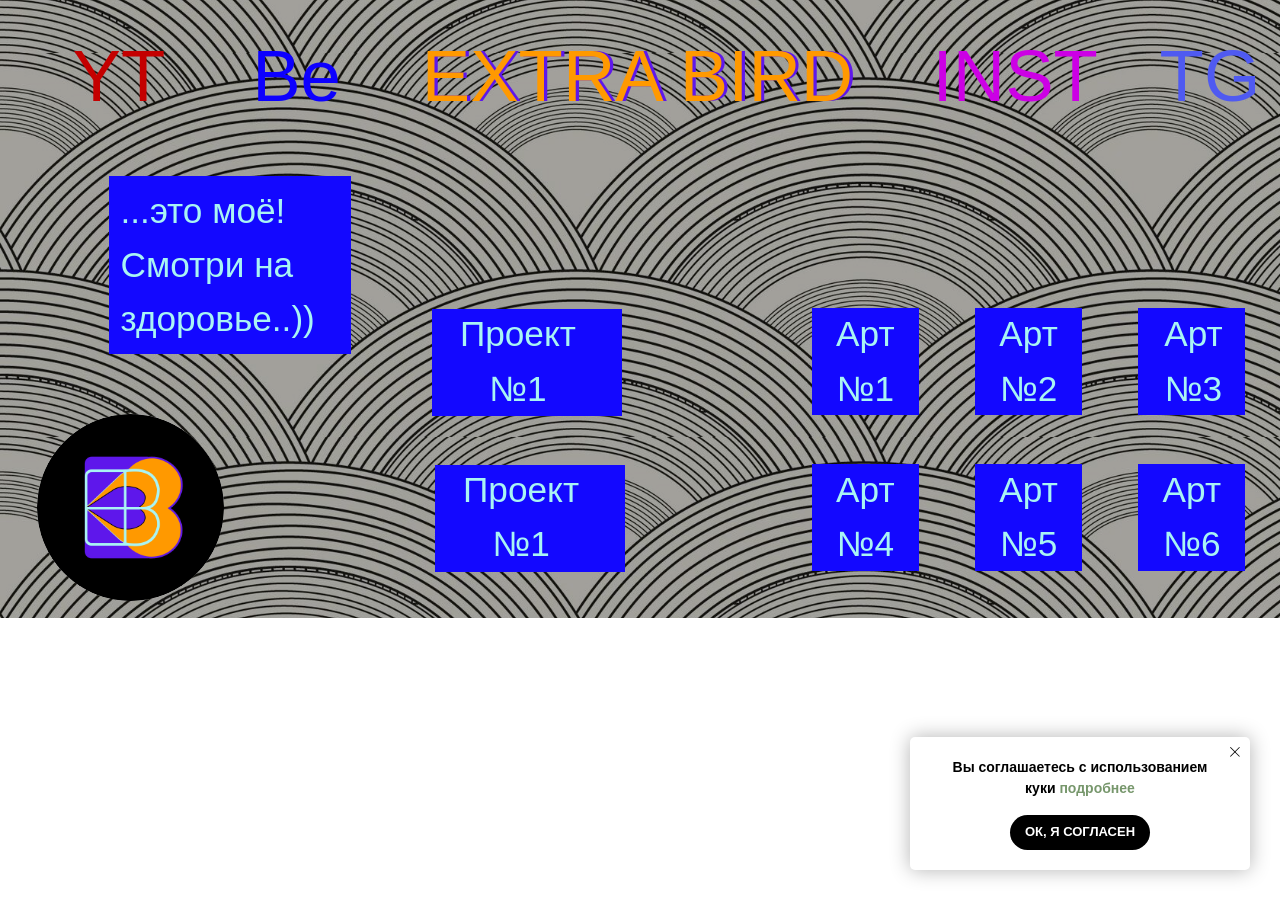
<file: index.html>
<!DOCTYPE html> <html> <head> <meta charset="utf-8" /> <meta http-equiv="Content-Type" content="text/html; charset=utf-8" /> <meta name="viewport" content="width=device-width, initial-scale=1.0" /> <!--metatextblock--> <title>Творчество</title> <meta property="og:url" content="portfolio-ld" /> <meta property="og:title" content="Творчество" /> <meta property="og:description" content="" /> <meta property="og:type" content="website" /> <link rel="canonical" href="portfolio-ld"> <!--/metatextblock--> <meta name="format-detection" content="telephone=no" /> <meta http-equiv="x-dns-prefetch-control" content="on"> <link rel="dns-prefetch" href="https://ws.tildacdn.com">  <link rel="icon" type="image/png" sizes="32x32" href="images/tild6462-3236-4939-b536-383161353935__vg_logo_reborn-photo.png" media="(prefers-color-scheme: light)"/> <link rel="icon" type="image/png" sizes="32x32" href="images/tild3530-3630-4364-a332-663438316234__vg_logo_reborn-photo.png" media="(prefers-color-scheme: dark)"/> <link rel="apple-touch-icon" type="image/png" href="images/tild3161-3261-4139-a463-636465356439__vg_logo_reborn-photo.png"> <link rel="icon" type="image/png" sizes="192x192" href="images/tild3161-3261-4139-a463-636465356439__vg_logo_reborn-photo.png"> <!-- Assets --> <script src="https://neo.tildacdn.com/js/tilda-fallback-1.0.min.js" async charset="utf-8"></script> <link rel="stylesheet" href="css/tilda-grid-3.0.min.css" type="text/css" media="all" onerror="this.loaderr='y';"/> <link rel="stylesheet" href="css/tilda-blocks-page74342767.min.css?t=1775998218" type="text/css" media="all" onerror="this.loaderr='y';" /> <script nomodule src="js/tilda-polyfill-1.0.min.js" charset="utf-8"></script> <script type="text/javascript">function t_onReady(func) {if(document.readyState!='loading') {func();} else {document.addEventListener('DOMContentLoaded',func);}}
function t_onFuncLoad(funcName,okFunc,time) {if(typeof window[funcName]==='function') {okFunc();} else {setTimeout(function() {t_onFuncLoad(funcName,okFunc,time);},(time||100));}}function t396_initialScale(t){var e=document.getElementById("rec"+t);if(e){var i=e.querySelector(".t396__artboard");if(i){window.tn_scale_initial_window_width||(window.tn_scale_initial_window_width=document.documentElement.clientWidth);var a=window.tn_scale_initial_window_width,r=[],n,l=i.getAttribute("data-artboard-screens");if(l){l=l.split(",");for(var o=0;o<l.length;o++)r[o]=parseInt(l[o],10)}else r=[320,480,640,960,1200];for(var o=0;o<r.length;o++){var d=r[o];a>=d&&(n=d)}var _="edit"===window.allrecords.getAttribute("data-tilda-mode"),c="center"===t396_getFieldValue(i,"valign",n,r),s="grid"===t396_getFieldValue(i,"upscale",n,r),w=t396_getFieldValue(i,"height_vh",n,r),g=t396_getFieldValue(i,"height",n,r),u=!!window.opr&&!!window.opr.addons||!!window.opera||-1!==navigator.userAgent.indexOf(" OPR/");if(!_&&c&&!s&&!w&&g&&!u){var h=parseFloat((a/n).toFixed(3)),f=[i,i.querySelector(".t396__carrier"),i.querySelector(".t396__filter")],v=Math.floor(parseInt(g,10)*h)+"px",p;i.style.setProperty("--initial-scale-height",v);for(var o=0;o<f.length;o++)f[o].style.setProperty("height","var(--initial-scale-height)");t396_scaleInitial__getElementsToScale(i).forEach((function(t){t.style.zoom=h}))}}}}function t396_scaleInitial__getElementsToScale(t){return t?Array.prototype.slice.call(t.children).filter((function(t){return t&&(t.classList.contains("t396__elem")||t.classList.contains("t396__group"))})):[]}function t396_getFieldValue(t,e,i,a){var r,n=a[a.length-1];if(!(r=i===n?t.getAttribute("data-artboard-"+e):t.getAttribute("data-artboard-"+e+"-res-"+i)))for(var l=0;l<a.length;l++){var o=a[l];if(!(o<=i)&&(r=o===n?t.getAttribute("data-artboard-"+e):t.getAttribute("data-artboard-"+e+"-res-"+o)))break}return r}window.TN_SCALE_INITIAL_VER="1.0",window.tn_scale_initial_window_width=null;</script> <script src="js/tilda-scripts-3.0.min.js" charset="utf-8" defer onerror="this.loaderr='y';"></script> <script src="js/tilda-blocks-page74342767.min.js?t=1775998218" charset="utf-8" async onerror="this.loaderr='y';"></script> <script src="js/lazyload-1.3.min.export.js" charset="utf-8" async onerror="this.loaderr='y';"></script> <script src="js/tilda-zero-1.1.min.js" charset="utf-8" async onerror="this.loaderr='y';"></script> <script src="js/tilda-zero-scale-1.0.min.js" charset="utf-8" async onerror="this.loaderr='y';"></script> <script src="js/tilda-events-1.0.min.js" charset="utf-8" async onerror="this.loaderr='y';"></script> <script type="text/javascript">window.dataLayer=window.dataLayer||[];</script> <script type="text/javascript">(function() {if((/bot|google|yandex|baidu|bing|msn|duckduckbot|teoma|slurp|crawler|spider|robot|crawling|facebook/i.test(navigator.userAgent))===false&&typeof(sessionStorage)!='undefined'&&sessionStorage.getItem('visited')!=='y'&&document.visibilityState){var style=document.createElement('style');style.type='text/css';style.innerHTML='@media screen and (min-width: 980px) {.t-records {opacity: 0;}.t-records_animated {-webkit-transition: opacity ease-in-out .2s;-moz-transition: opacity ease-in-out .2s;-o-transition: opacity ease-in-out .2s;transition: opacity ease-in-out .2s;}.t-records.t-records_visible {opacity: 1;}}';document.getElementsByTagName('head')[0].appendChild(style);function t_setvisRecs(){var alr=document.querySelectorAll('.t-records');Array.prototype.forEach.call(alr,function(el) {el.classList.add("t-records_animated");});setTimeout(function() {Array.prototype.forEach.call(alr,function(el) {el.classList.add("t-records_visible");});sessionStorage.setItem("visited","y");},400);}
document.addEventListener('DOMContentLoaded',t_setvisRecs);}})();</script></head> <body class="t-body" style="margin:0;"> <!--allrecords--> <div id="allrecords" data-tilda-export="yes" class="t-records" data-hook="blocks-collection-content-node" data-tilda-project-id="14275013" data-tilda-page-id="74342767" data-tilda-page-alias="portfolio-ld" data-tilda-formskey="bbba94e0bd92016b56c3e06714275013" data-tilda-cookie="no" data-tilda-lazy="yes" data-tilda-root-zone="com" data-tilda-ts="y" data-tilda-project-country="RU"> <div id="rec1240277961" class="r t-rec" style=" " data-animationappear="off" data-record-type="657"> <!-- T657 --> <div class="t657 t657_rectangle t657_closed" data-storage-item="t657cookiename_14275013" style=""> <div class="t657__wrapper t-align_center"
role="alertdialog"
aria-modal="false"
style=""> <div class="t657__text t-name t-descr_xxs" field="text">Вы соглашаетесь с использованием куки <a href="http://extrabird.tilda.ws/cook" target="_blank" rel="noreferrer noopener" style="color: rgb(119, 151, 108);">подробнее</a></div> <div
class="t-btn t-btnflex t-btnflex_type_button t-btnflex_xs t657__btn"
type="button"><span class="t-btnflex__text">ок, я согласен</span> <style>#rec1240277961 .t-btnflex.t-btnflex_type_button {color:#ffffff;background-color:#000000;--border-width:0px;border-style:none !important;border-radius:30px;box-shadow:none !important;text-transform:uppercase;transition-duration:0.2s;transition-property:background-color,color,border-color,box-shadow,opacity,transform,gap;transition-timing-function:ease-in-out;}</style></div> <button type="button" class="t657__close-button t657__icon-close" aria-label="Закрыть уведомление"> <svg role="presentation" width="10px" height="10px" viewBox="0 0 23 23" version="1.1" xmlns="http://www.w3.org/2000/svg" xmlns:xlink="http://www.w3.org/1999/xlink"> <desc>Close</desc> <g stroke="none" stroke-width="1" fill="#000" fill-rule="evenodd"> <rect transform="translate(11.313708, 11.313708) rotate(-45.000000) translate(-11.313708, -11.313708) " x="10.3137085" y="-3.6862915" width="2" height="30"></rect> <rect transform="translate(11.313708, 11.313708) rotate(-315.000000) translate(-11.313708, -11.313708) " x="10.3137085" y="-3.6862915" width="2" height="30"></rect> </g> </svg> </button> </div> </div> <script>t_onReady(function() {t_onFuncLoad('t657_init',function() {t657_init('1240277961');});});</script> <style> #rec1240277961 .t657__text{font-weight:600;}</style> </div> <div id="rec1240277976" class="r t-rec" style=" " data-animationappear="off" data-record-type="396"> <!-- T396 --> <style>#rec1240277976 .t396__artboard {height:580px;background-color:#062905;}#rec1240277976 .t396__filter {height:580px;}#rec1240277976 .t396__carrier{height:580px;background-position:center center;background-attachment:scroll;background-image:url('images/tild6539-6337-4634-b861-333464343633__-__resize__20x__5391126.jpg');background-size:cover;background-repeat:no-repeat;}@media screen and (max-width:1199px) {#rec1240277976 .t396__artboard,#rec1240277976 .t396__filter,#rec1240277976 .t396__carrier {}#rec1240277976 .t396__filter {}#rec1240277976 .t396__carrier {background-attachment:scroll;}}@media screen and (max-width:959px) {#rec1240277976 .t396__artboard,#rec1240277976 .t396__filter,#rec1240277976 .t396__carrier {}#rec1240277976 .t396__filter {}#rec1240277976 .t396__carrier {background-attachment:scroll;}}@media screen and (max-width:639px) {#rec1240277976 .t396__artboard,#rec1240277976 .t396__filter,#rec1240277976 .t396__carrier {}#rec1240277976 .t396__filter {}#rec1240277976 .t396__carrier {background-attachment:scroll;}}@media screen and (max-width:479px) {#rec1240277976 .t396__artboard,#rec1240277976 .t396__filter,#rec1240277976 .t396__carrier {}#rec1240277976 .t396__filter {}#rec1240277976 .t396__carrier {background-attachment:scroll;}}#rec1240277976 .tn-elem[data-elem-id="1731609148313"]{z-index:3;top:0px;;left:calc(50% - 600px + -100px);;width:1400px;height:580px;}#rec1240277976 .tn-elem[data-elem-id="1731609148313"] .tn-atom{opacity:0.35;background-color:#000000;background-position:center center;border-width:var(--t396-borderwidth,0);border-style:var(--t396-borderstyle,solid);border-color:var(--t396-bordercolor,transparent);transition:background-color var(--t396-speedhover,0s) ease-in-out,color var(--t396-speedhover,0s) ease-in-out,border-color var(--t396-speedhover,0s) ease-in-out,box-shadow var(--t396-shadowshoverspeed,0.2s) ease-in-out;}#rec1240277976 .tn-elem[data-elem-id="1731590946900"]{z-index:6;top:290px;;left:calc(50% - 600px + 405px);;width:178px;height:100px;}#rec1240277976 .tn-elem[data-elem-id="1731590946900"] .tn-atom{background-color:#1308ff;background-position:center center;border-width:var(--t396-borderwidth,0);border-style:var(--t396-borderstyle,solid);border-color:var(--t396-bordercolor,transparent);transition:background-color var(--t396-speedhover,0s) ease-in-out,color var(--t396-speedhover,0s) ease-in-out,border-color var(--t396-speedhover,0s) ease-in-out,box-shadow var(--t396-shadowshoverspeed,0.2s) ease-in-out;}#rec1240277976 .tn-elem[data-elem-id="1731609419672"]{color:#a9f4f4;text-align:center;z-index:7;top:288px;;left:calc(50% - 600px + 431px);;width:100px;height:auto;}#rec1240277976 .tn-elem[data-elem-id="1731609419672"] .tn-atom{color:#a9f4f4;font-size:33px;font-family:'Montserrat',Arial,sans-serif;line-height:1.55;font-weight:400;background-position:center center;border-width:var(--t396-borderwidth,0);border-style:var(--t396-borderstyle,solid);border-color:var(--t396-bordercolor,transparent);transition:background-color var(--t396-speedhover,0s) ease-in-out,color var(--t396-speedhover,0s) ease-in-out,border-color var(--t396-speedhover,0s) ease-in-out,box-shadow var(--t396-shadowshoverspeed,0.2s) ease-in-out;text-shadow:var(--t396-shadow-text-x,0px) var(--t396-shadow-text-y,0px) var(--t396-shadow-text-blur,0px) rgba(var(--t396-shadow-text-color),var(--t396-shadow-text-opacity,100%));}#rec1240277976 .tn-elem[data-elem-id="1731609448145"]{z-index:9;top:436px;;left:calc(50% - 600px + 408px);;width:178px;height:100px;}#rec1240277976 .tn-elem[data-elem-id="1731609448145"] .tn-atom{background-color:#1308ff;background-position:center center;border-width:var(--t396-borderwidth,0);border-style:var(--t396-borderstyle,solid);border-color:var(--t396-bordercolor,transparent);transition:background-color var(--t396-speedhover,0s) ease-in-out,color var(--t396-speedhover,0s) ease-in-out,border-color var(--t396-speedhover,0s) ease-in-out,box-shadow var(--t396-shadowshoverspeed,0.2s) ease-in-out;}#rec1240277976 .tn-elem[data-elem-id="1731609448169"]{color:#a9f4f4;text-align:center;z-index:10;top:434px;;left:calc(50% - 600px + 434px);;width:100px;height:auto;}#rec1240277976 .tn-elem[data-elem-id="1731609448169"] .tn-atom{color:#a9f4f4;font-size:33px;font-family:'Montserrat',Arial,sans-serif;line-height:1.55;font-weight:400;background-position:center center;border-width:var(--t396-borderwidth,0);border-style:var(--t396-borderstyle,solid);border-color:var(--t396-bordercolor,transparent);transition:background-color var(--t396-speedhover,0s) ease-in-out,color var(--t396-speedhover,0s) ease-in-out,border-color var(--t396-speedhover,0s) ease-in-out,box-shadow var(--t396-shadowshoverspeed,0.2s) ease-in-out;text-shadow:var(--t396-shadow-text-x,0px) var(--t396-shadow-text-y,0px) var(--t396-shadow-text-blur,0px) rgba(var(--t396-shadow-text-color),var(--t396-shadow-text-opacity,100%));}#rec1240277976 .tn-elem[data-elem-id="1731590938127"]{z-index:11;top:289px;;left:calc(50% - 600px + 761px);;width:100px;height:100px;}#rec1240277976 .tn-elem[data-elem-id="1731590938127"] .tn-atom{background-color:#1308ff;background-position:center center;border-width:var(--t396-borderwidth,0);border-style:var(--t396-borderstyle,solid);border-color:var(--t396-bordercolor,transparent);transition:background-color var(--t396-speedhover,0s) ease-in-out,color var(--t396-speedhover,0s) ease-in-out,border-color var(--t396-speedhover,0s) ease-in-out,box-shadow var(--t396-shadowshoverspeed,0.2s) ease-in-out;}#rec1240277976 .tn-elem[data-elem-id="1731590943645"]{z-index:12;top:289px;;left:calc(50% - 600px + 914px);;width:100px;height:100px;}#rec1240277976 .tn-elem[data-elem-id="1731590943645"] .tn-atom{background-color:#1308ff;background-position:center center;border-width:var(--t396-borderwidth,0);border-style:var(--t396-borderstyle,solid);border-color:var(--t396-bordercolor,transparent);transition:background-color var(--t396-speedhover,0s) ease-in-out,color var(--t396-speedhover,0s) ease-in-out,border-color var(--t396-speedhover,0s) ease-in-out,box-shadow var(--t396-shadowshoverspeed,0.2s) ease-in-out;}#rec1240277976 .tn-elem[data-elem-id="1731590944980"]{z-index:13;top:289px;;left:calc(50% - 600px + 1067px);;width:100px;height:100px;}#rec1240277976 .tn-elem[data-elem-id="1731590944980"] .tn-atom{background-color:#1308ff;background-position:center center;border-width:var(--t396-borderwidth,0);border-style:var(--t396-borderstyle,solid);border-color:var(--t396-bordercolor,transparent);transition:background-color var(--t396-speedhover,0s) ease-in-out,color var(--t396-speedhover,0s) ease-in-out,border-color var(--t396-speedhover,0s) ease-in-out,box-shadow var(--t396-shadowshoverspeed,0.2s) ease-in-out;}#rec1240277976 .tn-elem[data-elem-id="1731590961246"]{z-index:14;top:435px;;left:calc(50% - 600px + 761px);;width:100px;height:100px;}#rec1240277976 .tn-elem[data-elem-id="1731590961246"] .tn-atom{background-color:#1308ff;background-position:center center;border-width:var(--t396-borderwidth,0);border-style:var(--t396-borderstyle,solid);border-color:var(--t396-bordercolor,transparent);transition:background-color var(--t396-speedhover,0s) ease-in-out,color var(--t396-speedhover,0s) ease-in-out,border-color var(--t396-speedhover,0s) ease-in-out,box-shadow var(--t396-shadowshoverspeed,0.2s) ease-in-out;}#rec1240277976 .tn-elem[data-elem-id="1731590961259"]{z-index:15;top:435px;;left:calc(50% - 600px + 914px);;width:100px;height:100px;}#rec1240277976 .tn-elem[data-elem-id="1731590961259"] .tn-atom{background-color:#1308ff;background-position:center center;border-width:var(--t396-borderwidth,0);border-style:var(--t396-borderstyle,solid);border-color:var(--t396-bordercolor,transparent);transition:background-color var(--t396-speedhover,0s) ease-in-out,color var(--t396-speedhover,0s) ease-in-out,border-color var(--t396-speedhover,0s) ease-in-out,box-shadow var(--t396-shadowshoverspeed,0.2s) ease-in-out;}#rec1240277976 .tn-elem[data-elem-id="1731590961270"]{z-index:16;top:435px;;left:calc(50% - 600px + 1067px);;width:100px;height:100px;}#rec1240277976 .tn-elem[data-elem-id="1731590961270"] .tn-atom{background-color:#1308ff;background-position:center center;border-width:var(--t396-borderwidth,0);border-style:var(--t396-borderstyle,solid);border-color:var(--t396-bordercolor,transparent);transition:background-color var(--t396-speedhover,0s) ease-in-out,color var(--t396-speedhover,0s) ease-in-out,border-color var(--t396-speedhover,0s) ease-in-out,box-shadow var(--t396-shadowshoverspeed,0.2s) ease-in-out;}#rec1240277976 .tn-elem[data-elem-id="1731609342873"]{color:#a9f4f4;text-align:center;z-index:17;top:434px;;left:calc(50% - 600px + 1067px);;width:100px;height:auto;}#rec1240277976 .tn-elem[data-elem-id="1731609342873"] .tn-atom{color:#a9f4f4;font-size:33px;font-family:'Montserrat',Arial,sans-serif;line-height:1.55;font-weight:400;background-position:center center;border-width:var(--t396-borderwidth,0);border-style:var(--t396-borderstyle,solid);border-color:var(--t396-bordercolor,transparent);transition:background-color var(--t396-speedhover,0s) ease-in-out,color var(--t396-speedhover,0s) ease-in-out,border-color var(--t396-speedhover,0s) ease-in-out,box-shadow var(--t396-shadowshoverspeed,0.2s) ease-in-out;text-shadow:var(--t396-shadow-text-x,0px) var(--t396-shadow-text-y,0px) var(--t396-shadow-text-blur,0px) rgba(var(--t396-shadow-text-color),var(--t396-shadow-text-opacity,100%));}#rec1240277976 .tn-elem[data-elem-id="1731609367976"]{color:#a9f4f4;text-align:center;z-index:18;top:288px;;left:calc(50% - 600px + 914px);;width:100px;height:auto;}#rec1240277976 .tn-elem[data-elem-id="1731609367976"] .tn-atom{color:#a9f4f4;font-size:33px;font-family:'Montserrat',Arial,sans-serif;line-height:1.55;font-weight:400;background-position:center center;border-width:var(--t396-borderwidth,0);border-style:var(--t396-borderstyle,solid);border-color:var(--t396-bordercolor,transparent);transition:background-color var(--t396-speedhover,0s) ease-in-out,color var(--t396-speedhover,0s) ease-in-out,border-color var(--t396-speedhover,0s) ease-in-out,box-shadow var(--t396-shadowshoverspeed,0.2s) ease-in-out;text-shadow:var(--t396-shadow-text-x,0px) var(--t396-shadow-text-y,0px) var(--t396-shadow-text-blur,0px) rgba(var(--t396-shadow-text-color),var(--t396-shadow-text-opacity,100%));}#rec1240277976 .tn-elem[data-elem-id="1731609370745"]{color:#a9f4f4;text-align:center;z-index:19;top:288px;;left:calc(50% - 600px + 1070px);;width:97px;height:auto;}#rec1240277976 .tn-elem[data-elem-id="1731609370745"] .tn-atom{color:#a9f4f4;font-size:33px;font-family:'Montserrat',Arial,sans-serif;line-height:1.55;font-weight:400;background-position:center center;border-width:var(--t396-borderwidth,0);border-style:var(--t396-borderstyle,solid);border-color:var(--t396-bordercolor,transparent);transition:background-color var(--t396-speedhover,0s) ease-in-out,color var(--t396-speedhover,0s) ease-in-out,border-color var(--t396-speedhover,0s) ease-in-out,box-shadow var(--t396-shadowshoverspeed,0.2s) ease-in-out;text-shadow:var(--t396-shadow-text-x,0px) var(--t396-shadow-text-y,0px) var(--t396-shadow-text-blur,0px) rgba(var(--t396-shadow-text-color),var(--t396-shadow-text-opacity,100%));}#rec1240277976 .tn-elem[data-elem-id="1731609389695"]{color:#a9f4f4;text-align:center;z-index:20;top:288px;;left:calc(50% - 600px + 761px);;width:100px;height:auto;}#rec1240277976 .tn-elem[data-elem-id="1731609389695"] .tn-atom{color:#a9f4f4;font-size:33px;font-family:'Montserrat',Arial,sans-serif;line-height:1.55;font-weight:400;background-position:center center;border-width:var(--t396-borderwidth,0);border-style:var(--t396-borderstyle,solid);border-color:var(--t396-bordercolor,transparent);transition:background-color var(--t396-speedhover,0s) ease-in-out,color var(--t396-speedhover,0s) ease-in-out,border-color var(--t396-speedhover,0s) ease-in-out,box-shadow var(--t396-shadowshoverspeed,0.2s) ease-in-out;text-shadow:var(--t396-shadow-text-x,0px) var(--t396-shadow-text-y,0px) var(--t396-shadow-text-blur,0px) rgba(var(--t396-shadow-text-color),var(--t396-shadow-text-opacity,100%));}#rec1240277976 .tn-elem[data-elem-id="1731609393708"]{color:#a9f4f4;text-align:center;z-index:21;top:434px;;left:calc(50% - 600px + 761px);;width:100px;height:auto;}#rec1240277976 .tn-elem[data-elem-id="1731609393708"] .tn-atom{color:#a9f4f4;font-size:33px;font-family:'Montserrat',Arial,sans-serif;line-height:1.55;font-weight:400;background-position:center center;border-width:var(--t396-borderwidth,0);border-style:var(--t396-borderstyle,solid);border-color:var(--t396-bordercolor,transparent);transition:background-color var(--t396-speedhover,0s) ease-in-out,color var(--t396-speedhover,0s) ease-in-out,border-color var(--t396-speedhover,0s) ease-in-out,box-shadow var(--t396-shadowshoverspeed,0.2s) ease-in-out;text-shadow:var(--t396-shadow-text-x,0px) var(--t396-shadow-text-y,0px) var(--t396-shadow-text-blur,0px) rgba(var(--t396-shadow-text-color),var(--t396-shadow-text-opacity,100%));}#rec1240277976 .tn-elem[data-elem-id="1731609395239"]{color:#a9f4f4;text-align:center;z-index:22;top:434px;;left:calc(50% - 600px + 914px);;width:100px;height:auto;}#rec1240277976 .tn-elem[data-elem-id="1731609395239"] .tn-atom{color:#a9f4f4;font-size:33px;font-family:'Montserrat',Arial,sans-serif;line-height:1.55;font-weight:400;background-position:center center;border-width:var(--t396-borderwidth,0);border-style:var(--t396-borderstyle,solid);border-color:var(--t396-bordercolor,transparent);transition:background-color var(--t396-speedhover,0s) ease-in-out,color var(--t396-speedhover,0s) ease-in-out,border-color var(--t396-speedhover,0s) ease-in-out,box-shadow var(--t396-shadowshoverspeed,0.2s) ease-in-out;text-shadow:var(--t396-shadow-text-x,0px) var(--t396-shadow-text-y,0px) var(--t396-shadow-text-blur,0px) rgba(var(--t396-shadow-text-color),var(--t396-shadow-text-opacity,100%));}#rec1240277976 .tn-elem[data-elem-id="1731589597613"]{color:#fdfc00;z-index:23;top:267px;;left:calc(50% - 600px + 238px);;width:742px;height:auto;}#rec1240277976 .tn-elem[data-elem-id="1731589597613"] .tn-atom{color:#fdfc00;font-size:68px;font-family:'Montserrat',Arial,sans-serif;line-height:1.55;font-weight:400;background-position:center center;border-width:var(--t396-borderwidth,0);border-style:var(--t396-borderstyle,solid);border-color:var(--t396-bordercolor,transparent);transition:background-color var(--t396-speedhover,0s) ease-in-out,color var(--t396-speedhover,0s) ease-in-out,border-color var(--t396-speedhover,0s) ease-in-out,box-shadow var(--t396-shadowshoverspeed,0.2s) ease-in-out;text-shadow:var(--t396-shadow-text-x,0px) var(--t396-shadow-text-y,0px) var(--t396-shadow-text-blur,0px) rgba(var(--t396-shadow-text-color),var(--t396-shadow-text-opacity,100%));}#rec1240277976 .tn-elem[data-elem-id="1731589684960"]{z-index:24;top:388px;;left:calc(50% - 600px + 35px);;width:175px;height:175px;}#rec1240277976 .tn-elem[data-elem-id="1731589684960"] .tn-atom{border-radius:3000px;background-position:center center;background-size:cover;background-repeat:no-repeat;border-width:var(--t396-borderwidth,0);border-style:var(--t396-borderstyle,solid);border-color:var(--t396-bordercolor,transparent);transition:background-color var(--t396-speedhover,0s) ease-in-out,color var(--t396-speedhover,0s) ease-in-out,border-color var(--t396-speedhover,0s) ease-in-out,box-shadow var(--t396-shadowshoverspeed,0.2s) ease-in-out;}#rec1240277976 .tn-elem[data-elem-id="1731609213192"]{color:#5e17eb;text-align:center;z-index:26;top:19px;;left:calc(50% - 600px + 389px);;width:423px;height:auto;}#rec1240277976 .tn-elem[data-elem-id="1731609213192"] .tn-atom{color:#5e17eb;font-size:68px;font-family:'Montserrat',Arial,sans-serif;line-height:1.55;font-weight:400;background-position:center center;border-width:var(--t396-borderwidth,0);border-style:var(--t396-borderstyle,solid);border-color:var(--t396-bordercolor,transparent);transition:background-color var(--t396-speedhover,0s) ease-in-out,color var(--t396-speedhover,0s) ease-in-out,border-color var(--t396-speedhover,0s) ease-in-out,box-shadow var(--t396-shadowshoverspeed,0.2s) ease-in-out;text-shadow:var(--t396-shadow-text-x,0px) var(--t396-shadow-text-y,0px) var(--t396-shadow-text-blur,0px) rgba(var(--t396-shadow-text-color),var(--t396-shadow-text-opacity,100%));}#rec1240277976 .tn-elem[data-elem-id="1731609213209"]{color:#ff9900;text-align:center;z-index:27;top:19px;;left:calc(50% - 600px + 386px);;width:423px;height:auto;}#rec1240277976 .tn-elem[data-elem-id="1731609213209"] .tn-atom{color:#ff9900;font-size:68px;font-family:'Montserrat',Arial,sans-serif;line-height:1.55;font-weight:400;background-position:center center;border-width:var(--t396-borderwidth,0);border-style:var(--t396-borderstyle,solid);border-color:var(--t396-bordercolor,transparent);transition:background-color var(--t396-speedhover,0s) ease-in-out,color var(--t396-speedhover,0s) ease-in-out,border-color var(--t396-speedhover,0s) ease-in-out,box-shadow var(--t396-shadowshoverspeed,0.2s) ease-in-out;text-shadow:var(--t396-shadow-text-x,0px) var(--t396-shadow-text-y,0px) var(--t396-shadow-text-blur,0px) rgba(var(--t396-shadow-text-color),var(--t396-shadow-text-opacity,100%));}#rec1240277976 .tn-elem[data-elem-id="1731609217416"]{color:#c40000;text-align:center;z-index:28;top:19px;;left:calc(50% - 600px + 68px);;width:78px;height:auto;}#rec1240277976 .tn-elem[data-elem-id="1731609217416"] .tn-atom{color:#c40000;font-size:68px;font-family:'Montserrat',Arial,sans-serif;line-height:1.55;font-weight:400;background-position:center center;border-width:var(--t396-borderwidth,0);border-style:var(--t396-borderstyle,solid);border-color:var(--t396-bordercolor,transparent);transition:background-color var(--t396-speedhover,0s) ease-in-out,color var(--t396-speedhover,0s) ease-in-out,border-color var(--t396-speedhover,0s) ease-in-out,box-shadow var(--t396-shadowshoverspeed,0.2s) ease-in-out;text-shadow:var(--t396-shadow-text-x,0px) var(--t396-shadow-text-y,0px) var(--t396-shadow-text-blur,0px) rgba(var(--t396-shadow-text-color),var(--t396-shadow-text-opacity,100%));}#rec1240277976 .tn-elem[data-elem-id="1731609220208"]{color:#0d00ff;text-align:center;z-index:29;top:19px;;left:calc(50% - 600px + 220px);;width:116px;height:auto;}#rec1240277976 .tn-elem[data-elem-id="1731609220208"] .tn-atom{color:#0d00ff;font-size:68px;font-family:'Montserrat',Arial,sans-serif;line-height:1.55;font-weight:400;background-position:center center;border-width:var(--t396-borderwidth,0);border-style:var(--t396-borderstyle,solid);border-color:var(--t396-bordercolor,transparent);transition:background-color var(--t396-speedhover,0s) ease-in-out,color var(--t396-speedhover,0s) ease-in-out,border-color var(--t396-speedhover,0s) ease-in-out,box-shadow var(--t396-shadowshoverspeed,0.2s) ease-in-out;text-shadow:var(--t396-shadow-text-x,0px) var(--t396-shadow-text-y,0px) var(--t396-shadow-text-blur,0px) rgba(var(--t396-shadow-text-color),var(--t396-shadow-text-opacity,100%));}#rec1240277976 .tn-elem[data-elem-id="1731609223160"]{color:#cc00e5;text-align:center;z-index:30;top:19px;;left:calc(50% - 600px + 870px);;width:163px;height:auto;}#rec1240277976 .tn-elem[data-elem-id="1731609223160"] .tn-atom{color:#cc00e5;font-size:68px;font-family:'Montserrat',Arial,sans-serif;line-height:1.55;font-weight:400;background-position:center center;border-width:var(--t396-borderwidth,0);border-style:var(--t396-borderstyle,solid);border-color:var(--t396-bordercolor,transparent);transition:background-color var(--t396-speedhover,0s) ease-in-out,color var(--t396-speedhover,0s) ease-in-out,border-color var(--t396-speedhover,0s) ease-in-out,box-shadow var(--t396-shadowshoverspeed,0.2s) ease-in-out;text-shadow:var(--t396-shadow-text-x,0px) var(--t396-shadow-text-y,0px) var(--t396-shadow-text-blur,0px) rgba(var(--t396-shadow-text-color),var(--t396-shadow-text-opacity,100%));}#rec1240277976 .tn-elem[data-elem-id="1731609481489"]{z-index:32;top:165px;;left:calc(50% - 600px + 102px);;width:227px;height:167px;}#rec1240277976 .tn-elem[data-elem-id="1731609481489"] .tn-atom{background-color:#1308ff;background-position:center center;border-width:var(--t396-borderwidth,0);border-style:var(--t396-borderstyle,solid);border-color:var(--t396-bordercolor,transparent);transition:background-color var(--t396-speedhover,0s) ease-in-out,color var(--t396-speedhover,0s) ease-in-out,border-color var(--t396-speedhover,0s) ease-in-out,box-shadow var(--t396-shadowshoverspeed,0.2s) ease-in-out;}#rec1240277976 .tn-elem[data-elem-id="1731609481518"]{color:#a9f4f4;z-index:33;top:172px;;left:calc(50% - 600px + 113px);;width:187px;height:auto;}#rec1240277976 .tn-elem[data-elem-id="1731609481518"] .tn-atom{color:#a9f4f4;font-size:33px;font-family:'Montserrat',Arial,sans-serif;line-height:1.55;font-weight:400;background-position:center center;border-width:var(--t396-borderwidth,0);border-style:var(--t396-borderstyle,solid);border-color:var(--t396-bordercolor,transparent);transition:background-color var(--t396-speedhover,0s) ease-in-out,color var(--t396-speedhover,0s) ease-in-out,border-color var(--t396-speedhover,0s) ease-in-out,box-shadow var(--t396-shadowshoverspeed,0.2s) ease-in-out;text-shadow:var(--t396-shadow-text-x,0px) var(--t396-shadow-text-y,0px) var(--t396-shadow-text-blur,0px) rgba(var(--t396-shadow-text-color),var(--t396-shadow-text-opacity,100%));}#rec1240277976 .tn-elem[data-elem-id="1731609226576"]{color:#4f5af1;text-align:center;z-index:34;top:19px;;left:calc(50% - 600px + 1080px);;width:108px;height:auto;}#rec1240277976 .tn-elem[data-elem-id="1731609226576"] .tn-atom{color:#4f5af1;font-size:68px;font-family:'Montserrat',Arial,sans-serif;line-height:1.55;font-weight:400;background-position:center center;border-width:var(--t396-borderwidth,0);border-style:var(--t396-borderstyle,solid);border-color:var(--t396-bordercolor,transparent);transition:background-color var(--t396-speedhover,0s) ease-in-out,color var(--t396-speedhover,0s) ease-in-out,border-color var(--t396-speedhover,0s) ease-in-out,box-shadow var(--t396-shadowshoverspeed,0.2s) ease-in-out;text-shadow:var(--t396-shadow-text-x,0px) var(--t396-shadow-text-y,0px) var(--t396-shadow-text-blur,0px) rgba(var(--t396-shadow-text-color),var(--t396-shadow-text-opacity,100%));}</style> <div class='t396'> <div class="t396__artboard" data-artboard-recid="1240277976" data-artboard-screens="320,480,640,960,1200" data-artboard-height="580" data-artboard-valign="center" data-artboard-upscale="window"> <div class="t396__carrier t-bgimg" data-artboard-recid="1240277976" data-original="images/tild6539-6337-4634-b861-333464343633__5391126.jpg"></div> <div class="t396__filter" data-artboard-recid="1240277976"></div> <div class='t396__elem tn-elem tn-elem__12402779761731609148313' data-elem-id='1731609148313' data-elem-type='shape' data-field-top-value="0" data-field-left-value="-100" data-field-height-value="580" data-field-width-value="1400" data-field-axisy-value="top" data-field-axisx-value="left" data-field-container-value="grid" data-field-topunits-value="px" data-field-leftunits-value="px" data-field-heightunits-value="px" data-field-widthunits-value="px"> <div class='tn-atom'> </div> </div> <div class='t396__elem tn-elem tn-elem__12402779761731590946900' data-elem-id='1731590946900' data-elem-type='shape' data-field-top-value="290" data-field-left-value="405" data-field-height-value="100" data-field-width-value="178" data-field-axisy-value="top" data-field-axisx-value="left" data-field-container-value="grid" data-field-topunits-value="px" data-field-leftunits-value="px" data-field-heightunits-value="px" data-field-widthunits-value="px"> <div class='tn-atom'> </div> </div> <div class='t396__elem tn-elem tn-elem__12402779761731609419672' data-elem-id='1731609419672' data-elem-type='text' data-field-top-value="288" data-field-left-value="431" data-field-width-value="100" data-field-axisy-value="top" data-field-axisx-value="left" data-field-container-value="grid" data-field-topunits-value="px" data-field-leftunits-value="px" data-field-heightunits-value="" data-field-widthunits-value="px" data-field-fontsize-value="33"> <div class='tn-atom'><a href="http://extra-bird.tilda.ws/myself"style="color: inherit">Проект №1</a></div> </div> <div class='t396__elem tn-elem tn-elem__12402779761731609448145' data-elem-id='1731609448145' data-elem-type='shape' data-field-top-value="436" data-field-left-value="408" data-field-height-value="100" data-field-width-value="178" data-field-axisy-value="top" data-field-axisx-value="left" data-field-container-value="grid" data-field-topunits-value="px" data-field-leftunits-value="px" data-field-heightunits-value="px" data-field-widthunits-value="px"> <div class='tn-atom'> </div> </div> <div class='t396__elem tn-elem tn-elem__12402779761731609448169' data-elem-id='1731609448169' data-elem-type='text' data-field-top-value="434" data-field-left-value="434" data-field-width-value="100" data-field-axisy-value="top" data-field-axisx-value="left" data-field-container-value="grid" data-field-topunits-value="px" data-field-leftunits-value="px" data-field-heightunits-value="" data-field-widthunits-value="px" data-field-fontsize-value="33"> <div class='tn-atom'><a href="http://extra-bird.tilda.ws/myself"style="color: inherit">Проект №1</a></div> </div> <div class='t396__elem tn-elem tn-elem__12402779761731590938127' data-elem-id='1731590938127' data-elem-type='shape' data-field-top-value="289" data-field-left-value="761" data-field-height-value="100" data-field-width-value="100" data-field-axisy-value="top" data-field-axisx-value="left" data-field-container-value="grid" data-field-topunits-value="px" data-field-leftunits-value="px" data-field-heightunits-value="px" data-field-widthunits-value="px"> <div class='tn-atom'> </div> </div> <div class='t396__elem tn-elem tn-elem__12402779761731590943645' data-elem-id='1731590943645' data-elem-type='shape' data-field-top-value="289" data-field-left-value="914" data-field-height-value="100" data-field-width-value="100" data-field-axisy-value="top" data-field-axisx-value="left" data-field-container-value="grid" data-field-topunits-value="px" data-field-leftunits-value="px" data-field-heightunits-value="px" data-field-widthunits-value="px"> <div class='tn-atom'> </div> </div> <div class='t396__elem tn-elem tn-elem__12402779761731590944980' data-elem-id='1731590944980' data-elem-type='shape' data-field-top-value="289" data-field-left-value="1067" data-field-height-value="100" data-field-width-value="100" data-field-axisy-value="top" data-field-axisx-value="left" data-field-container-value="grid" data-field-topunits-value="px" data-field-leftunits-value="px" data-field-heightunits-value="px" data-field-widthunits-value="px"> <div class='tn-atom'> </div> </div> <div class='t396__elem tn-elem tn-elem__12402779761731590961246' data-elem-id='1731590961246' data-elem-type='shape' data-field-top-value="435" data-field-left-value="761" data-field-height-value="100" data-field-width-value="100" data-field-axisy-value="top" data-field-axisx-value="left" data-field-container-value="grid" data-field-topunits-value="px" data-field-leftunits-value="px" data-field-heightunits-value="px" data-field-widthunits-value="px"> <div class='tn-atom'> </div> </div> <div class='t396__elem tn-elem tn-elem__12402779761731590961259' data-elem-id='1731590961259' data-elem-type='shape' data-field-top-value="435" data-field-left-value="914" data-field-height-value="100" data-field-width-value="100" data-field-axisy-value="top" data-field-axisx-value="left" data-field-container-value="grid" data-field-topunits-value="px" data-field-leftunits-value="px" data-field-heightunits-value="px" data-field-widthunits-value="px"> <div class='tn-atom'> </div> </div> <div class='t396__elem tn-elem tn-elem__12402779761731590961270' data-elem-id='1731590961270' data-elem-type='shape' data-field-top-value="435" data-field-left-value="1067" data-field-height-value="100" data-field-width-value="100" data-field-axisy-value="top" data-field-axisx-value="left" data-field-container-value="grid" data-field-topunits-value="px" data-field-leftunits-value="px" data-field-heightunits-value="px" data-field-widthunits-value="px"> <div class='tn-atom'> </div> </div> <div class='t396__elem tn-elem tn-elem__12402779761731609342873' data-elem-id='1731609342873' data-elem-type='text' data-field-top-value="434" data-field-left-value="1067" data-field-width-value="100" data-field-axisy-value="top" data-field-axisx-value="left" data-field-container-value="grid" data-field-topunits-value="px" data-field-leftunits-value="px" data-field-heightunits-value="" data-field-widthunits-value="px" data-field-fontsize-value="33"> <div class='tn-atom'><a href="http://extra-bird.tilda.ws/myself"style="color: inherit">Арт №6</a></div> </div> <div class='t396__elem tn-elem tn-elem__12402779761731609367976' data-elem-id='1731609367976' data-elem-type='text' data-field-top-value="288" data-field-left-value="914" data-field-width-value="100" data-field-axisy-value="top" data-field-axisx-value="left" data-field-container-value="grid" data-field-topunits-value="px" data-field-leftunits-value="px" data-field-heightunits-value="" data-field-widthunits-value="px" data-field-fontsize-value="33"> <div class='tn-atom'><a href="http://extra-bird.tilda.ws/myself"style="color: inherit">Арт №2</a></div> </div> <div class='t396__elem tn-elem tn-elem__12402779761731609370745' data-elem-id='1731609370745' data-elem-type='text' data-field-top-value="288" data-field-left-value="1070" data-field-width-value="97" data-field-axisy-value="top" data-field-axisx-value="left" data-field-container-value="grid" data-field-topunits-value="px" data-field-leftunits-value="px" data-field-heightunits-value="" data-field-widthunits-value="px" data-field-fontsize-value="33"> <div class='tn-atom'><a href="http://extra-bird.tilda.ws/myself"style="color: inherit">Арт №3</a></div> </div> <div class='t396__elem tn-elem tn-elem__12402779761731609389695' data-elem-id='1731609389695' data-elem-type='text' data-field-top-value="288" data-field-left-value="761" data-field-width-value="100" data-field-axisy-value="top" data-field-axisx-value="left" data-field-container-value="grid" data-field-topunits-value="px" data-field-leftunits-value="px" data-field-heightunits-value="" data-field-widthunits-value="px" data-field-fontsize-value="33"> <div class='tn-atom'><a href="http://extra-bird.tilda.ws/myself"style="color: inherit">Арт №1</a></div> </div> <div class='t396__elem tn-elem tn-elem__12402779761731609393708' data-elem-id='1731609393708' data-elem-type='text' data-field-top-value="434" data-field-left-value="761" data-field-width-value="100" data-field-axisy-value="top" data-field-axisx-value="left" data-field-container-value="grid" data-field-topunits-value="px" data-field-leftunits-value="px" data-field-heightunits-value="" data-field-widthunits-value="px" data-field-fontsize-value="33"> <div class='tn-atom'><a href="http://extra-bird.tilda.ws/myself"style="color: inherit">Арт №4</a></div> </div> <div class='t396__elem tn-elem tn-elem__12402779761731609395239' data-elem-id='1731609395239' data-elem-type='text' data-field-top-value="434" data-field-left-value="914" data-field-width-value="100" data-field-axisy-value="top" data-field-axisx-value="left" data-field-container-value="grid" data-field-topunits-value="px" data-field-leftunits-value="px" data-field-heightunits-value="" data-field-widthunits-value="px" data-field-fontsize-value="33"> <div class='tn-atom'><a href="http://extra-bird.tilda.ws/myself"style="color: inherit">Арт №5</a></div> </div> <div class='t396__elem tn-elem tn-elem__12402779761731589597613' data-elem-id='1731589597613' data-elem-type='text' data-field-top-value="267" data-field-left-value="238" data-field-width-value="742" data-field-axisy-value="top" data-field-axisx-value="left" data-field-container-value="grid" data-field-topunits-value="px" data-field-leftunits-value="px" data-field-heightunits-value="" data-field-widthunits-value="px" data-field-fontsize-value="68"> <div class='tn-atom'field='tn_text_1731589597613'></div> </div> <div class='t396__elem tn-elem tn-elem__12402779761731589684960' data-elem-id='1731589684960' data-elem-type='shape' data-field-top-value="388" data-field-left-value="35" data-field-height-value="175" data-field-width-value="175" data-field-axisy-value="top" data-field-axisx-value="left" data-field-container-value="grid" data-field-topunits-value="px" data-field-leftunits-value="px" data-field-heightunits-value="px" data-field-widthunits-value="px"> <a class='tn-atom t-bgimg' href="https://extra-bird.tilda.ws/" data-original="images/tild3533-3234-4566-b363-373335366465__vg_logo_reborn_4.png"
aria-label='' role="img"> </a> </div> <div class='t396__elem tn-elem tn-elem__12402779761731609213192' data-elem-id='1731609213192' data-elem-type='text' data-field-top-value="19" data-field-left-value="389" data-field-width-value="423" data-field-axisy-value="top" data-field-axisx-value="left" data-field-container-value="grid" data-field-topunits-value="px" data-field-leftunits-value="px" data-field-heightunits-value="" data-field-widthunits-value="px" data-field-fontsize-value="68"> <div class='tn-atom'><a href="http://extra-bird.tilda.ws/myself"style="color: inherit">EXTRA BIRD</a></div> </div> <div class='t396__elem tn-elem tn-elem__12402779761731609213209' data-elem-id='1731609213209' data-elem-type='text' data-field-top-value="19" data-field-left-value="386" data-field-width-value="423" data-field-axisy-value="top" data-field-axisx-value="left" data-field-container-value="grid" data-field-topunits-value="px" data-field-leftunits-value="px" data-field-heightunits-value="" data-field-widthunits-value="px" data-field-fontsize-value="68"> <div class='tn-atom'><a href="https://extra-bird.tilda.ws/"style="color: inherit">EXTRA BIRD</a></div> </div> <div class='t396__elem tn-elem tn-elem__12402779761731609217416' data-elem-id='1731609217416' data-elem-type='text' data-field-top-value="19" data-field-left-value="68" data-field-width-value="78" data-field-axisy-value="top" data-field-axisx-value="left" data-field-container-value="grid" data-field-topunits-value="px" data-field-leftunits-value="px" data-field-heightunits-value="" data-field-widthunits-value="px" data-field-fontsize-value="68"> <div class='tn-atom'><a href="http://extra-bird.tilda.ws/myself"style="color: inherit">YT</a></div> </div> <div class='t396__elem tn-elem tn-elem__12402779761731609220208' data-elem-id='1731609220208' data-elem-type='text' data-field-top-value="19" data-field-left-value="220" data-field-width-value="116" data-field-axisy-value="top" data-field-axisx-value="left" data-field-container-value="grid" data-field-topunits-value="px" data-field-leftunits-value="px" data-field-heightunits-value="" data-field-widthunits-value="px" data-field-fontsize-value="68"> <div class='tn-atom'><a href="http://extra-bird.tilda.ws/myself"style="color: inherit">Be</a></div> </div> <div class='t396__elem tn-elem tn-elem__12402779761731609223160' data-elem-id='1731609223160' data-elem-type='text' data-field-top-value="19" data-field-left-value="870" data-field-width-value="163" data-field-axisy-value="top" data-field-axisx-value="left" data-field-container-value="grid" data-field-topunits-value="px" data-field-leftunits-value="px" data-field-heightunits-value="" data-field-widthunits-value="px" data-field-fontsize-value="68"> <div class='tn-atom'><a href="http://extra-bird.tilda.ws/myself"style="color: inherit">INST</a></div> </div> <div class='t396__elem tn-elem tn-elem__12402779761731609481489' data-elem-id='1731609481489' data-elem-type='shape' data-field-top-value="165" data-field-left-value="102" data-field-height-value="167" data-field-width-value="227" data-field-axisy-value="top" data-field-axisx-value="left" data-field-container-value="grid" data-field-topunits-value="px" data-field-leftunits-value="px" data-field-heightunits-value="px" data-field-widthunits-value="px"> <div class='tn-atom'> </div> </div> <div class='t396__elem tn-elem tn-elem__12402779761731609481518' data-elem-id='1731609481518' data-elem-type='text' data-field-top-value="172" data-field-left-value="113" data-field-width-value="187" data-field-axisy-value="top" data-field-axisx-value="left" data-field-container-value="grid" data-field-topunits-value="px" data-field-leftunits-value="px" data-field-heightunits-value="" data-field-widthunits-value="px" data-field-fontsize-value="33"> <div class='tn-atom'><a href="http://extra-bird.tilda.ws/myself"style="color: inherit">...это моё! <br>Смотри на здоровье..))</a></div> </div> <div class='t396__elem tn-elem tn-elem__12402779761731609226576' data-elem-id='1731609226576' data-elem-type='text' data-field-top-value="19" data-field-left-value="1080" data-field-width-value="108" data-field-axisy-value="top" data-field-axisx-value="left" data-field-container-value="grid" data-field-topunits-value="px" data-field-leftunits-value="px" data-field-heightunits-value="" data-field-widthunits-value="px" data-field-fontsize-value="68"> <div class='tn-atom'><a href="http://extra-bird.tilda.ws/myself"style="color: inherit">TG</a></div> </div> </div> </div> <script>t_onFuncLoad('t396_initialScale',function() {t396_initialScale('1240277976');});t_onReady(function() {t_onFuncLoad('t396_init',function() {t396_init('1240277976');});});</script> <!-- /T396 --> </div> </div> <!--/allrecords--> <!-- Tilda copyright. Don't remove this line --><div class="t-tildalabel " id="tildacopy" data-tilda-sign="14275013#74342767"><a href="https://tilda.cc/" class="t-tildalabel__link"><div class="t-tildalabel__wrapper"><div class="t-tildalabel__txtleft">Made on </div><div class="t-tildalabel__wrapimg"><img src="images/tildacopy.png" class="t-tildalabel__img" fetchpriority="low" alt=""></div><div class="t-tildalabel__txtright">Tilda</div></div></a></div> <!-- Stat --> <script type="text/javascript">if(!window.mainTracker) {window.mainTracker='tilda';}
window.tildastatcookie='no';setTimeout(function(){(function(d,w,k,o,g) {var n=d.getElementsByTagName(o)[0],s=d.createElement(o),f=function(){n.parentNode.insertBefore(s,n);};s.type="text/javascript";s.async=true;s.key=k;s.id="tildastatscript";s.src=g;if(w.opera=="[object Opera]") {d.addEventListener("DOMContentLoaded",f,false);} else {f();}})(document,window,'f93614822402a60e91117752df2b12ec','script','js/tilda-stat-1.0.min.js');},2000);</script> </body> </html>
</file>
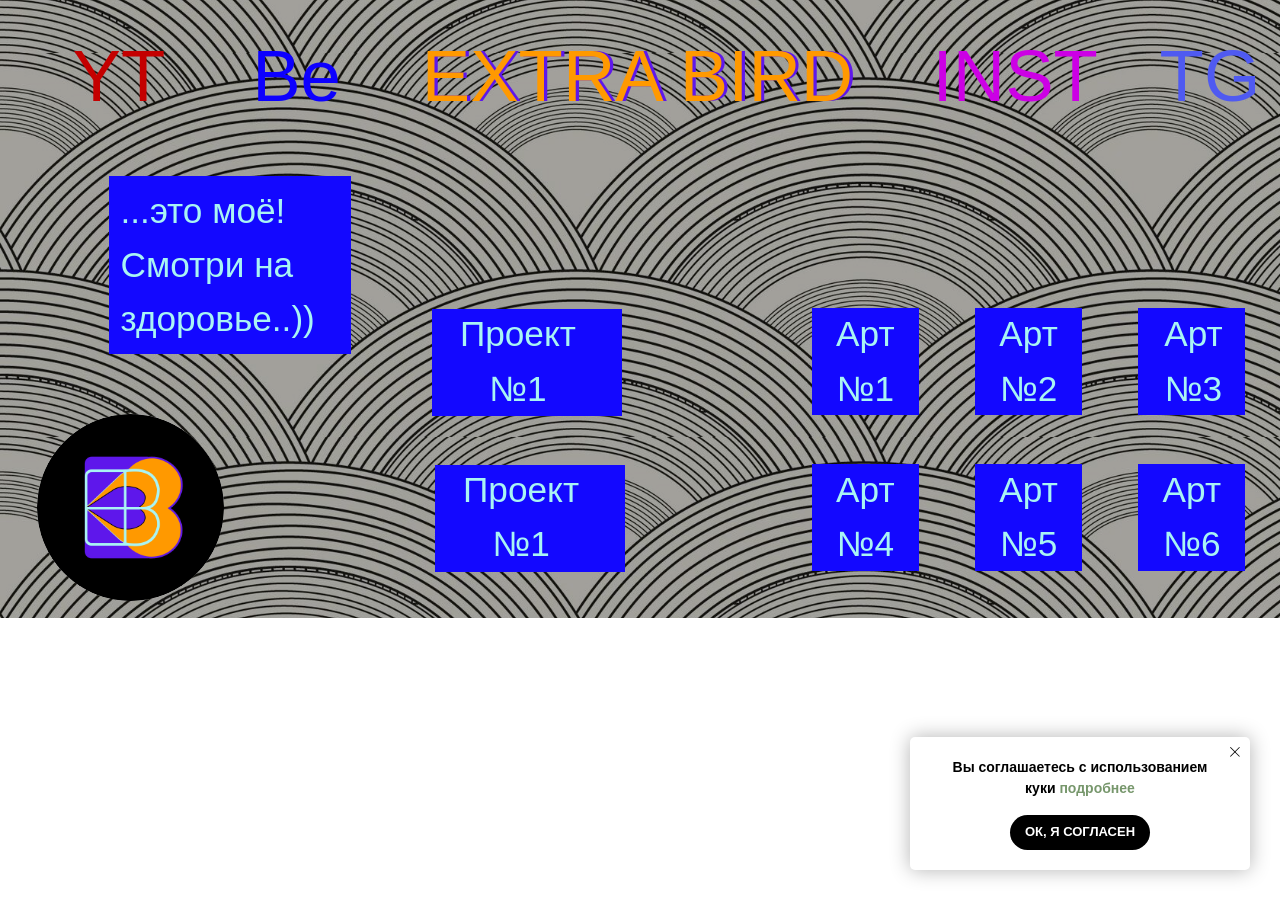
<file: index.html.html>
<!DOCTYPE html> <html> <head> <meta charset="utf-8" /> <meta http-equiv="Content-Type" content="text/html; charset=utf-8" /> <meta name="viewport" content="width=device-width, initial-scale=1.0" /> <!--metatextblock--> <title>Творчество</title> <meta property="og:url" content="portfolio-ld" /> <meta property="og:title" content="Творчество" /> <meta property="og:description" content="" /> <meta property="og:type" content="website" /> <link rel="canonical" href="portfolio-ld"> <!--/metatextblock--> <meta name="format-detection" content="telephone=no" /> <meta http-equiv="x-dns-prefetch-control" content="on"> <link rel="dns-prefetch" href="https://ws.tildacdn.com">  <link rel="icon" type="image/png" sizes="32x32" href="images/tild6462-3236-4939-b536-383161353935__vg_logo_reborn-photo.png" media="(prefers-color-scheme: light)"/> <link rel="icon" type="image/png" sizes="32x32" href="images/tild3530-3630-4364-a332-663438316234__vg_logo_reborn-photo.png" media="(prefers-color-scheme: dark)"/> <link rel="apple-touch-icon" type="image/png" href="images/tild3161-3261-4139-a463-636465356439__vg_logo_reborn-photo.png"> <link rel="icon" type="image/png" sizes="192x192" href="images/tild3161-3261-4139-a463-636465356439__vg_logo_reborn-photo.png"> <!-- Assets --> <script src="https://neo.tildacdn.com/js/tilda-fallback-1.0.min.js" async charset="utf-8"></script> <link rel="stylesheet" href="css/tilda-grid-3.0.min.css" type="text/css" media="all" onerror="this.loaderr='y';"/> <link rel="stylesheet" href="css/tilda-blocks-page74342767.min.css?t=1775998218" type="text/css" media="all" onerror="this.loaderr='y';" /> <script nomodule src="js/tilda-polyfill-1.0.min.js" charset="utf-8"></script> <script type="text/javascript">function t_onReady(func) {if(document.readyState!='loading') {func();} else {document.addEventListener('DOMContentLoaded',func);}}
function t_onFuncLoad(funcName,okFunc,time) {if(typeof window[funcName]==='function') {okFunc();} else {setTimeout(function() {t_onFuncLoad(funcName,okFunc,time);},(time||100));}}function t396_initialScale(t){var e=document.getElementById("rec"+t);if(e){var i=e.querySelector(".t396__artboard");if(i){window.tn_scale_initial_window_width||(window.tn_scale_initial_window_width=document.documentElement.clientWidth);var a=window.tn_scale_initial_window_width,r=[],n,l=i.getAttribute("data-artboard-screens");if(l){l=l.split(",");for(var o=0;o<l.length;o++)r[o]=parseInt(l[o],10)}else r=[320,480,640,960,1200];for(var o=0;o<r.length;o++){var d=r[o];a>=d&&(n=d)}var _="edit"===window.allrecords.getAttribute("data-tilda-mode"),c="center"===t396_getFieldValue(i,"valign",n,r),s="grid"===t396_getFieldValue(i,"upscale",n,r),w=t396_getFieldValue(i,"height_vh",n,r),g=t396_getFieldValue(i,"height",n,r),u=!!window.opr&&!!window.opr.addons||!!window.opera||-1!==navigator.userAgent.indexOf(" OPR/");if(!_&&c&&!s&&!w&&g&&!u){var h=parseFloat((a/n).toFixed(3)),f=[i,i.querySelector(".t396__carrier"),i.querySelector(".t396__filter")],v=Math.floor(parseInt(g,10)*h)+"px",p;i.style.setProperty("--initial-scale-height",v);for(var o=0;o<f.length;o++)f[o].style.setProperty("height","var(--initial-scale-height)");t396_scaleInitial__getElementsToScale(i).forEach((function(t){t.style.zoom=h}))}}}}function t396_scaleInitial__getElementsToScale(t){return t?Array.prototype.slice.call(t.children).filter((function(t){return t&&(t.classList.contains("t396__elem")||t.classList.contains("t396__group"))})):[]}function t396_getFieldValue(t,e,i,a){var r,n=a[a.length-1];if(!(r=i===n?t.getAttribute("data-artboard-"+e):t.getAttribute("data-artboard-"+e+"-res-"+i)))for(var l=0;l<a.length;l++){var o=a[l];if(!(o<=i)&&(r=o===n?t.getAttribute("data-artboard-"+e):t.getAttribute("data-artboard-"+e+"-res-"+o)))break}return r}window.TN_SCALE_INITIAL_VER="1.0",window.tn_scale_initial_window_width=null;</script> <script src="js/tilda-scripts-3.0.min.js" charset="utf-8" defer onerror="this.loaderr='y';"></script> <script src="js/tilda-blocks-page74342767.min.js?t=1775998218" charset="utf-8" async onerror="this.loaderr='y';"></script> <script src="js/lazyload-1.3.min.export.js" charset="utf-8" async onerror="this.loaderr='y';"></script> <script src="js/tilda-zero-1.1.min.js" charset="utf-8" async onerror="this.loaderr='y';"></script> <script src="js/tilda-zero-scale-1.0.min.js" charset="utf-8" async onerror="this.loaderr='y';"></script> <script src="js/tilda-events-1.0.min.js" charset="utf-8" async onerror="this.loaderr='y';"></script> <script type="text/javascript">window.dataLayer=window.dataLayer||[];</script> <script type="text/javascript">(function() {if((/bot|google|yandex|baidu|bing|msn|duckduckbot|teoma|slurp|crawler|spider|robot|crawling|facebook/i.test(navigator.userAgent))===false&&typeof(sessionStorage)!='undefined'&&sessionStorage.getItem('visited')!=='y'&&document.visibilityState){var style=document.createElement('style');style.type='text/css';style.innerHTML='@media screen and (min-width: 980px) {.t-records {opacity: 0;}.t-records_animated {-webkit-transition: opacity ease-in-out .2s;-moz-transition: opacity ease-in-out .2s;-o-transition: opacity ease-in-out .2s;transition: opacity ease-in-out .2s;}.t-records.t-records_visible {opacity: 1;}}';document.getElementsByTagName('head')[0].appendChild(style);function t_setvisRecs(){var alr=document.querySelectorAll('.t-records');Array.prototype.forEach.call(alr,function(el) {el.classList.add("t-records_animated");});setTimeout(function() {Array.prototype.forEach.call(alr,function(el) {el.classList.add("t-records_visible");});sessionStorage.setItem("visited","y");},400);}
document.addEventListener('DOMContentLoaded',t_setvisRecs);}})();</script></head> <body class="t-body" style="margin:0;"> <!--allrecords--> <div id="allrecords" data-tilda-export="yes" class="t-records" data-hook="blocks-collection-content-node" data-tilda-project-id="14275013" data-tilda-page-id="74342767" data-tilda-page-alias="portfolio-ld" data-tilda-formskey="bbba94e0bd92016b56c3e06714275013" data-tilda-cookie="no" data-tilda-lazy="yes" data-tilda-root-zone="com" data-tilda-ts="y" data-tilda-project-country="RU"> <div id="rec1240277961" class="r t-rec" style=" " data-animationappear="off" data-record-type="657"> <!-- T657 --> <div class="t657 t657_rectangle t657_closed" data-storage-item="t657cookiename_14275013" style=""> <div class="t657__wrapper t-align_center"
role="alertdialog"
aria-modal="false"
style=""> <div class="t657__text t-name t-descr_xxs" field="text">Вы соглашаетесь с использованием куки <a href="http://extrabird.tilda.ws/cook" target="_blank" rel="noreferrer noopener" style="color: rgb(119, 151, 108);">подробнее</a></div> <div
class="t-btn t-btnflex t-btnflex_type_button t-btnflex_xs t657__btn"
type="button"><span class="t-btnflex__text">ок, я согласен</span> <style>#rec1240277961 .t-btnflex.t-btnflex_type_button {color:#ffffff;background-color:#000000;--border-width:0px;border-style:none !important;border-radius:30px;box-shadow:none !important;text-transform:uppercase;transition-duration:0.2s;transition-property:background-color,color,border-color,box-shadow,opacity,transform,gap;transition-timing-function:ease-in-out;}</style></div> <button type="button" class="t657__close-button t657__icon-close" aria-label="Закрыть уведомление"> <svg role="presentation" width="10px" height="10px" viewBox="0 0 23 23" version="1.1" xmlns="http://www.w3.org/2000/svg" xmlns:xlink="http://www.w3.org/1999/xlink"> <desc>Close</desc> <g stroke="none" stroke-width="1" fill="#000" fill-rule="evenodd"> <rect transform="translate(11.313708, 11.313708) rotate(-45.000000) translate(-11.313708, -11.313708) " x="10.3137085" y="-3.6862915" width="2" height="30"></rect> <rect transform="translate(11.313708, 11.313708) rotate(-315.000000) translate(-11.313708, -11.313708) " x="10.3137085" y="-3.6862915" width="2" height="30"></rect> </g> </svg> </button> </div> </div> <script>t_onReady(function() {t_onFuncLoad('t657_init',function() {t657_init('1240277961');});});</script> <style> #rec1240277961 .t657__text{font-weight:600;}</style> </div> <div id="rec1240277976" class="r t-rec" style=" " data-animationappear="off" data-record-type="396"> <!-- T396 --> <style>#rec1240277976 .t396__artboard {height:580px;background-color:#062905;}#rec1240277976 .t396__filter {height:580px;}#rec1240277976 .t396__carrier{height:580px;background-position:center center;background-attachment:scroll;background-image:url('images/tild6539-6337-4634-b861-333464343633__-__resize__20x__5391126.jpg');background-size:cover;background-repeat:no-repeat;}@media screen and (max-width:1199px) {#rec1240277976 .t396__artboard,#rec1240277976 .t396__filter,#rec1240277976 .t396__carrier {}#rec1240277976 .t396__filter {}#rec1240277976 .t396__carrier {background-attachment:scroll;}}@media screen and (max-width:959px) {#rec1240277976 .t396__artboard,#rec1240277976 .t396__filter,#rec1240277976 .t396__carrier {}#rec1240277976 .t396__filter {}#rec1240277976 .t396__carrier {background-attachment:scroll;}}@media screen and (max-width:639px) {#rec1240277976 .t396__artboard,#rec1240277976 .t396__filter,#rec1240277976 .t396__carrier {}#rec1240277976 .t396__filter {}#rec1240277976 .t396__carrier {background-attachment:scroll;}}@media screen and (max-width:479px) {#rec1240277976 .t396__artboard,#rec1240277976 .t396__filter,#rec1240277976 .t396__carrier {}#rec1240277976 .t396__filter {}#rec1240277976 .t396__carrier {background-attachment:scroll;}}#rec1240277976 .tn-elem[data-elem-id="1731609148313"]{z-index:3;top:0px;;left:calc(50% - 600px + -100px);;width:1400px;height:580px;}#rec1240277976 .tn-elem[data-elem-id="1731609148313"] .tn-atom{opacity:0.35;background-color:#000000;background-position:center center;border-width:var(--t396-borderwidth,0);border-style:var(--t396-borderstyle,solid);border-color:var(--t396-bordercolor,transparent);transition:background-color var(--t396-speedhover,0s) ease-in-out,color var(--t396-speedhover,0s) ease-in-out,border-color var(--t396-speedhover,0s) ease-in-out,box-shadow var(--t396-shadowshoverspeed,0.2s) ease-in-out;}#rec1240277976 .tn-elem[data-elem-id="1731590946900"]{z-index:6;top:290px;;left:calc(50% - 600px + 405px);;width:178px;height:100px;}#rec1240277976 .tn-elem[data-elem-id="1731590946900"] .tn-atom{background-color:#1308ff;background-position:center center;border-width:var(--t396-borderwidth,0);border-style:var(--t396-borderstyle,solid);border-color:var(--t396-bordercolor,transparent);transition:background-color var(--t396-speedhover,0s) ease-in-out,color var(--t396-speedhover,0s) ease-in-out,border-color var(--t396-speedhover,0s) ease-in-out,box-shadow var(--t396-shadowshoverspeed,0.2s) ease-in-out;}#rec1240277976 .tn-elem[data-elem-id="1731609419672"]{color:#a9f4f4;text-align:center;z-index:7;top:288px;;left:calc(50% - 600px + 431px);;width:100px;height:auto;}#rec1240277976 .tn-elem[data-elem-id="1731609419672"] .tn-atom{color:#a9f4f4;font-size:33px;font-family:'Montserrat',Arial,sans-serif;line-height:1.55;font-weight:400;background-position:center center;border-width:var(--t396-borderwidth,0);border-style:var(--t396-borderstyle,solid);border-color:var(--t396-bordercolor,transparent);transition:background-color var(--t396-speedhover,0s) ease-in-out,color var(--t396-speedhover,0s) ease-in-out,border-color var(--t396-speedhover,0s) ease-in-out,box-shadow var(--t396-shadowshoverspeed,0.2s) ease-in-out;text-shadow:var(--t396-shadow-text-x,0px) var(--t396-shadow-text-y,0px) var(--t396-shadow-text-blur,0px) rgba(var(--t396-shadow-text-color),var(--t396-shadow-text-opacity,100%));}#rec1240277976 .tn-elem[data-elem-id="1731609448145"]{z-index:9;top:436px;;left:calc(50% - 600px + 408px);;width:178px;height:100px;}#rec1240277976 .tn-elem[data-elem-id="1731609448145"] .tn-atom{background-color:#1308ff;background-position:center center;border-width:var(--t396-borderwidth,0);border-style:var(--t396-borderstyle,solid);border-color:var(--t396-bordercolor,transparent);transition:background-color var(--t396-speedhover,0s) ease-in-out,color var(--t396-speedhover,0s) ease-in-out,border-color var(--t396-speedhover,0s) ease-in-out,box-shadow var(--t396-shadowshoverspeed,0.2s) ease-in-out;}#rec1240277976 .tn-elem[data-elem-id="1731609448169"]{color:#a9f4f4;text-align:center;z-index:10;top:434px;;left:calc(50% - 600px + 434px);;width:100px;height:auto;}#rec1240277976 .tn-elem[data-elem-id="1731609448169"] .tn-atom{color:#a9f4f4;font-size:33px;font-family:'Montserrat',Arial,sans-serif;line-height:1.55;font-weight:400;background-position:center center;border-width:var(--t396-borderwidth,0);border-style:var(--t396-borderstyle,solid);border-color:var(--t396-bordercolor,transparent);transition:background-color var(--t396-speedhover,0s) ease-in-out,color var(--t396-speedhover,0s) ease-in-out,border-color var(--t396-speedhover,0s) ease-in-out,box-shadow var(--t396-shadowshoverspeed,0.2s) ease-in-out;text-shadow:var(--t396-shadow-text-x,0px) var(--t396-shadow-text-y,0px) var(--t396-shadow-text-blur,0px) rgba(var(--t396-shadow-text-color),var(--t396-shadow-text-opacity,100%));}#rec1240277976 .tn-elem[data-elem-id="1731590938127"]{z-index:11;top:289px;;left:calc(50% - 600px + 761px);;width:100px;height:100px;}#rec1240277976 .tn-elem[data-elem-id="1731590938127"] .tn-atom{background-color:#1308ff;background-position:center center;border-width:var(--t396-borderwidth,0);border-style:var(--t396-borderstyle,solid);border-color:var(--t396-bordercolor,transparent);transition:background-color var(--t396-speedhover,0s) ease-in-out,color var(--t396-speedhover,0s) ease-in-out,border-color var(--t396-speedhover,0s) ease-in-out,box-shadow var(--t396-shadowshoverspeed,0.2s) ease-in-out;}#rec1240277976 .tn-elem[data-elem-id="1731590943645"]{z-index:12;top:289px;;left:calc(50% - 600px + 914px);;width:100px;height:100px;}#rec1240277976 .tn-elem[data-elem-id="1731590943645"] .tn-atom{background-color:#1308ff;background-position:center center;border-width:var(--t396-borderwidth,0);border-style:var(--t396-borderstyle,solid);border-color:var(--t396-bordercolor,transparent);transition:background-color var(--t396-speedhover,0s) ease-in-out,color var(--t396-speedhover,0s) ease-in-out,border-color var(--t396-speedhover,0s) ease-in-out,box-shadow var(--t396-shadowshoverspeed,0.2s) ease-in-out;}#rec1240277976 .tn-elem[data-elem-id="1731590944980"]{z-index:13;top:289px;;left:calc(50% - 600px + 1067px);;width:100px;height:100px;}#rec1240277976 .tn-elem[data-elem-id="1731590944980"] .tn-atom{background-color:#1308ff;background-position:center center;border-width:var(--t396-borderwidth,0);border-style:var(--t396-borderstyle,solid);border-color:var(--t396-bordercolor,transparent);transition:background-color var(--t396-speedhover,0s) ease-in-out,color var(--t396-speedhover,0s) ease-in-out,border-color var(--t396-speedhover,0s) ease-in-out,box-shadow var(--t396-shadowshoverspeed,0.2s) ease-in-out;}#rec1240277976 .tn-elem[data-elem-id="1731590961246"]{z-index:14;top:435px;;left:calc(50% - 600px + 761px);;width:100px;height:100px;}#rec1240277976 .tn-elem[data-elem-id="1731590961246"] .tn-atom{background-color:#1308ff;background-position:center center;border-width:var(--t396-borderwidth,0);border-style:var(--t396-borderstyle,solid);border-color:var(--t396-bordercolor,transparent);transition:background-color var(--t396-speedhover,0s) ease-in-out,color var(--t396-speedhover,0s) ease-in-out,border-color var(--t396-speedhover,0s) ease-in-out,box-shadow var(--t396-shadowshoverspeed,0.2s) ease-in-out;}#rec1240277976 .tn-elem[data-elem-id="1731590961259"]{z-index:15;top:435px;;left:calc(50% - 600px + 914px);;width:100px;height:100px;}#rec1240277976 .tn-elem[data-elem-id="1731590961259"] .tn-atom{background-color:#1308ff;background-position:center center;border-width:var(--t396-borderwidth,0);border-style:var(--t396-borderstyle,solid);border-color:var(--t396-bordercolor,transparent);transition:background-color var(--t396-speedhover,0s) ease-in-out,color var(--t396-speedhover,0s) ease-in-out,border-color var(--t396-speedhover,0s) ease-in-out,box-shadow var(--t396-shadowshoverspeed,0.2s) ease-in-out;}#rec1240277976 .tn-elem[data-elem-id="1731590961270"]{z-index:16;top:435px;;left:calc(50% - 600px + 1067px);;width:100px;height:100px;}#rec1240277976 .tn-elem[data-elem-id="1731590961270"] .tn-atom{background-color:#1308ff;background-position:center center;border-width:var(--t396-borderwidth,0);border-style:var(--t396-borderstyle,solid);border-color:var(--t396-bordercolor,transparent);transition:background-color var(--t396-speedhover,0s) ease-in-out,color var(--t396-speedhover,0s) ease-in-out,border-color var(--t396-speedhover,0s) ease-in-out,box-shadow var(--t396-shadowshoverspeed,0.2s) ease-in-out;}#rec1240277976 .tn-elem[data-elem-id="1731609342873"]{color:#a9f4f4;text-align:center;z-index:17;top:434px;;left:calc(50% - 600px + 1067px);;width:100px;height:auto;}#rec1240277976 .tn-elem[data-elem-id="1731609342873"] .tn-atom{color:#a9f4f4;font-size:33px;font-family:'Montserrat',Arial,sans-serif;line-height:1.55;font-weight:400;background-position:center center;border-width:var(--t396-borderwidth,0);border-style:var(--t396-borderstyle,solid);border-color:var(--t396-bordercolor,transparent);transition:background-color var(--t396-speedhover,0s) ease-in-out,color var(--t396-speedhover,0s) ease-in-out,border-color var(--t396-speedhover,0s) ease-in-out,box-shadow var(--t396-shadowshoverspeed,0.2s) ease-in-out;text-shadow:var(--t396-shadow-text-x,0px) var(--t396-shadow-text-y,0px) var(--t396-shadow-text-blur,0px) rgba(var(--t396-shadow-text-color),var(--t396-shadow-text-opacity,100%));}#rec1240277976 .tn-elem[data-elem-id="1731609367976"]{color:#a9f4f4;text-align:center;z-index:18;top:288px;;left:calc(50% - 600px + 914px);;width:100px;height:auto;}#rec1240277976 .tn-elem[data-elem-id="1731609367976"] .tn-atom{color:#a9f4f4;font-size:33px;font-family:'Montserrat',Arial,sans-serif;line-height:1.55;font-weight:400;background-position:center center;border-width:var(--t396-borderwidth,0);border-style:var(--t396-borderstyle,solid);border-color:var(--t396-bordercolor,transparent);transition:background-color var(--t396-speedhover,0s) ease-in-out,color var(--t396-speedhover,0s) ease-in-out,border-color var(--t396-speedhover,0s) ease-in-out,box-shadow var(--t396-shadowshoverspeed,0.2s) ease-in-out;text-shadow:var(--t396-shadow-text-x,0px) var(--t396-shadow-text-y,0px) var(--t396-shadow-text-blur,0px) rgba(var(--t396-shadow-text-color),var(--t396-shadow-text-opacity,100%));}#rec1240277976 .tn-elem[data-elem-id="1731609370745"]{color:#a9f4f4;text-align:center;z-index:19;top:288px;;left:calc(50% - 600px + 1070px);;width:97px;height:auto;}#rec1240277976 .tn-elem[data-elem-id="1731609370745"] .tn-atom{color:#a9f4f4;font-size:33px;font-family:'Montserrat',Arial,sans-serif;line-height:1.55;font-weight:400;background-position:center center;border-width:var(--t396-borderwidth,0);border-style:var(--t396-borderstyle,solid);border-color:var(--t396-bordercolor,transparent);transition:background-color var(--t396-speedhover,0s) ease-in-out,color var(--t396-speedhover,0s) ease-in-out,border-color var(--t396-speedhover,0s) ease-in-out,box-shadow var(--t396-shadowshoverspeed,0.2s) ease-in-out;text-shadow:var(--t396-shadow-text-x,0px) var(--t396-shadow-text-y,0px) var(--t396-shadow-text-blur,0px) rgba(var(--t396-shadow-text-color),var(--t396-shadow-text-opacity,100%));}#rec1240277976 .tn-elem[data-elem-id="1731609389695"]{color:#a9f4f4;text-align:center;z-index:20;top:288px;;left:calc(50% - 600px + 761px);;width:100px;height:auto;}#rec1240277976 .tn-elem[data-elem-id="1731609389695"] .tn-atom{color:#a9f4f4;font-size:33px;font-family:'Montserrat',Arial,sans-serif;line-height:1.55;font-weight:400;background-position:center center;border-width:var(--t396-borderwidth,0);border-style:var(--t396-borderstyle,solid);border-color:var(--t396-bordercolor,transparent);transition:background-color var(--t396-speedhover,0s) ease-in-out,color var(--t396-speedhover,0s) ease-in-out,border-color var(--t396-speedhover,0s) ease-in-out,box-shadow var(--t396-shadowshoverspeed,0.2s) ease-in-out;text-shadow:var(--t396-shadow-text-x,0px) var(--t396-shadow-text-y,0px) var(--t396-shadow-text-blur,0px) rgba(var(--t396-shadow-text-color),var(--t396-shadow-text-opacity,100%));}#rec1240277976 .tn-elem[data-elem-id="1731609393708"]{color:#a9f4f4;text-align:center;z-index:21;top:434px;;left:calc(50% - 600px + 761px);;width:100px;height:auto;}#rec1240277976 .tn-elem[data-elem-id="1731609393708"] .tn-atom{color:#a9f4f4;font-size:33px;font-family:'Montserrat',Arial,sans-serif;line-height:1.55;font-weight:400;background-position:center center;border-width:var(--t396-borderwidth,0);border-style:var(--t396-borderstyle,solid);border-color:var(--t396-bordercolor,transparent);transition:background-color var(--t396-speedhover,0s) ease-in-out,color var(--t396-speedhover,0s) ease-in-out,border-color var(--t396-speedhover,0s) ease-in-out,box-shadow var(--t396-shadowshoverspeed,0.2s) ease-in-out;text-shadow:var(--t396-shadow-text-x,0px) var(--t396-shadow-text-y,0px) var(--t396-shadow-text-blur,0px) rgba(var(--t396-shadow-text-color),var(--t396-shadow-text-opacity,100%));}#rec1240277976 .tn-elem[data-elem-id="1731609395239"]{color:#a9f4f4;text-align:center;z-index:22;top:434px;;left:calc(50% - 600px + 914px);;width:100px;height:auto;}#rec1240277976 .tn-elem[data-elem-id="1731609395239"] .tn-atom{color:#a9f4f4;font-size:33px;font-family:'Montserrat',Arial,sans-serif;line-height:1.55;font-weight:400;background-position:center center;border-width:var(--t396-borderwidth,0);border-style:var(--t396-borderstyle,solid);border-color:var(--t396-bordercolor,transparent);transition:background-color var(--t396-speedhover,0s) ease-in-out,color var(--t396-speedhover,0s) ease-in-out,border-color var(--t396-speedhover,0s) ease-in-out,box-shadow var(--t396-shadowshoverspeed,0.2s) ease-in-out;text-shadow:var(--t396-shadow-text-x,0px) var(--t396-shadow-text-y,0px) var(--t396-shadow-text-blur,0px) rgba(var(--t396-shadow-text-color),var(--t396-shadow-text-opacity,100%));}#rec1240277976 .tn-elem[data-elem-id="1731589597613"]{color:#fdfc00;z-index:23;top:267px;;left:calc(50% - 600px + 238px);;width:742px;height:auto;}#rec1240277976 .tn-elem[data-elem-id="1731589597613"] .tn-atom{color:#fdfc00;font-size:68px;font-family:'Montserrat',Arial,sans-serif;line-height:1.55;font-weight:400;background-position:center center;border-width:var(--t396-borderwidth,0);border-style:var(--t396-borderstyle,solid);border-color:var(--t396-bordercolor,transparent);transition:background-color var(--t396-speedhover,0s) ease-in-out,color var(--t396-speedhover,0s) ease-in-out,border-color var(--t396-speedhover,0s) ease-in-out,box-shadow var(--t396-shadowshoverspeed,0.2s) ease-in-out;text-shadow:var(--t396-shadow-text-x,0px) var(--t396-shadow-text-y,0px) var(--t396-shadow-text-blur,0px) rgba(var(--t396-shadow-text-color),var(--t396-shadow-text-opacity,100%));}#rec1240277976 .tn-elem[data-elem-id="1731589684960"]{z-index:24;top:388px;;left:calc(50% - 600px + 35px);;width:175px;height:175px;}#rec1240277976 .tn-elem[data-elem-id="1731589684960"] .tn-atom{border-radius:3000px;background-position:center center;background-size:cover;background-repeat:no-repeat;border-width:var(--t396-borderwidth,0);border-style:var(--t396-borderstyle,solid);border-color:var(--t396-bordercolor,transparent);transition:background-color var(--t396-speedhover,0s) ease-in-out,color var(--t396-speedhover,0s) ease-in-out,border-color var(--t396-speedhover,0s) ease-in-out,box-shadow var(--t396-shadowshoverspeed,0.2s) ease-in-out;}#rec1240277976 .tn-elem[data-elem-id="1731609213192"]{color:#5e17eb;text-align:center;z-index:26;top:19px;;left:calc(50% - 600px + 389px);;width:423px;height:auto;}#rec1240277976 .tn-elem[data-elem-id="1731609213192"] .tn-atom{color:#5e17eb;font-size:68px;font-family:'Montserrat',Arial,sans-serif;line-height:1.55;font-weight:400;background-position:center center;border-width:var(--t396-borderwidth,0);border-style:var(--t396-borderstyle,solid);border-color:var(--t396-bordercolor,transparent);transition:background-color var(--t396-speedhover,0s) ease-in-out,color var(--t396-speedhover,0s) ease-in-out,border-color var(--t396-speedhover,0s) ease-in-out,box-shadow var(--t396-shadowshoverspeed,0.2s) ease-in-out;text-shadow:var(--t396-shadow-text-x,0px) var(--t396-shadow-text-y,0px) var(--t396-shadow-text-blur,0px) rgba(var(--t396-shadow-text-color),var(--t396-shadow-text-opacity,100%));}#rec1240277976 .tn-elem[data-elem-id="1731609213209"]{color:#ff9900;text-align:center;z-index:27;top:19px;;left:calc(50% - 600px + 386px);;width:423px;height:auto;}#rec1240277976 .tn-elem[data-elem-id="1731609213209"] .tn-atom{color:#ff9900;font-size:68px;font-family:'Montserrat',Arial,sans-serif;line-height:1.55;font-weight:400;background-position:center center;border-width:var(--t396-borderwidth,0);border-style:var(--t396-borderstyle,solid);border-color:var(--t396-bordercolor,transparent);transition:background-color var(--t396-speedhover,0s) ease-in-out,color var(--t396-speedhover,0s) ease-in-out,border-color var(--t396-speedhover,0s) ease-in-out,box-shadow var(--t396-shadowshoverspeed,0.2s) ease-in-out;text-shadow:var(--t396-shadow-text-x,0px) var(--t396-shadow-text-y,0px) var(--t396-shadow-text-blur,0px) rgba(var(--t396-shadow-text-color),var(--t396-shadow-text-opacity,100%));}#rec1240277976 .tn-elem[data-elem-id="1731609217416"]{color:#c40000;text-align:center;z-index:28;top:19px;;left:calc(50% - 600px + 68px);;width:78px;height:auto;}#rec1240277976 .tn-elem[data-elem-id="1731609217416"] .tn-atom{color:#c40000;font-size:68px;font-family:'Montserrat',Arial,sans-serif;line-height:1.55;font-weight:400;background-position:center center;border-width:var(--t396-borderwidth,0);border-style:var(--t396-borderstyle,solid);border-color:var(--t396-bordercolor,transparent);transition:background-color var(--t396-speedhover,0s) ease-in-out,color var(--t396-speedhover,0s) ease-in-out,border-color var(--t396-speedhover,0s) ease-in-out,box-shadow var(--t396-shadowshoverspeed,0.2s) ease-in-out;text-shadow:var(--t396-shadow-text-x,0px) var(--t396-shadow-text-y,0px) var(--t396-shadow-text-blur,0px) rgba(var(--t396-shadow-text-color),var(--t396-shadow-text-opacity,100%));}#rec1240277976 .tn-elem[data-elem-id="1731609220208"]{color:#0d00ff;text-align:center;z-index:29;top:19px;;left:calc(50% - 600px + 220px);;width:116px;height:auto;}#rec1240277976 .tn-elem[data-elem-id="1731609220208"] .tn-atom{color:#0d00ff;font-size:68px;font-family:'Montserrat',Arial,sans-serif;line-height:1.55;font-weight:400;background-position:center center;border-width:var(--t396-borderwidth,0);border-style:var(--t396-borderstyle,solid);border-color:var(--t396-bordercolor,transparent);transition:background-color var(--t396-speedhover,0s) ease-in-out,color var(--t396-speedhover,0s) ease-in-out,border-color var(--t396-speedhover,0s) ease-in-out,box-shadow var(--t396-shadowshoverspeed,0.2s) ease-in-out;text-shadow:var(--t396-shadow-text-x,0px) var(--t396-shadow-text-y,0px) var(--t396-shadow-text-blur,0px) rgba(var(--t396-shadow-text-color),var(--t396-shadow-text-opacity,100%));}#rec1240277976 .tn-elem[data-elem-id="1731609223160"]{color:#cc00e5;text-align:center;z-index:30;top:19px;;left:calc(50% - 600px + 870px);;width:163px;height:auto;}#rec1240277976 .tn-elem[data-elem-id="1731609223160"] .tn-atom{color:#cc00e5;font-size:68px;font-family:'Montserrat',Arial,sans-serif;line-height:1.55;font-weight:400;background-position:center center;border-width:var(--t396-borderwidth,0);border-style:var(--t396-borderstyle,solid);border-color:var(--t396-bordercolor,transparent);transition:background-color var(--t396-speedhover,0s) ease-in-out,color var(--t396-speedhover,0s) ease-in-out,border-color var(--t396-speedhover,0s) ease-in-out,box-shadow var(--t396-shadowshoverspeed,0.2s) ease-in-out;text-shadow:var(--t396-shadow-text-x,0px) var(--t396-shadow-text-y,0px) var(--t396-shadow-text-blur,0px) rgba(var(--t396-shadow-text-color),var(--t396-shadow-text-opacity,100%));}#rec1240277976 .tn-elem[data-elem-id="1731609481489"]{z-index:32;top:165px;;left:calc(50% - 600px + 102px);;width:227px;height:167px;}#rec1240277976 .tn-elem[data-elem-id="1731609481489"] .tn-atom{background-color:#1308ff;background-position:center center;border-width:var(--t396-borderwidth,0);border-style:var(--t396-borderstyle,solid);border-color:var(--t396-bordercolor,transparent);transition:background-color var(--t396-speedhover,0s) ease-in-out,color var(--t396-speedhover,0s) ease-in-out,border-color var(--t396-speedhover,0s) ease-in-out,box-shadow var(--t396-shadowshoverspeed,0.2s) ease-in-out;}#rec1240277976 .tn-elem[data-elem-id="1731609481518"]{color:#a9f4f4;z-index:33;top:172px;;left:calc(50% - 600px + 113px);;width:187px;height:auto;}#rec1240277976 .tn-elem[data-elem-id="1731609481518"] .tn-atom{color:#a9f4f4;font-size:33px;font-family:'Montserrat',Arial,sans-serif;line-height:1.55;font-weight:400;background-position:center center;border-width:var(--t396-borderwidth,0);border-style:var(--t396-borderstyle,solid);border-color:var(--t396-bordercolor,transparent);transition:background-color var(--t396-speedhover,0s) ease-in-out,color var(--t396-speedhover,0s) ease-in-out,border-color var(--t396-speedhover,0s) ease-in-out,box-shadow var(--t396-shadowshoverspeed,0.2s) ease-in-out;text-shadow:var(--t396-shadow-text-x,0px) var(--t396-shadow-text-y,0px) var(--t396-shadow-text-blur,0px) rgba(var(--t396-shadow-text-color),var(--t396-shadow-text-opacity,100%));}#rec1240277976 .tn-elem[data-elem-id="1731609226576"]{color:#4f5af1;text-align:center;z-index:34;top:19px;;left:calc(50% - 600px + 1080px);;width:108px;height:auto;}#rec1240277976 .tn-elem[data-elem-id="1731609226576"] .tn-atom{color:#4f5af1;font-size:68px;font-family:'Montserrat',Arial,sans-serif;line-height:1.55;font-weight:400;background-position:center center;border-width:var(--t396-borderwidth,0);border-style:var(--t396-borderstyle,solid);border-color:var(--t396-bordercolor,transparent);transition:background-color var(--t396-speedhover,0s) ease-in-out,color var(--t396-speedhover,0s) ease-in-out,border-color var(--t396-speedhover,0s) ease-in-out,box-shadow var(--t396-shadowshoverspeed,0.2s) ease-in-out;text-shadow:var(--t396-shadow-text-x,0px) var(--t396-shadow-text-y,0px) var(--t396-shadow-text-blur,0px) rgba(var(--t396-shadow-text-color),var(--t396-shadow-text-opacity,100%));}</style> <div class='t396'> <div class="t396__artboard" data-artboard-recid="1240277976" data-artboard-screens="320,480,640,960,1200" data-artboard-height="580" data-artboard-valign="center" data-artboard-upscale="window"> <div class="t396__carrier t-bgimg" data-artboard-recid="1240277976" data-original="images/tild6539-6337-4634-b861-333464343633__5391126.jpg"></div> <div class="t396__filter" data-artboard-recid="1240277976"></div> <div class='t396__elem tn-elem tn-elem__12402779761731609148313' data-elem-id='1731609148313' data-elem-type='shape' data-field-top-value="0" data-field-left-value="-100" data-field-height-value="580" data-field-width-value="1400" data-field-axisy-value="top" data-field-axisx-value="left" data-field-container-value="grid" data-field-topunits-value="px" data-field-leftunits-value="px" data-field-heightunits-value="px" data-field-widthunits-value="px"> <div class='tn-atom'> </div> </div> <div class='t396__elem tn-elem tn-elem__12402779761731590946900' data-elem-id='1731590946900' data-elem-type='shape' data-field-top-value="290" data-field-left-value="405" data-field-height-value="100" data-field-width-value="178" data-field-axisy-value="top" data-field-axisx-value="left" data-field-container-value="grid" data-field-topunits-value="px" data-field-leftunits-value="px" data-field-heightunits-value="px" data-field-widthunits-value="px"> <div class='tn-atom'> </div> </div> <div class='t396__elem tn-elem tn-elem__12402779761731609419672' data-elem-id='1731609419672' data-elem-type='text' data-field-top-value="288" data-field-left-value="431" data-field-width-value="100" data-field-axisy-value="top" data-field-axisx-value="left" data-field-container-value="grid" data-field-topunits-value="px" data-field-leftunits-value="px" data-field-heightunits-value="" data-field-widthunits-value="px" data-field-fontsize-value="33"> <div class='tn-atom'><a href="http://extra-bird.tilda.ws/myself"style="color: inherit">Проект №1</a></div> </div> <div class='t396__elem tn-elem tn-elem__12402779761731609448145' data-elem-id='1731609448145' data-elem-type='shape' data-field-top-value="436" data-field-left-value="408" data-field-height-value="100" data-field-width-value="178" data-field-axisy-value="top" data-field-axisx-value="left" data-field-container-value="grid" data-field-topunits-value="px" data-field-leftunits-value="px" data-field-heightunits-value="px" data-field-widthunits-value="px"> <div class='tn-atom'> </div> </div> <div class='t396__elem tn-elem tn-elem__12402779761731609448169' data-elem-id='1731609448169' data-elem-type='text' data-field-top-value="434" data-field-left-value="434" data-field-width-value="100" data-field-axisy-value="top" data-field-axisx-value="left" data-field-container-value="grid" data-field-topunits-value="px" data-field-leftunits-value="px" data-field-heightunits-value="" data-field-widthunits-value="px" data-field-fontsize-value="33"> <div class='tn-atom'><a href="http://extra-bird.tilda.ws/myself"style="color: inherit">Проект №1</a></div> </div> <div class='t396__elem tn-elem tn-elem__12402779761731590938127' data-elem-id='1731590938127' data-elem-type='shape' data-field-top-value="289" data-field-left-value="761" data-field-height-value="100" data-field-width-value="100" data-field-axisy-value="top" data-field-axisx-value="left" data-field-container-value="grid" data-field-topunits-value="px" data-field-leftunits-value="px" data-field-heightunits-value="px" data-field-widthunits-value="px"> <div class='tn-atom'> </div> </div> <div class='t396__elem tn-elem tn-elem__12402779761731590943645' data-elem-id='1731590943645' data-elem-type='shape' data-field-top-value="289" data-field-left-value="914" data-field-height-value="100" data-field-width-value="100" data-field-axisy-value="top" data-field-axisx-value="left" data-field-container-value="grid" data-field-topunits-value="px" data-field-leftunits-value="px" data-field-heightunits-value="px" data-field-widthunits-value="px"> <div class='tn-atom'> </div> </div> <div class='t396__elem tn-elem tn-elem__12402779761731590944980' data-elem-id='1731590944980' data-elem-type='shape' data-field-top-value="289" data-field-left-value="1067" data-field-height-value="100" data-field-width-value="100" data-field-axisy-value="top" data-field-axisx-value="left" data-field-container-value="grid" data-field-topunits-value="px" data-field-leftunits-value="px" data-field-heightunits-value="px" data-field-widthunits-value="px"> <div class='tn-atom'> </div> </div> <div class='t396__elem tn-elem tn-elem__12402779761731590961246' data-elem-id='1731590961246' data-elem-type='shape' data-field-top-value="435" data-field-left-value="761" data-field-height-value="100" data-field-width-value="100" data-field-axisy-value="top" data-field-axisx-value="left" data-field-container-value="grid" data-field-topunits-value="px" data-field-leftunits-value="px" data-field-heightunits-value="px" data-field-widthunits-value="px"> <div class='tn-atom'> </div> </div> <div class='t396__elem tn-elem tn-elem__12402779761731590961259' data-elem-id='1731590961259' data-elem-type='shape' data-field-top-value="435" data-field-left-value="914" data-field-height-value="100" data-field-width-value="100" data-field-axisy-value="top" data-field-axisx-value="left" data-field-container-value="grid" data-field-topunits-value="px" data-field-leftunits-value="px" data-field-heightunits-value="px" data-field-widthunits-value="px"> <div class='tn-atom'> </div> </div> <div class='t396__elem tn-elem tn-elem__12402779761731590961270' data-elem-id='1731590961270' data-elem-type='shape' data-field-top-value="435" data-field-left-value="1067" data-field-height-value="100" data-field-width-value="100" data-field-axisy-value="top" data-field-axisx-value="left" data-field-container-value="grid" data-field-topunits-value="px" data-field-leftunits-value="px" data-field-heightunits-value="px" data-field-widthunits-value="px"> <div class='tn-atom'> </div> </div> <div class='t396__elem tn-elem tn-elem__12402779761731609342873' data-elem-id='1731609342873' data-elem-type='text' data-field-top-value="434" data-field-left-value="1067" data-field-width-value="100" data-field-axisy-value="top" data-field-axisx-value="left" data-field-container-value="grid" data-field-topunits-value="px" data-field-leftunits-value="px" data-field-heightunits-value="" data-field-widthunits-value="px" data-field-fontsize-value="33"> <div class='tn-atom'><a href="http://extra-bird.tilda.ws/myself"style="color: inherit">Арт №6</a></div> </div> <div class='t396__elem tn-elem tn-elem__12402779761731609367976' data-elem-id='1731609367976' data-elem-type='text' data-field-top-value="288" data-field-left-value="914" data-field-width-value="100" data-field-axisy-value="top" data-field-axisx-value="left" data-field-container-value="grid" data-field-topunits-value="px" data-field-leftunits-value="px" data-field-heightunits-value="" data-field-widthunits-value="px" data-field-fontsize-value="33"> <div class='tn-atom'><a href="http://extra-bird.tilda.ws/myself"style="color: inherit">Арт №2</a></div> </div> <div class='t396__elem tn-elem tn-elem__12402779761731609370745' data-elem-id='1731609370745' data-elem-type='text' data-field-top-value="288" data-field-left-value="1070" data-field-width-value="97" data-field-axisy-value="top" data-field-axisx-value="left" data-field-container-value="grid" data-field-topunits-value="px" data-field-leftunits-value="px" data-field-heightunits-value="" data-field-widthunits-value="px" data-field-fontsize-value="33"> <div class='tn-atom'><a href="http://extra-bird.tilda.ws/myself"style="color: inherit">Арт №3</a></div> </div> <div class='t396__elem tn-elem tn-elem__12402779761731609389695' data-elem-id='1731609389695' data-elem-type='text' data-field-top-value="288" data-field-left-value="761" data-field-width-value="100" data-field-axisy-value="top" data-field-axisx-value="left" data-field-container-value="grid" data-field-topunits-value="px" data-field-leftunits-value="px" data-field-heightunits-value="" data-field-widthunits-value="px" data-field-fontsize-value="33"> <div class='tn-atom'><a href="http://extra-bird.tilda.ws/myself"style="color: inherit">Арт №1</a></div> </div> <div class='t396__elem tn-elem tn-elem__12402779761731609393708' data-elem-id='1731609393708' data-elem-type='text' data-field-top-value="434" data-field-left-value="761" data-field-width-value="100" data-field-axisy-value="top" data-field-axisx-value="left" data-field-container-value="grid" data-field-topunits-value="px" data-field-leftunits-value="px" data-field-heightunits-value="" data-field-widthunits-value="px" data-field-fontsize-value="33"> <div class='tn-atom'><a href="http://extra-bird.tilda.ws/myself"style="color: inherit">Арт №4</a></div> </div> <div class='t396__elem tn-elem tn-elem__12402779761731609395239' data-elem-id='1731609395239' data-elem-type='text' data-field-top-value="434" data-field-left-value="914" data-field-width-value="100" data-field-axisy-value="top" data-field-axisx-value="left" data-field-container-value="grid" data-field-topunits-value="px" data-field-leftunits-value="px" data-field-heightunits-value="" data-field-widthunits-value="px" data-field-fontsize-value="33"> <div class='tn-atom'><a href="http://extra-bird.tilda.ws/myself"style="color: inherit">Арт №5</a></div> </div> <div class='t396__elem tn-elem tn-elem__12402779761731589597613' data-elem-id='1731589597613' data-elem-type='text' data-field-top-value="267" data-field-left-value="238" data-field-width-value="742" data-field-axisy-value="top" data-field-axisx-value="left" data-field-container-value="grid" data-field-topunits-value="px" data-field-leftunits-value="px" data-field-heightunits-value="" data-field-widthunits-value="px" data-field-fontsize-value="68"> <div class='tn-atom'field='tn_text_1731589597613'></div> </div> <div class='t396__elem tn-elem tn-elem__12402779761731589684960' data-elem-id='1731589684960' data-elem-type='shape' data-field-top-value="388" data-field-left-value="35" data-field-height-value="175" data-field-width-value="175" data-field-axisy-value="top" data-field-axisx-value="left" data-field-container-value="grid" data-field-topunits-value="px" data-field-leftunits-value="px" data-field-heightunits-value="px" data-field-widthunits-value="px"> <a class='tn-atom t-bgimg' href="https://extra-bird.tilda.ws/" data-original="images/tild3533-3234-4566-b363-373335366465__vg_logo_reborn_4.png"
aria-label='' role="img"> </a> </div> <div class='t396__elem tn-elem tn-elem__12402779761731609213192' data-elem-id='1731609213192' data-elem-type='text' data-field-top-value="19" data-field-left-value="389" data-field-width-value="423" data-field-axisy-value="top" data-field-axisx-value="left" data-field-container-value="grid" data-field-topunits-value="px" data-field-leftunits-value="px" data-field-heightunits-value="" data-field-widthunits-value="px" data-field-fontsize-value="68"> <div class='tn-atom'><a href="http://extra-bird.tilda.ws/myself"style="color: inherit">EXTRA BIRD</a></div> </div> <div class='t396__elem tn-elem tn-elem__12402779761731609213209' data-elem-id='1731609213209' data-elem-type='text' data-field-top-value="19" data-field-left-value="386" data-field-width-value="423" data-field-axisy-value="top" data-field-axisx-value="left" data-field-container-value="grid" data-field-topunits-value="px" data-field-leftunits-value="px" data-field-heightunits-value="" data-field-widthunits-value="px" data-field-fontsize-value="68"> <div class='tn-atom'><a href="https://extra-bird.tilda.ws/"style="color: inherit">EXTRA BIRD</a></div> </div> <div class='t396__elem tn-elem tn-elem__12402779761731609217416' data-elem-id='1731609217416' data-elem-type='text' data-field-top-value="19" data-field-left-value="68" data-field-width-value="78" data-field-axisy-value="top" data-field-axisx-value="left" data-field-container-value="grid" data-field-topunits-value="px" data-field-leftunits-value="px" data-field-heightunits-value="" data-field-widthunits-value="px" data-field-fontsize-value="68"> <div class='tn-atom'><a href="http://extra-bird.tilda.ws/myself"style="color: inherit">YT</a></div> </div> <div class='t396__elem tn-elem tn-elem__12402779761731609220208' data-elem-id='1731609220208' data-elem-type='text' data-field-top-value="19" data-field-left-value="220" data-field-width-value="116" data-field-axisy-value="top" data-field-axisx-value="left" data-field-container-value="grid" data-field-topunits-value="px" data-field-leftunits-value="px" data-field-heightunits-value="" data-field-widthunits-value="px" data-field-fontsize-value="68"> <div class='tn-atom'><a href="http://extra-bird.tilda.ws/myself"style="color: inherit">Be</a></div> </div> <div class='t396__elem tn-elem tn-elem__12402779761731609223160' data-elem-id='1731609223160' data-elem-type='text' data-field-top-value="19" data-field-left-value="870" data-field-width-value="163" data-field-axisy-value="top" data-field-axisx-value="left" data-field-container-value="grid" data-field-topunits-value="px" data-field-leftunits-value="px" data-field-heightunits-value="" data-field-widthunits-value="px" data-field-fontsize-value="68"> <div class='tn-atom'><a href="http://extra-bird.tilda.ws/myself"style="color: inherit">INST</a></div> </div> <div class='t396__elem tn-elem tn-elem__12402779761731609481489' data-elem-id='1731609481489' data-elem-type='shape' data-field-top-value="165" data-field-left-value="102" data-field-height-value="167" data-field-width-value="227" data-field-axisy-value="top" data-field-axisx-value="left" data-field-container-value="grid" data-field-topunits-value="px" data-field-leftunits-value="px" data-field-heightunits-value="px" data-field-widthunits-value="px"> <div class='tn-atom'> </div> </div> <div class='t396__elem tn-elem tn-elem__12402779761731609481518' data-elem-id='1731609481518' data-elem-type='text' data-field-top-value="172" data-field-left-value="113" data-field-width-value="187" data-field-axisy-value="top" data-field-axisx-value="left" data-field-container-value="grid" data-field-topunits-value="px" data-field-leftunits-value="px" data-field-heightunits-value="" data-field-widthunits-value="px" data-field-fontsize-value="33"> <div class='tn-atom'><a href="http://extra-bird.tilda.ws/myself"style="color: inherit">...это моё! <br>Смотри на здоровье..))</a></div> </div> <div class='t396__elem tn-elem tn-elem__12402779761731609226576' data-elem-id='1731609226576' data-elem-type='text' data-field-top-value="19" data-field-left-value="1080" data-field-width-value="108" data-field-axisy-value="top" data-field-axisx-value="left" data-field-container-value="grid" data-field-topunits-value="px" data-field-leftunits-value="px" data-field-heightunits-value="" data-field-widthunits-value="px" data-field-fontsize-value="68"> <div class='tn-atom'><a href="http://extra-bird.tilda.ws/myself"style="color: inherit">TG</a></div> </div> </div> </div> <script>t_onFuncLoad('t396_initialScale',function() {t396_initialScale('1240277976');});t_onReady(function() {t_onFuncLoad('t396_init',function() {t396_init('1240277976');});});</script> <!-- /T396 --> </div> </div> <!--/allrecords--> <!-- Tilda copyright. Don't remove this line --><div class="t-tildalabel " id="tildacopy" data-tilda-sign="14275013#74342767"><a href="https://tilda.cc/" class="t-tildalabel__link"><div class="t-tildalabel__wrapper"><div class="t-tildalabel__txtleft">Made on </div><div class="t-tildalabel__wrapimg"><img src="images/tildacopy.png" class="t-tildalabel__img" fetchpriority="low" alt=""></div><div class="t-tildalabel__txtright">Tilda</div></div></a></div> <!-- Stat --> <script type="text/javascript">if(!window.mainTracker) {window.mainTracker='tilda';}
window.tildastatcookie='no';setTimeout(function(){(function(d,w,k,o,g) {var n=d.getElementsByTagName(o)[0],s=d.createElement(o),f=function(){n.parentNode.insertBefore(s,n);};s.type="text/javascript";s.async=true;s.key=k;s.id="tildastatscript";s.src=g;if(w.opera=="[object Opera]") {d.addEventListener("DOMContentLoaded",f,false);} else {f();}})(document,window,'f93614822402a60e91117752df2b12ec','script','js/tilda-stat-1.0.min.js');},2000);</script> </body> </html>
</file>
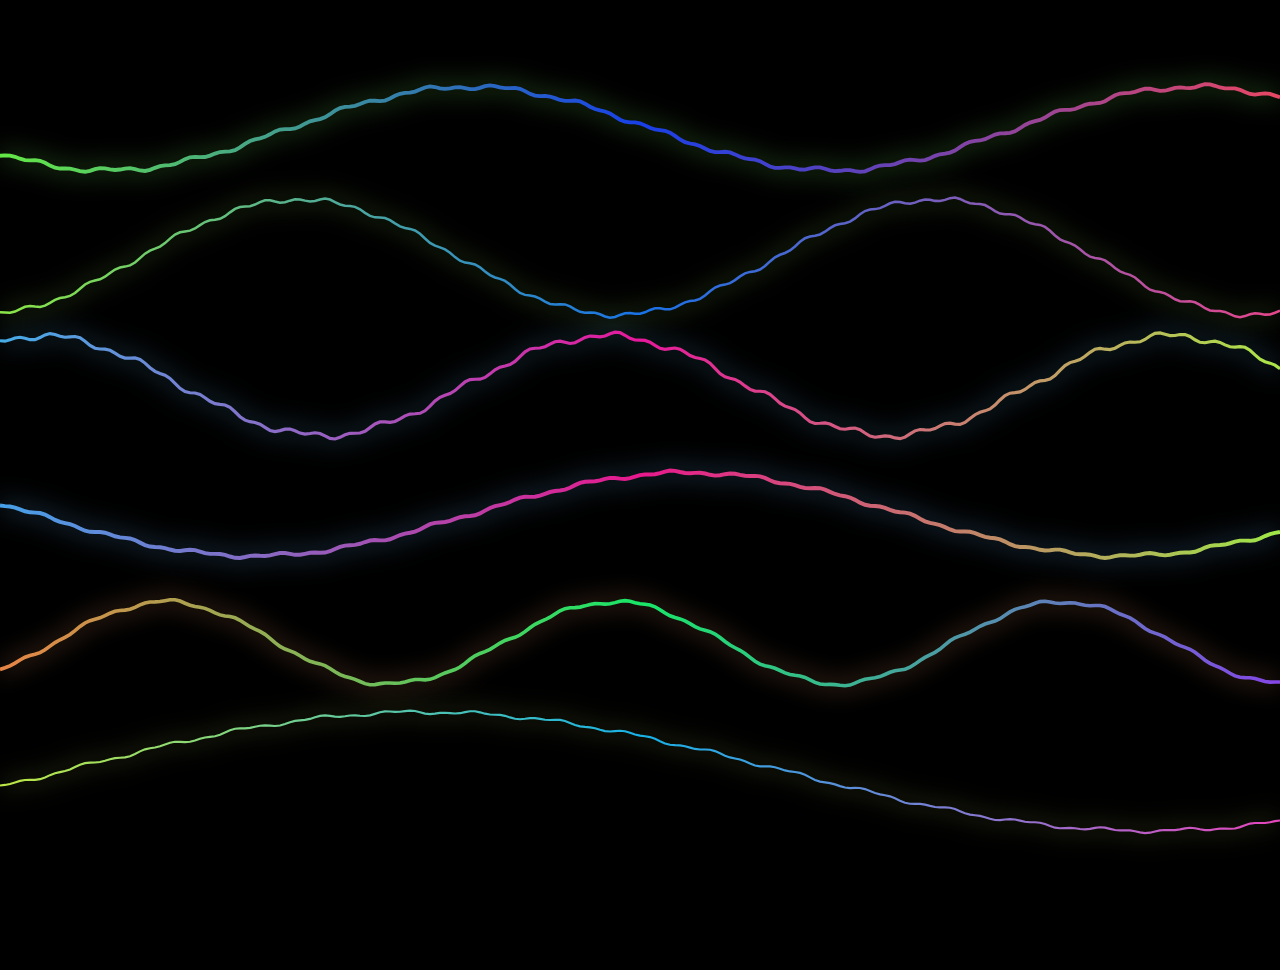
<file: page74342779.html>
<!DOCTYPE html> <html> <head> <meta charset="utf-8" /> <meta http-equiv="Content-Type" content="text/html; charset=utf-8" /> <meta name="viewport" content="width=device-width, initial-scale=1.0" /> <!--metatextblock--> <title>Kot</title> <meta property="og:url" content="kot-ld" /> <meta property="og:title" content="Kot" /> <meta property="og:description" content="" /> <meta property="og:type" content="website" /> <link rel="canonical" href="kot-ld"> <!--/metatextblock--> <meta name="format-detection" content="telephone=no" /> <meta http-equiv="x-dns-prefetch-control" content="on"> <link rel="dns-prefetch" href="https://ws.tildacdn.com">  <link rel="icon" type="image/png" sizes="32x32" href="images/tild6462-3236-4939-b536-383161353935__vg_logo_reborn-photo.png" media="(prefers-color-scheme: light)"/> <link rel="icon" type="image/png" sizes="32x32" href="images/tild3530-3630-4364-a332-663438316234__vg_logo_reborn-photo.png" media="(prefers-color-scheme: dark)"/> <link rel="apple-touch-icon" type="image/png" href="images/tild3161-3261-4139-a463-636465356439__vg_logo_reborn-photo.png"> <link rel="icon" type="image/png" sizes="192x192" href="images/tild3161-3261-4139-a463-636465356439__vg_logo_reborn-photo.png"> <!-- Assets --> <script src="https://neo.tildacdn.com/js/tilda-fallback-1.0.min.js" async charset="utf-8"></script> <link rel="stylesheet" href="css/tilda-grid-3.0.min.css" type="text/css" media="all" onerror="this.loaderr='y';"/> <link rel="stylesheet" href="css/tilda-blocks-page74342779.min.css?t=1775998218" type="text/css" media="all" onerror="this.loaderr='y';" /> <script nomodule src="js/tilda-polyfill-1.0.min.js" charset="utf-8"></script> <script type="text/javascript">function t_onReady(func) {if(document.readyState!='loading') {func();} else {document.addEventListener('DOMContentLoaded',func);}}
function t_onFuncLoad(funcName,okFunc,time) {if(typeof window[funcName]==='function') {okFunc();} else {setTimeout(function() {t_onFuncLoad(funcName,okFunc,time);},(time||100));}}</script> <script src="js/tilda-scripts-3.0.min.js" charset="utf-8" defer onerror="this.loaderr='y';"></script> <script src="js/tilda-blocks-page74342779.min.js?t=1775998218" charset="utf-8" async onerror="this.loaderr='y';"></script> <script src="js/lazyload-1.3.min.export.js" charset="utf-8" async onerror="this.loaderr='y';"></script> <script src="js/tilda-events-1.0.min.js" charset="utf-8" async onerror="this.loaderr='y';"></script> <script type="text/javascript">window.dataLayer=window.dataLayer||[];</script> <script type="text/javascript">(function() {if((/bot|google|yandex|baidu|bing|msn|duckduckbot|teoma|slurp|crawler|spider|robot|crawling|facebook/i.test(navigator.userAgent))===false&&typeof(sessionStorage)!='undefined'&&sessionStorage.getItem('visited')!=='y'&&document.visibilityState){var style=document.createElement('style');style.type='text/css';style.innerHTML='@media screen and (min-width: 980px) {.t-records {opacity: 0;}.t-records_animated {-webkit-transition: opacity ease-in-out .2s;-moz-transition: opacity ease-in-out .2s;-o-transition: opacity ease-in-out .2s;transition: opacity ease-in-out .2s;}.t-records.t-records_visible {opacity: 1;}}';document.getElementsByTagName('head')[0].appendChild(style);function t_setvisRecs(){var alr=document.querySelectorAll('.t-records');Array.prototype.forEach.call(alr,function(el) {el.classList.add("t-records_animated");});setTimeout(function() {Array.prototype.forEach.call(alr,function(el) {el.classList.add("t-records_visible");});sessionStorage.setItem("visited","y");},400);}
document.addEventListener('DOMContentLoaded',t_setvisRecs);}})();</script></head> <body class="t-body" style="margin:0;"> <!--allrecords--> <div id="allrecords" data-tilda-export="yes" class="t-records" data-hook="blocks-collection-content-node" data-tilda-project-id="14275013" data-tilda-page-id="74342779" data-tilda-page-alias="kot-ld" data-tilda-formskey="bbba94e0bd92016b56c3e06714275013" data-tilda-cookie="no" data-tilda-lazy="yes" data-tilda-root-zone="com" data-tilda-ts="y" data-tilda-project-country="RU"> <div id="rec1240278131" class="r t-rec" style=" " data-animationappear="off" data-record-type="131"> <!-- T123 --> <div class="t123"> <div class="t-container_100 "> <div class="t-width t-width_100 "> <!-- nominify begin --> <!DOCTYPE html> <html lang="ru"> <head> <meta charset="UTF-8" /> <title>Neon Waves</title> <meta name="viewport" content="width=device-width, initial-scale=1" /> <style>
    html,body { margin:0; height:100%; background:#000; overflow:hidden; }
    canvas { display:block; width:100%; height:100%; }
  </style> </head> <body> <canvas id="c"></canvas> <script>
const canvas = document.getElementById('c');
const ctx = canvas.getContext('2d', { alpha:false });

function resize(){
  const dpr = Math.max(1, window.devicePixelRatio || 1);
  canvas.width  = Math.floor(innerWidth * dpr);
  canvas.height = Math.floor(innerHeight * dpr);
  ctx.setTransform(dpr,0,0,dpr,0,0);
}
addEventListener('resize', resize, {passive:true});
resize();

const rand = (a,b)=>a + Math.random()*(b-a);

const W = {
  count: 6,
  step: 5,
  bg: '#000'
};

const waves = Array.from({length: W.count}, (_,i)=>({
  amp: rand(25, 60),
  freq: rand(0.004, 0.018),
  speed: rand(0.6, 1.2),
  phase: Math.random()*Math.PI*2,
  jitter1: rand(1, 2.5),
  jitter2: rand(0.8, 2.0),
  width: rand(2, 4),
  hueShift: rand(0,360)
}));

let t = 0;

function draw(){
  t += 0.016;

  ctx.fillStyle = W.bg;
  ctx.fillRect(0,0,innerWidth,innerHeight);

  const gap = innerHeight / (W.count + 1);

  for(let i=0;i<waves.length;i++){
    const w = waves[i];
    const baseY = (i+1)*gap;

    const hue = (t*40 + w.hueShift) % 360;
    const grad = ctx.createLinearGradient(0,0,innerWidth,0);
    grad.addColorStop(0, `hsla(${hue},100%,65%,0.9)`);
    grad.addColorStop(0.5, `hsla(${(hue+120)%360},100%,55%,0.9)`);
    grad.addColorStop(1, `hsla(${(hue+240)%360},100%,65%,0.9)`);

    ctx.strokeStyle = grad;
    ctx.shadowColor = `hsla(${hue},100%,70%,0.8)`;
    ctx.shadowBlur = 25;
    ctx.lineWidth = w.width;

    ctx.beginPath();
    for(let x=0; x<=innerWidth; x+=W.step){
      const main = Math.sin(x*w.freq + t*w.speed + w.phase) * w.amp;
      const shake = Math.sin(x*0.08 + t*3 + w.phase)*w.jitter1
                  + Math.sin(x*0.21 - t*2.2 + w.phase*0.7)*w.jitter2;
      const y = baseY + main + shake;
      if (x===0) ctx.moveTo(x,y); else ctx.lineTo(x,y);
    }
    ctx.stroke();
  }

  requestAnimationFrame(draw);
}
draw();

// Тап/клик — меняем фазы
addEventListener('click', ()=>{
  for (let w of waves) {
    w.phase = Math.random()*Math.PI*2;
    w.hueShift = rand(0,360);
  }
});
</script> </body> </html> <!-- nominify end --> </div> </div> </div> </div> </div> <!--/allrecords--> <!-- Tilda copyright. Don't remove this line --><div class="t-tildalabel " id="tildacopy" data-tilda-sign="14275013#74342779"><a href="https://tilda.cc/" class="t-tildalabel__link"><div class="t-tildalabel__wrapper"><div class="t-tildalabel__txtleft">Made on </div><div class="t-tildalabel__wrapimg"><img src="images/tildacopy.png" class="t-tildalabel__img" fetchpriority="low" alt=""></div><div class="t-tildalabel__txtright">Tilda</div></div></a></div> <!-- Stat --> <script type="text/javascript">if(!window.mainTracker) {window.mainTracker='tilda';}
window.tildastatcookie='no';setTimeout(function(){(function(d,w,k,o,g) {var n=d.getElementsByTagName(o)[0],s=d.createElement(o),f=function(){n.parentNode.insertBefore(s,n);};s.type="text/javascript";s.async=true;s.key=k;s.id="tildastatscript";s.src=g;if(w.opera=="[object Opera]") {d.addEventListener("DOMContentLoaded",f,false);} else {f();}})(document,window,'f93614822402a60e91117752df2b12ec','script','js/tilda-stat-1.0.min.js');},2000);</script> </body> </html>
</file>
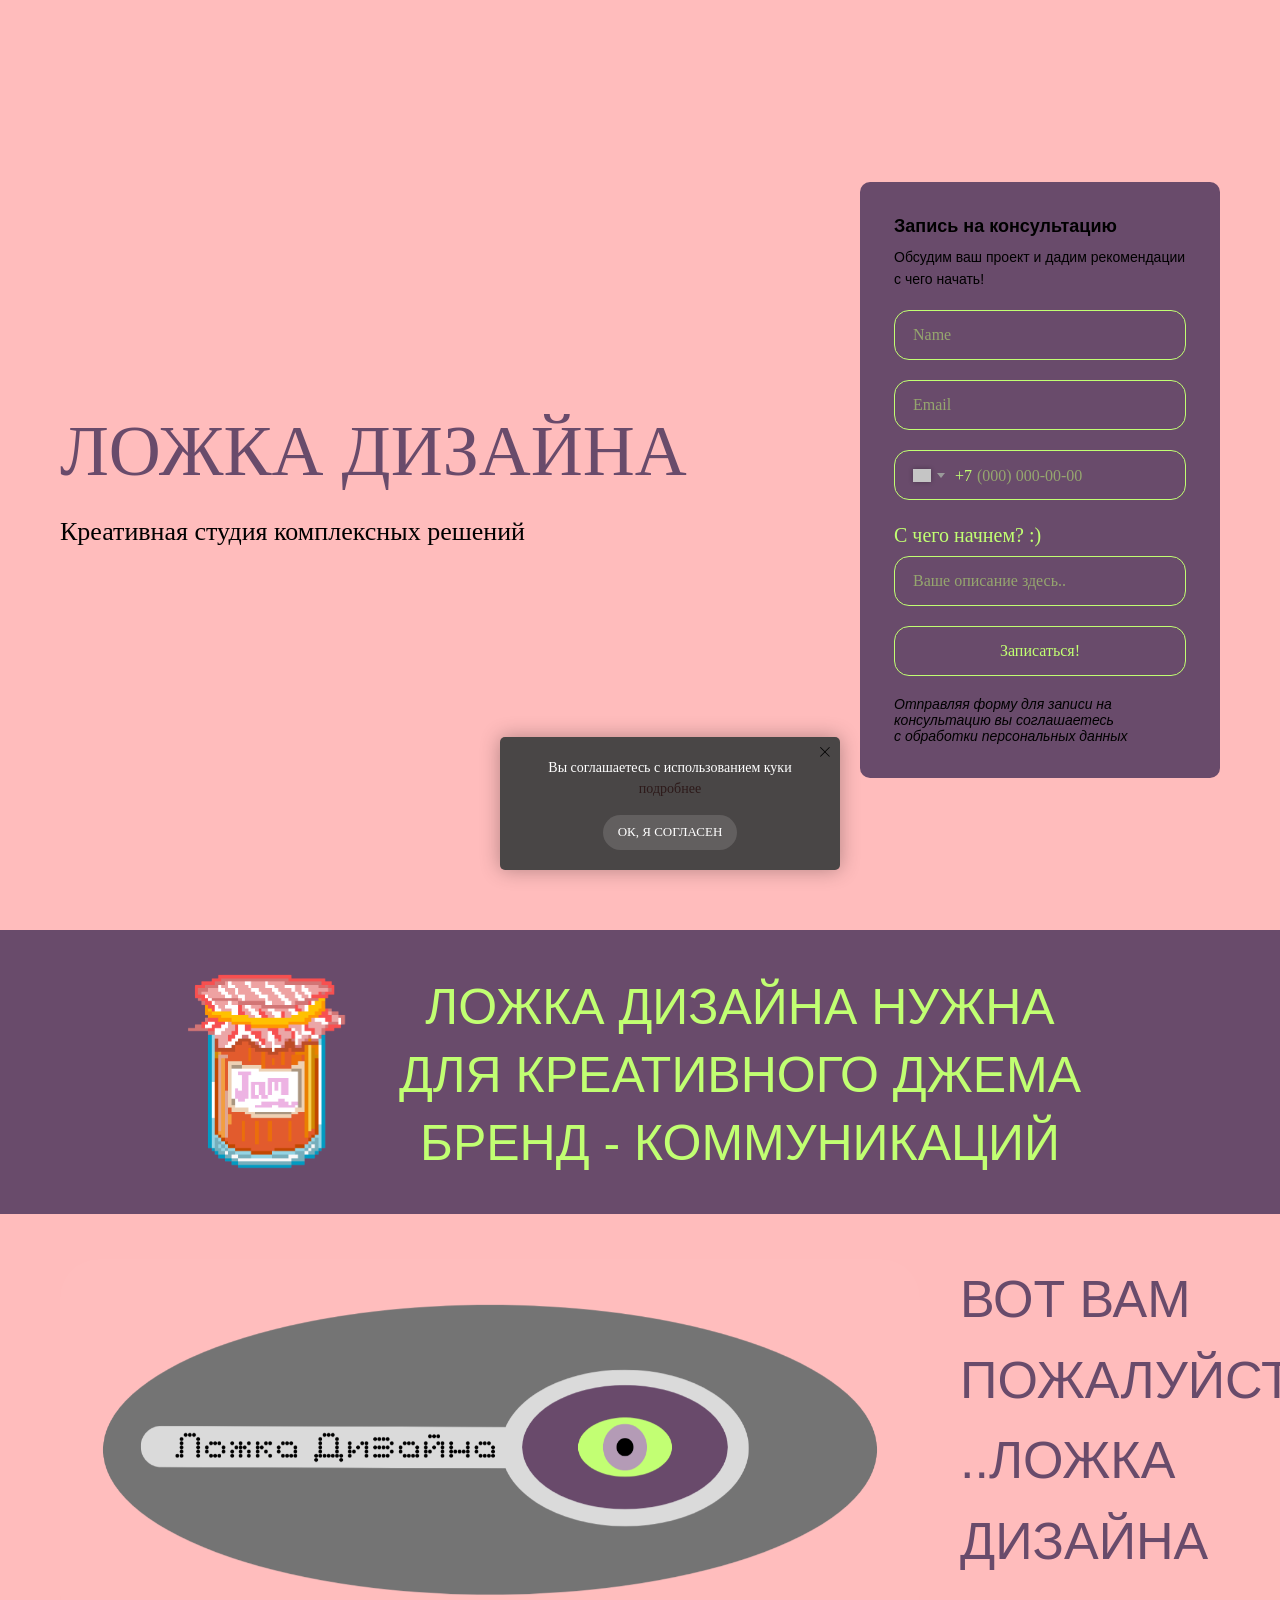
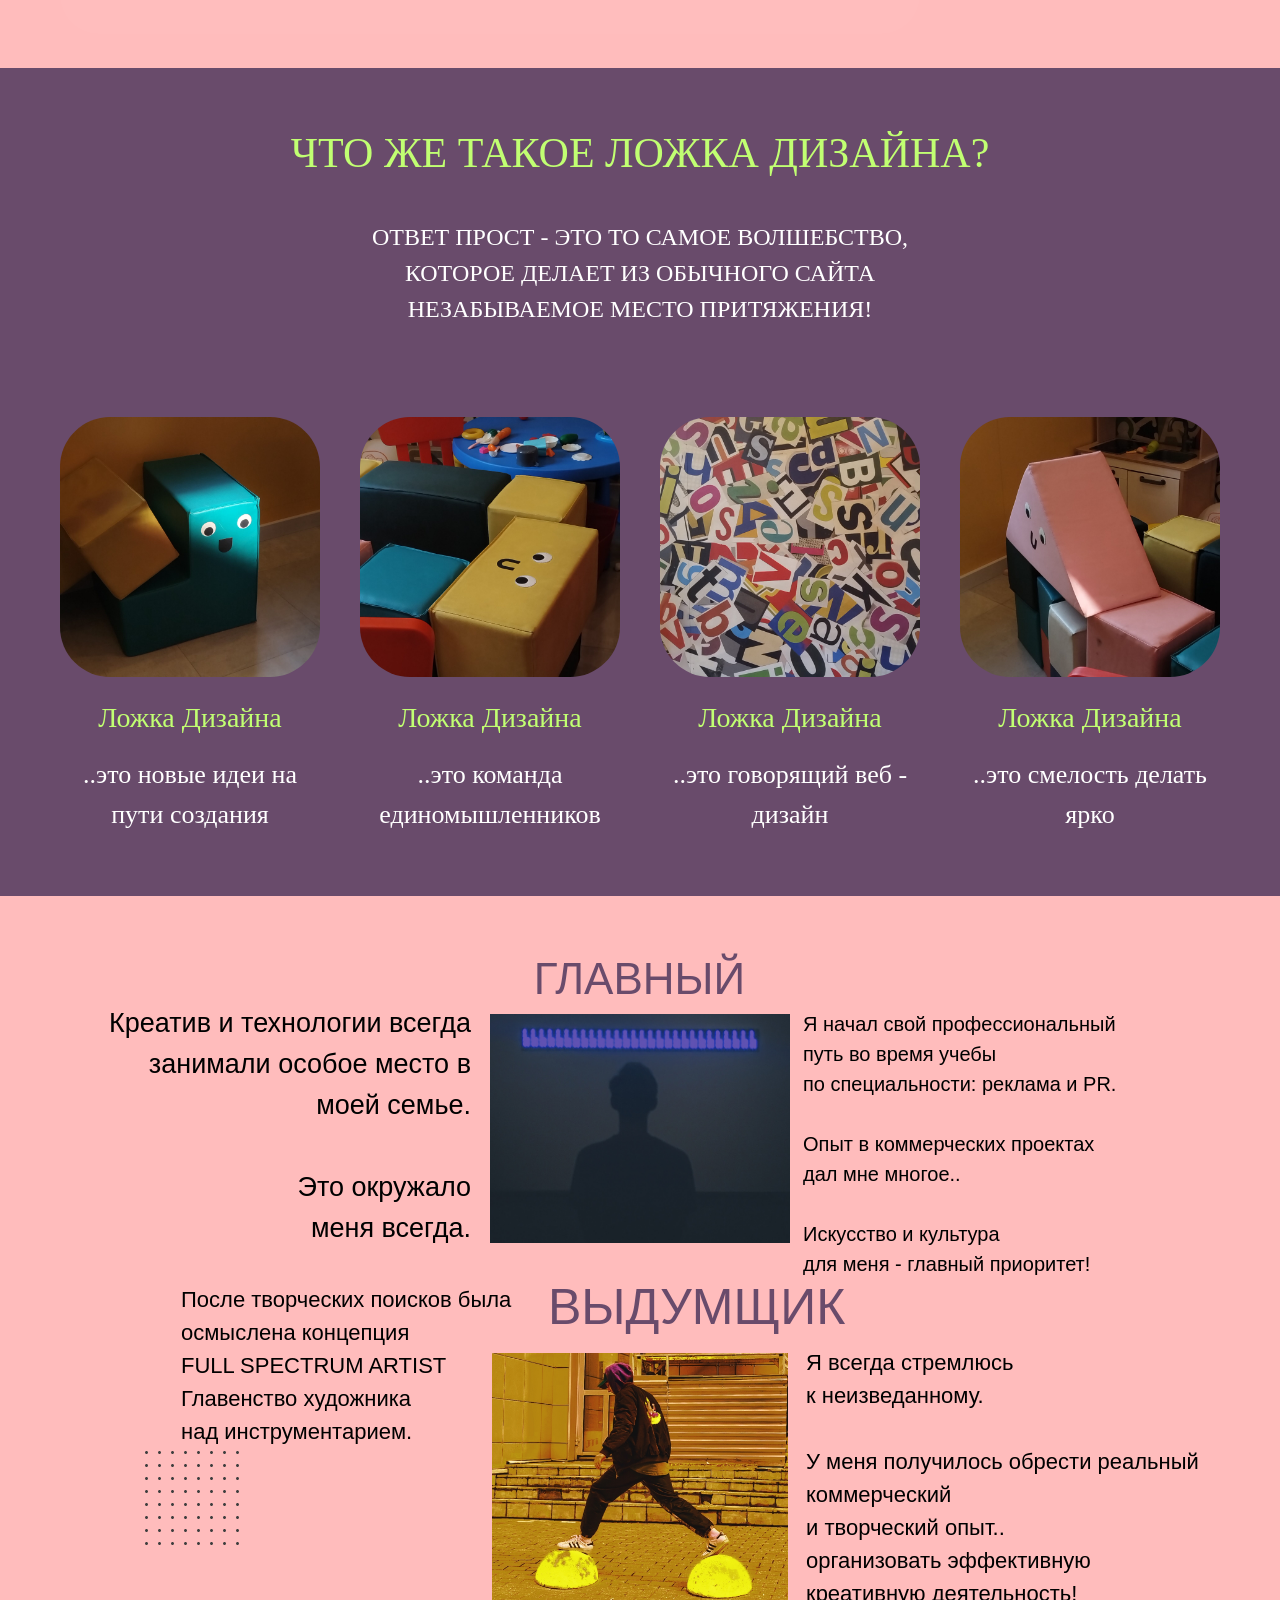
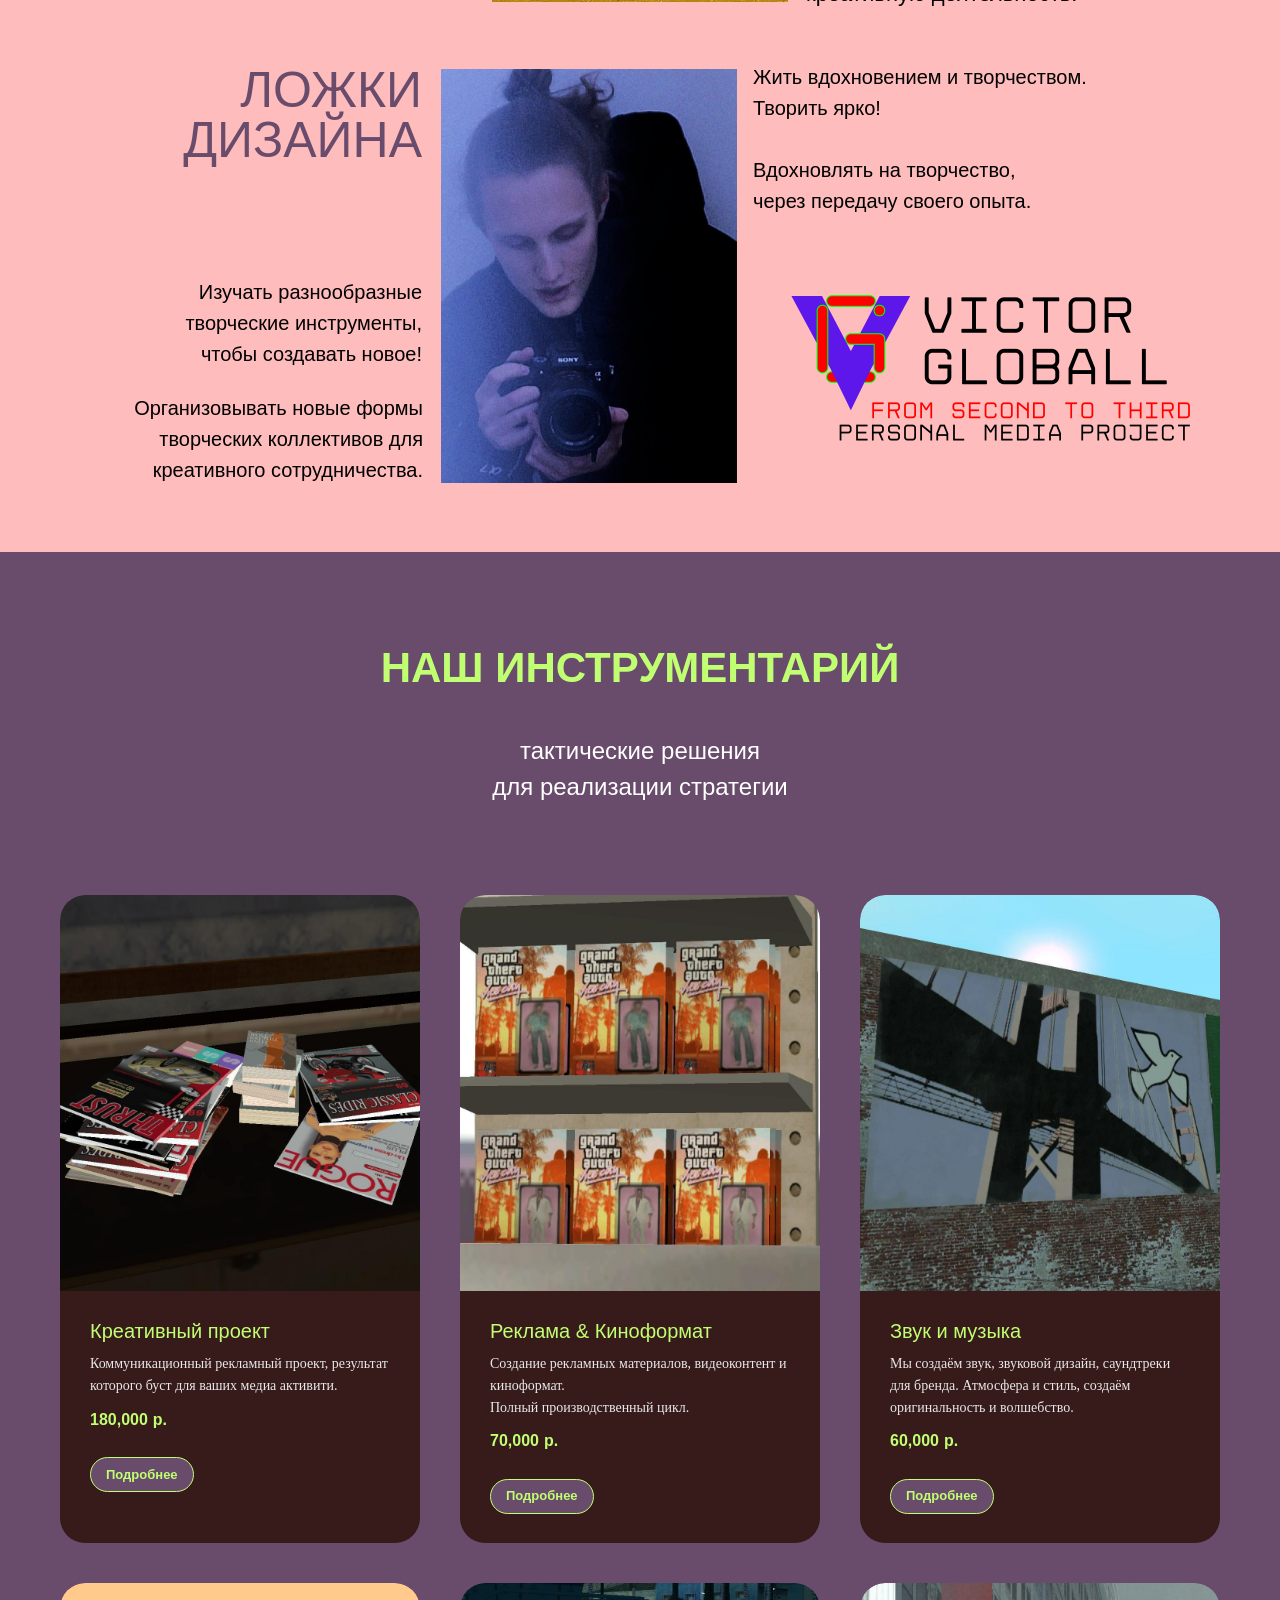
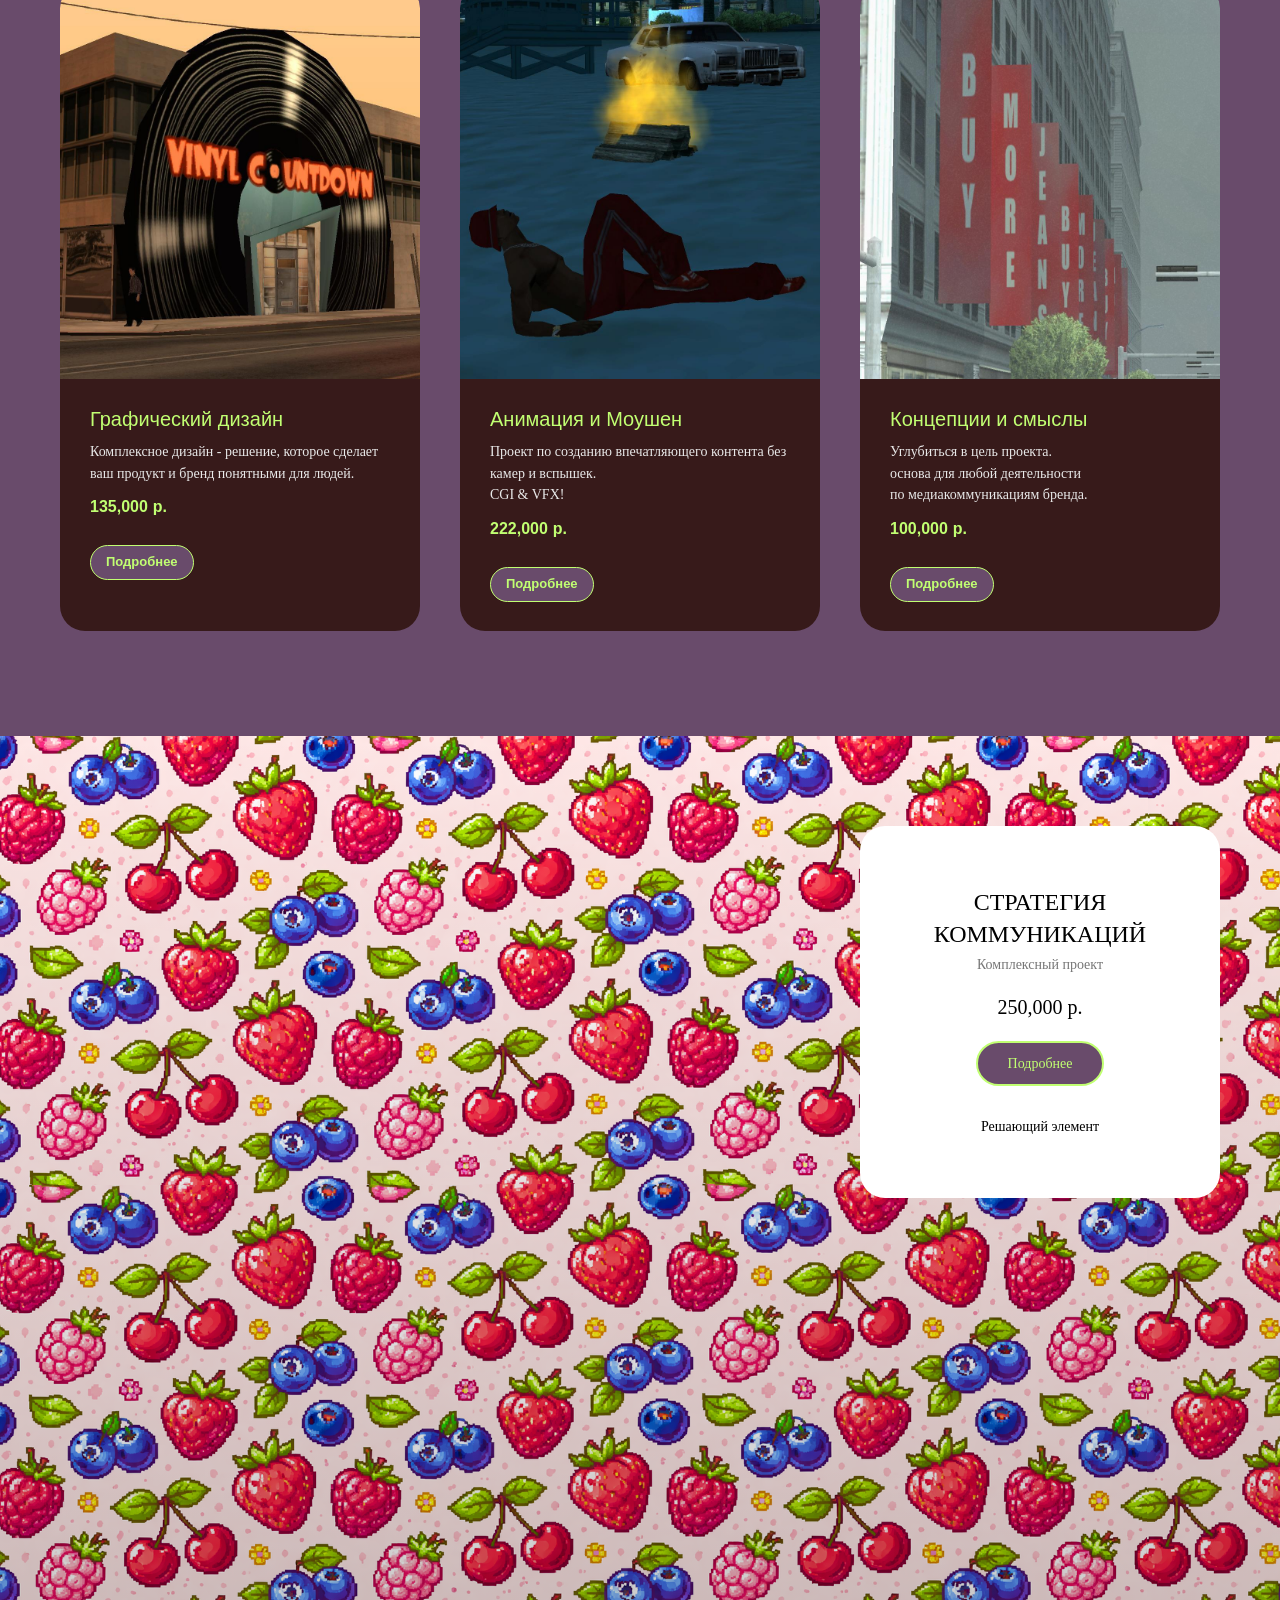
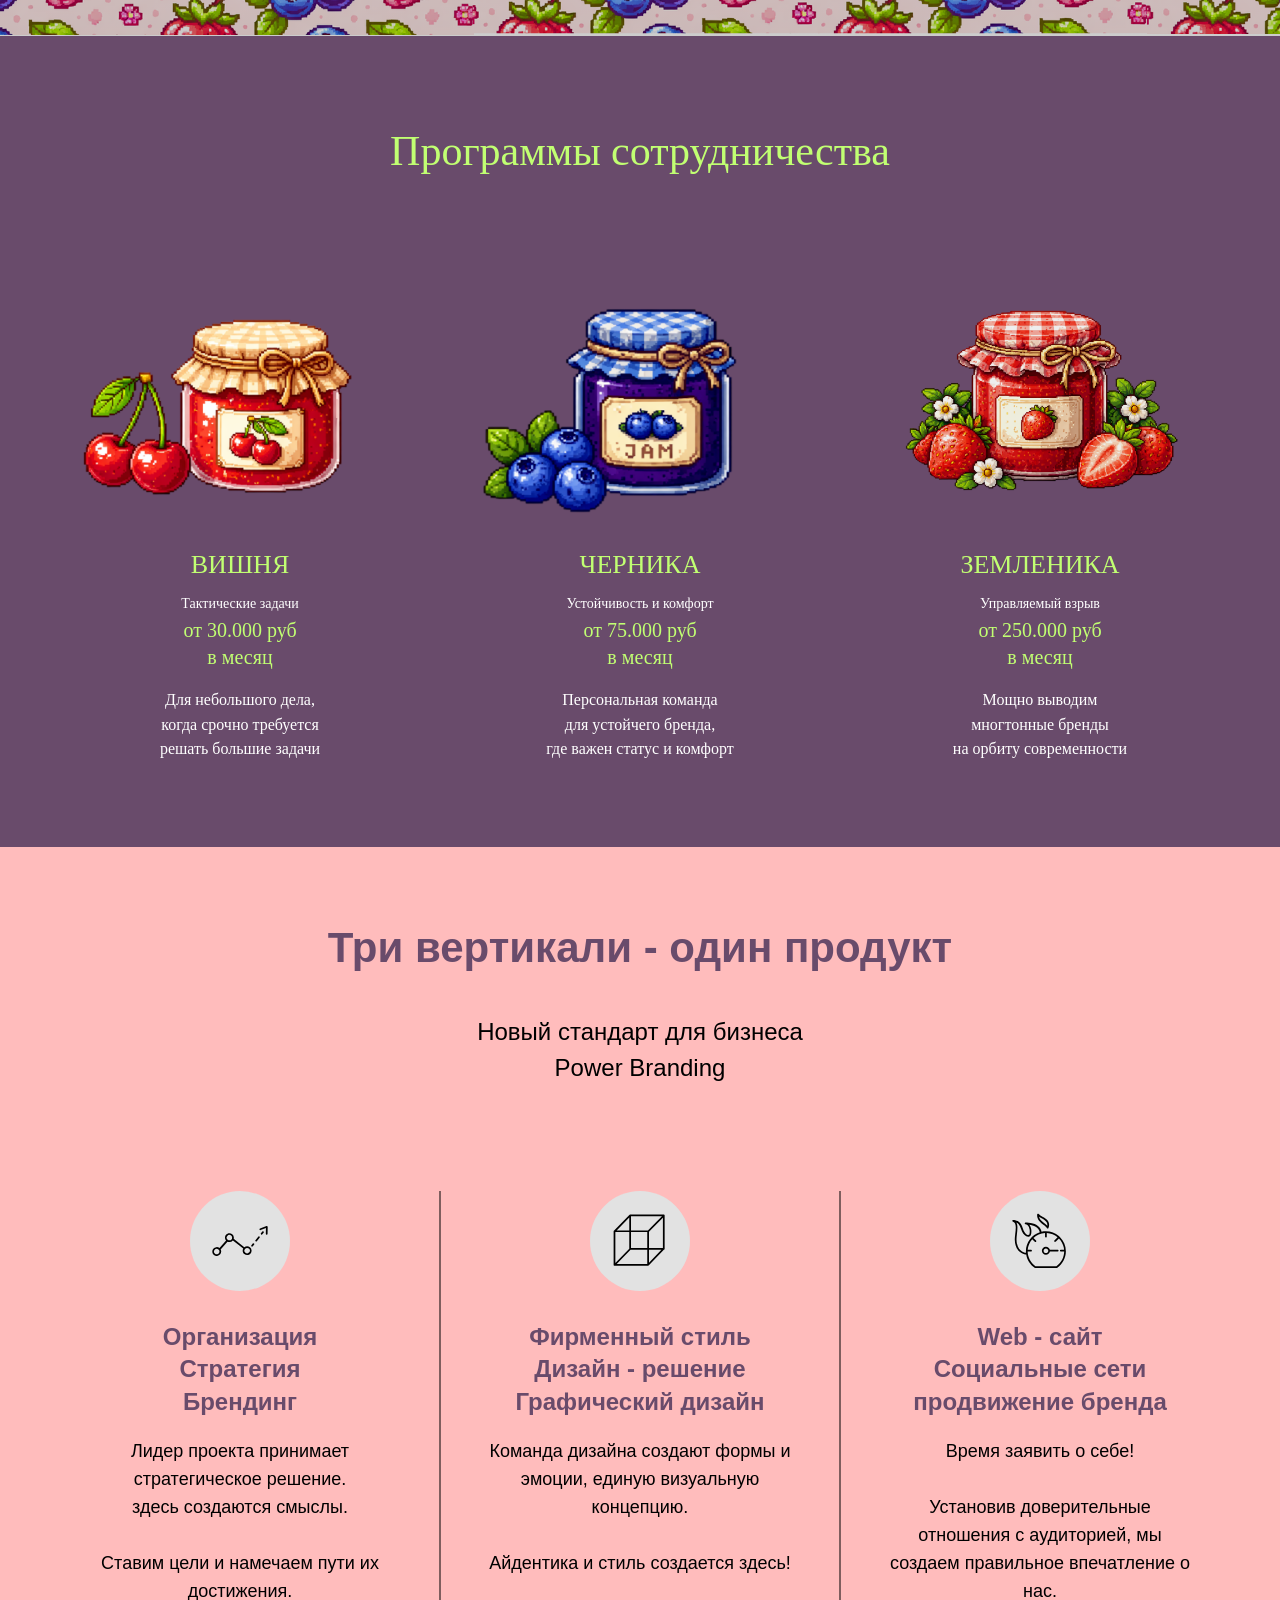
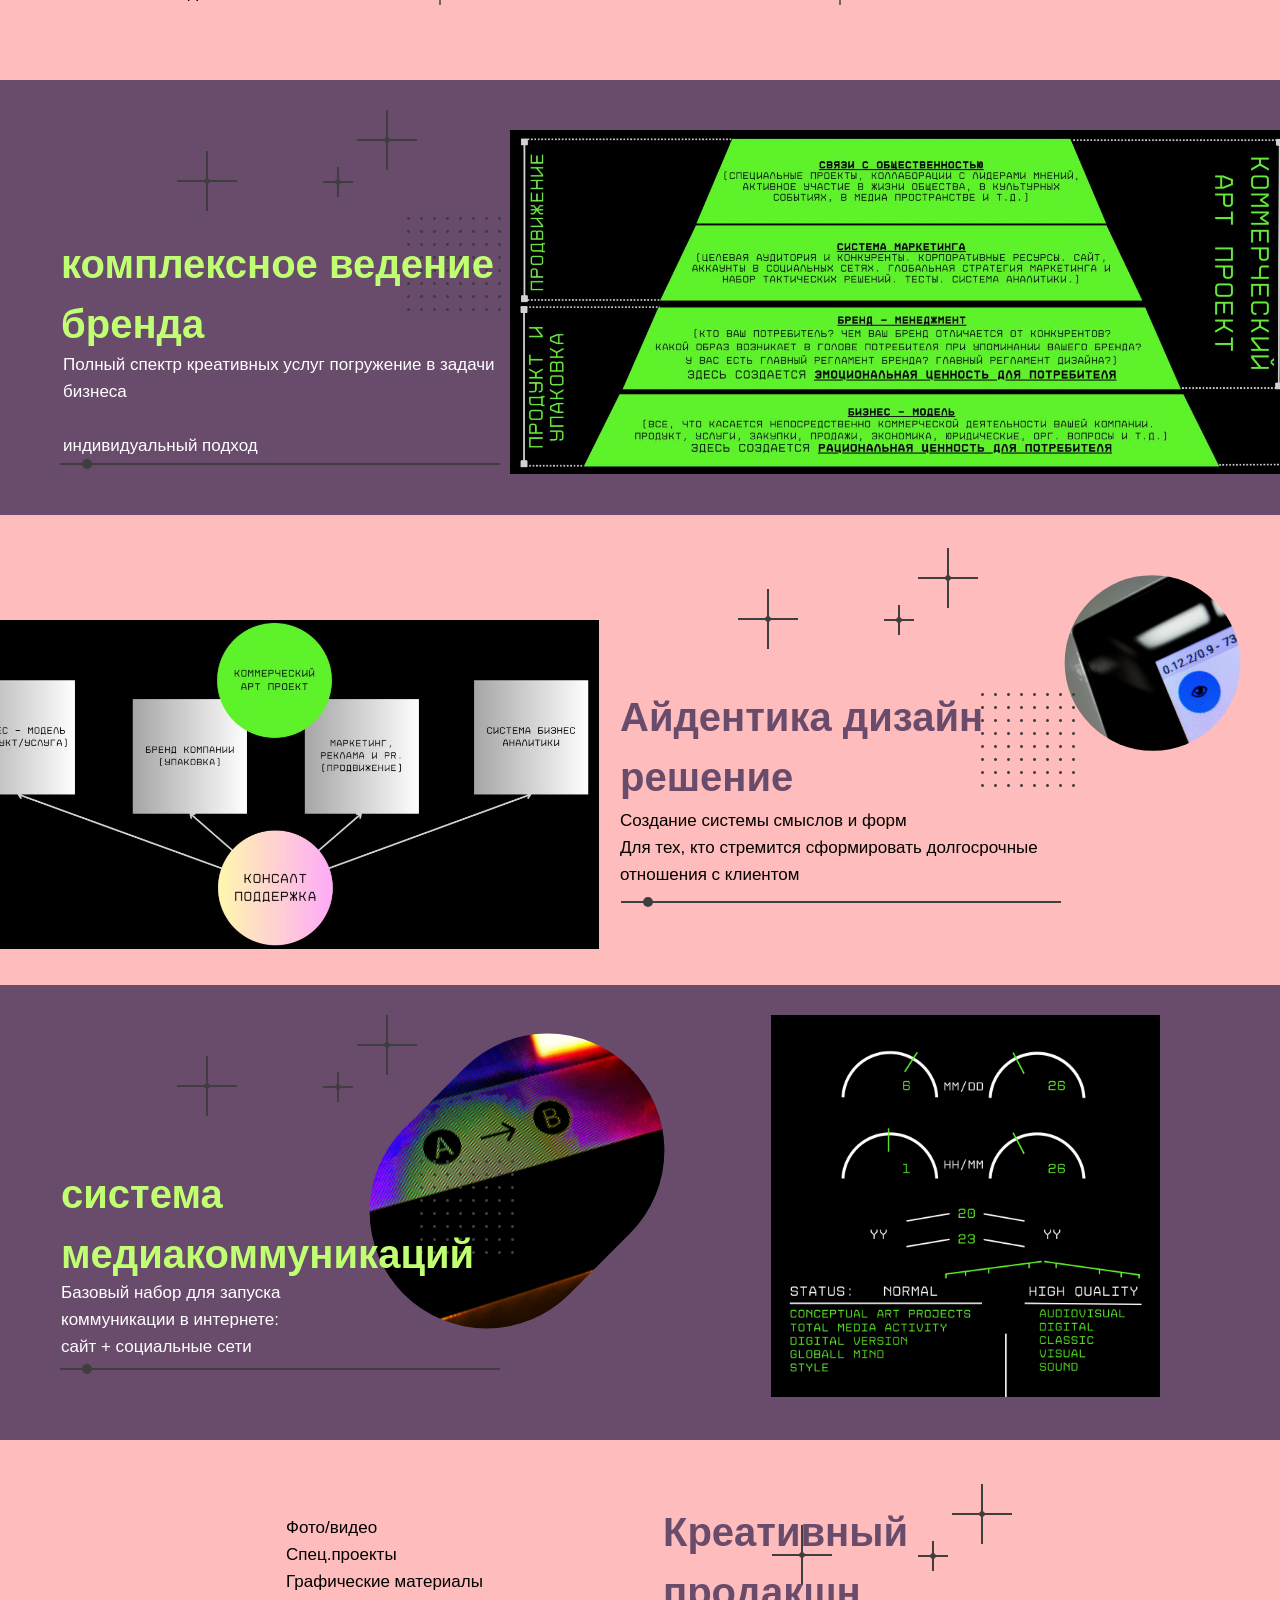
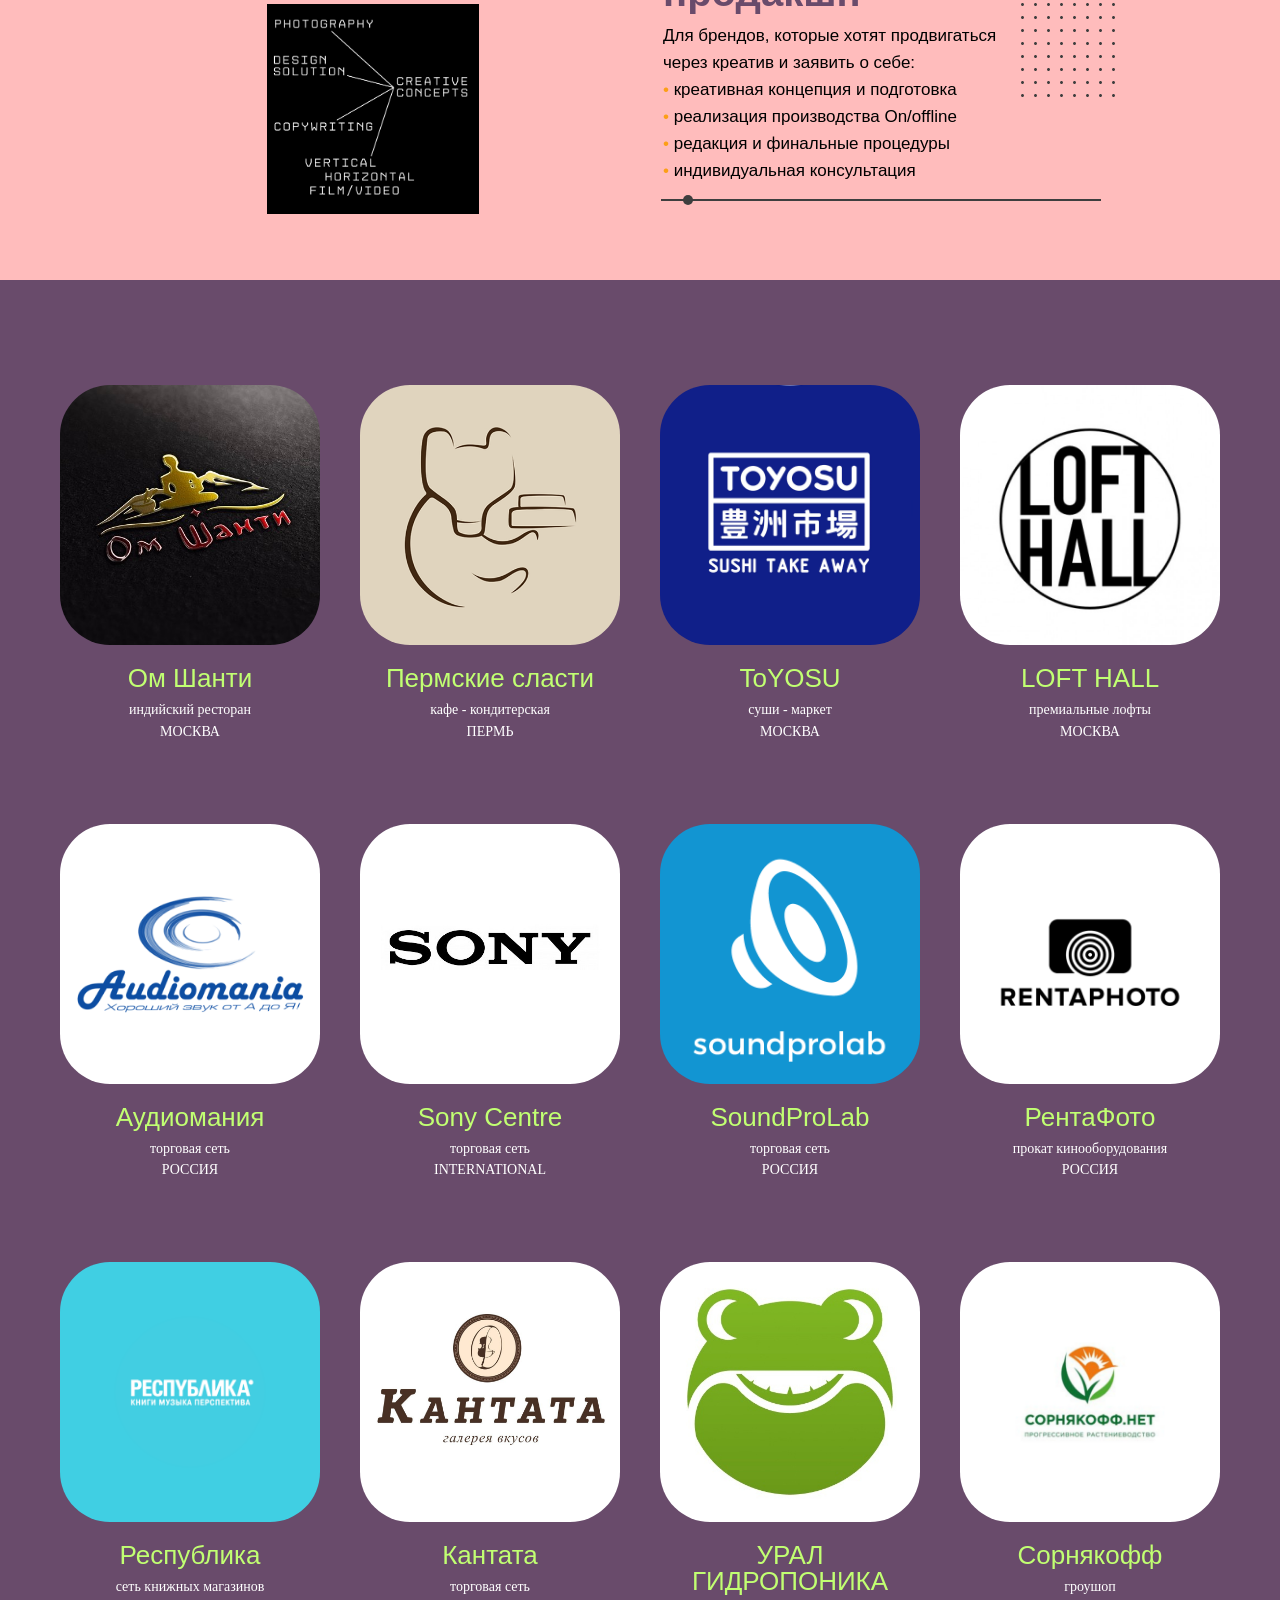
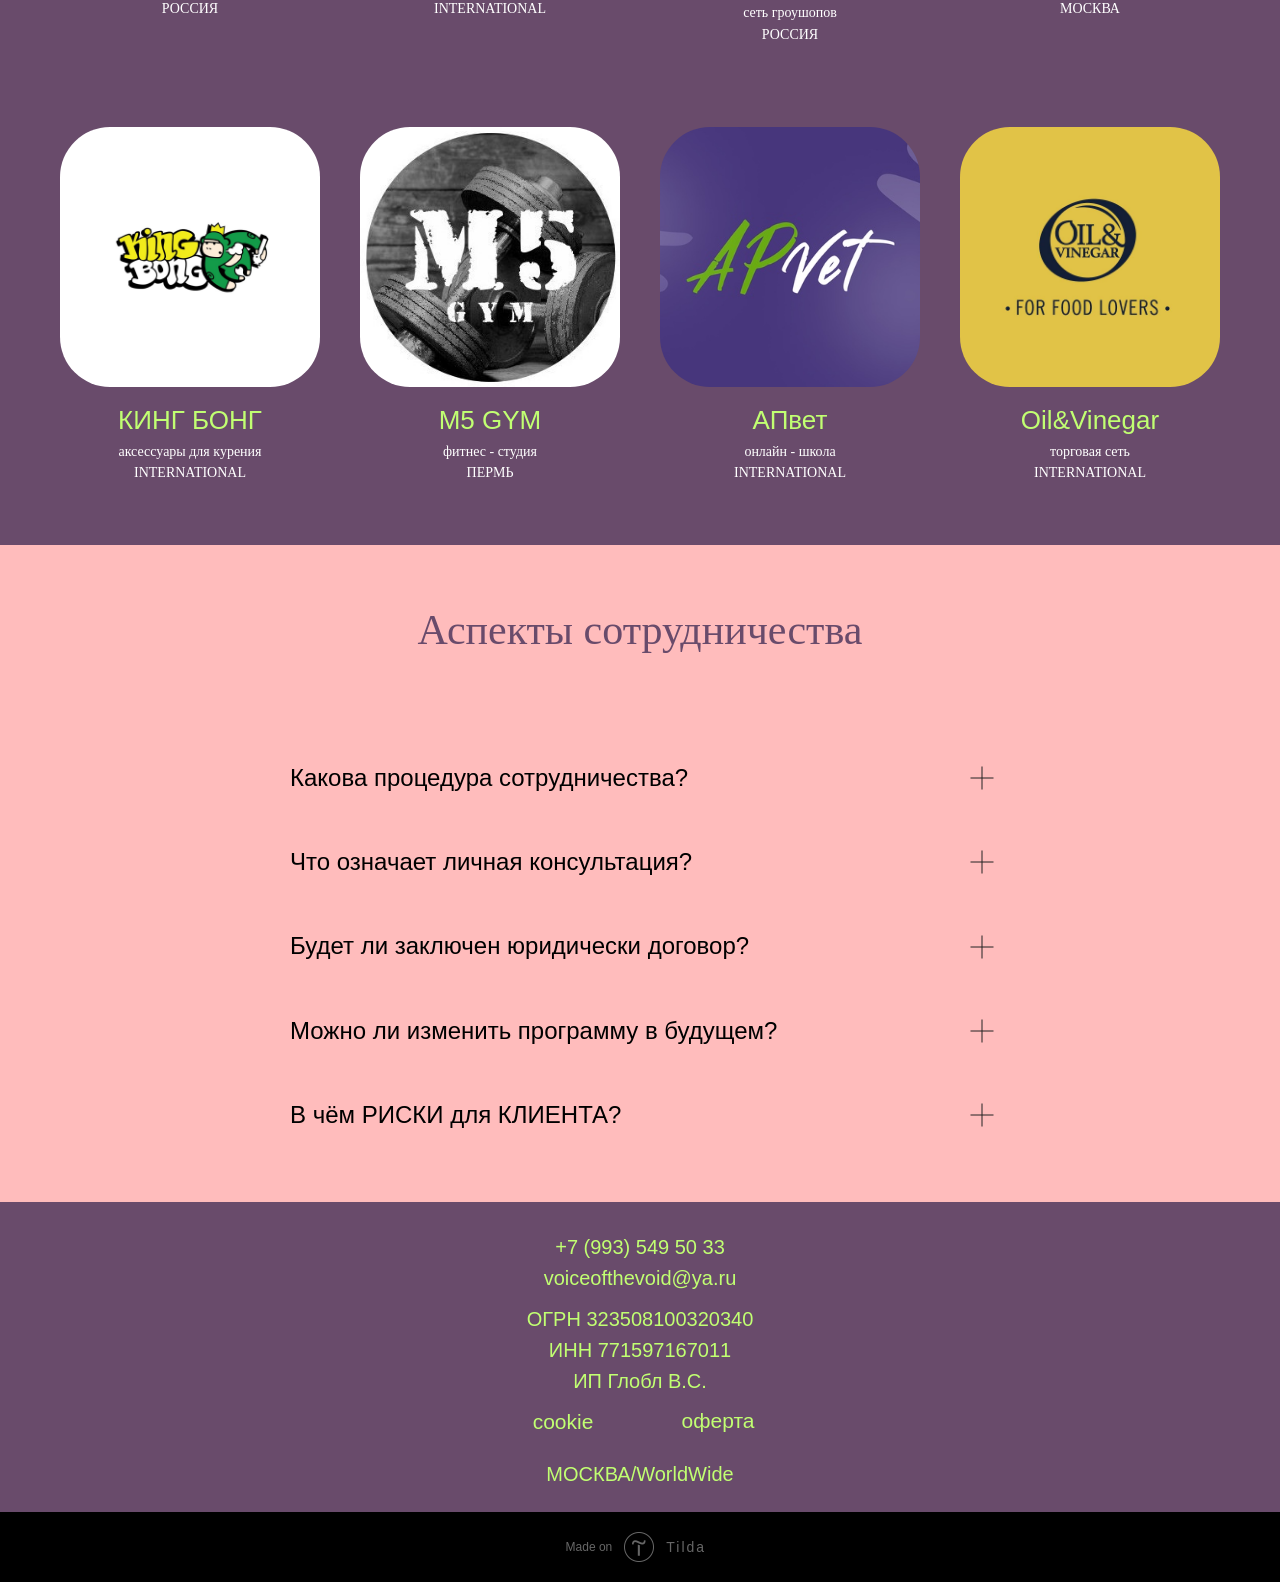
<file: page74343243.html>
<!DOCTYPE html> <html> <head> <meta charset="utf-8" /> <meta http-equiv="Content-Type" content="text/html; charset=utf-8" /> <meta name="viewport" content="width=device-width, initial-scale=1.0" /> <!--metatextblock--> <title>Ложка Дизайна</title> <meta name="description" content="Креативная студия " /> <meta property="og:url" content="https://vg-reborn.tilda.ws" /> <meta property="og:title" content="Ложка Дизайна" /> <meta property="og:description" content="Креативная студия " /> <meta property="og:type" content="website" /> <meta property="og:image" content="images/tild3463-3030-4565-a532-636130636663__img_20250429_231326.jpg" /> <link rel="canonical" href="https://vg-reborn.tilda.ws"> <!--/metatextblock--> <meta name="format-detection" content="telephone=no" /> <meta http-equiv="x-dns-prefetch-control" content="on"> <link rel="dns-prefetch" href="https://ws.tildacdn.com">  <link rel="icon" type="image/png" sizes="32x32" href="images/tild6462-3236-4939-b536-383161353935__vg_logo_reborn-photo.png" media="(prefers-color-scheme: light)"/> <link rel="icon" type="image/png" sizes="32x32" href="images/tild3530-3630-4364-a332-663438316234__vg_logo_reborn-photo.png" media="(prefers-color-scheme: dark)"/> <link rel="apple-touch-icon" type="image/png" href="images/tild3161-3261-4139-a463-636465356439__vg_logo_reborn-photo.png"> <link rel="icon" type="image/png" sizes="192x192" href="images/tild3161-3261-4139-a463-636465356439__vg_logo_reborn-photo.png"> <!-- Assets --> <script src="https://neo.tildacdn.com/js/tilda-fallback-1.0.min.js" async charset="utf-8"></script> <link rel="stylesheet" href="css/tilda-grid-3.0.min.css" type="text/css" media="all" onerror="this.loaderr='y';"/> <link rel="stylesheet" href="css/tilda-blocks-page74343243.min.css?t=1775998218" type="text/css" media="all" onerror="this.loaderr='y';" /> <link rel="stylesheet" href="css/tilda-animation-2.0.min.css" type="text/css" media="all" onerror="this.loaderr='y';" /> <link rel="stylesheet" href="css/tilda-forms-1.0.min.css" type="text/css" media="all" onerror="this.loaderr='y';" /> <link rel="stylesheet" href="css/tilda-cover-1.0.min.css" type="text/css" media="all" onerror="this.loaderr='y';" /> <link rel="stylesheet" href="css/tilda-slds-1.4.min.css" type="text/css" media="print" onload="this.media='all';" onerror="this.loaderr='y';" /> <noscript><link rel="stylesheet" href="css/tilda-slds-1.4.min.css" type="text/css" media="all" /></noscript> <link rel="stylesheet" href="css/tilda-cards-1.0.min.css" type="text/css" media="all" onerror="this.loaderr='y';" /> <link rel="stylesheet" href="css/tilda-popup-1.1.min.css" type="text/css" media="print" onload="this.media='all';" onerror="this.loaderr='y';" /> <noscript><link rel="stylesheet" href="css/tilda-popup-1.1.min.css" type="text/css" media="all" /></noscript> <link rel="stylesheet" href="css/tilda-catalog-1.1.min.css" type="text/css" media="print" onload="this.media='all';" onerror="this.loaderr='y';" /> <noscript><link rel="stylesheet" href="css/tilda-catalog-1.1.min.css" type="text/css" media="all" /></noscript> <link rel="stylesheet" href="css/tilda-catalog-filters-1.0.min.css" type="text/css" media="all" onerror="this.loaderr='y';" /> <link rel="stylesheet" href="css/tilda-zoom-2.0.min.css" type="text/css" media="print" onload="this.media='all';" onerror="this.loaderr='y';" /> <noscript><link rel="stylesheet" href="css/tilda-zoom-2.0.min.css" type="text/css" media="all" /></noscript> <script nomodule src="js/tilda-polyfill-1.0.min.js" charset="utf-8"></script> <script type="text/javascript">function t_onReady(func) {if(document.readyState!='loading') {func();} else {document.addEventListener('DOMContentLoaded',func);}}
function t_onFuncLoad(funcName,okFunc,time) {if(typeof window[funcName]==='function') {okFunc();} else {setTimeout(function() {t_onFuncLoad(funcName,okFunc,time);},(time||100));}}function t396_initialScale(t){var e=document.getElementById("rec"+t);if(e){var i=e.querySelector(".t396__artboard");if(i){window.tn_scale_initial_window_width||(window.tn_scale_initial_window_width=document.documentElement.clientWidth);var a=window.tn_scale_initial_window_width,r=[],n,l=i.getAttribute("data-artboard-screens");if(l){l=l.split(",");for(var o=0;o<l.length;o++)r[o]=parseInt(l[o],10)}else r=[320,480,640,960,1200];for(var o=0;o<r.length;o++){var d=r[o];a>=d&&(n=d)}var _="edit"===window.allrecords.getAttribute("data-tilda-mode"),c="center"===t396_getFieldValue(i,"valign",n,r),s="grid"===t396_getFieldValue(i,"upscale",n,r),w=t396_getFieldValue(i,"height_vh",n,r),g=t396_getFieldValue(i,"height",n,r),u=!!window.opr&&!!window.opr.addons||!!window.opera||-1!==navigator.userAgent.indexOf(" OPR/");if(!_&&c&&!s&&!w&&g&&!u){var h=parseFloat((a/n).toFixed(3)),f=[i,i.querySelector(".t396__carrier"),i.querySelector(".t396__filter")],v=Math.floor(parseInt(g,10)*h)+"px",p;i.style.setProperty("--initial-scale-height",v);for(var o=0;o<f.length;o++)f[o].style.setProperty("height","var(--initial-scale-height)");t396_scaleInitial__getElementsToScale(i).forEach((function(t){t.style.zoom=h}))}}}}function t396_scaleInitial__getElementsToScale(t){return t?Array.prototype.slice.call(t.children).filter((function(t){return t&&(t.classList.contains("t396__elem")||t.classList.contains("t396__group"))})):[]}function t396_getFieldValue(t,e,i,a){var r,n=a[a.length-1];if(!(r=i===n?t.getAttribute("data-artboard-"+e):t.getAttribute("data-artboard-"+e+"-res-"+i)))for(var l=0;l<a.length;l++){var o=a[l];if(!(o<=i)&&(r=o===n?t.getAttribute("data-artboard-"+e):t.getAttribute("data-artboard-"+e+"-res-"+o)))break}return r}window.TN_SCALE_INITIAL_VER="1.0",window.tn_scale_initial_window_width=null;</script> <script src="js/tilda-scripts-3.0.min.js" charset="utf-8" defer onerror="this.loaderr='y';"></script> <script src="js/tilda-blocks-page74343243.min.js?t=1775998218" charset="utf-8" async onerror="this.loaderr='y';"></script> <script src="js/lazyload-1.3.min.export.js" charset="utf-8" async onerror="this.loaderr='y';"></script> <script src="js/tilda-animation-2.0.min.js" charset="utf-8" async onerror="this.loaderr='y';"></script> <script src="js/tilda-forms-1.0.min.js" charset="utf-8" async onerror="this.loaderr='y';"></script> <script src="js/tilda-cover-1.0.min.js" charset="utf-8" async onerror="this.loaderr='y';"></script> <script src="js/tilda-zero-1.1.min.js" charset="utf-8" async onerror="this.loaderr='y';"></script> <script src="js/tilda-slds-1.4.min.js" charset="utf-8" async onerror="this.loaderr='y';"></script> <script src="js/hammer.min.js" charset="utf-8" async onerror="this.loaderr='y';"></script> <script src="js/tilda-cards-1.0.min.js" charset="utf-8" async onerror="this.loaderr='y';"></script> <script src="js/tilda-products-1.0.min.js" charset="utf-8" async onerror="this.loaderr='y';"></script> <script src="js/tilda-catalog-1.1.min.js" charset="utf-8" async onerror="this.loaderr='y';"></script> <script src="js/tilda-animation-sbs-1.0.min.js" charset="utf-8" async onerror="this.loaderr='y';"></script> <script src="js/tilda-zoom-2.0.min.js" charset="utf-8" async onerror="this.loaderr='y';"></script> <script src="js/tilda-zero-scale-1.0.min.js" charset="utf-8" async onerror="this.loaderr='y';"></script> <script src="js/tilda-zero-fixed-1.0.min.js" charset="utf-8" async onerror="this.loaderr='y';"></script> <script src="js/tilda-events-1.0.min.js" charset="utf-8" async onerror="this.loaderr='y';"></script> <script type="text/javascript">window.dataLayer=window.dataLayer||[];</script> <script type="text/javascript">(function() {if((/bot|google|yandex|baidu|bing|msn|duckduckbot|teoma|slurp|crawler|spider|robot|crawling|facebook/i.test(navigator.userAgent))===false&&typeof(sessionStorage)!='undefined'&&sessionStorage.getItem('visited')!=='y'&&document.visibilityState){var style=document.createElement('style');style.type='text/css';style.innerHTML='@media screen and (min-width: 980px) {.t-records {opacity: 0;}.t-records_animated {-webkit-transition: opacity ease-in-out .2s;-moz-transition: opacity ease-in-out .2s;-o-transition: opacity ease-in-out .2s;transition: opacity ease-in-out .2s;}.t-records.t-records_visible {opacity: 1;}}';document.getElementsByTagName('head')[0].appendChild(style);function t_setvisRecs(){var alr=document.querySelectorAll('.t-records');Array.prototype.forEach.call(alr,function(el) {el.classList.add("t-records_animated");});setTimeout(function() {Array.prototype.forEach.call(alr,function(el) {el.classList.add("t-records_visible");});sessionStorage.setItem("visited","y");},400);}
document.addEventListener('DOMContentLoaded',t_setvisRecs);}})();</script></head> <body class="t-body" style="margin:0;"> <!--allrecords--> <div id="allrecords" data-tilda-export="yes" class="t-records" data-hook="blocks-collection-content-node" data-tilda-project-id="14275013" data-tilda-page-id="74343243" data-tilda-page-alias="vg-reborn" data-tilda-formskey="bbba94e0bd92016b56c3e06714275013" data-tilda-cookie="no" data-tilda-lazy="yes" data-tilda-root-zone="com" data-tilda-ts="y" data-tilda-project-country="RU"> <div id="rec1240298741" class="r t-rec t-rec_pt_30 t-rec_pt-res-480_30 t-rec_pb_0" style="padding-top:30px;padding-bottom:0px;background-color:#ffbcbc; " data-animationappear="off" data-record-type="712" data-bg-color="#ffbcbc"> <!-- t712 --> <!-- cover --> <div class="t-cover" id="recorddiv1240298741"bgimgfield="img"style="height:100vh;background-color: #ffbcbc;"> <div class="t-cover__carrier" id="coverCarry1240298741"data-content-cover-id="1240298741"data-content-cover-bg=""data-display-changed="true"data-content-cover-height="100vh"data-content-cover-parallax=""data-content-use-image-for-mobile-cover=""style="height:100vh;background-attachment:scroll; "itemscope itemtype="http://schema.org/ImageObject"><meta itemprop="image" content=""></div> <div class="t-cover__filter" style="height:100vh;background-color: unset;opacity: 0.4;"></div> <div class="t712 t-container "> <div class="t-cover__wrapper t-valign_middle" style="height:100vh; position: relative;z-index: 1;"> <div class="t712__wrapper t712__wrapper_valign-middle" data-hook-content="covercontent"> <div class="t-col t-col_7 "> <div class="t712__left-content"> <h1 class="t712__title t-title t-title_xl" field="title">ЛОЖКА ДИЗАЙНА</h1> <div class="t712__descr t-descr t-descr_xxl" field="descr">Креативная студия комплексных решений</div> </div> </div> <div class="t-col t-col_4 t-prefix_1"> <div class="t712__formwrapper t712__right-content"> <div class="t712__form-text"> <div class="t712__title-second t-title" field="title2">Запись на консультацию</div> <div class="t712__descr-second t-descr t-descr_xxs" field="descr2" style="margin-top: 10px;">Обсудим ваш проект и дадим рекомендации с чего начать!</div> </div> <form
id="form1240298741" name='form1240298741' role="form" action='' method='POST' data-formactiontype="2" data-inputbox=".t-input-group" class="t-form js-form-proccess t-form_inputs-total_4 " data-success-callback="t712_onSuccess"> <input type="hidden" name="formservices[]" value="a8482ece5c4a908710316c92cd883df7" class="js-formaction-services"> <!-- @classes t-title t-text t-btn --> <div class="js-successbox t-form__successbox t-text t-text_md"
aria-live="polite"
style="display:none;"></div> <div
class="t-form__inputsbox
t-form__inputsbox_vertical-form t-form__inputsbox_inrow
"> <div
class="t-input-group t-input-group_nm " data-input-lid="5111979543710" data-field-type="nm" data-field-name="Name"> <div class="t-input-block " style="border-radius:15px;"> <input
type="text"
autocomplete="name"
name="Name"
id="input_5111979543710"
class="t-input js-tilda-rule"
value=""
placeholder="Name" data-tilda-rule="name"
aria-describedby="error_5111979543710"
style="color:#c1ff72;border:1px solid #c1ff72;background-color:#694b6b;border-radius:15px;font-family:'dicket-mono';font-weight:300;"> </div> <div class="t-input-error" aria-live="polite" id="error_5111979543710"></div> </div> <div
class="t-input-group t-input-group_em " data-input-lid="5111979543711" data-field-type="em" data-field-name="Email"> <div class="t-input-block " style="border-radius:15px;"> <input
type="email"
autocomplete="email"
name="Email"
id="input_5111979543711"
class="t-input js-tilda-rule"
value=""
placeholder="Email" data-tilda-rule="email"
aria-describedby="error_5111979543711"
style="color:#c1ff72;border:1px solid #c1ff72;background-color:#694b6b;border-radius:15px;font-family:'dicket-mono';font-weight:300;"> </div> <div class="t-input-error" aria-live="polite" id="error_5111979543711"></div> </div> <div
class="t-input-group t-input-group_ph " data-input-lid="5111979543712" data-field-async="true" data-field-type="ph" data-field-name="Phone"> <div class="t-input-block " style="border-radius:15px;"> <input
type="tel"
autocomplete="tel"
name="Phone"
id="input_5111979543712" data-phonemask-init="no" data-phonemask-id="1240298741" data-phonemask-lid="5111979543712"
class="t-input js-phonemask-input js-tilda-rule"
value=""
placeholder="+1(000)000-0000"
aria-describedby="error_5111979543712"
style="color:#c1ff72;border:1px solid #c1ff72;background-color:#694b6b;border-radius:15px;font-family:'dicket-mono';font-weight:300;"> <script type="text/javascript">t_onReady(function() {t_onFuncLoad('t_loadJsFile',function() {t_loadJsFile('js/tilda-phone-mask-1.1.min.js',function() {t_onFuncLoad('t_form_phonemask_load',function() {var phoneMasks=document.querySelectorAll('#rec1240298741 [data-phonemask-lid="5111979543712"]');t_form_phonemask_load(phoneMasks);});})})});</script> </div> <div class="t-input-error" aria-live="polite" id="error_5111979543712"></div> </div> <div
class="t-input-group t-input-group_in " data-input-lid="5111979543713" data-field-type="in" data-field-name="С чего начнем? :)"> <label
for='input_5111979543713'
class="t-input-title t-descr t-descr_md"
id="field-title_5111979543713" data-redactor-toolbar="no"
field="li_title__5111979543713"
style="color:#c1ff72;font-weight:300;font-family:'dicket-mono';">С чего начнем? :)</label> <div class="t-input-block " style="border-radius:15px;"> <input
type="text"
name="С чего начнем? :)"
id="input_5111979543713"
class="t-input js-tilda-rule"
value=""
placeholder="Ваше описание здесь.."
aria-describedby="error_5111979543713"
style="color:#c1ff72;border:1px solid #c1ff72;background-color:#694b6b;border-radius:15px;font-family:'dicket-mono';font-weight:300;"> </div> <div class="t-input-error" aria-live="polite" id="error_5111979543713"></div> </div> <div class="t-form__errorbox-middle"> <!--noindex--> <div
class="js-errorbox-all t-form__errorbox-wrapper"
style="display:none;" data-nosnippet
tabindex="-1"
aria-label="Ошибки при заполнении формы"> <ul
role="list"
class="t-form__errorbox-text t-text t-text_md"> <li class="t-form__errorbox-item js-rule-error js-rule-error-all"></li> <li class="t-form__errorbox-item js-rule-error js-rule-error-req"></li> <li class="t-form__errorbox-item js-rule-error js-rule-error-email"></li> <li class="t-form__errorbox-item js-rule-error js-rule-error-name"></li> <li class="t-form__errorbox-item js-rule-error js-rule-error-phone"></li> <li class="t-form__errorbox-item js-rule-error js-rule-error-minlength"></li> <li class="t-form__errorbox-item js-rule-error js-rule-error-string"></li> </ul> </div> <!--/noindex--> </div> <div class="t-form__submit"> <button
class="t-submit t-btnflex t-btnflex_type_submit t-btnflex_md"
type="submit"><span class="t-btnflex__text">Записаться!</span> <style>#rec1240298741 .t-btnflex.t-btnflex_type_submit {color:#c1ff72;background-color:#694b6b;border-style:solid !important;border-color:#c1ff72 !important;--border-width:1px;border-radius:15px;box-shadow:none !important;font-family:dicket-mono;font-weight:300;transition-duration:0.2s;transition-property:background-color,color,border-color,box-shadow,opacity,transform,gap;transition-timing-function:ease-in-out;}@media (hover:hover) {#rec1240298741 .t-btnflex.t-btnflex_type_submit:not(.t-animate_no-hover):hover {color:#694b6b !important;border-color:#694b6b !important;background-color:#c1ff72 !important;}#rec1240298741 .t-btnflex.t-btnflex_type_submit:not(.t-animate_no-hover):focus-visible {color:#694b6b !important;border-color:#694b6b !important;background-color:#c1ff72 !important;}}</style></button> </div> </div> <div class="t-form__errorbox-bottom"> <!--noindex--> <div
class="js-errorbox-all t-form__errorbox-wrapper"
style="display:none;" data-nosnippet
tabindex="-1"
aria-label="Ошибки при заполнении формы"> <ul
role="list"
class="t-form__errorbox-text t-text t-text_md"> <li class="t-form__errorbox-item js-rule-error js-rule-error-all"></li> <li class="t-form__errorbox-item js-rule-error js-rule-error-req"></li> <li class="t-form__errorbox-item js-rule-error js-rule-error-email"></li> <li class="t-form__errorbox-item js-rule-error js-rule-error-name"></li> <li class="t-form__errorbox-item js-rule-error js-rule-error-phone"></li> <li class="t-form__errorbox-item js-rule-error js-rule-error-minlength"></li> <li class="t-form__errorbox-item js-rule-error js-rule-error-string"></li> </ul> </div> <!--/noindex--> </div> </form> <style>#rec1240298741 input::-webkit-input-placeholder {color:#c1ff72;opacity:0.5;}#rec1240298741 input::-moz-placeholder{color:#c1ff72;opacity:0.5;}#rec1240298741 input:-moz-placeholder {color:#c1ff72;opacity:0.5;}#rec1240298741 input:-ms-input-placeholder{color:#c1ff72;opacity:0.5;}#rec1240298741 textarea::-webkit-input-placeholder {color:#c1ff72;opacity:0.5;}#rec1240298741 textarea::-moz-placeholder{color:#c1ff72;opacity:0.5;}#rec1240298741 textarea:-moz-placeholder {color:#c1ff72;opacity:0.5;}#rec1240298741 textarea:-ms-input-placeholder{color:#c1ff72;opacity:0.5;}</style> <div class="t712__form-bottom-text t-text t-text_xxs" field="text"><div style="font-size: 14px;" data-customstyle="yes"><p style="text-align: left;"><em>Отправляя форму для записи на консультацию вы соглашаетесь </em></p><p style="text-align: left;"><em>с обработки персональных данных</em></p></div></div> <div class="t712__bg" style="background-color:#694b6b;"></div> </div> </div> </div> </div> </div> </div> <script type="text/javascript">if(typeof jQuery!=='undefined') {$('#rec1240298741').find('.js-form-proccess').on('tildaform:aftererror',function(e) {e.preventDefault();t_onFuncLoad('t712_fixcontentheight',function() {t712_fixcontentheight('1240298741');});});} else {var formBlock=document.querySelector('#rec1240298741 .js-form-proccess');if(formBlock) {formBlock.addEventListener('tildaform:aftererror',function(e) {e.preventDefault();t_onFuncLoad('t712_fixcontentheight',function() {t712_fixcontentheight('1240298741');});});}}</script> <style> #rec1240298741 .t712__uptitle{color:#694b6b;text-transform:uppercase;font-family:'dicket-mono';font-weight:300;}#rec1240298741 .t712__title{color:#694b6b;font-family:'dicket-mono';font-weight:300;}#rec1240298741 .t712__descr{color:#000000;font-family:'dicket-mono';font-weight:300;}</style> <style> #rec1240298741 .t712__bg{border-radius:10px;}</style> </div> <div id="rec1240298746" class="r t-rec t-rec_pt_0" style="padding-top:0px;background-color:#694b6b; " data-animationappear="off" data-record-type="396" data-bg-color="#694b6b"> <!-- T396 --> <style>#rec1240298746 .t396__artboard {height:284px;background-color:#694b6b;}#rec1240298746 .t396__filter {height:284px;}#rec1240298746 .t396__carrier{height:284px;background-position:center center;background-attachment:scroll;background-size:cover;background-repeat:no-repeat;}@media screen and (max-width:1199px) {#rec1240298746 .t396__artboard,#rec1240298746 .t396__filter,#rec1240298746 .t396__carrier {height:364px;}#rec1240298746 .t396__filter {}#rec1240298746 .t396__carrier {background-attachment:scroll;}}@media screen and (max-width:959px) {#rec1240298746 .t396__artboard,#rec1240298746 .t396__filter,#rec1240298746 .t396__carrier {height:304px;}#rec1240298746 .t396__filter {}#rec1240298746 .t396__carrier {background-attachment:scroll;}}@media screen and (max-width:639px) {#rec1240298746 .t396__artboard,#rec1240298746 .t396__filter,#rec1240298746 .t396__carrier {height:286px;}#rec1240298746 .t396__filter {}#rec1240298746 .t396__carrier {background-attachment:scroll;}}@media screen and (max-width:479px) {#rec1240298746 .t396__artboard,#rec1240298746 .t396__filter,#rec1240298746 .t396__carrier {height:404px;}#rec1240298746 .t396__filter {}#rec1240298746 .t396__carrier {background-attachment:scroll;}}#rec1240298746 .tn-elem[data-elem-id="1470210011265"]{color:#c1ff72;text-align:center;z-index:3;top:43px;;left:calc(50% - 600px + 320px);;width:760px;height:auto;}#rec1240298746 .tn-elem[data-elem-id="1470210011265"] .tn-atom{vertical-align:middle;color:#c1ff72;font-size:50px;font-family:'dicket-mono',Arial,sans-serif;line-height:1.35;font-weight:300;background-position:center center;border-width:var(--t396-borderwidth,0);border-style:var(--t396-borderstyle,solid);border-color:var(--t396-bordercolor,transparent);transition:background-color var(--t396-speedhover,0s) ease-in-out,color var(--t396-speedhover,0s) ease-in-out,border-color var(--t396-speedhover,0s) ease-in-out,box-shadow var(--t396-shadowshoverspeed,0.2s) ease-in-out;--t396-shadow-text-opacity:100%;text-shadow:var(--t396-shadow-text-x,0px) var(--t396-shadow-text-y,0px) var(--t396-shadow-text-blur,0px) rgba(var(--t396-shadow-text-color),var(--t396-shadow-text-opacity,100%));}@media screen and (max-width:1199px){#rec1240298746 .tn-elem[data-elem-id="1470210011265"]{display:table;top:73px;;left:calc(50% - 480px + 250px);;width:722px;height:auto;}#rec1240298746 .tn-elem[data-elem-id="1470210011265"] .tn-atom{white-space:normal;font-size:50px;background-size:cover;}}@media screen and (max-width:959px){#rec1240298746 .tn-elem[data-elem-id="1470210011265"]{display:table;top:91px;;left:calc(50% - 320px + 170px);;width:460px;height:auto;}#rec1240298746 .tn-elem[data-elem-id="1470210011265"] .tn-atom{white-space:normal;font-size:31px;background-size:cover;}}@media screen and (max-width:639px){#rec1240298746 .tn-elem[data-elem-id="1470210011265"]{display:table;top:124px;;left:calc(50% - 240px + 150px);;width:320px;height:auto;}#rec1240298746 .tn-elem[data-elem-id="1470210011265"] .tn-atom{white-space:normal;font-size:22px;line-height:1.35;background-size:cover;}}@media screen and (max-width:479px){#rec1240298746 .tn-elem[data-elem-id="1470210011265"]{display:table;top:47px;;left:calc(50% - 160px + 10px);;width:300px;height:auto;}#rec1240298746 .tn-elem[data-elem-id="1470210011265"] .tn-atom{white-space:normal;background-size:cover;}}#rec1240298746 .tn-elem[data-elem-id="1754632496221"]{z-index:3;top:39px;;left:calc(50% - 600px + 135px);;width:185px;height:208px;}#rec1240298746 .tn-elem[data-elem-id="1754632496221"] .tn-atom{border-radius:0px 0px 0px 0px;background-position:center center;background-size:cover;background-repeat:no-repeat;border-width:var(--t396-borderwidth,0);border-style:var(--t396-borderstyle,solid);border-color:var(--t396-bordercolor,transparent);transition:background-color var(--t396-speedhover,0s) ease-in-out,color var(--t396-speedhover,0s) ease-in-out,border-color var(--t396-speedhover,0s) ease-in-out,box-shadow var(--t396-shadowshoverspeed,0.2s) ease-in-out;}@media screen and (max-width:1199px){#rec1240298746 .tn-elem[data-elem-id="1754632496221"]{display:table;top:69px;;left:calc(50% - 480px + 65px);;}}@media screen and (max-width:959px){#rec1240298746 .tn-elem[data-elem-id="1754632496221"]{display:table;top:52px;;left:calc(50% - 320px + 19px);;}}@media screen and (max-width:639px){#rec1240298746 .tn-elem[data-elem-id="1754632496221"]{display:table;top:63px;;left:calc(50% - 240px + 2px);;}}@media screen and (max-width:479px){#rec1240298746 .tn-elem[data-elem-id="1754632496221"]{display:table;top:171px;;left:calc(50% - 160px + 70px);;}}</style> <div class='t396'> <div class="t396__artboard" data-artboard-recid="1240298746" data-artboard-screens="320,480,640,960,1200" data-artboard-height="284" data-artboard-valign="center" data-artboard-upscale="grid" data-artboard-height-res-320="404" data-artboard-height-res-480="286" data-artboard-height-res-640="304" data-artboard-height-res-960="364"> <div class="t396__carrier" data-artboard-recid="1240298746"></div> <div class="t396__filter" data-artboard-recid="1240298746"></div> <div class='t396__elem tn-elem tn-elem__12402987461470210011265' data-elem-id='1470210011265' data-elem-type='text' data-field-top-value="43" data-field-left-value="320" data-field-height-value="204" data-field-width-value="760" data-field-axisy-value="top" data-field-axisx-value="left" data-field-container-value="grid" data-field-topunits-value="px" data-field-leftunits-value="px" data-field-heightunits-value="px" data-field-widthunits-value="px" data-field-textfit-value="autoheight" data-field-fontsize-value="50" data-field-top-res-320-value="47" data-field-left-res-320-value="10" data-field-width-res-320-value="300" data-field-top-res-480-value="124" data-field-left-res-480-value="150" data-field-width-res-480-value="320" data-field-fontsize-res-480-value="22" data-field-top-res-640-value="91" data-field-left-res-640-value="170" data-field-width-res-640-value="460" data-field-fontsize-res-640-value="31" data-field-top-res-960-value="73" data-field-left-res-960-value="250" data-field-width-res-960-value="722" data-field-fontsize-res-960-value="50"> <div class='tn-atom'field='tn_text_1470210011265'>ЛОЖКА ДИЗАЙНА НУЖНА <br />ДЛЯ КРЕАТИВНОГО ДЖЕМА<br />БРЕНД - КОММУНИКАЦИЙ</div> </div> <div class='t396__elem tn-elem tn-elem__12402987461754632496221' data-elem-id='1754632496221' data-elem-type='shape' data-field-top-value="39" data-field-left-value="135" data-field-height-value="208" data-field-width-value="185" data-field-axisy-value="top" data-field-axisx-value="left" data-field-container-value="grid" data-field-topunits-value="px" data-field-leftunits-value="px" data-field-heightunits-value="px" data-field-widthunits-value="px" data-field-top-res-320-value="171" data-field-left-res-320-value="70" data-field-top-res-480-value="63" data-field-left-res-480-value="2" data-field-top-res-640-value="52" data-field-left-res-640-value="19" data-field-top-res-960-value="69" data-field-left-res-960-value="65"> <div class='tn-atom t-bgimg' data-original="images/tild3435-3335-4363-a636-316338346366__-photoroom.png"
aria-label='' role="img"> </div> </div> </div> </div> <script>t_onReady(function() {t_onFuncLoad('t396_init',function() {t396_init('1240298746');});});</script> <!-- /T396 --> </div> <div id="rec1773767061" class="r t-rec t-rec_pt_45 t-rec_pb_30" style="padding-top:45px;padding-bottom:30px;background-color:#ffbcbc; " data-record-type="224" data-bg-color="#ffbcbc"> <!-- T196 --> <div class="t196"> <div class="t-container" itemscope itemtype="http://schema.org/ImageObject"> <div class="t-col t-col_9 t-align_center"> <img class="t196__img t-img"
src="images/tild6632-3363-4333-b265-363465366633__-__empty__noroot.png" data-original="images/tild6632-3363-4333-b265-363465366633__noroot.png"
imgfield="img"
alt="" /> <meta itemprop="image" content="images/tild6632-3363-4333-b265-363465366633__noroot.png"> </div> <div class="t-col t-col_3 "> <div class="t196__descr t-descr t-descr_xs" field="title" itemprop="name">ВОТ ВАМ ПОЖАЛУЙСТА..<br />..ЛОЖКА ДИЗАЙНА</div> </div> </div> </div> <style> #rec1773767061 .t196__descr{color:#694b6b;}@media screen and (min-width:900px){#rec1773767061 .t196__descr{font-size:52px;}}</style> <style> #rec1773767061 .t196__img{border-radius:38px;}</style> </div> <div id="rec1240298756" class="r t-rec t-rec_pt_60 t-rec_pb_60" style="padding-top:60px;padding-bottom:60px;background-color:#694b6b; " data-animationappear="off" data-record-type="649" data-bg-color="#694b6b"> <!-- T649 --> <div class="t649"> <div class="t-section__container t-container t-container_flex"> <div class="t-col t-col_12 "> <div
class="js-block-header-title t-section__title t-title t-title_xs t-align_center t-margin_auto" data-editable="true"
field="btitle">
ЧТО ЖЕ ТАКОЕ ЛОЖКА ДИЗАЙНА?
</div> <div
class="js-block-header-descr t-section__descr t-descr t-descr_xl t-align_center t-margin_auto" data-editable="true"
field="bdescr">
ОТВЕТ ПРОСТ - ЭТО ТО САМОЕ ВОЛШЕБСТВО, КОТОРОЕ ДЕЛАЕТ ИЗ ОБЫЧНОГО САЙТА НЕЗАБЫВАЕМОЕ МЕСТО ПРИТЯЖЕНИЯ!
</div> </div> </div> <style>.t-section__title,.t-section__descr {overflow-wrap:break-word;}.t-section__descr {max-width:560px;}#rec1240298756 .t-section__title {margin-bottom:40px;}#rec1240298756 .t-section__descr {margin-bottom:90px;}@media screen and (max-width:960px) {#rec1240298756 .t-section__title {margin-bottom:20px;}#rec1240298756 .t-section__descr {margin-bottom:60px;}}</style> <style> #rec1240298756 .t-section__title{color:#c1ff72;font-family:'dicket-mono';font-weight:300;}#rec1240298756 .t-section__descr{color:#ffffff;font-family:'dicket-mono';font-weight:300;}</style> <div class="t-card__container t-container"> <div class="t-card__col t-card__col_withoutbtn t649__col t-col t-col_3 t-align_center t-item"> <div class="t649__blockimg t649__blockimg_1-1 t-bgimg" data-original="images/tild6539-3933-4638-b636-643463663334__img_20250706_180333.jpg"
style="background: url('images/tild6539-3933-4638-b636-643463663334__-__resizeb__20x__img_20250706_180333.jpg') center center no-repeat; background-size:cover;"
bgimgfield="li_img__1489060481808"
itemscope itemtype="http://schema.org/ImageObject"> <meta itemprop="image" content="images/tild6539-3933-4638-b636-643463663334__img_20250706_180333.jpg"> </div> <div class="t649__textwrapper t649__sp"> <style> #rec1240298756 .t-card__title{color:#c1ff72;font-family:'dicket-mono';font-weight:300;}#rec1240298756 .t-card__descr{font-size:26px;color:#ffffff;font-family:'dicket-mono';font-weight:300;}</style> <div class="t-card__title t-heading t-heading_sm" field="li_title__1489060481808">
Ложка Дизайна
</div> <div class="t-card__descr t-text t-text_sm" field="li_descr__1489060481808">
..это новые идеи на пути создания
</div> </div> </div> <div class="t-card__col t-card__col_withoutbtn t649__col t-col t-col_3 t-align_center t-item"> <div class="t649__blockimg t649__blockimg_1-1 t-bgimg" data-original="images/tild3737-3731-4665-a538-343061633438__img_20250706_180349.jpg"
style="background: url('images/tild3737-3731-4665-a538-343061633438__-__resizeb__20x__img_20250706_180349.jpg') center center no-repeat; background-size:cover;"
bgimgfield="li_img__1489060588988"
itemscope itemtype="http://schema.org/ImageObject"> <meta itemprop="image" content="images/tild3737-3731-4665-a538-343061633438__img_20250706_180349.jpg"> </div> <div class="t649__textwrapper t649__sp"> <style> #rec1240298756 .t-card__title{color:#c1ff72;font-family:'dicket-mono';font-weight:300;}#rec1240298756 .t-card__descr{font-size:26px;color:#ffffff;font-family:'dicket-mono';font-weight:300;}</style> <div class="t-card__title t-heading t-heading_sm" field="li_title__1489060588988">
Ложка Дизайна
</div> <div class="t-card__descr t-text t-text_sm" field="li_descr__1489060588988">
..это команда единомышленников
</div> </div> </div> <div class="t-card__col t-card__col_withoutbtn t649__col t-col t-col_3 t-align_center t-item"> <div class="t649__blockimg t649__blockimg_1-1 t-bgimg" data-original="images/tild6565-3938-4130-b731-313034386535__img_20250706_180401.jpg"
style="background: url('images/tild6565-3938-4130-b731-313034386535__-__resizeb__20x__img_20250706_180401.jpg') center center no-repeat; background-size:cover;"
bgimgfield="li_img__1489060571494"
itemscope itemtype="http://schema.org/ImageObject"> <meta itemprop="image" content="images/tild6565-3938-4130-b731-313034386535__img_20250706_180401.jpg"> </div> <div class="t649__textwrapper t649__sp"> <style> #rec1240298756 .t-card__title{color:#c1ff72;font-family:'dicket-mono';font-weight:300;}#rec1240298756 .t-card__descr{font-size:26px;color:#ffffff;font-family:'dicket-mono';font-weight:300;}</style> <div class="t-card__title t-heading t-heading_sm" field="li_title__1489060571494">
Ложка Дизайна
</div> <div class="t-card__descr t-text t-text_sm" field="li_descr__1489060571494">
..это говорящий веб - дизайн
</div> </div> </div> <div class="t-card__col t-card__col_withoutbtn t649__col t-col t-col_3 t-align_center t-item"> <div class="t649__blockimg t649__blockimg_1-1 t-bgimg" data-original="images/tild6539-3231-4731-b136-323034653265__img_20250706_180420.jpg"
style="background: url('images/tild6539-3231-4731-b136-323034653265__-__resizeb__20x__img_20250706_180420.jpg') center center no-repeat; background-size:cover;"
bgimgfield="li_img__1490618506529"
itemscope itemtype="http://schema.org/ImageObject"> <meta itemprop="image" content="images/tild6539-3231-4731-b136-323034653265__img_20250706_180420.jpg"> </div> <div class="t649__textwrapper t649__sp"> <style> #rec1240298756 .t-card__title{color:#c1ff72;font-family:'dicket-mono';font-weight:300;}#rec1240298756 .t-card__descr{font-size:26px;color:#ffffff;font-family:'dicket-mono';font-weight:300;}</style> <div class="t-card__title t-heading t-heading_sm" field="li_title__1490618506529">
Ложка Дизайна
</div> <div class="t-card__descr t-text t-text_sm" field="li_descr__1490618506529">
..это смелость делать ярко
</div> </div> </div> </div> </div> <script>t_onReady(function() {t_onFuncLoad('t649_init',function() {t649_init('1240298756');});});</script> <style> #rec1240298756 .t649__blockimg{border-radius:50px;}</style> </div> <div id="rec1773909841" class="r t-rec t-rec_pt_15 t-rec_pt-res-480_0 t-rec_pb_30 t-rec_pb-res-480_0" style="padding-top:15px;padding-bottom:30px;background-color:#ffbcbc; " data-animationappear="off" data-record-type="396" data-bg-color="#ffbcbc"> <!-- T396 --> <style>#rec1773909841 .t396__artboard {height:1211px;}#rec1773909841 .t396__filter {height:1211px;}#rec1773909841 .t396__carrier{height:1211px;background-position:center center;background-attachment:scroll;background-size:cover;background-repeat:no-repeat;}@media screen and (max-width:1199px) {#rec1773909841 .t396__artboard,#rec1773909841 .t396__filter,#rec1773909841 .t396__carrier {height:1743px;}#rec1773909841 .t396__artboard {background-color:transparent;background-image:none;}#rec1773909841 .t396__filter {}#rec1773909841 .t396__carrier {background-attachment:scroll;}}@media screen and (max-width:959px) {#rec1773909841 .t396__artboard,#rec1773909841 .t396__filter,#rec1773909841 .t396__carrier {height:4001px;}#rec1773909841 .t396__artboard {background-color:transparent;background-image:none;}#rec1773909841 .t396__filter {}#rec1773909841 .t396__carrier {background-attachment:scroll;}}@media screen and (max-width:639px) {#rec1773909841 .t396__artboard,#rec1773909841 .t396__filter,#rec1773909841 .t396__carrier {height:3968px;}#rec1773909841 .t396__filter {}#rec1773909841 .t396__carrier {background-attachment:scroll;}}@media screen and (max-width:479px) {#rec1773909841 .t396__artboard,#rec1773909841 .t396__filter,#rec1773909841 .t396__carrier {height:2740px;}#rec1773909841 .t396__artboard {background-color:transparent;background-image:none;}#rec1773909841 .t396__filter {}#rec1773909841 .t396__carrier {background-attachment:scroll;}}#rec1773909841 .tn-elem[data-elem-id="1767357461424000003"]{color:#000000;z-index:3;top:98px;;left:calc(50% - 600px + 763px);;width:512px;height:auto;}#rec1773909841 .tn-elem[data-elem-id="1767357461424000003"] .tn-atom{vertical-align:middle;color:#000000;font-size:20px;font-family:'dicket-mono',Arial,sans-serif;line-height:1.5;font-weight:100;background-position:center center;border-width:var(--t396-borderwidth,0);border-style:var(--t396-borderstyle,solid);border-color:var(--t396-bordercolor,transparent);transition:background-color var(--t396-speedhover,0s) ease-in-out,color var(--t396-speedhover,0s) ease-in-out,border-color var(--t396-speedhover,0s) ease-in-out,box-shadow var(--t396-shadowshoverspeed,0.2s) ease-in-out;--t396-shadow-text-opacity:100%;text-shadow:var(--t396-shadow-text-x,0px) var(--t396-shadow-text-y,0px) var(--t396-shadow-text-blur,0px) rgba(var(--t396-shadow-text-color),var(--t396-shadow-text-opacity,100%));}@media screen and (max-width:1199px){#rec1773909841 .tn-elem[data-elem-id="1767357461424000003"]{display:table;top:1157px;;left:calc(50% - 480px + 497px);;width:436px;height:auto;}#rec1773909841 .tn-elem[data-elem-id="1767357461424000003"] .tn-atom{white-space:normal;font-size:22px;background-size:cover;}}@media screen and (max-width:959px){#rec1773909841 .tn-elem[data-elem-id="1767357461424000003"]{display:table;top:821px;;left:calc(50% - 320px + 0px);;width:640px;height:auto;text-align:center;}#rec1773909841 .tn-elem[data-elem-id="1767357461424000003"] .tn-atom{white-space:normal;font-size:30px;background-size:cover;}}@media screen and (max-width:639px){#rec1773909841 .tn-elem[data-elem-id="1767357461424000003"]{display:table;top:683px;;left:calc(50% - 240px + 0px);;width:480px;height:auto;text-align:center;}#rec1773909841 .tn-elem[data-elem-id="1767357461424000003"] .tn-atom{white-space:normal;font-size:26px;background-size:cover;}}@media screen and (max-width:479px){#rec1773909841 .tn-elem[data-elem-id="1767357461424000003"]{display:table;top:2112px;;left:calc(50% - 160px + 0px);;width:320px;height:198px;text-align:center;}#rec1773909841 .tn-elem[data-elem-id="1767357461424000003"] .tn-atom{vertical-align:middle;white-space:normal;font-size:14px;background-size:cover;}}#rec1773909841 .tn-elem[data-elem-id="1767357461424000004"]{color:#000000;text-align:right;z-index:3;top:92px;;left:calc(50% - 600px + 45px);;width:386px;height:auto;}#rec1773909841 .tn-elem[data-elem-id="1767357461424000004"] .tn-atom{vertical-align:middle;color:#000000;font-size:27px;font-family:'dicket-mono',Arial,sans-serif;line-height:1.5;font-weight:100;background-position:center center;border-width:var(--t396-borderwidth,0);border-style:var(--t396-borderstyle,solid);border-color:var(--t396-bordercolor,transparent);transition:background-color var(--t396-speedhover,0s) ease-in-out,color var(--t396-speedhover,0s) ease-in-out,border-color var(--t396-speedhover,0s) ease-in-out,box-shadow var(--t396-shadowshoverspeed,0.2s) ease-in-out;--t396-shadow-text-opacity:100%;text-shadow:var(--t396-shadow-text-x,0px) var(--t396-shadow-text-y,0px) var(--t396-shadow-text-blur,0px) rgba(var(--t396-shadow-text-color),var(--t396-shadow-text-opacity,100%));}@media screen and (max-width:1199px){#rec1773909841 .tn-elem[data-elem-id="1767357461424000004"]{display:table;top:98px;;left:calc(50% - 480px + 423px);;width:467px;height:auto;}#rec1773909841 .tn-elem[data-elem-id="1767357461424000004"] .tn-atom{white-space:normal;background-size:cover;}}@media screen and (max-width:959px){#rec1773909841 .tn-elem[data-elem-id="1767357461424000004"]{display:table;top:41px;;left:calc(50% - 320px + 0px);;width:642px;height:auto;text-align:center;}#rec1773909841 .tn-elem[data-elem-id="1767357461424000004"] .tn-atom{white-space:normal;font-size:28px;background-size:cover;}}@media screen and (max-width:639px){#rec1773909841 .tn-elem[data-elem-id="1767357461424000004"]{display:table;top:-1px;;left:calc(50% - 240px + 0px);;width:480px;height:auto;}#rec1773909841 .tn-elem[data-elem-id="1767357461424000004"] .tn-atom{white-space:normal;font-size:22px;background-size:cover;}}@media screen and (max-width:479px){#rec1773909841 .tn-elem[data-elem-id="1767357461424000004"]{display:table;top:566px;;left:calc(50% - 160px + 0px);;width:320px;height:auto;text-align:center;}#rec1773909841 .tn-elem[data-elem-id="1767357461424000004"] .tn-atom{white-space:normal;font-size:14px;background-size:cover;}}#rec1773909841 .tn-elem[data-elem-id="1767357461425000005"]{z-index:3;top:103px;;left:calc(50% - 600px + 450px);;width:300px;height:229px;}#rec1773909841 .tn-elem[data-elem-id="1767357461425000005"] .tn-atom{border-radius:0px 0px 0px 0px;background-position:center center;background-size:cover;background-repeat:no-repeat;border-width:var(--t396-borderwidth,0);border-style:var(--t396-borderstyle,solid);border-color:var(--t396-bordercolor,transparent);transition:background-color var(--t396-speedhover,0s) ease-in-out,color var(--t396-speedhover,0s) ease-in-out,border-color var(--t396-speedhover,0s) ease-in-out,box-shadow var(--t396-shadowshoverspeed,0.2s) ease-in-out;}@media screen and (max-width:1199px){#rec1773909841 .tn-elem[data-elem-id="1767357461425000005"]{display:table;top:78px;;left:calc(50% - 480px + 44px);;width:366px;height:274px;}}@media screen and (max-width:959px){#rec1773909841 .tn-elem[data-elem-id="1767357461425000005"]{display:table;top:370px;;left:calc(50% - 320px + 1px);;width:639px;height:428px;}}@media screen and (max-width:639px){#rec1773909841 .tn-elem[data-elem-id="1767357461425000005"]{display:table;top:242px;;left:calc(50% - 240px + 0px);;width:480px;}}@media screen and (max-width:479px){#rec1773909841 .tn-elem[data-elem-id="1767357461425000005"]{display:table;top:104px;;left:calc(50% - 160px + 0px);;width:320px;height:428px;}}#rec1773909841 .tn-elem[data-elem-id="1767357461425000006"]{z-index:3;top:540px;;left:calc(50% - 600px + 105px);;width:94px;height:auto;}#rec1773909841 .tn-elem[data-elem-id="1767357461425000006"] .tn-atom{border-radius:0px 0px 0px 0px;background-position:center center;border-width:var(--t396-borderwidth,0);border-style:var(--t396-borderstyle,solid);border-color:var(--t396-bordercolor,transparent);transition:background-color var(--t396-speedhover,0s) ease-in-out,color var(--t396-speedhover,0s) ease-in-out,border-color var(--t396-speedhover,0s) ease-in-out,box-shadow var(--t396-shadowshoverspeed,0.2s) ease-in-out;}#rec1773909841 .tn-elem[data-elem-id="1767357461425000006"] .tn-atom__img{border-radius:0px 0px 0px 0px;object-position:center center;}@media screen and (max-width:1199px){#rec1773909841 .tn-elem[data-elem-id="1767357461425000006"]{display:table;top:936px;;left:calc(50% - 480px + 386px);;width:94px;height:auto;}}@media screen and (max-width:959px){#rec1773909841 .tn-elem[data-elem-id="1767357461425000006"]{display:table;top:1242px;;left:calc(50% - 320px + 512px);;width:66px;height:auto;}}@media screen and (max-width:639px){#rec1773909841 .tn-elem[data-elem-id="1767357461425000006"]{display:table;top:1103px;;left:calc(50% - 240px + 1px);;width:54px;height:auto;}#rec1773909841 .tn-elem[data-elem-id="1767357461425000006"] .tn-atom{background-size:cover;opacity:1;}}@media screen and (max-width:479px){#rec1773909841 .tn-elem[data-elem-id="1767357461425000006"]{display:table;top:1228px;;left:calc(50% - 160px + 10px);;width:54px;height:auto;}}#rec1773909841 .tn-elem[data-elem-id="1767357461425000008"]{color:#694b6b;z-index:3;top:371px;;left:calc(50% - 600px + 508px);;width:244px;height:auto;}#rec1773909841 .tn-elem[data-elem-id="1767357461425000008"] .tn-atom{vertical-align:middle;color:#694b6b;font-size:50px;font-family:'dicket-mono',Arial,sans-serif;line-height:1;font-weight:100;background-position:center center;border-width:var(--t396-borderwidth,0);border-style:var(--t396-borderstyle,solid);border-color:var(--t396-bordercolor,transparent);transition:background-color var(--t396-speedhover,0s) ease-in-out,color var(--t396-speedhover,0s) ease-in-out,border-color var(--t396-speedhover,0s) ease-in-out,box-shadow var(--t396-shadowshoverspeed,0.2s) ease-in-out;--t396-shadow-text-opacity:100%;text-shadow:var(--t396-shadow-text-x,0px) var(--t396-shadow-text-y,0px) var(--t396-shadow-text-blur,0px) rgba(var(--t396-shadow-text-color),var(--t396-shadow-text-opacity,100%));}@media screen and (max-width:1199px){#rec1773909841 .tn-elem[data-elem-id="1767357461425000008"]{display:table;top:410px;;left:calc(50% - 480px + 550px);;width:288px;height:68px;}#rec1773909841 .tn-elem[data-elem-id="1767357461425000008"] .tn-atom{vertical-align:middle;white-space:normal;font-size:60px;background-size:cover;}}@media screen and (max-width:959px){#rec1773909841 .tn-elem[data-elem-id="1767357461425000008"]{display:table;top:1297px;;left:calc(50% - 320px + 0px);;width:640px;text-align:center;}#rec1773909841 .tn-elem[data-elem-id="1767357461425000008"] .tn-atom{white-space:normal;font-size:69px;background-size:cover;}}@media screen and (max-width:639px){#rec1773909841 .tn-elem[data-elem-id="1767357461425000008"]{display:table;top:1141px;;left:calc(50% - 240px + 0px);;width:480px;text-align:center;}#rec1773909841 .tn-elem[data-elem-id="1767357461425000008"] .tn-atom{white-space:normal;font-size:67px;background-size:cover;opacity:1;}}@media screen and (max-width:479px){#rec1773909841 .tn-elem[data-elem-id="1767357461425000008"]{display:table;top:837px;;left:calc(50% - 160px + 0px);;width:320px;height:80px;text-align:center;}#rec1773909841 .tn-elem[data-elem-id="1767357461425000008"] .tn-atom{vertical-align:middle;white-space:normal;font-size:54px;background-size:cover;}}#rec1773909841 .tn-elem[data-elem-id="1767357461425000009"]{color:#000000;z-index:3;top:435px;;left:calc(50% - 600px + 766px);;width:434px;height:auto;}#rec1773909841 .tn-elem[data-elem-id="1767357461425000009"] .tn-atom{vertical-align:middle;color:#000000;font-size:22px;font-family:'dicket-mono',Arial,sans-serif;line-height:1.5;font-weight:100;background-position:center center;border-width:var(--t396-borderwidth,0);border-style:var(--t396-borderstyle,solid);border-color:var(--t396-bordercolor,transparent);transition:background-color var(--t396-speedhover,0s) ease-in-out,color var(--t396-speedhover,0s) ease-in-out,border-color var(--t396-speedhover,0s) ease-in-out,box-shadow var(--t396-shadowshoverspeed,0.2s) ease-in-out;--t396-shadow-text-opacity:100%;text-shadow:var(--t396-shadow-text-x,0px) var(--t396-shadow-text-y,0px) var(--t396-shadow-text-blur,0px) rgba(var(--t396-shadow-text-color),var(--t396-shadow-text-opacity,100%));}@media screen and (max-width:1199px){#rec1773909841 .tn-elem[data-elem-id="1767357461425000009"]{display:table;top:1384px;;left:calc(50% - 480px + 30px);;width:380px;height:auto;}#rec1773909841 .tn-elem[data-elem-id="1767357461425000009"] .tn-atom{white-space:normal;background-size:cover;}}@media screen and (max-width:959px){#rec1773909841 .tn-elem[data-elem-id="1767357461425000009"]{display:table;top:1437px;;left:calc(50% - 320px + 10px);;width:630px;height:auto;text-align:center;}#rec1773909841 .tn-elem[data-elem-id="1767357461425000009"] .tn-atom{white-space:normal;font-size:34px;background-size:cover;}}@media screen and (max-width:639px){#rec1773909841 .tn-elem[data-elem-id="1767357461425000009"]{display:table;top:1676px;;left:calc(50% - 240px + 0px);;width:480px;height:auto;}#rec1773909841 .tn-elem[data-elem-id="1767357461425000009"] .tn-atom{white-space:normal;font-size:26px;background-size:cover;}}@media screen and (max-width:479px){#rec1773909841 .tn-elem[data-elem-id="1767357461425000009"]{display:table;top:1228px;;left:calc(50% - 160px + 0px);;width:320px;height:auto;text-align:center;}#rec1773909841 .tn-elem[data-elem-id="1767357461425000009"] .tn-atom{white-space:normal;font-size:14px;background-size:cover;}}#rec1773909841 .tn-elem[data-elem-id="1767357461426000012"]{color:#694b6b;text-align:right;z-index:3;top:754px;;left:calc(50% - 600px + 68px);;width:314px;height:auto;}#rec1773909841 .tn-elem[data-elem-id="1767357461426000012"] .tn-atom{vertical-align:middle;color:#694b6b;font-size:50px;font-family:'dicket-mono',Arial,sans-serif;line-height:1;font-weight:100;background-position:center center;border-width:var(--t396-borderwidth,0);border-style:var(--t396-borderstyle,solid);border-color:var(--t396-bordercolor,transparent);transition:background-color var(--t396-speedhover,0s) ease-in-out,color var(--t396-speedhover,0s) ease-in-out,border-color var(--t396-speedhover,0s) ease-in-out,box-shadow var(--t396-shadowshoverspeed,0.2s) ease-in-out;--t396-shadow-text-opacity:100%;text-shadow:var(--t396-shadow-text-x,0px) var(--t396-shadow-text-y,0px) var(--t396-shadow-text-blur,0px) rgba(var(--t396-shadow-text-color),var(--t396-shadow-text-opacity,100%));}@media screen and (max-width:1199px){#rec1773909841 .tn-elem[data-elem-id="1767357461426000012"]{display:table;top:929px;;left:calc(50% - 480px + 42px);;width:314px;height:auto;}#rec1773909841 .tn-elem[data-elem-id="1767357461426000012"] .tn-atom{white-space:normal;background-size:cover;opacity:1;}}@media screen and (max-width:959px){#rec1773909841 .tn-elem[data-elem-id="1767357461426000012"]{display:table;top:2690px;;left:calc(50% - 320px + 44px);;width:314px;height:auto;}#rec1773909841 .tn-elem[data-elem-id="1767357461426000012"] .tn-atom{white-space:normal;font-size:64px;background-size:cover;}}@media screen and (max-width:639px){#rec1773909841 .tn-elem[data-elem-id="1767357461426000012"]{display:table;top:3123px;;left:calc(50% - 240px + 0px);;width:480px;height:auto;text-align:center;}#rec1773909841 .tn-elem[data-elem-id="1767357461426000012"] .tn-atom{vertical-align:middle;white-space:normal;font-size:72px;background-size:cover;}}@media screen and (max-width:479px){#rec1773909841 .tn-elem[data-elem-id="1767357461426000012"]{display:table;top:1545px;;left:calc(50% - 160px + 0px);;width:320px;height:auto;text-align:center;}#rec1773909841 .tn-elem[data-elem-id="1767357461426000012"] .tn-atom{white-space:normal;font-size:65px;background-size:cover;}}#rec1773909841 .tn-elem[data-elem-id="1767357461426000013"]{z-index:3;top:758px;;left:calc(50% - 600px + 401px);;width:296px;height:414px;}#rec1773909841 .tn-elem[data-elem-id="1767357461426000013"] .tn-atom{border-radius:0px 0px 0px 0px;background-position:center center;background-size:cover;background-repeat:no-repeat;border-width:var(--t396-borderwidth,0);border-style:var(--t396-borderstyle,solid);border-color:var(--t396-bordercolor,transparent);transition:background-color var(--t396-speedhover,0s) ease-in-out,color var(--t396-speedhover,0s) ease-in-out,border-color var(--t396-speedhover,0s) ease-in-out,box-shadow var(--t396-shadowshoverspeed,0.2s) ease-in-out;}@media screen and (max-width:1199px){#rec1773909841 .tn-elem[data-elem-id="1767357461426000013"]{display:table;top:674px;;left:calc(50% - 480px + 550px);;}}@media screen and (max-width:959px){#rec1773909841 .tn-elem[data-elem-id="1767357461426000013"]{display:table;top:2853px;;left:calc(50% - 320px + 37px);;width:263px;height:353px;}}@media screen and (max-width:639px){#rec1773909841 .tn-elem[data-elem-id="1767357461426000013"]{display:table;top:2320px;;left:calc(50% - 240px + 0px);;width:480px;height:630px;}}@media screen and (max-width:479px){#rec1773909841 .tn-elem[data-elem-id="1767357461426000013"]{display:table;top:1692px;;left:calc(50% - 160px + -1px);;width:321px;height:390px;}}#rec1773909841 .tn-elem[data-elem-id="1767357461426000014"]{color:#000000;text-align:right;z-index:3;top:966px;;left:calc(50% - 600px + 55px);;width:327px;height:auto;}#rec1773909841 .tn-elem[data-elem-id="1767357461426000014"] .tn-atom{vertical-align:middle;color:#000000;font-size:20px;font-family:'dicket-mono',Arial,sans-serif;line-height:1.55;font-weight:100;background-position:center center;border-width:var(--t396-borderwidth,0);border-style:var(--t396-borderstyle,solid);border-color:var(--t396-bordercolor,transparent);transition:background-color var(--t396-speedhover,0s) ease-in-out,color var(--t396-speedhover,0s) ease-in-out,border-color var(--t396-speedhover,0s) ease-in-out,box-shadow var(--t396-shadowshoverspeed,0.2s) ease-in-out;--t396-shadow-text-opacity:100%;text-shadow:var(--t396-shadow-text-x,0px) var(--t396-shadow-text-y,0px) var(--t396-shadow-text-blur,0px) rgba(var(--t396-shadow-text-color),var(--t396-shadow-text-opacity,100%));}@media screen and (max-width:1199px){#rec1773909841 .tn-elem[data-elem-id="1767357461426000014"]{display:table;top:1047px;;left:calc(50% - 480px + 53px);;width:px;height:auto;}#rec1773909841 .tn-elem[data-elem-id="1767357461426000014"] .tn-atom{white-space:normal;font-size:22px;background-size:cover;}}@media screen and (max-width:959px){#rec1773909841 .tn-elem[data-elem-id="1767357461426000014"]{display:table;top:2841px;;left:calc(50% - 320px + 316px);;width:308px;height:auto;text-align:left;}#rec1773909841 .tn-elem[data-elem-id="1767357461426000014"] .tn-atom{white-space:normal;font-size:34px;background-size:cover;}}@media screen and (max-width:639px){#rec1773909841 .tn-elem[data-elem-id="1767357461426000014"]{display:table;top:2991px;;left:calc(50% - 240px + 0px);;width:420px;height:auto;text-align:center;}#rec1773909841 .tn-elem[data-elem-id="1767357461426000014"] .tn-atom{vertical-align:middle;white-space:normal;font-size:24px;background-size:cover;}}@media screen and (max-width:479px){#rec1773909841 .tn-elem[data-elem-id="1767357461426000014"]{display:table;top:1436px;;left:calc(50% - 160px + 0px);;width:320px;height:auto;text-align:center;}#rec1773909841 .tn-elem[data-elem-id="1767357461426000014"] .tn-atom{white-space:normal;font-size:14px;background-size:cover;}}#rec1773909841 .tn-elem[data-elem-id="1767357461426000015"]{color:#000000;text-align:right;z-index:3;top:1082px;;left:calc(50% - 600px + 5px);;width:378px;height:auto;}#rec1773909841 .tn-elem[data-elem-id="1767357461426000015"] .tn-atom{vertical-align:middle;color:#000000;font-size:20px;font-family:'dicket-mono',Arial,sans-serif;line-height:1.55;font-weight:100;background-position:center center;border-width:var(--t396-borderwidth,0);border-style:var(--t396-borderstyle,solid);border-color:var(--t396-bordercolor,transparent);transition:background-color var(--t396-speedhover,0s) ease-in-out,color var(--t396-speedhover,0s) ease-in-out,border-color var(--t396-speedhover,0s) ease-in-out,box-shadow var(--t396-shadowshoverspeed,0.2s) ease-in-out;--t396-shadow-text-opacity:100%;text-shadow:var(--t396-shadow-text-x,0px) var(--t396-shadow-text-y,0px) var(--t396-shadow-text-blur,0px) rgba(var(--t396-shadow-text-color),var(--t396-shadow-text-opacity,100%));}@media screen and (max-width:1199px){#rec1773909841 .tn-elem[data-elem-id="1767357461426000015"]{display:table;top:1215px;;left:calc(50% - 480px + 72px);;width:px;height:auto;}#rec1773909841 .tn-elem[data-elem-id="1767357461426000015"] .tn-atom{white-space:normal;font-size:22px;background-size:cover;}}@media screen and (max-width:959px){#rec1773909841 .tn-elem[data-elem-id="1767357461426000015"]{display:table;top:3212px;;left:calc(50% - 320px + 30px);;width:581px;height:auto;text-align:center;}#rec1773909841 .tn-elem[data-elem-id="1767357461426000015"] .tn-atom{white-space:normal;font-size:34px;background-size:cover;}}@media screen and (max-width:639px){#rec1773909841 .tn-elem[data-elem-id="1767357461426000015"]{display:table;top:3530px;;left:calc(50% - 240px + 0px);;width:480px;height:auto;}#rec1773909841 .tn-elem[data-elem-id="1767357461426000015"] .tn-atom{vertical-align:middle;white-space:normal;font-size:27px;background-size:cover;}}@media screen and (max-width:479px){#rec1773909841 .tn-elem[data-elem-id="1767357461426000015"]{display:table;top:2358px;;left:calc(50% - 160px + 0px);;width:320px;height:auto;text-align:center;}#rec1773909841 .tn-elem[data-elem-id="1767357461426000015"] .tn-atom{white-space:normal;font-size:14px;background-size:cover;}}#rec1773909841 .tn-elem[data-elem-id="1767357461426000016"]{z-index:3;top:907px;;left:calc(50% - 600px + 706px);;width:480px;height:259px;}#rec1773909841 .tn-elem[data-elem-id="1767357461426000016"] .tn-atom{border-radius:0px 0px 0px 0px;background-color:#000000;background-position:center center;background-size:cover;background-repeat:no-repeat;border-width:var(--t396-borderwidth,0);border-style:var(--t396-borderstyle,solid);border-color:var(--t396-bordercolor,transparent);transition:background-color var(--t396-speedhover,0s) ease-in-out,color var(--t396-speedhover,0s) ease-in-out,border-color var(--t396-speedhover,0s) ease-in-out,box-shadow var(--t396-shadowshoverspeed,0.2s) ease-in-out;}@media screen and (max-width:1199px){#rec1773909841 .tn-elem[data-elem-id="1767357461426000016"]{display:table;top:1494px;;left:calc(50% - 480px + 497px);;width:408px;height:182px;}}@media screen and (max-width:959px){#rec1773909841 .tn-elem[data-elem-id="1767357461426000016"]{display:table;top:3730px;;left:calc(50% - 320px + 0px);;width:640px;height:253px;}}@media screen and (max-width:639px){#rec1773909841 .tn-elem[data-elem-id="1767357461426000016"]{display:table;top:3709px;;left:calc(50% - 240px + 0px);;width:480px;height:216px;}}@media screen and (max-width:479px){#rec1773909841 .tn-elem[data-elem-id="1767357461426000016"]{display:table;top:2572px;;left:calc(50% - 160px + 0px);;width:320px;height:146px;}}#rec1773909841 .tn-elem[data-elem-id="1767357461426000017"]{color:#000000;z-index:3;top:751px;;left:calc(50% - 600px + 713px);;width:453px;height:auto;}#rec1773909841 .tn-elem[data-elem-id="1767357461426000017"] .tn-atom{vertical-align:middle;color:#000000;font-size:20px;font-family:'dicket-mono',Arial,sans-serif;line-height:1.55;font-weight:100;background-position:center center;border-width:var(--t396-borderwidth,0);border-style:var(--t396-borderstyle,solid);border-color:var(--t396-bordercolor,transparent);transition:background-color var(--t396-speedhover,0s) ease-in-out,color var(--t396-speedhover,0s) ease-in-out,border-color var(--t396-speedhover,0s) ease-in-out,box-shadow var(--t396-shadowshoverspeed,0.2s) ease-in-out;--t396-shadow-text-opacity:100%;text-shadow:var(--t396-shadow-text-x,0px) var(--t396-shadow-text-y,0px) var(--t396-shadow-text-blur,0px) rgba(var(--t396-shadow-text-color),var(--t396-shadow-text-opacity,100%));}@media screen and (max-width:1199px){#rec1773909841 .tn-elem[data-elem-id="1767357461426000017"]{display:table;top:381px;;left:calc(50% - 480px + 55px);;width:px;height:auto;}#rec1773909841 .tn-elem[data-elem-id="1767357461426000017"] .tn-atom{white-space:normal;font-size:27px;background-size:cover;}}@media screen and (max-width:959px){#rec1773909841 .tn-elem[data-elem-id="1767357461426000017"]{display:table;top:3412px;;left:calc(50% - 320px + 0px);;width:640px;height:auto;text-align:center;}#rec1773909841 .tn-elem[data-elem-id="1767357461426000017"] .tn-atom{white-space:normal;font-size:34px;background-size:cover;}}@media screen and (max-width:639px){#rec1773909841 .tn-elem[data-elem-id="1767357461426000017"]{display:table;top:3305px;;left:calc(50% - 240px + 0px);;width:480px;height:auto;text-align:center;}#rec1773909841 .tn-elem[data-elem-id="1767357461426000017"] .tn-atom{vertical-align:middle;white-space:normal;font-size:24px;background-size:cover;}}@media screen and (max-width:479px){#rec1773909841 .tn-elem[data-elem-id="1767357461426000017"]{display:table;top:2455px;;left:calc(50% - 160px + -1px);;width:321px;height:auto;text-align:center;}#rec1773909841 .tn-elem[data-elem-id="1767357461426000017"] .tn-atom{white-space:normal;font-size:14px;background-size:cover;}}#rec1773909841 .tn-elem[data-elem-id="1767357461426000018"]{z-index:3;top:442px;;left:calc(50% - 600px + 452px);;width:296px;height:249px;}#rec1773909841 .tn-elem[data-elem-id="1767357461426000018"] .tn-atom{border-radius:0px 0px 0px 0px;background-position:center center;background-size:cover;background-repeat:no-repeat;border-width:var(--t396-borderwidth,0);border-style:var(--t396-borderstyle,solid);border-color:var(--t396-bordercolor,transparent);transition:background-color var(--t396-speedhover,0s) ease-in-out,color var(--t396-speedhover,0s) ease-in-out,border-color var(--t396-speedhover,0s) ease-in-out,box-shadow var(--t396-shadowshoverspeed,0.2s) ease-in-out;}@media screen and (max-width:1199px){#rec1773909841 .tn-elem[data-elem-id="1767357461426000018"]{display:table;top:649px;;left:calc(50% - 480px + 170px);;width:310px;height:252px;}}@media screen and (max-width:959px){#rec1773909841 .tn-elem[data-elem-id="1767357461426000018"]{display:table;top:1907px;;left:calc(50% - 320px + 61px);;width:533px;height:458px;}}@media screen and (max-width:639px){#rec1773909841 .tn-elem[data-elem-id="1767357461426000018"]{display:table;top:1230px;;left:calc(50% - 240px + 0px);;width:480px;height:410px;}}@media screen and (max-width:479px){#rec1773909841 .tn-elem[data-elem-id="1767357461426000018"]{display:table;top:917px;;left:calc(50% - 160px + 0px);;width:320px;height:289px;}}#rec1773909841 .tn-elem[data-elem-id="1767357461427000024"]{color:#000000;z-index:3;top:372px;;left:calc(50% - 600px + 141px);;width:376px;height:auto;}#rec1773909841 .tn-elem[data-elem-id="1767357461427000024"] .tn-atom{vertical-align:middle;color:#000000;font-size:22px;font-family:'dicket-mono',Arial,sans-serif;line-height:1.5;font-weight:100;background-position:center center;border-width:var(--t396-borderwidth,0);border-style:var(--t396-borderstyle,solid);border-color:var(--t396-bordercolor,transparent);transition:background-color var(--t396-speedhover,0s) ease-in-out,color var(--t396-speedhover,0s) ease-in-out,border-color var(--t396-speedhover,0s) ease-in-out,box-shadow var(--t396-shadowshoverspeed,0.2s) ease-in-out;--t396-shadow-text-opacity:100%;text-shadow:var(--t396-shadow-text-x,0px) var(--t396-shadow-text-y,0px) var(--t396-shadow-text-blur,0px) rgba(var(--t396-shadow-text-color),var(--t396-shadow-text-opacity,100%));}@media screen and (max-width:1199px){#rec1773909841 .tn-elem[data-elem-id="1767357461427000024"]{display:table;top:478px;;left:calc(50% - 480px + 550px);;width:330px;height:auto;}#rec1773909841 .tn-elem[data-elem-id="1767357461427000024"] .tn-atom{white-space:normal;background-size:cover;}}@media screen and (max-width:959px){#rec1773909841 .tn-elem[data-elem-id="1767357461427000024"]{display:table;top:2400px;;left:calc(50% - 320px + -12px);;width:665px;height:auto;text-align:center;}#rec1773909841 .tn-elem[data-elem-id="1767357461427000024"] .tn-atom{white-space:normal;font-size:34px;background-size:cover;}}@media screen and (max-width:639px){#rec1773909841 .tn-elem[data-elem-id="1767357461427000024"]{display:table;top:2062px;;left:calc(50% - 240px + 0px);;width:480px;height:auto;}#rec1773909841 .tn-elem[data-elem-id="1767357461427000024"] .tn-atom{white-space:normal;font-size:26px;background-size:cover;opacity:1;}}@media screen and (max-width:479px){#rec1773909841 .tn-elem[data-elem-id="1767357461427000024"]{display:table;top:706px;;left:calc(50% - 160px + 0px);;width:320px;height:auto;text-align:center;}#rec1773909841 .tn-elem[data-elem-id="1767357461427000024"] .tn-atom{white-space:normal;font-size:14px;background-size:cover;}}#rec1773909841 .tn-elem[data-elem-id="1767357461427000026"]{color:#694b6b;text-align:center;z-index:3;top:46px;;left:calc(50% - 600px + 443px);;width:313px;height:auto;}#rec1773909841 .tn-elem[data-elem-id="1767357461427000026"] .tn-atom{vertical-align:middle;color:#694b6b;font-size:44px;font-family:'dicket-mono',Arial,sans-serif;line-height:1;font-weight:300;background-position:center center;border-width:var(--t396-borderwidth,0);border-style:var(--t396-borderstyle,solid);border-color:var(--t396-bordercolor,transparent);transition:background-color var(--t396-speedhover,0s) ease-in-out,color var(--t396-speedhover,0s) ease-in-out,border-color var(--t396-speedhover,0s) ease-in-out,box-shadow var(--t396-shadowshoverspeed,0.2s) ease-in-out;--t396-shadow-text-opacity:100%;text-shadow:var(--t396-shadow-text-x,0px) var(--t396-shadow-text-y,0px) var(--t396-shadow-text-blur,0px) rgba(var(--t396-shadow-text-color),var(--t396-shadow-text-opacity,100%));}@media screen and (max-width:1199px){#rec1773909841 .tn-elem[data-elem-id="1767357461427000026"]{display:table;top:193px;;left:calc(50% - 480px + 433px);;width:276px;height:61px;}#rec1773909841 .tn-elem[data-elem-id="1767357461427000026"] .tn-atom{vertical-align:middle;white-space:normal;font-size:61px;background-size:cover;}}@media screen and (max-width:959px){#rec1773909841 .tn-elem[data-elem-id="1767357461427000026"]{display:table;top:281px;;left:calc(50% - 320px + 0px);;width:640px;text-align:center;}#rec1773909841 .tn-elem[data-elem-id="1767357461427000026"] .tn-atom{white-space:normal;font-size:68px;background-size:cover;}}@media screen and (max-width:639px){#rec1773909841 .tn-elem[data-elem-id="1767357461427000026"]{display:table;top:170px;;left:calc(50% - 240px + 100px);;width:281px;}#rec1773909841 .tn-elem[data-elem-id="1767357461427000026"] .tn-atom{white-space:normal;font-size:67px;background-size:cover;opacity:1;}}@media screen and (max-width:479px){#rec1773909841 .tn-elem[data-elem-id="1767357461427000026"]{display:table;top:30px;;left:calc(50% - 160px + 0px);;width:320px;height:auto;}#rec1773909841 .tn-elem[data-elem-id="1767357461427000026"] .tn-atom{vertical-align:middle;white-space:normal;font-size:57px;background-size:cover;}}</style> <div class='t396'> <div class="t396__artboard" data-artboard-recid="1773909841" data-artboard-screens="320,480,640,960,1200" data-artboard-height="1211" data-artboard-valign="center" data-artboard-upscale="grid" data-artboard-fixed-need-js="y" data-artboard-height-res-320="2740" data-artboard-height-res-480="3968" data-artboard-height-res-640="4001" data-artboard-height-res-960="1743"> <div class="t396__carrier" data-artboard-recid="1773909841"></div> <div class="t396__filter" data-artboard-recid="1773909841"></div> <div class='t396__elem tn-elem tn-elem__17739098411767357461424000003 t-animate' data-elem-id='1767357461424000003' data-elem-type='text' data-field-top-value="98" data-field-left-value="763" data-field-height-value="270" data-field-width-value="512" data-field-axisy-value="top" data-field-axisx-value="left" data-field-container-value="grid" data-field-topunits-value="px" data-field-leftunits-value="px" data-field-heightunits-value="px" data-field-widthunits-value="px" data-animate-style="fadeinup" data-animate-duration="2" data-animate-delay="0.1" data-animate-distance="40" data-animate-mobile="y" data-field-textfit-value="autoheight" data-field-fontsize-value="20" data-field-top-res-320-value="2112" data-field-left-res-320-value="0" data-field-height-res-320-value="198" data-field-width-res-320-value="320" data-field-container-res-320-value="grid" data-field-textfit-res-320-value="fixedsize" data-field-fontsize-res-320-value="14" data-field-top-res-480-value="683" data-field-left-res-480-value="0" data-field-width-res-480-value="480" data-field-fontsize-res-480-value="26" data-field-top-res-640-value="821" data-field-left-res-640-value="0" data-field-height-res-640-value="360" data-field-width-res-640-value="640" data-field-container-res-640-value="grid" data-field-fontsize-res-640-value="30" data-field-top-res-960-value="1157" data-field-left-res-960-value="497" data-field-height-res-960-value="240" data-field-width-res-960-value="436" data-field-fontsize-res-960-value="22"> <div class='tn-atom'field='tn_text_1767357461424000003'>Я начал свой профессиональный <br>путь во время учебы <br>по специальности: реклама и PR.<br><br>Опыт в коммерческих проектах <br>дал мне многое..<br><br>Искусство и культура<br>для меня - главный приоритет!</div> </div> <div class='t396__elem tn-elem tn-elem__17739098411767357461424000004 t-animate' data-elem-id='1767357461424000004' data-elem-type='text' data-field-top-value="92" data-field-left-value="45" data-field-height-value="246" data-field-width-value="386" data-field-axisy-value="top" data-field-axisx-value="left" data-field-container-value="grid" data-field-topunits-value="px" data-field-leftunits-value="px" data-field-heightunits-value="px" data-field-widthunits-value="px" data-animate-style="fadeinup" data-animate-duration="2" data-animate-delay="0.1" data-animate-distance="40" data-animate-mobile="y" data-field-textfit-value="autoheight" data-field-fontsize-value="27" data-field-top-res-320-value="566" data-field-left-res-320-value="0" data-field-width-res-320-value="320" data-field-container-res-320-value="grid" data-field-fontsize-res-320-value="14" data-field-top-res-480-value="-1" data-field-left-res-480-value="0" data-field-height-res-480-value="165" data-field-width-res-480-value="480" data-field-fontsize-res-480-value="22" data-field-top-res-640-value="41" data-field-left-res-640-value="0" data-field-width-res-640-value="642" data-field-fontsize-res-640-value="28" data-field-top-res-960-value="98" data-field-left-res-960-value="423" data-field-height-res-960-value="246" data-field-width-res-960-value="467" data-field-container-res-960-value="grid"> <div class='tn-atom'field='tn_text_1767357461424000004'>Креатив и технологии всегда занимали особое место в моей семье.<br><br>Это окружало <br>меня всегда.</div> </div> <div class='t396__elem tn-elem tn-elem__17739098411767357461425000005' data-elem-id='1767357461425000005' data-elem-type='shape' data-field-top-value="103" data-field-left-value="450" data-field-height-value="229" data-field-width-value="300" data-field-axisy-value="top" data-field-axisx-value="left" data-field-container-value="grid" data-field-topunits-value="px" data-field-leftunits-value="px" data-field-heightunits-value="px" data-field-widthunits-value="px" data-field-top-res-320-value="104" data-field-left-res-320-value="0" data-field-height-res-320-value="428" data-field-width-res-320-value="320" data-field-container-res-320-value="grid" data-field-top-res-480-value="242" data-field-left-res-480-value="0" data-field-width-res-480-value="480" data-field-top-res-640-value="370" data-field-left-res-640-value="1" data-field-height-res-640-value="428" data-field-width-res-640-value="639" data-field-top-res-960-value="78" data-field-left-res-960-value="44" data-field-height-res-960-value="274" data-field-width-res-960-value="366"> <div class='tn-atom t-bgimg' data-original="images/tild3566-3631-4439-b337-653964363664__img_3335.jpg"
aria-label='' role="img"> </div> </div> <div class='t396__elem tn-elem tn-elem__17739098411767357461425000006' data-elem-id='1767357461425000006' data-elem-type='image' data-field-top-value="540" data-field-left-value="105" data-field-height-value="94" data-field-width-value="94" data-field-axisy-value="top" data-field-axisx-value="left" data-field-container-value="grid" data-field-topunits-value="px" data-field-leftunits-value="px" data-field-heightunits-value="px" data-field-widthunits-value="px" data-field-filewidth-value="94" data-field-fileheight-value="94" data-field-heightmode-value="hug" data-field-top-res-320-value="1228" data-field-left-res-320-value="10" data-field-height-res-320-value="54" data-field-width-res-320-value="54" data-field-container-res-320-value="grid" data-field-top-res-480-value="1103" data-field-left-res-480-value="1" data-field-height-res-480-value="54" data-field-width-res-480-value="54" data-field-top-res-640-value="1242" data-field-left-res-640-value="512" data-field-height-res-640-value="66" data-field-width-res-640-value="66" data-field-top-res-960-value="936" data-field-left-res-960-value="386" data-field-height-res-960-value="94" data-field-width-res-960-value="94" data-field-container-res-960-value="grid"> <div class='tn-atom'> <img class='tn-atom__img t-img' data-original='images/tild6137-3534-4633-b536-343365373336__dots.svg'
src='images/tild6137-3534-4633-b536-343365373336__dots.svg'
alt='' imgfield='tn_img_1767357461425000006'
/> </div> </div> <div class='t396__elem tn-elem tn-elem__17739098411767357461425000008 t-animate' data-elem-id='1767357461425000008' data-elem-type='text' data-field-top-value="371" data-field-left-value="508" data-field-height-value="50" data-field-width-value="244" data-field-axisy-value="top" data-field-axisx-value="left" data-field-container-value="grid" data-field-topunits-value="px" data-field-leftunits-value="px" data-field-heightunits-value="px" data-field-widthunits-value="px" data-animate-style="fadeinup" data-animate-duration="2" data-animate-delay="0.1" data-animate-distance="40" data-field-textfit-value="autoheight" data-field-fontsize-value="50" data-field-top-res-320-value="837" data-field-left-res-320-value="0" data-field-height-res-320-value="80" data-field-width-res-320-value="320" data-field-container-res-320-value="grid" data-field-textfit-res-320-value="fixedsize" data-field-fontsize-res-320-value="54" data-field-top-res-480-value="1141" data-field-left-res-480-value="0" data-field-width-res-480-value="480" data-field-fontsize-res-480-value="67" data-field-top-res-640-value="1297" data-field-left-res-640-value="0" data-field-width-res-640-value="640" data-field-fontsize-res-640-value="69" data-field-top-res-960-value="410" data-field-left-res-960-value="550" data-field-height-res-960-value="68" data-field-width-res-960-value="288" data-field-container-res-960-value="grid" data-field-textfit-res-960-value="fixedsize" data-field-fontsize-res-960-value="60"> <div class='tn-atom'field='tn_text_1767357461425000008'>ВЫДУМЩИК</div> </div> <div class='t396__elem tn-elem tn-elem__17739098411767357461425000009 t-animate' data-elem-id='1767357461425000009' data-elem-type='text' data-field-top-value="435" data-field-left-value="766" data-field-height-value="264" data-field-width-value="434" data-field-axisy-value="top" data-field-axisx-value="left" data-field-container-value="grid" data-field-topunits-value="px" data-field-leftunits-value="px" data-field-heightunits-value="px" data-field-widthunits-value="px" data-animate-style="fadeinup" data-animate-duration="2" data-animate-delay="0.1" data-animate-distance="40" data-animate-mobile="y" data-field-textfit-value="autoheight" data-field-fontsize-value="22" data-field-top-res-320-value="1228" data-field-left-res-320-value="0" data-field-width-res-320-value="320" data-field-container-res-320-value="grid" data-field-fontsize-res-320-value="14" data-field-top-res-480-value="1676" data-field-left-res-480-value="0" data-field-width-res-480-value="480" data-field-fontsize-res-480-value="26" data-field-top-res-640-value="1437" data-field-left-res-640-value="10" data-field-width-res-640-value="630" data-field-fontsize-res-640-value="34" data-field-top-res-960-value="1384" data-field-left-res-960-value="30" data-field-height-res-960-value="297" data-field-width-res-960-value="380" data-field-container-res-960-value="grid"> <div class='tn-atom'field='tn_text_1767357461425000009'>Я всегда стремлюсь <br>к неизведанному.<br><br>У меня получилось обрести реальный коммерческий <br>и творческий опыт.. <br>организовать эффективную <br>креативную деятельность!</div> </div> <div class='t396__elem tn-elem tn-elem__17739098411767357461426000012 t-animate' data-elem-id='1767357461426000012' data-elem-type='text' data-field-top-value="754" data-field-left-value="68" data-field-height-value="100" data-field-width-value="314" data-field-axisy-value="top" data-field-axisx-value="left" data-field-container-value="grid" data-field-topunits-value="px" data-field-leftunits-value="px" data-field-heightunits-value="px" data-field-widthunits-value="px" data-animate-style="fadeinup" data-animate-duration="2" data-animate-delay="0.1" data-animate-distance="40" data-field-textfit-value="autoheight" data-field-fontsize-value="50" data-field-top-res-320-value="1545" data-field-left-res-320-value="0" data-field-width-res-320-value="320" data-field-container-res-320-value="grid" data-field-fontsize-res-320-value="65" data-field-top-res-480-value="3123" data-field-left-res-480-value="0" data-field-height-res-480-value="144" data-field-width-res-480-value="480" data-field-container-res-480-value="grid" data-field-heightunits-res-480-value="px" data-field-textfit-res-480-value="autoheight" data-field-fontsize-res-480-value="72" data-field-top-res-640-value="2690" data-field-left-res-640-value="44" data-field-width-res-640-value="314" data-field-container-res-640-value="grid" data-field-fontsize-res-640-value="64" data-field-top-res-960-value="929" data-field-left-res-960-value="42" data-field-height-res-960-value="100" data-field-width-res-960-value="314" data-field-container-res-960-value="grid"> <div class='tn-atom'field='tn_text_1767357461426000012'>ЛОЖКИ<br>ДИЗАЙНА</div> </div> <div class='t396__elem tn-elem tn-elem__17739098411767357461426000013' data-elem-id='1767357461426000013' data-elem-type='shape' data-field-top-value="758" data-field-left-value="401" data-field-height-value="414" data-field-width-value="296" data-field-axisy-value="top" data-field-axisx-value="left" data-field-container-value="grid" data-field-topunits-value="px" data-field-leftunits-value="px" data-field-heightunits-value="px" data-field-widthunits-value="px" data-field-top-res-320-value="1692" data-field-left-res-320-value="-1" data-field-height-res-320-value="390" data-field-width-res-320-value="321" data-field-container-res-320-value="grid" data-field-top-res-480-value="2320" data-field-left-res-480-value="0" data-field-height-res-480-value="630" data-field-width-res-480-value="480" data-field-container-res-480-value="grid" data-field-top-res-640-value="2853" data-field-left-res-640-value="37" data-field-height-res-640-value="353" data-field-width-res-640-value="263" data-field-container-res-640-value="grid" data-field-top-res-960-value="674" data-field-left-res-960-value="550"> <div class='tn-atom t-bgimg' data-original="images/tild3231-3033-4061-b665-653163393735__noroot.png"
aria-label='' role="img"> </div> </div> <div class='t396__elem tn-elem tn-elem__17739098411767357461426000014' data-elem-id='1767357461426000014' data-elem-type='text' data-field-top-value="966" data-field-left-value="55" data-field-height-value="93" data-field-width-value="327" data-field-axisy-value="top" data-field-axisx-value="left" data-field-container-value="grid" data-field-topunits-value="px" data-field-leftunits-value="px" data-field-heightunits-value="px" data-field-widthunits-value="px" data-field-textfit-value="autoheight" data-field-fontsize-value="20" data-field-top-res-320-value="1436" data-field-left-res-320-value="0" data-field-width-res-320-value="320" data-field-container-res-320-value="grid" data-field-fontsize-res-320-value="14" data-field-top-res-480-value="2991" data-field-left-res-480-value="0" data-field-height-res-480-value="111" data-field-width-res-480-value="420" data-field-container-res-480-value="grid" data-field-heightunits-res-480-value="px" data-field-textfit-res-480-value="autoheight" data-field-fontsize-res-480-value="24" data-field-top-res-640-value="2841" data-field-left-res-640-value="316" data-field-width-res-640-value="308" data-field-container-res-640-value="grid" data-field-fontsize-res-640-value="34" data-field-top-res-960-value="1047" data-field-left-res-960-value="53" data-field-height-res-960-value="93" data-field-fontsize-res-960-value="22"> <div class='tn-atom'field='tn_text_1767357461426000014'>Изучать разнообразные творческие инструменты, <br>чтобы создавать новое!</div> </div> <div class='t396__elem tn-elem tn-elem__17739098411767357461426000015' data-elem-id='1767357461426000015' data-elem-type='text' data-field-top-value="1082" data-field-left-value="5" data-field-height-value="93" data-field-width-value="378" data-field-axisy-value="top" data-field-axisx-value="left" data-field-container-value="grid" data-field-topunits-value="px" data-field-leftunits-value="px" data-field-heightunits-value="px" data-field-widthunits-value="px" data-field-textfit-value="autoheight" data-field-fontsize-value="20" data-field-top-res-320-value="2358" data-field-left-res-320-value="0" data-field-width-res-320-value="320" data-field-container-res-320-value="grid" data-field-fontsize-res-320-value="14" data-field-top-res-480-value="3530" data-field-left-res-480-value="0" data-field-height-res-480-value="240" data-field-width-res-480-value="480" data-field-container-res-480-value="grid" data-field-heightunits-res-480-value="px" data-field-textfit-res-480-value="autoheight" data-field-fontsize-res-480-value="27" data-field-top-res-640-value="3212" data-field-left-res-640-value="30" data-field-width-res-640-value="581" data-field-container-res-640-value="grid" data-field-fontsize-res-640-value="34" data-field-top-res-960-value="1215" data-field-left-res-960-value="72" data-field-height-res-960-value="93" data-field-fontsize-res-960-value="22"> <div class='tn-atom'field='tn_text_1767357461426000015'>Организовывать новые формы творческих коллективов для креативного сотрудничества.</div> </div> <div class='t396__elem tn-elem tn-elem__17739098411767357461426000016 t-animate' data-elem-id='1767357461426000016' data-elem-type='shape' data-field-top-value="907" data-field-left-value="706" data-field-height-value="259" data-field-width-value="480" data-field-axisy-value="top" data-field-axisx-value="left" data-field-container-value="grid" data-field-topunits-value="px" data-field-leftunits-value="px" data-field-heightunits-value="px" data-field-widthunits-value="px" data-animate-style="fadein" data-animate-duration="1.2" data-field-top-res-320-value="2572" data-field-left-res-320-value="0" data-field-height-res-320-value="146" data-field-width-res-320-value="320" data-field-container-res-320-value="grid" data-field-top-res-480-value="3709" data-field-left-res-480-value="0" data-field-height-res-480-value="216" data-field-width-res-480-value="480" data-field-container-res-480-value="grid" data-field-top-res-640-value="3730" data-field-left-res-640-value="0" data-field-height-res-640-value="253" data-field-width-res-640-value="640" data-field-container-res-640-value="grid" data-field-top-res-960-value="1494" data-field-left-res-960-value="497" data-field-height-res-960-value="182" data-field-width-res-960-value="408"> <a class='tn-atom t-bgimg' href="http://vg-reborn.tilda.ws/main" data-original="images/tild3132-6536-4663-b234-653364363763__reborn_site_1.png"
aria-label='' role="img"> </a> </div> <div class='t396__elem tn-elem tn-elem__17739098411767357461426000017' data-elem-id='1767357461426000017' data-elem-type='text' data-field-top-value="751" data-field-left-value="713" data-field-height-value="155" data-field-width-value="453" data-field-axisy-value="top" data-field-axisx-value="left" data-field-container-value="grid" data-field-topunits-value="px" data-field-leftunits-value="px" data-field-heightunits-value="px" data-field-widthunits-value="px" data-field-textfit-value="autoheight" data-field-fontsize-value="20" data-field-top-res-320-value="2455" data-field-left-res-320-value="-1" data-field-width-res-320-value="321" data-field-container-res-320-value="grid" data-field-fontsize-res-320-value="14" data-field-top-res-480-value="3305" data-field-left-res-480-value="0" data-field-height-res-480-value="155" data-field-width-res-480-value="480" data-field-container-res-480-value="grid" data-field-heightunits-res-480-value="px" data-field-textfit-res-480-value="autoheight" data-field-fontsize-res-480-value="24" data-field-top-res-640-value="3412" data-field-left-res-640-value="0" data-field-height-res-640-value="318" data-field-width-res-640-value="640" data-field-container-res-640-value="grid" data-field-fontsize-res-640-value="34" data-field-top-res-960-value="381" data-field-left-res-960-value="55" data-field-height-res-960-value="155" data-field-fontsize-res-960-value="27"> <div class='tn-atom'field='tn_text_1767357461426000017'>Жить вдохновением и творчеством. <br>Творить ярко!<br><br>Вдохновлять на творчество, <br>через передачу своего опыта.</div> </div> <div class='t396__elem tn-elem tn-elem__17739098411767357461426000018' data-elem-id='1767357461426000018' data-elem-type='shape' data-field-top-value="442" data-field-left-value="452" data-field-height-value="249" data-field-width-value="296" data-field-axisy-value="top" data-field-axisx-value="left" data-field-container-value="grid" data-field-topunits-value="px" data-field-leftunits-value="px" data-field-heightunits-value="px" data-field-widthunits-value="px" data-field-top-res-320-value="917" data-field-left-res-320-value="0" data-field-height-res-320-value="289" data-field-width-res-320-value="320" data-field-container-res-320-value="grid" data-field-top-res-480-value="1230" data-field-left-res-480-value="0" data-field-height-res-480-value="410" data-field-width-res-480-value="480" data-field-top-res-640-value="1907" data-field-left-res-640-value="61" data-field-height-res-640-value="458" data-field-width-res-640-value="533" data-field-container-res-640-value="grid" data-field-top-res-960-value="649" data-field-left-res-960-value="170" data-field-height-res-960-value="252" data-field-width-res-960-value="310" data-field-container-res-960-value="grid"> <div class='tn-atom t-bgimg' data-original="images/tild6662-3536-4264-a365-323835643362__img_20240829_160115.jpg"
aria-label='' role="img"> </div> </div> <div class='t396__elem tn-elem tn-elem__17739098411767357461427000024 t-animate' data-elem-id='1767357461427000024' data-elem-type='text' data-field-top-value="372" data-field-left-value="141" data-field-height-value="165" data-field-width-value="376" data-field-axisy-value="top" data-field-axisx-value="left" data-field-container-value="grid" data-field-topunits-value="px" data-field-leftunits-value="px" data-field-heightunits-value="px" data-field-widthunits-value="px" data-animate-style="fadeinup" data-animate-duration="2" data-animate-delay="0.1" data-animate-distance="40" data-animate-mobile="y" data-field-textfit-value="autoheight" data-field-fontsize-value="22" data-field-top-res-320-value="706" data-field-left-res-320-value="0" data-field-width-res-320-value="320" data-field-container-res-320-value="grid" data-field-fontsize-res-320-value="14" data-field-top-res-480-value="2062" data-field-left-res-480-value="0" data-field-width-res-480-value="480" data-field-fontsize-res-480-value="26" data-field-top-res-640-value="2400" data-field-left-res-640-value="-12" data-field-width-res-640-value="665" data-field-fontsize-res-640-value="34" data-field-top-res-960-value="478" data-field-left-res-960-value="550" data-field-height-res-960-value="198" data-field-width-res-960-value="330" data-field-container-res-960-value="grid"> <div class='tn-atom'field='tn_text_1767357461427000024'>После творческих поисков была осмыслена концепция<br>FULL SPECTRUM ARTIST<br>Главенство художника <br>над инструментарием.</div> </div> <div class='t396__elem tn-elem tn-elem__17739098411767357461427000026 t-animate' data-elem-id='1767357461427000026' data-elem-type='text' data-field-top-value="46" data-field-left-value="443" data-field-height-value="44" data-field-width-value="313" data-field-axisy-value="top" data-field-axisx-value="left" data-field-container-value="grid" data-field-topunits-value="px" data-field-leftunits-value="px" data-field-heightunits-value="px" data-field-widthunits-value="px" data-animate-style="fadeinup" data-animate-duration="2" data-animate-delay="0.1" data-animate-distance="40" data-field-textfit-value="autoheight" data-field-fontsize-value="44" data-field-top-res-320-value="30" data-field-left-res-320-value="0" data-field-width-res-320-value="320" data-field-container-res-320-value="grid" data-field-heightunits-res-320-value="px" data-field-textfit-res-320-value="autoheight" data-field-fontsize-res-320-value="57" data-field-top-res-480-value="170" data-field-left-res-480-value="100" data-field-width-res-480-value="281" data-field-fontsize-res-480-value="67" data-field-top-res-640-value="281" data-field-left-res-640-value="0" data-field-width-res-640-value="640" data-field-fontsize-res-640-value="68" data-field-top-res-960-value="193" data-field-left-res-960-value="433" data-field-height-res-960-value="61" data-field-width-res-960-value="276" data-field-container-res-960-value="grid" data-field-textfit-res-960-value="fixedsize" data-field-fontsize-res-960-value="61"> <div class='tn-atom'field='tn_text_1767357461427000026'>ГЛАВНЫЙ</div> </div> </div> </div> <script>t_onReady(function() {t_onFuncLoad('t396_init',function() {t396_init('1773909841');});});</script> <!-- /T396 --> </div> <div id="rec1773970301" class="r t-rec t-rec_pt_90 t-rec_pt-res-480_60 t-rec_pb_105" style="padding-top:90px;padding-bottom:105px;background-color:#694b6b; " data-animationappear="off" data-record-type="778" data-bg-color="#694b6b"> <!-- t778 --> <!-- @classes: t-text t-text_xxs t-name t-name_xs t-name_md t-name_xl t-descr t-descr_xxs t-btn t-btn_xs t-btn_sm data-zoomable="yes" t-align_left --> <div class="t778" data-show-count=""> <div class="t-section__container t-container t-container_flex"> <div class="t-col t-col_12 "> <div
class="js-block-header-title t-section__title t-title t-title_xs t-align_center t-margin_auto" data-editable="true"
field="btitle">
НАШ ИНСТРУМЕНТАРИЙ
</div> <div
class="js-block-header-descr t-section__descr t-descr t-descr_xl t-align_center t-margin_auto" data-editable="true"
field="bdescr">
тактические решения <br />для реализации стратегии
</div> </div> </div> <style>.t-section__title,.t-section__descr {overflow-wrap:break-word;}.t-section__descr {max-width:560px;}#rec1773970301 .t-section__title {margin-bottom:40px;}#rec1773970301 .t-section__descr {margin-bottom:90px;}@media screen and (max-width:960px) {#rec1773970301 .t-section__title {margin-bottom:20px;}#rec1773970301 .t-section__descr {margin-bottom:45px;}}</style> <style> #rec1773970301 .t-section__title{color:#c1ff72;}#rec1773970301 .t-section__descr{color:#ffffff;}</style> <div class="t778__container t-container t778__container_mobile-grid" data-blocks-per-row="3"> <div class="t778__col t-col t-col_4 t-align_left t-item t778__col_mobile-grid js-product" data-product-lid="8816954233410"> <div class="t778__wrapper" style="background-color: transparent;"> <a class="js-product-link" href="#prodpopup"> <div class="t778__imgwrapper t1002__picture-wrapper "> <div class="t778__bgimg t-bgimg js-product-img" data-original="images/tild3461-3533-4562-b232-353038643435__gallery110.jpg" style="background-image:url('images/tild3461-3533-4562-b232-353038643435__-__resizeb__20x__gallery110.jpg');" bgimgfield="li_gallery__8816954233410:::0"></div> </div> </a> <div class="t778__content" style="background-color: #371a1a;"> <a href="#prodpopup"> <div class="t778__textwrapper "> <div class="t778__title t-name t-name_md js-product-name" field="li_title__8816954233410">
Креативный проект
</div> <div class="t778__descr t-descr t-descr_xxs" field="li_descr__8816954233410">
Коммуникационный рекламный проект, результат которого буст для ваших медиа активити.
</div> <div class="t778__price-wrapper "> <div class="t778__price t778__price-item t-name t-name_xs" style=" "> <div class="t778__price-value js-product-price notranslate" translate="off" field="li_price__8816954233410">180,000</div> <div class="t778__price-currency">р.</div> </div> <div class="t778__price_old t778__price-item t-name t-name_xs" style="display: none"> <div class="t778__price-value" field="li_price_old__8816954233410"></div> <div class="t778__price-currency">р.</div> </div> </div> </div> </a> <div class="t778__btn-wrapper t1002__btns-wrapper "> <a
class="t-btn t-btnflex t-btnflex_type_button t-btnflex_xs t778__btn"
href="#prodpopup"><span class="t-btnflex__text">Подробнее</span> <style>#rec1773970301 .t-btnflex.t-btnflex_type_button {color:#c1ff72;background-color:#694b6b;border-style:solid !important;border-color:#c1ff72 !important;--border-width:1px;border-radius:20px;box-shadow:none !important;white-space:normal;transition-duration:0.2s;transition-property:background-color,color,border-color,box-shadow,opacity,transform,gap;transition-timing-function:ease-in-out;}@media (hover:hover) {#rec1773970301 .t-btnflex.t-btnflex_type_button:not(.t-animate_no-hover):hover {color:#694b6b !important;border-color:#694b6b !important;background-color:#c1ff72 !important;}#rec1773970301 .t-btnflex.t-btnflex_type_button:not(.t-animate_no-hover):focus-visible {color:#694b6b !important;border-color:#694b6b !important;background-color:#c1ff72 !important;}}</style></a> </div> </div> </div> </div> <div class="t778__col t-col t-col_4 t-align_left t-item t778__col_mobile-grid js-product" data-product-lid="8816954233411"> <div class="t778__wrapper" style="background-color: transparent;"> <a class="js-product-link" href="#prodpopup"> <div class="t778__imgwrapper t1002__picture-wrapper "> <div class="t778__bgimg t-bgimg js-product-img" data-original="images/tild3137-3339-4231-b931-303236623139__gallery306.jpg" style="background-image:url('images/tild3137-3339-4231-b931-303236623139__-__resizeb__20x__gallery306.jpg');" bgimgfield="li_gallery__8816954233411:::0"></div> </div> </a> <div class="t778__content" style="background-color: #371a1a;"> <a href="#prodpopup"> <div class="t778__textwrapper "> <div class="t778__title t-name t-name_md js-product-name" field="li_title__8816954233411">
Реклама &amp; Киноформат
</div> <div class="t778__descr t-descr t-descr_xxs" field="li_descr__8816954233411">
Создание рекламных материалов, видеоконтент и киноформат.<br />Полный производственный цикл.
</div> <div class="t778__price-wrapper "> <div class="t778__price t778__price-item t-name t-name_xs" style=" "> <div class="t778__price-value js-product-price notranslate" translate="off" field="li_price__8816954233411">70,000</div> <div class="t778__price-currency">р.</div> </div> <div class="t778__price_old t778__price-item t-name t-name_xs" style="display: none"> <div class="t778__price-value" field="li_price_old__8816954233411"></div> <div class="t778__price-currency">р.</div> </div> </div> </div> </a> <div class="t778__btn-wrapper t1002__btns-wrapper "> <a
class="t-btn t-btnflex t-btnflex_type_button t-btnflex_xs t778__btn"
href="#prodpopup"><span class="t-btnflex__text">Подробнее</span> <style>#rec1773970301 .t-btnflex.t-btnflex_type_button {color:#c1ff72;background-color:#694b6b;border-style:solid !important;border-color:#c1ff72 !important;--border-width:1px;border-radius:20px;box-shadow:none !important;white-space:normal;transition-duration:0.2s;transition-property:background-color,color,border-color,box-shadow,opacity,transform,gap;transition-timing-function:ease-in-out;}@media (hover:hover) {#rec1773970301 .t-btnflex.t-btnflex_type_button:not(.t-animate_no-hover):hover {color:#694b6b !important;border-color:#694b6b !important;background-color:#c1ff72 !important;}#rec1773970301 .t-btnflex.t-btnflex_type_button:not(.t-animate_no-hover):focus-visible {color:#694b6b !important;border-color:#694b6b !important;background-color:#c1ff72 !important;}}</style></a> </div> </div> </div> </div> <div class="t778__col t-col t-col_4 t-align_left t-item t778__col_mobile-grid js-product" data-product-lid="8816954233412"> <div class="t778__wrapper" style="background-color: transparent;"> <div class="t778__imgwrapper t1002__picture-wrapper "> <div class="t778__bgimg t-bgimg js-product-img" data-original="images/tild3535-3263-4631-b835-626237613635__gallery305.jpg" style="background-image:url('images/tild3535-3263-4631-b835-626237613635__-__resizeb__20x__gallery305.jpg');" bgimgfield="li_gallery__8816954233412:::0"></div> </div> <div class="t778__content" style="background-color: #371a1a;"> <div class="t778__textwrapper "> <div class="t778__title t-name t-name_md js-product-name" field="li_title__8816954233412">
Звук и музыка
</div> <div class="t778__descr t-descr t-descr_xxs" field="li_descr__8816954233412">
Мы создаём звук, звуковой дизайн, саундтреки для бренда. Атмосфера и стиль, создаём оригинальность и волшебство.
</div> <div class="t778__price-wrapper "> <div class="t778__price t778__price-item t-name t-name_xs" style=" "> <div class="t778__price-value js-product-price notranslate" translate="off" field="li_price__8816954233412">60,000</div> <div class="t778__price-currency">р.</div> </div> <div class="t778__price_old t778__price-item t-name t-name_xs" style="display: none"> <div class="t778__price-value" field="li_price_old__8816954233412"></div> <div class="t778__price-currency">р.</div> </div> </div> </div> <div class="t778__btn-wrapper t1002__btns-wrapper "> <div
class="t-btn t-btnflex t-btnflex_type_button t-btnflex_xs t778__btn"
type="button"><span class="t-btnflex__text">Подробнее</span> <style>#rec1773970301 .t-btnflex.t-btnflex_type_button {color:#c1ff72;background-color:#694b6b;border-style:solid !important;border-color:#c1ff72 !important;--border-width:1px;border-radius:20px;box-shadow:none !important;white-space:normal;transition-duration:0.2s;transition-property:background-color,color,border-color,box-shadow,opacity,transform,gap;transition-timing-function:ease-in-out;}@media (hover:hover) {#rec1773970301 .t-btnflex.t-btnflex_type_button:not(.t-animate_no-hover):hover {color:#694b6b !important;border-color:#694b6b !important;background-color:#c1ff72 !important;}#rec1773970301 .t-btnflex.t-btnflex_type_button:not(.t-animate_no-hover):focus-visible {color:#694b6b !important;border-color:#694b6b !important;background-color:#c1ff72 !important;}}</style></div> </div> </div> </div> </div> <div class="t-clear t778__separator t778__separator_number" data-product-separator-number="4"></div> <div class="t778__col t-col t-col_4 t-align_left t-item t778__col_mobile-grid js-product" data-product-lid="8816954233413"> <div class="t778__wrapper" style="background-color: transparent;"> <a class="js-product-link" href="#prodpopup"> <div class="t778__imgwrapper t1002__picture-wrapper "> <div class="t778__bgimg t-bgimg js-product-img" data-original="images/tild6137-3766-4561-b434-366239343663__gallery88.jpg" style="background-image:url('images/tild6137-3766-4561-b434-366239343663__-__resizeb__20x__gallery88.jpg');" bgimgfield="li_gallery__8816954233413:::0"></div> </div> </a> <div class="t778__content" style="background-color: #371a1a;"> <a href="#prodpopup"> <div class="t778__textwrapper "> <div class="t778__title t-name t-name_md js-product-name" field="li_title__8816954233413">
Графический дизайн
</div> <div class="t778__descr t-descr t-descr_xxs" field="li_descr__8816954233413">
Комплексное дизайн - решение, которое сделает ваш продукт и бренд понятными для людей.
</div> <div class="t778__price-wrapper "> <div class="t778__price t778__price-item t-name t-name_xs" style=" "> <div class="t778__price-value js-product-price notranslate" translate="off" field="li_price__8816954233413">135,000</div> <div class="t778__price-currency">р.</div> </div> <div class="t778__price_old t778__price-item t-name t-name_xs" style="display: none"> <div class="t778__price-value" field="li_price_old__8816954233413"></div> <div class="t778__price-currency">р.</div> </div> </div> </div> </a> <div class="t778__btn-wrapper t1002__btns-wrapper "> <a
class="t-btn t-btnflex t-btnflex_type_button t-btnflex_xs t778__btn"
href="#prodpopup"><span class="t-btnflex__text">Подробнее</span> <style>#rec1773970301 .t-btnflex.t-btnflex_type_button {color:#c1ff72;background-color:#694b6b;border-style:solid !important;border-color:#c1ff72 !important;--border-width:1px;border-radius:20px;box-shadow:none !important;white-space:normal;transition-duration:0.2s;transition-property:background-color,color,border-color,box-shadow,opacity,transform,gap;transition-timing-function:ease-in-out;}@media (hover:hover) {#rec1773970301 .t-btnflex.t-btnflex_type_button:not(.t-animate_no-hover):hover {color:#694b6b !important;border-color:#694b6b !important;background-color:#c1ff72 !important;}#rec1773970301 .t-btnflex.t-btnflex_type_button:not(.t-animate_no-hover):focus-visible {color:#694b6b !important;border-color:#694b6b !important;background-color:#c1ff72 !important;}}</style></a> </div> </div> </div> </div> <div class="t778__col t-col t-col_4 t-align_left t-item t778__col_mobile-grid js-product" data-product-lid="8816954233414"> <div class="t778__wrapper" style="background-color: transparent;"> <div class="t778__imgwrapper t1002__picture-wrapper "> <div class="t778__bgimg t-bgimg js-product-img" data-original="images/tild6563-3262-4165-a431-323762633938__gallery21.jpg" style="background-image:url('images/tild6563-3262-4165-a431-323762633938__-__resizeb__20x__gallery21.jpg');" bgimgfield="li_gallery__8816954233414:::0"></div> </div> <div class="t778__content" style="background-color: #371a1a;"> <div class="t778__textwrapper "> <div class="t778__title t-name t-name_md js-product-name" field="li_title__8816954233414">
Анимация и Моушен
</div> <div class="t778__descr t-descr t-descr_xxs" field="li_descr__8816954233414">
Проект по созданию впечатляющего контента без камер и вспышек. <br />CGI &amp; VFX!
</div> <div class="t778__price-wrapper "> <div class="t778__price t778__price-item t-name t-name_xs" style=" "> <div class="t778__price-value js-product-price notranslate" translate="off" field="li_price__8816954233414">222,000</div> <div class="t778__price-currency">р.</div> </div> <div class="t778__price_old t778__price-item t-name t-name_xs" style="display: none"> <div class="t778__price-value" field="li_price_old__8816954233414"></div> <div class="t778__price-currency">р.</div> </div> </div> </div> <div class="t778__btn-wrapper t1002__btns-wrapper "> <div
class="t-btn t-btnflex t-btnflex_type_button t-btnflex_xs t778__btn"
type="button"><span class="t-btnflex__text">Подробнее</span> <style>#rec1773970301 .t-btnflex.t-btnflex_type_button {color:#c1ff72;background-color:#694b6b;border-style:solid !important;border-color:#c1ff72 !important;--border-width:1px;border-radius:20px;box-shadow:none !important;white-space:normal;transition-duration:0.2s;transition-property:background-color,color,border-color,box-shadow,opacity,transform,gap;transition-timing-function:ease-in-out;}@media (hover:hover) {#rec1773970301 .t-btnflex.t-btnflex_type_button:not(.t-animate_no-hover):hover {color:#694b6b !important;border-color:#694b6b !important;background-color:#c1ff72 !important;}#rec1773970301 .t-btnflex.t-btnflex_type_button:not(.t-animate_no-hover):focus-visible {color:#694b6b !important;border-color:#694b6b !important;background-color:#c1ff72 !important;}}</style></div> </div> </div> </div> </div> <div class="t778__col t-col t-col_4 t-align_left t-item t778__col_mobile-grid js-product" data-product-lid="8816954233415"> <div class="t778__wrapper" style="background-color: transparent;"> <div class="t778__imgwrapper t1002__picture-wrapper "> <div class="t778__bgimg t-bgimg js-product-img" data-original="images/tild3739-3430-4232-a337-336365616538__gallery296.jpg" style="background-image:url('images/tild3739-3430-4232-a337-336365616538__-__resizeb__20x__gallery296.jpg');" bgimgfield="li_gallery__8816954233415:::0"></div> </div> <div class="t778__content" style="background-color: #371a1a;"> <div class="t778__textwrapper "> <div class="t778__title t-name t-name_md js-product-name" field="li_title__8816954233415">
Концепции и смыслы
</div> <div class="t778__descr t-descr t-descr_xxs" field="li_descr__8816954233415">
Углубиться в цель проекта.<br />основа для любой деятельности <br />по медиакоммуникациям бренда.
</div> <div class="t778__price-wrapper "> <div class="t778__price t778__price-item t-name t-name_xs" style=" "> <div class="t778__price-value js-product-price notranslate" translate="off" field="li_price__8816954233415">100,000</div> <div class="t778__price-currency">р.</div> </div> <div class="t778__price_old t778__price-item t-name t-name_xs" style="display: none"> <div class="t778__price-value" field="li_price_old__8816954233415"></div> <div class="t778__price-currency">р.</div> </div> </div> </div> <div class="t778__btn-wrapper t1002__btns-wrapper "> <div
class="t-btn t-btnflex t-btnflex_type_button t-btnflex_xs t778__btn"
type="button"><span class="t-btnflex__text">Подробнее</span> <style>#rec1773970301 .t-btnflex.t-btnflex_type_button {color:#c1ff72;background-color:#694b6b;border-style:solid !important;border-color:#c1ff72 !important;--border-width:1px;border-radius:20px;box-shadow:none !important;white-space:normal;transition-duration:0.2s;transition-property:background-color,color,border-color,box-shadow,opacity,transform,gap;transition-timing-function:ease-in-out;}@media (hover:hover) {#rec1773970301 .t-btnflex.t-btnflex_type_button:not(.t-animate_no-hover):hover {color:#694b6b !important;border-color:#694b6b !important;background-color:#c1ff72 !important;}#rec1773970301 .t-btnflex.t-btnflex_type_button:not(.t-animate_no-hover):focus-visible {color:#694b6b !important;border-color:#694b6b !important;background-color:#c1ff72 !important;}}</style></div> </div> </div> </div> </div> </div> <div
class="t-popup"
style="background-color: rgba(0,0,0,1);"> <div class="t-popup__close" style="background-color: #000000;"> <div class="t-popup__close-wrapper"> <svg role="presentation" class="t-popup__close-icon t-popup__close-icon_arrow" width="26px" height="26px" viewBox="0 0 26 26" version="1.1" xmlns="http://www.w3.org/2000/svg" xmlns:xlink="http://www.w3.org/1999/xlink"> <path d="M10.4142136,5 L11.8284271,6.41421356 L5.829,12.414 L23.4142136,12.4142136 L23.4142136,14.4142136 L5.829,14.414 L11.8284271,20.4142136 L10.4142136,21.8284271 L2,13.4142136 L10.4142136,5 Z" fill="#000000"></path> </svg> <svg role="presentation" class="t-popup__close-icon t-popup__close-icon_cross" width="23px" height="23px" viewBox="0 0 23 23" version="1.1" xmlns="http://www.w3.org/2000/svg" xmlns:xlink="http://www.w3.org/1999/xlink"> <g stroke="none" stroke-width="1" fill="#000000" fill-rule="evenodd"> <rect transform="translate(11.313708, 11.313708) rotate(-45.000000) translate(-11.313708, -11.313708) " x="10.3137085" y="-3.6862915" width="2" height="30"></rect> <rect transform="translate(11.313708, 11.313708) rotate(-315.000000) translate(-11.313708, -11.313708) " x="10.3137085" y="-3.6862915" width="2" height="30"></rect> </g> </svg> </div> </div> <div class="t778__close-text-wrapper"> <div class="t778__close-text t-descr t-descr_xxs" style="color:#000000;">More products</div> </div> <div class="t-popup__container t-popup__container-static " style="background-color:#777777;"> <div id="t778__product-8816954233410" class="t778__product-full js-product" style="display:none;" data-product-lid="8816954233410"> <div class="t778__container "> <div class="t778__col_left t-col t-col_6"> <!-- gallery --> <div class="t-slds" style="visibility: hidden;"> <div class="t-slds__main"> <div class="t-slds__container" style="background-color:#ebebeb;"> <div class="t-slds__items-wrapper t-slds_animated-none t-slds__nocycle" data-slider-transition="300" data-slider-with-cycle="false" data-slider-correct-height="true" data-auto-correct-mobile-width="false"> <div class="t-slds__item t-slds__item_active" data-slide-index="1"> <div class="t-slds__wrapper" itemscope itemtype="http://schema.org/ImageObject"> <meta itemprop="image" content="images/tild3461-3533-4562-b232-353038643435__gallery110.jpg"> <div class="t-slds__imgwrapper" bgimgfield="gi_img__0" data-zoom-target="0" data-zoomable="yes" data-img-zoom-url="images/tild3461-3533-4562-b232-353038643435__gallery110.jpg"> <div class="t-slds__bgimg t-bgimg js-product-img" data-original="images/tild3461-3533-4562-b232-353038643435__gallery110.jpg" style="padding-bottom:100%; background-image: url('images/tild3461-3533-4562-b232-353038643435__-__resizeb__20x__gallery110.jpg');"></div> </div> </div> </div> </div> </div> </div> </div> <!--/gallery --> </div> <div class="t778__wrapper t778__col_right t-col t-col_6 t-align_left "> <div class="t778__title-wrapper"> <div class="t778__title t-name t-name_xl js-product-name">
Креативный проект
</div> </div> <div class="t778__price-wrapper "> <div class="t778__price t778__price-item t-name t-name_xs" style=" "> <div class="t778__price-value js-product-price notranslate" translate="off" field="li_price__8816954233410">180,000</div> <div class="t778__price-currency">р.</div> </div> <div class="t778__price_old t778__price-item t-name t-name_xs" style="display: none"> <div class="t778__price-value" field="li_price_old__8816954233410"></div> <div class="t778__price-currency">р.</div> </div> </div> <div class="t778__btn-wrapper t1002__btns-wrapper"> <a
class="t-btn t-btnflex t-btnflex_type_button t-btnflex_sm t778__btn"
href="#order"><span class="t-btnflex__text">BUY NOW</span> <style>#rec1773970301 .t-btnflex.t-btnflex_type_button {color:#c1ff72;background-color:#694b6b;border-style:solid !important;border-color:#c1ff72 !important;--border-width:1px;border-radius:20px;box-shadow:none !important;white-space:normal;transition-duration:0.2s;transition-property:background-color,color,border-color,box-shadow,opacity,transform,gap;transition-timing-function:ease-in-out;}@media (hover:hover) {#rec1773970301 .t-btnflex.t-btnflex_type_button:not(.t-animate_no-hover):hover {color:#694b6b !important;border-color:#694b6b !important;background-color:#c1ff72 !important;}#rec1773970301 .t-btnflex.t-btnflex_type_button:not(.t-animate_no-hover):focus-visible {color:#694b6b !important;border-color:#694b6b !important;background-color:#c1ff72 !important;}}</style></a> </div> <div class="t778__descr t-descr t-descr_xxs">
a communication promo project, the results of which will clearly give a boost to your media and advertising activities.
</div> </div> </div> </div> <!--.prod-full--> <div id="t778__product-8816954233411" class="t778__product-full js-product" style="display:none;" data-product-lid="8816954233411"> <div class="t778__container "> <div class="t778__col_left t-col t-col_6"> <!-- gallery --> <div class="t-slds" style="visibility: hidden;"> <div class="t-slds__main"> <div class="t-slds__container" style="background-color:#ebebeb;"> <div class="t-slds__items-wrapper t-slds_animated-none t-slds__nocycle" data-slider-transition="300" data-slider-with-cycle="false" data-slider-correct-height="true" data-auto-correct-mobile-width="false"> <div class="t-slds__item t-slds__item_active" data-slide-index="1"> <div class="t-slds__wrapper" itemscope itemtype="http://schema.org/ImageObject"> <meta itemprop="image" content="images/tild3137-3339-4231-b931-303236623139__gallery306.jpg"> <div class="t-slds__imgwrapper" bgimgfield="gi_img__0" data-zoom-target="0" data-zoomable="yes" data-img-zoom-url="images/tild3137-3339-4231-b931-303236623139__gallery306.jpg"> <div class="t-slds__bgimg t-bgimg js-product-img" data-original="images/tild3137-3339-4231-b931-303236623139__gallery306.jpg" style="padding-bottom:100%; background-image: url('images/tild3137-3339-4231-b931-303236623139__-__resizeb__20x__gallery306.jpg');"></div> </div> </div> </div> </div> </div> </div> </div> <!--/gallery --> </div> <div class="t778__wrapper t778__col_right t-col t-col_6 t-align_left "> <div class="t778__title-wrapper"> <div class="t778__title t-name t-name_xl js-product-name">
Реклама &amp; Киноформат
</div> </div> <div class="t778__price-wrapper "> <div class="t778__price t778__price-item t-name t-name_xs" style=" "> <div class="t778__price-value js-product-price notranslate" translate="off" field="li_price__8816954233411">70,000</div> <div class="t778__price-currency">р.</div> </div> <div class="t778__price_old t778__price-item t-name t-name_xs" style="display: none"> <div class="t778__price-value" field="li_price_old__8816954233411"></div> <div class="t778__price-currency">р.</div> </div> </div> <div class="t778__btn-wrapper t1002__btns-wrapper"> <a
class="t-btn t-btnflex t-btnflex_type_button t-btnflex_sm t778__btn"
href="#order"><span class="t-btnflex__text">BUY NOW</span> <style>#rec1773970301 .t-btnflex.t-btnflex_type_button {color:#c1ff72;background-color:#694b6b;border-style:solid !important;border-color:#c1ff72 !important;--border-width:1px;border-radius:20px;box-shadow:none !important;white-space:normal;transition-duration:0.2s;transition-property:background-color,color,border-color,box-shadow,opacity,transform,gap;transition-timing-function:ease-in-out;}@media (hover:hover) {#rec1773970301 .t-btnflex.t-btnflex_type_button:not(.t-animate_no-hover):hover {color:#694b6b !important;border-color:#694b6b !important;background-color:#c1ff72 !important;}#rec1773970301 .t-btnflex.t-btnflex_type_button:not(.t-animate_no-hover):focus-visible {color:#694b6b !important;border-color:#694b6b !important;background-color:#c1ff72 !important;}}</style></a> </div> <div class="t778__descr t-descr t-descr_xxs">
creation of advertising, video content and film format.<br />Full production cycle<br />for the goals of your brand.
</div> </div> </div> </div> <!--.prod-full--> <div id="t778__product-8816954233412" class="t778__product-full js-product" style="display:none;" data-product-lid="8816954233412"> <div class="t778__container "> <div class="t778__col_left t-col t-col_6"> <!-- gallery --> <div class="t-slds" style="visibility: hidden;"> <div class="t-slds__main"> <div class="t-slds__container" style="background-color:#ebebeb;"> <div class="t-slds__items-wrapper t-slds_animated-none t-slds__nocycle" data-slider-transition="300" data-slider-with-cycle="false" data-slider-correct-height="true" data-auto-correct-mobile-width="false"> <div class="t-slds__item t-slds__item_active" data-slide-index="1"> <div class="t-slds__wrapper" itemscope itemtype="http://schema.org/ImageObject"> <meta itemprop="image" content="images/tild3535-3263-4631-b835-626237613635__gallery305.jpg"> <div class="t-slds__imgwrapper" bgimgfield="gi_img__0" data-zoom-target="0" data-zoomable="yes" data-img-zoom-url="images/tild3535-3263-4631-b835-626237613635__gallery305.jpg"> <div class="t-slds__bgimg t-bgimg js-product-img" data-original="images/tild3535-3263-4631-b835-626237613635__gallery305.jpg" style="padding-bottom:100%; background-image: url('images/tild3535-3263-4631-b835-626237613635__-__resizeb__20x__gallery305.jpg');"></div> </div> </div> </div> </div> </div> </div> </div> <!--/gallery --> </div> <div class="t778__wrapper t778__col_right t-col t-col_6 t-align_left "> <div class="t778__title-wrapper"> <div class="t778__title t-name t-name_xl js-product-name">
Звук и музыка
</div> </div> <div class="t778__price-wrapper "> <div class="t778__price t778__price-item t-name t-name_xs" style=" "> <div class="t778__price-value js-product-price notranslate" translate="off" field="li_price__8816954233412">60,000</div> <div class="t778__price-currency">р.</div> </div> <div class="t778__price_old t778__price-item t-name t-name_xs" style="display: none"> <div class="t778__price-value" field="li_price_old__8816954233412"></div> <div class="t778__price-currency">р.</div> </div> </div> <div class="t778__btn-wrapper t1002__btns-wrapper"> <a
class="t-btn t-btnflex t-btnflex_type_button t-btnflex_sm t778__btn"
href="#order"><span class="t-btnflex__text">BUY NOW</span> <style>#rec1773970301 .t-btnflex.t-btnflex_type_button {color:#c1ff72;background-color:#694b6b;border-style:solid !important;border-color:#c1ff72 !important;--border-width:1px;border-radius:20px;box-shadow:none !important;white-space:normal;transition-duration:0.2s;transition-property:background-color,color,border-color,box-shadow,opacity,transform,gap;transition-timing-function:ease-in-out;}@media (hover:hover) {#rec1773970301 .t-btnflex.t-btnflex_type_button:not(.t-animate_no-hover):hover {color:#694b6b !important;border-color:#694b6b !important;background-color:#c1ff72 !important;}#rec1773970301 .t-btnflex.t-btnflex_type_button:not(.t-animate_no-hover):focus-visible {color:#694b6b !important;border-color:#694b6b !important;background-color:#c1ff72 !important;}}</style></a> </div> <div class="t778__descr t-descr t-descr_xxs">
we create sound, sound design, soundtracks for your purposes.<br />Atmosphere and style, we create originality and magic of sound.
</div> </div> </div> </div> <!--.prod-full--> <div id="t778__product-8816954233413" class="t778__product-full js-product" style="display:none;" data-product-lid="8816954233413"> <div class="t778__container "> <div class="t778__col_left t-col t-col_6"> <!-- gallery --> <div class="t-slds" style="visibility: hidden;"> <div class="t-slds__main"> <div class="t-slds__container" style="background-color:#ebebeb;"> <div class="t-slds__items-wrapper t-slds_animated-none t-slds__nocycle" data-slider-transition="300" data-slider-with-cycle="false" data-slider-correct-height="true" data-auto-correct-mobile-width="false"> <div class="t-slds__item t-slds__item_active" data-slide-index="1"> <div class="t-slds__wrapper" itemscope itemtype="http://schema.org/ImageObject"> <meta itemprop="image" content="images/tild6137-3766-4561-b434-366239343663__gallery88.jpg"> <div class="t-slds__imgwrapper" bgimgfield="gi_img__0" data-zoom-target="0" data-zoomable="yes" data-img-zoom-url="images/tild6137-3766-4561-b434-366239343663__gallery88.jpg"> <div class="t-slds__bgimg t-bgimg js-product-img" data-original="images/tild6137-3766-4561-b434-366239343663__gallery88.jpg" style="padding-bottom:100%; background-image: url('images/tild6137-3766-4561-b434-366239343663__-__resizeb__20x__gallery88.jpg');"></div> </div> </div> </div> </div> </div> </div> </div> <!--/gallery --> </div> <div class="t778__wrapper t778__col_right t-col t-col_6 t-align_left "> <div class="t778__title-wrapper"> <div class="t778__title t-name t-name_xl js-product-name">
Графический дизайн
</div> </div> <div class="t778__price-wrapper "> <div class="t778__price t778__price-item t-name t-name_xs" style=" "> <div class="t778__price-value js-product-price notranslate" translate="off" field="li_price__8816954233413">135,000</div> <div class="t778__price-currency">р.</div> </div> <div class="t778__price_old t778__price-item t-name t-name_xs" style="display: none"> <div class="t778__price-value" field="li_price_old__8816954233413"></div> <div class="t778__price-currency">р.</div> </div> </div> <div class="t778__btn-wrapper t1002__btns-wrapper"> <a
class="t-btn t-btnflex t-btnflex_type_button t-btnflex_sm t778__btn"
href="#order"><span class="t-btnflex__text">BUY NOW</span> <style>#rec1773970301 .t-btnflex.t-btnflex_type_button {color:#c1ff72;background-color:#694b6b;border-style:solid !important;border-color:#c1ff72 !important;--border-width:1px;border-radius:20px;box-shadow:none !important;white-space:normal;transition-duration:0.2s;transition-property:background-color,color,border-color,box-shadow,opacity,transform,gap;transition-timing-function:ease-in-out;}@media (hover:hover) {#rec1773970301 .t-btnflex.t-btnflex_type_button:not(.t-animate_no-hover):hover {color:#694b6b !important;border-color:#694b6b !important;background-color:#c1ff72 !important;}#rec1773970301 .t-btnflex.t-btnflex_type_button:not(.t-animate_no-hover):focus-visible {color:#694b6b !important;border-color:#694b6b !important;background-color:#c1ff72 !important;}}</style></a> </div> <div class="t778__descr t-descr t-descr_xxs">
a comprehensive design solution that will make your product and branding understandable to people
</div> </div> </div> </div> <!--.prod-full--> <div id="t778__product-8816954233414" class="t778__product-full js-product" style="display:none;" data-product-lid="8816954233414"> <div class="t778__container "> <div class="t778__col_left t-col t-col_6"> <!-- gallery --> <div class="t-slds" style="visibility: hidden;"> <div class="t-slds__main"> <div class="t-slds__container" style="background-color:#ebebeb;"> <div class="t-slds__items-wrapper t-slds_animated-none t-slds__nocycle" data-slider-transition="300" data-slider-with-cycle="false" data-slider-correct-height="true" data-auto-correct-mobile-width="false"> <div class="t-slds__item t-slds__item_active" data-slide-index="1"> <div class="t-slds__wrapper" itemscope itemtype="http://schema.org/ImageObject"> <meta itemprop="image" content="images/tild6563-3262-4165-a431-323762633938__gallery21.jpg"> <div class="t-slds__imgwrapper" bgimgfield="gi_img__0" data-zoom-target="0" data-zoomable="yes" data-img-zoom-url="images/tild6563-3262-4165-a431-323762633938__gallery21.jpg"> <div class="t-slds__bgimg t-bgimg js-product-img" data-original="images/tild6563-3262-4165-a431-323762633938__gallery21.jpg" style="padding-bottom:100%; background-image: url('images/tild6563-3262-4165-a431-323762633938__-__resizeb__20x__gallery21.jpg');"></div> </div> </div> </div> </div> </div> </div> </div> <!--/gallery --> </div> <div class="t778__wrapper t778__col_right t-col t-col_6 t-align_left "> <div class="t778__title-wrapper"> <div class="t778__title t-name t-name_xl js-product-name">
Анимация и Моушен
</div> </div> <div class="t778__price-wrapper "> <div class="t778__price t778__price-item t-name t-name_xs" style=" "> <div class="t778__price-value js-product-price notranslate" translate="off" field="li_price__8816954233414">222,000</div> <div class="t778__price-currency">р.</div> </div> <div class="t778__price_old t778__price-item t-name t-name_xs" style="display: none"> <div class="t778__price-value" field="li_price_old__8816954233414"></div> <div class="t778__price-currency">р.</div> </div> </div> <div class="t778__btn-wrapper t1002__btns-wrapper"> <a
class="t-btn t-btnflex t-btnflex_type_button t-btnflex_sm t778__btn"
href="#order"><span class="t-btnflex__text">BUY NOW</span> <style>#rec1773970301 .t-btnflex.t-btnflex_type_button {color:#c1ff72;background-color:#694b6b;border-style:solid !important;border-color:#c1ff72 !important;--border-width:1px;border-radius:20px;box-shadow:none !important;white-space:normal;transition-duration:0.2s;transition-property:background-color,color,border-color,box-shadow,opacity,transform,gap;transition-timing-function:ease-in-out;}@media (hover:hover) {#rec1773970301 .t-btnflex.t-btnflex_type_button:not(.t-animate_no-hover):hover {color:#694b6b !important;border-color:#694b6b !important;background-color:#c1ff72 !important;}#rec1773970301 .t-btnflex.t-btnflex_type_button:not(.t-animate_no-hover):focus-visible {color:#694b6b !important;border-color:#694b6b !important;background-color:#c1ff72 !important;}}</style></a> </div> <div class="t778__descr t-descr t-descr_xxs">
A project to create powerful content without cameras and flashes, only computer graphics!
</div> </div> </div> </div> <!--.prod-full--> <div id="t778__product-8816954233415" class="t778__product-full js-product" style="display:none;" data-product-lid="8816954233415"> <div class="t778__container "> <div class="t778__col_left t-col t-col_6"> <!-- gallery --> <div class="t-slds" style="visibility: hidden;"> <div class="t-slds__main"> <div class="t-slds__container" style="background-color:#ebebeb;"> <div class="t-slds__items-wrapper t-slds_animated-none t-slds__nocycle" data-slider-transition="300" data-slider-with-cycle="false" data-slider-correct-height="true" data-auto-correct-mobile-width="false"> <div class="t-slds__item t-slds__item_active" data-slide-index="1"> <div class="t-slds__wrapper" itemscope itemtype="http://schema.org/ImageObject"> <meta itemprop="image" content="images/tild3739-3430-4232-a337-336365616538__gallery296.jpg"> <div class="t-slds__imgwrapper" bgimgfield="gi_img__0" data-zoom-target="0" data-zoomable="yes" data-img-zoom-url="images/tild3739-3430-4232-a337-336365616538__gallery296.jpg"> <div class="t-slds__bgimg t-bgimg js-product-img" data-original="images/tild3739-3430-4232-a337-336365616538__gallery296.jpg" style="padding-bottom:100%; background-image: url('images/tild3739-3430-4232-a337-336365616538__-__resizeb__20x__gallery296.jpg');"></div> </div> </div> </div> </div> </div> </div> </div> <!--/gallery --> </div> <div class="t778__wrapper t778__col_right t-col t-col_6 t-align_left "> <div class="t778__title-wrapper"> <div class="t778__title t-name t-name_xl js-product-name">
Концепции и смыслы
</div> </div> <div class="t778__price-wrapper "> <div class="t778__price t778__price-item t-name t-name_xs" style=" "> <div class="t778__price-value js-product-price notranslate" translate="off" field="li_price__8816954233415">100,000</div> <div class="t778__price-currency">р.</div> </div> <div class="t778__price_old t778__price-item t-name t-name_xs" style="display: none"> <div class="t778__price-value" field="li_price_old__8816954233415"></div> <div class="t778__price-currency">р.</div> </div> </div> <div class="t778__btn-wrapper t1002__btns-wrapper"> <a
class="t-btn t-btnflex t-btnflex_type_button t-btnflex_sm t778__btn"
href="#order"><span class="t-btnflex__text">BUY NOW</span> <style>#rec1773970301 .t-btnflex.t-btnflex_type_button {color:#c1ff72;background-color:#694b6b;border-style:solid !important;border-color:#c1ff72 !important;--border-width:1px;border-radius:20px;box-shadow:none !important;white-space:normal;transition-duration:0.2s;transition-property:background-color,color,border-color,box-shadow,opacity,transform,gap;transition-timing-function:ease-in-out;}@media (hover:hover) {#rec1773970301 .t-btnflex.t-btnflex_type_button:not(.t-animate_no-hover):hover {color:#694b6b !important;border-color:#694b6b !important;background-color:#c1ff72 !important;}#rec1773970301 .t-btnflex.t-btnflex_type_button:not(.t-animate_no-hover):focus-visible {color:#694b6b !important;border-color:#694b6b !important;background-color:#c1ff72 !important;}}</style></a> </div> <div class="t778__descr t-descr t-descr_xxs">
dive into the project's objectives. the basis for any brand media communications activities
</div> </div> </div> </div> <!--.prod-full--> </div> </div> </div> <script>t_onReady(function() {t_onFuncLoad('t778__showMore',function() {t778__showMore('1773970301');});t_onFuncLoad('t778__init',function() {t778__init('1773970301');});});</script> <style>#rec1773970301 .t-slds__bullet_active .t-slds__bullet_body{background-color:#222 !important;}#rec1773970301 .t-slds__bullet:hover .t-slds__bullet_body{background-color:#222 !important;}</style> <style> #rec1773970301 .t778__content .t778__title{color:#c1ff72;font-weight:300;}#rec1773970301 .t778__price{color:#c1ff72;font-weight:700;}#rec1773970301 .t778__price_old{font-weight:700;}</style> <style> #rec1773970301 .t778__textwrapper .t778__descr{color:#e8e8e8;font-family:'dicket-mono';font-weight:300;}</style> <style> #rec1773970301 .t-popup .t778__title{color:#c1ff72;font-weight:300;}#rec1773970301 .t-popup .t778__descr{color:#e8e8e8;font-family:'dicket-mono';font-weight:300;}</style> <style> #rec1773970301 .t778__container .t-product__option-title{color:#e8e8e8;font-family:'dicket-mono';font-weight:300;}</style> <style> #rec1773970301 .t778__wrapper:not(.t-popup__container .t778__wrapper),#rec1773970301 .t-store__card__wrap_all,#rec1773970301 .t-store__card__imgwrapper,#rec1773970301 .t778__imgwrapper{border-radius:25px;}</style> <style> #rec1773970301 .t778 .t-popup__container{border-radius:25px;}</style> </div> <div id="rec1774174821" class="r t-rec" style="background-color:#ffbcbc; " data-animationappear="off" data-record-type="922" data-bg-color="#ffbcbc"> <!-- t922 --> <div class="t922 js-product js-product-single "> <!-- cover --> <div class="t-cover" id="recorddiv1774174821"bgimgfield="img"style="height:100vh;background-image:url('images/tild6434-3939-4166-b437-383064393561__-__resize__20x__berrys.png');"> <div class="t-cover__carrier" id="coverCarry1774174821"data-content-cover-id="1774174821"data-content-cover-bg="images/tild6434-3939-4166-b437-383064393561__berrys.png"data-display-changed="true"data-content-cover-height="100vh"data-content-cover-parallax=""data-content-use-image-for-mobile-cover=""style="height:100vh;background-attachment:scroll; "itemscope itemtype="http://schema.org/ImageObject"><meta itemprop="image" content="images/tild6434-3939-4166-b437-383064393561__berrys.png"></div> <div class="t-cover__filter" style="height:100vh;background-image: linear-gradient(to bottom, rgba(0,0,0,0), rgba(0,0,0,0.20));"></div> <div class="t922__container t-container"> <div class="t-col t922__card-container t-col_4 t922__col_right "> <div class="t-cover__wrapper t-valign_top" style="height:100vh;"> <div data-hook-content="covercontent"> <div class="t922__wrapper"> <div class="t922__textwrapper t-align_center"> <div class="t922__title-wrapper"> <div class="t922__title t-name t-name_xl js-product-name" field="title">СТРАТЕГИЯ КОММУНИКАЦИЙ</div> <div class="t922__title_small t-descr t-descr_xxs"> <span class=" js-product-sku notranslate" translate="no" field="title2">
Комплексный проект
</span> </div> </div> <div class="t922__price-wrapper "> <div class="t922__price t922__price-item t-name t-name_md " style=""> <div class="t922__price-value js-product-price notranslate " translate="off" field="price" data-redactor-toolbar="no">250,000</div> <div class="t922__price-currency js-product-price-currency">р.</div> </div> </div> <div class="js-product-controls-wrapper"> </div> <div class="t922__btn-wrapper t1002__btns-wrapper t1002__btns-wrapper_center"> <a
class="t-btn t-btnflex t-btnflex_type_button t-btnflex_sm t922__btn"
href="#order"><span class="t-btnflex__text js-store-prod-buy-btn-txt">Подробнее</span> <style>#rec1774174821 .t-btnflex.t-btnflex_type_button {color:#c1ff72;background-color:#694b6b;border-style:solid !important;border-color:#c1ff72 !important;--border-width:2px;border-radius:40px;box-shadow:none !important;font-family:dicket-mono;font-weight:300;transition-duration:0.2s;transition-property:background-color,color,border-color,box-shadow,opacity,transform,gap;transition-timing-function:ease-in-out;}@media (hover:hover) {#rec1774174821 .t-btnflex.t-btnflex_type_button:not(.t-animate_no-hover):hover {color:#694b6b !important;border-color:#694b6b !important;background-color:#c1ff72 !important;}#rec1774174821 .t-btnflex.t-btnflex_type_button:not(.t-animate_no-hover):focus-visible {color:#694b6b !important;border-color:#694b6b !important;background-color:#c1ff72 !important;}}</style></a> </div> <div class="t922__descr t-descr t-descr_xxs" field="descr">Решающий элемент</div> </div> </div> </div> </div> </div> </div> </div> </div> <script>t_onReady(function() {t_onFuncLoad('t922_init',function() {t922_init('1774174821');});});</script> <style>@media screen and (max-width:960px){#rec1774174821 .t-cover,#rec1774174821 .t-cover__carrier,#rec1774174821 .t-cover__filter{height:500px !important;}}@media screen and (max-width:640px){#rec1774174821 .t-cover,#rec1774174821 .t-cover__carrier,#rec1774174821 .t-cover__filter{height:360px !important;}}@media screen and (max-width:480px){#rec1774174821 .t-cover,#rec1774174821 .t-cover__carrier,#rec1774174821 .t-cover__filter{height:240px !important;}}</style> <style> #rec1774174821 .t922__title{font-family:'dicket-mono';font-weight:300;}#rec1774174821 .t922__title_small{font-family:'dicket-mono';font-weight:300;}#rec1774174821 .t922__descr{font-family:'dicket-mono';font-weight:300;}#rec1774174821 .t922__price{font-family:'dicket-mono';font-weight:300;}</style> <style> #rec1774174821 .t922__textwrapper{border-radius:25px;}</style> </div> <div id="rec1773887931" class="r t-rec t-rec_pt_90 t-rec_pb_60" style="padding-top:90px;padding-bottom:60px;background-color:#694b6b; " data-animationappear="off" data-record-type="1073" data-bg-color="#694b6b"> <!-- t1073 --> <div class="t1073"> <div class="t-section__container t-container t-container_flex"> <div class="t-col t-col_12 "> <div
class="js-block-header-title t-section__title t-title t-title_xs t-align_center t-margin_auto" data-editable="true"
field="btitle">
Программы сотрудничества
</div> </div> </div> <style>.t-section__title,.t-section__descr {overflow-wrap:break-word;}.t-section__descr {max-width:560px;}#rec1773887931 .t-section__title {margin-bottom:105px;}#rec1773887931 .t-section__descr {}@media screen and (max-width:960px) {#rec1773887931 .t-section__title {margin-bottom:30px;}}</style> <style> #rec1773887931 .t-section__title{color:#c1ff72;font-family:'dicket-mono';font-weight:300;}</style> <div class="t-container t-card__container"> <div class="t1073__row"> <div class="t1073__col t-card__col t-col t-col_4"> <div class="t1073__bgimg t-margin_auto t-bgimg" data-image-width="360" data-image-height="240"
bgimgfield="li_img__4716954300710" data-original="images/tild3866-3236-4537-a566-303066336366__noroot.png"
style="background-image: url('images/tild3866-3236-4537-a566-303066336366__-__resizeb__20x__noroot.png');"
itemscope itemtype="http://schema.org/ImageObject"> <meta itemprop="image" content="images/tild3866-3236-4537-a566-303066336366__noroot.png"> </div> <div class="t1073__textwrapper t-align_center"> <div class="t-card__title t-heading t-heading_xs" field="li_title__4716954300710">
ВИШНЯ
</div> <div class="t-card__uptitle t-descr t-descr_xxs" field="li_subtitle__4716954300710">
Тактические задачи
</div> <div class="t1073__price t-name t-name_md" field="li_price__4716954300710" data-redactor-toolbar="no">от 30.000 руб <br />в месяц</div> <div class="t-card__descr t-descr t-descr_xs" field="li_descr__4716954300710">
Для небольшого дела, <br />когда срочно требуется <br />решать большие задачи
</div> </div> </div> <div class="t1073__col t-card__col t-col t-col_4"> <div class="t1073__bgimg t-margin_auto t-bgimg" data-image-width="360" data-image-height="240"
bgimgfield="li_img__7716954300711" data-original="images/tild3963-6531-4131-b761-643430613130__noroot.png"
style="background-image: url('images/tild3963-6531-4131-b761-643430613130__-__resizeb__20x__noroot.png');"
itemscope itemtype="http://schema.org/ImageObject"> <meta itemprop="image" content="images/tild3963-6531-4131-b761-643430613130__noroot.png"> </div> <div class="t1073__textwrapper t-align_center"> <div class="t-card__title t-heading t-heading_xs" field="li_title__7716954300711">
ЧЕРНИКА
</div> <div class="t-card__uptitle t-descr t-descr_xxs" field="li_subtitle__7716954300711">
Устойчивость и комфорт
</div> <div class="t1073__price t-name t-name_md" field="li_price__7716954300711" data-redactor-toolbar="no">от 75.000 руб <br />в месяц</div> <div class="t-card__descr t-descr t-descr_xs" field="li_descr__7716954300711">
Персональная команда<br />для устойчего бренда,<br />где важен статус и комфорт
</div> </div> </div> <div class="t1073__col t-card__col t-col t-col_4"> <div class="t1073__bgimg t-margin_auto t-bgimg" data-image-width="360" data-image-height="240"
bgimgfield="li_img__4716954300712" data-original="images/tild3336-3839-4235-a463-316139303938__noroot.png"
style="background-image: url('images/tild3336-3839-4235-a463-316139303938__-__resizeb__20x__noroot.png');"
itemscope itemtype="http://schema.org/ImageObject"> <meta itemprop="image" content="images/tild3336-3839-4235-a463-316139303938__noroot.png"> </div> <div class="t1073__textwrapper t-align_center"> <div class="t-card__title t-heading t-heading_xs" field="li_title__4716954300712">
ЗЕМЛЕНИКА
</div> <div class="t-card__uptitle t-descr t-descr_xxs" field="li_subtitle__4716954300712">
Управляемый взрыв
</div> <div class="t1073__price t-name t-name_md" field="li_price__4716954300712" data-redactor-toolbar="no">от 250.000 руб<br />в месяц</div> <div class="t-card__descr t-descr t-descr_xs" field="li_descr__4716954300712">
Мощно выводим<br />многтонные бренды<br />на орбиту современности
</div> </div> </div> </div> </div> </div> <script>t_onReady(function() {t_onFuncLoad('t1073_setHeight',function() {t1073_setHeight('1773887931');});});</script> <style> #rec1773887931 .t-card__title{color:#c1ff72;font-family:'dicket-mono';font-weight:300;}#rec1773887931 .t-card__uptitle{color:#ffffff;font-weight:300;font-family:'dicket-mono';}#rec1773887931 .t1073__price{color:#c1ff72;font-family:'dicket-mono';font-weight:300;}#rec1773887931 .t-card__descr{color:#ffffff;font-family:'dicket-mono';font-weight:300;}</style> </div> <div id="rec1773898411" class="r t-rec t-rec_pt_75 t-rec_pb_75" style="padding-top:75px;padding-bottom:75px;background-color:#ffbcbc; " data-record-type="1007" data-bg-color="#ffbcbc"> <!-- t1007 --> <style type="text/css">#rec1773898411 .t1007__line{width:1px;background:#000000;}#rec1773898411 .t1007__col:nth-child(3n - 2) .t1007__line{display:none;}#rec1773898411 .t1007__col:nth-child(-n + 3){margin-top:0;}@media screen and (max-width:960px){#rec1773898411 .t1007__line{height:1px;}#rec1773898411 .t1007__col:nth-child(3n - 2):not(:first-child) .t1007__line{display:block;}}</style> <div class="t1007"> <div class="t-section__container t-container t-container_flex"> <div class="t-col t-col_12 "> <div
class="js-block-header-title t-section__title t-title t-title_xs t-align_center t-margin_auto" data-editable="true"
field="btitle">
Три вертикали - один продукт
</div> <div
class="js-block-header-descr t-section__descr t-descr t-descr_xl t-align_center t-margin_auto" data-editable="true"
field="bdescr">
Новый стандарт для бизнеса<br />Power Branding
</div> </div> </div> <style>.t-section__title,.t-section__descr {overflow-wrap:break-word;}.t-section__descr {max-width:560px;}#rec1773898411 .t-section__title {margin-bottom:40px;}#rec1773898411 .t-section__descr {margin-bottom:105px;}@media screen and (max-width:960px) {#rec1773898411 .t-section__title {margin-bottom:20px;}#rec1773898411 .t-section__descr {margin-bottom:45px;}}</style> <style> #rec1773898411 .t-section__title{color:#694b6b;}#rec1773898411 .t-section__descr{color:#000000;}</style> <ul
role="list"
class="t1007__container t-container t-card__container"> <li
class="t1007__col t-card__col t-col t-col_4 t-item "> <div class="t-divider t1007__line" data-divider-fieldset="bordercolor,bordersize"></div> <div class="t1007__col-wrapper_fisrt t1007__col-wrapper"> <div
class="t1007__bgimg t-margin_auto t-bgimg " data-original="images/lib__icons__tilda__-__paint__000000-e2e2e2-1-50-58__progress_improvemnt_increase.svg"
bgimgfield="li_img__7216954276610"
itemscope
itemtype="http://schema.org/ImageObject"
style=" background-image: url('images/lib__icons__tilda__-__paint__000000-e2e2e2-1-50-58__progress_improvemnt_increase.svg');"> <meta itemprop="image" content="images/lib__icons__tilda__-__paint__000000-e2e2e2-1-50-58__progress_improvemnt_increase.svg"> </div> <div class="t1007__title t-name t-name_xl" field="li_title__7216954276610">Организация<br />Стратегия<br />Брендинг</div> <div class="t1007__descr t-descr t-descr_sm" field="li_descr__7216954276610">Лидер проекта принимает стратегическое решение.<br />здесь создаются смыслы.<br /><br />Ставим цели и намечаем пути их достижения.</div> </div> </li> <li
class="t1007__col t-card__col t-col t-col_4 t-item "> <div class="t-divider t1007__line" data-divider-fieldset="bordercolor,bordersize"></div> <div class=" t1007__col-wrapper"> <div
class="t1007__bgimg t-margin_auto t-bgimg " data-original="images/lib__icons__tilda__-__paint__000000-e2e2e2-1-50-58__graphic.svg"
bgimgfield="li_img__7216954276611"
itemscope
itemtype="http://schema.org/ImageObject"
style=" background-image: url('images/lib__icons__tilda__-__paint__000000-e2e2e2-1-50-58__graphic.svg');"> <meta itemprop="image" content="images/lib__icons__tilda__-__paint__000000-e2e2e2-1-50-58__graphic.svg"> </div> <div class="t1007__title t-name t-name_xl" field="li_title__7216954276611">Фирменный стиль<br />Дизайн - решение<br />Графический дизайн</div> <div class="t1007__descr t-descr t-descr_sm" field="li_descr__7216954276611">Команда дизайна создают формы и эмоции, единую визуальную концепцию.<br /><br />Айдентика и стиль создается здесь!</div> </div> </li> <li
class="t1007__col t-card__col t-col t-col_4 t-item "> <div class="t-divider t1007__line" data-divider-fieldset="bordercolor,bordersize"></div> <div class=" t1007__col-wrapper"> <div
class="t1007__bgimg t-margin_auto t-bgimg " data-original="images/lib__icons__tilda__-__paint__000000-e2e2e2-1-50-58__tuning_power.svg"
bgimgfield="li_img__7216954276612"
itemscope
itemtype="http://schema.org/ImageObject"
style=" background-image: url('images/lib__icons__tilda__-__paint__000000-e2e2e2-1-50-58__tuning_power.svg');"> <meta itemprop="image" content="images/lib__icons__tilda__-__paint__000000-e2e2e2-1-50-58__tuning_power.svg"> </div> <div class="t1007__title t-name t-name_xl" field="li_title__7216954276612">Web - сайт<br />Социальные сети<br />продвижение бренда</div> <div class="t1007__descr t-descr t-descr_sm" field="li_descr__7216954276612">Время заявить о себе!<br /><br />Установив доверительные отношения с аудиторией, мы создаем правильное впечатление о нас.</div> </div> </li> </ul> </div> <style> #rec1773898411 .t1007__uptitle{color:#694b6b;}#rec1773898411 .t1007__title{color:#694b6b;}#rec1773898411 .t1007__descr{color:#000000;}</style> </div> <div id="rec1773886231" class="r t-rec t-rec_pt_30 t-rec_pb_30" style="padding-top:30px;padding-bottom:30px;background-color:#694b6b; " data-animationappear="off" data-record-type="396" data-bg-color="#694b6b"> <!-- T396 --> <style>#rec1773886231 .t396__artboard {height:375px;background-color:#694b6b;overflow:visible;}#rec1773886231 .t396__filter {height:375px;}#rec1773886231 .t396__carrier{height:375px;background-position:center center;background-attachment:scroll;background-size:cover;background-repeat:no-repeat;}@media screen and (max-width:1199px) {#rec1773886231 .t396__artboard,#rec1773886231 .t396__filter,#rec1773886231 .t396__carrier {height:415px;}#rec1773886231 .t396__filter {}#rec1773886231 .t396__carrier {background-attachment:scroll;}}@media screen and (max-width:959px) {#rec1773886231 .t396__artboard,#rec1773886231 .t396__filter,#rec1773886231 .t396__carrier {height:765px;}#rec1773886231 .t396__filter {}#rec1773886231 .t396__carrier {background-attachment:scroll;}}@media screen and (max-width:639px) {#rec1773886231 .t396__artboard,#rec1773886231 .t396__filter,#rec1773886231 .t396__carrier {height:640px;}#rec1773886231 .t396__filter {}#rec1773886231 .t396__carrier {background-attachment:scroll;}}@media screen and (max-width:479px) {#rec1773886231 .t396__artboard,#rec1773886231 .t396__filter,#rec1773886231 .t396__carrier {height:345px;}#rec1773886231 .t396__filter {}#rec1773886231 .t396__carrier {background-attachment:scroll;}}#rec1773886231 .tn-elem[data-elem-id="1733213019001"]{z-index:3;top:20px;;left:calc(50% - 600px + 470px);;width:813px;height:344px;}#rec1773886231 .tn-elem[data-elem-id="1733213019001"] .tn-atom{border-radius:0px 0px 0px 0px;background-position:center center;background-size:cover;background-repeat:no-repeat;border-width:var(--t396-borderwidth,0);border-style:var(--t396-borderstyle,solid);border-color:var(--t396-bordercolor,transparent);transition:background-color var(--t396-speedhover,0s) ease-in-out,color var(--t396-speedhover,0s) ease-in-out,border-color var(--t396-speedhover,0s) ease-in-out,box-shadow var(--t396-shadowshoverspeed,0.2s) ease-in-out;}@media screen and (max-width:1199px){#rec1773886231 .tn-elem[data-elem-id="1733213019001"]{display:table;top:124px;;left:calc(50% - 480px + 405px);;width:561px;height:236px;}}@media screen and (max-width:959px){#rec1773886231 .tn-elem[data-elem-id="1733213019001"]{display:table;top:485px;;left:calc(50% - 320px + 0px);;width:640px;height:267px;}}@media screen and (max-width:639px){#rec1773886231 .tn-elem[data-elem-id="1733213019001"]{display:table;top:410px;;width:480px;height:206px;}}@media screen and (max-width:479px){#rec1773886231 .tn-elem[data-elem-id="1733213019001"]{display:table;top:240px;;left:calc(50% - 160px + -472px);;width:320px;height:136px;}}#rec1773886231 .tn-elem[data-elem-id="1610454455080"]{z-index:3;top:107px;;left:calc(50% - 600px + 367px);;width:94px;height:auto;}#rec1773886231 .tn-elem[data-elem-id="1610454455080"] .tn-atom{border-radius:0px 0px 0px 0px;background-position:center center;border-width:var(--t396-borderwidth,0);border-style:var(--t396-borderstyle,solid);border-color:var(--t396-bordercolor,transparent);transition:background-color var(--t396-speedhover,0s) ease-in-out,color var(--t396-speedhover,0s) ease-in-out,border-color var(--t396-speedhover,0s) ease-in-out,box-shadow var(--t396-shadowshoverspeed,0.2s) ease-in-out;}#rec1773886231 .tn-elem[data-elem-id="1610454455080"] .tn-atom__img{border-radius:0px 0px 0px 0px;object-position:center center;}@media screen and (max-width:1199px){#rec1773886231 .tn-elem[data-elem-id="1610454455080"]{display:table;top:184px;;left:calc(50% - 480px + 324px);;width:57px;height:auto;}}@media screen and (max-width:959px){#rec1773886231 .tn-elem[data-elem-id="1610454455080"]{display:table;top:110px;;left:calc(50% - 320px + 357px);;width:74px;height:auto;}}@media screen and (max-width:639px){#rec1773886231 .tn-elem[data-elem-id="1610454455080"]{display:table;top:70px;;left:calc(50% - 240px + 218px);;width:74px;height:auto;}}@media screen and (max-width:479px){#rec1773886231 .tn-elem[data-elem-id="1610454455080"]{display:table;top:101px;;left:calc(50% - 160px + 204px);;height:auto;}}#rec1773886231 .tn-elem[data-elem-id="1610454340177"]{z-index:3;top:57px;;left:calc(50% - 600px + 283px);;width:30px;height:auto;}#rec1773886231 .tn-elem.t396__elem--anim-hidden[data-elem-id="1610454340177"]{opacity:0;}#rec1773886231 .tn-elem[data-elem-id="1610454340177"] .tn-atom{border-radius:0px 0px 0px 0px;background-position:center center;border-width:var(--t396-borderwidth,0);border-style:var(--t396-borderstyle,solid);border-color:var(--t396-bordercolor,transparent);transition:background-color var(--t396-speedhover,0s) ease-in-out,color var(--t396-speedhover,0s) ease-in-out,border-color var(--t396-speedhover,0s) ease-in-out,box-shadow var(--t396-shadowshoverspeed,0.2s) ease-in-out;}#rec1773886231 .tn-elem[data-elem-id="1610454340177"] .tn-atom__img{border-radius:0px 0px 0px 0px;object-position:center center;}@media screen and (max-width:1199px){#rec1773886231 .tn-elem[data-elem-id="1610454340177"]{display:table;top:63px;;left:calc(50% - 480px + 273px);;height:auto;}}@media screen and (max-width:959px){#rec1773886231 .tn-elem[data-elem-id="1610454340177"]{display:table;top:43px;;left:calc(50% - 320px + 360px);;height:auto;}}@media screen and (max-width:639px){#rec1773886231 .tn-elem[data-elem-id="1610454340177"]{display:table;top:40px;;left:calc(50% - 240px + 330px);;height:auto;}}@media screen and (max-width:479px){#rec1773886231 .tn-elem[data-elem-id="1610454340177"]{display:table;top:47px;;left:calc(50% - 160px + 180px);;height:auto;}}#rec1773886231 .tn-elem[data-elem-id="1610454340170"]{z-index:3;top:0px;;left:calc(50% - 600px + 317px);;width:60px;height:auto;}#rec1773886231 .tn-elem.t396__elem--anim-hidden[data-elem-id="1610454340170"]{opacity:0;}#rec1773886231 .tn-elem[data-elem-id="1610454340170"] .tn-atom{border-radius:0px 0px 0px 0px;background-position:center center;border-width:var(--t396-borderwidth,0);border-style:var(--t396-borderstyle,solid);border-color:var(--t396-bordercolor,transparent);transition:background-color var(--t396-speedhover,0s) ease-in-out,color var(--t396-speedhover,0s) ease-in-out,border-color var(--t396-speedhover,0s) ease-in-out,box-shadow var(--t396-shadowshoverspeed,0.2s) ease-in-out;}#rec1773886231 .tn-elem[data-elem-id="1610454340170"] .tn-atom__img{border-radius:0px 0px 0px 0px;object-position:center center;}@media screen and (max-width:1199px){#rec1773886231 .tn-elem[data-elem-id="1610454340170"]{display:table;top:6px;;left:calc(50% - 480px + 307px);;height:auto;}}@media screen and (max-width:959px){#rec1773886231 .tn-elem[data-elem-id="1610454340170"]{display:table;top:77px;;left:calc(50% - 320px + 470px);;height:auto;}}@media screen and (max-width:639px){#rec1773886231 .tn-elem[data-elem-id="1610454340170"]{display:table;top:22px;;left:calc(50% - 240px + 390px);;width:60px;height:auto;}}@media screen and (max-width:479px){#rec1773886231 .tn-elem[data-elem-id="1610454340170"]{display:table;top:29px;;left:calc(50% - 160px + 240px);;width:50px;height:auto;}}#rec1773886231 .tn-elem[data-elem-id="1610454340163"]{z-index:3;top:41px;;left:calc(50% - 600px + 137px);;width:60px;height:auto;}#rec1773886231 .tn-elem.t396__elem--anim-hidden[data-elem-id="1610454340163"]{opacity:0;}#rec1773886231 .tn-elem[data-elem-id="1610454340163"] .tn-atom{border-radius:0px 0px 0px 0px;background-position:center center;border-width:var(--t396-borderwidth,0);border-style:var(--t396-borderstyle,solid);border-color:var(--t396-bordercolor,transparent);transition:background-color var(--t396-speedhover,0s) ease-in-out,color var(--t396-speedhover,0s) ease-in-out,border-color var(--t396-speedhover,0s) ease-in-out,box-shadow var(--t396-shadowshoverspeed,0.2s) ease-in-out;}#rec1773886231 .tn-elem[data-elem-id="1610454340163"] .tn-atom__img{border-radius:0px 0px 0px 0px;object-position:center center;}@media screen and (max-width:1199px){#rec1773886231 .tn-elem[data-elem-id="1610454340163"]{display:table;top:47px;;left:calc(50% - 480px + 127px);;height:auto;}}@media screen and (max-width:959px){#rec1773886231 .tn-elem[data-elem-id="1610454340163"]{display:table;top:38px;;left:calc(50% - 320px + 410px);;height:auto;}}@media screen and (max-width:639px){#rec1773886231 .tn-elem[data-elem-id="1610454340163"]{display:table;top:10px;;left:calc(50% - 240px + 270px);;width:60px;height:auto;}}@media screen and (max-width:479px){#rec1773886231 .tn-elem[data-elem-id="1610454340163"]{display:table;top:17px;;left:calc(50% - 160px + 120px);;width:50px;height:auto;}}#rec1773886231 .tn-elem[data-elem-id="1610453908454"]{color:#ffffff;z-index:3;top:241px;;left:calc(50% - 600px + 23px);;width:440px;height:auto;}#rec1773886231 .tn-elem[data-elem-id="1610453908454"] .tn-atom{vertical-align:middle;color:#ffffff;font-size:17px;font-family:'dicket-mono',Arial,sans-serif;line-height:1.6;font-weight:100;background-position:center center;border-width:var(--t396-borderwidth,0);border-style:var(--t396-borderstyle,solid);border-color:var(--t396-bordercolor,transparent);transition:background-color var(--t396-speedhover,0s) ease-in-out,color var(--t396-speedhover,0s) ease-in-out,border-color var(--t396-speedhover,0s) ease-in-out,box-shadow var(--t396-shadowshoverspeed,0.2s) ease-in-out;--t396-shadow-text-opacity:100%;text-shadow:var(--t396-shadow-text-x,0px) var(--t396-shadow-text-y,0px) var(--t396-shadow-text-blur,0px) rgba(var(--t396-shadow-text-color),var(--t396-shadow-text-opacity,100%));}@media screen and (max-width:1199px){#rec1773886231 .tn-elem[data-elem-id="1610453908454"]{display:table;top:264px;;left:calc(50% - 480px + 9px);;width:380px;height:auto;}#rec1773886231 .tn-elem[data-elem-id="1610453908454"] .tn-atom{white-space:normal;background-size:cover;}}@media screen and (max-width:959px){#rec1773886231 .tn-elem[data-elem-id="1610453908454"]{display:table;top:255px;;left:calc(50% - 320px + 60px);;width:350px;height:auto;}#rec1773886231 .tn-elem[data-elem-id="1610453908454"] .tn-atom{white-space:normal;background-size:cover;-webkit-transform:rotate(0deg);-moz-transform:rotate(0deg);transform:rotate(0deg);}}@media screen and (max-width:639px){#rec1773886231 .tn-elem[data-elem-id="1610453908454"]{display:table;top:182px;;left:calc(50% - 240px + 13px);;width:370px;height:auto;}#rec1773886231 .tn-elem[data-elem-id="1610453908454"] .tn-atom{white-space:normal;background-size:cover;}}@media screen and (max-width:479px){#rec1773886231 .tn-elem[data-elem-id="1610453908454"]{display:table;top:153px;;left:calc(50% - 160px + 13px);;width:302px;height:auto;text-align:left;}#rec1773886231 .tn-elem[data-elem-id="1610453908454"] .tn-atom{white-space:normal;background-size:cover;}}#rec1773886231 .tn-elem[data-elem-id="1724849167122"]{color:#c1ff72;z-index:3;top:124px;;left:calc(50% - 600px + 21px);;width:440px;height:auto;}#rec1773886231 .tn-elem[data-elem-id="1724849167122"] .tn-atom{vertical-align:middle;color:#c1ff72;font-size:40px;font-family:'dicket-mono',Arial,sans-serif;line-height:1.5;font-weight:700;background-position:center center;border-width:var(--t396-borderwidth,0);border-style:var(--t396-borderstyle,solid);border-color:var(--t396-bordercolor,transparent);transition:background-color var(--t396-speedhover,0s) ease-in-out,color var(--t396-speedhover,0s) ease-in-out,border-color var(--t396-speedhover,0s) ease-in-out,box-shadow var(--t396-shadowshoverspeed,0.2s) ease-in-out;--t396-shadow-text-opacity:100%;text-shadow:var(--t396-shadow-text-x,0px) var(--t396-shadow-text-y,0px) var(--t396-shadow-text-blur,0px) rgba(var(--t396-shadow-text-color),var(--t396-shadow-text-opacity,100%));}@media screen and (max-width:1199px){#rec1773886231 .tn-elem[data-elem-id="1724849167122"]{display:table;top:153px;;left:calc(50% - 480px + 7px);;width:410px;height:auto;color:#ffffff;}#rec1773886231 .tn-elem[data-elem-id="1724849167122"] .tn-atom{color:#ffffff;white-space:normal;background-size:cover;}}@media screen and (max-width:959px){#rec1773886231 .tn-elem[data-elem-id="1724849167122"]{display:table;top:158px;;left:calc(50% - 320px + 61px);;width:350px;height:auto;}#rec1773886231 .tn-elem[data-elem-id="1724849167122"] .tn-atom{white-space:normal;font-size:34px;background-size:cover;}}@media screen and (max-width:639px){#rec1773886231 .tn-elem[data-elem-id="1724849167122"]{display:table;top:108px;;left:calc(50% - 240px + 13px);;width:315px;height:auto;}#rec1773886231 .tn-elem[data-elem-id="1724849167122"] .tn-atom{white-space:normal;font-size:26px;background-size:cover;}}@media screen and (max-width:479px){#rec1773886231 .tn-elem[data-elem-id="1724849167122"]{display:table;top:82px;;left:calc(50% - 160px + 14px);;width:280px;height:auto;}#rec1773886231 .tn-elem[data-elem-id="1724849167122"] .tn-atom{white-space:normal;font-size:24px;background-size:cover;}}#rec1773886231 .tn-elem[data-elem-id="1610453908433"]{z-index:3;top:353px;;left:calc(50% - 600px + 20px);;width:440px;height:2px;}#rec1773886231 .tn-elem[data-elem-id="1610453908433"] .tn-atom{border-radius:0px 0px 0px 0px;background-color:#3e3e3e;background-position:center center;border-width:var(--t396-borderwidth,0);border-style:var(--t396-borderstyle,solid);border-color:var(--t396-bordercolor,transparent);transition:background-color var(--t396-speedhover,0s) ease-in-out,color var(--t396-speedhover,0s) ease-in-out,border-color var(--t396-speedhover,0s) ease-in-out,box-shadow var(--t396-shadowshoverspeed,0.2s) ease-in-out;}@media screen and (max-width:1199px){#rec1773886231 .tn-elem[data-elem-id="1610453908433"]{display:table;top:376px;;left:calc(50% - 480px + 10px);;width:381px;height:3px;}}@media screen and (max-width:959px){#rec1773886231 .tn-elem[data-elem-id="1610453908433"]{display:table;top:393px;;left:calc(50% - 320px + 57px);;width:350px;}}@media screen and (max-width:639px){#rec1773886231 .tn-elem[data-elem-id="1610453908433"]{display:table;top:289px;;left:calc(50% - 240px + 10px);;width:370px;}}@media screen and (max-width:479px){#rec1773886231 .tn-elem[data-elem-id="1610453908433"]{display:table;top:291px;;left:calc(50% - 160px + 10px);;width:300px;height:3px;}}#rec1773886231 .tn-elem[data-elem-id="1610453908447"]{z-index:3;top:349px;;left:calc(50% - 600px + 42px);;width:10px;height:10px;}#rec1773886231 .tn-elem.t396__elem--anim-hidden[data-elem-id="1610453908447"]{opacity:0;}#rec1773886231 .tn-elem[data-elem-id="1610453908447"] .tn-atom{border-radius:3000px 3000px 3000px 3000px;background-color:#3e3e3e;background-position:center center;border-width:var(--t396-borderwidth,0);border-style:var(--t396-borderstyle,solid);border-color:var(--t396-bordercolor,transparent);transition:background-color var(--t396-speedhover,0s) ease-in-out,color var(--t396-speedhover,0s) ease-in-out,border-color var(--t396-speedhover,0s) ease-in-out,box-shadow var(--t396-shadowshoverspeed,0.2s) ease-in-out;}@media screen and (max-width:1199px){#rec1773886231 .tn-elem[data-elem-id="1610453908447"]{display:table;top:372px;;left:calc(50% - 480px + 132px);;}}@media screen and (max-width:959px){#rec1773886231 .tn-elem[data-elem-id="1610453908447"]{display:table;top:389px;;left:calc(50% - 320px + 291px);;}}@media screen and (max-width:639px){#rec1773886231 .tn-elem[data-elem-id="1610453908447"]{display:table;top:285px;;left:calc(50% - 240px + 12px);;}}@media screen and (max-width:479px){#rec1773886231 .tn-elem[data-elem-id="1610453908447"]{display:table;top:287px;;left:calc(50% - 160px + 60px);;}}</style> <div class='t396'> <div class="t396__artboard" data-artboard-recid="1773886231" data-artboard-screens="320,480,640,960,1200" data-artboard-height="375" data-artboard-valign="center" data-artboard-upscale="grid" data-artboard-ovrflw="visible" data-artboard-height-res-320="345" data-artboard-height-res-480="640" data-artboard-height-res-640="765" data-artboard-height-res-960="415"> <div class="t396__carrier" data-artboard-recid="1773886231"></div> <div class="t396__filter" data-artboard-recid="1773886231"></div> <div class='t396__elem tn-elem tn-elem__17738862311733213019001' data-elem-id='1733213019001' data-elem-type='shape' data-field-top-value="20" data-field-left-value="470" data-field-height-value="344" data-field-width-value="813" data-field-axisy-value="top" data-field-axisx-value="left" data-field-container-value="grid" data-field-topunits-value="px" data-field-leftunits-value="px" data-field-heightunits-value="px" data-field-widthunits-value="px" data-field-top-res-320-value="240" data-field-left-res-320-value="-472" data-field-height-res-320-value="136" data-field-width-res-320-value="320" data-field-top-res-480-value="410" data-field-height-res-480-value="206" data-field-width-res-480-value="480" data-field-top-res-640-value="485" data-field-left-res-640-value="0" data-field-height-res-640-value="267" data-field-width-res-640-value="640" data-field-top-res-960-value="124" data-field-left-res-960-value="405" data-field-height-res-960-value="236" data-field-width-res-960-value="561"> <div class='tn-atom t-bgimg' data-original="images/tild3264-3034-4839-b063-613039656338____.jpg"
aria-label='' role="img"> </div> </div> <div class='t396__elem tn-elem tn-elem__17738862311610454455080' data-elem-id='1610454455080' data-elem-type='image' data-field-top-value="107" data-field-left-value="367" data-field-height-value="94" data-field-width-value="94" data-field-axisy-value="top" data-field-axisx-value="left" data-field-container-value="grid" data-field-topunits-value="px" data-field-leftunits-value="px" data-field-heightunits-value="px" data-field-widthunits-value="px" data-field-filewidth-value="94" data-field-fileheight-value="94" data-field-heightmode-value="hug" data-field-top-res-320-value="101" data-field-left-res-320-value="204" data-field-top-res-480-value="70" data-field-left-res-480-value="218" data-field-width-res-480-value="74" data-field-top-res-640-value="110" data-field-left-res-640-value="357" data-field-width-res-640-value="74" data-field-top-res-960-value="184" data-field-left-res-960-value="324" data-field-height-res-960-value="57" data-field-width-res-960-value="57"> <div class='tn-atom'> <img class='tn-atom__img t-img' data-original='images/tild6137-3534-4633-b536-343365373336__dots.svg'
src='images/tild6137-3534-4633-b536-343365373336__dots.svg'
alt='' imgfield='tn_img_1610454455080'
/> </div> </div> <div class='t396__elem tn-elem tn-elem__17738862311610454340177 ' data-elem-id='1610454340177' data-elem-type='image' data-field-top-value="57" data-field-left-value="283" data-field-height-value="30" data-field-width-value="30" data-field-axisy-value="top" data-field-axisx-value="left" data-field-container-value="grid" data-field-topunits-value="px" data-field-leftunits-value="px" data-field-heightunits-value="px" data-field-widthunits-value="px" data-animate-mobile="y" data-animate-sbs-event="intoview" data-animate-sbs-trg="1" data-animate-sbs-trgofst="0" data-animate-sbs-loop="loop" data-animate-sbs-opts="[{'ti':0,'mx':0,'my':0,'sx':1,'sy':1,'op':1,'ro':0,'bl':'0','ea':'','dt':0},{'ti':13000,'mx':0,'my':0,'sx':1,'sy':1,'op':1,'ro':360,'bl':'0','ea':'bounceFin','dt':100}]" data-field-filewidth-value="30" data-field-fileheight-value="30" data-field-heightmode-value="hug" data-field-top-res-320-value="47" data-field-left-res-320-value="180" data-field-top-res-480-value="40" data-field-left-res-480-value="330" data-field-top-res-640-value="43" data-field-left-res-640-value="360" data-field-top-res-960-value="63" data-field-left-res-960-value="273" data-field-height-res-960-value="30"> <div class='tn-atom'> <img class='tn-atom__img t-img' data-original='images/tild3335-6632-4230-b037-383235363231__union30_grey.svg'
src='images/tild3335-6632-4230-b037-383235363231__union30_grey.svg'
alt='' imgfield='tn_img_1610454340177'
/> </div> </div> <div class='t396__elem tn-elem tn-elem__17738862311610454340170 ' data-elem-id='1610454340170' data-elem-type='image' data-field-top-value="0" data-field-left-value="317" data-field-height-value="60" data-field-width-value="60" data-field-axisy-value="top" data-field-axisx-value="left" data-field-container-value="grid" data-field-topunits-value="px" data-field-leftunits-value="px" data-field-heightunits-value="px" data-field-widthunits-value="px" data-animate-mobile="y" data-animate-sbs-event="intoview" data-animate-sbs-trg="1" data-animate-sbs-trgofst="0" data-animate-sbs-loop="loop" data-animate-sbs-opts="[{'ti':0,'mx':0,'my':0,'sx':1,'sy':1,'op':1,'ro':0,'bl':'0','ea':'','dt':0},{'ti':13000,'mx':0,'my':0,'sx':1,'sy':1,'op':1,'ro':360,'bl':'0','ea':'bounceFin','dt':100}]" data-field-filewidth-value="60" data-field-fileheight-value="60" data-field-heightmode-value="hug" data-field-top-res-320-value="29" data-field-left-res-320-value="240" data-field-width-res-320-value="50" data-field-top-res-480-value="22" data-field-left-res-480-value="390" data-field-width-res-480-value="60" data-field-top-res-640-value="77" data-field-left-res-640-value="470" data-field-top-res-960-value="6" data-field-left-res-960-value="307" data-field-height-res-960-value="60"> <div class='tn-atom'> <img class='tn-atom__img t-img' data-original='images/tild3334-6636-4361-b536-306231636261__union60grey.svg'
src='images/tild3334-6636-4361-b536-306231636261__union60grey.svg'
alt='' imgfield='tn_img_1610454340170'
/> </div> </div> <div class='t396__elem tn-elem tn-elem__17738862311610454340163 ' data-elem-id='1610454340163' data-elem-type='image' data-field-top-value="41" data-field-left-value="137" data-field-height-value="60" data-field-width-value="60" data-field-axisy-value="top" data-field-axisx-value="left" data-field-container-value="grid" data-field-topunits-value="px" data-field-leftunits-value="px" data-field-heightunits-value="px" data-field-widthunits-value="px" data-animate-mobile="y" data-animate-sbs-event="intoview" data-animate-sbs-trg="1" data-animate-sbs-trgofst="0" data-animate-sbs-loop="loop" data-animate-sbs-opts="[{'ti':0,'mx':0,'my':0,'sx':1,'sy':1,'op':1,'ro':0,'bl':'0','ea':'','dt':0},{'ti':10000,'mx':0,'my':0,'sx':1,'sy':1,'op':1,'ro':360,'bl':'0','ea':'bounceFin','dt':0}]" data-field-filewidth-value="60" data-field-fileheight-value="60" data-field-heightmode-value="hug" data-field-top-res-320-value="17" data-field-left-res-320-value="120" data-field-width-res-320-value="50" data-field-top-res-480-value="10" data-field-left-res-480-value="270" data-field-width-res-480-value="60" data-field-top-res-640-value="38" data-field-left-res-640-value="410" data-field-top-res-960-value="47" data-field-left-res-960-value="127" data-field-height-res-960-value="60"> <div class='tn-atom'> <img class='tn-atom__img t-img' data-original='images/tild3332-3030-4038-b761-316662303638__union60grey.svg'
src='images/tild3332-3030-4038-b761-316662303638__union60grey.svg'
alt='' imgfield='tn_img_1610454340163'
/> </div> </div> <div class='t396__elem tn-elem tn-elem__17738862311610453908454 t-animate' data-elem-id='1610453908454' data-elem-type='text' data-field-top-value="241" data-field-left-value="23" data-field-height-value="108" data-field-width-value="440" data-field-axisy-value="top" data-field-axisx-value="left" data-field-container-value="grid" data-field-topunits-value="px" data-field-leftunits-value="px" data-field-heightunits-value="px" data-field-widthunits-value="px" data-animate-style="fadeinup" data-animate-duration="2" data-animate-delay="0.2" data-animate-distance="40" data-animate-mobile="y" data-field-textfit-value="autoheight" data-field-fontsize-value="17" data-field-top-res-320-value="153" data-field-left-res-320-value="13" data-field-height-res-320-value="135" data-field-width-res-320-value="302" data-field-top-res-480-value="182" data-field-left-res-480-value="13" data-field-width-res-480-value="370" data-field-top-res-640-value="255" data-field-left-res-640-value="60" data-field-width-res-640-value="350" data-field-top-res-960-value="264" data-field-left-res-960-value="9" data-field-width-res-960-value="380"> <div class='tn-atom'field='tn_text_1610453908454'>Полный спектр креативных услуг погружение в задачи бизнеса <br><br>индивидуальный подход</div> </div> <div class='t396__elem tn-elem tn-elem__17738862311724849167122 t-animate' data-elem-id='1724849167122' data-elem-type='text' data-field-top-value="124" data-field-left-value="21" data-field-height-value="120" data-field-width-value="440" data-field-axisy-value="top" data-field-axisx-value="left" data-field-container-value="grid" data-field-topunits-value="px" data-field-leftunits-value="px" data-field-heightunits-value="px" data-field-widthunits-value="px" data-animate-style="fadeinup" data-animate-duration="2" data-animate-delay="0.1" data-animate-distance="40" data-animate-mobile="y" data-field-textfit-value="autoheight" data-field-fontsize-value="40" data-field-top-res-320-value="82" data-field-left-res-320-value="14" data-field-width-res-320-value="280" data-field-fontsize-res-320-value="24" data-field-top-res-480-value="108" data-field-left-res-480-value="13" data-field-width-res-480-value="315" data-field-fontsize-res-480-value="26" data-field-top-res-640-value="158" data-field-left-res-640-value="61" data-field-width-res-640-value="350" data-field-fontsize-res-640-value="34" data-field-top-res-960-value="153" data-field-left-res-960-value="7" data-field-width-res-960-value="410" data-field-container-res-960-value="grid"> <div class='tn-atom'field='tn_text_1724849167122'>комплексное ведение бренда</div> </div> <div class='t396__elem tn-elem tn-elem__17738862311610453908433 t-animate' data-elem-id='1610453908433' data-elem-type='shape' data-field-top-value="353" data-field-left-value="20" data-field-height-value="2" data-field-width-value="440" data-field-axisy-value="top" data-field-axisx-value="left" data-field-container-value="grid" data-field-topunits-value="px" data-field-leftunits-value="px" data-field-heightunits-value="px" data-field-widthunits-value="px" data-animate-style="fadein" data-animate-duration="1" data-animate-delay="0.3" data-field-top-res-320-value="291" data-field-left-res-320-value="10" data-field-height-res-320-value="3" data-field-width-res-320-value="300" data-field-container-res-320-value="grid" data-field-top-res-480-value="289" data-field-left-res-480-value="10" data-field-width-res-480-value="370" data-field-top-res-640-value="393" data-field-left-res-640-value="57" data-field-width-res-640-value="350" data-field-top-res-960-value="376" data-field-left-res-960-value="10" data-field-height-res-960-value="3" data-field-width-res-960-value="381"> <div class='tn-atom'> </div> </div> <div class='t396__elem tn-elem tn-elem__17738862311610453908447 ' data-elem-id='1610453908447' data-elem-type='shape' data-field-top-value="349" data-field-left-value="42" data-field-height-value="10" data-field-width-value="10" data-field-axisy-value="top" data-field-axisx-value="left" data-field-container-value="grid" data-field-topunits-value="px" data-field-leftunits-value="px" data-field-heightunits-value="px" data-field-widthunits-value="px" data-animate-mobile="y" data-animate-sbs-event="intoview" data-animate-sbs-trg="1" data-animate-sbs-trgofst="0" data-animate-sbs-loop="loop" data-animate-sbs-opts="[{'ti':0,'mx':0,'my':0,'sx':1,'sy':1,'op':1,'ro':0,'bl':'0','ea':'','dt':0},{'ti':10000,'mx':380,'my':0,'sx':1,'sy':1,'op':1,'ro':0,'bl':'0','ea':'easeOut','dt':0},{'ti':10000,'mx':0,'my':0,'sx':1,'sy':1,'op':1,'ro':0,'bl':'0','ea':'easeOut','dt':0}]" data-field-top-res-320-value="287" data-field-left-res-320-value="60" data-animate-sbs-opts-res-320="[{'ti':'0','mx':'0','my':'0','sx':'1','sy':'1','op':'1','ro':'0','bl':'0','ea':'','dt':'0'},{'ti':5000,'mx':280,'my':'0','sx':'1','sy':'1','op':'1','ro':'0','bl':'0','ea':'easeInOut','dt':'0'},{'ti':5000,'mx':0,'my':'0','sx':'1','sy':'1','op':'1','ro':'0','bl':'0','ea':'easeInOut','dt':'0'}]" data-field-top-res-480-value="285" data-field-left-res-480-value="12" data-animate-sbs-opts-res-480="[{'ti':'0','mx':'0','my':'0','sx':'1','sy':'1','op':'1','ro':'0','bl':'0','ea':'','dt':'0'},{'ti':5000,'mx':350,'my':'0','sx':'1','sy':'1','op':'1','ro':'0','bl':'0','ea':'easeInOut','dt':'0'},{'ti':5000,'mx':0,'my':'0','sx':'1','sy':'1','op':'1','ro':'0','bl':'0','ea':'easeInOut','dt':'0'}]" data-field-top-res-640-value="389" data-field-left-res-640-value="291" data-animate-sbs-opts-res-640="[{'ti':'0','mx':'0','my':'0','sx':'1','sy':'1','op':'1','ro':'0','bl':'0','ea':'','dt':'0'},{'ti':5000,'mx':240,'my':'0','sx':'1','sy':'1','op':'1','ro':'0','bl':'0','ea':'easeInOut','dt':'0'},{'ti':5000,'mx':0,'my':'0','sx':'1','sy':'1','op':'1','ro':'0','bl':'0','ea':'easeInOut','dt':'0'}]" data-field-top-res-960-value="372" data-field-left-res-960-value="132" data-animate-sbs-opts-res-960="[{'ti':'0','mx':'0','my':'0','sx':'1','sy':'1','op':'1','ro':'0','bl':'0','ea':'','dt':'0'},{'ti':5000,'mx':250,'my':'0','sx':'1','sy':'1','op':'1','ro':'0','bl':'0','ea':'easeInOut','dt':'0'},{'ti':5000,'mx':0,'my':'0','sx':'1','sy':'1','op':'1','ro':'0','bl':'0','ea':'easeInOut','dt':'0'}]"> <div class='tn-atom'> </div> </div> </div> </div> <script>t_onReady(function() {t_onFuncLoad('t396_init',function() {t396_init('1773886231');});});</script> <!-- /T396 --> </div> <div id="rec1773886911" class="r t-rec t-rec_pt_45 t-rec_pb_30" style="padding-top:45px;padding-bottom:30px;background-color:#ffbcbc; " data-animationappear="off" data-record-type="396" data-bg-color="#ffbcbc"> <!-- T396 --> <style>#rec1773886911 .t396__artboard {height:395px;background-color:#ffbcbc;overflow:visible;}#rec1773886911 .t396__filter {height:395px;}#rec1773886911 .t396__carrier{height:395px;background-position:center center;background-attachment:scroll;background-size:cover;background-repeat:no-repeat;}@media screen and (max-width:1199px) {#rec1773886911 .t396__artboard,#rec1773886911 .t396__filter,#rec1773886911 .t396__carrier {height:435px;}#rec1773886911 .t396__filter {}#rec1773886911 .t396__carrier {background-attachment:scroll;}}@media screen and (max-width:959px) {#rec1773886911 .t396__artboard,#rec1773886911 .t396__filter,#rec1773886911 .t396__carrier {height:795px;}#rec1773886911 .t396__filter {}#rec1773886911 .t396__carrier {background-attachment:scroll;}}@media screen and (max-width:639px) {#rec1773886911 .t396__artboard,#rec1773886911 .t396__filter,#rec1773886911 .t396__carrier {height:630px;}#rec1773886911 .t396__filter {}#rec1773886911 .t396__carrier {background-attachment:scroll;}}@media screen and (max-width:479px) {#rec1773886911 .t396__artboard,#rec1773886911 .t396__filter,#rec1773886911 .t396__carrier {height:515px;}#rec1773886911 .t396__filter {}#rec1773886911 .t396__carrier {background-attachment:scroll;}}#rec1773886911 .tn-elem[data-elem-id="1732881466391"]{z-index:3;top:15px;;left:calc(50% - 600px + 1025px);;width:175px;height:176px;}#rec1773886911 .tn-elem[data-elem-id="1732881466391"] .tn-atom{border-radius:3000px 3000px 3000px 3000px;background-position:center center;background-size:cover;background-repeat:no-repeat;border-width:var(--t396-borderwidth,0);border-style:var(--t396-borderstyle,solid);border-color:var(--t396-bordercolor,transparent);transition:background-color var(--t396-speedhover,0s) ease-in-out,color var(--t396-speedhover,0s) ease-in-out,border-color var(--t396-speedhover,0s) ease-in-out,box-shadow var(--t396-shadowshoverspeed,0.2s) ease-in-out;-webkit-transform:rotate(315deg);-moz-transform:rotate(315deg);transform:rotate(315deg);}@media screen and (max-width:1199px){#rec1773886911 .tn-elem[data-elem-id="1732881466391"]{display:table;top:20px;;left:calc(50% - 480px + 58px);;}}@media screen and (max-width:959px){#rec1773886911 .tn-elem[data-elem-id="1732881466391"]{display:table;top:137px;;left:calc(50% - 320px + 418px);;}}@media screen and (max-width:639px){#rec1773886911 .tn-elem[data-elem-id="1732881466391"]{display:table;top:70px;;left:calc(50% - 240px + 291px);;width:189px;height:176px;}}@media screen and (max-width:479px){#rec1773886911 .tn-elem[data-elem-id="1732881466391"]{display:table;top:45px;;left:calc(50% - 160px + 215px);;width:105px;height:110px;}}#rec1773886911 .tn-elem[data-elem-id="1610454455080"]{z-index:3;top:133px;;left:calc(50% - 600px + 941px);;width:94px;height:auto;}#rec1773886911 .tn-elem[data-elem-id="1610454455080"] .tn-atom{border-radius:0px 0px 0px 0px;background-position:center center;border-width:var(--t396-borderwidth,0);border-style:var(--t396-borderstyle,solid);border-color:var(--t396-bordercolor,transparent);transition:background-color var(--t396-speedhover,0s) ease-in-out,color var(--t396-speedhover,0s) ease-in-out,border-color var(--t396-speedhover,0s) ease-in-out,box-shadow var(--t396-shadowshoverspeed,0.2s) ease-in-out;}#rec1773886911 .tn-elem[data-elem-id="1610454455080"] .tn-atom__img{border-radius:0px 0px 0px 0px;object-position:center center;}@media screen and (max-width:1199px){#rec1773886911 .tn-elem[data-elem-id="1610454455080"]{display:table;top:146px;;left:calc(50% - 480px + 330px);;height:auto;}}@media screen and (max-width:959px){#rec1773886911 .tn-elem[data-elem-id="1610454455080"]{display:table;top:110px;;left:calc(50% - 320px + 357px);;width:74px;height:auto;}}@media screen and (max-width:639px){#rec1773886911 .tn-elem[data-elem-id="1610454455080"]{display:table;top:92px;;left:calc(50% - 240px + 225px);;width:74px;height:auto;}}@media screen and (max-width:479px){#rec1773886911 .tn-elem[data-elem-id="1610454455080"]{display:table;top:93px;;left:calc(50% - 160px + 205px);;height:auto;}}#rec1773886911 .tn-elem[data-elem-id="1610454340177"]{z-index:3;top:45px;;left:calc(50% - 600px + 844px);;width:30px;height:auto;}#rec1773886911 .tn-elem.t396__elem--anim-hidden[data-elem-id="1610454340177"]{opacity:0;}#rec1773886911 .tn-elem[data-elem-id="1610454340177"] .tn-atom{border-radius:0px 0px 0px 0px;background-position:center center;border-width:var(--t396-borderwidth,0);border-style:var(--t396-borderstyle,solid);border-color:var(--t396-bordercolor,transparent);transition:background-color var(--t396-speedhover,0s) ease-in-out,color var(--t396-speedhover,0s) ease-in-out,border-color var(--t396-speedhover,0s) ease-in-out,box-shadow var(--t396-shadowshoverspeed,0.2s) ease-in-out;}#rec1773886911 .tn-elem[data-elem-id="1610454340177"] .tn-atom__img{border-radius:0px 0px 0px 0px;object-position:center center;}@media screen and (max-width:1199px){#rec1773886911 .tn-elem[data-elem-id="1610454340177"]{display:table;top:63px;;left:calc(50% - 480px + 273px);;height:auto;}}@media screen and (max-width:959px){#rec1773886911 .tn-elem[data-elem-id="1610454340177"]{display:table;top:43px;;left:calc(50% - 320px + 360px);;height:auto;}}@media screen and (max-width:639px){#rec1773886911 .tn-elem[data-elem-id="1610454340177"]{display:table;top:40px;;left:calc(50% - 240px + 330px);;height:auto;}}@media screen and (max-width:479px){#rec1773886911 .tn-elem[data-elem-id="1610454340177"]{display:table;top:30px;;left:calc(50% - 160px + 200px);;height:auto;}}#rec1773886911 .tn-elem[data-elem-id="1610454340170"]{z-index:3;top:-12px;;left:calc(50% - 600px + 878px);;width:60px;height:auto;}#rec1773886911 .tn-elem.t396__elem--anim-hidden[data-elem-id="1610454340170"]{opacity:0;}#rec1773886911 .tn-elem[data-elem-id="1610454340170"] .tn-atom{border-radius:0px 0px 0px 0px;background-position:center center;border-width:var(--t396-borderwidth,0);border-style:var(--t396-borderstyle,solid);border-color:var(--t396-bordercolor,transparent);transition:background-color var(--t396-speedhover,0s) ease-in-out,color var(--t396-speedhover,0s) ease-in-out,border-color var(--t396-speedhover,0s) ease-in-out,box-shadow var(--t396-shadowshoverspeed,0.2s) ease-in-out;}#rec1773886911 .tn-elem[data-elem-id="1610454340170"] .tn-atom__img{border-radius:0px 0px 0px 0px;object-position:center center;}@media screen and (max-width:1199px){#rec1773886911 .tn-elem[data-elem-id="1610454340170"]{display:table;top:6px;;left:calc(50% - 480px + 307px);;height:auto;}}@media screen and (max-width:959px){#rec1773886911 .tn-elem[data-elem-id="1610454340170"]{display:table;top:77px;;left:calc(50% - 320px + 470px);;height:auto;}}@media screen and (max-width:639px){#rec1773886911 .tn-elem[data-elem-id="1610454340170"]{display:table;top:22px;;left:calc(50% - 240px + 390px);;width:60px;height:auto;}}@media screen and (max-width:479px){#rec1773886911 .tn-elem[data-elem-id="1610454340170"]{display:table;top:18px;;left:calc(50% - 160px + 260px);;width:50px;height:auto;}}#rec1773886911 .tn-elem[data-elem-id="1733172152685"]{color:#694b6b;z-index:3;top:127px;;left:calc(50% - 600px + 580px);;width:440px;height:auto;}#rec1773886911 .tn-elem[data-elem-id="1733172152685"] .tn-atom{vertical-align:middle;color:#694b6b;font-size:40px;font-family:'dicket-mono',Arial,sans-serif;line-height:1.5;font-weight:700;background-position:center center;border-width:var(--t396-borderwidth,0);border-style:var(--t396-borderstyle,solid);border-color:var(--t396-bordercolor,transparent);transition:background-color var(--t396-speedhover,0s) ease-in-out,color var(--t396-speedhover,0s) ease-in-out,border-color var(--t396-speedhover,0s) ease-in-out,box-shadow var(--t396-shadowshoverspeed,0.2s) ease-in-out;--t396-shadow-text-opacity:100%;text-shadow:var(--t396-shadow-text-x,0px) var(--t396-shadow-text-y,0px) var(--t396-shadow-text-blur,0px) rgba(var(--t396-shadow-text-color),var(--t396-shadow-text-opacity,100%));}@media screen and (max-width:1199px){#rec1773886911 .tn-elem[data-elem-id="1733172152685"]{display:table;top:160px;;left:calc(50% - 480px + 16px);;width:410px;height:auto;}#rec1773886911 .tn-elem[data-elem-id="1733172152685"] .tn-atom{white-space:normal;background-size:cover;}}@media screen and (max-width:959px){#rec1773886911 .tn-elem[data-elem-id="1733172152685"]{display:table;top:174px;;left:calc(50% - 320px + 58px);;width:350px;height:auto;}#rec1773886911 .tn-elem[data-elem-id="1733172152685"] .tn-atom{white-space:normal;font-size:34px;background-size:cover;}}@media screen and (max-width:639px){#rec1773886911 .tn-elem[data-elem-id="1733172152685"]{display:table;top:125px;;left:calc(50% - 240px + 11px);;width:315px;height:auto;}#rec1773886911 .tn-elem[data-elem-id="1733172152685"] .tn-atom{white-space:normal;font-size:26px;background-size:cover;}}@media screen and (max-width:479px){#rec1773886911 .tn-elem[data-elem-id="1733172152685"]{display:table;top:61px;;left:calc(50% - 160px + 11px);;width:280px;height:auto;}#rec1773886911 .tn-elem[data-elem-id="1733172152685"] .tn-atom{white-space:normal;font-size:24px;background-size:cover;}}#rec1773886911 .tn-elem[data-elem-id="1610454340163"]{z-index:3;top:29px;;left:calc(50% - 600px + 698px);;width:60px;height:auto;}#rec1773886911 .tn-elem.t396__elem--anim-hidden[data-elem-id="1610454340163"]{opacity:0;}#rec1773886911 .tn-elem[data-elem-id="1610454340163"] .tn-atom{border-radius:0px 0px 0px 0px;background-position:center center;border-width:var(--t396-borderwidth,0);border-style:var(--t396-borderstyle,solid);border-color:var(--t396-bordercolor,transparent);transition:background-color var(--t396-speedhover,0s) ease-in-out,color var(--t396-speedhover,0s) ease-in-out,border-color var(--t396-speedhover,0s) ease-in-out,box-shadow var(--t396-shadowshoverspeed,0.2s) ease-in-out;}#rec1773886911 .tn-elem[data-elem-id="1610454340163"] .tn-atom__img{border-radius:0px 0px 0px 0px;object-position:center center;}@media screen and (max-width:1199px){#rec1773886911 .tn-elem[data-elem-id="1610454340163"]{display:table;top:54px;;left:calc(50% - 480px + 367px);;height:auto;}}@media screen and (max-width:959px){#rec1773886911 .tn-elem[data-elem-id="1610454340163"]{display:table;top:38px;;left:calc(50% - 320px + 410px);;height:auto;}}@media screen and (max-width:639px){#rec1773886911 .tn-elem[data-elem-id="1610454340163"]{display:table;top:10px;;left:calc(50% - 240px + 270px);;width:60px;height:auto;}}@media screen and (max-width:479px){#rec1773886911 .tn-elem[data-elem-id="1610454340163"]{display:table;top:0px;;left:calc(50% - 160px + 140px);;width:50px;height:auto;}}#rec1773886911 .tn-elem[data-elem-id="1610453908433"]{z-index:3;top:341px;;left:calc(50% - 600px + 581px);;width:440px;height:2px;}#rec1773886911 .tn-elem[data-elem-id="1610453908433"] .tn-atom{border-radius:0px 0px 0px 0px;background-color:#3e3e3e;background-position:center center;border-width:var(--t396-borderwidth,0);border-style:var(--t396-borderstyle,solid);border-color:var(--t396-bordercolor,transparent);transition:background-color var(--t396-speedhover,0s) ease-in-out,color var(--t396-speedhover,0s) ease-in-out,border-color var(--t396-speedhover,0s) ease-in-out,box-shadow var(--t396-shadowshoverspeed,0.2s) ease-in-out;}@media screen and (max-width:1199px){#rec1773886911 .tn-elem[data-elem-id="1610453908433"]{display:table;top:389px;;left:calc(50% - 480px + 14px);;width:380px;}}@media screen and (max-width:959px){#rec1773886911 .tn-elem[data-elem-id="1610453908433"]{display:table;top:396px;;left:calc(50% - 320px + 57px);;width:350px;}}@media screen and (max-width:639px){#rec1773886911 .tn-elem[data-elem-id="1610453908433"]{display:table;top:300px;;left:calc(50% - 240px + 10px);;width:370px;height:2px;}}@media screen and (max-width:479px){#rec1773886911 .tn-elem[data-elem-id="1610453908433"]{display:table;top:295px;;left:calc(50% - 160px + 10px);;width:300px;}}#rec1773886911 .tn-elem[data-elem-id="1733213484248"]{z-index:3;top:60px;;left:calc(50% - 600px + -90px);;width:649px;height:329px;}#rec1773886911 .tn-elem[data-elem-id="1733213484248"] .tn-atom{border-radius:0px 0px 0px 0px;background-position:center center;background-size:cover;background-repeat:no-repeat;border-width:var(--t396-borderwidth,0);border-style:var(--t396-borderstyle,solid);border-color:var(--t396-bordercolor,transparent);transition:background-color var(--t396-speedhover,0s) ease-in-out,color var(--t396-speedhover,0s) ease-in-out,border-color var(--t396-speedhover,0s) ease-in-out,box-shadow var(--t396-shadowshoverspeed,0.2s) ease-in-out;}@media screen and (max-width:1199px){#rec1773886911 .tn-elem[data-elem-id="1733213484248"]{display:table;top:148px;;left:calc(50% - 480px + 443px);;width:532px;height:276px;}}@media screen and (max-width:959px){#rec1773886911 .tn-elem[data-elem-id="1733213484248"]{display:table;top:454px;;left:calc(50% - 320px + 0px);;width:640px;height:320px;}}@media screen and (max-width:639px){#rec1773886911 .tn-elem[data-elem-id="1733213484248"]{display:table;top:355px;;width:480px;height:250px;}}@media screen and (max-width:479px){#rec1773886911 .tn-elem[data-elem-id="1733213484248"]{display:table;top:319px;;width:320px;height:160px;}}#rec1773886911 .tn-elem[data-elem-id="1610453908447"]{z-index:3;top:337px;;left:calc(50% - 600px + 603px);;width:10px;height:10px;}#rec1773886911 .tn-elem.t396__elem--anim-hidden[data-elem-id="1610453908447"]{opacity:0;}#rec1773886911 .tn-elem[data-elem-id="1610453908447"] .tn-atom{border-radius:3000px 3000px 3000px 3000px;background-color:#3e3e3e;background-position:center center;border-width:var(--t396-borderwidth,0);border-style:var(--t396-borderstyle,solid);border-color:var(--t396-bordercolor,transparent);transition:background-color var(--t396-speedhover,0s) ease-in-out,color var(--t396-speedhover,0s) ease-in-out,border-color var(--t396-speedhover,0s) ease-in-out,box-shadow var(--t396-shadowshoverspeed,0.2s) ease-in-out;}@media screen and (max-width:1199px){#rec1773886911 .tn-elem[data-elem-id="1610453908447"]{display:table;top:385px;;left:calc(50% - 480px + 129px);;}}@media screen and (max-width:959px){#rec1773886911 .tn-elem[data-elem-id="1610453908447"]{display:table;top:392px;;left:calc(50% - 320px + 291px);;}}@media screen and (max-width:639px){#rec1773886911 .tn-elem[data-elem-id="1610453908447"]{display:table;top:296px;;left:calc(50% - 240px + 12px);;}}@media screen and (max-width:479px){#rec1773886911 .tn-elem[data-elem-id="1610453908447"]{display:table;top:291px;;left:calc(50% - 160px + 60px);;}}#rec1773886911 .tn-elem[data-elem-id="1732880356439"]{color:#000000;z-index:3;top:247px;;left:calc(50% - 600px + 580px);;width:440px;height:auto;}#rec1773886911 .tn-elem[data-elem-id="1732880356439"] .tn-atom{vertical-align:middle;color:#000000;font-size:17px;font-family:'dicket-mono',Arial,sans-serif;line-height:1.6;font-weight:100;background-position:center center;border-width:var(--t396-borderwidth,0);border-style:var(--t396-borderstyle,solid);border-color:var(--t396-bordercolor,transparent);transition:background-color var(--t396-speedhover,0s) ease-in-out,color var(--t396-speedhover,0s) ease-in-out,border-color var(--t396-speedhover,0s) ease-in-out,box-shadow var(--t396-shadowshoverspeed,0.2s) ease-in-out;--t396-shadow-text-opacity:100%;text-shadow:var(--t396-shadow-text-x,0px) var(--t396-shadow-text-y,0px) var(--t396-shadow-text-blur,0px) rgba(var(--t396-shadow-text-color),var(--t396-shadow-text-opacity,100%));}@media screen and (max-width:1199px){#rec1773886911 .tn-elem[data-elem-id="1732880356439"]{display:table;top:276px;;left:calc(50% - 480px + 16px);;width:380px;height:auto;}#rec1773886911 .tn-elem[data-elem-id="1732880356439"] .tn-atom{white-space:normal;background-size:cover;}}@media screen and (max-width:959px){#rec1773886911 .tn-elem[data-elem-id="1732880356439"]{display:table;top:276px;;left:calc(50% - 320px + 58px);;width:384px;height:auto;}#rec1773886911 .tn-elem[data-elem-id="1732880356439"] .tn-atom{white-space:normal;background-size:cover;}}@media screen and (max-width:639px){#rec1773886911 .tn-elem[data-elem-id="1732880356439"]{display:table;top:205px;;left:calc(50% - 240px + 12px);;width:434px;height:auto;}#rec1773886911 .tn-elem[data-elem-id="1732880356439"] .tn-atom{white-space:normal;background-size:cover;}}@media screen and (max-width:479px){#rec1773886911 .tn-elem[data-elem-id="1732880356439"]{display:table;top:133px;;left:calc(50% - 160px + 11px);;width:274px;height:auto;text-align:left;}#rec1773886911 .tn-elem[data-elem-id="1732880356439"] .tn-atom{white-space:normal;background-size:cover;}}</style> <div class='t396'> <div class="t396__artboard" data-artboard-recid="1773886911" data-artboard-screens="320,480,640,960,1200" data-artboard-height="395" data-artboard-valign="center" data-artboard-upscale="grid" data-artboard-ovrflw="visible" data-artboard-height-res-320="515" data-artboard-height-res-480="630" data-artboard-height-res-640="795" data-artboard-height-res-960="435"> <div class="t396__carrier" data-artboard-recid="1773886911"></div> <div class="t396__filter" data-artboard-recid="1773886911"></div> <div class='t396__elem tn-elem tn-elem__17738869111732881466391' data-elem-id='1732881466391' data-elem-type='shape' data-field-top-value="15" data-field-left-value="1025" data-field-height-value="176" data-field-width-value="175" data-field-axisy-value="top" data-field-axisx-value="left" data-field-container-value="grid" data-field-topunits-value="px" data-field-leftunits-value="px" data-field-heightunits-value="px" data-field-widthunits-value="px" data-field-top-res-320-value="45" data-field-left-res-320-value="215" data-field-height-res-320-value="110" data-field-width-res-320-value="105" data-field-top-res-480-value="70" data-field-left-res-480-value="291" data-field-height-res-480-value="176" data-field-width-res-480-value="189" data-field-top-res-640-value="137" data-field-left-res-640-value="418" data-field-top-res-960-value="20" data-field-left-res-960-value="58"> <div class='tn-atom t-bgimg' data-original="images/tild3532-3936-4566-b933-363739633661__noroot.png"
aria-label='' role="img"> </div> </div> <div class='t396__elem tn-elem tn-elem__17738869111610454455080' data-elem-id='1610454455080' data-elem-type='image' data-field-top-value="133" data-field-left-value="941" data-field-height-value="94" data-field-width-value="94" data-field-axisy-value="top" data-field-axisx-value="left" data-field-container-value="grid" data-field-topunits-value="px" data-field-leftunits-value="px" data-field-heightunits-value="px" data-field-widthunits-value="px" data-field-filewidth-value="94" data-field-fileheight-value="94" data-field-heightmode-value="hug" data-field-top-res-320-value="93" data-field-left-res-320-value="205" data-field-top-res-480-value="92" data-field-left-res-480-value="225" data-field-width-res-480-value="74" data-field-top-res-640-value="110" data-field-left-res-640-value="357" data-field-width-res-640-value="74" data-field-top-res-960-value="146" data-field-left-res-960-value="330"> <div class='tn-atom'> <img class='tn-atom__img t-img' data-original='images/tild6137-3534-4633-b536-343365373336__dots.svg'
src='images/tild6137-3534-4633-b536-343365373336__dots.svg'
alt='' imgfield='tn_img_1610454455080'
/> </div> </div> <div class='t396__elem tn-elem tn-elem__17738869111610454340177 ' data-elem-id='1610454340177' data-elem-type='image' data-field-top-value="45" data-field-left-value="844" data-field-height-value="30" data-field-width-value="30" data-field-axisy-value="top" data-field-axisx-value="left" data-field-container-value="grid" data-field-topunits-value="px" data-field-leftunits-value="px" data-field-heightunits-value="px" data-field-widthunits-value="px" data-animate-mobile="y" data-animate-sbs-event="intoview" data-animate-sbs-trg="1" data-animate-sbs-trgofst="0" data-animate-sbs-loop="loop" data-animate-sbs-opts="[{'ti':0,'mx':0,'my':0,'sx':1,'sy':1,'op':1,'ro':0,'bl':'0','ea':'','dt':0},{'ti':13000,'mx':0,'my':0,'sx':1,'sy':1,'op':1,'ro':360,'bl':'0','ea':'bounceFin','dt':100}]" data-field-filewidth-value="30" data-field-fileheight-value="30" data-field-heightmode-value="hug" data-field-top-res-320-value="30" data-field-left-res-320-value="200" data-field-top-res-480-value="40" data-field-left-res-480-value="330" data-field-top-res-640-value="43" data-field-left-res-640-value="360" data-field-top-res-960-value="63" data-field-left-res-960-value="273"> <div class='tn-atom'> <img class='tn-atom__img t-img' data-original='images/tild3335-6632-4230-b037-383235363231__union30_grey.svg'
src='images/tild3335-6632-4230-b037-383235363231__union30_grey.svg'
alt='' imgfield='tn_img_1610454340177'
/> </div> </div> <div class='t396__elem tn-elem tn-elem__17738869111610454340170 ' data-elem-id='1610454340170' data-elem-type='image' data-field-top-value="-12" data-field-left-value="878" data-field-height-value="60" data-field-width-value="60" data-field-axisy-value="top" data-field-axisx-value="left" data-field-container-value="grid" data-field-topunits-value="px" data-field-leftunits-value="px" data-field-heightunits-value="px" data-field-widthunits-value="px" data-animate-mobile="y" data-animate-sbs-event="intoview" data-animate-sbs-trg="1" data-animate-sbs-trgofst="0" data-animate-sbs-loop="loop" data-animate-sbs-opts="[{'ti':0,'mx':0,'my':0,'sx':1,'sy':1,'op':1,'ro':0,'bl':'0','ea':'','dt':0},{'ti':13000,'mx':0,'my':0,'sx':1,'sy':1,'op':1,'ro':360,'bl':'0','ea':'bounceFin','dt':100}]" data-field-filewidth-value="60" data-field-fileheight-value="60" data-field-heightmode-value="hug" data-field-top-res-320-value="18" data-field-left-res-320-value="260" data-field-width-res-320-value="50" data-field-top-res-480-value="22" data-field-left-res-480-value="390" data-field-width-res-480-value="60" data-field-top-res-640-value="77" data-field-left-res-640-value="470" data-field-top-res-960-value="6" data-field-left-res-960-value="307"> <div class='tn-atom'> <img class='tn-atom__img t-img' data-original='images/tild3334-6636-4361-b536-306231636261__union60grey.svg'
src='images/tild3334-6636-4361-b536-306231636261__union60grey.svg'
alt='' imgfield='tn_img_1610454340170'
/> </div> </div> <div class='t396__elem tn-elem tn-elem__17738869111733172152685 t-animate' data-elem-id='1733172152685' data-elem-type='text' data-field-top-value="127" data-field-left-value="580" data-field-height-value="120" data-field-width-value="440" data-field-axisy-value="top" data-field-axisx-value="left" data-field-container-value="grid" data-field-topunits-value="px" data-field-leftunits-value="px" data-field-heightunits-value="px" data-field-widthunits-value="px" data-animate-style="fadeinup" data-animate-duration="2" data-animate-delay="0.1" data-animate-distance="40" data-animate-mobile="y" data-field-textfit-value="autoheight" data-field-fontsize-value="40" data-field-top-res-320-value="61" data-field-left-res-320-value="11" data-field-width-res-320-value="280" data-field-fontsize-res-320-value="24" data-field-top-res-480-value="125" data-field-left-res-480-value="11" data-field-width-res-480-value="315" data-field-fontsize-res-480-value="26" data-field-top-res-640-value="174" data-field-left-res-640-value="58" data-field-width-res-640-value="350" data-field-fontsize-res-640-value="34" data-field-top-res-960-value="160" data-field-left-res-960-value="16" data-field-height-res-960-value="120" data-field-width-res-960-value="410" data-field-container-res-960-value="grid"> <div class='tn-atom'field='tn_text_1733172152685'>Айдентика дизайн решение</div> </div> <div class='t396__elem tn-elem tn-elem__17738869111610454340163 ' data-elem-id='1610454340163' data-elem-type='image' data-field-top-value="29" data-field-left-value="698" data-field-height-value="60" data-field-width-value="60" data-field-axisy-value="top" data-field-axisx-value="left" data-field-container-value="grid" data-field-topunits-value="px" data-field-leftunits-value="px" data-field-heightunits-value="px" data-field-widthunits-value="px" data-animate-mobile="y" data-animate-sbs-event="intoview" data-animate-sbs-trg="1" data-animate-sbs-trgofst="0" data-animate-sbs-loop="loop" data-animate-sbs-opts="[{'ti':0,'mx':0,'my':0,'sx':1,'sy':1,'op':1,'ro':0,'bl':'0','ea':'','dt':0},{'ti':10000,'mx':0,'my':0,'sx':1,'sy':1,'op':1,'ro':360,'bl':'0','ea':'bounceFin','dt':0}]" data-field-filewidth-value="60" data-field-fileheight-value="60" data-field-heightmode-value="hug" data-field-top-res-320-value="0" data-field-left-res-320-value="140" data-field-width-res-320-value="50" data-field-top-res-480-value="10" data-field-left-res-480-value="270" data-field-width-res-480-value="60" data-field-top-res-640-value="38" data-field-left-res-640-value="410" data-field-top-res-960-value="54" data-field-left-res-960-value="367"> <div class='tn-atom'> <img class='tn-atom__img t-img' data-original='images/tild3332-3030-4038-b761-316662303638__union60grey.svg'
src='images/tild3332-3030-4038-b761-316662303638__union60grey.svg'
alt='' imgfield='tn_img_1610454340163'
/> </div> </div> <div class='t396__elem tn-elem tn-elem__17738869111610453908433 t-animate' data-elem-id='1610453908433' data-elem-type='shape' data-field-top-value="341" data-field-left-value="581" data-field-height-value="2" data-field-width-value="440" data-field-axisy-value="top" data-field-axisx-value="left" data-field-container-value="grid" data-field-topunits-value="px" data-field-leftunits-value="px" data-field-heightunits-value="px" data-field-widthunits-value="px" data-animate-style="fadein" data-animate-duration="1" data-animate-delay="0.3" data-field-top-res-320-value="295" data-field-left-res-320-value="10" data-field-width-res-320-value="300" data-field-top-res-480-value="300" data-field-left-res-480-value="10" data-field-height-res-480-value="2" data-field-width-res-480-value="370" data-field-container-res-480-value="grid" data-field-top-res-640-value="396" data-field-left-res-640-value="57" data-field-width-res-640-value="350" data-field-top-res-960-value="389" data-field-left-res-960-value="14" data-field-width-res-960-value="380"> <div class='tn-atom'> </div> </div> <div class='t396__elem tn-elem tn-elem__17738869111733213484248' data-elem-id='1733213484248' data-elem-type='shape' data-field-top-value="60" data-field-left-value="-90" data-field-height-value="329" data-field-width-value="649" data-field-axisy-value="top" data-field-axisx-value="left" data-field-container-value="grid" data-field-topunits-value="px" data-field-leftunits-value="px" data-field-heightunits-value="px" data-field-widthunits-value="px" data-field-top-res-320-value="319" data-field-height-res-320-value="160" data-field-width-res-320-value="320" data-field-top-res-480-value="355" data-field-height-res-480-value="250" data-field-width-res-480-value="480" data-field-top-res-640-value="454" data-field-left-res-640-value="0" data-field-height-res-640-value="320" data-field-width-res-640-value="640" data-field-top-res-960-value="148" data-field-left-res-960-value="443" data-field-height-res-960-value="276" data-field-width-res-960-value="532"> <div class='tn-atom t-bgimg' data-original="images/tild3336-3732-4538-a530-633261373666__noroot.png"
aria-label='' role="img"> </div> </div> <div class='t396__elem tn-elem tn-elem__17738869111610453908447 ' data-elem-id='1610453908447' data-elem-type='shape' data-field-top-value="337" data-field-left-value="603" data-field-height-value="10" data-field-width-value="10" data-field-axisy-value="top" data-field-axisx-value="left" data-field-container-value="grid" data-field-topunits-value="px" data-field-leftunits-value="px" data-field-heightunits-value="px" data-field-widthunits-value="px" data-animate-mobile="y" data-animate-sbs-event="intoview" data-animate-sbs-trg="1" data-animate-sbs-trgofst="0" data-animate-sbs-loop="loop" data-animate-sbs-opts="[{'ti':0,'mx':0,'my':0,'sx':1,'sy':1,'op':1,'ro':0,'bl':'0','ea':'','dt':0},{'ti':10000,'mx':380,'my':0,'sx':1,'sy':1,'op':1,'ro':0,'bl':'0','ea':'easeOut','dt':0},{'ti':10000,'mx':0,'my':0,'sx':1,'sy':1,'op':1,'ro':0,'bl':'0','ea':'easeOut','dt':0}]" data-field-top-res-320-value="291" data-field-left-res-320-value="60" data-animate-sbs-opts-res-320="[{'ti':'0','mx':'0','my':'0','sx':'1','sy':'1','op':'1','ro':'0','bl':'0','ea':'','dt':'0'},{'ti':5000,'mx':280,'my':'0','sx':'1','sy':'1','op':'1','ro':'0','bl':'0','ea':'easeInOut','dt':'0'},{'ti':5000,'mx':0,'my':'0','sx':'1','sy':'1','op':'1','ro':'0','bl':'0','ea':'easeInOut','dt':'0'}]" data-field-top-res-480-value="296" data-field-left-res-480-value="12" data-animate-sbs-opts-res-480="[{'ti':'0','mx':'0','my':'0','sx':'1','sy':'1','op':'1','ro':'0','bl':'0','ea':'','dt':'0'},{'ti':5000,'mx':350,'my':'0','sx':'1','sy':'1','op':'1','ro':'0','bl':'0','ea':'easeInOut','dt':'0'},{'ti':5000,'mx':0,'my':'0','sx':'1','sy':'1','op':'1','ro':'0','bl':'0','ea':'easeInOut','dt':'0'}]" data-field-top-res-640-value="392" data-field-left-res-640-value="291" data-animate-sbs-opts-res-640="[{'ti':'0','mx':'0','my':'0','sx':'1','sy':'1','op':'1','ro':'0','bl':'0','ea':'','dt':'0'},{'ti':5000,'mx':240,'my':'0','sx':'1','sy':'1','op':'1','ro':'0','bl':'0','ea':'easeInOut','dt':'0'},{'ti':5000,'mx':0,'my':'0','sx':'1','sy':'1','op':'1','ro':'0','bl':'0','ea':'easeInOut','dt':'0'}]" data-field-top-res-960-value="385" data-field-left-res-960-value="129" data-animate-sbs-opts-res-960="[{'ti':'0','mx':'0','my':'0','sx':'1','sy':'1','op':'1','ro':'0','bl':'0','ea':'','dt':'0'},{'ti':5000,'mx':250,'my':'0','sx':'1','sy':'1','op':'1','ro':'0','bl':'0','ea':'easeInOut','dt':'0'},{'ti':5000,'mx':0,'my':'0','sx':'1','sy':'1','op':'1','ro':'0','bl':'0','ea':'easeInOut','dt':'0'}]"> <div class='tn-atom'> </div> </div> <div class='t396__elem tn-elem tn-elem__17738869111732880356439 t-animate' data-elem-id='1732880356439' data-elem-type='text' data-field-top-value="247" data-field-left-value="580" data-field-height-value="81" data-field-width-value="440" data-field-axisy-value="top" data-field-axisx-value="left" data-field-container-value="grid" data-field-topunits-value="px" data-field-leftunits-value="px" data-field-heightunits-value="px" data-field-widthunits-value="px" data-animate-style="fadeinup" data-animate-duration="2" data-animate-delay="0.2" data-animate-distance="40" data-animate-mobile="y" data-field-textfit-value="autoheight" data-field-fontsize-value="17" data-field-top-res-320-value="133" data-field-left-res-320-value="11" data-field-width-res-320-value="274" data-field-top-res-480-value="205" data-field-left-res-480-value="12" data-field-width-res-480-value="434" data-field-top-res-640-value="276" data-field-left-res-640-value="58" data-field-height-res-640-value="108" data-field-width-res-640-value="384" data-field-top-res-960-value="276" data-field-left-res-960-value="16" data-field-width-res-960-value="380"> <div class='tn-atom'field='tn_text_1732880356439'>Создание системы смыслов и форм<br>Для тех, кто стремится сформировать долгосрочные отношения с клиентом</div> </div> </div> </div> <script>t_onReady(function() {t_onFuncLoad('t396_init',function() {t396_init('1773886911');});});</script> <!-- /T396 --> </div> <div id="rec1773887191" class="r t-rec t-rec_pt_30 t-rec_pb_30" style="padding-top:30px;padding-bottom:30px;background-color:#694b6b; " data-animationappear="off" data-record-type="396" data-bg-color="#694b6b"> <!-- T396 --> <style>#rec1773887191 .t396__artboard {height:395px;background-color:#694b6b;overflow:visible;}#rec1773887191 .t396__filter {height:395px;}#rec1773887191 .t396__carrier{height:395px;background-position:center center;background-attachment:scroll;background-size:cover;background-repeat:no-repeat;}@media screen and (max-width:1199px) {#rec1773887191 .t396__artboard,#rec1773887191 .t396__filter,#rec1773887191 .t396__carrier {height:405px;}#rec1773887191 .t396__filter {}#rec1773887191 .t396__carrier {background-attachment:scroll;}}@media screen and (max-width:959px) {#rec1773887191 .t396__artboard,#rec1773887191 .t396__filter,#rec1773887191 .t396__carrier {height:765px;}#rec1773887191 .t396__filter {}#rec1773887191 .t396__carrier {background-attachment:scroll;}}@media screen and (max-width:639px) {#rec1773887191 .t396__artboard,#rec1773887191 .t396__filter,#rec1773887191 .t396__carrier {height:680px;}#rec1773887191 .t396__filter {}#rec1773887191 .t396__carrier {background-attachment:scroll;}}@media screen and (max-width:479px) {#rec1773887191 .t396__artboard,#rec1773887191 .t396__filter,#rec1773887191 .t396__carrier {height:585px;}#rec1773887191 .t396__filter {}#rec1773887191 .t396__carrier {background-attachment:scroll;}}#rec1773887191 .tn-elem[data-elem-id="1733661357891"]{z-index:3;top:0px;;left:calc(50% - 600px + 731px);;width:389px;height:382px;}#rec1773887191 .tn-elem[data-elem-id="1733661357891"] .tn-atom{border-radius:0px 0px 0px 0px;background-position:center center;background-size:cover;background-repeat:no-repeat;border-width:var(--t396-borderwidth,0);border-style:var(--t396-borderstyle,solid);border-color:var(--t396-bordercolor,transparent);transition:background-color var(--t396-speedhover,0s) ease-in-out,color var(--t396-speedhover,0s) ease-in-out,border-color var(--t396-speedhover,0s) ease-in-out,box-shadow var(--t396-shadowshoverspeed,0.2s) ease-in-out;}@media screen and (max-width:1199px){#rec1773887191 .tn-elem[data-elem-id="1733661357891"]{display:table;top:0px;;left:calc(50% - 480px + 592px);;}}@media screen and (max-width:959px){#rec1773887191 .tn-elem[data-elem-id="1733661357891"]{display:table;top:369px;;left:calc(50% - 320px + 126px);;}}@media screen and (max-width:639px){#rec1773887191 .tn-elem[data-elem-id="1733661357891"]{display:table;top:289px;;left:calc(50% - 240px + 46px);;}}@media screen and (max-width:479px){#rec1773887191 .tn-elem[data-elem-id="1733661357891"]{display:table;top:246px;;left:calc(50% - 160px + 0px);;width:320px;height:326px;}}#rec1773887191 .tn-elem[data-elem-id="1732880773720"]{z-index:3;top:49px;;left:calc(50% - 600px + 317px);;width:320px;height:234px;}#rec1773887191 .tn-elem[data-elem-id="1732880773720"] .tn-atom{border-radius:3000px 3000px 3000px 3000px;background-position:center center;background-size:cover;background-repeat:no-repeat;border-width:var(--t396-borderwidth,0);border-style:var(--t396-borderstyle,solid);border-color:var(--t396-bordercolor,transparent);transition:background-color var(--t396-speedhover,0s) ease-in-out,color var(--t396-speedhover,0s) ease-in-out,border-color var(--t396-speedhover,0s) ease-in-out,box-shadow var(--t396-shadowshoverspeed,0.2s) ease-in-out;-webkit-transform:rotate(315deg);-moz-transform:rotate(315deg);transform:rotate(315deg);}@media screen and (max-width:1199px){#rec1773887191 .tn-elem[data-elem-id="1732880773720"]{display:table;}}@media screen and (max-width:959px){#rec1773887191 .tn-elem[data-elem-id="1732880773720"]{display:table;}}@media screen and (max-width:639px){#rec1773887191 .tn-elem[data-elem-id="1732880773720"]{display:table;top:58px;;left:calc(50% - 240px + 150px);;width:147px;height:108px;}}@media screen and (max-width:479px){#rec1773887191 .tn-elem[data-elem-id="1732880773720"]{display:table;top:22px;;left:calc(50% - 160px + 142px);;width:153px;height:125px;}}#rec1773887191 .tn-elem[data-elem-id="1610454455080"]{z-index:3;top:145px;;left:calc(50% - 600px + 380px);;width:94px;height:auto;}#rec1773887191 .tn-elem[data-elem-id="1610454455080"] .tn-atom{border-radius:0px 0px 0px 0px;background-position:center center;border-width:var(--t396-borderwidth,0);border-style:var(--t396-borderstyle,solid);border-color:var(--t396-bordercolor,transparent);transition:background-color var(--t396-speedhover,0s) ease-in-out,color var(--t396-speedhover,0s) ease-in-out,border-color var(--t396-speedhover,0s) ease-in-out,box-shadow var(--t396-shadowshoverspeed,0.2s) ease-in-out;}#rec1773887191 .tn-elem[data-elem-id="1610454455080"] .tn-atom__img{border-radius:0px 0px 0px 0px;object-position:center center;}@media screen and (max-width:1199px){#rec1773887191 .tn-elem[data-elem-id="1610454455080"]{display:table;top:157px;;left:calc(50% - 480px + 350px);;height:auto;}}@media screen and (max-width:959px){#rec1773887191 .tn-elem[data-elem-id="1610454455080"]{display:table;top:110px;;left:calc(50% - 320px + 357px);;width:74px;height:auto;}}@media screen and (max-width:639px){#rec1773887191 .tn-elem[data-elem-id="1610454455080"]{display:table;top:92px;;left:calc(50% - 240px + 225px);;width:74px;height:auto;}}@media screen and (max-width:479px){#rec1773887191 .tn-elem[data-elem-id="1610454455080"]{display:table;top:93px;;left:calc(50% - 160px + 205px);;height:auto;}}#rec1773887191 .tn-elem[data-elem-id="1610454340177"]{z-index:3;top:57px;;left:calc(50% - 600px + 283px);;width:30px;height:auto;}#rec1773887191 .tn-elem.t396__elem--anim-hidden[data-elem-id="1610454340177"]{opacity:0;}#rec1773887191 .tn-elem[data-elem-id="1610454340177"] .tn-atom{border-radius:0px 0px 0px 0px;background-position:center center;border-width:var(--t396-borderwidth,0);border-style:var(--t396-borderstyle,solid);border-color:var(--t396-bordercolor,transparent);transition:background-color var(--t396-speedhover,0s) ease-in-out,color var(--t396-speedhover,0s) ease-in-out,border-color var(--t396-speedhover,0s) ease-in-out,box-shadow var(--t396-shadowshoverspeed,0.2s) ease-in-out;}#rec1773887191 .tn-elem[data-elem-id="1610454340177"] .tn-atom__img{border-radius:0px 0px 0px 0px;object-position:center center;}@media screen and (max-width:1199px){#rec1773887191 .tn-elem[data-elem-id="1610454340177"]{display:table;top:63px;;left:calc(50% - 480px + 273px);;height:auto;}}@media screen and (max-width:959px){#rec1773887191 .tn-elem[data-elem-id="1610454340177"]{display:table;top:44px;;left:calc(50% - 320px + 120px);;height:auto;}}@media screen and (max-width:639px){#rec1773887191 .tn-elem[data-elem-id="1610454340177"]{display:table;top:40px;;left:calc(50% - 240px + 330px);;height:auto;}}@media screen and (max-width:479px){#rec1773887191 .tn-elem[data-elem-id="1610454340177"]{display:table;top:30px;;left:calc(50% - 160px + 60px);;height:auto;}}#rec1773887191 .tn-elem[data-elem-id="1610454340170"]{z-index:3;top:0px;;left:calc(50% - 600px + 317px);;width:60px;height:auto;}#rec1773887191 .tn-elem.t396__elem--anim-hidden[data-elem-id="1610454340170"]{opacity:0;}#rec1773887191 .tn-elem[data-elem-id="1610454340170"] .tn-atom{border-radius:0px 0px 0px 0px;background-position:center center;border-width:var(--t396-borderwidth,0);border-style:var(--t396-borderstyle,solid);border-color:var(--t396-bordercolor,transparent);transition:background-color var(--t396-speedhover,0s) ease-in-out,color var(--t396-speedhover,0s) ease-in-out,border-color var(--t396-speedhover,0s) ease-in-out,box-shadow var(--t396-shadowshoverspeed,0.2s) ease-in-out;}#rec1773887191 .tn-elem[data-elem-id="1610454340170"] .tn-atom__img{border-radius:0px 0px 0px 0px;object-position:center center;}@media screen and (max-width:1199px){#rec1773887191 .tn-elem[data-elem-id="1610454340170"]{display:table;top:6px;;left:calc(50% - 480px + 307px);;height:auto;}}@media screen and (max-width:959px){#rec1773887191 .tn-elem[data-elem-id="1610454340170"]{display:table;top:44px;;left:calc(50% - 320px + 206px);;width:60px;height:auto;}}@media screen and (max-width:639px){#rec1773887191 .tn-elem[data-elem-id="1610454340170"]{display:table;top:22px;;left:calc(50% - 240px + 390px);;width:60px;height:auto;}}@media screen and (max-width:479px){#rec1773887191 .tn-elem[data-elem-id="1610454340170"]{display:table;top:12px;;left:calc(50% - 160px + 120px);;width:50px;height:auto;}}#rec1773887191 .tn-elem[data-elem-id="1610454340163"]{z-index:3;top:41px;;left:calc(50% - 600px + 137px);;width:60px;height:auto;}#rec1773887191 .tn-elem.t396__elem--anim-hidden[data-elem-id="1610454340163"]{opacity:0;}#rec1773887191 .tn-elem[data-elem-id="1610454340163"] .tn-atom{border-radius:0px 0px 0px 0px;background-position:center center;border-width:var(--t396-borderwidth,0);border-style:var(--t396-borderstyle,solid);border-color:var(--t396-bordercolor,transparent);transition:background-color var(--t396-speedhover,0s) ease-in-out,color var(--t396-speedhover,0s) ease-in-out,border-color var(--t396-speedhover,0s) ease-in-out,box-shadow var(--t396-shadowshoverspeed,0.2s) ease-in-out;}#rec1773887191 .tn-elem[data-elem-id="1610454340163"] .tn-atom__img{border-radius:0px 0px 0px 0px;object-position:center center;}@media screen and (max-width:1199px){#rec1773887191 .tn-elem[data-elem-id="1610454340163"]{display:table;top:47px;;left:calc(50% - 480px + 127px);;height:auto;}}@media screen and (max-width:959px){#rec1773887191 .tn-elem[data-elem-id="1610454340163"]{display:table;top:9px;;left:calc(50% - 320px + 157px);;height:auto;}}@media screen and (max-width:639px){#rec1773887191 .tn-elem[data-elem-id="1610454340163"]{display:table;top:10px;;left:calc(50% - 240px + 270px);;width:60px;height:auto;}}@media screen and (max-width:479px){#rec1773887191 .tn-elem[data-elem-id="1610454340163"]{display:table;top:0px;;left:calc(50% - 160px + 0px);;width:50px;height:auto;}}#rec1773887191 .tn-elem[data-elem-id="1610453908454"]{color:#ffffff;z-index:3;top:264px;;left:calc(50% - 600px + 21px);;width:305px;height:auto;}#rec1773887191 .tn-elem[data-elem-id="1610453908454"] .tn-atom{vertical-align:middle;color:#ffffff;font-size:17px;font-family:'dicket-mono',Arial,sans-serif;line-height:1.6;font-weight:100;background-position:center center;border-width:var(--t396-borderwidth,0);border-style:var(--t396-borderstyle,solid);border-color:var(--t396-bordercolor,transparent);transition:background-color var(--t396-speedhover,0s) ease-in-out,color var(--t396-speedhover,0s) ease-in-out,border-color var(--t396-speedhover,0s) ease-in-out,box-shadow var(--t396-shadowshoverspeed,0.2s) ease-in-out;--t396-shadow-text-opacity:100%;text-shadow:var(--t396-shadow-text-x,0px) var(--t396-shadow-text-y,0px) var(--t396-shadow-text-blur,0px) rgba(var(--t396-shadow-text-color),var(--t396-shadow-text-opacity,100%));}@media screen and (max-width:1199px){#rec1773887191 .tn-elem[data-elem-id="1610453908454"]{display:table;top:297px;;left:calc(50% - 480px + 10px);;width:328px;height:auto;}#rec1773887191 .tn-elem[data-elem-id="1610453908454"] .tn-atom{white-space:normal;background-size:cover;}}@media screen and (max-width:959px){#rec1773887191 .tn-elem[data-elem-id="1610453908454"]{display:table;top:262px;;left:calc(50% - 320px + 59px);;width:306px;height:auto;}#rec1773887191 .tn-elem[data-elem-id="1610453908454"] .tn-atom{white-space:normal;background-size:cover;}}@media screen and (max-width:639px){#rec1773887191 .tn-elem[data-elem-id="1610453908454"]{display:table;top:197px;;left:calc(50% - 240px + 11px);;width:396px;height:auto;}#rec1773887191 .tn-elem[data-elem-id="1610453908454"] .tn-atom{white-space:normal;background-size:cover;}}@media screen and (max-width:479px){#rec1773887191 .tn-elem[data-elem-id="1610453908454"]{display:table;top:147px;;left:calc(50% - 160px + 10px);;width:298px;height:auto;text-align:left;}#rec1773887191 .tn-elem[data-elem-id="1610453908454"] .tn-atom{white-space:normal;background-size:cover;}}#rec1773887191 .tn-elem[data-elem-id="1724849167122"]{color:#c1ff72;z-index:3;top:149px;;left:calc(50% - 600px + 21px);;width:474px;height:auto;}#rec1773887191 .tn-elem[data-elem-id="1724849167122"] .tn-atom{vertical-align:middle;color:#c1ff72;font-size:40px;font-family:'dicket-mono',Arial,sans-serif;line-height:1.5;font-weight:700;background-position:center center;border-width:var(--t396-borderwidth,0);border-style:var(--t396-borderstyle,solid);border-color:var(--t396-bordercolor,transparent);transition:background-color var(--t396-speedhover,0s) ease-in-out,color var(--t396-speedhover,0s) ease-in-out,border-color var(--t396-speedhover,0s) ease-in-out,box-shadow var(--t396-shadowshoverspeed,0.2s) ease-in-out;--t396-shadow-text-opacity:100%;text-shadow:var(--t396-shadow-text-x,0px) var(--t396-shadow-text-y,0px) var(--t396-shadow-text-blur,0px) rgba(var(--t396-shadow-text-color),var(--t396-shadow-text-opacity,100%));}@media screen and (max-width:1199px){#rec1773887191 .tn-elem[data-elem-id="1724849167122"]{display:table;top:177px;;left:calc(50% - 480px + 10px);;width:474px;height:auto;}#rec1773887191 .tn-elem[data-elem-id="1724849167122"] .tn-atom{white-space:normal;background-size:cover;}}@media screen and (max-width:959px){#rec1773887191 .tn-elem[data-elem-id="1724849167122"]{display:table;top:160px;;left:calc(50% - 320px + 59px);;width:403px;height:auto;}#rec1773887191 .tn-elem[data-elem-id="1724849167122"] .tn-atom{white-space:normal;font-size:34px;background-size:cover;}}@media screen and (max-width:639px){#rec1773887191 .tn-elem[data-elem-id="1724849167122"]{display:table;top:119px;;left:calc(50% - 240px + 11px);;width:370px;height:auto;}#rec1773887191 .tn-elem[data-elem-id="1724849167122"] .tn-atom{white-space:normal;font-size:26px;background-size:cover;}}@media screen and (max-width:479px){#rec1773887191 .tn-elem[data-elem-id="1724849167122"]{display:table;top:74px;;left:calc(50% - 160px + 11px);;width:284px;height:auto;}#rec1773887191 .tn-elem[data-elem-id="1724849167122"] .tn-atom{white-space:normal;font-size:24px;background-size:cover;}}#rec1773887191 .tn-elem[data-elem-id="1610453908433"]{z-index:3;top:353px;;left:calc(50% - 600px + 20px);;width:440px;height:2px;}#rec1773887191 .tn-elem[data-elem-id="1610453908433"] .tn-atom{border-radius:0px 0px 0px 0px;background-color:#3e3e3e;background-position:center center;border-width:var(--t396-borderwidth,0);border-style:var(--t396-borderstyle,solid);border-color:var(--t396-bordercolor,transparent);transition:background-color var(--t396-speedhover,0s) ease-in-out,color var(--t396-speedhover,0s) ease-in-out,border-color var(--t396-speedhover,0s) ease-in-out,box-shadow var(--t396-shadowshoverspeed,0.2s) ease-in-out;}@media screen and (max-width:1199px){#rec1773887191 .tn-elem[data-elem-id="1610453908433"]{display:table;top:376px;;left:calc(50% - 480px + 10px);;width:380px;}}@media screen and (max-width:959px){#rec1773887191 .tn-elem[data-elem-id="1610453908433"]{display:table;top:356px;;left:calc(50% - 320px + 57px);;width:350px;}}@media screen and (max-width:639px){#rec1773887191 .tn-elem[data-elem-id="1610453908433"]{display:table;top:289px;;left:calc(50% - 240px + 10px);;width:370px;}}@media screen and (max-width:479px){#rec1773887191 .tn-elem[data-elem-id="1610453908433"]{display:table;top:240px;;left:calc(50% - 160px + 10px);;width:300px;}}#rec1773887191 .tn-elem[data-elem-id="1610453908447"]{z-index:3;top:349px;;left:calc(50% - 600px + 42px);;width:10px;height:10px;}#rec1773887191 .tn-elem.t396__elem--anim-hidden[data-elem-id="1610453908447"]{opacity:0;}#rec1773887191 .tn-elem[data-elem-id="1610453908447"] .tn-atom{border-radius:3000px 3000px 3000px 3000px;background-color:#3e3e3e;background-position:center center;border-width:var(--t396-borderwidth,0);border-style:var(--t396-borderstyle,solid);border-color:var(--t396-bordercolor,transparent);transition:background-color var(--t396-speedhover,0s) ease-in-out,color var(--t396-speedhover,0s) ease-in-out,border-color var(--t396-speedhover,0s) ease-in-out,box-shadow var(--t396-shadowshoverspeed,0.2s) ease-in-out;}@media screen and (max-width:1199px){#rec1773887191 .tn-elem[data-elem-id="1610453908447"]{display:table;top:372px;;left:calc(50% - 480px + 132px);;}}@media screen and (max-width:959px){#rec1773887191 .tn-elem[data-elem-id="1610453908447"]{display:table;top:352px;;left:calc(50% - 320px + 291px);;}}@media screen and (max-width:639px){#rec1773887191 .tn-elem[data-elem-id="1610453908447"]{display:table;top:285px;;left:calc(50% - 240px + 12px);;}}@media screen and (max-width:479px){#rec1773887191 .tn-elem[data-elem-id="1610453908447"]{display:table;top:236px;;left:calc(50% - 160px + 60px);;}}</style> <div class='t396'> <div class="t396__artboard" data-artboard-recid="1773887191" data-artboard-screens="320,480,640,960,1200" data-artboard-height="395" data-artboard-valign="center" data-artboard-upscale="grid" data-artboard-ovrflw="visible" data-artboard-height-res-320="585" data-artboard-height-res-480="680" data-artboard-height-res-640="765" data-artboard-height-res-960="405"> <div class="t396__carrier" data-artboard-recid="1773887191"></div> <div class="t396__filter" data-artboard-recid="1773887191"></div> <div class='t396__elem tn-elem tn-elem__17738871911733661357891' data-elem-id='1733661357891' data-elem-type='shape' data-field-top-value="0" data-field-left-value="731" data-field-height-value="382" data-field-width-value="389" data-field-axisy-value="top" data-field-axisx-value="left" data-field-container-value="grid" data-field-topunits-value="px" data-field-leftunits-value="px" data-field-heightunits-value="px" data-field-widthunits-value="px" data-field-top-res-320-value="246" data-field-left-res-320-value="0" data-field-height-res-320-value="326" data-field-width-res-320-value="320" data-field-top-res-480-value="289" data-field-left-res-480-value="46" data-field-top-res-640-value="369" data-field-left-res-640-value="126" data-field-top-res-960-value="0" data-field-left-res-960-value="592"> <div class='tn-atom t-bgimg' data-original="images/tild3133-6430-4230-b138-336532316162__5.png"
aria-label='' role="img"> </div> </div> <div class='t396__elem tn-elem tn-elem__17738871911732880773720' data-elem-id='1732880773720' data-elem-type='shape' data-field-top-value="49" data-field-left-value="317" data-field-height-value="234" data-field-width-value="320" data-field-axisy-value="top" data-field-axisx-value="left" data-field-container-value="grid" data-field-topunits-value="px" data-field-leftunits-value="px" data-field-heightunits-value="px" data-field-widthunits-value="px" data-field-top-res-320-value="22" data-field-left-res-320-value="142" data-field-height-res-320-value="125" data-field-width-res-320-value="153" data-field-top-res-480-value="58" data-field-left-res-480-value="150" data-field-height-res-480-value="108" data-field-width-res-480-value="147"> <div class='tn-atom t-bgimg' data-original="images/tild3966-3162-4465-a435-383166346265__img_20231203_152657.jpg"
aria-label='' role="img"> </div> </div> <div class='t396__elem tn-elem tn-elem__17738871911610454455080' data-elem-id='1610454455080' data-elem-type='image' data-field-top-value="145" data-field-left-value="380" data-field-height-value="94" data-field-width-value="94" data-field-axisy-value="top" data-field-axisx-value="left" data-field-container-value="grid" data-field-topunits-value="px" data-field-leftunits-value="px" data-field-heightunits-value="px" data-field-widthunits-value="px" data-field-filewidth-value="94" data-field-fileheight-value="94" data-field-heightmode-value="hug" data-field-top-res-320-value="93" data-field-left-res-320-value="205" data-field-top-res-480-value="92" data-field-left-res-480-value="225" data-field-width-res-480-value="74" data-field-top-res-640-value="110" data-field-left-res-640-value="357" data-field-width-res-640-value="74" data-field-top-res-960-value="157" data-field-left-res-960-value="350"> <div class='tn-atom'> <img class='tn-atom__img t-img' data-original='images/tild6137-3534-4633-b536-343365373336__dots.svg'
src='images/tild6137-3534-4633-b536-343365373336__dots.svg'
alt='' imgfield='tn_img_1610454455080'
/> </div> </div> <div class='t396__elem tn-elem tn-elem__17738871911610454340177 ' data-elem-id='1610454340177' data-elem-type='image' data-field-top-value="57" data-field-left-value="283" data-field-height-value="30" data-field-width-value="30" data-field-axisy-value="top" data-field-axisx-value="left" data-field-container-value="grid" data-field-topunits-value="px" data-field-leftunits-value="px" data-field-heightunits-value="px" data-field-widthunits-value="px" data-animate-mobile="y" data-animate-sbs-event="intoview" data-animate-sbs-trg="1" data-animate-sbs-trgofst="0" data-animate-sbs-loop="loop" data-animate-sbs-opts="[{'ti':0,'mx':0,'my':0,'sx':1,'sy':1,'op':1,'ro':0,'bl':'0','ea':'','dt':0},{'ti':13000,'mx':0,'my':0,'sx':1,'sy':1,'op':1,'ro':360,'bl':'0','ea':'bounceFin','dt':100}]" data-field-filewidth-value="30" data-field-fileheight-value="30" data-field-heightmode-value="hug" data-field-top-res-320-value="30" data-field-left-res-320-value="60" data-field-top-res-480-value="40" data-field-left-res-480-value="330" data-field-top-res-640-value="44" data-field-left-res-640-value="120" data-field-top-res-960-value="63" data-field-left-res-960-value="273"> <div class='tn-atom'> <img class='tn-atom__img t-img' data-original='images/tild3335-6632-4230-b037-383235363231__union30_grey.svg'
src='images/tild3335-6632-4230-b037-383235363231__union30_grey.svg'
alt='' imgfield='tn_img_1610454340177'
/> </div> </div> <div class='t396__elem tn-elem tn-elem__17738871911610454340170 ' data-elem-id='1610454340170' data-elem-type='image' data-field-top-value="0" data-field-left-value="317" data-field-height-value="60" data-field-width-value="60" data-field-axisy-value="top" data-field-axisx-value="left" data-field-container-value="grid" data-field-topunits-value="px" data-field-leftunits-value="px" data-field-heightunits-value="px" data-field-widthunits-value="px" data-animate-mobile="y" data-animate-sbs-event="intoview" data-animate-sbs-trg="1" data-animate-sbs-trgofst="0" data-animate-sbs-loop="loop" data-animate-sbs-opts="[{'ti':0,'mx':0,'my':0,'sx':1,'sy':1,'op':1,'ro':0,'bl':'0','ea':'','dt':0},{'ti':13000,'mx':0,'my':0,'sx':1,'sy':1,'op':1,'ro':360,'bl':'0','ea':'bounceFin','dt':100}]" data-field-filewidth-value="60" data-field-fileheight-value="60" data-field-heightmode-value="hug" data-field-top-res-320-value="12" data-field-left-res-320-value="120" data-field-width-res-320-value="50" data-field-top-res-480-value="22" data-field-left-res-480-value="390" data-field-width-res-480-value="60" data-field-top-res-640-value="44" data-field-left-res-640-value="206" data-field-width-res-640-value="60" data-field-container-res-640-value="grid" data-field-top-res-960-value="6" data-field-left-res-960-value="307"> <div class='tn-atom'> <img class='tn-atom__img t-img' data-original='images/tild3334-6636-4361-b536-306231636261__union60grey.svg'
src='images/tild3334-6636-4361-b536-306231636261__union60grey.svg'
alt='' imgfield='tn_img_1610454340170'
/> </div> </div> <div class='t396__elem tn-elem tn-elem__17738871911610454340163 ' data-elem-id='1610454340163' data-elem-type='image' data-field-top-value="41" data-field-left-value="137" data-field-height-value="60" data-field-width-value="60" data-field-axisy-value="top" data-field-axisx-value="left" data-field-container-value="grid" data-field-topunits-value="px" data-field-leftunits-value="px" data-field-heightunits-value="px" data-field-widthunits-value="px" data-animate-mobile="y" data-animate-sbs-event="intoview" data-animate-sbs-trg="1" data-animate-sbs-trgofst="0" data-animate-sbs-loop="loop" data-animate-sbs-opts="[{'ti':0,'mx':0,'my':0,'sx':1,'sy':1,'op':1,'ro':0,'bl':'0','ea':'','dt':0},{'ti':10000,'mx':0,'my':0,'sx':1,'sy':1,'op':1,'ro':360,'bl':'0','ea':'bounceFin','dt':0}]" data-field-filewidth-value="60" data-field-fileheight-value="60" data-field-heightmode-value="hug" data-field-top-res-320-value="0" data-field-left-res-320-value="0" data-field-width-res-320-value="50" data-field-top-res-480-value="10" data-field-left-res-480-value="270" data-field-width-res-480-value="60" data-field-top-res-640-value="9" data-field-left-res-640-value="157" data-field-top-res-960-value="47" data-field-left-res-960-value="127"> <div class='tn-atom'> <img class='tn-atom__img t-img' data-original='images/tild3332-3030-4038-b761-316662303638__union60grey.svg'
src='images/tild3332-3030-4038-b761-316662303638__union60grey.svg'
alt='' imgfield='tn_img_1610454340163'
/> </div> </div> <div class='t396__elem tn-elem tn-elem__17738871911610453908454 t-animate' data-elem-id='1610453908454' data-elem-type='text' data-field-top-value="264" data-field-left-value="21" data-field-height-value="81" data-field-width-value="305" data-field-axisy-value="top" data-field-axisx-value="left" data-field-container-value="grid" data-field-topunits-value="px" data-field-leftunits-value="px" data-field-heightunits-value="px" data-field-widthunits-value="px" data-animate-style="fadeinup" data-animate-duration="2" data-animate-delay="0.2" data-animate-distance="40" data-animate-mobile="y" data-field-textfit-value="autoheight" data-field-fontsize-value="17" data-field-top-res-320-value="147" data-field-left-res-320-value="10" data-field-width-res-320-value="298" data-field-top-res-480-value="197" data-field-left-res-480-value="11" data-field-height-res-480-value="81" data-field-width-res-480-value="396" data-field-top-res-640-value="262" data-field-left-res-640-value="59" data-field-height-res-640-value="81" data-field-width-res-640-value="306" data-field-top-res-960-value="297" data-field-left-res-960-value="10" data-field-height-res-960-value="54" data-field-width-res-960-value="328"> <div class='tn-atom'field='tn_text_1610453908454'>Базовый набор для запуска коммуникации в интернете: <br>сайт + социальные сети</div> </div> <div class='t396__elem tn-elem tn-elem__17738871911724849167122 t-animate' data-elem-id='1724849167122' data-elem-type='text' data-field-top-value="149" data-field-left-value="21" data-field-height-value="120" data-field-width-value="474" data-field-axisy-value="top" data-field-axisx-value="left" data-field-container-value="grid" data-field-topunits-value="px" data-field-leftunits-value="px" data-field-heightunits-value="px" data-field-widthunits-value="px" data-animate-style="fadeinup" data-animate-duration="2" data-animate-delay="0.1" data-animate-distance="40" data-animate-mobile="y" data-field-textfit-value="autoheight" data-field-fontsize-value="40" data-field-top-res-320-value="74" data-field-left-res-320-value="11" data-field-width-res-320-value="284" data-field-fontsize-res-320-value="24" data-field-top-res-480-value="119" data-field-left-res-480-value="11" data-field-width-res-480-value="370" data-field-container-res-480-value="grid" data-field-fontsize-res-480-value="26" data-field-top-res-640-value="160" data-field-left-res-640-value="59" data-field-width-res-640-value="403" data-field-fontsize-res-640-value="34" data-field-top-res-960-value="177" data-field-left-res-960-value="10" data-field-width-res-960-value="474"> <div class='tn-atom'field='tn_text_1724849167122'>система<br>медиакоммуникаций</div> </div> <div class='t396__elem tn-elem tn-elem__17738871911610453908433 t-animate' data-elem-id='1610453908433' data-elem-type='shape' data-field-top-value="353" data-field-left-value="20" data-field-height-value="2" data-field-width-value="440" data-field-axisy-value="top" data-field-axisx-value="left" data-field-container-value="grid" data-field-topunits-value="px" data-field-leftunits-value="px" data-field-heightunits-value="px" data-field-widthunits-value="px" data-animate-style="fadein" data-animate-duration="1" data-animate-delay="0.3" data-field-top-res-320-value="240" data-field-left-res-320-value="10" data-field-width-res-320-value="300" data-field-top-res-480-value="289" data-field-left-res-480-value="10" data-field-width-res-480-value="370" data-field-top-res-640-value="356" data-field-left-res-640-value="57" data-field-width-res-640-value="350" data-field-top-res-960-value="376" data-field-left-res-960-value="10" data-field-width-res-960-value="380"> <div class='tn-atom'> </div> </div> <div class='t396__elem tn-elem tn-elem__17738871911610453908447 ' data-elem-id='1610453908447' data-elem-type='shape' data-field-top-value="349" data-field-left-value="42" data-field-height-value="10" data-field-width-value="10" data-field-axisy-value="top" data-field-axisx-value="left" data-field-container-value="grid" data-field-topunits-value="px" data-field-leftunits-value="px" data-field-heightunits-value="px" data-field-widthunits-value="px" data-animate-mobile="y" data-animate-sbs-event="intoview" data-animate-sbs-trg="1" data-animate-sbs-trgofst="0" data-animate-sbs-loop="loop" data-animate-sbs-opts="[{'ti':0,'mx':0,'my':0,'sx':1,'sy':1,'op':1,'ro':0,'bl':'0','ea':'','dt':0},{'ti':10000,'mx':380,'my':0,'sx':1,'sy':1,'op':1,'ro':0,'bl':'0','ea':'easeOut','dt':0},{'ti':10000,'mx':0,'my':0,'sx':1,'sy':1,'op':1,'ro':0,'bl':'0','ea':'easeOut','dt':0}]" data-field-top-res-320-value="236" data-field-left-res-320-value="60" data-animate-sbs-opts-res-320="[{'ti':'0','mx':'0','my':'0','sx':'1','sy':'1','op':'1','ro':'0','bl':'0','ea':'','dt':'0'},{'ti':5000,'mx':280,'my':'0','sx':'1','sy':'1','op':'1','ro':'0','bl':'0','ea':'easeInOut','dt':'0'},{'ti':5000,'mx':0,'my':'0','sx':'1','sy':'1','op':'1','ro':'0','bl':'0','ea':'easeInOut','dt':'0'}]" data-field-top-res-480-value="285" data-field-left-res-480-value="12" data-animate-sbs-opts-res-480="[{'ti':'0','mx':'0','my':'0','sx':'1','sy':'1','op':'1','ro':'0','bl':'0','ea':'','dt':'0'},{'ti':5000,'mx':350,'my':'0','sx':'1','sy':'1','op':'1','ro':'0','bl':'0','ea':'easeInOut','dt':'0'},{'ti':5000,'mx':0,'my':'0','sx':'1','sy':'1','op':'1','ro':'0','bl':'0','ea':'easeInOut','dt':'0'}]" data-field-top-res-640-value="352" data-field-left-res-640-value="291" data-animate-sbs-opts-res-640="[{'ti':'0','mx':'0','my':'0','sx':'1','sy':'1','op':'1','ro':'0','bl':'0','ea':'','dt':'0'},{'ti':5000,'mx':240,'my':'0','sx':'1','sy':'1','op':'1','ro':'0','bl':'0','ea':'easeInOut','dt':'0'},{'ti':5000,'mx':0,'my':'0','sx':'1','sy':'1','op':'1','ro':'0','bl':'0','ea':'easeInOut','dt':'0'}]" data-field-top-res-960-value="372" data-field-left-res-960-value="132" data-animate-sbs-opts-res-960="[{'ti':'0','mx':'0','my':'0','sx':'1','sy':'1','op':'1','ro':'0','bl':'0','ea':'','dt':'0'},{'ti':5000,'mx':250,'my':'0','sx':'1','sy':'1','op':'1','ro':'0','bl':'0','ea':'easeInOut','dt':'0'},{'ti':5000,'mx':0,'my':'0','sx':'1','sy':'1','op':'1','ro':'0','bl':'0','ea':'easeInOut','dt':'0'}]"> <div class='tn-atom'> </div> </div> </div> </div> <script>t_onReady(function() {t_onFuncLoad('t396_init',function() {t396_init('1773887191');});});</script> <!-- /T396 --> </div> <div id="rec1773887251" class="r t-rec t-rec_pt_30 t-rec_pb_45" style="padding-top:30px;padding-bottom:45px;background-color:#ffbcbc; " data-animationappear="off" data-record-type="396" data-bg-color="#ffbcbc"> <!-- T396 --> <style>#rec1773887251 .t396__artboard {height:365px;background-color:#ffbcbc;}#rec1773887251 .t396__filter {height:365px;}#rec1773887251 .t396__carrier{height:365px;background-position:center center;background-attachment:scroll;background-size:cover;background-repeat:no-repeat;}@media screen and (max-width:1199px) {#rec1773887251 .t396__artboard,#rec1773887251 .t396__filter,#rec1773887251 .t396__carrier {height:435px;}#rec1773887251 .t396__filter {}#rec1773887251 .t396__carrier {background-attachment:scroll;}}@media screen and (max-width:959px) {#rec1773887251 .t396__artboard,#rec1773887251 .t396__filter,#rec1773887251 .t396__carrier {height:795px;}#rec1773887251 .t396__filter {}#rec1773887251 .t396__carrier {background-attachment:scroll;}}@media screen and (max-width:639px) {#rec1773887251 .t396__artboard,#rec1773887251 .t396__filter,#rec1773887251 .t396__carrier {height:790px;}#rec1773887251 .t396__filter {}#rec1773887251 .t396__carrier {background-attachment:scroll;}}@media screen and (max-width:479px) {#rec1773887251 .t396__artboard,#rec1773887251 .t396__filter,#rec1773887251 .t396__carrier {height:835px;}#rec1773887251 .t396__filter {}#rec1773887251 .t396__carrier {background-attachment:scroll;}}#rec1773887251 .tn-elem[data-elem-id="1610454455080"]{z-index:3;top:133px;;left:calc(50% - 600px + 981px);;width:94px;height:auto;}#rec1773887251 .tn-elem[data-elem-id="1610454455080"] .tn-atom{border-radius:0px 0px 0px 0px;background-position:center center;border-width:var(--t396-borderwidth,0);border-style:var(--t396-borderstyle,solid);border-color:var(--t396-bordercolor,transparent);transition:background-color var(--t396-speedhover,0s) ease-in-out,color var(--t396-speedhover,0s) ease-in-out,border-color var(--t396-speedhover,0s) ease-in-out,box-shadow var(--t396-shadowshoverspeed,0.2s) ease-in-out;}#rec1773887251 .tn-elem[data-elem-id="1610454455080"] .tn-atom__img{border-radius:0px 0px 0px 0px;object-position:center center;}@media screen and (max-width:1199px){#rec1773887251 .tn-elem[data-elem-id="1610454455080"]{display:table;top:157px;;left:calc(50% - 480px + 350px);;height:auto;}}@media screen and (max-width:959px){#rec1773887251 .tn-elem[data-elem-id="1610454455080"]{display:table;top:110px;;left:calc(50% - 320px + 357px);;width:74px;height:auto;}}@media screen and (max-width:639px){#rec1773887251 .tn-elem[data-elem-id="1610454455080"]{display:table;top:92px;;left:calc(50% - 240px + 225px);;width:74px;height:auto;}}@media screen and (max-width:479px){#rec1773887251 .tn-elem[data-elem-id="1610454455080"]{display:table;top:201px;;left:calc(50% - 160px + 205px);;height:auto;}}#rec1773887251 .tn-elem[data-elem-id="1610454340177"]{z-index:3;top:71px;;left:calc(50% - 600px + 878px);;width:30px;height:auto;}#rec1773887251 .tn-elem.t396__elem--anim-hidden[data-elem-id="1610454340177"]{opacity:0;}#rec1773887251 .tn-elem[data-elem-id="1610454340177"] .tn-atom{border-radius:0px 0px 0px 0px;background-position:center center;border-width:var(--t396-borderwidth,0);border-style:var(--t396-borderstyle,solid);border-color:var(--t396-bordercolor,transparent);transition:background-color var(--t396-speedhover,0s) ease-in-out,color var(--t396-speedhover,0s) ease-in-out,border-color var(--t396-speedhover,0s) ease-in-out,box-shadow var(--t396-shadowshoverspeed,0.2s) ease-in-out;}#rec1773887251 .tn-elem[data-elem-id="1610454340177"] .tn-atom__img{border-radius:0px 0px 0px 0px;object-position:center center;}@media screen and (max-width:1199px){#rec1773887251 .tn-elem[data-elem-id="1610454340177"]{display:table;top:63px;;left:calc(50% - 480px + 273px);;height:auto;}}@media screen and (max-width:959px){#rec1773887251 .tn-elem[data-elem-id="1610454340177"]{display:table;top:43px;;left:calc(50% - 320px + 360px);;height:auto;}}@media screen and (max-width:639px){#rec1773887251 .tn-elem[data-elem-id="1610454340177"]{display:table;top:40px;;left:calc(50% - 240px + 330px);;height:auto;}}@media screen and (max-width:479px){#rec1773887251 .tn-elem[data-elem-id="1610454340177"]{display:table;top:37px;;left:calc(50% - 160px + 200px);;height:auto;}}#rec1773887251 .tn-elem[data-elem-id="1610454340170"]{z-index:3;top:14px;;left:calc(50% - 600px + 912px);;width:60px;height:auto;}#rec1773887251 .tn-elem.t396__elem--anim-hidden[data-elem-id="1610454340170"]{opacity:0;}#rec1773887251 .tn-elem[data-elem-id="1610454340170"] .tn-atom{border-radius:0px 0px 0px 0px;background-position:center center;border-width:var(--t396-borderwidth,0);border-style:var(--t396-borderstyle,solid);border-color:var(--t396-bordercolor,transparent);transition:background-color var(--t396-speedhover,0s) ease-in-out,color var(--t396-speedhover,0s) ease-in-out,border-color var(--t396-speedhover,0s) ease-in-out,box-shadow var(--t396-shadowshoverspeed,0.2s) ease-in-out;}#rec1773887251 .tn-elem[data-elem-id="1610454340170"] .tn-atom__img{border-radius:0px 0px 0px 0px;object-position:center center;}@media screen and (max-width:1199px){#rec1773887251 .tn-elem[data-elem-id="1610454340170"]{display:table;top:6px;;left:calc(50% - 480px + 307px);;height:auto;}}@media screen and (max-width:959px){#rec1773887251 .tn-elem[data-elem-id="1610454340170"]{display:table;top:77px;;left:calc(50% - 320px + 470px);;height:auto;}}@media screen and (max-width:639px){#rec1773887251 .tn-elem[data-elem-id="1610454340170"]{display:table;top:22px;;left:calc(50% - 240px + 390px);;width:60px;height:auto;}}@media screen and (max-width:479px){#rec1773887251 .tn-elem[data-elem-id="1610454340170"]{display:table;top:19px;;left:calc(50% - 160px + 260px);;width:50px;height:auto;}}#rec1773887251 .tn-elem[data-elem-id="1610454340163"]{z-index:3;top:55px;;left:calc(50% - 600px + 732px);;width:60px;height:auto;}#rec1773887251 .tn-elem.t396__elem--anim-hidden[data-elem-id="1610454340163"]{opacity:0;}#rec1773887251 .tn-elem[data-elem-id="1610454340163"] .tn-atom{border-radius:0px 0px 0px 0px;background-position:center center;border-width:var(--t396-borderwidth,0);border-style:var(--t396-borderstyle,solid);border-color:var(--t396-bordercolor,transparent);transition:background-color var(--t396-speedhover,0s) ease-in-out,color var(--t396-speedhover,0s) ease-in-out,border-color var(--t396-speedhover,0s) ease-in-out,box-shadow var(--t396-shadowshoverspeed,0.2s) ease-in-out;}#rec1773887251 .tn-elem[data-elem-id="1610454340163"] .tn-atom__img{border-radius:0px 0px 0px 0px;object-position:center center;}@media screen and (max-width:1199px){#rec1773887251 .tn-elem[data-elem-id="1610454340163"]{display:table;top:47px;;left:calc(50% - 480px + 127px);;height:auto;}}@media screen and (max-width:959px){#rec1773887251 .tn-elem[data-elem-id="1610454340163"]{display:table;top:38px;;left:calc(50% - 320px + 410px);;height:auto;}}@media screen and (max-width:639px){#rec1773887251 .tn-elem[data-elem-id="1610454340163"]{display:table;top:10px;;left:calc(50% - 240px + 270px);;width:60px;height:auto;}}@media screen and (max-width:479px){#rec1773887251 .tn-elem[data-elem-id="1610454340163"]{display:table;top:7px;;left:calc(50% - 160px + 140px);;width:50px;height:auto;}}#rec1773887251 .tn-elem[data-elem-id="1610453908454"]{color:#000000;z-index:3;top:152px;;left:calc(50% - 600px + 623px);;width:466px;height:auto;}#rec1773887251 .tn-elem[data-elem-id="1610453908454"] .tn-atom{vertical-align:middle;color:#000000;font-size:17px;font-family:'dicket-mono',Arial,sans-serif;line-height:1.6;font-weight:100;background-position:center center;border-width:var(--t396-borderwidth,0);border-style:var(--t396-borderstyle,solid);border-color:var(--t396-bordercolor,transparent);transition:background-color var(--t396-speedhover,0s) ease-in-out,color var(--t396-speedhover,0s) ease-in-out,border-color var(--t396-speedhover,0s) ease-in-out,box-shadow var(--t396-shadowshoverspeed,0.2s) ease-in-out;--t396-shadow-text-opacity:100%;text-shadow:var(--t396-shadow-text-x,0px) var(--t396-shadow-text-y,0px) var(--t396-shadow-text-blur,0px) rgba(var(--t396-shadow-text-color),var(--t396-shadow-text-opacity,100%));}@media screen and (max-width:1199px){#rec1773887251 .tn-elem[data-elem-id="1610453908454"]{display:table;top:214px;;left:calc(50% - 480px + 10px);;width:546px;height:auto;}#rec1773887251 .tn-elem[data-elem-id="1610453908454"] .tn-atom{white-space:normal;background-size:cover;}}@media screen and (max-width:959px){#rec1773887251 .tn-elem[data-elem-id="1610453908454"]{display:table;top:234px;;left:calc(50% - 320px + 57px);;width:513px;height:auto;}#rec1773887251 .tn-elem[data-elem-id="1610453908454"] .tn-atom{white-space:normal;background-size:cover;}}@media screen and (max-width:639px){#rec1773887251 .tn-elem[data-elem-id="1610453908454"]{display:table;top:157px;;left:calc(50% - 240px + 10px);;width:430px;height:auto;}#rec1773887251 .tn-elem[data-elem-id="1610453908454"] .tn-atom{white-space:normal;background-size:cover;}}@media screen and (max-width:479px){#rec1773887251 .tn-elem[data-elem-id="1610453908454"]{display:table;top:140px;;left:calc(50% - 160px + 20px);;width:282px;height:auto;text-align:left;}#rec1773887251 .tn-elem[data-elem-id="1610453908454"] .tn-atom{white-space:normal;background-size:cover;}}#rec1773887251 .tn-elem[data-elem-id="1610453908442"]{color:#694b6b;z-index:3;top:32px;;left:calc(50% - 600px + 623px);;width:440px;height:auto;}#rec1773887251 .tn-elem[data-elem-id="1610453908442"] .tn-atom{vertical-align:middle;color:#694b6b;font-size:40px;font-family:'dicket-mono',Arial,sans-serif;line-height:1.5;font-weight:700;background-position:center center;border-width:var(--t396-borderwidth,0);border-style:var(--t396-borderstyle,solid);border-color:var(--t396-bordercolor,transparent);transition:background-color var(--t396-speedhover,0s) ease-in-out,color var(--t396-speedhover,0s) ease-in-out,border-color var(--t396-speedhover,0s) ease-in-out,box-shadow var(--t396-shadowshoverspeed,0.2s) ease-in-out;--t396-shadow-text-opacity:100%;text-shadow:var(--t396-shadow-text-x,0px) var(--t396-shadow-text-y,0px) var(--t396-shadow-text-blur,0px) rgba(var(--t396-shadow-text-color),var(--t396-shadow-text-opacity,100%));}@media screen and (max-width:1199px){#rec1773887251 .tn-elem[data-elem-id="1610453908442"]{display:table;top:104px;;left:calc(50% - 480px + 10px);;width:410px;height:auto;}#rec1773887251 .tn-elem[data-elem-id="1610453908442"] .tn-atom{white-space:normal;background-size:cover;}}@media screen and (max-width:959px){#rec1773887251 .tn-elem[data-elem-id="1610453908442"]{display:table;top:133px;;left:calc(50% - 320px + 57px);;width:350px;height:auto;}#rec1773887251 .tn-elem[data-elem-id="1610453908442"] .tn-atom{white-space:normal;font-size:34px;background-size:cover;}}@media screen and (max-width:639px){#rec1773887251 .tn-elem[data-elem-id="1610453908442"]{display:table;top:109px;;left:calc(50% - 240px + 10px);;width:370px;height:auto;}#rec1773887251 .tn-elem[data-elem-id="1610453908442"] .tn-atom{white-space:normal;font-size:26px;background-size:cover;}}@media screen and (max-width:479px){#rec1773887251 .tn-elem[data-elem-id="1610453908442"]{display:table;top:68px;;left:calc(50% - 160px + 22px);;width:280px;height:auto;}#rec1773887251 .tn-elem[data-elem-id="1610453908442"] .tn-atom{white-space:normal;font-size:24px;background-size:cover;}}#rec1773887251 .tn-elem[data-elem-id="1610453908433"]{z-index:3;top:329px;;left:calc(50% - 600px + 621px);;width:440px;height:2px;}#rec1773887251 .tn-elem[data-elem-id="1610453908433"] .tn-atom{border-radius:0px 0px 0px 0px;background-color:#3e3e3e;background-position:center center;border-width:var(--t396-borderwidth,0);border-style:var(--t396-borderstyle,solid);border-color:var(--t396-bordercolor,transparent);transition:background-color var(--t396-speedhover,0s) ease-in-out,color var(--t396-speedhover,0s) ease-in-out,border-color var(--t396-speedhover,0s) ease-in-out,box-shadow var(--t396-shadowshoverspeed,0.2s) ease-in-out;}@media screen and (max-width:1199px){#rec1773887251 .tn-elem[data-elem-id="1610453908433"]{display:table;top:387px;;left:calc(50% - 480px + 10px);;width:380px;}}@media screen and (max-width:959px){#rec1773887251 .tn-elem[data-elem-id="1610453908433"]{display:table;top:403px;;left:calc(50% - 320px + 57px);;width:350px;}}@media screen and (max-width:639px){#rec1773887251 .tn-elem[data-elem-id="1610453908433"]{display:table;top:365px;;left:calc(50% - 240px + 10px);;width:370px;}}@media screen and (max-width:479px){#rec1773887251 .tn-elem[data-elem-id="1610453908433"]{display:table;top:468px;;left:calc(50% - 160px + 10px);;width:300px;}}#rec1773887251 .tn-elem[data-elem-id="1610453908447"]{z-index:3;top:325px;;left:calc(50% - 600px + 643px);;width:10px;height:10px;}#rec1773887251 .tn-elem.t396__elem--anim-hidden[data-elem-id="1610453908447"]{opacity:0;}#rec1773887251 .tn-elem[data-elem-id="1610453908447"] .tn-atom{border-radius:3000px 3000px 3000px 3000px;background-color:#3e3e3e;background-position:center center;border-width:var(--t396-borderwidth,0);border-style:var(--t396-borderstyle,solid);border-color:var(--t396-bordercolor,transparent);transition:background-color var(--t396-speedhover,0s) ease-in-out,color var(--t396-speedhover,0s) ease-in-out,border-color var(--t396-speedhover,0s) ease-in-out,box-shadow var(--t396-shadowshoverspeed,0.2s) ease-in-out;}@media screen and (max-width:1199px){#rec1773887251 .tn-elem[data-elem-id="1610453908447"]{display:table;top:383px;;left:calc(50% - 480px + 132px);;}}@media screen and (max-width:959px){#rec1773887251 .tn-elem[data-elem-id="1610453908447"]{display:table;top:399px;;left:calc(50% - 320px + 291px);;}}@media screen and (max-width:639px){#rec1773887251 .tn-elem[data-elem-id="1610453908447"]{display:table;top:361px;;left:calc(50% - 240px + 12px);;}}@media screen and (max-width:479px){#rec1773887251 .tn-elem[data-elem-id="1610453908447"]{display:table;top:464px;;left:calc(50% - 160px + 60px);;}}#rec1773887251 .tn-elem[data-elem-id="1732880668310"]{z-index:3;top:134px;;left:calc(50% - 600px + 227px);;width:212px;height:210px;}#rec1773887251 .tn-elem[data-elem-id="1732880668310"] .tn-atom{border-radius:0px 0px 0px 0px;background-position:center center;background-size:cover;background-repeat:no-repeat;border-width:var(--t396-borderwidth,0);border-style:var(--t396-borderstyle,solid);border-color:var(--t396-bordercolor,transparent);transition:background-color var(--t396-speedhover,0s) ease-in-out,color var(--t396-speedhover,0s) ease-in-out,border-color var(--t396-speedhover,0s) ease-in-out,box-shadow var(--t396-shadowshoverspeed,0.2s) ease-in-out;}@media screen and (max-width:1199px){#rec1773887251 .tn-elem[data-elem-id="1732880668310"]{display:table;top:86px;;left:calc(50% - 480px + 530px);;}}@media screen and (max-width:959px){#rec1773887251 .tn-elem[data-elem-id="1732880668310"]{display:table;top:444px;;left:calc(50% - 320px + 170px);;}}@media screen and (max-width:639px){#rec1773887251 .tn-elem[data-elem-id="1732880668310"]{display:table;top:447px;;left:calc(50% - 240px + 70px);;}}@media screen and (max-width:479px){#rec1773887251 .tn-elem[data-elem-id="1732880668310"]{display:table;top:521px;;left:calc(50% - 160px + 0px);;width:320px;height:314px;}}#rec1773887251 .tn-elem[data-elem-id="1732208090054"]{color:#000000;z-index:3;top:44px;;left:calc(50% - 600px + 246px);;width:257px;height:auto;}#rec1773887251 .tn-elem[data-elem-id="1732208090054"] .tn-atom{vertical-align:middle;color:#000000;font-size:17px;font-family:'dicket-mono',Arial,sans-serif;line-height:1.6;font-weight:100;background-position:center center;border-width:var(--t396-borderwidth,0);border-style:var(--t396-borderstyle,solid);border-color:var(--t396-bordercolor,transparent);transition:background-color var(--t396-speedhover,0s) ease-in-out,color var(--t396-speedhover,0s) ease-in-out,border-color var(--t396-speedhover,0s) ease-in-out,box-shadow var(--t396-shadowshoverspeed,0.2s) ease-in-out;--t396-shadow-text-opacity:100%;text-shadow:var(--t396-shadow-text-x,0px) var(--t396-shadow-text-y,0px) var(--t396-shadow-text-blur,0px) rgba(var(--t396-shadow-text-color),var(--t396-shadow-text-opacity,100%));}@media screen and (max-width:1199px){#rec1773887251 .tn-elem[data-elem-id="1732208090054"]{display:table;top:58px;;left:calc(50% - 480px + 762px);;width:180px;height:auto;}#rec1773887251 .tn-elem[data-elem-id="1732208090054"] .tn-atom{white-space:normal;background-size:cover;}}@media screen and (max-width:959px){#rec1773887251 .tn-elem[data-elem-id="1732208090054"]{display:table;top:418px;;left:calc(50% - 320px + 428px);;width:142px;height:auto;}#rec1773887251 .tn-elem[data-elem-id="1732208090054"] .tn-atom{white-space:normal;background-size:cover;}}@media screen and (max-width:639px){#rec1773887251 .tn-elem[data-elem-id="1732208090054"]{display:table;top:398px;;left:calc(50% - 240px + 297px);;width:160px;height:auto;}#rec1773887251 .tn-elem[data-elem-id="1732208090054"] .tn-atom{white-space:normal;background-size:cover;}}@media screen and (max-width:479px){#rec1773887251 .tn-elem[data-elem-id="1732208090054"]{display:table;top:500px;;left:calc(50% - 160px + 178px);;width:142px;height:auto;}#rec1773887251 .tn-elem[data-elem-id="1732208090054"] .tn-atom{white-space:normal;background-size:cover;}}</style> <div class='t396'> <div class="t396__artboard" data-artboard-recid="1773887251" data-artboard-screens="320,480,640,960,1200" data-artboard-height="365" data-artboard-valign="center" data-artboard-upscale="grid" data-artboard-height-res-320="835" data-artboard-height-res-480="790" data-artboard-height-res-640="795" data-artboard-height-res-960="435"> <div class="t396__carrier" data-artboard-recid="1773887251"></div> <div class="t396__filter" data-artboard-recid="1773887251"></div> <div class='t396__elem tn-elem tn-elem__17738872511610454455080' data-elem-id='1610454455080' data-elem-type='image' data-field-top-value="133" data-field-left-value="981" data-field-height-value="94" data-field-width-value="94" data-field-axisy-value="top" data-field-axisx-value="left" data-field-container-value="grid" data-field-topunits-value="px" data-field-leftunits-value="px" data-field-heightunits-value="px" data-field-widthunits-value="px" data-field-filewidth-value="94" data-field-fileheight-value="94" data-field-heightmode-value="hug" data-field-top-res-320-value="201" data-field-left-res-320-value="205" data-field-top-res-480-value="92" data-field-left-res-480-value="225" data-field-width-res-480-value="74" data-field-top-res-640-value="110" data-field-left-res-640-value="357" data-field-width-res-640-value="74" data-field-top-res-960-value="157" data-field-left-res-960-value="350"> <div class='tn-atom'> <img class='tn-atom__img t-img' data-original='images/tild6137-3534-4633-b536-343365373336__dots.svg'
src='images/tild6137-3534-4633-b536-343365373336__dots.svg'
alt='' imgfield='tn_img_1610454455080'
/> </div> </div> <div class='t396__elem tn-elem tn-elem__17738872511610454340177 ' data-elem-id='1610454340177' data-elem-type='image' data-field-top-value="71" data-field-left-value="878" data-field-height-value="30" data-field-width-value="30" data-field-axisy-value="top" data-field-axisx-value="left" data-field-container-value="grid" data-field-topunits-value="px" data-field-leftunits-value="px" data-field-heightunits-value="px" data-field-widthunits-value="px" data-animate-mobile="y" data-animate-sbs-event="intoview" data-animate-sbs-trg="1" data-animate-sbs-trgofst="0" data-animate-sbs-loop="loop" data-animate-sbs-opts="[{'ti':0,'mx':0,'my':0,'sx':1,'sy':1,'op':1,'ro':0,'bl':'0','ea':'','dt':0},{'ti':13000,'mx':0,'my':0,'sx':1,'sy':1,'op':1,'ro':360,'bl':'0','ea':'bounceFin','dt':100}]" data-field-filewidth-value="30" data-field-fileheight-value="30" data-field-heightmode-value="hug" data-field-top-res-320-value="37" data-field-left-res-320-value="200" data-field-top-res-480-value="40" data-field-left-res-480-value="330" data-field-top-res-640-value="43" data-field-left-res-640-value="360" data-field-top-res-960-value="63" data-field-left-res-960-value="273"> <div class='tn-atom'> <img class='tn-atom__img t-img' data-original='images/tild3335-6632-4230-b037-383235363231__union30_grey.svg'
src='images/tild3335-6632-4230-b037-383235363231__union30_grey.svg'
alt='' imgfield='tn_img_1610454340177'
/> </div> </div> <div class='t396__elem tn-elem tn-elem__17738872511610454340170 ' data-elem-id='1610454340170' data-elem-type='image' data-field-top-value="14" data-field-left-value="912" data-field-height-value="60" data-field-width-value="60" data-field-axisy-value="top" data-field-axisx-value="left" data-field-container-value="grid" data-field-topunits-value="px" data-field-leftunits-value="px" data-field-heightunits-value="px" data-field-widthunits-value="px" data-animate-mobile="y" data-animate-sbs-event="intoview" data-animate-sbs-trg="1" data-animate-sbs-trgofst="0" data-animate-sbs-loop="loop" data-animate-sbs-opts="[{'ti':0,'mx':0,'my':0,'sx':1,'sy':1,'op':1,'ro':0,'bl':'0','ea':'','dt':0},{'ti':13000,'mx':0,'my':0,'sx':1,'sy':1,'op':1,'ro':360,'bl':'0','ea':'bounceFin','dt':100}]" data-field-filewidth-value="60" data-field-fileheight-value="60" data-field-heightmode-value="hug" data-field-top-res-320-value="19" data-field-left-res-320-value="260" data-field-width-res-320-value="50" data-field-top-res-480-value="22" data-field-left-res-480-value="390" data-field-width-res-480-value="60" data-field-top-res-640-value="77" data-field-left-res-640-value="470" data-field-top-res-960-value="6" data-field-left-res-960-value="307"> <div class='tn-atom'> <img class='tn-atom__img t-img' data-original='images/tild3334-6636-4361-b536-306231636261__union60grey.svg'
src='images/tild3334-6636-4361-b536-306231636261__union60grey.svg'
alt='' imgfield='tn_img_1610454340170'
/> </div> </div> <div class='t396__elem tn-elem tn-elem__17738872511610454340163 ' data-elem-id='1610454340163' data-elem-type='image' data-field-top-value="55" data-field-left-value="732" data-field-height-value="60" data-field-width-value="60" data-field-axisy-value="top" data-field-axisx-value="left" data-field-container-value="grid" data-field-topunits-value="px" data-field-leftunits-value="px" data-field-heightunits-value="px" data-field-widthunits-value="px" data-animate-mobile="y" data-animate-sbs-event="intoview" data-animate-sbs-trg="1" data-animate-sbs-trgofst="0" data-animate-sbs-loop="loop" data-animate-sbs-opts="[{'ti':0,'mx':0,'my':0,'sx':1,'sy':1,'op':1,'ro':0,'bl':'0','ea':'','dt':0},{'ti':10000,'mx':0,'my':0,'sx':1,'sy':1,'op':1,'ro':360,'bl':'0','ea':'bounceFin','dt':0}]" data-field-filewidth-value="60" data-field-fileheight-value="60" data-field-heightmode-value="hug" data-field-top-res-320-value="7" data-field-left-res-320-value="140" data-field-width-res-320-value="50" data-field-top-res-480-value="10" data-field-left-res-480-value="270" data-field-width-res-480-value="60" data-field-top-res-640-value="38" data-field-left-res-640-value="410" data-field-top-res-960-value="47" data-field-left-res-960-value="127"> <div class='tn-atom'> <img class='tn-atom__img t-img' data-original='images/tild3332-3030-4038-b761-316662303638__union60grey.svg'
src='images/tild3332-3030-4038-b761-316662303638__union60grey.svg'
alt='' imgfield='tn_img_1610454340163'
/> </div> </div> <div class='t396__elem tn-elem tn-elem__17738872511610453908454 t-animate' data-elem-id='1610453908454' data-elem-type='text' data-field-top-value="152" data-field-left-value="623" data-field-height-value="162" data-field-width-value="466" data-field-axisy-value="top" data-field-axisx-value="left" data-field-container-value="grid" data-field-topunits-value="px" data-field-leftunits-value="px" data-field-heightunits-value="px" data-field-widthunits-value="px" data-animate-style="fadeinup" data-animate-duration="2" data-animate-delay="0.2" data-animate-distance="40" data-animate-mobile="y" data-field-textfit-value="autoheight" data-field-fontsize-value="17" data-field-top-res-320-value="140" data-field-left-res-320-value="20" data-field-width-res-320-value="282" data-field-top-res-480-value="157" data-field-left-res-480-value="10" data-field-width-res-480-value="430" data-field-top-res-640-value="234" data-field-left-res-640-value="57" data-field-width-res-640-value="513" data-field-top-res-960-value="214" data-field-left-res-960-value="10" data-field-width-res-960-value="546"> <div class='tn-atom'field='tn_text_1610453908454'>Для брендов, которые хотят продвигаться<br>через креатив и заявить о себе:<br><span style="color: rgb(252, 159, 23);">•</span> креативная концепция и подготовка<br><span style="color: rgb(252, 159, 23);">•</span> реализация производства On/offline<br><span style="color: rgb(252, 159, 23);">•</span> редакция и финальные процедуры<br><span style="color: rgb(252, 159, 23);">•</span> индивидуальная консультация</div> </div> <div class='t396__elem tn-elem tn-elem__17738872511610453908442 t-animate' data-elem-id='1610453908442' data-elem-type='text' data-field-top-value="32" data-field-left-value="623" data-field-height-value="120" data-field-width-value="440" data-field-axisy-value="top" data-field-axisx-value="left" data-field-container-value="grid" data-field-topunits-value="px" data-field-leftunits-value="px" data-field-heightunits-value="px" data-field-widthunits-value="px" data-animate-style="fadeinup" data-animate-duration="2" data-animate-delay="0.1" data-animate-distance="40" data-animate-mobile="y" data-field-textfit-value="autoheight" data-field-fontsize-value="40" data-field-top-res-320-value="68" data-field-left-res-320-value="22" data-field-width-res-320-value="280" data-field-fontsize-res-320-value="24" data-field-top-res-480-value="109" data-field-left-res-480-value="10" data-field-width-res-480-value="370" data-field-fontsize-res-480-value="26" data-field-top-res-640-value="133" data-field-left-res-640-value="57" data-field-width-res-640-value="350" data-field-fontsize-res-640-value="34" data-field-top-res-960-value="104" data-field-left-res-960-value="10" data-field-width-res-960-value="410"> <div class='tn-atom'field='tn_text_1610453908442'>Креативный продакшн</div> </div> <div class='t396__elem tn-elem tn-elem__17738872511610453908433 t-animate' data-elem-id='1610453908433' data-elem-type='shape' data-field-top-value="329" data-field-left-value="621" data-field-height-value="2" data-field-width-value="440" data-field-axisy-value="top" data-field-axisx-value="left" data-field-container-value="grid" data-field-topunits-value="px" data-field-leftunits-value="px" data-field-heightunits-value="px" data-field-widthunits-value="px" data-animate-style="fadein" data-animate-duration="1" data-animate-delay="0.3" data-field-top-res-320-value="468" data-field-left-res-320-value="10" data-field-width-res-320-value="300" data-field-top-res-480-value="365" data-field-left-res-480-value="10" data-field-width-res-480-value="370" data-field-top-res-640-value="403" data-field-left-res-640-value="57" data-field-width-res-640-value="350" data-field-top-res-960-value="387" data-field-left-res-960-value="10" data-field-width-res-960-value="380"> <div class='tn-atom'> </div> </div> <div class='t396__elem tn-elem tn-elem__17738872511610453908447 ' data-elem-id='1610453908447' data-elem-type='shape' data-field-top-value="325" data-field-left-value="643" data-field-height-value="10" data-field-width-value="10" data-field-axisy-value="top" data-field-axisx-value="left" data-field-container-value="grid" data-field-topunits-value="px" data-field-leftunits-value="px" data-field-heightunits-value="px" data-field-widthunits-value="px" data-animate-mobile="y" data-animate-sbs-event="intoview" data-animate-sbs-trg="1" data-animate-sbs-trgofst="0" data-animate-sbs-loop="loop" data-animate-sbs-opts="[{'ti':0,'mx':0,'my':0,'sx':1,'sy':1,'op':1,'ro':0,'bl':'0','ea':'','dt':0},{'ti':10000,'mx':380,'my':0,'sx':1,'sy':1,'op':1,'ro':0,'bl':'0','ea':'easeOut','dt':0},{'ti':10000,'mx':0,'my':0,'sx':1,'sy':1,'op':1,'ro':0,'bl':'0','ea':'easeOut','dt':0}]" data-field-top-res-320-value="464" data-field-left-res-320-value="60" data-animate-sbs-opts-res-320="[{'ti':'0','mx':'0','my':'0','sx':'1','sy':'1','op':'1','ro':'0','bl':'0','ea':'','dt':'0'},{'ti':5000,'mx':280,'my':'0','sx':'1','sy':'1','op':'1','ro':'0','bl':'0','ea':'easeInOut','dt':'0'},{'ti':5000,'mx':0,'my':'0','sx':'1','sy':'1','op':'1','ro':'0','bl':'0','ea':'easeInOut','dt':'0'}]" data-field-top-res-480-value="361" data-field-left-res-480-value="12" data-animate-sbs-opts-res-480="[{'ti':'0','mx':'0','my':'0','sx':'1','sy':'1','op':'1','ro':'0','bl':'0','ea':'','dt':'0'},{'ti':5000,'mx':350,'my':'0','sx':'1','sy':'1','op':'1','ro':'0','bl':'0','ea':'easeInOut','dt':'0'},{'ti':5000,'mx':0,'my':'0','sx':'1','sy':'1','op':'1','ro':'0','bl':'0','ea':'easeInOut','dt':'0'}]" data-field-top-res-640-value="399" data-field-left-res-640-value="291" data-animate-sbs-opts-res-640="[{'ti':'0','mx':'0','my':'0','sx':'1','sy':'1','op':'1','ro':'0','bl':'0','ea':'','dt':'0'},{'ti':5000,'mx':240,'my':'0','sx':'1','sy':'1','op':'1','ro':'0','bl':'0','ea':'easeInOut','dt':'0'},{'ti':5000,'mx':0,'my':'0','sx':'1','sy':'1','op':'1','ro':'0','bl':'0','ea':'easeInOut','dt':'0'}]" data-field-top-res-960-value="383" data-field-left-res-960-value="132" data-animate-sbs-opts-res-960="[{'ti':'0','mx':'0','my':'0','sx':'1','sy':'1','op':'1','ro':'0','bl':'0','ea':'','dt':'0'},{'ti':5000,'mx':250,'my':'0','sx':'1','sy':'1','op':'1','ro':'0','bl':'0','ea':'easeInOut','dt':'0'},{'ti':5000,'mx':0,'my':'0','sx':'1','sy':'1','op':'1','ro':'0','bl':'0','ea':'easeInOut','dt':'0'}]"> <div class='tn-atom'> </div> </div> <div class='t396__elem tn-elem tn-elem__17738872511732880668310' data-elem-id='1732880668310' data-elem-type='shape' data-field-top-value="134" data-field-left-value="227" data-field-height-value="210" data-field-width-value="212" data-field-axisy-value="top" data-field-axisx-value="left" data-field-container-value="grid" data-field-topunits-value="px" data-field-leftunits-value="px" data-field-heightunits-value="px" data-field-widthunits-value="px" data-field-top-res-320-value="521" data-field-left-res-320-value="0" data-field-height-res-320-value="314" data-field-width-res-320-value="320" data-field-top-res-480-value="447" data-field-left-res-480-value="70" data-field-top-res-640-value="444" data-field-left-res-640-value="170" data-field-top-res-960-value="86" data-field-left-res-960-value="530"> <div class='tn-atom t-bgimg' data-original="images/tild6364-3631-4237-b634-373466633432__6.png"
aria-label='' role="img"> </div> </div> <div class='t396__elem tn-elem tn-elem__17738872511732208090054 t-animate' data-elem-id='1732208090054' data-elem-type='text' data-field-top-value="44" data-field-left-value="246" data-field-height-value="81" data-field-width-value="257" data-field-axisy-value="top" data-field-axisx-value="left" data-field-container-value="grid" data-field-topunits-value="px" data-field-leftunits-value="px" data-field-heightunits-value="px" data-field-widthunits-value="px" data-animate-style="fadeinup" data-animate-duration="2" data-animate-delay="0.2" data-animate-distance="40" data-animate-mobile="y" data-field-textfit-value="autoheight" data-field-fontsize-value="17" data-field-top-res-320-value="500" data-field-left-res-320-value="178" data-field-width-res-320-value="142" data-field-top-res-480-value="398" data-field-left-res-480-value="297" data-field-width-res-480-value="160" data-field-top-res-640-value="418" data-field-left-res-640-value="428" data-field-width-res-640-value="142" data-field-top-res-960-value="58" data-field-left-res-960-value="762" data-field-width-res-960-value="180"> <div class='tn-atom'field='tn_text_1732208090054'>Фото/видео<br>Спец.проекты<br>Графические материалы</div> </div> </div> </div> <script>t_onReady(function() {t_onFuncLoad('t396_init',function() {t396_init('1773887251');});});</script> <!-- /T396 --> </div> <div id="rec1773889001" class="r t-rec t-rec_pt_105 t-rec_pb_30" style="padding-top:105px;padding-bottom:30px;background-color:#694b6b; " data-animationappear="off" data-record-type="786" data-bg-color="#694b6b"> <!-- t786 --> <!-- @classes: t-text t-text_xxs t-name t-name_xs t-name_md t-name_xl t-descr t-descr_xxs t-btn t-btn_xs t-btn_sm data-zoomable="yes" --> <div class="t786" data-show-count=""> <div
class="t786__container t-container t786__container_clgap-40px
t786__container_mobile-grid
"> <div
class="t786__col t786__col_25
t-align_center t-item
t786__col_mobile-grid 
js-product
" data-product-lid="6516954222310"> <div class="t786__content"> <div
class="t786__imgwrapper t786__imgwrapper_1-1 t1002__picture-wrapper
"> <div
class="t786__bgimg
t-bgimg js-product-img" data-original="images/tild6361-6566-4632-b634-613534303666__caption.jpg" data-lazy-rule="comm:resize,round:100"
style="background-image:url('images/tild6361-6566-4632-b634-613534303666__-__resizeb__20x__caption.jpg');"
bgimgfield="li_gallery__6516954222310:::0"></div> </div> <div class="t786__textwrapper"> <div
class="t786__title t-name
t-name_xs
js-product-name"
field="li_title__6516954222310">
Ом Шанти
</div> <div
class="t786__descr t-descr t-descr_xxs"
field="li_descr__6516954222310">
индийский ресторан<br />МОСКВА
</div> <div class="t786__price-wrapper " style="visibility: hidden"> <div class="t786__price t786__price-item t-name t-name_xs" style=" display: none;"> <div class="t786__price-value js-product-price notranslate" translate="off" field="li_price__6516954222310"></div> <div class="t786__price-currency">р.</div> </div> <div class="t786__price_old t786__price-item t-name t-name_xs" style="display: none"> <div class="t786__price-value" field="li_price_old__6516954222310"></div> <div class="t786__price-currency">р.</div> </div> </div> </div> </div> </div> <div
class="t786__col t786__col_25
t-align_center t-item
t786__col_mobile-grid 
js-product
" data-product-lid="6516954222311"> <div class="t786__content"> <div
class="t786__imgwrapper t786__imgwrapper_1-1 t1002__picture-wrapper
"> <div
class="t786__bgimg
t-bgimg js-product-img" data-original="images/tild6639-6138-4234-b231-653061653735__301422451_4447685743.jpg" data-lazy-rule="comm:resize,round:100"
style="background-image:url('images/tild6639-6138-4234-b231-653061653735__-__resizeb__20x__301422451_4447685743.jpg');"
bgimgfield="li_gallery__6516954222311:::0"></div> </div> <div class="t786__textwrapper"> <div
class="t786__title t-name
t-name_xs
js-product-name"
field="li_title__6516954222311">
Пермские сласти
</div> <div
class="t786__descr t-descr t-descr_xxs"
field="li_descr__6516954222311">
кафе - кондитерская<br />ПЕРМЬ
</div> <div class="t786__price-wrapper " style="visibility: hidden"> <div class="t786__price t786__price-item t-name t-name_xs" style=" display: none;"> <div class="t786__price-value js-product-price notranslate" translate="off" field="li_price__6516954222311"></div> <div class="t786__price-currency">р.</div> </div> <div class="t786__price_old t786__price-item t-name t-name_xs" style="display: none"> <div class="t786__price-value" field="li_price_old__6516954222311"></div> <div class="t786__price-currency">р.</div> </div> </div> </div> </div> </div> <div
class="t786__col t786__col_25
t-align_center t-item
t786__col_mobile-grid 
js-product
" data-product-lid="6516954222312"> <div class="t786__content"> <div
class="t786__imgwrapper t786__imgwrapper_1-1 t1002__picture-wrapper
"> <div
class="t786__bgimg
t-bgimg js-product-img" data-original="images/tild3833-3333-4231-a366-646562353366_____1.png" data-lazy-rule="comm:resize,round:100"
style="background-image:url('images/tild3833-3333-4231-a366-646562353366__-__resizeb__20x_____1.png');"
bgimgfield="li_gallery__6516954222312:::0"></div> </div> <div class="t786__textwrapper"> <div
class="t786__title t-name
t-name_xs
js-product-name"
field="li_title__6516954222312">
ToYOSU
</div> <div
class="t786__descr t-descr t-descr_xxs"
field="li_descr__6516954222312">
суши - маркет<br />МОСКВА
</div> <div class="t786__price-wrapper " style="visibility: hidden"> <div class="t786__price t786__price-item t-name t-name_xs" style=" display: none;"> <div class="t786__price-value js-product-price notranslate" translate="off" field="li_price__6516954222312"></div> <div class="t786__price-currency">р.</div> </div> <div class="t786__price_old t786__price-item t-name t-name_xs" style="display: none"> <div class="t786__price-value" field="li_price_old__6516954222312"></div> <div class="t786__price-currency">р.</div> </div> </div> </div> </div> </div> <div
class="t786__col t786__col_25
t-align_center t-item
t786__col_mobile-grid 
js-product
" data-product-lid="6516954222313"> <div class="t786__content"> <div
class="t786__imgwrapper t786__imgwrapper_1-1 t1002__picture-wrapper
"> <div
class="t786__bgimg
t-bgimg js-product-img" data-original="images/tild3566-3033-4438-a566-363066623534__oo87gbdmcxsa93mzryij.jpg" data-lazy-rule="comm:resize,round:100"
style="background-image:url('images/tild3566-3033-4438-a566-363066623534__-__resizeb__20x__oo87gbdmcxsa93mzryij.jpg');"
bgimgfield="li_gallery__6516954222313:::0"></div> </div> <div class="t786__textwrapper"> <div
class="t786__title t-name
t-name_xs
js-product-name"
field="li_title__6516954222313">
LOFT HALL
</div> <div
class="t786__descr t-descr t-descr_xxs"
field="li_descr__6516954222313">
премиальные лофты<br />МОСКВА
</div> <div class="t786__price-wrapper " style="visibility: hidden"> <div class="t786__price t786__price-item t-name t-name_xs" style=" display: none;"> <div class="t786__price-value js-product-price notranslate" translate="off" field="li_price__6516954222313"></div> <div class="t786__price-currency">р.</div> </div> <div class="t786__price_old t786__price-item t-name t-name_xs" style="display: none"> <div class="t786__price-value" field="li_price_old__6516954222313"></div> <div class="t786__price-currency">р.</div> </div> </div> </div> </div> </div> <div
class="t-clear t786__separator t786__separator_number" data-product-separator-number="5"
style="margin-bottom:50px;"></div> <div
class="t786__col t786__col_25
t-align_center t-item
t786__col_mobile-grid 
js-product
" data-product-lid="6516954222314"> <div class="t786__content"> <div
class="t786__imgwrapper t786__imgwrapper_1-1 t1002__picture-wrapper
"> <div
class="t786__bgimg
t-bgimg js-product-img" data-original="images/tild6438-3462-4833-b135-363664353561__12212a8-671a-400f-84.png" data-lazy-rule="comm:resize,round:100"
style="background-image:url('images/tild6438-3462-4833-b135-363664353561__-__resizeb__20x__12212a8-671a-400f-84.png');"
bgimgfield="li_gallery__6516954222314:::0"></div> </div> <div class="t786__textwrapper"> <div
class="t786__title t-name
t-name_xs
js-product-name"
field="li_title__6516954222314">
Аудиомания
</div> <div
class="t786__descr t-descr t-descr_xxs"
field="li_descr__6516954222314">
торговая сеть<br />РОССИЯ
</div> <div class="t786__price-wrapper " style="visibility: hidden"> <div class="t786__price t786__price-item t-name t-name_xs" style=" display: none;"> <div class="t786__price-value js-product-price notranslate" translate="off" field="li_price__6516954222314"></div> <div class="t786__price-currency">р.</div> </div> <div class="t786__price_old t786__price-item t-name t-name_xs" style="display: none"> <div class="t786__price-value" field="li_price_old__6516954222314"></div> <div class="t786__price-currency">р.</div> </div> </div> </div> </div> </div> <div
class="t786__col t786__col_25
t-align_center t-item
t786__col_mobile-grid 
js-product
" data-product-lid="6516954222315"> <div class="t786__content"> <div
class="t786__imgwrapper t786__imgwrapper_1-1 t1002__picture-wrapper
"> <div
class="t786__bgimg
t-bgimg js-product-img" data-original="images/tild6630-3739-4133-b637-653533616334__0b1d9b563236a0a3394e.jpg" data-lazy-rule="comm:resize,round:100"
style="background-image:url('images/tild6630-3739-4133-b637-653533616334__-__resizeb__20x__0b1d9b563236a0a3394e.jpg');"
bgimgfield="li_gallery__6516954222315:::0"></div> </div> <div class="t786__textwrapper"> <div
class="t786__title t-name
t-name_xs
js-product-name"
field="li_title__6516954222315">
Sony Centre
</div> <div
class="t786__descr t-descr t-descr_xxs"
field="li_descr__6516954222315">
торговая сеть<br />INTERNATIONAL
</div> <div class="t786__price-wrapper " style="visibility: hidden"> <div class="t786__price t786__price-item t-name t-name_xs" style=" display: none;"> <div class="t786__price-value js-product-price notranslate" translate="off" field="li_price__6516954222315"></div> <div class="t786__price-currency">р.</div> </div> <div class="t786__price_old t786__price-item t-name t-name_xs" style="display: none"> <div class="t786__price-value" field="li_price_old__6516954222315"></div> <div class="t786__price-currency">р.</div> </div> </div> </div> </div> </div> <div
class="t786__col t786__col_25
t-align_center t-item
t786__col_mobile-grid 
js-product
" data-product-lid="6516954222316"> <div class="t786__content"> <div
class="t786__imgwrapper t786__imgwrapper_1-1 t1002__picture-wrapper
"> <div
class="t786__bgimg
t-bgimg js-product-img" data-original="images/tild3934-6230-4336-a262-616231633238__soundprolab_mini_spl.png" data-lazy-rule="comm:resize,round:100"
style="background-image:url('images/tild3934-6230-4336-a262-616231633238__-__resizeb__20x__soundprolab_mini_spl.png');"
bgimgfield="li_gallery__6516954222316:::0"></div> </div> <div class="t786__textwrapper"> <div
class="t786__title t-name
t-name_xs
js-product-name"
field="li_title__6516954222316">
SoundProLab
</div> <div
class="t786__descr t-descr t-descr_xxs"
field="li_descr__6516954222316">
торговая сеть<br />РОССИЯ
</div> <div class="t786__price-wrapper " style="visibility: hidden"> <div class="t786__price t786__price-item t-name t-name_xs" style=" display: none;"> <div class="t786__price-value js-product-price notranslate" translate="off" field="li_price__6516954222316"></div> <div class="t786__price-currency">р.</div> </div> <div class="t786__price_old t786__price-item t-name t-name_xs" style="display: none"> <div class="t786__price-value" field="li_price_old__6516954222316"></div> <div class="t786__price-currency">р.</div> </div> </div> </div> </div> </div> <div
class="t786__col t786__col_25
t-align_center t-item
t786__col_mobile-grid 
js-product
" data-product-lid="6516954222317"> <div class="t786__content"> <div
class="t786__imgwrapper t786__imgwrapper_1-1 t1002__picture-wrapper
"> <div
class="t786__bgimg
t-bgimg js-product-img" data-original="images/tild6163-3635-4132-b365-393535636233____.png" data-lazy-rule="comm:resize,round:100"
style="background-image:url('images/tild6163-3635-4132-b365-393535636233__-__resizeb__20x____.png');"
bgimgfield="li_gallery__6516954222317:::0"></div> </div> <div class="t786__textwrapper"> <div
class="t786__title t-name
t-name_xs
js-product-name"
field="li_title__6516954222317">
РентаФото
</div> <div
class="t786__descr t-descr t-descr_xxs"
field="li_descr__6516954222317">
прокат кинооборудования<br />РОССИЯ
</div> <div class="t786__price-wrapper " style="visibility: hidden"> <div class="t786__price t786__price-item t-name t-name_xs" style=" display: none;"> <div class="t786__price-value js-product-price notranslate" translate="off" field="li_price__6516954222317"></div> <div class="t786__price-currency">р.</div> </div> <div class="t786__price_old t786__price-item t-name t-name_xs" style="display: none"> <div class="t786__price-value" field="li_price_old__6516954222317"></div> <div class="t786__price-currency">р.</div> </div> </div> </div> </div> </div> <div
class="t-clear t786__separator t786__separator_number" data-product-separator-number="9"
style="margin-bottom:50px;"></div> <div
class="t786__col t786__col_25
t-align_center t-item
t786__col_mobile-grid 
js-product
" data-product-lid="6516954222318"> <div class="t786__content"> <div
class="t786__imgwrapper t786__imgwrapper_1-1 t1002__picture-wrapper
"> <div
class="t786__bgimg
t-bgimg js-product-img" data-original="images/tild6230-6666-4636-a230-306336373636_____2.png" data-lazy-rule="comm:resize,round:100"
style="background-image:url('images/tild6230-6666-4636-a230-306336373636__-__resizeb__20x_____2.png');"
bgimgfield="li_gallery__6516954222318:::0"></div> </div> <div class="t786__textwrapper"> <div
class="t786__title t-name
t-name_xs
js-product-name"
field="li_title__6516954222318">
Республика
</div> <div
class="t786__descr t-descr t-descr_xxs"
field="li_descr__6516954222318">
сеть книжных магазинов<br />РОССИЯ
</div> <div class="t786__price-wrapper " style="visibility: hidden"> <div class="t786__price t786__price-item t-name t-name_xs" style=" display: none;"> <div class="t786__price-value js-product-price notranslate" translate="off" field="li_price__6516954222318"></div> <div class="t786__price-currency">р.</div> </div> <div class="t786__price_old t786__price-item t-name t-name_xs" style="display: none"> <div class="t786__price-value" field="li_price_old__6516954222318"></div> <div class="t786__price-currency">р.</div> </div> </div> </div> </div> </div> <div
class="t786__col t786__col_25
t-align_center t-item
t786__col_mobile-grid 
js-product
" data-product-lid="6516954222319"> <div class="t786__content"> <div
class="t786__imgwrapper t786__imgwrapper_1-1 t1002__picture-wrapper
"> <div
class="t786__bgimg
t-bgimg js-product-img" data-original="images/tild6539-6461-4665-a361-373731363532__original_5a7a9d69c10.jpg" data-lazy-rule="comm:resize,round:100"
style="background-image:url('images/tild6539-6461-4665-a361-373731363532__-__resizeb__20x__original_5a7a9d69c10.jpg');"
bgimgfield="li_gallery__6516954222319:::0"></div> </div> <div class="t786__textwrapper"> <div
class="t786__title t-name
t-name_xs
js-product-name"
field="li_title__6516954222319">
Кантата
</div> <div
class="t786__descr t-descr t-descr_xxs"
field="li_descr__6516954222319">
торговая сеть<br />INTERNATIONAL
</div> <div class="t786__price-wrapper " style="visibility: hidden"> <div class="t786__price t786__price-item t-name t-name_xs" style=" display: none;"> <div class="t786__price-value js-product-price notranslate" translate="off" field="li_price__6516954222319"></div> <div class="t786__price-currency">р.</div> </div> <div class="t786__price_old t786__price-item t-name t-name_xs" style="display: none"> <div class="t786__price-value" field="li_price_old__6516954222319"></div> <div class="t786__price-currency">р.</div> </div> </div> </div> </div> </div> <div
class="t786__col t786__col_25
t-align_center t-item
t786__col_mobile-grid 
js-product
" data-product-lid="5169542223110"> <div class="t786__content"> <div
class="t786__imgwrapper t786__imgwrapper_1-1 t1002__picture-wrapper
"> <div
class="t786__bgimg
t-bgimg js-product-img" data-original="images/tild6130-3263-4263-b037-383538313764__czdarg1ixty.jpg" data-lazy-rule="comm:resize,round:100"
style="background-image:url('images/tild6130-3263-4263-b037-383538313764__-__resizeb__20x__czdarg1ixty.jpg');"
bgimgfield="li_gallery__5169542223110:::0"></div> </div> <div class="t786__textwrapper"> <div
class="t786__title t-name
t-name_xs
js-product-name"
field="li_title__5169542223110">
УРАЛ<br />ГИДРОПОНИКА
</div> <div
class="t786__descr t-descr t-descr_xxs"
field="li_descr__5169542223110">
сеть гроушопов<br />РОССИЯ
</div> <div class="t786__price-wrapper " style="visibility: hidden"> <div class="t786__price t786__price-item t-name t-name_xs" style=" display: none;"> <div class="t786__price-value js-product-price notranslate" translate="off" field="li_price__5169542223110"></div> <div class="t786__price-currency">р.</div> </div> <div class="t786__price_old t786__price-item t-name t-name_xs" style="display: none"> <div class="t786__price-value" field="li_price_old__5169542223110"></div> <div class="t786__price-currency">р.</div> </div> </div> </div> </div> </div> <div
class="t786__col t786__col_25
t-align_center t-item
t786__col_mobile-grid 
js-product
" data-product-lid="5169542223111"> <div class="t786__content"> <div
class="t786__imgwrapper t786__imgwrapper_1-1 t1002__picture-wrapper
"> <div
class="t786__bgimg
t-bgimg js-product-img" data-original="images/tild3036-3638-4537-b935-313864386331__15.png" data-lazy-rule="comm:resize,round:100"
style="background-image:url('images/tild3036-3638-4537-b935-313864386331__-__resizeb__20x__15.png');"
bgimgfield="li_gallery__5169542223111:::0"></div> </div> <div class="t786__textwrapper"> <div
class="t786__title t-name
t-name_xs
js-product-name"
field="li_title__5169542223111">
Сорнякофф
</div> <div
class="t786__descr t-descr t-descr_xxs"
field="li_descr__5169542223111">
гроушоп<br />МОСКВА
</div> <div class="t786__price-wrapper " style="visibility: hidden"> <div class="t786__price t786__price-item t-name t-name_xs" style=" display: none;"> <div class="t786__price-value js-product-price notranslate" translate="off" field="li_price__5169542223111"></div> <div class="t786__price-currency">р.</div> </div> <div class="t786__price_old t786__price-item t-name t-name_xs" style="display: none"> <div class="t786__price-value" field="li_price_old__5169542223111"></div> <div class="t786__price-currency">р.</div> </div> </div> </div> </div> </div> <div
class="t-clear t786__separator t786__separator_number" data-product-separator-number="13"
style="margin-bottom:50px;"></div> <div
class="t786__col t786__col_25
t-align_center t-item
t786__col_mobile-grid 
js-product
" data-product-lid="5169542223112"> <div class="t786__content"> <div
class="t786__imgwrapper t786__imgwrapper_1-1 t1002__picture-wrapper
"> <div
class="t786__bgimg
t-bgimg js-product-img" data-original="images/tild3834-3638-4637-a432-303139646339__9.png" data-lazy-rule="comm:resize,round:100"
style="background-image:url('images/tild3834-3638-4637-a432-303139646339__-__resizeb__20x__9.png');"
bgimgfield="li_gallery__5169542223112:::0"></div> </div> <div class="t786__textwrapper"> <div
class="t786__title t-name
t-name_xs
js-product-name"
field="li_title__5169542223112">
КИНГ БОНГ
</div> <div
class="t786__descr t-descr t-descr_xxs"
field="li_descr__5169542223112">
аксессуары для курения<br />INTERNATIONAL
</div> <div class="t786__price-wrapper " style="visibility: hidden"> <div class="t786__price t786__price-item t-name t-name_xs" style=" display: none;"> <div class="t786__price-value js-product-price notranslate" translate="off" field="li_price__5169542223112"></div> <div class="t786__price-currency">р.</div> </div> <div class="t786__price_old t786__price-item t-name t-name_xs" style="display: none"> <div class="t786__price-value" field="li_price_old__5169542223112"></div> <div class="t786__price-currency">р.</div> </div> </div> </div> </div> </div> <div
class="t786__col t786__col_25
t-align_center t-item
t786__col_mobile-grid 
js-product
" data-product-lid="5169542223113"> <div class="t786__content"> <div
class="t786__imgwrapper t786__imgwrapper_1-1 t1002__picture-wrapper
"> <div
class="t786__bgimg
t-bgimg js-product-img" data-original="images/tild3638-6565-4336-b038-336233313432__drfyz9u4qxw.jpg" data-lazy-rule="comm:resize,round:100"
style="background-image:url('images/tild3638-6565-4336-b038-336233313432__-__resizeb__20x__drfyz9u4qxw.jpg');"
bgimgfield="li_gallery__5169542223113:::0"></div> </div> <div class="t786__textwrapper"> <div
class="t786__title t-name
t-name_xs
js-product-name"
field="li_title__5169542223113">
M5 GYM
</div> <div
class="t786__descr t-descr t-descr_xxs"
field="li_descr__5169542223113">
фитнес - студия<br />ПЕРМЬ
</div> <div class="t786__price-wrapper " style="visibility: hidden"> <div class="t786__price t786__price-item t-name t-name_xs" style=" display: none;"> <div class="t786__price-value js-product-price notranslate" translate="off" field="li_price__5169542223113"></div> <div class="t786__price-currency">р.</div> </div> <div class="t786__price_old t786__price-item t-name t-name_xs" style="display: none"> <div class="t786__price-value" field="li_price_old__5169542223113"></div> <div class="t786__price-currency">р.</div> </div> </div> </div> </div> </div> <div
class="t786__col t786__col_25
t-align_center t-item
t786__col_mobile-grid 
js-product
" data-product-lid="6169542223114"> <div class="t786__content"> <div
class="t786__imgwrapper t786__imgwrapper_1-1 t1002__picture-wrapper
"> <div
class="t786__bgimg
t-bgimg js-product-img" data-original="images/tild6361-3134-4538-a133-383232376634__xvkvy6iizqy.jpg" data-lazy-rule="comm:resize,round:100"
style="background-image:url('images/tild6361-3134-4538-a133-383232376634__-__resizeb__20x__xvkvy6iizqy.jpg');"
bgimgfield="li_gallery__6169542223114:::0"></div> </div> <div class="t786__textwrapper"> <div
class="t786__title t-name
t-name_xs
js-product-name"
field="li_title__6169542223114">
АПвет
</div> <div
class="t786__descr t-descr t-descr_xxs"
field="li_descr__6169542223114">
онлайн - школа<br />INTERNATIONAL
</div> <div class="t786__price-wrapper " style="visibility: hidden"> <div class="t786__price t786__price-item t-name t-name_xs" style=" display: none;"> <div class="t786__price-value js-product-price notranslate" translate="off" field="li_price__6169542223114"></div> <div class="t786__price-currency">р.</div> </div> <div class="t786__price_old t786__price-item t-name t-name_xs" style="display: none"> <div class="t786__price-value" field="li_price_old__6169542223114"></div> <div class="t786__price-currency">р.</div> </div> </div> </div> </div> </div> <div
class="t786__col t786__col_25
t-align_center t-item
t786__col_mobile-grid 
js-product
" data-product-lid="6169542223115"> <div class="t786__content"> <div
class="t786__imgwrapper t786__imgwrapper_1-1 t1002__picture-wrapper
"> <div
class="t786__bgimg
t-bgimg js-product-img" data-original="images/tild3661-3462-4861-b338-646531623062__300576172_4958687525.jpg" data-lazy-rule="comm:resize,round:100"
style="background-image:url('images/tild3661-3462-4861-b338-646531623062__-__resizeb__20x__300576172_4958687525.jpg');"
bgimgfield="li_gallery__6169542223115:::0"></div> </div> <div class="t786__textwrapper"> <div
class="t786__title t-name
t-name_xs
js-product-name"
field="li_title__6169542223115">
Oil&amp;Vinegar
</div> <div
class="t786__descr t-descr t-descr_xxs"
field="li_descr__6169542223115">
торговая сеть<br />INTERNATIONAL
</div> <div class="t786__price-wrapper " style="visibility: hidden"> <div class="t786__price t786__price-item t-name t-name_xs" style=" display: none;"> <div class="t786__price-value js-product-price notranslate" translate="off" field="li_price__6169542223115"></div> <div class="t786__price-currency">р.</div> </div> <div class="t786__price_old t786__price-item t-name t-name_xs" style="display: none"> <div class="t786__price-value" field="li_price_old__6169542223115"></div> <div class="t786__price-currency">р.</div> </div> </div> </div> </div> </div> </div> </div> <script>t_onReady(function() {t_onFuncLoad('t786__showMore',function() {t786__showMore('1773889001');});t_onFuncLoad('t786__init',function() {t786__init('1773889001');});});</script> <style>#rec1773889001 .t-slds__bullet_active .t-slds__bullet_body{background-color:#222 !important;}#rec1773889001 .t-slds__bullet:hover .t-slds__bullet_body{background-color:#222 !important;}</style> <style> #rec1773889001 .t786__content .t786__title{font-size:26px;line-height:1;padding-top:0px;padding-bottom:0px;color:#c1ff72;font-weight:300;}#rec1773889001 .t786__price{color:#ffffff;font-weight:400;}#rec1773889001 .t786__price_old{color:#ffffff;font-weight:400;}</style> <style> #rec1773889001 .t786__textwrapper .t786__descr{color:#ffffff;font-family:'dicket-mono';font-weight:300;}</style> <style> #rec1773889001 .t-popup .t786__title{line-height:1;color:#c1ff72;font-weight:300;}#rec1773889001 .t-popup .t786__descr{color:#ffffff;font-family:'dicket-mono';font-weight:300;}</style> <style> #rec1773889001 .t786__container .t-product__option-title{color:#ffffff;font-family:'dicket-mono';font-weight:300;}</style> <style> #rec1773889001 .t786__bgimg,#rec1773889001 .t786__img,#rec1773889001 .t786 .t-store__card__bgimg,#rec1773889001 .t786 .t-store__card__bgimg_second,#rec1773889001 .t786 .t-store__card__img,#rec1773889001 .t786 .t-store__card__img_second{border-radius:50px;}</style> </div> <div id="rec1773899031" class="r t-rec t-rec_pt_60 t-rec_pb_45" style="padding-top:60px;padding-bottom:45px;background-color:#ffbcbc; " data-animationappear="off" data-record-type="668" data-bg-color="#ffbcbc"> <!-- T668 --> <div class="t668"> <div class="t-section__container t-container t-container_flex"> <div class="t-col t-col_12 "> <div
class="js-block-header-title t-section__title t-title t-title_xs t-align_center t-margin_auto" data-editable="true"
field="btitle">
Аспекты сотрудничества
</div> </div> </div> <style>.t-section__title,.t-section__descr {overflow-wrap:break-word;}.t-section__descr {max-width:560px;}#rec1773899031 .t-section__title {margin-bottom:80px;}#rec1773899031 .t-section__descr {}@media screen and (max-width:960px) {#rec1773899031 .t-section__title {margin-bottom:45px;}}</style> <style> #rec1773899031 .t-section__title{color:#694b6b;font-family:'dicket-mono';font-weight:300;}#rec1773899031 .t-section__descr{color:#694b6b;font-weight:300;}</style> <div class="t-container"> <div class="t668__col t-col t-col_8 t-prefix_2" style="margin-bottom:2px;"> <div class="t668__accordion" data-accordion="false" data-scroll-to-expanded="false"> <div class="t668__wrapper" style="background-color: #ffbcbc;"> <div class="t668__header "> <button type="button"
class="t668__trigger-button"
aria-controls="accordion1_1773899031"
aria-expanded="false"> <span class="t668__title t-name t-name_xl" field="li_title__1116954323810" style="color: #000000;">Какова процедура сотрудничества?</span> <span class="t668__icon"> <span class="t668__lines"> <svg role="presentation" focusable="false" width="24px" height="24px" viewBox="0 0 24 24" xmlns="http://www.w3.org/2000/svg" xmlns:xlink="http://www.w3.org/1999/xlink"> <g stroke="none" stroke-width="1px" fill="none" fill-rule="evenodd" stroke-linecap="square"> <g transform="translate(1.000000, 1.000000)" stroke="#222222"> <path d="M0,11 L22,11"></path> <path d="M11,0 L11,22"></path> </g> </g> </svg> </span> <span class="t668__circle" style="background-color: transparent;"></span> </span> <span class="t668__icon t668__icon-hover"> <span class="t668__lines"> <svg role="presentation" focusable="false" width="24px" height="24px" viewBox="0 0 24 24" xmlns="http://www.w3.org/2000/svg" xmlns:xlink="http://www.w3.org/1999/xlink"> <g stroke="none" stroke-width="1px" fill="none" fill-rule="evenodd" stroke-linecap="square"> <g transform="translate(1.000000, 1.000000)" stroke="#222222"> <path d="M0,11 L22,11"></path> <path d="M11,0 L11,22"></path> </g> </g> </svg> </span> <span class="t668__circle" style="background-color: #eee;"></span> </span> </button> </div> <div class="t668__content"
id="accordion1_1773899031"
hidden > <div class="t668__textwrapper"> <div class="t668__text t-descr t-descr_xs" field="li_descr__1116954323810" style="color: #000000;">Запишитесь на персональную консультацию.<br />Персональная консультация, в ходе которой мы вместе составим проектный план и заложим основу для будущей стратегии нашего сотрудничества.<br />Подписание юридического договора и внесение предоплаты.<br />Начало этапа реализации проекта в соответствии с проектным планом.<br />От нас – полная отчетность каждые 14 дней.<br />От клиента – оплата каждые 14 дней.<br />Итоговые отчеты ежемесячно, ежеквартально, раз в полгода, ежегодно.<br />Заключение нового договора или продление существующего.<br />Полная сервисная поддержка и контроль качества услуг!<br /><br />*при необходимости, дополнительные консультации в рамках отчетных встреч каждые 14 дней (в программе «Jet»)</div> </div> </div> </div> </div> </div> <div class="t668__col t-col t-col_8 t-prefix_2" style="margin-bottom:2px;"> <div class="t668__accordion" data-accordion="false" data-scroll-to-expanded="false"> <div class="t668__wrapper" style="background-color: #ffbcbc;"> <div class="t668__header "> <button type="button"
class="t668__trigger-button"
aria-controls="accordion2_1773899031"
aria-expanded="false"> <span class="t668__title t-name t-name_xl" field="li_title__1116954323811" style="color: #000000;">Что означает личная консультация?</span> <span class="t668__icon"> <span class="t668__lines"> <svg role="presentation" focusable="false" width="24px" height="24px" viewBox="0 0 24 24" xmlns="http://www.w3.org/2000/svg" xmlns:xlink="http://www.w3.org/1999/xlink"> <g stroke="none" stroke-width="1px" fill="none" fill-rule="evenodd" stroke-linecap="square"> <g transform="translate(1.000000, 1.000000)" stroke="#222222"> <path d="M0,11 L22,11"></path> <path d="M11,0 L11,22"></path> </g> </g> </svg> </span> <span class="t668__circle" style="background-color: transparent;"></span> </span> <span class="t668__icon t668__icon-hover"> <span class="t668__lines"> <svg role="presentation" focusable="false" width="24px" height="24px" viewBox="0 0 24 24" xmlns="http://www.w3.org/2000/svg" xmlns:xlink="http://www.w3.org/1999/xlink"> <g stroke="none" stroke-width="1px" fill="none" fill-rule="evenodd" stroke-linecap="square"> <g transform="translate(1.000000, 1.000000)" stroke="#222222"> <path d="M0,11 L22,11"></path> <path d="M11,0 L11,22"></path> </g> </g> </svg> </span> <span class="t668__circle" style="background-color: #eee;"></span> </span> </button> </div> <div class="t668__content"
id="accordion2_1773899031"
hidden > <div class="t668__textwrapper"> <div class="t668__text t-descr t-descr_xs" field="li_descr__1116954323811" style="color: #000000;">Если вас интересуют условия и концепция сотрудничества, вы можете записаться на консультацию. Во время консультации вы сможете бесплатно уточнить все детали! Затем мы встретимся в Zoom, где подробно обсудим все детали. <br />Результатом персональной консультации станет подробный проектный план + договор на подписание на выбранный тариф сотрудничества. План определяет индивидуальное стратегическое решение и рекомендуемый тариф, исходя из ситуации вашего бизнеса. <br /><br />Стоимость консультации: 10000 руб (50% до + 50% после)<br /><br />*После подписания договора мы переходим к этапу реализации, стоимость консультации возвращается клиенту в виде скидки на первый платеж в размере полной стоимости предварительной консультации.</div> </div> </div> </div> </div> </div> <div class="t668__col t-col t-col_8 t-prefix_2" style="margin-bottom:2px;"> <div class="t668__accordion" data-accordion="false" data-scroll-to-expanded="false"> <div class="t668__wrapper" style="background-color: #ffbcbc;"> <div class="t668__header "> <button type="button"
class="t668__trigger-button"
aria-controls="accordion3_1773899031"
aria-expanded="false"> <span class="t668__title t-name t-name_xl" field="li_title__1116954323812" style="color: #000000;">Будет ли заключен юридически договор?</span> <span class="t668__icon"> <span class="t668__lines"> <svg role="presentation" focusable="false" width="24px" height="24px" viewBox="0 0 24 24" xmlns="http://www.w3.org/2000/svg" xmlns:xlink="http://www.w3.org/1999/xlink"> <g stroke="none" stroke-width="1px" fill="none" fill-rule="evenodd" stroke-linecap="square"> <g transform="translate(1.000000, 1.000000)" stroke="#222222"> <path d="M0,11 L22,11"></path> <path d="M11,0 L11,22"></path> </g> </g> </svg> </span> <span class="t668__circle" style="background-color: transparent;"></span> </span> <span class="t668__icon t668__icon-hover"> <span class="t668__lines"> <svg role="presentation" focusable="false" width="24px" height="24px" viewBox="0 0 24 24" xmlns="http://www.w3.org/2000/svg" xmlns:xlink="http://www.w3.org/1999/xlink"> <g stroke="none" stroke-width="1px" fill="none" fill-rule="evenodd" stroke-linecap="square"> <g transform="translate(1.000000, 1.000000)" stroke="#222222"> <path d="M0,11 L22,11"></path> <path d="M11,0 L11,22"></path> </g> </g> </svg> </span> <span class="t668__circle" style="background-color: #eee;"></span> </span> </button> </div> <div class="t668__content"
id="accordion3_1773899031"
hidden > <div class="t668__textwrapper"> <div class="t668__text t-descr t-descr_xs" field="li_descr__1116954323812" style="color: #000000;">Наш договор составляется юристами, подписывается клиентом, и я лично ставлю свою подпись. После подписания клиент вносит предоплату.<br /><br />На этом этапе начинается исполнение условий с нашей стороны. А именно, реализация стратегического решения, разработанного в процессе индивидуальных консультаций, что предшествует началу нашего совместного делового пути!<br /><br />Полностью официальное сотрудничество.</div> </div> </div> </div> </div> </div> <div class="t668__col t-col t-col_8 t-prefix_2" style="margin-bottom:2px;"> <div class="t668__accordion" data-accordion="false" data-scroll-to-expanded="false"> <div class="t668__wrapper" style="background-color: #ffbcbc;"> <div class="t668__header "> <button type="button"
class="t668__trigger-button"
aria-controls="accordion4_1773899031"
aria-expanded="false"> <span class="t668__title t-name t-name_xl" field="li_title__1116954323813" style="color: #000000;">Можно ли изменить программу в будущем?</span> <span class="t668__icon"> <span class="t668__lines"> <svg role="presentation" focusable="false" width="24px" height="24px" viewBox="0 0 24 24" xmlns="http://www.w3.org/2000/svg" xmlns:xlink="http://www.w3.org/1999/xlink"> <g stroke="none" stroke-width="1px" fill="none" fill-rule="evenodd" stroke-linecap="square"> <g transform="translate(1.000000, 1.000000)" stroke="#222222"> <path d="M0,11 L22,11"></path> <path d="M11,0 L11,22"></path> </g> </g> </svg> </span> <span class="t668__circle" style="background-color: transparent;"></span> </span> <span class="t668__icon t668__icon-hover"> <span class="t668__lines"> <svg role="presentation" focusable="false" width="24px" height="24px" viewBox="0 0 24 24" xmlns="http://www.w3.org/2000/svg" xmlns:xlink="http://www.w3.org/1999/xlink"> <g stroke="none" stroke-width="1px" fill="none" fill-rule="evenodd" stroke-linecap="square"> <g transform="translate(1.000000, 1.000000)" stroke="#222222"> <path d="M0,11 L22,11"></path> <path d="M11,0 L11,22"></path> </g> </g> </svg> </span> <span class="t668__circle" style="background-color: #eee;"></span> </span> </button> </div> <div class="t668__content"
id="accordion4_1773899031"
hidden > <div class="t668__textwrapper"> <div class="t668__text t-descr t-descr_xs" field="li_descr__1116954323813" style="color: #000000;">конечно! Вы можете переключаться на любую программу не чаще одного раза в месяц.<br /><br />Наша цель — вместе достичь максимального уровня программы и, что наиболее важно, чтобы вы и ваш бизнес мог легко себе это позволить.<br /><br />Наша миссия — дать вам и вашему бренду то, что вам нужно!<br />Прямо сейчас!</div> </div> </div> </div> </div> </div> <div class="t668__col t-col t-col_8 t-prefix_2" style="margin-bottom:2px;"> <div class="t668__accordion" data-accordion="false" data-scroll-to-expanded="false"> <div class="t668__wrapper" style="background-color: #ffbcbc;"> <div class="t668__header "> <button type="button"
class="t668__trigger-button"
aria-controls="accordion5_1773899031"
aria-expanded="false"> <span class="t668__title t-name t-name_xl" field="li_title__1116954323814" style="color: #000000;">В чём РИСКИ для КЛИЕНТА?</span> <span class="t668__icon"> <span class="t668__lines"> <svg role="presentation" focusable="false" width="24px" height="24px" viewBox="0 0 24 24" xmlns="http://www.w3.org/2000/svg" xmlns:xlink="http://www.w3.org/1999/xlink"> <g stroke="none" stroke-width="1px" fill="none" fill-rule="evenodd" stroke-linecap="square"> <g transform="translate(1.000000, 1.000000)" stroke="#222222"> <path d="M0,11 L22,11"></path> <path d="M11,0 L11,22"></path> </g> </g> </svg> </span> <span class="t668__circle" style="background-color: transparent;"></span> </span> <span class="t668__icon t668__icon-hover"> <span class="t668__lines"> <svg role="presentation" focusable="false" width="24px" height="24px" viewBox="0 0 24 24" xmlns="http://www.w3.org/2000/svg" xmlns:xlink="http://www.w3.org/1999/xlink"> <g stroke="none" stroke-width="1px" fill="none" fill-rule="evenodd" stroke-linecap="square"> <g transform="translate(1.000000, 1.000000)" stroke="#222222"> <path d="M0,11 L22,11"></path> <path d="M11,0 L11,22"></path> </g> </g> </svg> </span> <span class="t668__circle" style="background-color: #eee;"></span> </span> </button> </div> <div class="t668__content"
id="accordion5_1773899031"
hidden > <div class="t668__textwrapper"> <div class="t668__text t-descr t-descr_xs" field="li_descr__1116954323814" style="color: #000000;">этого не существует и не может существовать! Вы можете прекратить сотрудничество в любой момент, например, если у вас есть другие ресурсы или вы смогли сформировать собственный отдел, но не спешите с этим! Мы будем стараться удивлять вас снова и снова. Мы растем вместе с клиентом, для клиента, благодаря клиенту! Мы знаем, что бизнес, как и человек, растет. Потребности ребенка отличаются от потребностей молодого человека.<br /><br />Вы всегда можете на нас положиться, потому что мы не предлагаем всем одно и то же…<br /><br />…но каждому свое…<br />Что действительно нужно…</div> </div> </div> </div> </div> </div> </div> </div> <script>t_onReady(function() {t_onFuncLoad('t668_init',function() {t668_init('1773899031');});});</script> <style> #rec1773899031 .t668__title{color:#694b6b;font-weight:300;}#rec1773899031 .t668__text{color:#000000;font-weight:300;}</style> </div> <div id="rec1773888751" class="r t-rec t-rec_pb_0" style="padding-bottom:0px;background-color:#000000; " data-animationappear="off" data-record-type="396" data-bg-color="#000000"> <!-- T396 --> <style>#rec1773888751 .t396__artboard {height:310px;background-color:#694b6b;}#rec1773888751 .t396__filter {height:310px;}#rec1773888751 .t396__carrier{height:310px;background-position:center center;background-attachment:scroll;background-size:cover;background-repeat:no-repeat;}@media screen and (max-width:1199px) {#rec1773888751 .t396__artboard,#rec1773888751 .t396__filter,#rec1773888751 .t396__carrier {height:326px;}#rec1773888751 .t396__filter {}#rec1773888751 .t396__carrier {background-attachment:scroll;}}@media screen and (max-width:959px) {#rec1773888751 .t396__artboard,#rec1773888751 .t396__filter,#rec1773888751 .t396__carrier {height:307px;}#rec1773888751 .t396__filter {}#rec1773888751 .t396__carrier {background-attachment:scroll;}}@media screen and (max-width:639px) {#rec1773888751 .t396__artboard,#rec1773888751 .t396__filter,#rec1773888751 .t396__carrier {height:261px;}#rec1773888751 .t396__filter {}#rec1773888751 .t396__carrier {background-attachment:scroll;}}@media screen and (max-width:479px) {#rec1773888751 .t396__artboard,#rec1773888751 .t396__filter,#rec1773888751 .t396__carrier {height:244px;}#rec1773888751 .t396__filter {}#rec1773888751 .t396__carrier {background-attachment:scroll;}}#rec1773888751 .tn-elem[data-elem-id="1734945771467"]{color:#c1ff72;text-align:center;z-index:3;top:196px;;left:calc(50% - 600px + 580px);;width:196px;height:47px;}#rec1773888751 .tn-elem[data-elem-id="1734945771467"] .tn-atom{color:#c1ff72;font-size:21px;font-family:'dicket-mono',Arial,sans-serif;line-height:1.55;font-weight:300;border-radius:30px 30px 30px 30px;background-position:center center;--t396-speedhover:0.2s;transition:background-color var(--t396-speedhover,0s) ease-in-out,color var(--t396-speedhover,0s) ease-in-out,border-color var(--t396-speedhover,0s) ease-in-out,box-shadow var(--t396-shadowshoverspeed,0.2s) ease-in-out;-webkit-box-pack:center;-ms-flex-pack:center;justify-content:center;}#rec1773888751 .tn-elem[data-elem-id="1734945771467"] .tn-atom::after{display:none;}#rec1773888751 .tn-elem[data-elem-id="1734945771467"] .tn-atom .tn-atom__button-content{column-gap:10px;padding:0px 0px 0px 0px;}#rec1773888751 .tn-elem[data-elem-id="1734945771467"] .tn-atom .tn-atom__button-text{transition:color var(--t396-speedhover,0s) ease-in-out;color:#c1ff72;}#rec1773888751 .tn-elem[data-elem-id="1734945771467"] .tn-atom .tn-atom__button-border::before{display:none;}#rec1773888751 .tn-elem[data-elem-id="1734945771467"] .tn-atom .tn-atom__button-border::after{display:none;}@media (hover),(min-width:0\0){#rec1773888751 .tn-elem[data-elem-id="1734945771467"] .tn-atom:hover::after{opacity:0;}#rec1773888751 .tn-elem[data-elem-id="1734945771467"] .tn-atom:hover{animation-name:none;}}@media screen and (max-width:1199px){#rec1773888751 .tn-elem[data-elem-id="1734945771467"]{display:block;top:215px;;left:calc(50% - 480px + 449px);;width:196px;height:47px;}#rec1773888751 .tn-elem[data-elem-id="1734945771467"] .tn-atom{white-space:normal;background-size:cover;}#rec1773888751 .tn-elem[data-elem-id="1734945771467"] .tn-atom::after{display:none;}#rec1773888751 .tn-elem[data-elem-id="1734945771467"] .tn-atom .tn-atom__button-text{overflow:visible;}#rec1773888751 .tn-elem[data-elem-id="1734945771467"] .tn-atom .tn-atom__button-border::before{display:none;}#rec1773888751 .tn-elem[data-elem-id="1734945771467"] .tn-atom .tn-atom__button-border::after{display:none;}@media (hover),(min-width:0\0){#rec1773888751 .tn-elem[data-elem-id="1734945771467"] .tn-atom:hover::after{opacity:0;}#rec1773888751 .tn-elem[data-elem-id="1734945771467"] .tn-atom:hover{animation-name:none;}}}@media screen and (max-width:959px){#rec1773888751 .tn-elem[data-elem-id="1734945771467"]{display:block;top:201px;;left:calc(50% - 320px + 293px);;width:px;}#rec1773888751 .tn-elem[data-elem-id="1734945771467"] .tn-atom{white-space:normal;background-size:cover;}#rec1773888751 .tn-elem[data-elem-id="1734945771467"] .tn-atom::after{display:none;}#rec1773888751 .tn-elem[data-elem-id="1734945771467"] .tn-atom .tn-atom__button-text{overflow:visible;}#rec1773888751 .tn-elem[data-elem-id="1734945771467"] .tn-atom .tn-atom__button-border::before{display:none;}#rec1773888751 .tn-elem[data-elem-id="1734945771467"] .tn-atom .tn-atom__button-border::after{display:none;}@media (hover),(min-width:0\0){#rec1773888751 .tn-elem[data-elem-id="1734945771467"] .tn-atom:hover::after{opacity:0;}#rec1773888751 .tn-elem[data-elem-id="1734945771467"] .tn-atom:hover{animation-name:none;}}}@media screen and (max-width:639px){#rec1773888751 .tn-elem[data-elem-id="1734945771467"]{display:block;top:191px;;left:calc(50% - 240px + 240px);;width:px;}#rec1773888751 .tn-elem[data-elem-id="1734945771467"] .tn-atom{white-space:normal;background-size:cover;}#rec1773888751 .tn-elem[data-elem-id="1734945771467"] .tn-atom::after{display:none;}#rec1773888751 .tn-elem[data-elem-id="1734945771467"] .tn-atom .tn-atom__button-text{overflow:visible;}#rec1773888751 .tn-elem[data-elem-id="1734945771467"] .tn-atom .tn-atom__button-border::before{display:none;}#rec1773888751 .tn-elem[data-elem-id="1734945771467"] .tn-atom .tn-atom__button-border::after{display:none;}@media (hover),(min-width:0\0){#rec1773888751 .tn-elem[data-elem-id="1734945771467"] .tn-atom:hover::after{opacity:0;}#rec1773888751 .tn-elem[data-elem-id="1734945771467"] .tn-atom:hover{animation-name:none;}}}@media screen and (max-width:479px){#rec1773888751 .tn-elem[data-elem-id="1734945771467"]{display:block;top:187px;;left:calc(50% - 160px + 124px);;width:196px;height:47px;}#rec1773888751 .tn-elem[data-elem-id="1734945771467"] .tn-atom{white-space:normal;background-size:cover;}#rec1773888751 .tn-elem[data-elem-id="1734945771467"] .tn-atom::after{display:none;}#rec1773888751 .tn-elem[data-elem-id="1734945771467"] .tn-atom .tn-atom__button-text{overflow:visible;}#rec1773888751 .tn-elem[data-elem-id="1734945771467"] .tn-atom .tn-atom__button-border::before{display:none;}#rec1773888751 .tn-elem[data-elem-id="1734945771467"] .tn-atom .tn-atom__button-border::after{display:none;}@media (hover),(min-width:0\0){#rec1773888751 .tn-elem[data-elem-id="1734945771467"] .tn-atom:hover::after{opacity:0;}#rec1773888751 .tn-elem[data-elem-id="1734945771467"] .tn-atom:hover{animation-name:none;}}}#rec1773888751 .tn-elem[data-elem-id="1734945204535"]{color:#c1ff72;text-align:center;z-index:3;top:197px;;left:calc(50% - 600px + 425px);;width:196px;height:47px;}#rec1773888751 .tn-elem[data-elem-id="1734945204535"] .tn-atom{color:#c1ff72;font-size:21px;font-family:'dicket-mono',Arial,sans-serif;line-height:1.55;font-weight:300;border-radius:30px 30px 30px 30px;background-position:center center;--t396-speedhover:0.2s;transition:background-color var(--t396-speedhover,0s) ease-in-out,color var(--t396-speedhover,0s) ease-in-out,border-color var(--t396-speedhover,0s) ease-in-out,box-shadow var(--t396-shadowshoverspeed,0.2s) ease-in-out;-webkit-box-pack:center;-ms-flex-pack:center;justify-content:center;}#rec1773888751 .tn-elem[data-elem-id="1734945204535"] .tn-atom::after{display:none;}#rec1773888751 .tn-elem[data-elem-id="1734945204535"] .tn-atom .tn-atom__button-content{column-gap:10px;padding:0px 0px 0px 0px;}#rec1773888751 .tn-elem[data-elem-id="1734945204535"] .tn-atom .tn-atom__button-text{transition:color var(--t396-speedhover,0s) ease-in-out;color:#c1ff72;}#rec1773888751 .tn-elem[data-elem-id="1734945204535"] .tn-atom .tn-atom__button-border::before{display:none;}#rec1773888751 .tn-elem[data-elem-id="1734945204535"] .tn-atom .tn-atom__button-border::after{display:none;}@media (hover),(min-width:0\0){#rec1773888751 .tn-elem[data-elem-id="1734945204535"] .tn-atom:hover::after{opacity:0;}#rec1773888751 .tn-elem[data-elem-id="1734945204535"] .tn-atom:hover{animation-name:none;}}@media screen and (max-width:1199px){#rec1773888751 .tn-elem[data-elem-id="1734945204535"]{display:block;top:215px;;left:calc(50% - 480px + 312px);;width:px;}#rec1773888751 .tn-elem[data-elem-id="1734945204535"] .tn-atom{white-space:normal;background-size:cover;}#rec1773888751 .tn-elem[data-elem-id="1734945204535"] .tn-atom::after{display:none;}#rec1773888751 .tn-elem[data-elem-id="1734945204535"] .tn-atom .tn-atom__button-text{overflow:visible;}#rec1773888751 .tn-elem[data-elem-id="1734945204535"] .tn-atom .tn-atom__button-border::before{display:none;}#rec1773888751 .tn-elem[data-elem-id="1734945204535"] .tn-atom .tn-atom__button-border::after{display:none;}@media (hover),(min-width:0\0){#rec1773888751 .tn-elem[data-elem-id="1734945204535"] .tn-atom:hover::after{opacity:0;}#rec1773888751 .tn-elem[data-elem-id="1734945204535"] .tn-atom:hover{animation-name:none;}}}@media screen and (max-width:959px){#rec1773888751 .tn-elem[data-elem-id="1734945204535"]{display:block;top:201px;;left:calc(50% - 320px + 138px);;width:px;}#rec1773888751 .tn-elem[data-elem-id="1734945204535"] .tn-atom{white-space:normal;background-size:cover;}#rec1773888751 .tn-elem[data-elem-id="1734945204535"] .tn-atom::after{display:none;}#rec1773888751 .tn-elem[data-elem-id="1734945204535"] .tn-atom .tn-atom__button-text{overflow:visible;}#rec1773888751 .tn-elem[data-elem-id="1734945204535"] .tn-atom .tn-atom__button-border::before{display:none;}#rec1773888751 .tn-elem[data-elem-id="1734945204535"] .tn-atom .tn-atom__button-border::after{display:none;}@media (hover),(min-width:0\0){#rec1773888751 .tn-elem[data-elem-id="1734945204535"] .tn-atom:hover::after{opacity:0;}#rec1773888751 .tn-elem[data-elem-id="1734945204535"] .tn-atom:hover{animation-name:none;}}}@media screen and (max-width:639px){#rec1773888751 .tn-elem[data-elem-id="1734945204535"]{display:block;top:191px;;left:calc(50% - 240px + 44px);;width:px;}#rec1773888751 .tn-elem[data-elem-id="1734945204535"] .tn-atom{white-space:normal;background-size:cover;}#rec1773888751 .tn-elem[data-elem-id="1734945204535"] .tn-atom::after{display:none;}#rec1773888751 .tn-elem[data-elem-id="1734945204535"] .tn-atom .tn-atom__button-text{overflow:visible;}#rec1773888751 .tn-elem[data-elem-id="1734945204535"] .tn-atom .tn-atom__button-border::before{display:none;}#rec1773888751 .tn-elem[data-elem-id="1734945204535"] .tn-atom .tn-atom__button-border::after{display:none;}@media (hover),(min-width:0\0){#rec1773888751 .tn-elem[data-elem-id="1734945204535"] .tn-atom:hover::after{opacity:0;}#rec1773888751 .tn-elem[data-elem-id="1734945204535"] .tn-atom:hover{animation-name:none;}}}@media screen and (max-width:479px){#rec1773888751 .tn-elem[data-elem-id="1734945204535"]{display:block;top:187px;;left:calc(50% - 160px + 0px);;width:px;}#rec1773888751 .tn-elem[data-elem-id="1734945204535"] .tn-atom{white-space:normal;background-size:cover;}#rec1773888751 .tn-elem[data-elem-id="1734945204535"] .tn-atom::after{display:none;}#rec1773888751 .tn-elem[data-elem-id="1734945204535"] .tn-atom .tn-atom__button-text{overflow:visible;}#rec1773888751 .tn-elem[data-elem-id="1734945204535"] .tn-atom .tn-atom__button-border::before{display:none;}#rec1773888751 .tn-elem[data-elem-id="1734945204535"] .tn-atom .tn-atom__button-border::after{display:none;}@media (hover),(min-width:0\0){#rec1773888751 .tn-elem[data-elem-id="1734945204535"] .tn-atom:hover::after{opacity:0;}#rec1773888751 .tn-elem[data-elem-id="1734945204535"] .tn-atom:hover{animation-name:none;}}}#rec1773888751 .tn-elem[data-elem-id="1749477663094"]{color:#c1ff72;text-align:center;z-index:3;top:30px;;left:calc(50% - 600px + 458px);;width:284px;height:auto;}#rec1773888751 .tn-elem[data-elem-id="1749477663094"] .tn-atom{vertical-align:middle;color:#c1ff72;font-size:20px;font-family:'dicket-mono',Arial,sans-serif;line-height:1.55;font-weight:300;background-position:center center;border-width:var(--t396-borderwidth,0);border-style:var(--t396-borderstyle,solid);border-color:var(--t396-bordercolor,transparent);transition:background-color var(--t396-speedhover,0s) ease-in-out,color var(--t396-speedhover,0s) ease-in-out,border-color var(--t396-speedhover,0s) ease-in-out,box-shadow var(--t396-shadowshoverspeed,0.2s) ease-in-out;--t396-shadow-text-opacity:100%;text-shadow:var(--t396-shadow-text-x,0px) var(--t396-shadow-text-y,0px) var(--t396-shadow-text-blur,0px) rgba(var(--t396-shadow-text-color),var(--t396-shadow-text-opacity,100%));}@media screen and (max-width:1199px){#rec1773888751 .tn-elem[data-elem-id="1749477663094"]{display:table;top:25px;;left:calc(50% - 480px + 338px);;width:px;height:auto;}#rec1773888751 .tn-elem[data-elem-id="1749477663094"] .tn-atom{white-space:normal;background-size:cover;}}@media screen and (max-width:959px){#rec1773888751 .tn-elem[data-elem-id="1749477663094"]{display:table;top:25px;;left:calc(50% - 320px + 178px);;width:px;height:auto;}#rec1773888751 .tn-elem[data-elem-id="1749477663094"] .tn-atom{white-space:normal;background-size:cover;}}@media screen and (max-width:639px){#rec1773888751 .tn-elem[data-elem-id="1749477663094"]{display:table;top:106px;;left:calc(50% - 240px + 98px);;width:px;height:auto;}#rec1773888751 .tn-elem[data-elem-id="1749477663094"] .tn-atom{white-space:normal;background-size:cover;}}@media screen and (max-width:479px){#rec1773888751 .tn-elem[data-elem-id="1749477663094"]{display:table;top:103px;;left:calc(50% - 160px + 18px);;width:px;height:auto;}#rec1773888751 .tn-elem[data-elem-id="1749477663094"] .tn-atom{white-space:normal;background-size:cover;}}#rec1773888751 .tn-elem[data-elem-id="1725367251215"]{color:#c1ff72;text-align:center;z-index:3;top:102px;;left:calc(50% - 600px + 320px);;width:560px;height:auto;}#rec1773888751 .tn-elem[data-elem-id="1725367251215"] .tn-atom{vertical-align:middle;color:#c1ff72;font-size:20px;font-family:'dicket-mono',Arial,sans-serif;line-height:1.55;font-weight:300;background-position:center center;border-width:var(--t396-borderwidth,0);border-style:var(--t396-borderstyle,solid);border-color:var(--t396-bordercolor,transparent);transition:background-color var(--t396-speedhover,0s) ease-in-out,color var(--t396-speedhover,0s) ease-in-out,border-color var(--t396-speedhover,0s) ease-in-out,box-shadow var(--t396-shadowshoverspeed,0.2s) ease-in-out;--t396-shadow-text-opacity:100%;text-shadow:var(--t396-shadow-text-x,0px) var(--t396-shadow-text-y,0px) var(--t396-shadow-text-blur,0px) rgba(var(--t396-shadow-text-color),var(--t396-shadow-text-opacity,100%));}@media screen and (max-width:1199px){#rec1773888751 .tn-elem[data-elem-id="1725367251215"]{display:table;top:111px;;left:calc(50% - 480px + 198px);;width:560px;height:auto;}#rec1773888751 .tn-elem[data-elem-id="1725367251215"] .tn-atom{white-space:normal;background-size:cover;}}@media screen and (max-width:959px){#rec1773888751 .tn-elem[data-elem-id="1725367251215"]{display:table;top:104px;;left:calc(50% - 320px + 40px);;width:560px;height:auto;}#rec1773888751 .tn-elem[data-elem-id="1725367251215"] .tn-atom{white-space:normal;background-size:cover;}}@media screen and (max-width:639px){#rec1773888751 .tn-elem[data-elem-id="1725367251215"]{display:table;top:14px;;left:calc(50% - 240px + -40px);;width:px;height:auto;}#rec1773888751 .tn-elem[data-elem-id="1725367251215"] .tn-atom{white-space:normal;background-size:cover;}}@media screen and (max-width:479px){#rec1773888751 .tn-elem[data-elem-id="1725367251215"]{display:table;top:8px;;left:calc(50% - 160px + -120px);;width:560px;height:auto;}#rec1773888751 .tn-elem[data-elem-id="1725367251215"] .tn-atom{white-space:normal;background-size:cover;}}</style> <div class='t396'> <div class="t396__artboard" data-artboard-recid="1773888751" data-artboard-screens="320,480,640,960,1200" data-artboard-height="310" data-artboard-valign="center" data-artboard-upscale="grid" data-artboard-height-res-320="244" data-artboard-height-res-480="261" data-artboard-height-res-640="307" data-artboard-height-res-960="326"> <div class="t396__carrier" data-artboard-recid="1773888751"></div> <div class="t396__filter" data-artboard-recid="1773888751"></div> <div class='t396__elem tn-elem tn-elem__17738887511734945771467' data-elem-id='1734945771467' data-elem-type='button' data-field-top-value="196" data-field-left-value="580" data-field-height-value="47" data-field-width-value="196" data-field-axisy-value="top" data-field-axisx-value="left" data-field-container-value="grid" data-field-topunits-value="px" data-field-leftunits-value="px" data-field-heightunits-value="px" data-field-widthunits-value="px" data-field-textfit-value="fixedsize" data-field-fontsize-value="21" data-field-top-res-320-value="187" data-field-left-res-320-value="124" data-field-height-res-320-value="47" data-field-width-res-320-value="196" data-field-container-res-320-value="grid" data-field-top-res-480-value="191" data-field-left-res-480-value="240" data-field-top-res-640-value="201" data-field-left-res-640-value="293" data-field-top-res-960-value="215" data-field-left-res-960-value="449" data-field-height-res-960-value="47" data-field-width-res-960-value="196" data-field-container-res-960-value="grid"> <a class='tn-atom' href="http://vg-reborn.tilda.ws/oferta"> <div class='tn-atom__button-content'> <span class="tn-atom__button-text">оферта </span> </div> <span class="tn-atom__button-border"></span> </a> </div> <div class='t396__elem tn-elem tn-elem__17738887511734945204535' data-elem-id='1734945204535' data-elem-type='button' data-field-top-value="197" data-field-left-value="425" data-field-height-value="47" data-field-width-value="196" data-field-axisy-value="top" data-field-axisx-value="left" data-field-container-value="grid" data-field-topunits-value="px" data-field-leftunits-value="px" data-field-heightunits-value="px" data-field-widthunits-value="px" data-field-textfit-value="fixedsize" data-field-fontsize-value="21" data-field-top-res-320-value="187" data-field-left-res-320-value="0" data-field-top-res-480-value="191" data-field-left-res-480-value="44" data-field-top-res-640-value="201" data-field-left-res-640-value="138" data-field-top-res-960-value="215" data-field-left-res-960-value="312"> <a class='tn-atom' href="http://vg-reborn.tilda.ws/cookie"> <div class='tn-atom__button-content'> <span class="tn-atom__button-text">cookie</span> </div> <span class="tn-atom__button-border"></span> </a> </div> <div class='t396__elem tn-elem tn-elem__17738887511749477663094' data-elem-id='1749477663094' data-elem-type='text' data-field-top-value="30" data-field-left-value="458" data-field-height-value="62" data-field-width-value="284" data-field-axisy-value="top" data-field-axisx-value="left" data-field-container-value="grid" data-field-topunits-value="px" data-field-leftunits-value="px" data-field-heightunits-value="px" data-field-widthunits-value="px" data-field-textfit-value="autoheight" data-field-fontsize-value="20" data-field-top-res-320-value="103" data-field-left-res-320-value="18" data-field-top-res-480-value="106" data-field-left-res-480-value="98" data-field-top-res-640-value="25" data-field-left-res-640-value="178" data-field-top-res-960-value="25" data-field-left-res-960-value="338"> <div class='tn-atom'field='tn_text_1749477663094'>+7 (993) 549 50 33<br>voiceofthevoid@ya.ru</div> </div> <div class='t396__elem tn-elem tn-elem__17738887511725367251215' data-elem-id='1725367251215' data-elem-type='text' data-field-top-value="102" data-field-left-value="320" data-field-height-value="248" data-field-width-value="560" data-field-axisy-value="top" data-field-axisx-value="left" data-field-container-value="grid" data-field-topunits-value="px" data-field-leftunits-value="px" data-field-heightunits-value="px" data-field-widthunits-value="px" data-field-textfit-value="autoheight" data-field-fontsize-value="20" data-field-top-res-320-value="8" data-field-left-res-320-value="-120" data-field-height-res-320-value="310" data-field-width-res-320-value="560" data-field-container-res-320-value="grid" data-field-top-res-480-value="14" data-field-left-res-480-value="-40" data-field-top-res-640-value="104" data-field-left-res-640-value="40" data-field-height-res-640-value="248" data-field-width-res-640-value="560" data-field-top-res-960-value="111" data-field-left-res-960-value="198" data-field-height-res-960-value="155" data-field-width-res-960-value="560" data-field-container-res-960-value="grid"> <div class='tn-atom'field='tn_text_1725367251215'>ОГРН 323508100320340<br>ИНН 771597167011<br>ИП Глобл В.С.<br><br><br>МОСКВА/WorldWide<br><br><br></div> </div> </div> </div> <script>t_onReady(function() {t_onFuncLoad('t396_init',function() {t396_init('1773888751');});});</script> <!-- /T396 --> </div> <div id="rec1773905801" class="r t-rec" style=" " data-animationappear="off" data-record-type="657"> <!-- T657 --> <div class="t657 t657_rectangle t657_closed" data-storage-item="t657cookiename_14275013" style="left:500px;"> <div class="t657__wrapper t-align_center"
role="alertdialog"
aria-modal="false"
style="background:#494646;"> <div class="t657__text t-name t-descr_xxs" field="text">Вы соглашаетесь с использованием куки <a href="http://vg-reborn.tilda.ws/cookie" target="_blank" rel="noreferrer noopener" style="color: rgb(45, 26, 26);">подробнее</a></div> <div
class="t-btn t-btnflex t-btnflex_type_button t-btnflex_xs t657__btn"
type="button"><span class="t-btnflex__text">ок, я согласен</span> <style>#rec1773905801 .t-btnflex.t-btnflex_type_button {color:#ffffff;background-color:#625f5f;--border-width:0px;border-style:none !important;border-radius:30px;box-shadow:none !important;font-family:dicket-mono;font-weight:300;text-transform:uppercase;transition-duration:0.2s;transition-property:background-color,color,border-color,box-shadow,opacity,transform,gap;transition-timing-function:ease-in-out;}</style></div> <button type="button" class="t657__close-button t657__icon-close" aria-label="Закрыть уведомление"> <svg role="presentation" width="10px" height="10px" viewBox="0 0 23 23" version="1.1" xmlns="http://www.w3.org/2000/svg" xmlns:xlink="http://www.w3.org/1999/xlink"> <desc>Close</desc> <g stroke="none" stroke-width="1" fill="#000" fill-rule="evenodd"> <rect transform="translate(11.313708, 11.313708) rotate(-45.000000) translate(-11.313708, -11.313708) " x="10.3137085" y="-3.6862915" width="2" height="30"></rect> <rect transform="translate(11.313708, 11.313708) rotate(-315.000000) translate(-11.313708, -11.313708) " x="10.3137085" y="-3.6862915" width="2" height="30"></rect> </g> </svg> </button> </div> </div> <script>t_onReady(function() {t_onFuncLoad('t657_init',function() {t657_init('1773905801');});});</script> <style> #rec1773905801 .t657__text{color:#ffffff;font-weight:300;font-family:'dicket-mono';}</style> </div> <div id="rec1240298766" class="r t-rec" style=" " data-record-type="270"> <div class="t270"></div> <script>t_onReady(function() {var hash=window.location.hash;t_onFuncLoad('t270_scroll',function() {t270_scroll(hash,-3);});setTimeout(function() {var curPath=window.location.pathname;var curFullPath=window.location.origin + curPath;var recs=document.querySelectorAll('.r');Array.prototype.forEach.call(recs,function(rec) {var selects='a[href^="#"]:not([href="#"]):not(.carousel-control):not(.t-carousel__control):not([href^="#price"]):not([href^="#submenu"]):not([href^="#popup"]):not([href*="#zeropopup"]):not([href*="#closepopup"]):not([href*="#closeallpopup"]):not([href^="#prodpopup"]):not([href^="#order"]):not([href^="#!"]):not([target="_blank"]),' +
'a[href^="' + curPath + '#"]:not([href*="#!/tfeeds/"]):not([href*="#!/tproduct/"]):not([href*="#!/tab/"]):not([href*="#popup"]):not([href*="#zeropopup"]):not([href*="#closepopup"]):not([href*="#closeallpopup"]):not([target="_blank"]),' +
'a[href^="' + curFullPath + '#"]:not([href*="#!/tfeeds/"]):not([href*="#!/tproduct/"]):not([href*="#!/tab/"]):not([href*="#popup"]):not([href*="#zeropopup"]):not([href*="#closepopup"]):not([href*="#closeallpopup"]):not([target="_blank"])';var elements=rec.querySelectorAll(selects);Array.prototype.forEach.call(elements,function(element) {element.addEventListener('click',function(event) {event.preventDefault();var hash=this.hash.trim();t_onFuncLoad('t270_scroll',function() {t270_scroll(hash,-3);});});});});if(document.querySelectorAll('.js-store').length>0||document.querySelectorAll('.js-feed').length>0) {t_onFuncLoad('t270_scroll',function() {t270_scroll(hash,-3,1);});}},500);setTimeout(function() {var hash=window.location.hash;if(hash&&document.querySelectorAll('a[name="' + hash.slice(1) + '"], div[id="' + hash.slice(1) + '"]').length>0) {if(window.isMobile) {t_onFuncLoad('t270_scroll',function() {t270_scroll(hash,0);});} else {t_onFuncLoad('t270_scroll',function() {t270_scroll(hash,0);});}}},1000);window.addEventListener('popstate',function() {var hash=window.location.hash;if(hash&&document.querySelectorAll('a[name="' + hash.slice(1) + '"], div[id="' + hash.slice(1) + '"]').length>0) {if(window.isMobile) {t_onFuncLoad('t270_scroll',function() {t270_scroll(hash,0);});} else {t_onFuncLoad('t270_scroll',function() {t270_scroll(hash,0);});}}});});</script> </div> </div> <!--/allrecords--> <!-- Tilda copyright. Don't remove this line --><div class="t-tildalabel " id="tildacopy" data-tilda-sign="14275013#74343243"><a href="https://tilda.cc/" class="t-tildalabel__link"><div class="t-tildalabel__wrapper"><div class="t-tildalabel__txtleft">Made on </div><div class="t-tildalabel__wrapimg"><img src="images/tildacopy.png" class="t-tildalabel__img" fetchpriority="low" alt=""></div><div class="t-tildalabel__txtright">Tilda</div></div></a></div> <!-- Stat --> <script type="text/javascript">if(!window.mainTracker) {window.mainTracker='tilda';}
window.tildastatcookie='no';setTimeout(function(){(function(d,w,k,o,g) {var n=d.getElementsByTagName(o)[0],s=d.createElement(o),f=function(){n.parentNode.insertBefore(s,n);};s.type="text/javascript";s.async=true;s.key=k;s.id="tildastatscript";s.src=g;if(w.opera=="[object Opera]") {d.addEventListener("DOMContentLoaded",f,false);} else {f();}})(document,window,'f93614822402a60e91117752df2b12ec','script','js/tilda-stat-1.0.min.js');},2000);</script> </body> </html>
</file>
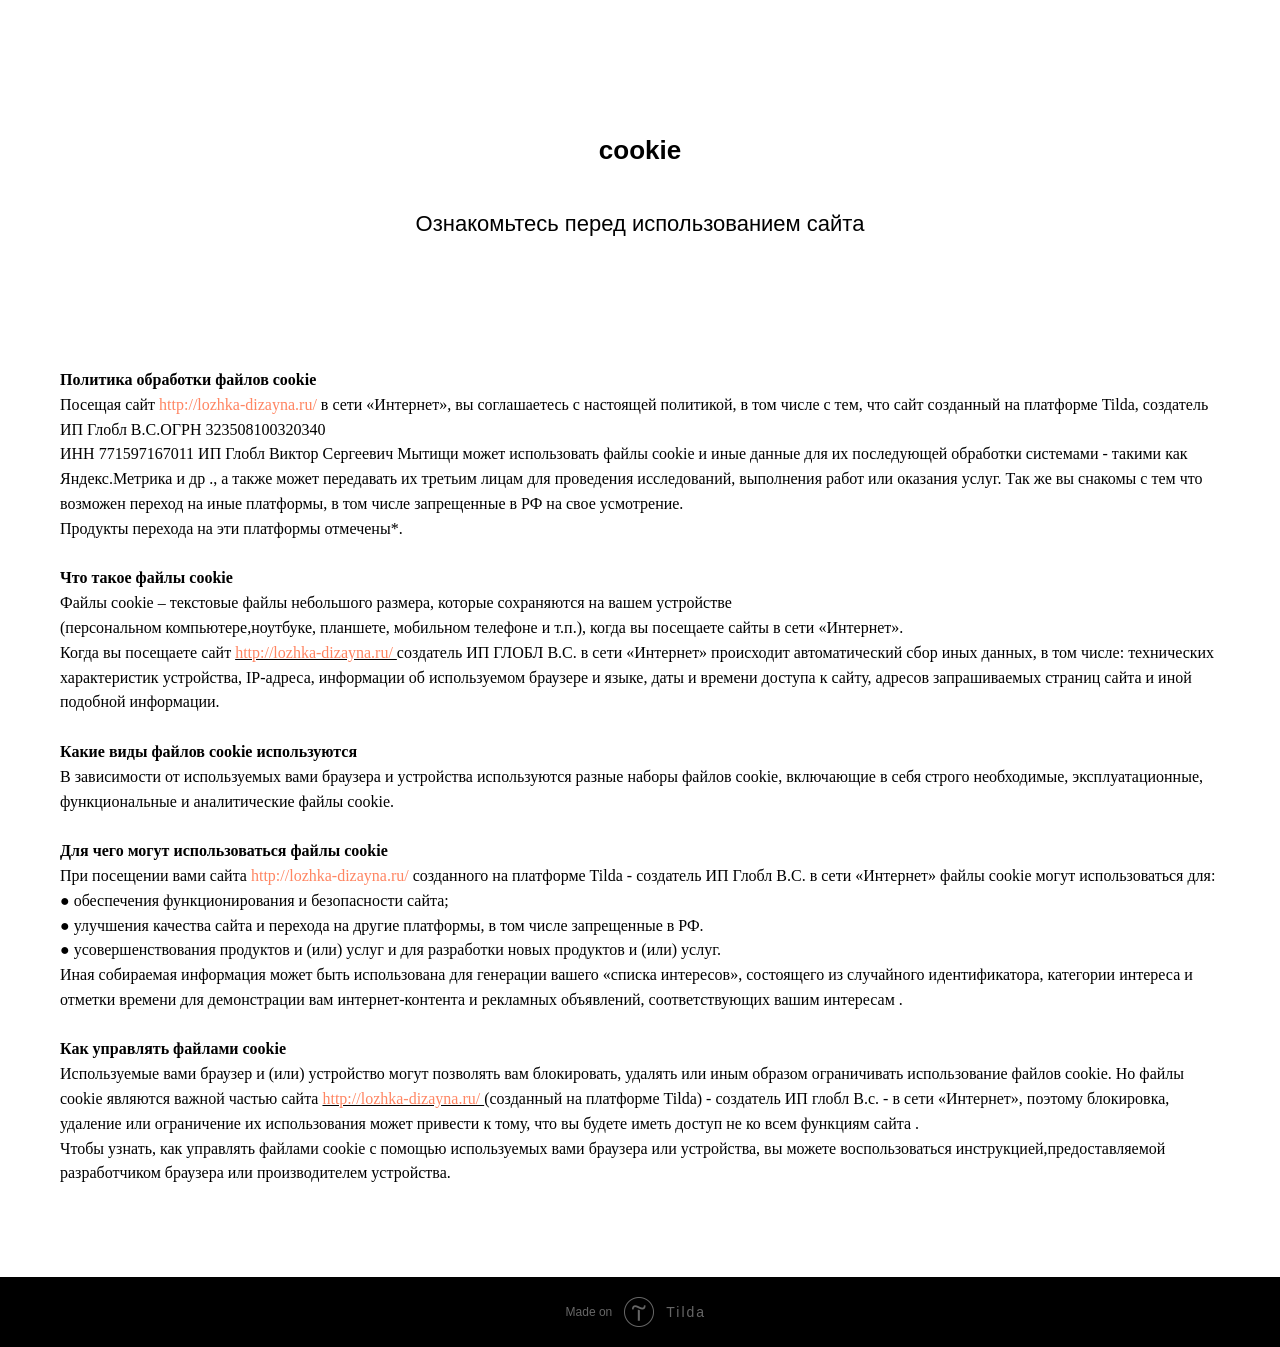
<file: page74343245.html>
<!DOCTYPE html> <html> <head> <meta charset="utf-8" /> <meta http-equiv="Content-Type" content="text/html; charset=utf-8" /> <meta name="viewport" content="width=device-width, initial-scale=1.0" /> <!--metatextblock--> <title>Оферта</title> <meta property="og:url" content="cookie-ld" /> <meta property="og:title" content="Оферта" /> <meta property="og:description" content="" /> <meta property="og:type" content="website" /> <link rel="canonical" href="cookie-ld"> <!--/metatextblock--> <meta name="format-detection" content="telephone=no" /> <meta http-equiv="x-dns-prefetch-control" content="on"> <link rel="dns-prefetch" href="https://ws.tildacdn.com">  <link rel="icon" type="image/png" sizes="32x32" href="images/tild6462-3236-4939-b536-383161353935__vg_logo_reborn-photo.png" media="(prefers-color-scheme: light)"/> <link rel="icon" type="image/png" sizes="32x32" href="images/tild3530-3630-4364-a332-663438316234__vg_logo_reborn-photo.png" media="(prefers-color-scheme: dark)"/> <link rel="apple-touch-icon" type="image/png" href="images/tild3161-3261-4139-a463-636465356439__vg_logo_reborn-photo.png"> <link rel="icon" type="image/png" sizes="192x192" href="images/tild3161-3261-4139-a463-636465356439__vg_logo_reborn-photo.png"> <!-- Assets --> <script src="https://neo.tildacdn.com/js/tilda-fallback-1.0.min.js" async charset="utf-8"></script> <link rel="stylesheet" href="css/tilda-grid-3.0.min.css" type="text/css" media="all" onerror="this.loaderr='y';"/> <link rel="stylesheet" href="css/tilda-blocks-page74343245.min.css?t=1775998218" type="text/css" media="all" onerror="this.loaderr='y';" /> <script nomodule src="js/tilda-polyfill-1.0.min.js" charset="utf-8"></script> <script type="text/javascript">function t_onReady(func) {if(document.readyState!='loading') {func();} else {document.addEventListener('DOMContentLoaded',func);}}
function t_onFuncLoad(funcName,okFunc,time) {if(typeof window[funcName]==='function') {okFunc();} else {setTimeout(function() {t_onFuncLoad(funcName,okFunc,time);},(time||100));}}</script> <script src="js/tilda-scripts-3.0.min.js" charset="utf-8" defer onerror="this.loaderr='y';"></script> <script src="js/tilda-blocks-page74343245.min.js?t=1775998218" charset="utf-8" async onerror="this.loaderr='y';"></script> <script src="js/lazyload-1.3.min.export.js" charset="utf-8" async onerror="this.loaderr='y';"></script> <script src="js/tilda-events-1.0.min.js" charset="utf-8" async onerror="this.loaderr='y';"></script> <script type="text/javascript">window.dataLayer=window.dataLayer||[];</script> <script type="text/javascript">(function() {if((/bot|google|yandex|baidu|bing|msn|duckduckbot|teoma|slurp|crawler|spider|robot|crawling|facebook/i.test(navigator.userAgent))===false&&typeof(sessionStorage)!='undefined'&&sessionStorage.getItem('visited')!=='y'&&document.visibilityState){var style=document.createElement('style');style.type='text/css';style.innerHTML='@media screen and (min-width: 980px) {.t-records {opacity: 0;}.t-records_animated {-webkit-transition: opacity ease-in-out .2s;-moz-transition: opacity ease-in-out .2s;-o-transition: opacity ease-in-out .2s;transition: opacity ease-in-out .2s;}.t-records.t-records_visible {opacity: 1;}}';document.getElementsByTagName('head')[0].appendChild(style);function t_setvisRecs(){var alr=document.querySelectorAll('.t-records');Array.prototype.forEach.call(alr,function(el) {el.classList.add("t-records_animated");});setTimeout(function() {Array.prototype.forEach.call(alr,function(el) {el.classList.add("t-records_visible");});sessionStorage.setItem("visited","y");},400);}
document.addEventListener('DOMContentLoaded',t_setvisRecs);}})();</script></head> <body class="t-body" style="margin:0;"> <!--allrecords--> <div id="allrecords" data-tilda-export="yes" class="t-records" data-hook="blocks-collection-content-node" data-tilda-project-id="14275013" data-tilda-page-id="74343245" data-tilda-page-alias="cookie-ld" data-tilda-formskey="bbba94e0bd92016b56c3e06714275013" data-tilda-cookie="no" data-tilda-lazy="yes" data-tilda-root-zone="com" data-tilda-ts="y" data-tilda-project-country="RU"> <div id="rec1240298781" class="r t-rec t-rec_pt_135 t-rec_pb_90" style="padding-top:135px;padding-bottom:90px; " data-record-type="795"> <!-- T795 --> <div class="t795"> <div class="t-container t-align_center"> <div class="t-col t-col_10 t-prefix_1"> <h1 class="t795__title t-title t-title_xs t-margin_auto" field="title"><div style="font-size: 26px;" data-customstyle="yes">cookie</div></h1> <div class="t795__descr t-descr t-descr_xl t-margin_auto" field="descr"><div style="font-size: 22px;" data-customstyle="yes">Ознакомьтесь перед использованием сайта</div></div> </div> </div> </div> </div> <div id="rec1259059531" class="r t-rec t-rec_pt_30 t-rec_pb_60" style="padding-top:30px;padding-bottom:60px; " data-record-type="106"> <!-- T004 --> <div class="t004"> <div class="t-container "> <div class="t-col t-col_12 "> <div field="text" class="t-text t-text_md "><strong>Политика обработки файлов cookie</strong><br />Посещая сайт <a href="http://lozhka-dizayna.ru/">http://lozhka-dizayna.ru/</a> в сети «Интернет», вы соглашаетесь с настоящей политикой, в том числе с тем, что сайт созданный на платформе Tilda, создатель ИП Глобл В.С.ОГРН 323508100320340<br />ИНН 771597167011 ИП Глобл Виктор Сергеевич Мытищи может использовать файлы cookie и иные данные для их последующей обработки системами - такими как Яндекс.Метрика и др ., а также может передавать их третьим лицам для проведения исследований, выполнения работ или оказания услуг. Так же вы снакомы с тем что возможен переход на иные платформы, в том числе запрещенные в РФ на свое усмотрение.<br />Продукты перехода на эти платформы отмечены*.<br /><br /><p style="text-align: left;"><strong>Что такое файлы cookie</strong></p>Файлы cookie – текстовые файлы небольшого размера, которые сохраняются на вашем устройстве<br />(персональном компьютере,ноутбуке, планшете, мобильном телефоне и т.п.), когда вы посещаете сайты в сети «Интернет».<br />Когда вы посещаете сайт <u><a href="http://victorgloball.ru" target="_blank" rel="noreferrer noopener">http://lozhka-dizayna.ru/ </a></u>создатель ИП ГЛОБЛ В.С. в сети «Интернет» происходит автоматический сбор иных данных, в том числе: технических характеристик устройства, IP-адреса, информации об используемом браузере и языке, даты и времени доступа к сайту, адресов запрашиваемых страниц сайта и иной подобной информации.<br /><br /><strong>Какие виды файлов cookie используются</strong><br />В зависимости от используемых вами браузера и устройства используются разные наборы файлов cookie, включающие в себя строго необходимые, эксплуатационные, функциональные и аналитические файлы cookie.<br /><br /><strong>Для чего могут использоваться файлы cookie</strong><br />При посещении вами сайта <a href="http://lozhka-dizayna.ru/">http://lozhka-dizayna.ru/</a> созданного на платформе Tilda - создатель ИП Глобл В.С. в сети «Интернет» файлы cookie могут использоваться для:<br />● обеспечения функционирования и безопасности сайта;<br />● улучшения качества сайта и перехода на другие платформы, в том числе запрещенные в РФ.<br />● усовершенствования продуктов и (или) услуг и для разработки новых продуктов и (или) услуг.<br />Иная собираемая информация может быть использована для генерации вашего «списка интересов», состоящего из случайного идентификатора, категории интереса и отметки времени для демонстрации вам интернет-контента и рекламных объявлений, соответствующих вашим интересам .<br /><br /><strong>Как управлять файлами cookie</strong><br />Используемые вами браузер и (или) устройство могут позволять вам блокировать, удалять или иным образом ограничивать использование файлов cookie. Но файлы cookie являются важной частью сайта <u><a href="http://victorgloball.ru" target="_blank" rel="noreferrer noopener">http://lozhka-dizayna.ru/ </a></u>(созданный на платформе Tilda) - создатель ИП глобл В.с. - в сети «Интернет», поэтому блокировка, удаление или ограничение их использования может привести к тому, что вы будете иметь доступ не ко всем функциям сайта .<br />Чтобы узнать, как управлять файлами cookie с помощью используемых вами браузера или устройства, вы можете воспользоваться инструкцией,предоставляемой разработчиком браузера или производителем устройства.<br /><br /></div> </div> </div> </div> <style> #rec1259059531 .t-text{font-size:16px;color:#000000;font-family:'TildaSans';}</style> </div> </div> <!--/allrecords--> <!-- Tilda copyright. Don't remove this line --><div class="t-tildalabel " id="tildacopy" data-tilda-sign="14275013#74343245"><a href="https://tilda.cc/" class="t-tildalabel__link"><div class="t-tildalabel__wrapper"><div class="t-tildalabel__txtleft">Made on </div><div class="t-tildalabel__wrapimg"><img src="images/tildacopy.png" class="t-tildalabel__img" fetchpriority="low" alt=""></div><div class="t-tildalabel__txtright">Tilda</div></div></a></div> <!-- Stat --> <script type="text/javascript">if(!window.mainTracker) {window.mainTracker='tilda';}
window.tildastatcookie='no';setTimeout(function(){(function(d,w,k,o,g) {var n=d.getElementsByTagName(o)[0],s=d.createElement(o),f=function(){n.parentNode.insertBefore(s,n);};s.type="text/javascript";s.async=true;s.key=k;s.id="tildastatscript";s.src=g;if(w.opera=="[object Opera]") {d.addEventListener("DOMContentLoaded",f,false);} else {f();}})(document,window,'f93614822402a60e91117752df2b12ec','script','js/tilda-stat-1.0.min.js');},2000);</script> </body> </html>
</file>
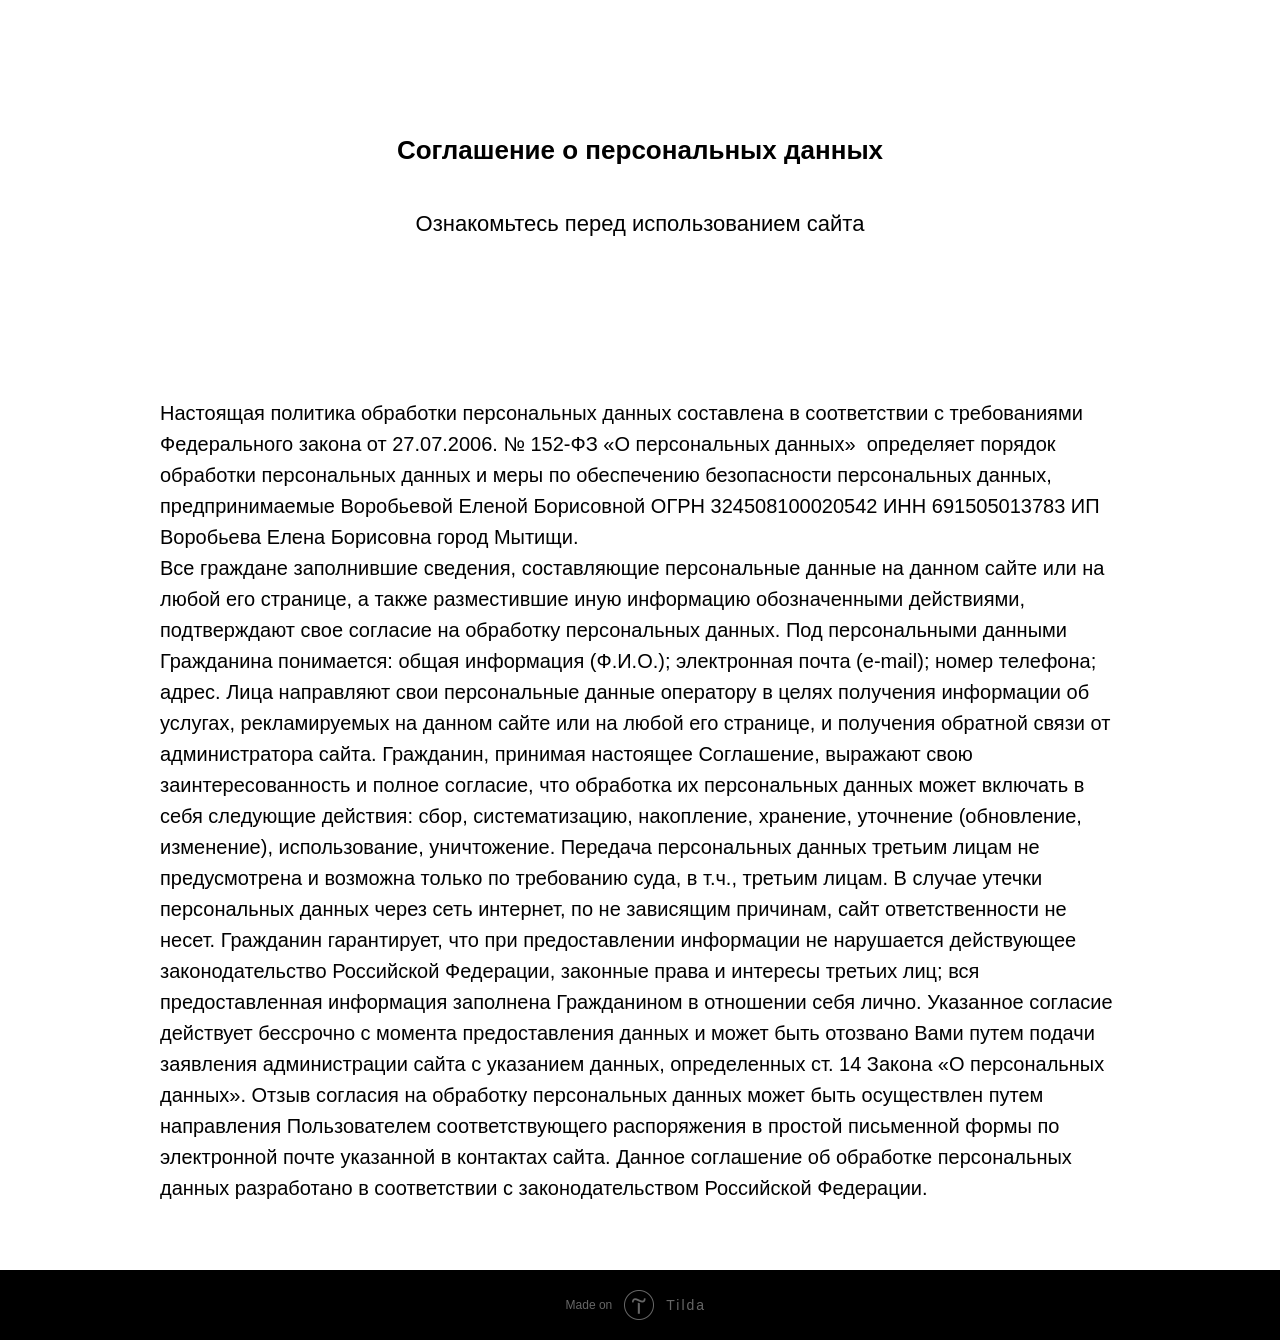
<file: page74571175.html>
<!DOCTYPE html> <html> <head> <meta charset="utf-8" /> <meta http-equiv="Content-Type" content="text/html; charset=utf-8" /> <meta name="viewport" content="width=device-width, initial-scale=1.0" /> <!--metatextblock--> <title> Оферта</title> <meta property="og:url" content="dogovor-ld" /> <meta property="og:title" content=" Оферта" /> <meta property="og:description" content="" /> <meta property="og:type" content="website" /> <link rel="canonical" href="dogovor-ld"> <!--/metatextblock--> <meta name="format-detection" content="telephone=no" /> <meta http-equiv="x-dns-prefetch-control" content="on"> <link rel="dns-prefetch" href="https://ws.tildacdn.com">  <link rel="icon" type="image/png" sizes="32x32" href="images/tild6462-3236-4939-b536-383161353935__vg_logo_reborn-photo.png" media="(prefers-color-scheme: light)"/> <link rel="icon" type="image/png" sizes="32x32" href="images/tild3530-3630-4364-a332-663438316234__vg_logo_reborn-photo.png" media="(prefers-color-scheme: dark)"/> <link rel="apple-touch-icon" type="image/png" href="images/tild3161-3261-4139-a463-636465356439__vg_logo_reborn-photo.png"> <link rel="icon" type="image/png" sizes="192x192" href="images/tild3161-3261-4139-a463-636465356439__vg_logo_reborn-photo.png"> <!-- Assets --> <script src="https://neo.tildacdn.com/js/tilda-fallback-1.0.min.js" async charset="utf-8"></script> <link rel="stylesheet" href="css/tilda-grid-3.0.min.css" type="text/css" media="all" onerror="this.loaderr='y';"/> <link rel="stylesheet" href="css/tilda-blocks-page74571175.min.css?t=1775998218" type="text/css" media="all" onerror="this.loaderr='y';" /> <script nomodule src="js/tilda-polyfill-1.0.min.js" charset="utf-8"></script> <script type="text/javascript">function t_onReady(func) {if(document.readyState!='loading') {func();} else {document.addEventListener('DOMContentLoaded',func);}}
function t_onFuncLoad(funcName,okFunc,time) {if(typeof window[funcName]==='function') {okFunc();} else {setTimeout(function() {t_onFuncLoad(funcName,okFunc,time);},(time||100));}}</script> <script src="js/tilda-scripts-3.0.min.js" charset="utf-8" defer onerror="this.loaderr='y';"></script> <script src="js/tilda-blocks-page74571175.min.js?t=1775998218" charset="utf-8" async onerror="this.loaderr='y';"></script> <script src="js/lazyload-1.3.min.export.js" charset="utf-8" async onerror="this.loaderr='y';"></script> <script src="js/tilda-events-1.0.min.js" charset="utf-8" async onerror="this.loaderr='y';"></script> <script type="text/javascript">window.dataLayer=window.dataLayer||[];</script> <script type="text/javascript">(function() {if((/bot|google|yandex|baidu|bing|msn|duckduckbot|teoma|slurp|crawler|spider|robot|crawling|facebook/i.test(navigator.userAgent))===false&&typeof(sessionStorage)!='undefined'&&sessionStorage.getItem('visited')!=='y'&&document.visibilityState){var style=document.createElement('style');style.type='text/css';style.innerHTML='@media screen and (min-width: 980px) {.t-records {opacity: 0;}.t-records_animated {-webkit-transition: opacity ease-in-out .2s;-moz-transition: opacity ease-in-out .2s;-o-transition: opacity ease-in-out .2s;transition: opacity ease-in-out .2s;}.t-records.t-records_visible {opacity: 1;}}';document.getElementsByTagName('head')[0].appendChild(style);function t_setvisRecs(){var alr=document.querySelectorAll('.t-records');Array.prototype.forEach.call(alr,function(el) {el.classList.add("t-records_animated");});setTimeout(function() {Array.prototype.forEach.call(alr,function(el) {el.classList.add("t-records_visible");});sessionStorage.setItem("visited","y");},400);}
document.addEventListener('DOMContentLoaded',t_setvisRecs);}})();</script></head> <body class="t-body" style="margin:0;"> <!--allrecords--> <div id="allrecords" data-tilda-export="yes" class="t-records" data-hook="blocks-collection-content-node" data-tilda-project-id="14275013" data-tilda-page-id="74571175" data-tilda-page-alias="dogovor-ld" data-tilda-formskey="bbba94e0bd92016b56c3e06714275013" data-tilda-cookie="no" data-tilda-lazy="yes" data-tilda-root-zone="com" data-tilda-ts="y" data-tilda-project-country="RU"> <div id="rec1249661301" class="r t-rec t-rec_pt_135 t-rec_pb_90" style="padding-top:135px;padding-bottom:90px; " data-record-type="795"> <!-- T795 --> <div class="t795"> <div class="t-container t-align_center"> <div class="t-col t-col_10 t-prefix_1"> <h1 class="t795__title t-title t-title_xs t-margin_auto" field="title"><div style="font-size: 26px;" data-customstyle="yes">Соглашение о персональных данных</div></h1> <div class="t795__descr t-descr t-descr_xl t-margin_auto" field="descr"><div style="font-size: 22px;" data-customstyle="yes">Ознакомьтесь перед использованием сайта</div></div> </div> </div> </div> </div> <div id="rec1249661306" class="r t-rec t-rec_pt_60 t-rec_pb_60" style="padding-top:60px;padding-bottom:60px; " data-record-type="106"> <!-- T004 --> <div class="t004"> <div class="t-container "> <div class="t-col t-col_10 t-prefix_1"> <div field="text" class="t-text t-text_md ">Настоящая политика обработки персональных данных составлена в&nbsp;соответствии с&nbsp;требованиями Федерального закона от&nbsp;27.07.2006. №&nbsp;152-ФЗ «О&nbsp;персональных данных» &nbsp;определяет порядок обработки персональных данных и&nbsp;меры по&nbsp;обеспечению безопасности персональных данных, предпринимаемые&nbsp;Воробьевой Еленой Борисовной ОГРН 324508100020542 ИНН 691505013783 ИП Воробьева Елена Борисовна город Мытищи.<br />Все граждане заполнившие сведения, составляющие персональные данные на данном сайте или на любой его странице, а также разместившие иную информацию обозначенными действиями, подтверждают свое согласие на обработку персональных данных. Под персональными данными Гражданина понимается: общая информация (Ф.И.О.); электронная почта (e-mail); номер телефона; адрес. Лица направляют свои персональные данные оператору в целях получения информации об услугах, рекламируемых на данном сайте или на любой его странице, и получения обратной связи от администратора сайта. Гражданин, принимая настоящее Соглашение, выражают свою заинтересованность и полное согласие, что обработка их персональных данных может включать в себя следующие действия: сбор, систематизацию, накопление, хранение, уточнение (обновление, изменение), использование, уничтожение. Передача персональных данных третьим лицам не предусмотрена и возможна только по требованию суда, в т.ч., третьим лицам. В случае утечки персональных данных через сеть интернет, по не зависящим причинам, сайт ответственности не несет. Гражданин гарантирует, что при предоставлении информации не нарушается действующее законодательство Российской Федерации, законные права и интересы третьих лиц; вся предоставленная информация заполнена Гражданином в отношении себя лично. Указанное согласие действует бессрочно с момента предоставления данных и может быть отозвано Вами путем подачи заявления администрации сайта с указанием данных, определенных ст. 14 Закона «О персональных данных». Отзыв согласия на обработку персональных данных может быть осуществлен путем направления Пользователем соответствующего распоряжения в простой письменной формы по электронной почте указанной в контактах сайта. Данное соглашение об обработке персональных данных разработано в соответствии с законодательством Российской Федерации.</div> </div> </div> </div> </div> </div> <!--/allrecords--> <!-- Tilda copyright. Don't remove this line --><div class="t-tildalabel " id="tildacopy" data-tilda-sign="14275013#74571175"><a href="https://tilda.cc/" class="t-tildalabel__link"><div class="t-tildalabel__wrapper"><div class="t-tildalabel__txtleft">Made on </div><div class="t-tildalabel__wrapimg"><img src="images/tildacopy.png" class="t-tildalabel__img" fetchpriority="low" alt=""></div><div class="t-tildalabel__txtright">Tilda</div></div></a></div> <!-- Stat --> <script type="text/javascript">if(!window.mainTracker) {window.mainTracker='tilda';}
window.tildastatcookie='no';setTimeout(function(){(function(d,w,k,o,g) {var n=d.getElementsByTagName(o)[0],s=d.createElement(o),f=function(){n.parentNode.insertBefore(s,n);};s.type="text/javascript";s.async=true;s.key=k;s.id="tildastatscript";s.src=g;if(w.opera=="[object Opera]") {d.addEventListener("DOMContentLoaded",f,false);} else {f();}})(document,window,'f93614822402a60e91117752df2b12ec','script','js/tilda-stat-1.0.min.js');},2000);</script> </body> </html>
</file>
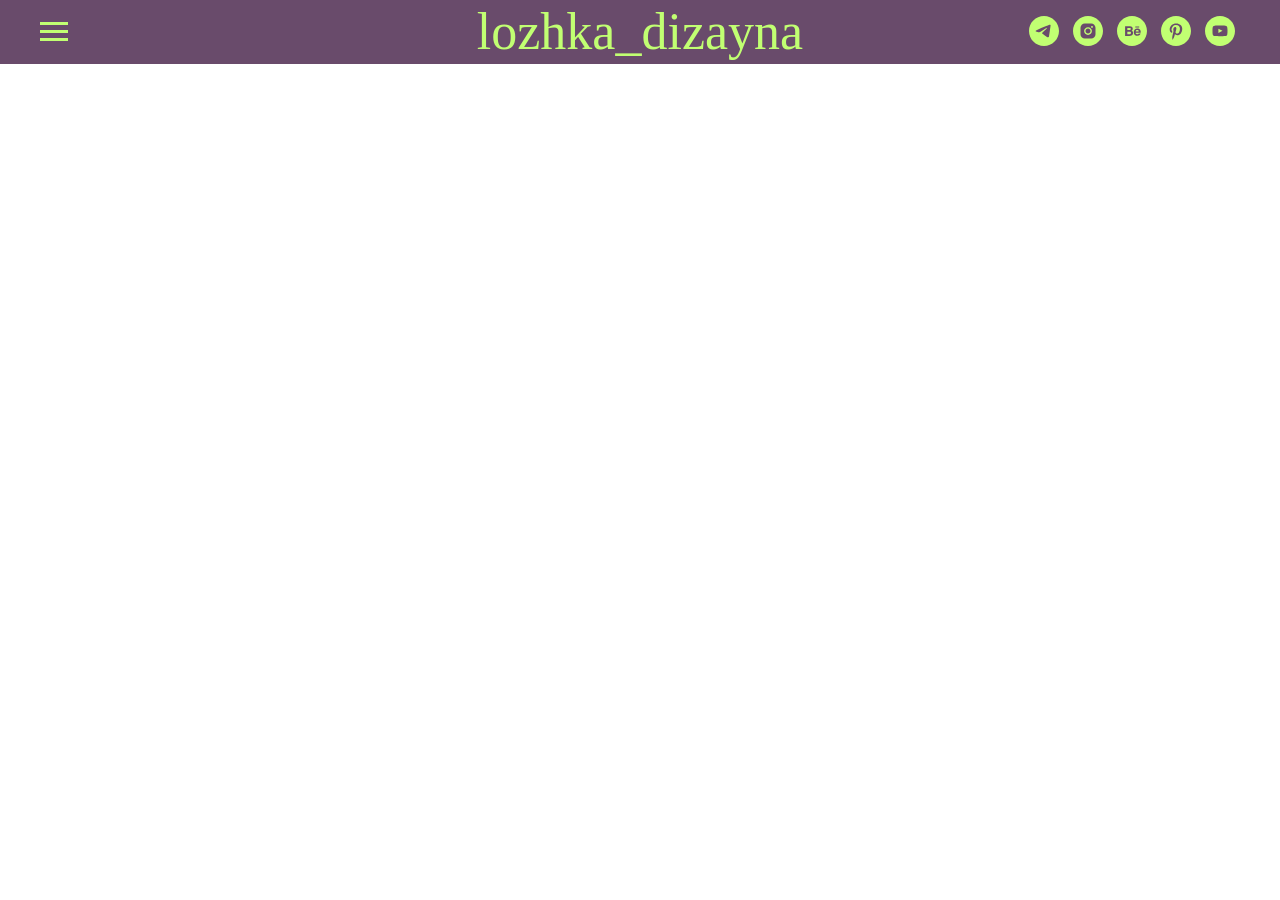
<file: page74572335.html>
<!DOCTYPE html> <html> <head> <meta charset="utf-8" /> <meta http-equiv="Content-Type" content="text/html; charset=utf-8" /> <meta name="viewport" content="width=device-width, initial-scale=1.0" /> <!--metatextblock--> <title>Header</title> <meta property="og:url" content="menu-ld" /> <meta property="og:title" content="Header" /> <meta property="og:description" content="" /> <meta property="og:type" content="website" /> <link rel="canonical" href="menu-ld"> <!--/metatextblock--> <meta name="format-detection" content="telephone=no" /> <meta http-equiv="x-dns-prefetch-control" content="on"> <link rel="dns-prefetch" href="https://ws.tildacdn.com">  <link rel="icon" type="image/png" sizes="32x32" href="images/tild6462-3236-4939-b536-383161353935__vg_logo_reborn-photo.png" media="(prefers-color-scheme: light)"/> <link rel="icon" type="image/png" sizes="32x32" href="images/tild3530-3630-4364-a332-663438316234__vg_logo_reborn-photo.png" media="(prefers-color-scheme: dark)"/> <link rel="apple-touch-icon" type="image/png" href="images/tild3161-3261-4139-a463-636465356439__vg_logo_reborn-photo.png"> <link rel="icon" type="image/png" sizes="192x192" href="images/tild3161-3261-4139-a463-636465356439__vg_logo_reborn-photo.png"> <!-- Assets --> <script src="https://neo.tildacdn.com/js/tilda-fallback-1.0.min.js" async charset="utf-8"></script> <link rel="stylesheet" href="css/tilda-grid-3.0.min.css" type="text/css" media="all" onerror="this.loaderr='y';"/> <link rel="stylesheet" href="css/tilda-blocks-page74572335.min.css?t=1775998218" type="text/css" media="all" onerror="this.loaderr='y';" /> <link rel="stylesheet" href="css/tilda-menu-widgeticons-1.0.min.css" type="text/css" media="all" onerror="this.loaderr='y';" /> <script nomodule src="js/tilda-polyfill-1.0.min.js" charset="utf-8"></script> <script type="text/javascript">function t_onReady(func) {if(document.readyState!='loading') {func();} else {document.addEventListener('DOMContentLoaded',func);}}
function t_onFuncLoad(funcName,okFunc,time) {if(typeof window[funcName]==='function') {okFunc();} else {setTimeout(function() {t_onFuncLoad(funcName,okFunc,time);},(time||100));}}</script> <script src="js/tilda-scripts-3.0.min.js" charset="utf-8" defer onerror="this.loaderr='y';"></script> <script src="js/tilda-blocks-page74572335.min.js?t=1775998218" charset="utf-8" async onerror="this.loaderr='y';"></script> <script src="js/lazyload-1.3.min.export.js" charset="utf-8" async onerror="this.loaderr='y';"></script> <script src="js/tilda-menu-1.0.min.js" charset="utf-8" async onerror="this.loaderr='y';"></script> <script src="js/tilda-menu-widgeticons-1.0.min.js" charset="utf-8" async onerror="this.loaderr='y';"></script> <script src="js/tilda-skiplink-1.0.min.js" charset="utf-8" async onerror="this.loaderr='y';"></script> <script src="js/tilda-events-1.0.min.js" charset="utf-8" async onerror="this.loaderr='y';"></script> <script type="text/javascript">window.dataLayer=window.dataLayer||[];</script> <script type="text/javascript">(function() {if((/bot|google|yandex|baidu|bing|msn|duckduckbot|teoma|slurp|crawler|spider|robot|crawling|facebook/i.test(navigator.userAgent))===false&&typeof(sessionStorage)!='undefined'&&sessionStorage.getItem('visited')!=='y'&&document.visibilityState){var style=document.createElement('style');style.type='text/css';style.innerHTML='@media screen and (min-width: 980px) {.t-records {opacity: 0;}.t-records_animated {-webkit-transition: opacity ease-in-out .2s;-moz-transition: opacity ease-in-out .2s;-o-transition: opacity ease-in-out .2s;transition: opacity ease-in-out .2s;}.t-records.t-records_visible {opacity: 1;}}';document.getElementsByTagName('head')[0].appendChild(style);function t_setvisRecs(){var alr=document.querySelectorAll('.t-records');Array.prototype.forEach.call(alr,function(el) {el.classList.add("t-records_animated");});setTimeout(function() {Array.prototype.forEach.call(alr,function(el) {el.classList.add("t-records_visible");});sessionStorage.setItem("visited","y");},400);}
document.addEventListener('DOMContentLoaded',t_setvisRecs);}})();</script></head> <body class="t-body" style="margin:0;"> <!--allrecords--> <div id="allrecords" data-tilda-export="yes" class="t-records" data-hook="blocks-collection-content-node" data-tilda-project-id="14275013" data-tilda-page-id="74572335" data-tilda-page-alias="menu-ld" data-tilda-formskey="bbba94e0bd92016b56c3e06714275013" data-tilda-cookie="no" data-tilda-lazy="yes" data-tilda-root-zone="com" data-tilda-ts="y" data-tilda-project-country="RU"> <div id="rec1249712686" class="r t-rec t-rec_pt_0 t-rec_pb_0" style="padding-top:0px;padding-bottom:0px; " data-animationappear="off" data-record-type="451"> <!-- T451 --> <div id="nav1249712686marker"></div> <div id="nav1249712686" class="t451" data-menu="yes"> <div class="t451__container t451__panel " data-appearoffset="" style=""> <div class="t451__container__bg" style="background-color: rgba(105,75,107,1);" data-bgcolor-hex="#694b6b" data-bgcolor-rgba="rgba(105,75,107,1)" data-navmarker="nav1249712686marker" data-appearoffset="" data-bgopacity="1" data-menushadow="" data-menushadow-css=""></div> <div class="t451__menu__content "> <div class="t451__burger-wrapper__mobile"> <button type="button"
class="t-menuburger t-menuburger_first "
aria-label="Навигационное меню"
aria-expanded="false"> <span style="background-color:#c1ff72;"></span> <span style="background-color:#c1ff72;"></span> <span style="background-color:#c1ff72;"></span> <span style="background-color:#c1ff72;"></span> </button> <script>function t_menuburger_init(recid) {var rec=document.querySelector('#rec' + recid);if(!rec) return;var burger=rec.querySelector('.t-menuburger');if(!burger) return;var isSecondStyle=burger.classList.contains('t-menuburger_second');if(isSecondStyle&&!window.isMobile&&!('ontouchend' in document)) {burger.addEventListener('mouseenter',function() {if(burger.classList.contains('t-menuburger-opened')) return;burger.classList.remove('t-menuburger-unhovered');burger.classList.add('t-menuburger-hovered');});burger.addEventListener('mouseleave',function() {if(burger.classList.contains('t-menuburger-opened')) return;burger.classList.remove('t-menuburger-hovered');burger.classList.add('t-menuburger-unhovered');setTimeout(function() {burger.classList.remove('t-menuburger-unhovered');},300);});}
burger.addEventListener('click',function() {if(!burger.closest('.tmenu-mobile')&&!burger.closest('.t450__burger_container')&&!burger.closest('.t466__container')&&!burger.closest('.t204__burger')&&!burger.closest('.t199__js__menu-toggler')) {burger.classList.toggle('t-menuburger-opened');burger.classList.remove('t-menuburger-unhovered');}});var menu=rec.querySelector('[data-menu="yes"]');if(!menu) return;var menuLinks=menu.querySelectorAll('.t-menu__link-item');var submenuClassList=['t978__menu-link_hook','t978__tm-link','t966__tm-link','t794__tm-link','t-menusub__target-link'];Array.prototype.forEach.call(menuLinks,function(link) {link.addEventListener('click',function() {var isSubmenuHook=submenuClassList.some(function(submenuClass) {return link.classList.contains(submenuClass);});if(isSubmenuHook) return;burger.classList.remove('t-menuburger-opened');});});menu.addEventListener('clickedAnchorInTooltipMenu',function() {burger.classList.remove('t-menuburger-opened');});}
t_onReady(function() {t_onFuncLoad('t_menuburger_init',function(){t_menuburger_init('1249712686');});});</script> <style>.t-menuburger{position:relative;flex-shrink:0;width:28px;height:20px;padding:0;border:none;background-color:transparent;outline:none;-webkit-transform:rotate(0deg);transform:rotate(0deg);transition:transform .5s ease-in-out;cursor:pointer;z-index:999;}.t-menuburger span{display:block;position:absolute;width:100%;opacity:1;left:0;-webkit-transform:rotate(0deg);transform:rotate(0deg);transition:.25s ease-in-out;height:3px;background-color:#000;}.t-menuburger span:nth-child(1){top:0px;}.t-menuburger span:nth-child(2),.t-menuburger span:nth-child(3){top:8px;}.t-menuburger span:nth-child(4){top:16px;}.t-menuburger__big{width:42px;height:32px;}.t-menuburger__big span{height:5px;}.t-menuburger__big span:nth-child(2),.t-menuburger__big span:nth-child(3){top:13px;}.t-menuburger__big span:nth-child(4){top:26px;}.t-menuburger__small{width:22px;height:14px;}.t-menuburger__small span{height:2px;}.t-menuburger__small span:nth-child(2),.t-menuburger__small span:nth-child(3){top:6px;}.t-menuburger__small span:nth-child(4){top:12px;}.t-menuburger-opened span:nth-child(1){top:8px;width:0%;left:50%;}.t-menuburger-opened span:nth-child(2){-webkit-transform:rotate(45deg);transform:rotate(45deg);}.t-menuburger-opened span:nth-child(3){-webkit-transform:rotate(-45deg);transform:rotate(-45deg);}.t-menuburger-opened span:nth-child(4){top:8px;width:0%;left:50%;}.t-menuburger-opened.t-menuburger__big span:nth-child(1){top:6px;}.t-menuburger-opened.t-menuburger__big span:nth-child(4){top:18px;}.t-menuburger-opened.t-menuburger__small span:nth-child(1),.t-menuburger-opened.t-menuburger__small span:nth-child(4){top:6px;}@media (hover),(min-width:0\0){.t-menuburger_first:hover span:nth-child(1){transform:translateY(1px);}.t-menuburger_first:hover span:nth-child(4){transform:translateY(-1px);}.t-menuburger_first.t-menuburger__big:hover span:nth-child(1){transform:translateY(3px);}.t-menuburger_first.t-menuburger__big:hover span:nth-child(4){transform:translateY(-3px);}}.t-menuburger_second span:nth-child(2),.t-menuburger_second span:nth-child(3){width:80%;left:20%;right:0;}@media (hover),(min-width:0\0){.t-menuburger_second.t-menuburger-hovered span:nth-child(2),.t-menuburger_second.t-menuburger-hovered span:nth-child(3){animation:t-menuburger-anim 0.3s ease-out normal forwards;}.t-menuburger_second.t-menuburger-unhovered span:nth-child(2),.t-menuburger_second.t-menuburger-unhovered span:nth-child(3){animation:t-menuburger-anim2 0.3s ease-out normal forwards;}}.t-menuburger_second.t-menuburger-opened span:nth-child(2),.t-menuburger_second.t-menuburger-opened span:nth-child(3){left:0;right:0;width:100%!important;}.t-menuburger_third span:nth-child(4){width:70%;left:unset;right:0;}@media (hover),(min-width:0\0){.t-menuburger_third:not(.t-menuburger-opened):hover span:nth-child(4){width:100%;}}.t-menuburger_third.t-menuburger-opened span:nth-child(4){width:0!important;right:50%;}.t-menuburger_fourth{height:12px;}.t-menuburger_fourth.t-menuburger__small{height:8px;}.t-menuburger_fourth.t-menuburger__big{height:18px;}.t-menuburger_fourth span:nth-child(2),.t-menuburger_fourth span:nth-child(3){top:4px;opacity:0;}.t-menuburger_fourth span:nth-child(4){top:8px;}.t-menuburger_fourth.t-menuburger__small span:nth-child(2),.t-menuburger_fourth.t-menuburger__small span:nth-child(3){top:3px;}.t-menuburger_fourth.t-menuburger__small span:nth-child(4){top:6px;}.t-menuburger_fourth.t-menuburger__small span:nth-child(2),.t-menuburger_fourth.t-menuburger__small span:nth-child(3){top:3px;}.t-menuburger_fourth.t-menuburger__small span:nth-child(4){top:6px;}.t-menuburger_fourth.t-menuburger__big span:nth-child(2),.t-menuburger_fourth.t-menuburger__big span:nth-child(3){top:6px;}.t-menuburger_fourth.t-menuburger__big span:nth-child(4){top:12px;}@media (hover),(min-width:0\0){.t-menuburger_fourth:not(.t-menuburger-opened):hover span:nth-child(1){transform:translateY(1px);}.t-menuburger_fourth:not(.t-menuburger-opened):hover span:nth-child(4){transform:translateY(-1px);}.t-menuburger_fourth.t-menuburger__big:not(.t-menuburger-opened):hover span:nth-child(1){transform:translateY(3px);}.t-menuburger_fourth.t-menuburger__big:not(.t-menuburger-opened):hover span:nth-child(4){transform:translateY(-3px);}}.t-menuburger_fourth.t-menuburger-opened span:nth-child(1),.t-menuburger_fourth.t-menuburger-opened span:nth-child(4){top:4px;}.t-menuburger_fourth.t-menuburger-opened span:nth-child(2),.t-menuburger_fourth.t-menuburger-opened span:nth-child(3){opacity:1;}@keyframes t-menuburger-anim{0%{width:80%;left:20%;right:0;}50%{width:100%;left:0;right:0;}100%{width:80%;left:0;right:20%;}}@keyframes t-menuburger-anim2{0%{width:80%;left:0;}50%{width:100%;right:0;left:0;}100%{width:80%;left:20%;right:0;}}</style> </div> <div class="t451__leftside t451__side t451__side_burger"> <button type="button"
class="t-menuburger t-menuburger_first "
aria-label="Навигационное меню"
aria-expanded="false"> <span style="background-color:#c1ff72;"></span> <span style="background-color:#c1ff72;"></span> <span style="background-color:#c1ff72;"></span> <span style="background-color:#c1ff72;"></span> </button> <script>function t_menuburger_init(recid) {var rec=document.querySelector('#rec' + recid);if(!rec) return;var burger=rec.querySelector('.t-menuburger');if(!burger) return;var isSecondStyle=burger.classList.contains('t-menuburger_second');if(isSecondStyle&&!window.isMobile&&!('ontouchend' in document)) {burger.addEventListener('mouseenter',function() {if(burger.classList.contains('t-menuburger-opened')) return;burger.classList.remove('t-menuburger-unhovered');burger.classList.add('t-menuburger-hovered');});burger.addEventListener('mouseleave',function() {if(burger.classList.contains('t-menuburger-opened')) return;burger.classList.remove('t-menuburger-hovered');burger.classList.add('t-menuburger-unhovered');setTimeout(function() {burger.classList.remove('t-menuburger-unhovered');},300);});}
burger.addEventListener('click',function() {if(!burger.closest('.tmenu-mobile')&&!burger.closest('.t450__burger_container')&&!burger.closest('.t466__container')&&!burger.closest('.t204__burger')&&!burger.closest('.t199__js__menu-toggler')) {burger.classList.toggle('t-menuburger-opened');burger.classList.remove('t-menuburger-unhovered');}});var menu=rec.querySelector('[data-menu="yes"]');if(!menu) return;var menuLinks=menu.querySelectorAll('.t-menu__link-item');var submenuClassList=['t978__menu-link_hook','t978__tm-link','t966__tm-link','t794__tm-link','t-menusub__target-link'];Array.prototype.forEach.call(menuLinks,function(link) {link.addEventListener('click',function() {var isSubmenuHook=submenuClassList.some(function(submenuClass) {return link.classList.contains(submenuClass);});if(isSubmenuHook) return;burger.classList.remove('t-menuburger-opened');});});menu.addEventListener('clickedAnchorInTooltipMenu',function() {burger.classList.remove('t-menuburger-opened');});}
t_onReady(function() {t_onFuncLoad('t_menuburger_init',function(){t_menuburger_init('1249712686');});});</script> <style>.t-menuburger{position:relative;flex-shrink:0;width:28px;height:20px;padding:0;border:none;background-color:transparent;outline:none;-webkit-transform:rotate(0deg);transform:rotate(0deg);transition:transform .5s ease-in-out;cursor:pointer;z-index:999;}.t-menuburger span{display:block;position:absolute;width:100%;opacity:1;left:0;-webkit-transform:rotate(0deg);transform:rotate(0deg);transition:.25s ease-in-out;height:3px;background-color:#000;}.t-menuburger span:nth-child(1){top:0px;}.t-menuburger span:nth-child(2),.t-menuburger span:nth-child(3){top:8px;}.t-menuburger span:nth-child(4){top:16px;}.t-menuburger__big{width:42px;height:32px;}.t-menuburger__big span{height:5px;}.t-menuburger__big span:nth-child(2),.t-menuburger__big span:nth-child(3){top:13px;}.t-menuburger__big span:nth-child(4){top:26px;}.t-menuburger__small{width:22px;height:14px;}.t-menuburger__small span{height:2px;}.t-menuburger__small span:nth-child(2),.t-menuburger__small span:nth-child(3){top:6px;}.t-menuburger__small span:nth-child(4){top:12px;}.t-menuburger-opened span:nth-child(1){top:8px;width:0%;left:50%;}.t-menuburger-opened span:nth-child(2){-webkit-transform:rotate(45deg);transform:rotate(45deg);}.t-menuburger-opened span:nth-child(3){-webkit-transform:rotate(-45deg);transform:rotate(-45deg);}.t-menuburger-opened span:nth-child(4){top:8px;width:0%;left:50%;}.t-menuburger-opened.t-menuburger__big span:nth-child(1){top:6px;}.t-menuburger-opened.t-menuburger__big span:nth-child(4){top:18px;}.t-menuburger-opened.t-menuburger__small span:nth-child(1),.t-menuburger-opened.t-menuburger__small span:nth-child(4){top:6px;}@media (hover),(min-width:0\0){.t-menuburger_first:hover span:nth-child(1){transform:translateY(1px);}.t-menuburger_first:hover span:nth-child(4){transform:translateY(-1px);}.t-menuburger_first.t-menuburger__big:hover span:nth-child(1){transform:translateY(3px);}.t-menuburger_first.t-menuburger__big:hover span:nth-child(4){transform:translateY(-3px);}}.t-menuburger_second span:nth-child(2),.t-menuburger_second span:nth-child(3){width:80%;left:20%;right:0;}@media (hover),(min-width:0\0){.t-menuburger_second.t-menuburger-hovered span:nth-child(2),.t-menuburger_second.t-menuburger-hovered span:nth-child(3){animation:t-menuburger-anim 0.3s ease-out normal forwards;}.t-menuburger_second.t-menuburger-unhovered span:nth-child(2),.t-menuburger_second.t-menuburger-unhovered span:nth-child(3){animation:t-menuburger-anim2 0.3s ease-out normal forwards;}}.t-menuburger_second.t-menuburger-opened span:nth-child(2),.t-menuburger_second.t-menuburger-opened span:nth-child(3){left:0;right:0;width:100%!important;}.t-menuburger_third span:nth-child(4){width:70%;left:unset;right:0;}@media (hover),(min-width:0\0){.t-menuburger_third:not(.t-menuburger-opened):hover span:nth-child(4){width:100%;}}.t-menuburger_third.t-menuburger-opened span:nth-child(4){width:0!important;right:50%;}.t-menuburger_fourth{height:12px;}.t-menuburger_fourth.t-menuburger__small{height:8px;}.t-menuburger_fourth.t-menuburger__big{height:18px;}.t-menuburger_fourth span:nth-child(2),.t-menuburger_fourth span:nth-child(3){top:4px;opacity:0;}.t-menuburger_fourth span:nth-child(4){top:8px;}.t-menuburger_fourth.t-menuburger__small span:nth-child(2),.t-menuburger_fourth.t-menuburger__small span:nth-child(3){top:3px;}.t-menuburger_fourth.t-menuburger__small span:nth-child(4){top:6px;}.t-menuburger_fourth.t-menuburger__small span:nth-child(2),.t-menuburger_fourth.t-menuburger__small span:nth-child(3){top:3px;}.t-menuburger_fourth.t-menuburger__small span:nth-child(4){top:6px;}.t-menuburger_fourth.t-menuburger__big span:nth-child(2),.t-menuburger_fourth.t-menuburger__big span:nth-child(3){top:6px;}.t-menuburger_fourth.t-menuburger__big span:nth-child(4){top:12px;}@media (hover),(min-width:0\0){.t-menuburger_fourth:not(.t-menuburger-opened):hover span:nth-child(1){transform:translateY(1px);}.t-menuburger_fourth:not(.t-menuburger-opened):hover span:nth-child(4){transform:translateY(-1px);}.t-menuburger_fourth.t-menuburger__big:not(.t-menuburger-opened):hover span:nth-child(1){transform:translateY(3px);}.t-menuburger_fourth.t-menuburger__big:not(.t-menuburger-opened):hover span:nth-child(4){transform:translateY(-3px);}}.t-menuburger_fourth.t-menuburger-opened span:nth-child(1),.t-menuburger_fourth.t-menuburger-opened span:nth-child(4){top:4px;}.t-menuburger_fourth.t-menuburger-opened span:nth-child(2),.t-menuburger_fourth.t-menuburger-opened span:nth-child(3){opacity:1;}@keyframes t-menuburger-anim{0%{width:80%;left:20%;right:0;}50%{width:100%;left:0;right:0;}100%{width:80%;left:0;right:20%;}}@keyframes t-menuburger-anim2{0%{width:80%;left:0;}50%{width:100%;right:0;left:0;}100%{width:80%;left:20%;right:0;}}</style> </div> <div class="t451__centerside t451__side"> <div class="t451__logo__container t451__textlogo__container"> <div class="t451__logo__content"> <a class="t451__logo" href="http://tilda.cc"> <div field="title" class="t-heading t-heading_xs"><div style="font-size: 52px;" data-customstyle="yes"><p style="text-align: center;">lozhka_dizayna</p></div></div> </a> </div> </div> </div> <div class="t451__rightside t451__side t451__side_socials"> <div class="t-sociallinks"> <ul role="list" class="t-sociallinks__wrapper" aria-label="Соц. сети"> <!-- new soclinks --><li class="t-sociallinks__item t-sociallinks__item_telegram"><a href="t.me/lozhka_dizayna" target="_blank" rel="nofollow" aria-label="telegram" style="width: 30px; height: 30px;"><svg class="t-sociallinks__svg" role="presentation" width=30px height=30px viewBox="0 0 100 100" fill="none"
xmlns="http://www.w3.org/2000/svg"> <path fill-rule="evenodd" clip-rule="evenodd"
d="M50 100c27.614 0 50-22.386 50-50S77.614 0 50 0 0 22.386 0 50s22.386 50 50 50Zm21.977-68.056c.386-4.38-4.24-2.576-4.24-2.576-3.415 1.414-6.937 2.85-10.497 4.302-11.04 4.503-22.444 9.155-32.159 13.734-5.268 1.932-2.184 3.864-2.184 3.864l8.351 2.577c3.855 1.16 5.91-.129 5.91-.129l17.988-12.238c6.424-4.38 4.882-.773 3.34.773l-13.49 12.882c-2.056 1.804-1.028 3.35-.129 4.123 2.55 2.249 8.82 6.364 11.557 8.16.712.467 1.185.778 1.292.858.642.515 4.111 2.834 6.424 2.319 2.313-.516 2.57-3.479 2.57-3.479l3.083-20.226c.462-3.511.993-6.886 1.417-9.582.4-2.546.705-4.485.767-5.362Z"
fill="#c1ff72" /> </svg></a></li>&nbsp;<li class="t-sociallinks__item t-sociallinks__item_instagram"><a href="https://www.instagram.com/lozhka_dizayna/" target="_blank" rel="nofollow" aria-label="instagram" style="width: 30px; height: 30px;"><svg class="t-sociallinks__svg" role="presentation" width=30px height=30px viewBox="0 0 100 100" fill="none" xmlns="http://www.w3.org/2000/svg"> <path fill-rule="evenodd" clip-rule="evenodd" d="M50 100C77.6142 100 100 77.6142 100 50C100 22.3858 77.6142 0 50 0C22.3858 0 0 22.3858 0 50C0 77.6142 22.3858 100 50 100ZM25 39.3918C25 31.4558 31.4566 25 39.3918 25H60.6082C68.5442 25 75 31.4566 75 39.3918V60.8028C75 68.738 68.5442 75.1946 60.6082 75.1946H39.3918C31.4558 75.1946 25 68.738 25 60.8028V39.3918ZM36.9883 50.0054C36.9883 42.8847 42.8438 37.0922 50.0397 37.0922C57.2356 37.0922 63.0911 42.8847 63.0911 50.0054C63.0911 57.1252 57.2356 62.9177 50.0397 62.9177C42.843 62.9177 36.9883 57.1252 36.9883 50.0054ZM41.7422 50.0054C41.7422 54.5033 45.4641 58.1638 50.0397 58.1638C54.6153 58.1638 58.3372 54.5041 58.3372 50.0054C58.3372 45.5066 54.6145 41.8469 50.0397 41.8469C45.4641 41.8469 41.7422 45.5066 41.7422 50.0054ZM63.3248 39.6355C65.0208 39.6355 66.3956 38.2606 66.3956 36.5646C66.3956 34.8687 65.0208 33.4938 63.3248 33.4938C61.6288 33.4938 60.2539 34.8687 60.2539 36.5646C60.2539 38.2606 61.6288 39.6355 63.3248 39.6355Z" fill="#c1ff72"/> </svg></a></li>&nbsp;<li class="t-sociallinks__item t-sociallinks__item_behance"><a href="https://www.behance.net/lozhka_dizayna" target="_blank" rel="nofollow" aria-label="behance" style="width: 30px; height: 30px;"><svg class="t-sociallinks__svg" role="presentation" width=30px height=30px viewBox="0 0 100 100" fill="none" xmlns="http://www.w3.org/2000/svg"> <path fill-rule="evenodd" clip-rule="evenodd" d="M50 100c27.6142 0 50-22.3858 50-50S77.6142 0 50 0 0 22.3858 0 50s22.3858 50 50 50Zm-1.4722-51.0072c1.0869-.5533 1.9078-1.167 2.4634-1.8412.9991-1.2023 1.4951-2.7852 1.4951-4.7637 0-1.9173-.4897-3.5669-1.4794-4.9411-1.6488-2.2414-4.4411-3.3824-8.38-3.4468H27v32.3572h14.5721c1.6395 0 3.162-.1468 4.5683-.4371 1.4017-.2904 2.6212-.8327 3.6517-1.6246.915-.6843 1.6763-1.5343 2.2892-2.5412.9638-1.5217 1.4378-3.2435 1.4378-5.1631 0-1.8561-.4207-3.4374-1.2612-4.7394-.835-1.3067-2.0836-2.2555-3.7301-2.859Zm-14.066-9.3729h6.0226c1.5476 0 2.8229.1719 3.8196.5062 1.1599.4803 1.7383 1.4794 1.7383 2.9846 0 1.3624-.4363 2.3112-1.3122 2.8449-.8766.5344-2.0138.8021-3.4209.8021h-6.8474v-7.1378Zm10.1153 20.5507c-.7848.3838-1.8717.5674-3.2765.5674h-6.838v-8.6233h6.9455c1.3867.0133 2.469.1938 3.2357.5486 1.371.6239 2.0577 1.7854 2.0577 3.4664 0 1.9926-.7094 3.3354-2.1244 4.0409Zm29.3836-24.827v3.2365H60.9299v-3.2365h13.0308Zm2.9849 10.7282c.9504 1.3797 1.5625 2.976 1.8474 4.7936.1578 1.0587.2284 2.5945.1994 4.602H62.1169c.0934 2.3293.897 3.9585 2.4227 4.8901.9197.5847 2.0349.8703 3.3408.8703 1.3766 0 2.4988-.3484 3.3629-1.0634.4709-.379.886-.9143 1.2447-1.59h6.1857c-.1616 1.3758-.9064 2.7712-2.2453 4.1893-2.0734 2.2539-4.9819 3.384-8.7167 3.384-3.085 0-5.8044-.9527-8.165-2.8519-2.3521-1.9063-3.534-4.9968-3.534-9.285 0-4.0205 1.0611-7.0985 3.1894-9.2402 2.1363-2.1464 4.8933-3.2145 8.2922-3.2145 2.0146 0 3.8298.3602 5.4504 1.0838 1.6151.7244 2.9493 1.8647 4.0009 3.4319Zm-13.0669 1.8098c-.8609.8789-1.3961 2.075-1.6159 3.5881h10.4426c-.1138-1.6104-.6514-2.83-1.6199-3.6627-.9606-.8358-2.1597-1.2549-3.5912-1.2549-1.5578 0-2.7609.4481-3.6156 1.3295Z" fill="#c1ff72"/> </svg></a></li>&nbsp;<li class="t-sociallinks__item t-sociallinks__item_pinterest"><a href="https://ru.pinterest.com/lozhka_dizayna/" target="_blank" rel="nofollow" aria-label="pinterest" style="width: 30px; height: 30px;"><svg class="t-sociallinks__svg" role="presentation" width=30px height=30px viewBox="0 0 100 100" fill="none" xmlns="http://www.w3.org/2000/svg"> <path fill-rule="evenodd" clip-rule="evenodd" d="M50 100c27.6142 0 50-22.3858 50-50S77.6142 0 50 0 0 22.3858 0 50s22.3858 50 50 50Zm15.246-69.7382C61.5715 26.7539 56.8667 25 51.1317 25c-6.8481 0-12.2498 2.0044-16.2024 6.0131C30.9767 35.0218 29 39.4761 29 44.3761c0 6.1244 2.1158 10.0494 6.3481 11.7757.3342 0 .6123.0142.8351.0419.2228.0276.418-.1533.5846-.5428.1676-.3895.279-.6818.3342-.8769.0553-.1952.1248-.5294.2086-1.0026.0829-.4733.1533-.7656.2086-.877.1666-.557.0276-1.1132-.418-1.6702-1.3921-1.6701-2.0881-3.703-2.0881-6.0968 0-4.064 1.4046-7.5551 4.2164-10.4783 2.8118-2.9232 6.5006-4.3848 11.0663-4.3848 4.064 0 7.2243 1.1006 9.4791 3.2993 2.2548 2.1986 3.3822 5.0523 3.3822 8.5602 0 4.5649-.918 8.463-2.7557 11.6919-1.8377 3.229-4.1762 4.8438-7.0157 4.8438-1.6702 0-3.0061-.5988-4.0087-1.7958-1.0026-1.1969-1.3083-2.6024-.9189-4.2172.2228-.9465.5847-2.2138 1.0856-3.8002.5008-1.5872.9046-2.9793 1.2111-4.1762.3057-1.197.459-2.213.459-3.048 0-1.3368-.3618-2.4358-1.0855-3.2993-.7237-.8636-1.7539-1.295-3.0899-1.295-1.6701 0-3.0899.7656-4.2591 2.2967-1.1693 1.5312-1.754 3.4384-1.754 5.7208 0 1.9482.3342 3.5631 1.0026 4.8438L38.103 66.8428c-.7237 3.1176-.7522 7.0434-.0838 11.7758.1114.4447.3342.5009.6684.1667 2.8403-3.564 4.7048-6.9604 5.596-10.1894.2781-.8903 1.0017-3.7298 2.171-8.5183.557 1.0579 1.5596 1.9759 3.007 2.7557 1.4473.7798 2.9785 1.1693 4.5933 1.1693 4.8991 0 8.9079-2.0044 12.0262-6.0131 3.1184-4.0087 4.6771-9.103 4.6771-15.2836 0-4.7885-1.8376-8.9363-5.5122-12.4441Z" fill="#c1ff72"/> </svg></a></li>&nbsp;<li class="t-sociallinks__item t-sociallinks__item_youtube"><a href="https://www.youtube.com/@lozhka_dizayna" target="_blank" rel="nofollow" aria-label="youtube" style="width: 30px; height: 30px;"><svg class="t-sociallinks__svg" role="presentation" width=30px height=30px viewBox="0 0 100 100" fill="none" xmlns="http://www.w3.org/2000/svg"> <path fill-rule="evenodd" clip-rule="evenodd" d="M50 100c27.614 0 50-22.386 50-50S77.614 0 50 0 0 22.386 0 50s22.386 50 50 50Zm17.9-67.374c3.838.346 6 2.695 6.474 6.438.332 2.612.626 6.352.626 10.375 0 7.064-.626 11.148-.626 11.148-.588 3.728-2.39 5.752-6.18 6.18-4.235.48-13.76.7-17.992.7-4.38 0-13.237-.184-17.66-.552-3.8-.317-6.394-2.44-6.916-6.218-.38-2.752-.626-6.022-.626-11.222 0-5.788.209-8.238.7-10.853.699-3.732 2.48-5.54 6.548-5.96C36.516 32.221 40.55 32 49.577 32c4.413 0 13.927.228 18.322.626Zm-23.216 9.761v14.374L58.37 49.5l-13.686-7.114Z" fill="#c1ff72"/> </svg></a></li><!-- /new soclinks --> </ul> </div> </div> </div> </div> </div> <div class="t451m__overlay"> <div class="t451m__overlay_bg" style=" "></div> </div> <div class="t451 t451m t451m__left" data-tooltip-hook="" style=""> <button type="button" class="t451m__close-button t451m__close t451m_opened" aria-label="Close menu"> <div class="t451m__close_icon" style="color:#694b6b;"> <span></span> <span></span> <span></span> <span></span> </div> </button> <div class="t451m__container t-align_left"> <div class="t451m__top"> <nav class="t451m__menu"> <ul role="list" class="t451m__list t-menu__list"> <li class="t451m__list_item"> <a class="t-menu__link-item"
href="#about" data-menu-submenu-hook="" data-menu-item-number="1">
О НАС
</a> </li> <li class="t451m__list_item"> <a class="t-menu__link-item"
href="" data-menu-submenu-hook="" data-menu-item-number="2">
ЛОЖКА ДИЗАЙНА
</a> </li> <li class="t451m__list_item"> <a class="t-menu__link-item"
href="" data-menu-submenu-hook="" data-menu-item-number="3">
ЛОЖКА ДИЗАЙНА
</a> </li> </ul> </nav> </div> <div class="t451m__rightside"> <div class="t451m__rightcontainer"> <div class="t-sociallinks"> <ul role="list" class="t-sociallinks__wrapper" aria-label="Соц. сети"> <!-- new soclinks --><li class="t-sociallinks__item t-sociallinks__item_telegram"><a href="t.me/lozhka_dizayna" target="_blank" rel="nofollow" aria-label="telegram" style="width: 30px; height: 30px;"><svg class="t-sociallinks__svg" role="presentation" width=30px height=30px viewBox="0 0 100 100" fill="none"
xmlns="http://www.w3.org/2000/svg"> <path fill-rule="evenodd" clip-rule="evenodd"
d="M50 100c27.614 0 50-22.386 50-50S77.614 0 50 0 0 22.386 0 50s22.386 50 50 50Zm21.977-68.056c.386-4.38-4.24-2.576-4.24-2.576-3.415 1.414-6.937 2.85-10.497 4.302-11.04 4.503-22.444 9.155-32.159 13.734-5.268 1.932-2.184 3.864-2.184 3.864l8.351 2.577c3.855 1.16 5.91-.129 5.91-.129l17.988-12.238c6.424-4.38 4.882-.773 3.34.773l-13.49 12.882c-2.056 1.804-1.028 3.35-.129 4.123 2.55 2.249 8.82 6.364 11.557 8.16.712.467 1.185.778 1.292.858.642.515 4.111 2.834 6.424 2.319 2.313-.516 2.57-3.479 2.57-3.479l3.083-20.226c.462-3.511.993-6.886 1.417-9.582.4-2.546.705-4.485.767-5.362Z"
fill="#ffffff" /> </svg></a></li>&nbsp;<li class="t-sociallinks__item t-sociallinks__item_instagram"><a href="https://www.instagram.com/lozhka_dizayna/" target="_blank" rel="nofollow" aria-label="instagram" style="width: 30px; height: 30px;"><svg class="t-sociallinks__svg" role="presentation" width=30px height=30px viewBox="0 0 100 100" fill="none" xmlns="http://www.w3.org/2000/svg"> <path fill-rule="evenodd" clip-rule="evenodd" d="M50 100C77.6142 100 100 77.6142 100 50C100 22.3858 77.6142 0 50 0C22.3858 0 0 22.3858 0 50C0 77.6142 22.3858 100 50 100ZM25 39.3918C25 31.4558 31.4566 25 39.3918 25H60.6082C68.5442 25 75 31.4566 75 39.3918V60.8028C75 68.738 68.5442 75.1946 60.6082 75.1946H39.3918C31.4558 75.1946 25 68.738 25 60.8028V39.3918ZM36.9883 50.0054C36.9883 42.8847 42.8438 37.0922 50.0397 37.0922C57.2356 37.0922 63.0911 42.8847 63.0911 50.0054C63.0911 57.1252 57.2356 62.9177 50.0397 62.9177C42.843 62.9177 36.9883 57.1252 36.9883 50.0054ZM41.7422 50.0054C41.7422 54.5033 45.4641 58.1638 50.0397 58.1638C54.6153 58.1638 58.3372 54.5041 58.3372 50.0054C58.3372 45.5066 54.6145 41.8469 50.0397 41.8469C45.4641 41.8469 41.7422 45.5066 41.7422 50.0054ZM63.3248 39.6355C65.0208 39.6355 66.3956 38.2606 66.3956 36.5646C66.3956 34.8687 65.0208 33.4938 63.3248 33.4938C61.6288 33.4938 60.2539 34.8687 60.2539 36.5646C60.2539 38.2606 61.6288 39.6355 63.3248 39.6355Z" fill="#ffffff"/> </svg></a></li>&nbsp;<li class="t-sociallinks__item t-sociallinks__item_behance"><a href="https://www.behance.net/lozhka_dizayna" target="_blank" rel="nofollow" aria-label="behance" style="width: 30px; height: 30px;"><svg class="t-sociallinks__svg" role="presentation" width=30px height=30px viewBox="0 0 100 100" fill="none" xmlns="http://www.w3.org/2000/svg"> <path fill-rule="evenodd" clip-rule="evenodd" d="M50 100c27.6142 0 50-22.3858 50-50S77.6142 0 50 0 0 22.3858 0 50s22.3858 50 50 50Zm-1.4722-51.0072c1.0869-.5533 1.9078-1.167 2.4634-1.8412.9991-1.2023 1.4951-2.7852 1.4951-4.7637 0-1.9173-.4897-3.5669-1.4794-4.9411-1.6488-2.2414-4.4411-3.3824-8.38-3.4468H27v32.3572h14.5721c1.6395 0 3.162-.1468 4.5683-.4371 1.4017-.2904 2.6212-.8327 3.6517-1.6246.915-.6843 1.6763-1.5343 2.2892-2.5412.9638-1.5217 1.4378-3.2435 1.4378-5.1631 0-1.8561-.4207-3.4374-1.2612-4.7394-.835-1.3067-2.0836-2.2555-3.7301-2.859Zm-14.066-9.3729h6.0226c1.5476 0 2.8229.1719 3.8196.5062 1.1599.4803 1.7383 1.4794 1.7383 2.9846 0 1.3624-.4363 2.3112-1.3122 2.8449-.8766.5344-2.0138.8021-3.4209.8021h-6.8474v-7.1378Zm10.1153 20.5507c-.7848.3838-1.8717.5674-3.2765.5674h-6.838v-8.6233h6.9455c1.3867.0133 2.469.1938 3.2357.5486 1.371.6239 2.0577 1.7854 2.0577 3.4664 0 1.9926-.7094 3.3354-2.1244 4.0409Zm29.3836-24.827v3.2365H60.9299v-3.2365h13.0308Zm2.9849 10.7282c.9504 1.3797 1.5625 2.976 1.8474 4.7936.1578 1.0587.2284 2.5945.1994 4.602H62.1169c.0934 2.3293.897 3.9585 2.4227 4.8901.9197.5847 2.0349.8703 3.3408.8703 1.3766 0 2.4988-.3484 3.3629-1.0634.4709-.379.886-.9143 1.2447-1.59h6.1857c-.1616 1.3758-.9064 2.7712-2.2453 4.1893-2.0734 2.2539-4.9819 3.384-8.7167 3.384-3.085 0-5.8044-.9527-8.165-2.8519-2.3521-1.9063-3.534-4.9968-3.534-9.285 0-4.0205 1.0611-7.0985 3.1894-9.2402 2.1363-2.1464 4.8933-3.2145 8.2922-3.2145 2.0146 0 3.8298.3602 5.4504 1.0838 1.6151.7244 2.9493 1.8647 4.0009 3.4319Zm-13.0669 1.8098c-.8609.8789-1.3961 2.075-1.6159 3.5881h10.4426c-.1138-1.6104-.6514-2.83-1.6199-3.6627-.9606-.8358-2.1597-1.2549-3.5912-1.2549-1.5578 0-2.7609.4481-3.6156 1.3295Z" fill="#ffffff"/> </svg></a></li>&nbsp;<li class="t-sociallinks__item t-sociallinks__item_pinterest"><a href="https://ru.pinterest.com/lozhka_dizayna/" target="_blank" rel="nofollow" aria-label="pinterest" style="width: 30px; height: 30px;"><svg class="t-sociallinks__svg" role="presentation" width=30px height=30px viewBox="0 0 100 100" fill="none" xmlns="http://www.w3.org/2000/svg"> <path fill-rule="evenodd" clip-rule="evenodd" d="M50 100c27.6142 0 50-22.3858 50-50S77.6142 0 50 0 0 22.3858 0 50s22.3858 50 50 50Zm15.246-69.7382C61.5715 26.7539 56.8667 25 51.1317 25c-6.8481 0-12.2498 2.0044-16.2024 6.0131C30.9767 35.0218 29 39.4761 29 44.3761c0 6.1244 2.1158 10.0494 6.3481 11.7757.3342 0 .6123.0142.8351.0419.2228.0276.418-.1533.5846-.5428.1676-.3895.279-.6818.3342-.8769.0553-.1952.1248-.5294.2086-1.0026.0829-.4733.1533-.7656.2086-.877.1666-.557.0276-1.1132-.418-1.6702-1.3921-1.6701-2.0881-3.703-2.0881-6.0968 0-4.064 1.4046-7.5551 4.2164-10.4783 2.8118-2.9232 6.5006-4.3848 11.0663-4.3848 4.064 0 7.2243 1.1006 9.4791 3.2993 2.2548 2.1986 3.3822 5.0523 3.3822 8.5602 0 4.5649-.918 8.463-2.7557 11.6919-1.8377 3.229-4.1762 4.8438-7.0157 4.8438-1.6702 0-3.0061-.5988-4.0087-1.7958-1.0026-1.1969-1.3083-2.6024-.9189-4.2172.2228-.9465.5847-2.2138 1.0856-3.8002.5008-1.5872.9046-2.9793 1.2111-4.1762.3057-1.197.459-2.213.459-3.048 0-1.3368-.3618-2.4358-1.0855-3.2993-.7237-.8636-1.7539-1.295-3.0899-1.295-1.6701 0-3.0899.7656-4.2591 2.2967-1.1693 1.5312-1.754 3.4384-1.754 5.7208 0 1.9482.3342 3.5631 1.0026 4.8438L38.103 66.8428c-.7237 3.1176-.7522 7.0434-.0838 11.7758.1114.4447.3342.5009.6684.1667 2.8403-3.564 4.7048-6.9604 5.596-10.1894.2781-.8903 1.0017-3.7298 2.171-8.5183.557 1.0579 1.5596 1.9759 3.007 2.7557 1.4473.7798 2.9785 1.1693 4.5933 1.1693 4.8991 0 8.9079-2.0044 12.0262-6.0131 3.1184-4.0087 4.6771-9.103 4.6771-15.2836 0-4.7885-1.8376-8.9363-5.5122-12.4441Z" fill="#ffffff"/> </svg></a></li>&nbsp;<li class="t-sociallinks__item t-sociallinks__item_youtube"><a href="https://www.youtube.com/@lozhka_dizayna" target="_blank" rel="nofollow" aria-label="youtube" style="width: 30px; height: 30px;"><svg class="t-sociallinks__svg" role="presentation" width=30px height=30px viewBox="0 0 100 100" fill="none" xmlns="http://www.w3.org/2000/svg"> <path fill-rule="evenodd" clip-rule="evenodd" d="M50 100c27.614 0 50-22.386 50-50S77.614 0 50 0 0 22.386 0 50s22.386 50 50 50Zm17.9-67.374c3.838.346 6 2.695 6.474 6.438.332 2.612.626 6.352.626 10.375 0 7.064-.626 11.148-.626 11.148-.588 3.728-2.39 5.752-6.18 6.18-4.235.48-13.76.7-17.992.7-4.38 0-13.237-.184-17.66-.552-3.8-.317-6.394-2.44-6.916-6.218-.38-2.752-.626-6.022-.626-11.222 0-5.788.209-8.238.7-10.853.699-3.732 2.48-5.54 6.548-5.96C36.516 32.221 40.55 32 49.577 32c4.413 0 13.927.228 18.322.626Zm-23.216 9.761v14.374L58.37 49.5l-13.686-7.114Z" fill="#ffffff"/> </svg></a></li><!-- /new soclinks --> </ul> </div> <div class="t451m__right_descr t-descr t-descr_xs" field="descr">+7(977)3195288</div> </div> </div> </div> </div> <script>t_onReady(function(){var rec=document.querySelector("#rec1249712686");if(!rec) return
rec.setAttribute('data-animationappear','off');rec.style.opacity=1;t_onFuncLoad('t451_initMenu',function() {t451_initMenu('1249712686');});t_onFuncLoad('t_menu__interactFromKeyboard',function() {t_menu__interactFromKeyboard('1249712686');});});</script> <style>#rec1249712686 .t-menu__link-item{}@supports (overflow:-webkit-marquee) and (justify-content:inherit){#rec1249712686 .t-menu__link-item,#rec1249712686 .t-menu__link-item.t-active{opacity:1 !important;}}</style> <style> #rec1249712686 a.t-menusub__link-item{color:#694b6b;}</style> <style> #rec1249712686 .t451__logo__content .t-heading{font-size:24px;color:#c1ff72;font-family:'AncaCoder';font-weight:500;}#rec1249712686 .t451m__right_descr{font-size:20px;}</style> <style> #rec1249712686 .t451__logo{font-size:24px;color:#c1ff72;font-family:'AncaCoder';font-weight:500;}#rec1249712686 a.t-menu__link-item{color:#694b6b;font-weight:600;}</style> </div> </div> <!--/allrecords--> <!-- Tilda copyright. Don't remove this line --><div class="t-tildalabel " id="tildacopy" data-tilda-sign="14275013#74572335"><a href="https://tilda.cc/" class="t-tildalabel__link"><div class="t-tildalabel__wrapper"><div class="t-tildalabel__txtleft">Made on </div><div class="t-tildalabel__wrapimg"><img src="images/tildacopy.png" class="t-tildalabel__img" fetchpriority="low" alt=""></div><div class="t-tildalabel__txtright">Tilda</div></div></a></div> <!-- Stat --> <script type="text/javascript">if(!window.mainTracker) {window.mainTracker='tilda';}
window.tildastatcookie='no';setTimeout(function(){(function(d,w,k,o,g) {var n=d.getElementsByTagName(o)[0],s=d.createElement(o),f=function(){n.parentNode.insertBefore(s,n);};s.type="text/javascript";s.async=true;s.key=k;s.id="tildastatscript";s.src=g;if(w.opera=="[object Opera]") {d.addEventListener("DOMContentLoaded",f,false);} else {f();}})(document,window,'f93614822402a60e91117752df2b12ec','script','js/tilda-stat-1.0.min.js');},2000);</script> </body> </html>
</file>
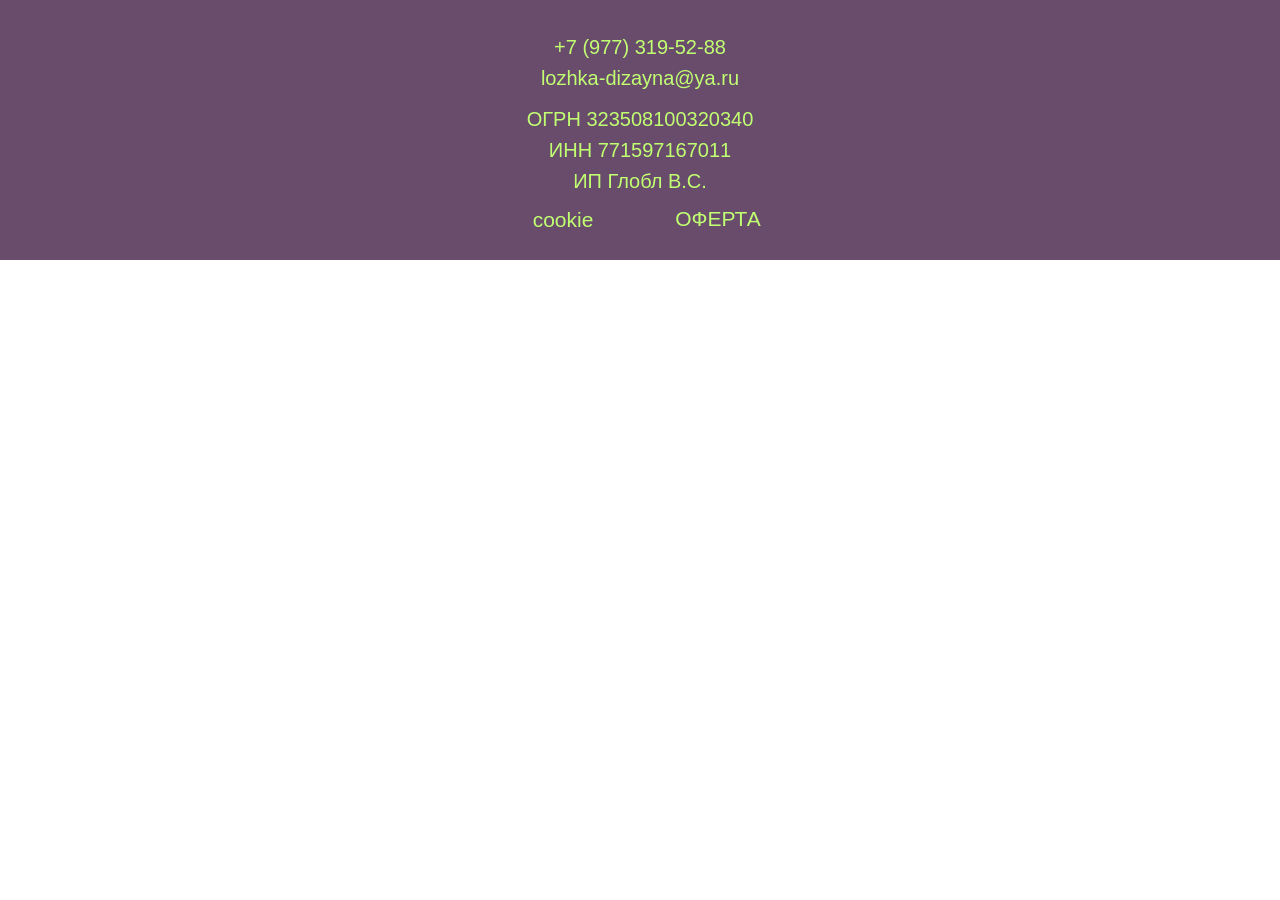
<file: page74572337.html>
<!DOCTYPE html> <html> <head> <meta charset="utf-8" /> <meta http-equiv="Content-Type" content="text/html; charset=utf-8" /> <meta name="viewport" content="width=device-width, initial-scale=1.0" /> <!--metatextblock--> <title>Footer</title> <meta property="og:url" content="pop-ld" /> <meta property="og:title" content="Footer" /> <meta property="og:description" content="" /> <meta property="og:type" content="website" /> <link rel="canonical" href="pop-ld"> <!--/metatextblock--> <meta name="format-detection" content="telephone=no" /> <meta http-equiv="x-dns-prefetch-control" content="on"> <link rel="dns-prefetch" href="https://ws.tildacdn.com">  <link rel="icon" type="image/png" sizes="32x32" href="images/tild6462-3236-4939-b536-383161353935__vg_logo_reborn-photo.png" media="(prefers-color-scheme: light)"/> <link rel="icon" type="image/png" sizes="32x32" href="images/tild3530-3630-4364-a332-663438316234__vg_logo_reborn-photo.png" media="(prefers-color-scheme: dark)"/> <link rel="apple-touch-icon" type="image/png" href="images/tild3161-3261-4139-a463-636465356439__vg_logo_reborn-photo.png"> <link rel="icon" type="image/png" sizes="192x192" href="images/tild3161-3261-4139-a463-636465356439__vg_logo_reborn-photo.png"> <!-- Assets --> <script src="https://neo.tildacdn.com/js/tilda-fallback-1.0.min.js" async charset="utf-8"></script> <link rel="stylesheet" href="css/tilda-grid-3.0.min.css" type="text/css" media="all" onerror="this.loaderr='y';"/> <link rel="stylesheet" href="css/tilda-blocks-page74572337.min.css?t=1775998218" type="text/css" media="all" onerror="this.loaderr='y';" /> <script nomodule src="js/tilda-polyfill-1.0.min.js" charset="utf-8"></script> <script type="text/javascript">function t_onReady(func) {if(document.readyState!='loading') {func();} else {document.addEventListener('DOMContentLoaded',func);}}
function t_onFuncLoad(funcName,okFunc,time) {if(typeof window[funcName]==='function') {okFunc();} else {setTimeout(function() {t_onFuncLoad(funcName,okFunc,time);},(time||100));}}function t396_initialScale(t){var e=document.getElementById("rec"+t);if(e){var i=e.querySelector(".t396__artboard");if(i){window.tn_scale_initial_window_width||(window.tn_scale_initial_window_width=document.documentElement.clientWidth);var a=window.tn_scale_initial_window_width,r=[],n,l=i.getAttribute("data-artboard-screens");if(l){l=l.split(",");for(var o=0;o<l.length;o++)r[o]=parseInt(l[o],10)}else r=[320,480,640,960,1200];for(var o=0;o<r.length;o++){var d=r[o];a>=d&&(n=d)}var _="edit"===window.allrecords.getAttribute("data-tilda-mode"),c="center"===t396_getFieldValue(i,"valign",n,r),s="grid"===t396_getFieldValue(i,"upscale",n,r),w=t396_getFieldValue(i,"height_vh",n,r),g=t396_getFieldValue(i,"height",n,r),u=!!window.opr&&!!window.opr.addons||!!window.opera||-1!==navigator.userAgent.indexOf(" OPR/");if(!_&&c&&!s&&!w&&g&&!u){var h=parseFloat((a/n).toFixed(3)),f=[i,i.querySelector(".t396__carrier"),i.querySelector(".t396__filter")],v=Math.floor(parseInt(g,10)*h)+"px",p;i.style.setProperty("--initial-scale-height",v);for(var o=0;o<f.length;o++)f[o].style.setProperty("height","var(--initial-scale-height)");t396_scaleInitial__getElementsToScale(i).forEach((function(t){t.style.zoom=h}))}}}}function t396_scaleInitial__getElementsToScale(t){return t?Array.prototype.slice.call(t.children).filter((function(t){return t&&(t.classList.contains("t396__elem")||t.classList.contains("t396__group"))})):[]}function t396_getFieldValue(t,e,i,a){var r,n=a[a.length-1];if(!(r=i===n?t.getAttribute("data-artboard-"+e):t.getAttribute("data-artboard-"+e+"-res-"+i)))for(var l=0;l<a.length;l++){var o=a[l];if(!(o<=i)&&(r=o===n?t.getAttribute("data-artboard-"+e):t.getAttribute("data-artboard-"+e+"-res-"+o)))break}return r}window.TN_SCALE_INITIAL_VER="1.0",window.tn_scale_initial_window_width=null;</script> <script src="js/tilda-scripts-3.0.min.js" charset="utf-8" defer onerror="this.loaderr='y';"></script> <script src="js/tilda-blocks-page74572337.min.js?t=1775998218" charset="utf-8" async onerror="this.loaderr='y';"></script> <script src="js/lazyload-1.3.min.export.js" charset="utf-8" async onerror="this.loaderr='y';"></script> <script src="js/tilda-zero-1.1.min.js" charset="utf-8" async onerror="this.loaderr='y';"></script> <script src="js/tilda-zero-scale-1.0.min.js" charset="utf-8" async onerror="this.loaderr='y';"></script> <script src="js/tilda-events-1.0.min.js" charset="utf-8" async onerror="this.loaderr='y';"></script> <script type="text/javascript">window.dataLayer=window.dataLayer||[];</script> <script type="text/javascript">(function() {if((/bot|google|yandex|baidu|bing|msn|duckduckbot|teoma|slurp|crawler|spider|robot|crawling|facebook/i.test(navigator.userAgent))===false&&typeof(sessionStorage)!='undefined'&&sessionStorage.getItem('visited')!=='y'&&document.visibilityState){var style=document.createElement('style');style.type='text/css';style.innerHTML='@media screen and (min-width: 980px) {.t-records {opacity: 0;}.t-records_animated {-webkit-transition: opacity ease-in-out .2s;-moz-transition: opacity ease-in-out .2s;-o-transition: opacity ease-in-out .2s;transition: opacity ease-in-out .2s;}.t-records.t-records_visible {opacity: 1;}}';document.getElementsByTagName('head')[0].appendChild(style);function t_setvisRecs(){var alr=document.querySelectorAll('.t-records');Array.prototype.forEach.call(alr,function(el) {el.classList.add("t-records_animated");});setTimeout(function() {Array.prototype.forEach.call(alr,function(el) {el.classList.add("t-records_visible");});sessionStorage.setItem("visited","y");},400);}
document.addEventListener('DOMContentLoaded',t_setvisRecs);}})();</script></head> <body class="t-body" style="margin:0;"> <!--allrecords--> <div id="allrecords" data-tilda-export="yes" class="t-records" data-hook="blocks-collection-content-node" data-tilda-project-id="14275013" data-tilda-page-id="74572337" data-tilda-page-alias="pop-ld" data-tilda-formskey="bbba94e0bd92016b56c3e06714275013" data-tilda-cookie="no" data-tilda-lazy="yes" data-tilda-root-zone="com" data-tilda-ts="y" data-tilda-project-country="RU"> <div id="rec1249712711" class="r t-rec t-rec_pb_0" style="padding-bottom:0px;background-color:#ffbcbc; " data-animationappear="off" data-record-type="396" data-bg-color="#ffbcbc"> <!-- T396 --> <style>#rec1249712711 .t396__artboard {height:260px;background-color:#694b6b;}#rec1249712711 .t396__filter {height:260px;}#rec1249712711 .t396__carrier{height:260px;background-position:center center;background-attachment:scroll;background-size:cover;background-repeat:no-repeat;}@media screen and (max-width:1199px) {#rec1249712711 .t396__artboard,#rec1249712711 .t396__filter,#rec1249712711 .t396__carrier {height:286px;}#rec1249712711 .t396__filter {}#rec1249712711 .t396__carrier {background-attachment:scroll;}}@media screen and (max-width:959px) {#rec1249712711 .t396__artboard,#rec1249712711 .t396__filter,#rec1249712711 .t396__carrier {height:277px;}#rec1249712711 .t396__filter {}#rec1249712711 .t396__carrier {background-attachment:scroll;}}@media screen and (max-width:639px) {#rec1249712711 .t396__artboard,#rec1249712711 .t396__filter,#rec1249712711 .t396__carrier {height:271px;}#rec1249712711 .t396__filter {}#rec1249712711 .t396__carrier {background-attachment:scroll;}}@media screen and (max-width:479px) {#rec1249712711 .t396__artboard,#rec1249712711 .t396__filter,#rec1249712711 .t396__carrier {height:264px;}#rec1249712711 .t396__filter {}#rec1249712711 .t396__carrier {background-attachment:scroll;}}#rec1249712711 .tn-elem[data-elem-id="1725367251215"]{color:#c1ff72;text-align:center;z-index:3;top:104px;;left:calc(50% - 600px + 320px);;width:560px;height:auto;}#rec1249712711 .tn-elem[data-elem-id="1725367251215"] .tn-atom{vertical-align:middle;color:#c1ff72;font-size:20px;font-family:'AncaCoder',Arial,sans-serif;line-height:1.55;font-weight:400;background-position:center center;border-width:var(--t396-borderwidth,0);border-style:var(--t396-borderstyle,solid);border-color:var(--t396-bordercolor,transparent);transition:background-color var(--t396-speedhover,0s) ease-in-out,color var(--t396-speedhover,0s) ease-in-out,border-color var(--t396-speedhover,0s) ease-in-out,box-shadow var(--t396-shadowshoverspeed,0.2s) ease-in-out;text-shadow:var(--t396-shadow-text-x,0px) var(--t396-shadow-text-y,0px) var(--t396-shadow-text-blur,0px) rgba(var(--t396-shadow-text-color),var(--t396-shadow-text-opacity,100%));}@media screen and (max-width:1199px){#rec1249712711 .tn-elem[data-elem-id="1725367251215"]{display:table;top:111px;;left:calc(50% - 480px + 198px);;width:560px;height:auto;}#rec1249712711 .tn-elem[data-elem-id="1725367251215"] .tn-atom{white-space:normal;background-size:cover;}}@media screen and (max-width:959px){#rec1249712711 .tn-elem[data-elem-id="1725367251215"]{display:table;top:104px;;left:calc(50% - 320px + 40px);;width:px;height:auto;}#rec1249712711 .tn-elem[data-elem-id="1725367251215"] .tn-atom{white-space:normal;background-size:cover;}}@media screen and (max-width:639px){#rec1249712711 .tn-elem[data-elem-id="1725367251215"]{display:table;top:37px;;left:calc(50% - 240px + -40px);;width:px;height:auto;}#rec1249712711 .tn-elem[data-elem-id="1725367251215"] .tn-atom{white-space:normal;background-size:cover;}}@media screen and (max-width:479px){#rec1249712711 .tn-elem[data-elem-id="1725367251215"]{display:table;top:29px;;left:calc(50% - 160px + -120px);;width:560px;height:auto;}#rec1249712711 .tn-elem[data-elem-id="1725367251215"] .tn-atom{white-space:normal;background-size:cover;}}#rec1249712711 .tn-elem[data-elem-id="1734945771467"]{color:#c1ff72;text-align:center;z-index:3;top:196px;;left:calc(50% - 600px + 580px);;width:196px;height:47px;}#rec1249712711 .tn-elem[data-elem-id="1734945771467"] .tn-atom{color:#c1ff72;font-size:21px;font-family:'AncaCoder',Arial,sans-serif;line-height:1.55;font-weight:400;border-radius:30px 30px 30px 30px;background-position:center center;--t396-speedhover:0.2s;transition:background-color var(--t396-speedhover,0s) ease-in-out,color var(--t396-speedhover,0s) ease-in-out,border-color var(--t396-speedhover,0s) ease-in-out,box-shadow var(--t396-shadowshoverspeed,0.2s) ease-in-out;-webkit-box-pack:center;-ms-flex-pack:center;justify-content:center;}#rec1249712711 .tn-elem[data-elem-id="1734945771467"] .tn-atom::after{display:none;}#rec1249712711 .tn-elem[data-elem-id="1734945771467"] .tn-atom .tn-atom__button-text{transition:color var(--t396-speedhover,0s) ease-in-out;color:#c1ff72;}#rec1249712711 .tn-elem[data-elem-id="1734945771467"] .tn-atom .tn-atom__button-border::before{display:none;}#rec1249712711 .tn-elem[data-elem-id="1734945771467"] .tn-atom .tn-atom__button-border::after{display:none;}@media (hover),(min-width:0\0){#rec1249712711 .tn-elem[data-elem-id="1734945771467"] .tn-atom:hover::after{opacity:0;}#rec1249712711 .tn-elem[data-elem-id="1734945771467"] .tn-atom:hover{animation-name:none;}}@media screen and (max-width:1199px){#rec1249712711 .tn-elem[data-elem-id="1734945771467"]{display:block;top:215px;;left:calc(50% - 480px + 449px);;width:196px;height:47px;}#rec1249712711 .tn-elem[data-elem-id="1734945771467"] .tn-atom{white-space:normal;background-size:cover;}#rec1249712711 .tn-elem[data-elem-id="1734945771467"] .tn-atom::after{display:none;}#rec1249712711 .tn-elem[data-elem-id="1734945771467"] .tn-atom .tn-atom__button-text{overflow:visible;}#rec1249712711 .tn-elem[data-elem-id="1734945771467"] .tn-atom .tn-atom__button-border::before{display:none;}#rec1249712711 .tn-elem[data-elem-id="1734945771467"] .tn-atom .tn-atom__button-border::after{display:none;}@media (hover),(min-width:0\0){#rec1249712711 .tn-elem[data-elem-id="1734945771467"] .tn-atom:hover::after{opacity:0;}#rec1249712711 .tn-elem[data-elem-id="1734945771467"] .tn-atom:hover{animation-name:none;}}}@media screen and (max-width:959px){#rec1249712711 .tn-elem[data-elem-id="1734945771467"]{display:block;top:201px;;left:calc(50% - 320px + 293px);;width:px;}#rec1249712711 .tn-elem[data-elem-id="1734945771467"] .tn-atom{white-space:normal;background-size:cover;}#rec1249712711 .tn-elem[data-elem-id="1734945771467"] .tn-atom::after{display:none;}#rec1249712711 .tn-elem[data-elem-id="1734945771467"] .tn-atom .tn-atom__button-text{overflow:visible;}#rec1249712711 .tn-elem[data-elem-id="1734945771467"] .tn-atom .tn-atom__button-border::before{display:none;}#rec1249712711 .tn-elem[data-elem-id="1734945771467"] .tn-atom .tn-atom__button-border::after{display:none;}@media (hover),(min-width:0\0){#rec1249712711 .tn-elem[data-elem-id="1734945771467"] .tn-atom:hover::after{opacity:0;}#rec1249712711 .tn-elem[data-elem-id="1734945771467"] .tn-atom:hover{animation-name:none;}}}@media screen and (max-width:639px){#rec1249712711 .tn-elem[data-elem-id="1734945771467"]{display:block;top:191px;;left:calc(50% - 240px + 240px);;width:px;}#rec1249712711 .tn-elem[data-elem-id="1734945771467"] .tn-atom{white-space:normal;background-size:cover;}#rec1249712711 .tn-elem[data-elem-id="1734945771467"] .tn-atom::after{display:none;}#rec1249712711 .tn-elem[data-elem-id="1734945771467"] .tn-atom .tn-atom__button-text{overflow:visible;}#rec1249712711 .tn-elem[data-elem-id="1734945771467"] .tn-atom .tn-atom__button-border::before{display:none;}#rec1249712711 .tn-elem[data-elem-id="1734945771467"] .tn-atom .tn-atom__button-border::after{display:none;}@media (hover),(min-width:0\0){#rec1249712711 .tn-elem[data-elem-id="1734945771467"] .tn-atom:hover::after{opacity:0;}#rec1249712711 .tn-elem[data-elem-id="1734945771467"] .tn-atom:hover{animation-name:none;}}}@media screen and (max-width:479px){#rec1249712711 .tn-elem[data-elem-id="1734945771467"]{display:block;top:187px;;left:calc(50% - 160px + 124px);;width:196px;height:47px;}#rec1249712711 .tn-elem[data-elem-id="1734945771467"] .tn-atom{white-space:normal;background-size:cover;}#rec1249712711 .tn-elem[data-elem-id="1734945771467"] .tn-atom::after{display:none;}#rec1249712711 .tn-elem[data-elem-id="1734945771467"] .tn-atom .tn-atom__button-text{overflow:visible;}#rec1249712711 .tn-elem[data-elem-id="1734945771467"] .tn-atom .tn-atom__button-border::before{display:none;}#rec1249712711 .tn-elem[data-elem-id="1734945771467"] .tn-atom .tn-atom__button-border::after{display:none;}@media (hover),(min-width:0\0){#rec1249712711 .tn-elem[data-elem-id="1734945771467"] .tn-atom:hover::after{opacity:0;}#rec1249712711 .tn-elem[data-elem-id="1734945771467"] .tn-atom:hover{animation-name:none;}}}#rec1249712711 .tn-elem[data-elem-id="1734945204535"]{color:#c1ff72;text-align:center;z-index:3;top:197px;;left:calc(50% - 600px + 425px);;width:196px;height:47px;}#rec1249712711 .tn-elem[data-elem-id="1734945204535"] .tn-atom{color:#c1ff72;font-size:21px;font-family:'AncaCoder',Arial,sans-serif;line-height:1.55;font-weight:400;border-radius:30px 30px 30px 30px;background-position:center center;--t396-speedhover:0.2s;transition:background-color var(--t396-speedhover,0s) ease-in-out,color var(--t396-speedhover,0s) ease-in-out,border-color var(--t396-speedhover,0s) ease-in-out,box-shadow var(--t396-shadowshoverspeed,0.2s) ease-in-out;-webkit-box-pack:center;-ms-flex-pack:center;justify-content:center;}#rec1249712711 .tn-elem[data-elem-id="1734945204535"] .tn-atom::after{display:none;}#rec1249712711 .tn-elem[data-elem-id="1734945204535"] .tn-atom .tn-atom__button-text{transition:color var(--t396-speedhover,0s) ease-in-out;color:#c1ff72;}#rec1249712711 .tn-elem[data-elem-id="1734945204535"] .tn-atom .tn-atom__button-border::before{display:none;}#rec1249712711 .tn-elem[data-elem-id="1734945204535"] .tn-atom .tn-atom__button-border::after{display:none;}@media (hover),(min-width:0\0){#rec1249712711 .tn-elem[data-elem-id="1734945204535"] .tn-atom:hover::after{opacity:0;}#rec1249712711 .tn-elem[data-elem-id="1734945204535"] .tn-atom:hover{animation-name:none;}}@media screen and (max-width:1199px){#rec1249712711 .tn-elem[data-elem-id="1734945204535"]{display:block;top:215px;;left:calc(50% - 480px + 312px);;width:px;}#rec1249712711 .tn-elem[data-elem-id="1734945204535"] .tn-atom{white-space:normal;background-size:cover;}#rec1249712711 .tn-elem[data-elem-id="1734945204535"] .tn-atom::after{display:none;}#rec1249712711 .tn-elem[data-elem-id="1734945204535"] .tn-atom .tn-atom__button-text{overflow:visible;}#rec1249712711 .tn-elem[data-elem-id="1734945204535"] .tn-atom .tn-atom__button-border::before{display:none;}#rec1249712711 .tn-elem[data-elem-id="1734945204535"] .tn-atom .tn-atom__button-border::after{display:none;}@media (hover),(min-width:0\0){#rec1249712711 .tn-elem[data-elem-id="1734945204535"] .tn-atom:hover::after{opacity:0;}#rec1249712711 .tn-elem[data-elem-id="1734945204535"] .tn-atom:hover{animation-name:none;}}}@media screen and (max-width:959px){#rec1249712711 .tn-elem[data-elem-id="1734945204535"]{display:block;top:201px;;left:calc(50% - 320px + 138px);;width:px;}#rec1249712711 .tn-elem[data-elem-id="1734945204535"] .tn-atom{white-space:normal;background-size:cover;}#rec1249712711 .tn-elem[data-elem-id="1734945204535"] .tn-atom::after{display:none;}#rec1249712711 .tn-elem[data-elem-id="1734945204535"] .tn-atom .tn-atom__button-text{overflow:visible;}#rec1249712711 .tn-elem[data-elem-id="1734945204535"] .tn-atom .tn-atom__button-border::before{display:none;}#rec1249712711 .tn-elem[data-elem-id="1734945204535"] .tn-atom .tn-atom__button-border::after{display:none;}@media (hover),(min-width:0\0){#rec1249712711 .tn-elem[data-elem-id="1734945204535"] .tn-atom:hover::after{opacity:0;}#rec1249712711 .tn-elem[data-elem-id="1734945204535"] .tn-atom:hover{animation-name:none;}}}@media screen and (max-width:639px){#rec1249712711 .tn-elem[data-elem-id="1734945204535"]{display:block;top:191px;;left:calc(50% - 240px + 44px);;width:px;}#rec1249712711 .tn-elem[data-elem-id="1734945204535"] .tn-atom{white-space:normal;background-size:cover;}#rec1249712711 .tn-elem[data-elem-id="1734945204535"] .tn-atom::after{display:none;}#rec1249712711 .tn-elem[data-elem-id="1734945204535"] .tn-atom .tn-atom__button-text{overflow:visible;}#rec1249712711 .tn-elem[data-elem-id="1734945204535"] .tn-atom .tn-atom__button-border::before{display:none;}#rec1249712711 .tn-elem[data-elem-id="1734945204535"] .tn-atom .tn-atom__button-border::after{display:none;}@media (hover),(min-width:0\0){#rec1249712711 .tn-elem[data-elem-id="1734945204535"] .tn-atom:hover::after{opacity:0;}#rec1249712711 .tn-elem[data-elem-id="1734945204535"] .tn-atom:hover{animation-name:none;}}}@media screen and (max-width:479px){#rec1249712711 .tn-elem[data-elem-id="1734945204535"]{display:block;top:187px;;left:calc(50% - 160px + 0px);;width:px;}#rec1249712711 .tn-elem[data-elem-id="1734945204535"] .tn-atom{white-space:normal;background-size:cover;}#rec1249712711 .tn-elem[data-elem-id="1734945204535"] .tn-atom::after{display:none;}#rec1249712711 .tn-elem[data-elem-id="1734945204535"] .tn-atom .tn-atom__button-text{overflow:visible;}#rec1249712711 .tn-elem[data-elem-id="1734945204535"] .tn-atom .tn-atom__button-border::before{display:none;}#rec1249712711 .tn-elem[data-elem-id="1734945204535"] .tn-atom .tn-atom__button-border::after{display:none;}@media (hover),(min-width:0\0){#rec1249712711 .tn-elem[data-elem-id="1734945204535"] .tn-atom:hover::after{opacity:0;}#rec1249712711 .tn-elem[data-elem-id="1734945204535"] .tn-atom:hover{animation-name:none;}}}#rec1249712711 .tn-elem[data-elem-id="1749477663094"]{color:#c1ff72;text-align:center;z-index:3;top:32px;;left:calc(50% - 600px + 458px);;width:284px;height:auto;}#rec1249712711 .tn-elem[data-elem-id="1749477663094"] .tn-atom{vertical-align:middle;color:#c1ff72;font-size:20px;font-family:'AncaCoder',Arial,sans-serif;line-height:1.55;font-weight:400;background-position:center center;border-width:var(--t396-borderwidth,0);border-style:var(--t396-borderstyle,solid);border-color:var(--t396-bordercolor,transparent);transition:background-color var(--t396-speedhover,0s) ease-in-out,color var(--t396-speedhover,0s) ease-in-out,border-color var(--t396-speedhover,0s) ease-in-out,box-shadow var(--t396-shadowshoverspeed,0.2s) ease-in-out;text-shadow:var(--t396-shadow-text-x,0px) var(--t396-shadow-text-y,0px) var(--t396-shadow-text-blur,0px) rgba(var(--t396-shadow-text-color),var(--t396-shadow-text-opacity,100%));}@media screen and (max-width:1199px){#rec1249712711 .tn-elem[data-elem-id="1749477663094"]{display:table;left:calc(50% - 480px + 338px);;width:px;height:auto;}#rec1249712711 .tn-elem[data-elem-id="1749477663094"] .tn-atom{white-space:normal;background-size:cover;}}@media screen and (max-width:959px){#rec1249712711 .tn-elem[data-elem-id="1749477663094"]{display:table;left:calc(50% - 320px + 178px);;width:px;height:auto;}#rec1249712711 .tn-elem[data-elem-id="1749477663094"] .tn-atom{white-space:normal;background-size:cover;}}@media screen and (max-width:639px){#rec1249712711 .tn-elem[data-elem-id="1749477663094"]{display:table;top:129px;;left:calc(50% - 240px + 98px);;width:px;height:auto;}#rec1249712711 .tn-elem[data-elem-id="1749477663094"] .tn-atom{white-space:normal;background-size:cover;}}@media screen and (max-width:479px){#rec1249712711 .tn-elem[data-elem-id="1749477663094"]{display:table;top:124px;;left:calc(50% - 160px + 18px);;width:px;height:auto;}#rec1249712711 .tn-elem[data-elem-id="1749477663094"] .tn-atom{white-space:normal;background-size:cover;}}</style> <div class='t396'> <div class="t396__artboard" data-artboard-recid="1249712711" data-artboard-screens="320,480,640,960,1200" data-artboard-height="260" data-artboard-valign="center" data-artboard-upscale="grid" data-artboard-height-res-320="264" data-artboard-height-res-480="271" data-artboard-height-res-640="277" data-artboard-height-res-960="286"> <div class="t396__carrier" data-artboard-recid="1249712711"></div> <div class="t396__filter" data-artboard-recid="1249712711"></div> <div class='t396__elem tn-elem tn-elem__12497127111725367251215' data-elem-id='1725367251215' data-elem-type='text' data-field-top-value="104" data-field-left-value="320" data-field-height-value="124" data-field-width-value="560" data-field-axisy-value="top" data-field-axisx-value="left" data-field-container-value="grid" data-field-topunits-value="px" data-field-leftunits-value="px" data-field-heightunits-value="px" data-field-widthunits-value="px" data-field-textfit-value="autoheight" data-field-fontsize-value="20" data-field-top-res-320-value="29" data-field-left-res-320-value="-120" data-field-height-res-320-value="155" data-field-width-res-320-value="560" data-field-container-res-320-value="grid" data-field-top-res-480-value="37" data-field-left-res-480-value="-40" data-field-top-res-640-value="104" data-field-left-res-640-value="40" data-field-top-res-960-value="111" data-field-left-res-960-value="198" data-field-height-res-960-value="155" data-field-width-res-960-value="560" data-field-container-res-960-value="grid"> <div class='tn-atom'field='tn_text_1725367251215'>ОГРН 323508100320340<br>ИНН 771597167011<br>ИП Глобл В.С.<br><br></div> </div> <div class='t396__elem tn-elem tn-elem__12497127111734945771467' data-elem-id='1734945771467' data-elem-type='button' data-field-top-value="196" data-field-left-value="580" data-field-height-value="47" data-field-width-value="196" data-field-axisy-value="top" data-field-axisx-value="left" data-field-container-value="grid" data-field-topunits-value="px" data-field-leftunits-value="px" data-field-heightunits-value="px" data-field-widthunits-value="px" data-field-fontsize-value="21" data-field-top-res-320-value="187" data-field-left-res-320-value="124" data-field-height-res-320-value="47" data-field-width-res-320-value="196" data-field-container-res-320-value="grid" data-field-top-res-480-value="191" data-field-left-res-480-value="240" data-field-top-res-640-value="201" data-field-left-res-640-value="293" data-field-top-res-960-value="215" data-field-left-res-960-value="449" data-field-height-res-960-value="47" data-field-width-res-960-value="196" data-field-container-res-960-value="grid"> <a class='tn-atom' href="http://victorgloball.ru/ojerta"> <div class='tn-atom__button-content'> <span class="tn-atom__button-text">ОФЕРТА </span> </div> <span class="tn-atom__button-border"></span> </a> </div> <div class='t396__elem tn-elem tn-elem__12497127111734945204535' data-elem-id='1734945204535' data-elem-type='button' data-field-top-value="197" data-field-left-value="425" data-field-height-value="47" data-field-width-value="196" data-field-axisy-value="top" data-field-axisx-value="left" data-field-container-value="grid" data-field-topunits-value="px" data-field-leftunits-value="px" data-field-heightunits-value="px" data-field-widthunits-value="px" data-field-fontsize-value="21" data-field-top-res-320-value="187" data-field-left-res-320-value="0" data-field-top-res-480-value="191" data-field-left-res-480-value="44" data-field-top-res-640-value="201" data-field-left-res-640-value="138" data-field-top-res-960-value="215" data-field-left-res-960-value="312"> <a class='tn-atom' href="http://victorgloball.ru/cookie"> <div class='tn-atom__button-content'> <span class="tn-atom__button-text">cookie</span> </div> <span class="tn-atom__button-border"></span> </a> </div> <div class='t396__elem tn-elem tn-elem__12497127111749477663094' data-elem-id='1749477663094' data-elem-type='text' data-field-top-value="32" data-field-left-value="458" data-field-height-value="62" data-field-width-value="284" data-field-axisy-value="top" data-field-axisx-value="left" data-field-container-value="grid" data-field-topunits-value="px" data-field-leftunits-value="px" data-field-heightunits-value="px" data-field-widthunits-value="px" data-field-textfit-value="autoheight" data-field-fontsize-value="20" data-field-top-res-320-value="124" data-field-left-res-320-value="18" data-field-top-res-480-value="129" data-field-left-res-480-value="98" data-field-left-res-640-value="178" data-field-left-res-960-value="338"> <div class='tn-atom'field='tn_text_1749477663094'>+7 (977) 319-52-88<br>lozhka-dizayna@ya.ru</div> </div> </div> </div> <script>t_onReady(function() {t_onFuncLoad('t396_init',function() {t396_init('1249712711');});});</script> <!-- /T396 --> </div> </div> <!--/allrecords--> <!-- Tilda copyright. Don't remove this line --><div class="t-tildalabel " id="tildacopy" data-tilda-sign="14275013#74572337"><a href="https://tilda.cc/" class="t-tildalabel__link"><div class="t-tildalabel__wrapper"><div class="t-tildalabel__txtleft">Made on </div><div class="t-tildalabel__wrapimg"><img src="images/tildacopy.png" class="t-tildalabel__img" fetchpriority="low" alt=""></div><div class="t-tildalabel__txtright">Tilda</div></div></a></div> <!-- Stat --> <script type="text/javascript">if(!window.mainTracker) {window.mainTracker='tilda';}
window.tildastatcookie='no';setTimeout(function(){(function(d,w,k,o,g) {var n=d.getElementsByTagName(o)[0],s=d.createElement(o),f=function(){n.parentNode.insertBefore(s,n);};s.type="text/javascript";s.async=true;s.key=k;s.id="tildastatscript";s.src=g;if(w.opera=="[object Opera]") {d.addEventListener("DOMContentLoaded",f,false);} else {f();}})(document,window,'f93614822402a60e91117752df2b12ec','script','js/tilda-stat-1.0.min.js');},2000);</script> </body> </html>
</file>
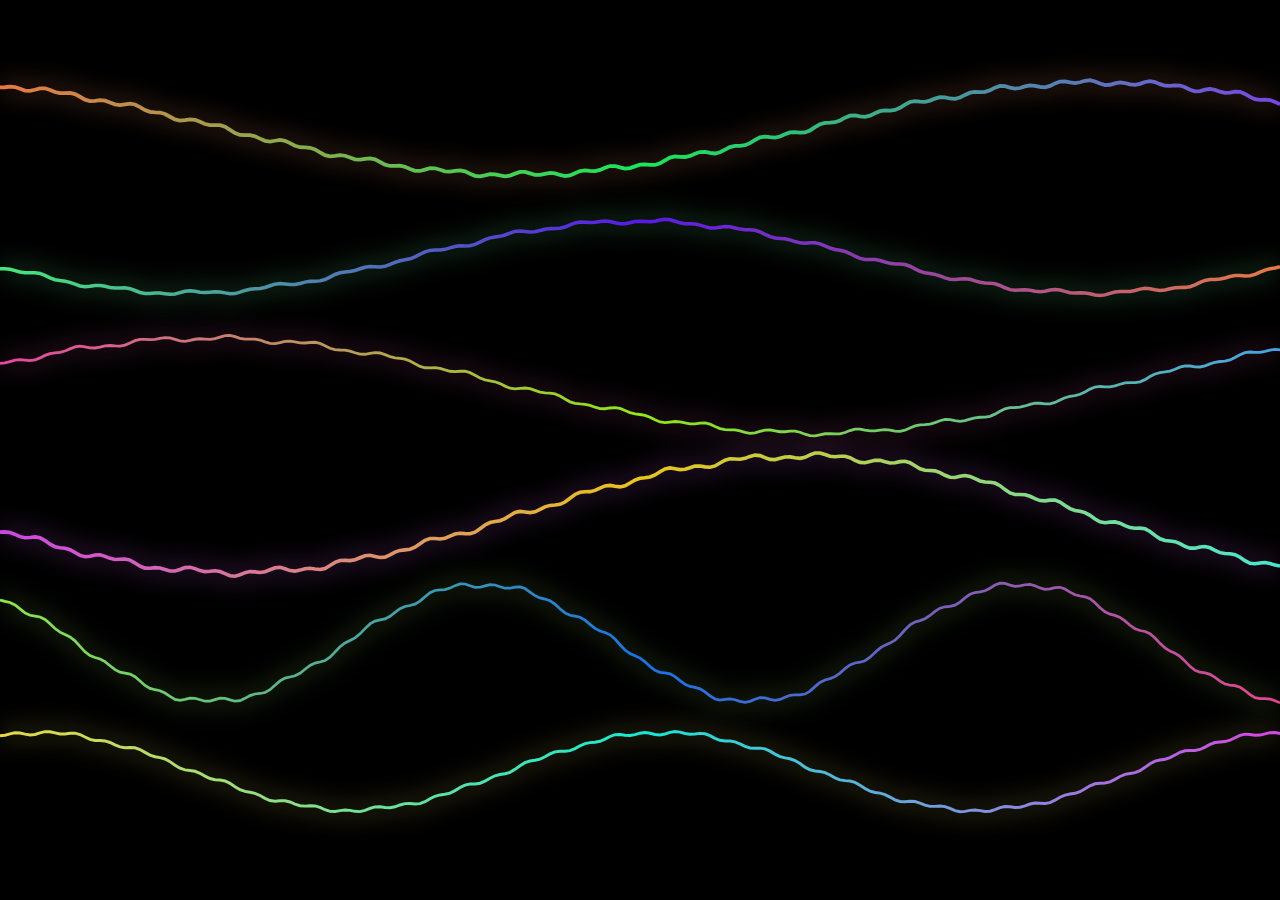
<file: files/page74342779body.html>
<!--allrecords--> <div id="allrecords" data-tilda-export="yes" class="t-records" data-hook="blocks-collection-content-node" data-tilda-project-id="14275013" data-tilda-page-id="74342779" data-tilda-page-alias="kot-ld" data-tilda-formskey="bbba94e0bd92016b56c3e06714275013" data-tilda-cookie="no" data-tilda-lazy="yes" data-tilda-root-zone="com" data-tilda-ts="y" data-tilda-project-country="RU"> <div id="rec1240278131" class="r t-rec" style=" " data-animationappear="off" data-record-type="131"> <!-- T123 --> <div class="t123"> <div class="t-container_100 "> <div class="t-width t-width_100 "> <!-- nominify begin --> <!DOCTYPE html> <html lang="ru"> <head> <meta charset="UTF-8" /> <title>Neon Waves</title> <meta name="viewport" content="width=device-width, initial-scale=1" /> <style>
    html,body { margin:0; height:100%; background:#000; overflow:hidden; }
    canvas { display:block; width:100%; height:100%; }
  </style> </head> <body> <canvas id="c"></canvas> <script>
const canvas = document.getElementById('c');
const ctx = canvas.getContext('2d', { alpha:false });

function resize(){
  const dpr = Math.max(1, window.devicePixelRatio || 1);
  canvas.width  = Math.floor(innerWidth * dpr);
  canvas.height = Math.floor(innerHeight * dpr);
  ctx.setTransform(dpr,0,0,dpr,0,0);
}
addEventListener('resize', resize, {passive:true});
resize();

const rand = (a,b)=>a + Math.random()*(b-a);

const W = {
  count: 6,
  step: 5,
  bg: '#000'
};

const waves = Array.from({length: W.count}, (_,i)=>({
  amp: rand(25, 60),
  freq: rand(0.004, 0.018),
  speed: rand(0.6, 1.2),
  phase: Math.random()*Math.PI*2,
  jitter1: rand(1, 2.5),
  jitter2: rand(0.8, 2.0),
  width: rand(2, 4),
  hueShift: rand(0,360)
}));

let t = 0;

function draw(){
  t += 0.016;

  ctx.fillStyle = W.bg;
  ctx.fillRect(0,0,innerWidth,innerHeight);

  const gap = innerHeight / (W.count + 1);

  for(let i=0;i<waves.length;i++){
    const w = waves[i];
    const baseY = (i+1)*gap;

    const hue = (t*40 + w.hueShift) % 360;
    const grad = ctx.createLinearGradient(0,0,innerWidth,0);
    grad.addColorStop(0, `hsla(${hue},100%,65%,0.9)`);
    grad.addColorStop(0.5, `hsla(${(hue+120)%360},100%,55%,0.9)`);
    grad.addColorStop(1, `hsla(${(hue+240)%360},100%,65%,0.9)`);

    ctx.strokeStyle = grad;
    ctx.shadowColor = `hsla(${hue},100%,70%,0.8)`;
    ctx.shadowBlur = 25;
    ctx.lineWidth = w.width;

    ctx.beginPath();
    for(let x=0; x<=innerWidth; x+=W.step){
      const main = Math.sin(x*w.freq + t*w.speed + w.phase) * w.amp;
      const shake = Math.sin(x*0.08 + t*3 + w.phase)*w.jitter1
                  + Math.sin(x*0.21 - t*2.2 + w.phase*0.7)*w.jitter2;
      const y = baseY + main + shake;
      if (x===0) ctx.moveTo(x,y); else ctx.lineTo(x,y);
    }
    ctx.stroke();
  }

  requestAnimationFrame(draw);
}
draw();

// Тап/клик — меняем фазы
addEventListener('click', ()=>{
  for (let w of waves) {
    w.phase = Math.random()*Math.PI*2;
    w.hueShift = rand(0,360);
  }
});
</script> </body> </html> <!-- nominify end --> </div> </div> </div> </div> </div> <!--/allrecords-->
</file>
<file: css/tilda-grid-3.0.min.css>
*,*:before,*:after{-webkit-box-sizing:content-box;-moz-box-sizing:content-box;box-sizing:content-box}div,span,h1,h2,h3,h4,h5,h6,p,blockquote,pre,a,code,img,b,u,i,center,table,tr,th,td,video{margin:0;padding:0;border:0}sup{line-height:0;font-size:smaller;vertical-align:super}sub{line-height:0;font-size:smaller;vertical-align:sub}.t-clear{clear:both}.t-row{margin:0}.t-container{margin-left:auto;margin-right:auto;width:100%;max-width:1200px;padding:0}.t-container.flexx{display:-webkit-box;display:-moz-box;display:-ms-flexbox;display:-webkit-flex;display:flex}.t-container_flex{display:-webkit-box;display:-moz-box;display:-ms-flexbox;display:-webkit-flex;display:flex}.t-container_100{width:100%;padding:0}.t-container_10{margin-left:auto;margin-right:auto;width:100%;max-width:1000px;padding:0}.t-container_8{margin-left:auto;margin-right:auto;width:100%;max-width:800px;padding:0}.t-container:before,.t-container:after,.t-container_10:before,.t-container_10:after,.t-container_8:before,.t-container_8:after,.t-container_100:before,.t-container_100:after{display:table;content:" ";width:0}.t-container:after,.t-container_10:after,.t-container_8:after,.t-container_100:after{clear:both}.t-col{display:inline;float:left;margin-left:20px;margin-right:20px;width:100%}.t-col.flexx{align-items:stretch;height:inherit;margin-top:auto;margin-bottom:auto}.t-col_flex{align-items:stretch;height:inherit;margin-top:auto;margin-bottom:auto}.t-col_1{max-width:60px}.t-col_2{max-width:160px}.t-col_3{max-width:260px}.t-col_4{max-width:360px}.t-col_5{max-width:460px}.t-col_6{max-width:560px}.t-col_7{max-width:660px}.t-col_8{max-width:760px}.t-col_9{max-width:860px}.t-col_10{max-width:960px}.t-col_11{max-width:1060px}.t-col_12{max-width:1160px}.t-col_100{max-width:100vw}.t-prefix_1{padding-left:100px}.t-prefix_2{padding-left:200px}.t-prefix_3{padding-left:300px}.t-prefix_4{padding-left:400px}.t-prefix_5{padding-left:500px}.t-prefix_6{padding-left:600px}.t-prefix_7{padding-left:700px}.t-prefix_8{padding-left:800px}.t-prefix_9{padding-left:900px}.t-prefix_10{padding-left:1000px}.t-prefix_11{padding-left:1100px}.t-prefix_12{padding-left:1200px}.t-width{width:100%}.t-width_1{max-width:60px}.t-width_2{max-width:160px}.t-width_3{max-width:260px}.t-width_4{max-width:360px}.t-width_5{max-width:460px}.t-width_6{max-width:560px}.t-width_7{max-width:660px}.t-width_8{max-width:760px}.t-width_9{max-width:860px}.t-width_10{max-width:960px}.t-width_11{max-width:1060px}.t-width_12{max-width:1160px}.t-width_100{max-width:100%}.t-cell{display:table-cell;vertical-align:middle;height:100%;margin-left:0;margin-right:0}.t-cell_25{width:25vw}.t-cell_33{width:33.3333333vw}.t-cell_50{width:50vw}.t-cell_100{width:100vw}@media screen and (max-width:1200px){.t-container{max-width:960px;padding:0}.t-container_10{max-width:780px}.t-container_8{max-width:640px}.t-col{display:inline;float:left;margin-left:10px;margin-right:10px;width:100%}.t-col_1{max-width:60px}.t-col_2{max-width:140px}.t-col_3{max-width:220px}.t-col_4{max-width:300px}.t-col_5{max-width:380px}.t-col_6{max-width:460px}.t-col_7{max-width:540px}.t-col_8{max-width:620px}.t-col_9{max-width:700px}.t-col_10{max-width:780px}.t-col_11{max-width:860px}.t-col_12{max-width:940px}.t-prefix_1{padding-left:80px}.t-prefix_2{padding-left:160px}.t-prefix_3{padding-left:240px}.t-prefix_4{padding-left:320px}.t-prefix_5{padding-left:400px}.t-prefix_6{padding-left:480px}.t-prefix_7{padding-left:560px}.t-prefix_8{padding-left:640px}.t-prefix_9{padding-left:720px}.t-prefix_10{padding-left:800px}.t-prefix_11{padding-left:880px}.t-prefix_12{padding-left:960px}.t-width_1{max-width:60px}.t-width_2{max-width:140px}.t-width_3{max-width:220px}.t-width_4{max-width:300px}.t-width_5{max-width:380px}.t-width_6{max-width:460px}.t-width_7{max-width:540px}.t-width_8{max-width:620px}.t-width_9{max-width:700px}.t-width_10{max-width:780px}.t-width_11{max-width:860px}.t-width_12{max-width:940px}.t-width_100{max-width:100%}}@media screen and (max-width:960px){.t-container{max-width:640px}.t-container.flexx{display:block}.t-container_flex{display:block}.t-col{display:block;float:none;padding-left:20px;padding-right:20px;margin:0;width:100%;max-width:100%;box-sizing:border-box}.t-col_1,.t-col_2,.t-col_3,.t-col_4,.t-col_5,.t-col_6,.t-col_7,.t-col_8,.t-col_9,.t-col_10,.t-col_11,.t-col_12{width:100%;max-width:100%}.t-prefix_1,.t-prefix_2,.t-prefix_3,.t-prefix_4,.t-prefix_5,.t-prefix_6,.t-prefix_7,.t-prefix_8,.t-prefix_9,.t-prefix_10,.t-prefix_11,.t-prefix_12{padding-left:none}}
</file>
<file: css/tilda-blocks-page74342767.min.css>
.csssize{height:10968px}#allrecords .r,body{--t-headline-font:'dicket-mono',Arial,sans-serif;--t-text-font:'dicket-mono',Arial,sans-serif}#allrecords .r,body{--uc-button-radius-d0vP7YI:50px;--uc-button-color-d0vP7YI:#ffffff;--uc-button-bgcolor-d0vP7YI:#000000;--uc-button-fontweight-d0vP7YI:600}.t-body{margin:0px}#allrecords,body{background-color:none}#allrecords{-webkit-font-smoothing:antialiased}#allrecords a{color:#ff8562;text-decoration:none}#allrecords a,#allrecords button,#allrecords .t-radio,#allrecords .t-checkbox,#allrecords .t-img-select{outline:none}#allrecords a:focus-visible,#allrecords button:focus-visible,#allrecords .t-focusable,#allrecords .t-focusable .t-btn,#allrecords .t-focusable .t-btntext,#allrecords .t-img-select:focus-visible+.t-img-select__indicator,#allrecords .t-img-select:focus-visible+.t-img-select__indicator:after,#allrecords .t-radio:focus-visible+.t-radio__indicator,#allrecords .t-checkbox:focus-visible+.t-checkbox__indicator{outline-color:#2015FF;outline-offset:4px;outline-style:auto}#allrecords .t-descr a:focus-visible,#allrecords .t-sociallinks a:focus-visible,#allrecords .ya-share2__link:focus-visible{outline-offset:2px}#allrecords a[href^=tel]{color:inherit;text-decoration:none}#allrecords ol{padding-left:22px}#allrecords ul{padding-left:20px}#allrecords b,#allrecords strong{font-weight:700}@media print{body,html{min-width:1200px;max-width:1200px;padding:0;margin:0 auto;border:none}}.t-records{-webkit-font_smoothing:antialiased;background-color:none}.t-records a{color:#ff8562;text-decoration:none}.t-records a[href^=tel]{color:inherit;text-decoration:none}.t-records ol{padding-left:22px;margin-top:0px;margin-bottom:10px}.t-records ul{padding-left:20px;margin-top:0px;margin-bottom:10px}.t-mbfix{opacity:.01;-webkit-transform:translateX(0px);-ms-transform:translateX(0px);transform:translateX(0px);position:fixed;width:100%;height:500px;background-color:white;top:0px;left:0px;z-index:10000;-webkit-transition:all 0.1s ease;transition:all 0.1s ease}.t-mbfix_hide{-webkit-transform:translateX(3000px);-ms-transform:translateX(3000px);transform:translateX(3000px)}img:not([src]){visibility:hidden}.t-body_scroll-locked{position:fixed;left:0;width:100%;height:100%;overflow:hidden}.r_anim{-webkit-transition:opacity 0.5s;transition:opacity 0.5s}.r_hidden{opacity:0}.r_showed{opacity:1}@media screen and (max-width:1024px){a:active,button:active{-webkit-tap-highlight-color:rgba(255,255,255,.1)}}.t-name{font-family:'dicket-mono',Arial,sans-serif;font-weight:600;color:#000000}.t-descr{font-family:'dicket-mono',Arial,sans-serif;font-weight:300;color:#000000}.t-descr_xxs{font-size:14px;line-height:1.55}.t-btn{display:inline-block;font-family:'dicket-mono',Arial,sans-serif;border:0 none;text-align:center;white-space:nowrap;vertical-align:middle;font-weight:700;background-image:none;cursor:pointer;-webkit-appearance:none;-webkit-user-select:none;-moz-user-select:none;-ms-user-select:none;-o-user-select:none;user-select:none;-webkit-box-sizing:border-box;-moz-box-sizing:border-box;box-sizing:border-box}.t-btn td{vertical-align:middle}.t-btn_sending{opacity:.5}.t-align_center{text-align:center}.t-tildalabel{background-color:#000;color:#fff;width:100%;height:70px;font-family:Arial;font-size:14px}.t-tildalabel:hover .t-tildalabel__wrapper{opacity:1}.t-tildalabel__wrapper{display:table;height:30px;width:270px;margin:0 auto;padding-top:20px;opacity:.4}.t-tildalabel__txtleft{display:table-cell;width:120px;height:30px;vertical-align:middle;text-align:right;padding-right:12px;font-weight:300;font-size:12px}.t-tildalabel__wrapimg{display:table-cell;width:30px;height:30px;vertical-align:middle}.t-tildalabel__img{width:30px;height:30px;vertical-align:middle}.t-tildalabel__txtright{display:table-cell;width:120px;height:30px;vertical-align:middle;padding-left:12px;font-weight:500;letter-spacing:2px}.t-tildalabel__link{color:#fff;text-decoration:none;vertical-align:middle}.t-btnflex,.t-btn.t-btnflex,.t-submit.t-btnflex{display:inline-flex;align-items:center;justify-content:center;gap:1ch;max-width:100%;height:unset;padding:0;overflow:hidden;font-family:'dicket-mono',Arial,sans-serif,Arial,sans-serif;font-weight:600;line-height:var(--line-height,1.4);padding-top:calc(((var(--height,0px) - 1em * var(--line-height,1.4)) / 2) - var(--border-width,0px));padding-bottom:calc(((var(--height,0px) - 1em * var(--line-height,1.4)) / 2) - var(--border-width,0px));box-sizing:border-box;border-style:solid;border-color:transparent;border-width:var(--border-width,0);background-image:none;cursor:pointer;user-select:none;text-decoration:none;color:inherit;border-radius:0;background-color:transparent;white-space:nowrap}.t-btnflex.t-btnflex_icon_hover_only:not(:hover){gap:0}.t-btnflex__text{max-width:100%;overflow:hidden;text-align:center;white-space:inherit;text-overflow:ellipsis}.t-btnflex__icon{position:relative;flex-shrink:0;width:1.4em;height:1.4em;transition-duration:inherit}.t-btnflex.t-btnflex_icon_hover_only .t-btnflex__icon{transition-property:width;transition-timing-function:inherit}.t-btnflex.t-btnflex_icon_hover_only:not(:hover) .t-btnflex__icon{width:0}.t-btnflex__icon::before,.t-btnflex__icon::after{position:absolute;top:0;left:0;width:100%;height:100%;background-position:center;background-size:contain;background-repeat:no-repeat}.t-btnflex__icon::before{content:'';background-image:var(--icon,none);transition:opacity cubic-bezier(.25,1,.5,1),visibility cubic-bezier(.25,1,.5,1),color ease-in-out;transition-duration:inherit}.t-btnflex__icon.t-btnflex__icon_default_glyph::before{-webkit-mask-image:var(--icon,none);mask-image:var(--icon,none);-webkit-mask-position:center;mask-position:center;-webkit-mask-size:contain;mask-size:contain;-webkit-mask-repeat:no-repeat;mask-repeat:no-repeat;background-image:none;background-color:currentcolor}.t-btnflex__icon_has_hover::after{content:'';opacity:0;visibility:hidden;background-image:var(--icon-hover,none);transition:opacity cubic-bezier(.45,0,.55,1),visibility cubic-bezier(.45,0,.55,1),color ease-in-out;transition-duration:inherit}.t-btnflex__icon.t-btnflex__icon_hover_glyph::after{-webkit-mask-image:var(--icon-hover,none);mask-image:var(--icon-hover,none);-webkit-mask-position:center;mask-position:center;-webkit-mask-size:contain;mask-size:contain;-webkit-mask-repeat:no-repeat;mask-repeat:no-repeat;background-image:none;background-color:currentcolor}@media (hover:hover){.t-btnflex:hover .t-btnflex__icon_has_hover::before{opacity:0;visibility:hidden;transition-timing-function:cubic-bezier(.5,0,.75,0)}.t-btnflex:hover .t-btnflex__icon_has_hover::after{opacity:1;visibility:visible}}.t-btnflex_xs,.t-btn.t-btnflex_xs,.t-submit.t-btnflex_xs{--height:35px;font-size:13px;padding-left:15px;padding-right:15px}.t-btnflex_sm,.t-btn.t-btnflex_sm,.t-submit.t-btnflex_sm{--height:45px;font-size:14px;padding-left:30px;padding-right:30px}.t-btnflex_smd,.t-btn.t-btnflex_smd,.t-submit.t-btnflex_smd{--height:50px;font-size:15px;padding-left:44px;padding-right:44px}.t-btnflex_md,.t-btn.t-btnflex_md,.t-submit.t-btnflex_md{--height:60px;font-size:16px;padding-left:60px;padding-right:60px}.t-btnflex_lg,.t-btn.t-btnflex_lg,.t-submit.t-btnflex_lg{--height:60px;font-size:22px;padding-left:70px;padding-right:70px}.t-btnflex_xl,.t-btn.t-btnflex_xl,.t-submit.t-btnflex_xl{--height:80px;font-size:26px;padding-left:80px;padding-right:80px}.t-btnflex_xxl,.t-btn.t-btnflex_xxl,.t-submit.t-btnflex_xxl{--height:100px;font-size:30px;padding-left:90px;padding-right:90px}@media screen and (max-width:1200px){.t-descr_xxs{font-size:12px}.t-btnflex_sm,.t-btn.t-btnflex_sm,.t-submit.t-btnflex_sm{padding-left:25px;padding-right:25px}.t-btnflex_smd,.t-btn.t-btnflex_smd,.t-submit.t-btnflex_smd{padding-left:30px;padding-right:30px}.t-btnflex_md,.t-btn.t-btnflex_md,.t-submit.t-btnflex_md{padding-left:45px;padding-right:45px}.t-btnflex_lg,.t-btn.t-btnflex_lg,.t-submit.t-btnflex_lg{padding-left:55px;padding-right:55px}.t-btnflex_xl,.t-btn.t-btnflex_xl,.t-submit.t-btnflex_xl{padding-left:65px;padding-right:65px}.t-btnflex_xxl,.t-btn.t-btnflex_xxl,.t-submit.t-btnflex_xxl{padding-left:75px;padding-right:75px}}@media screen and (max-width:640px){.t-btn{white-space:normal}.t-btnflex,.t-btn.t-btnflex,.t-submit.t-btnflex{white-space:normal}.t-btnflex_sm,.t-btn.t-btnflex_sm,.t-submit.t-btnflex_sm{padding-left:20px;padding-right:20px}.t-btnflex_smd,.t-btn.t-btnflex_smd,.t-submit.t-btnflex_smd{padding-left:25px;padding-right:25px}.t-btnflex_md,.t-btn.t-btnflex_md,.t-submit.t-btnflex_md{padding-left:30px;padding-right:30px}.t-btnflex_lg,.t-btn.t-btnflex_lg,.t-submit.t-btnflex_lg{font-size:18px;padding-left:40px;padding-right:40px}.t-btnflex_xl,.t-btn.t-btnflex_xl,.t-submit.t-btnflex_xl{font-size:22px;padding-left:50px;padding-right:50px}.t-btnflex_xxl,.t-btn.t-btnflex_xxl,.t-submit.t-btnflex_xxl{font-size:26px;padding-left:60px;padding-right:60px}}@media screen and (max-width:480px){.t-btnflex_xs,.t-btn.t-btnflex_xs,.t-submit.t-btnflex_xs{--height:40px}.t-btnflex_sm,.t-btn.t-btnflex_sm,.t-submit.t-btnflex_sm{--height:50px}}@font-face{font-family:'dicket-mono';src:url('https://static.tildacdn.com/tild6438-3834-4937-a165-613561333063/AnkaCoder-b.woff') format('woff');font-weight:300;font-style:normal}@font-face{font-family:'dicket-mono';src:url('https://static.tildacdn.com/tild3266-3937-4735-b361-333536643234/Disket-Mono-Regular.woff') format('woff');font-weight:400;font-style:normal}@font-face{font-family:'dicket-mono';src:url('https://static.tildacdn.com/tild6266-3635-4431-a337-306264303834/Disket-Mono-Bold.woff') format('woff');font-weight:700;font-style:normal}.t657{z-index:100001;position:fixed}.t657_rectangle{right:30px;bottom:30px;max-width:340px}.t657_long{bottom:0;width:100%}.t657_closed{display:none!important}.t657__wrapper{box-sizing:border-box;background:#fff;box-shadow:0 0 20px 0 rgba(0,0,0,.3);position:relative}.t657_rectangle .t657__wrapper{max-width:340px;border-radius:5px;padding:20px 30px}.t657_long .t657__wrapper{width:100%;padding:30px}.t657__text{margin-bottom:15px}.t657__btn{margin:auto}.t657__icon-close{position:absolute;top:5px;right:5px;cursor:pointer;padding:5px;-webkit-transition:opacity ease-in-out 0.3s;-o-transition:opacity ease-in-out 0.3s}.t657__icon-close:hover{opacity:.7}.t657__icon-close:focus-visible{opacity:.7}.t657 .t657__close-button{background-color:transparent;border:none;cursor:pointer}.t657 .t657__close-button svg{display:block}@media screen and (max-width:960px){.t657_rectangle,.t657_long{left:0!important;right:0!important;bottom:0!important;width:100%;max-width:100%}.t657_rectangle .t657__wrapper,.t657_long .t657__wrapper{border-radius:0;max-width:100%;width:100%;padding:20px 10px}.t657__icon-close{display:none}}.t396{-webkit-text-size-adjust:100%}.t396__iframe{z-index:10000;background-color:#fff;width:100vw;height:100vh;position:fixed;top:0;left:0;border:0}html body.t396__body_overflow_hidden{overflow:hidden!important}.t396__display_none{display:none}.t396__artboard{position:relative;width:100%;height:100vh;overflow:hidden}.t396__artboard .t396__artboard_scale{overflow:visible}.t396__artboard.t396__artboard_scale .t396__elem[data-elem-type='text'] .tn-atom{word-break:normal;-moz-osx-font-smoothing:grayscale}.t396__artboard_scale .t396__carrier,.t396__artboard_scale .t396__filter{transform-origin:top left}.tn-atom__scale-wrapper{width:inherit;height:inherit}.t396__elem .tn-atom__scale-wrapper .tn-atom{width:inherit;height:inherit!important;box-sizing:border-box}.t396__artboard.rendering .tn-elem{visibility:hidden}.t396__artboard.rendered .tn-elem{visibility:visible}.t396__carrier{position:absolute;left:0;top:0;z-index:0;width:100%;height:100vh;-moz-transform:unset}.t396__filter{position:absolute;left:0;top:0;z-index:1;width:100%;height:100vh}.t396__elem{position:absolute;box-sizing:border-box;display:table}.t396 .tn-atom{display:table-cell;vertical-align:middle;width:100%;-webkit-text-size-adjust:100%;-moz-text-size-adjust:100%;-ms-text-size-adjust:100%}@media screen and (max-width:959px){.t396_safari .t396__artboard_scale .tn-atom{-webkit-text-size-adjust:auto;-moz-text-size-adjust:auto;-ms-text-size-adjust:auto}}.t396 .tn-atom ul,.t396 .tn-atom ol{margin-bottom:0}.t396 a.tn-atom{text-decoration:none}.t396 .tn-atom__img{width:100%;display:block}.t396 .tn-atom__html{vertical-align:top}.t396 .tn-atom__pin{border-radius:1000px;border-style:solid}.t396 .tn-atom__pin_onclick{cursor:pointer}.t396 .tn-atom__tip,.t396__tooltip-portal .tn-atom__tip{position:absolute;box-sizing:border-box;width:300px;max-width:90vw;padding:15px;display:none}.t396 .tn-atom__pin:hover .tn-atom__tip{display:none}.t396 .tn-atom__tip-img,.t396__tooltip-portal .tn-atom__tip-img{width:100%;display:block;margin-bottom:10px}.t396 .tn-atom__tip[data-tip-pos='top']{bottom:100%;margin-bottom:15px;left:50%;transform:translateX(-50%)}.t396 .tn-atom__tip[data-tip-pos='bottom']{top:100%;margin-top:15px;left:50%;transform:translateX(-50%)}.t396 .tn-atom__tip[data-tip-pos='left']{right:100%;margin-right:15px;top:50%;transform:translateY(-50%)}.t396 .tn-atom__tip[data-tip-pos='right']{left:100%;margin-left:15px;top:50%;transform:translateY(-50%)}.t396__ui{position:absolute;top:16px;left:196px;background-color:#fa876b;color:#000!important;height:30px;line-height:30px;width:100px;z-index:1000;text-align:center;border-radius:3px;display:none;font-size:14px}.t396__artboard.t396__artboard-fixed-active{transform:none!important;opacity:1!important}.t396__artboard-fixed-no-bg,.t396__artboard-fixed-innactive,.t396__artboard-fixed-innactive .t396__group,.t396__artboard-fixed-innactive .t396__elem,.t396__artboard-fixed-no-bg.t396__artboard-fixed-innactive .t396__group,.t396__artboard-fixed-no-bg.t396__artboard-fixed-innactive .t396__elem{pointer-events:none}.t396__artboard-fixed-no-bg .t396__group,.t396__artboard-fixed-no-bg .t396__elem{pointer-events:auto}.t396__elem-flex{position:relative!important;left:initial!important;top:initial!important;height:-webkit-fit-content;height:-moz-fit-content;height:fit-content;-ms-flex-negative:0;flex-shrink:0}.t396__artboard-flex>.t396__elem:not(.tn-elem__absolute),.t396__artboard-flex>.t396__group:not(.tn-group__absolute){position:relative!important;left:initial!important;top:initial!important;height:-webkit-fit-content;height:-moz-fit-content;height:fit-content;-ms-flex-negative:0;flex-shrink:0}.t396 .tn-atom__button-content{display:flex;flex-direction:row;align-items:center;justify-content:center;flex:0 1 auto;min-width:0}.t396 .tn-atom__button-text{flex:1 1 0;text-overflow:ellipsis}.t396 .tn-atom__button-icon{flex:0 0 auto}.t396 .tn-atom__button-icon::before{position:absolute;top:0;left:0;display:block;width:100%;height:100%;background-image:var(--icon,none);background-position:center;background-size:contain;background-repeat:no-repeat;content:'';transition:opacity 0.2s cubic-bezier(.25,1,.5,1),visibility 0.2s cubic-bezier(.25,1,.5,1),color 0s ease-in-out}.t396 .tn-atom__button-icon::after{position:absolute;opacity:0;visibility:hidden;top:0;left:0;display:block;width:100%;height:100%;background-image:var(--icon-hover,none);background-position:center;background-size:contain;background-repeat:no-repeat;content:'';transition:opacity 0.2s cubic-bezier(.45,0,.55,1),visibility 0.2s cubic-bezier(.45,0,.55,1),color 0s ease-in-out}@media (hover){.t396 .tn-atom:hover .tn-atom__button-icon:not(.tn-atom__button-icon-no-hover)::after{opacity:1;visibility:visible}.t396 .tn-atom:hover .tn-atom__button-icon:not(.tn-atom__button-icon-no-hover)::before{opacity:0;visibility:hidden;transition-timing-function:cubic-bezier(.5,0,.75,0)}.t396 .tn-atom:hover .tn-atom__button-icon.hidden{display:block}.t396 .tn-atom:hover .tn-atom__button-icon.tn-atom__button-icon-no-default{display:block}}.t396 .tn-atom__button-icon-no-default{display:none;animation:button-icon-fade-in 0.3s ease forwards}@keyframes button-icon-fade-in{from{opacity:0}to{opacity:1}}.t396 .tn-atom__button-icon-arrow-default::before{-webkit-mask-image:var(--icon,none);mask-image:var(--icon,none);-webkit-mask-position:center;mask-position:center;-webkit-mask-size:contain;mask-size:contain;-webkit-mask-repeat:no-repeat;mask-repeat:no-repeat;background-color:currentcolor;background-image:none}.t396 .tn-atom__button-icon-arrow-hover::after{-webkit-mask-image:var(--icon-hover,none);mask-image:var(--icon-hover,none);-webkit-mask-position:center;mask-position:center;-webkit-mask-size:contain;mask-size:contain;-webkit-mask-repeat:no-repeat;mask-repeat:no-repeat;background-color:currentcolor;background-image:none}.t396 .tn-elem[data-elem-type='button']{display:block}.t396 .tn-elem[data-elem-type='button'] .tn-atom{display:flex;box-sizing:border-box;width:100%;height:100%;flex-direction:row;justify-content:center;align-items:center;overflow:hidden}.t396 .tn-elem[data-elem-type='button'] .tn-atom::after{content:'';display:block;position:absolute;width:100%;height:100%;left:0;top:0;pointer-events:none;opacity:0;z-index:-1}.t396 .tn-atom__button-border{position:absolute;inset:0;z-index:1;border-radius:inherit;transition-duration:inherit;transition-timing-function:inherit;pointer-events:none}.t396 .tn-atom__button-border::before,.t396 .tn-atom__button-border::after{-webkit-backface-visibility:hidden;position:absolute;inset:0;content:'';border-radius:inherit;z-index:1}.t396 .tn-atom__button-border::after{opacity:0;transition-property:opacity;transition-duration:inherit;transition-timing-function:inherit}@keyframes t-button-hover-animation{to{background-image:none;background-color:transparent}}
</file>
<file: css/tilda-blocks-page74342779.min.css>
.csssize{height:4084px}#allrecords .r,body{--t-headline-font:'dicket-mono',Arial,sans-serif;--t-text-font:'dicket-mono',Arial,sans-serif}#allrecords .r,body{--uc-button-radius-d0vP7YI:50px;--uc-button-color-d0vP7YI:#ffffff;--uc-button-bgcolor-d0vP7YI:#000000;--uc-button-fontweight-d0vP7YI:600}.t-body{margin:0px}#allrecords,body{background-color:none}#allrecords{-webkit-font-smoothing:antialiased}#allrecords a{color:#ff8562;text-decoration:none}#allrecords a,#allrecords button,#allrecords .t-radio,#allrecords .t-checkbox,#allrecords .t-img-select{outline:none}#allrecords a:focus-visible,#allrecords button:focus-visible,#allrecords .t-focusable,#allrecords .t-focusable .t-btn,#allrecords .t-focusable .t-btntext,#allrecords .t-img-select:focus-visible+.t-img-select__indicator,#allrecords .t-img-select:focus-visible+.t-img-select__indicator:after,#allrecords .t-radio:focus-visible+.t-radio__indicator,#allrecords .t-checkbox:focus-visible+.t-checkbox__indicator{outline-color:#2015FF;outline-offset:4px;outline-style:auto}#allrecords .t-descr a:focus-visible,#allrecords .t-sociallinks a:focus-visible,#allrecords .ya-share2__link:focus-visible{outline-offset:2px}#allrecords a[href^=tel]{color:inherit;text-decoration:none}#allrecords ol{padding-left:22px}#allrecords ul{padding-left:20px}#allrecords b,#allrecords strong{font-weight:700}@media print{body,html{min-width:1200px;max-width:1200px;padding:0;margin:0 auto;border:none}}.t-records{-webkit-font_smoothing:antialiased;background-color:none}.t-records a{color:#ff8562;text-decoration:none}.t-records a[href^=tel]{color:inherit;text-decoration:none}.t-records ol{padding-left:22px;margin-top:0px;margin-bottom:10px}.t-records ul{padding-left:20px;margin-top:0px;margin-bottom:10px}.t-mbfix{opacity:.01;-webkit-transform:translateX(0px);-ms-transform:translateX(0px);transform:translateX(0px);position:fixed;width:100%;height:500px;background-color:white;top:0px;left:0px;z-index:10000;-webkit-transition:all 0.1s ease;transition:all 0.1s ease}.t-mbfix_hide{-webkit-transform:translateX(3000px);-ms-transform:translateX(3000px);transform:translateX(3000px)}img:not([src]){visibility:hidden}.t-body_scroll-locked{position:fixed;left:0;width:100%;height:100%;overflow:hidden}.r_anim{-webkit-transition:opacity 0.5s;transition:opacity 0.5s}.r_hidden{opacity:0}.r_showed{opacity:1}@media screen and (max-width:1024px){a:active,button:active{-webkit-tap-highlight-color:rgba(255,255,255,.1)}}.t-tildalabel{background-color:#000;color:#fff;width:100%;height:70px;font-family:Arial;font-size:14px}.t-tildalabel:hover .t-tildalabel__wrapper{opacity:1}.t-tildalabel__wrapper{display:table;height:30px;width:270px;margin:0 auto;padding-top:20px;opacity:.4}.t-tildalabel__txtleft{display:table-cell;width:120px;height:30px;vertical-align:middle;text-align:right;padding-right:12px;font-weight:300;font-size:12px}.t-tildalabel__wrapimg{display:table-cell;width:30px;height:30px;vertical-align:middle}.t-tildalabel__img{width:30px;height:30px;vertical-align:middle}.t-tildalabel__txtright{display:table-cell;width:120px;height:30px;vertical-align:middle;padding-left:12px;font-weight:500;letter-spacing:2px}.t-tildalabel__link{color:#fff;text-decoration:none;vertical-align:middle}@media screen and (max-width:640px){}@font-face{font-family:'dicket-mono';src:url('https://static.tildacdn.com/tild6438-3834-4937-a165-613561333063/AnkaCoder-b.woff') format('woff');font-weight:300;font-style:normal}@font-face{font-family:'dicket-mono';src:url('https://static.tildacdn.com/tild3266-3937-4735-b361-333536643234/Disket-Mono-Regular.woff') format('woff');font-weight:400;font-style:normal}@font-face{font-family:'dicket-mono';src:url('https://static.tildacdn.com/tild6266-3635-4431-a337-306264303834/Disket-Mono-Bold.woff') format('woff');font-weight:700;font-style:normal}.t123__centeredContainer{text-align:center}
</file>
<file: css/tilda-blocks-page74343243.min.css>
.csssize{height:15656px}#allrecords .r,body{--t-headline-font:'dicket-mono',Arial,sans-serif;--t-text-font:'dicket-mono',Arial,sans-serif}#allrecords .r,body{--uc-button-radius-d0vP7YI:50px;--uc-button-color-d0vP7YI:#ffffff;--uc-button-bgcolor-d0vP7YI:#000000;--uc-button-fontweight-d0vP7YI:600}.t-body{margin:0px}#allrecords,body{background-color:none}#allrecords{-webkit-font-smoothing:antialiased}#allrecords a{color:#ff8562;text-decoration:none}#allrecords a,#allrecords button,#allrecords .t-radio,#allrecords .t-checkbox,#allrecords .t-img-select{outline:none}#allrecords a:focus-visible,#allrecords button:focus-visible,#allrecords .t-focusable,#allrecords .t-focusable .t-btn,#allrecords .t-focusable .t-btntext,#allrecords .t-img-select:focus-visible+.t-img-select__indicator,#allrecords .t-img-select:focus-visible+.t-img-select__indicator:after,#allrecords .t-radio:focus-visible+.t-radio__indicator,#allrecords .t-checkbox:focus-visible+.t-checkbox__indicator{outline-color:#2015FF;outline-offset:4px;outline-style:auto}#allrecords .t-descr a:focus-visible,#allrecords .t-sociallinks a:focus-visible,#allrecords .ya-share2__link:focus-visible{outline-offset:2px}#allrecords a[href^=tel]{color:inherit;text-decoration:none}#allrecords ol{padding-left:22px}#allrecords ul{padding-left:20px}#allrecords b,#allrecords strong{font-weight:700}@media print{body,html{min-width:1200px;max-width:1200px;padding:0;margin:0 auto;border:none}}.t-records{-webkit-font_smoothing:antialiased;background-color:none}.t-records a{color:#ff8562;text-decoration:none}.t-records a[href^=tel]{color:inherit;text-decoration:none}.t-records ol{padding-left:22px;margin-top:0px;margin-bottom:10px}.t-records ul{padding-left:20px;margin-top:0px;margin-bottom:10px}.t-mbfix{opacity:.01;-webkit-transform:translateX(0px);-ms-transform:translateX(0px);transform:translateX(0px);position:fixed;width:100%;height:500px;background-color:white;top:0px;left:0px;z-index:10000;-webkit-transition:all 0.1s ease;transition:all 0.1s ease}.t-mbfix_hide{-webkit-transform:translateX(3000px);-ms-transform:translateX(3000px);transform:translateX(3000px)}img:not([src]){visibility:hidden}.t-body_scroll-locked{position:fixed;left:0;width:100%;height:100%;overflow:hidden}.r_anim{-webkit-transition:opacity 0.5s;transition:opacity 0.5s}.r_hidden{opacity:0}.r_showed{opacity:1}@media screen and (max-width:1024px){a:active,button:active{-webkit-tap-highlight-color:rgba(255,255,255,.1)}}.t-text{font-family:'dicket-mono',Arial,sans-serif;font-weight:300;color:#000000}.t-text_xs{font-size:15px;line-height:1.55}.t-text_sm{font-size:18px;line-height:1.55}.t-text_md{font-size:20px;line-height:1.55}.t-name{font-family:'dicket-mono',Arial,sans-serif;font-weight:600;color:#000000}.t-name_xs{font-size:16px;line-height:1.35}.t-name_md{font-size:20px;line-height:1.35}.t-name_xl{font-size:24px;line-height:1.35}.t-heading{font-family:'dicket-mono',Arial,sans-serif;font-weight:600;color:#000000}.t-heading_xs{font-size:26px;line-height:1.23}.t-heading_sm{font-size:28px;line-height:1.17}.t-title{font-family:'dicket-mono',Arial,sans-serif;font-weight:600;color:#000000}.t-title_xs{font-size:42px;line-height:1.23}.t-title_xl{font-size:72px;line-height:1.17}.t-descr{font-family:'dicket-mono',Arial,sans-serif;font-weight:300;color:#000000}.t-descr_xxs{font-size:14px;line-height:1.55}.t-descr_xs{font-size:16px;line-height:1.55}.t-descr_sm{font-size:18px;line-height:1.55}.t-descr_md{font-size:20px;line-height:1.55}.t-descr_xl{font-size:24px;line-height:1.5}.t-descr_xxl{font-size:26px;line-height:1.45}.t-btn{display:inline-block;font-family:'dicket-mono',Arial,sans-serif;border:0 none;text-align:center;white-space:nowrap;vertical-align:middle;font-weight:700;background-image:none;cursor:pointer;-webkit-appearance:none;-webkit-user-select:none;-moz-user-select:none;-ms-user-select:none;-o-user-select:none;user-select:none;-webkit-box-sizing:border-box;-moz-box-sizing:border-box;box-sizing:border-box}.t-btn td{vertical-align:middle}.t-btn_sending{opacity:.5}.t-btn_xs{height:35px;font-size:13px;padding-left:15px;padding-right:15px}.t-btn_sm{height:45px;font-size:14px;padding-left:30px;padding-right:30px}.t-align_center{text-align:center}.t-align_left{text-align:left}.t-margin_auto{margin-left:auto;margin-right:auto}.t-valign_middle{vertical-align:middle}.t-valign_top{vertical-align:top}.t-tildalabel{background-color:#000;color:#fff;width:100%;height:70px;font-family:Arial;font-size:14px}.t-tildalabel:hover .t-tildalabel__wrapper{opacity:1}.t-tildalabel__wrapper{display:table;height:30px;width:270px;margin:0 auto;padding-top:20px;opacity:.4}.t-tildalabel__txtleft{display:table-cell;width:120px;height:30px;vertical-align:middle;text-align:right;padding-right:12px;font-weight:300;font-size:12px}.t-tildalabel__wrapimg{display:table-cell;width:30px;height:30px;vertical-align:middle}.t-tildalabel__img{width:30px;height:30px;vertical-align:middle}.t-tildalabel__txtright{display:table-cell;width:120px;height:30px;vertical-align:middle;padding-left:12px;font-weight:500;letter-spacing:2px}.t-tildalabel__link{color:#fff;text-decoration:none;vertical-align:middle}.t-popup{display:none}.t-submit{font-family:'dicket-mono',Arial,sans-serif}.t-input{font-family:'dicket-mono',Arial,sans-serif}.t-input__vis-ph{font-family:'dicket-mono',Arial,sans-serif}.t-select{font-family:'dicket-mono',Arial,sans-serif}.t-input-error{font-family:'dicket-mono',Arial,sans-serif}.t-form__errorbox-wrapper{font-family:'dicket-mono',Arial,sans-serif}.t-form__errorbox-text{font-family:'dicket-mono',Arial,sans-serif}.t-form__errorbox-item{font-family:'dicket-mono',Arial,sans-serif}.t-form__successbox{font-family:'dicket-mono',Arial,sans-serif}.t-rec_pt_0{padding-top:0}.t-rec_pt_15{padding-top:15px}.t-rec_pt_30{padding-top:30px}.t-rec_pt_45{padding-top:45px}.t-rec_pt_60{padding-top:60px}.t-rec_pt_75{padding-top:75px}.t-rec_pt_90{padding-top:90px}.t-rec_pt_105{padding-top:105px}.t-rec_pb_0{padding-bottom:0}.t-rec_pb_30{padding-bottom:30px}.t-rec_pb_45{padding-bottom:45px}.t-rec_pb_60{padding-bottom:60px}.t-rec_pb_75{padding-bottom:75px}.t-rec_pb_105{padding-bottom:105px}.t-btnflex,.t-btn.t-btnflex,.t-submit.t-btnflex{display:inline-flex;align-items:center;justify-content:center;gap:1ch;max-width:100%;height:unset;padding:0;overflow:hidden;font-family:'dicket-mono',Arial,sans-serif,Arial,sans-serif;font-weight:600;line-height:var(--line-height,1.4);padding-top:calc(((var(--height,0px) - 1em * var(--line-height,1.4)) / 2) - var(--border-width,0px));padding-bottom:calc(((var(--height,0px) - 1em * var(--line-height,1.4)) / 2) - var(--border-width,0px));box-sizing:border-box;border-style:solid;border-color:transparent;border-width:var(--border-width,0);background-image:none;cursor:pointer;user-select:none;text-decoration:none;color:inherit;border-radius:0;background-color:transparent;white-space:nowrap}.t-btnflex.t-btnflex_icon_hover_only:not(:hover){gap:0}.t-btnflex__text{max-width:100%;overflow:hidden;text-align:center;white-space:inherit;text-overflow:ellipsis}.t-btnflex__icon{position:relative;flex-shrink:0;width:1.4em;height:1.4em;transition-duration:inherit}.t-btnflex.t-btnflex_icon_hover_only .t-btnflex__icon{transition-property:width;transition-timing-function:inherit}.t-btnflex.t-btnflex_icon_hover_only:not(:hover) .t-btnflex__icon{width:0}.t-btnflex__icon::before,.t-btnflex__icon::after{position:absolute;top:0;left:0;width:100%;height:100%;background-position:center;background-size:contain;background-repeat:no-repeat}.t-btnflex__icon::before{content:'';background-image:var(--icon,none);transition:opacity cubic-bezier(.25,1,.5,1),visibility cubic-bezier(.25,1,.5,1),color ease-in-out;transition-duration:inherit}.t-btnflex__icon.t-btnflex__icon_default_glyph::before{-webkit-mask-image:var(--icon,none);mask-image:var(--icon,none);-webkit-mask-position:center;mask-position:center;-webkit-mask-size:contain;mask-size:contain;-webkit-mask-repeat:no-repeat;mask-repeat:no-repeat;background-image:none;background-color:currentcolor}.t-btnflex__icon_has_hover::after{content:'';opacity:0;visibility:hidden;background-image:var(--icon-hover,none);transition:opacity cubic-bezier(.45,0,.55,1),visibility cubic-bezier(.45,0,.55,1),color ease-in-out;transition-duration:inherit}.t-btnflex__icon.t-btnflex__icon_hover_glyph::after{-webkit-mask-image:var(--icon-hover,none);mask-image:var(--icon-hover,none);-webkit-mask-position:center;mask-position:center;-webkit-mask-size:contain;mask-size:contain;-webkit-mask-repeat:no-repeat;mask-repeat:no-repeat;background-image:none;background-color:currentcolor}@media (hover:hover){.t-btnflex:hover .t-btnflex__icon_has_hover::before{opacity:0;visibility:hidden;transition-timing-function:cubic-bezier(.5,0,.75,0)}.t-btnflex:hover .t-btnflex__icon_has_hover::after{opacity:1;visibility:visible}}.t-btnflex_xs,.t-btn.t-btnflex_xs,.t-submit.t-btnflex_xs{--height:35px;font-size:13px;padding-left:15px;padding-right:15px}.t-btnflex_sm,.t-btn.t-btnflex_sm,.t-submit.t-btnflex_sm{--height:45px;font-size:14px;padding-left:30px;padding-right:30px}.t-btnflex_smd,.t-btn.t-btnflex_smd,.t-submit.t-btnflex_smd{--height:50px;font-size:15px;padding-left:44px;padding-right:44px}.t-btnflex_md,.t-btn.t-btnflex_md,.t-submit.t-btnflex_md{--height:60px;font-size:16px;padding-left:60px;padding-right:60px}.t-btnflex_lg,.t-btn.t-btnflex_lg,.t-submit.t-btnflex_lg{--height:60px;font-size:22px;padding-left:70px;padding-right:70px}.t-btnflex_xl,.t-btn.t-btnflex_xl,.t-submit.t-btnflex_xl{--height:80px;font-size:26px;padding-left:80px;padding-right:80px}.t-btnflex_xxl,.t-btn.t-btnflex_xxl,.t-submit.t-btnflex_xxl{--height:100px;font-size:30px;padding-left:90px;padding-right:90px}@media screen and (max-width:1200px){.t-text_xs{font-size:14px}.t-text_sm{font-size:16px}.t-text_md{font-size:18px}.t-descr_xxs{font-size:12px}.t-descr_xs{font-size:14px}.t-descr_sm{font-size:16px}.t-descr_md{font-size:18px}.t-descr_xl{font-size:22px}.t-descr_xxl{font-size:22px}.t-title_xs{font-size:38px}.t-title_xl{font-size:68px}.t-name_xs{font-size:14px}.t-name_md{font-size:18px}.t-name_xl{font-size:22px}.t-heading_xs{font-size:24px}.t-heading_sm{font-size:26px}.t-btnflex_sm,.t-btn.t-btnflex_sm,.t-submit.t-btnflex_sm{padding-left:25px;padding-right:25px}.t-btnflex_smd,.t-btn.t-btnflex_smd,.t-submit.t-btnflex_smd{padding-left:30px;padding-right:30px}.t-btnflex_md,.t-btn.t-btnflex_md,.t-submit.t-btnflex_md{padding-left:45px;padding-right:45px}.t-btnflex_lg,.t-btn.t-btnflex_lg,.t-submit.t-btnflex_lg{padding-left:55px;padding-right:55px}.t-btnflex_xl,.t-btn.t-btnflex_xl,.t-submit.t-btnflex_xl{padding-left:65px;padding-right:65px}.t-btnflex_xxl,.t-btn.t-btnflex_xxl,.t-submit.t-btnflex_xxl{padding-left:75px;padding-right:75px}}@media screen and (max-width:640px){.t-text_xs{font-size:12px;line-height:1.45}.t-text_sm{font-size:14px;line-height:1.45}.t-text_md{font-size:16px;line-height:1.45}.t-descr_xs{font-size:12px;line-height:1.45}.t-descr_sm{font-size:14px;line-height:1.45}.t-descr_md{font-size:16px;line-height:1.45}.t-descr_xl{font-size:20px;line-height:1.4}.t-descr_xxl{font-size:20px}.t-title_xs{font-size:30px}.t-title_xl{font-size:32px}.t-name_xs{font-size:12px}.t-name_md{font-size:16px}.t-name_xl{font-size:20px}.t-heading_xs{font-size:22px}.t-heading_sm{font-size:24px}.t-btn{white-space:normal}.t-btn_sm{padding-left:20px;padding-right:20px}.t-btnflex,.t-btn.t-btnflex,.t-submit.t-btnflex{white-space:normal}.t-btnflex_sm,.t-btn.t-btnflex_sm,.t-submit.t-btnflex_sm{padding-left:20px;padding-right:20px}.t-btnflex_smd,.t-btn.t-btnflex_smd,.t-submit.t-btnflex_smd{padding-left:25px;padding-right:25px}.t-btnflex_md,.t-btn.t-btnflex_md,.t-submit.t-btnflex_md{padding-left:30px;padding-right:30px}.t-btnflex_lg,.t-btn.t-btnflex_lg,.t-submit.t-btnflex_lg{font-size:18px;padding-left:40px;padding-right:40px}.t-btnflex_xl,.t-btn.t-btnflex_xl,.t-submit.t-btnflex_xl{font-size:22px;padding-left:50px;padding-right:50px}.t-btnflex_xxl,.t-btn.t-btnflex_xxl,.t-submit.t-btnflex_xxl{font-size:26px;padding-left:60px;padding-right:60px}}@media screen and (max-width:480px){.t-title_xl{font-size:30px}.t-rec_pt_0{padding-top:0}.t-rec_pt_15{padding-top:15px}.t-rec_pt_30{padding-top:30px}.t-rec_pt_45{padding-top:45px}.t-rec_pt_60{padding-top:60px}.t-rec_pt_75{padding-top:75px}.t-rec_pt_90{padding-top:90px}.t-rec_pt_105{padding-top:90px}.t-rec_pb_0{padding-bottom:0}.t-rec_pb_30{padding-bottom:30px}.t-rec_pb_45{padding-bottom:45px}.t-rec_pb_60{padding-bottom:60px}.t-rec_pb_75{padding-bottom:75px}.t-rec_pb_105{padding-bottom:90px}.t-rec_pt-res-480_0{padding-top:0!important}.t-rec_pt-res-480_30{padding-top:30px!important}.t-rec_pt-res-480_60{padding-top:60px!important}.t-rec_pb-res-480_0{padding-bottom:0!important}.t-btn_xs{height:40px}.t-btn_sm{height:50px}.t-btnflex_xs,.t-btn.t-btnflex_xs,.t-submit.t-btnflex_xs{--height:40px}.t-btnflex_sm,.t-btn.t-btnflex_sm,.t-submit.t-btnflex_sm{--height:50px}}@font-face{font-family:'dicket-mono';src:url('https://static.tildacdn.com/tild6438-3834-4937-a165-613561333063/AnkaCoder-b.woff') format('woff');font-weight:300;font-style:normal}@font-face{font-family:'dicket-mono';src:url('https://static.tildacdn.com/tild3266-3937-4735-b361-333536643234/Disket-Mono-Regular.woff') format('woff');font-weight:400;font-style:normal}@font-face{font-family:'dicket-mono';src:url('https://static.tildacdn.com/tild6266-3635-4431-a337-306264303834/Disket-Mono-Bold.woff') format('woff');font-weight:700;font-style:normal}.t712 .t712__wrapper{position:relative;text-align:left}.t712 .t712__wrapper::after{content:' ';display:table;clear:both}.t712 .t712__uptitle{margin-bottom:20px;color:#fff}.t712 .t712__title{color:#fff}.t712 .t712__title-second{font-size:18px}.t712 .t712__descr{margin-top:20px;color:#fff}.t712 .t712__formwrapper{position:relative;padding:34px}.t712 .t712__bg{position:absolute;top:0;right:0;bottom:0;left:0;background:#eee}.t712 .t712__form-text{margin-bottom:20px}.t712 .t712__form-bottom-text{margin-top:20px}.t712 .t-form,.t712 .t712__form-text{position:relative;z-index:2}.t712 .t712__form-bottom-text{position:relative;z-index:1}.t712 .t-form__inputsbox{max-height:10000px;-webkit-transition:max-height 0.3s cubic-bezier(.19,1,.22,1);transition:max-height 0.3s cubic-bezier(.19,1,.22,1)}.t712 .t712__inputsbox_hidden.t-form__inputsbox{max-height:0;opacity:0;overflow:hidden}.t712 .t-form__inputsbox_vertical-form .t-input-group{margin-bottom:20px}.t712 .t-form__inputsbox_vertical-form+.t-form__errorbox-bottom,.t712 .t-form__inputsbox_horizontal .t-form__errorbox-middle{display:none}.t712 .t-form__inputsbox_vertical-form .t-form__errorbox-middle,.t712 .t-form__inputsbox_horizontal+.t-form__errorbox-bottom{display:block}.t712 .t-form__inputsbox_horizontal+.t-form__errorbox-bottom .t-form__errorbox-wrapper{margin-top:20px}.t712 .t-form__inputsbox_horizontal{-webkit-column-gap:15px;-moz-column-gap:15px;column-gap:15px;row-gap:20px}.t712 .t-form__inputsbox_horizontal .t-input-group_uw .t-input-block>div,.t712 .t-form__inputsbox_horizontal .t-input-group_uc .t-input-block>div{margin-bottom:0!important}.t712 .t-form__inputsbox_horizontal .t-radio__control+.t-radio__control,.t712 .t-form__inputsbox_horizontal .t-radio__control+.t-radio__ownvariant-wrapper,.t712 .t-form__inputsbox_horizontal .t-checkboxes__item+.t-checkboxes__item{margin-top:10px;margin-bottom:0}.t712 .t-form__inputsbox_horizontal .t-checkbox__control,.t712 .t-form__inputsbox_horizontal .t-ownvariant-wrapper_flex{margin:0}.t712 .t-input-block_rd-flex .t-radio__wrapper,.t712 .t-input-block_rd-flex .t-checkboxes__wrapper{gap:10px 15px}.t712 .t-input-group_rd .t-input-block_rd-flex .t-radio__item,.t712 .t-input-group_rd .t-input-block_rd-flex .t-radio__control,.t712 .t-input-group_rd .t-input-block_rd-flex .t-checkboxes__item,.t712 .t-input-group_rd .t-input-block_rd-flex .t-checkbox__control,.t712 .t-input-group_rd .t-input-block_rd-flex .t-checkboxes__ownvariant_withlabel{margin:0}.t712 .t-input:not(.t-input-phonemask),.t712 .t-select{height:50px;padding:0 18px;background-color:transparent;-webkit-appearance:none}.t712 .t-input__vis-ph{top:17px;left:18px}.t712 .t-input_pvis{padding:22px 18px 10px}.t712 .t-input-block textarea.t-input{padding-top:15px;background-color:transparent}.t712 .t-input-block textarea.t-input_pvis{padding-top:22px}.t712 .t-input-title{padding-bottom:5px}.t712 .t-input-subtitle{padding-bottom:10px}.t712 .t-input-group_rd .t-input-subtitle{padding-bottom:5px}.t712 .t-form__submit{display:block;vertical-align:middle;height:100%;text-align:center}.t712 .t-form__inputsbox_horizontal.t-form__screen .t-form__submit,.t712 .t-form__inputsbox_vertical-form .t-form__submit{margin-top:20px}.t712 .t-form__inputsbox_vertical-form:not(.t-form__screen) .t-form__submit,.t712 .t-form__inputsbox_vertical-form:not(.t-form__screen) .t-submit{width:100%}.t712 .t-form__inputsbox_flex .t-form__submit{margin-top:0}.t712 .t-form_bbonly .t-form__inputsbox_flex .t-form__submit{margin-top:0}.t712 .t-form__inputsbox_flex .t-form__errorbox-wrapper{margin-bottom:20px}.t712 .t-form_bbonly .t-form__inputsbox_flex .t-form__errorbox-wrapper{margin-bottom:25px}.t712 .t-submit{--height:50px;padding-left:30px;padding-right:30px;width:100%}.t712 .t-form_bbonly .t-input-title{margin-bottom:0;padding-bottom:0}.t712 .t-form_bbonly .t-input-subtitle{padding-top:5px;padding-bottom:0}.t712 .t-form_bbonly .t-form__inputsbox_vertical-form .t-input-group{margin-bottom:25px}.t712 .t-form_bbonly .t-form__inputsbox_flex .t-input-block{margin-bottom:0}.t712 .t-form__errorbox-item{padding-top:0}.t712 .t-form__errorbox-text{padding:0!important;font-size:16px}.t712 .t-form__successbox{font-size:16px;line-height:1.4}.t712 .t-form .t-form__inputsbox.t-form__inputsbox_horizontal:not(.t-form__screen) .t-input-group.t-input-group_cb,.t712 .t-form .t-form__inputsbox.t-form__inputsbox_horizontal:not(.t-form__screen) .t-input-group.t-input-group_tx{margin-top:0}@media screen and (min-width:961px){.t712 .t712__wrapper{display:-webkit-flex;display:flex;-webkit-flex-wrap:wrap;flex-wrap:wrap}.t712__wrapper_valign-middle{-webkit-align-items:center;align-items:center}.t712__wrapper_valign-bottom{-webkit-align-items:flex-end;align-items:flex-end}.t712 .t-form__screen.t-form__inputsbox_horizontal .t-form__errorbox-middle .t-form__errorbox-wrapper{margin-top:20px}}@media screen and (max-width:960px){.t712 .t712__left-content{margin-bottom:35px}.t712 .t712__wrapper_witharrow{padding-bottom:70px}.t712 .t-input-block:has(.t-contact-method__types-container){--contact-method-padding-h:34px}.t712 .t-form__inputsbox_horizontal{row-gap:0}.t712 .t-form_inputs-total_1 .t-form__inputsbox_horizontal,.t712 .t-form__inputsbox_vertical-form{max-width:100%}.t712 .t-form__inputsbox_horizontal .t-form__errorbox-middle{display:block}.t712 .t-form__inputsbox_horizontal+.t-form__errorbox-bottom{display:none}.t712 .t-input-group,.t712 .t-form__screen.t-form__inputsbox_horizontal .t-input-group{margin-bottom:20px}.t712 .t-input-group,.t712 .t-input-block{display:block;width:100%}.t712 .t-form__submit,.t712 .t-form__inputsbox_horizontal.t-form__screen .t-form__submit{margin-top:0}.t712 .t-form__submit,.t712 .t-submit{width:100%}.t712 .t-form__submit{display:block}}@media screen and (max-width:640px){.t712 .t712__wrapper_witharrow{padding-bottom:20px}.t712 .t-input-block:has(.t-img-select__container__mobile_all-in-row){--img-container-padding-h:34px}}.t396{-webkit-text-size-adjust:100%}.t396__iframe{z-index:10000;background-color:#fff;width:100vw;height:100vh;position:fixed;top:0;left:0;border:0}html body.t396__body_overflow_hidden{overflow:hidden!important}.t396__display_none{display:none}.t396__artboard{position:relative;width:100%;height:100vh;overflow:hidden}.t396__artboard .t396__artboard_scale{overflow:visible}.t396__artboard.t396__artboard_scale .t396__elem[data-elem-type='text'] .tn-atom{word-break:normal;-moz-osx-font-smoothing:grayscale}.t396__artboard_scale .t396__carrier,.t396__artboard_scale .t396__filter{transform-origin:top left}.tn-atom__scale-wrapper{width:inherit;height:inherit}.t396__elem .tn-atom__scale-wrapper .tn-atom{width:inherit;height:inherit!important;box-sizing:border-box}.t396__artboard.rendering .tn-elem{visibility:hidden}.t396__artboard.rendered .tn-elem{visibility:visible}.t396__carrier{position:absolute;left:0;top:0;z-index:0;width:100%;height:100vh;-moz-transform:unset}.t396__filter{position:absolute;left:0;top:0;z-index:1;width:100%;height:100vh}.t396__elem{position:absolute;box-sizing:border-box;display:table}.t396 .tn-atom{display:table-cell;vertical-align:middle;width:100%;-webkit-text-size-adjust:100%;-moz-text-size-adjust:100%;-ms-text-size-adjust:100%}@media screen and (max-width:959px){.t396_safari .t396__artboard_scale .tn-atom{-webkit-text-size-adjust:auto;-moz-text-size-adjust:auto;-ms-text-size-adjust:auto}}.t396 .tn-atom ul,.t396 .tn-atom ol{margin-bottom:0}.t396 a.tn-atom{text-decoration:none}.t396 .tn-atom__img{width:100%;display:block}.t396 .tn-atom__html{vertical-align:top}.t396 .tn-atom__pin{border-radius:1000px;border-style:solid}.t396 .tn-atom__pin_onclick{cursor:pointer}.t396 .tn-atom__tip,.t396__tooltip-portal .tn-atom__tip{position:absolute;box-sizing:border-box;width:300px;max-width:90vw;padding:15px;display:none}.t396 .tn-atom__pin:hover .tn-atom__tip{display:none}.t396 .tn-atom__tip-img,.t396__tooltip-portal .tn-atom__tip-img{width:100%;display:block;margin-bottom:10px}.t396 .tn-atom__tip[data-tip-pos='top']{bottom:100%;margin-bottom:15px;left:50%;transform:translateX(-50%)}.t396 .tn-atom__tip[data-tip-pos='bottom']{top:100%;margin-top:15px;left:50%;transform:translateX(-50%)}.t396 .tn-atom__tip[data-tip-pos='left']{right:100%;margin-right:15px;top:50%;transform:translateY(-50%)}.t396 .tn-atom__tip[data-tip-pos='right']{left:100%;margin-left:15px;top:50%;transform:translateY(-50%)}.t396__ui{position:absolute;top:16px;left:196px;background-color:#fa876b;color:#000!important;height:30px;line-height:30px;width:100px;z-index:1000;text-align:center;border-radius:3px;display:none;font-size:14px}.t396__artboard.t396__artboard-fixed-active{transform:none!important;opacity:1!important}.t396__artboard-fixed-no-bg,.t396__artboard-fixed-innactive,.t396__artboard-fixed-innactive .t396__group,.t396__artboard-fixed-innactive .t396__elem,.t396__artboard-fixed-no-bg.t396__artboard-fixed-innactive .t396__group,.t396__artboard-fixed-no-bg.t396__artboard-fixed-innactive .t396__elem{pointer-events:none}.t396__artboard-fixed-no-bg .t396__group,.t396__artboard-fixed-no-bg .t396__elem{pointer-events:auto}.t396__elem-flex{position:relative!important;left:initial!important;top:initial!important;height:-webkit-fit-content;height:-moz-fit-content;height:fit-content;-ms-flex-negative:0;flex-shrink:0}.t396__artboard-flex>.t396__elem:not(.tn-elem__absolute),.t396__artboard-flex>.t396__group:not(.tn-group__absolute){position:relative!important;left:initial!important;top:initial!important;height:-webkit-fit-content;height:-moz-fit-content;height:fit-content;-ms-flex-negative:0;flex-shrink:0}.t396 .tn-atom__button-content{display:flex;flex-direction:row;align-items:center;justify-content:center;flex:0 1 auto;min-width:0}.t396 .tn-atom__button-text{flex:1 1 0;text-overflow:ellipsis}.t396 .tn-atom__button-icon{flex:0 0 auto}.t396 .tn-atom__button-icon::before{position:absolute;top:0;left:0;display:block;width:100%;height:100%;background-image:var(--icon,none);background-position:center;background-size:contain;background-repeat:no-repeat;content:'';transition:opacity 0.2s cubic-bezier(.25,1,.5,1),visibility 0.2s cubic-bezier(.25,1,.5,1),color 0s ease-in-out}.t396 .tn-atom__button-icon::after{position:absolute;opacity:0;visibility:hidden;top:0;left:0;display:block;width:100%;height:100%;background-image:var(--icon-hover,none);background-position:center;background-size:contain;background-repeat:no-repeat;content:'';transition:opacity 0.2s cubic-bezier(.45,0,.55,1),visibility 0.2s cubic-bezier(.45,0,.55,1),color 0s ease-in-out}@media (hover){.t396 .tn-atom:hover .tn-atom__button-icon:not(.tn-atom__button-icon-no-hover)::after{opacity:1;visibility:visible}.t396 .tn-atom:hover .tn-atom__button-icon:not(.tn-atom__button-icon-no-hover)::before{opacity:0;visibility:hidden;transition-timing-function:cubic-bezier(.5,0,.75,0)}.t396 .tn-atom:hover .tn-atom__button-icon.hidden{display:block}.t396 .tn-atom:hover .tn-atom__button-icon.tn-atom__button-icon-no-default{display:block}}.t396 .tn-atom__button-icon-no-default{display:none;animation:button-icon-fade-in 0.3s ease forwards}@keyframes button-icon-fade-in{from{opacity:0}to{opacity:1}}.t396 .tn-atom__button-icon-arrow-default::before{-webkit-mask-image:var(--icon,none);mask-image:var(--icon,none);-webkit-mask-position:center;mask-position:center;-webkit-mask-size:contain;mask-size:contain;-webkit-mask-repeat:no-repeat;mask-repeat:no-repeat;background-color:currentcolor;background-image:none}.t396 .tn-atom__button-icon-arrow-hover::after{-webkit-mask-image:var(--icon-hover,none);mask-image:var(--icon-hover,none);-webkit-mask-position:center;mask-position:center;-webkit-mask-size:contain;mask-size:contain;-webkit-mask-repeat:no-repeat;mask-repeat:no-repeat;background-color:currentcolor;background-image:none}.t396 .tn-elem[data-elem-type='button']{display:block}.t396 .tn-elem[data-elem-type='button'] .tn-atom{display:flex;box-sizing:border-box;width:100%;height:100%;flex-direction:row;justify-content:center;align-items:center;overflow:hidden}.t396 .tn-elem[data-elem-type='button'] .tn-atom::after{content:'';display:block;position:absolute;width:100%;height:100%;left:0;top:0;pointer-events:none;opacity:0;z-index:-1}.t396 .tn-atom__button-border{position:absolute;inset:0;z-index:1;border-radius:inherit;transition-duration:inherit;transition-timing-function:inherit;pointer-events:none}.t396 .tn-atom__button-border::before,.t396 .tn-atom__button-border::after{-webkit-backface-visibility:hidden;position:absolute;inset:0;content:'';border-radius:inherit;z-index:1}.t396 .tn-atom__button-border::after{opacity:0;transition-property:opacity;transition-duration:inherit;transition-timing-function:inherit}@keyframes t-button-hover-animation{to{background-image:none;background-color:transparent}}.t196__descr{padding-bottom:6px}.t196 .t-align_center .t196__img{max-width:100%}.t649 .t-section__bottomwrapper{margin-top:105px}.t649 .t-card__container li ul{list-style-type:disc}.t649 .t649__separator{margin-bottom:90px}.t649 a{text-decoration:none;color:#ff8562}.t649 .t649__uptitle{margin-top:15px;margin-bottom:0;color:#ff8562}.t649 .t649__sp{padding-top:20px}.t649 .t-card__title{margin-top:5px;margin-bottom:20px}.t649 .t649__img{width:100%}.t649 .t649__blockimg_16-9{padding-bottom:56%}.t649 .t649__blockimg_4-3{padding-bottom:75%}.t649 .t649__blockimg_3-2{padding-bottom:66%}.t649 .t649__blockimg_1-1{padding-bottom:100%}.t649 .t649__blockimg_2-3{padding-bottom:150%}.t649 .t649__blockimg_3-4{padding-bottom:133%}.t649 .t649__blockimg_9-16{padding-bottom:177%}.t649 .t649__textwrapper{display:table;width:100%}.t649 .t649__btn-container{width:100%}.t649 .t-card__btn-wrapper{display:inline-block;padding-top:30px}.t649 .t-card__btntext-wrapper{display:inline-block;padding-top:17px}@media screen and (max-width:960px){.t649 .t649__separator{margin-bottom:0!important}.t649 .t649__col.t-col_4,.t649 .t649__col.t-col_6{display:table;width:100%;vertical-align:middle;margin:0 auto 50px;float:none}.t649 .t649__col.t-col_4:last-child,.t649 .t649__col.t-col_6:last-child{margin-bottom:0!important}.t649 .t649__col.t-col_4 .t649__img,.t649 .t649__col.t-col_6 .t649__img{display:table-cell;width:100%;vertical-align:top}.t649 .t649__col.t-col_4 .t649__textwrapper,.t649 .t649__col.t-col_6 .t649__textwrapper{display:table-cell;width:50%;vertical-align:top;padding-left:30px}.t649 .t-container{font-size:0}.t649 .t649__col.t-col_3{display:inline-block;max-width:320px;vertical-align:top;margin-bottom:60px}.t649 .t-card__uptitle{margin-top:0}.t649 .t-col_4 .t649__sp,.t649 .t-col_6 .t649__sp{padding-top:0}}@media screen and (max-width:660px){.t649 .t649__col.t-col_3,.t649 .t649__col.t-col_4,.t649 .t649__col.t-col_6{display:table;max-width:100%;vertical-align:middle;margin:0 auto;margin-bottom:60px;float:none}.t649 .t649__img{display:table-cell;width:100%;vertical-align:top}.t649 .t649__textwrapper{display:table-cell;width:50%;vertical-align:top}.t649 .t649__col.t-col_3 .t649__textwrapper,.t649 .t649__col.t-col_4 .t649__textwrapper,.t649 .t649__col.t-col_6 .t649__textwrapper{padding-left:20px}.t649 .t-col_3 .t649__sp{padding-top:0}}@media screen and (max-width:480px){.t649 .t649__col.t-col_3,.t649 .t649__col.t-col_4,.t649 .t649__col.t-col_6{display:block;max-width:100%;width:100%;float:none}.t649 .t649__img{display:block}.t649 .t649__col.t-col_3 .t649__textwrapper,.t649 .t649__col.t-col_4 .t649__textwrapper,.t649 .t649__col.t-col_6 .t649__textwrapper,.t649 .t649__textwrapper{display:block;width:100%;margin-bottom:40px;padding-left:0}.t649 .t649__sp{padding-top:20px}.t649 .t-card__uptitle{margin-top:10px}.t649 .t-card__title{margin-bottom:13px}.t649 .t-card__btn-wrapper{padding-top:25px}}.t778 .t-store__card__wrap_all{background-color:#fff;-webkit-transition:all 0.2s linear;transition:all 0.2s linear}.t778 .t-store__card__wrap_txt-and-btns{position:relative;display:flex;flex:1;flex-direction:column}.t778 .store__card__wrap_txt-and-opts{padding-top:27px;padding-bottom:27px}.t778 .t-store__card__textwrapper{padding-top:0;padding-left:30px;padding-right:30px;box-sizing:border-box}.t778 .t-store__card__prod-controls-wrapper{padding-left:30px;padding-right:30px;box-sizing:border-box}.t778 .t-store__card__btns-wrapper{position:relative;bottom:0;padding-left:30px;padding-right:30px;padding-bottom:21px;box-sizing:border-box}.t778 .t-align_left .t-store__card__btns-wrapper{left:0}.t778 .t-store__card__wrap_pad-sm .store__card__wrap_txt-and-opts{padding-top:18px;padding-bottom:18px}.t778 .t-store__card__wrap_pad-sm .t-store__card__textwrapper,.t778 .t-store__card__wrap_pad-sm .t-store__card__prod-controls-wrapper{padding-left:20px;padding-right:20px}.t778 .t-store__card__wrap_pad-sm .t-store__card__btns-wrapper{padding-left:20px;padding-right:20px;padding-bottom:14px}.t778 .t-store__card__wrap_pad-lg .store__card__wrap_txt-and-opts{padding-top:36px;padding-bottom:36px}.t778 .t-store__card__wrap_pad-lg .t-store__card__textwrapper,.t778 .t-store__card__wrap_pad-lg .t-store__card__prod-controls-wrapper{padding-left:40px;padding-right:40px}.t778 .t-store__card__wrap_pad-lg .t-store__card__btns-wrapper{padding-left:40px;padding-right:40px;padding-bottom:28px}.t778__buttonwrapper{padding:0 20px;text-align:center}.t778__showmore{margin-top:50px}.t778__separator.t778__separator_hide{display:none}.t778 .t-store__prod__quantity-input{width:36px}.t778__container{display:flex;flex-flow:row wrap}.t-record_scaled .t-popup .t778__container{padding:0}@media screen and (max-width:980px){.t778__showmore{margin-top:40px}}@media screen and (max-width:640px){.t778__showmore{margin-top:30px}}@media screen and (max-width:480px){.t778__showmore{margin-top:20px}}@media screen and (max-width:480px){.t778 :not(.t-store__grid-cont_mobile-one-row) .t-store__card__btns-wrapper{position:initial}.t778 .t-store__card__wrap_all{height:100%;display:flex;flex-direction:column;justify-content:space-between;-webkit-flex:1;-ms-flex:1;flex:1}.t778 .t-store__card__wrap_txt-and-btns{height:100%!important;justify-content:space-between}.t778 .t-store__grid-cont.t-store__grid-cont_mobile-grid,.t778 .t-store__grid-cont.t-store__mobile-two-columns,.t778 .t-store__grid-cont.t-store__grid-cont_mobile-one-row{display:flex;flex-wrap:wrap}.t778 .t-store__grid-cont_mobile-one-row.t-store__grid-cont{flex-wrap:nowrap}.t778 .t-container::after,.t778 .t-container::before,.t778 .t-container_100::after,.t778 .t-container_100::before,.t778 .t-container_10::after,.t778 .t-container_10::before,.t778 .t-container_8::after,.t778 .t-container_8::before{display:none}.t778 .t-store__mobile-two-columns.t-store__grid-cont_mobile-grid{padding:0 5px}.t778 .t-store__mobile-two-columns .store__card__wrap_txt-and-opts .t-store__card__textwrapper,.t778 .t-store__mobile-two-columns .store__card__wrap_txt-and-opts .t-store__card__prod-controls-wrapper{padding:0 10px}.t778 .t-store__mobile-two-columns .t-store__card__wrap_txt-and-btns .t-store__card__btns-wrapper{padding:0 10px 10px}}.t778__separator{display:block;width:100%;margin-bottom:40px}.t778__col .t778__wrapper{position:relative;overflow:hidden;background-color:#fff;-webkit-transition:all 0.2s linear;transition:all 0.2s linear;height:100%;display:flex;flex-direction:column}.t706__body_cartwinshowed .t778__imgwrapper{z-index:0}.t778__imgwrapper{position:relative;z-index:0;width:100%;padding-bottom:110%}.t778__bgimg{background-position:center;background-repeat:no-repeat;background-size:cover;position:absolute;inset:0;z-index:2;-webkit-transition:opacity 0.1s linear;transition:opacity 0.1s linear}.t778 .t-store__card:not(.js-product-relevant) .t-store__card__imgwrapper,.t778 .t778__imgwrapper{border-bottom-left-radius:0!important;border-bottom-right-radius:0!important;overflow:hidden}.t778__img{max-width:100%;max-height:100%;position:absolute;margin:auto;inset:0;z-index:2;-webkit-transition:opacity 0.1s linear;transition:opacity 0.1s linear}.t778__bgimg_second,.t778__img_second{z-index:1;opacity:0}.t778__content{position:relative;display:flex;flex-direction:column;height:100%;background-color:#fff}.t778__markwrapper{position:absolute;right:10px;top:10px;z-index:5;display:table}.t778__mark{font-weight:400;font-size:12px;font-family:'dicket-mono',Arial,sans-serif;display:table-cell;width:50px;height:50px;text-align:center;vertical-align:middle;border-radius:50px;background-color:#111;color:#fff;box-sizing:border-box;padding:0 10px}.t778__textwrapper{padding:27px 30px;box-sizing:border-box}.t778__textwrapper.t778__paddingsmall{padding:18px 20px}.t778__textwrapper.t778__paddingbig{padding:36px 40px}.t778__uptitle{margin-bottom:8px;color:#ff8562}.t778__descr{margin-top:8px}.t778__price-wrapper{margin-top:12px}.t778__price-wrapper_above-title{margin-top:0;margin-bottom:12px}.t778__price-item{display:inline-block;vertical-align:middle}.t778__price-value,.t778__price-currency{display:inline-block;vertical-align:middle;float:left}.t778__price-value+.t778__price-currency::before{content:'';padding-left:5px}.t778__price_old{position:relative;color:#bdbdbd}.t778__price_old::after{content:'';position:absolute;top:50%;right:-1px;left:-1px;border-top:1px solid;width:100%}.t778__content .t778__btn-wrapper{padding:0 30px 21px}[data-buttons-v-align='yes'] .t778__content .t778__btn-wrapper{margin-top:auto}@media screen and (min-width:641px){.t778__col.t-align_center .t778__content .t778__btn-wrapper{padding-left:0;padding-right:0}}.t-align_center .t778__btn{margin:0 2px 8px}.t-align_left .t778__btn{margin:0 4px 8px 0}.t778__paddingbig.t778__btn-wrapper{padding:0 40px 28px}.t778__paddingsmall.t778__btn-wrapper{padding:0 20px 14px}.t778__scroll-icon-wrapper{display:none}.t778__paddingbig.t778__btn-wrapper_absolute{padding:0 40px 28px}.t778__paddingsmall.t778__btn-wrapper_absolute{padding:0 20px 14px}.t778__btn-wrapper_absolute{padding:0 30px 21px;position:absolute;bottom:0;box-sizing:border-box;width:100%}.t778 .t-popup{padding:0;-webkit-overflow-scrolling:touch}.t778 .t-popup__container{max-width:1240px;right:0;left:0}.t-popup .t778__container{display:block;padding:40px 20px}.t-popup .t778__container::after{content:'';display:block;height:0;clear:both}.t778 .t-popup__close{z-index:999}.t778__close-text-wrapper{z-index:999;position:fixed;left:20px;top:20px}.t778__close-text{margin-bottom:20px;cursor:pointer;display:inline-block;opacity:.8;font-weight:400}.t778__close-text::before{content:'←\a0';font-family:Arial,Helvetica,sans-serif}.t778 .t-popup__container.t778__popup-container_8-cols{max-width:760px}.t778__popup-container_8-cols .t778__container{padding:40px!important}.t778__popup-container_8-cols .t778__wrapper{padding-top:40px}@media screen and (max-width:1240px){.t778 .t-popup__container{max-width:1200px}.t-popup .t778__container{padding:30px 10px}.t778__col_left{margin-right:10px}.t778__col_right{margin-left:10px}}@media screen and (max-width:1200px){.t778 .t-popup__container{max-width:1000px}.t-popup .t778__container{padding:30px 20px}.t778 .t-popup__container.t778__popup-container_8-cols{max-width:620px}}@media screen and (max-width:1000px){.t778 .t-popup__container{max-width:980px}.t-popup .t778__container{padding:20px 10px}}@media screen and (max-width:980px){.t778 .t-popup{padding:0 20px}.t778 .t-popup__container{max-width:640px}.t-popup .t778__container{padding:30px}.t778__col_left,.t778__col_right{margin:0;display:block;max-width:100%}.t778__col_left{padding:0}.t778__col_right{padding:25px 0 0}}@media screen and (max-width:670px){.t778__btn{width:100%}.t778 .t-popup__container{right:20px;left:20px}}@media screen and (max-width:560px){.t778 .t-popup_show .t-popup__container{max-width:100%;inset:50px 0 0;-webkit-transform:translateY(0);transform:translateY(0)}.t778 .t-popup_show .t-popup__container.t-popup__container-static{max-width:100%;min-height:100vh;top:0;margin:50px 0 0}.t778__popup-container_8-cols .t778__container{padding:20px!important}.t778__popup-container_8-cols .t778__wrapper{padding-top:30px}.t778 .t-popup{padding:0}.t778 .t-popup__close{width:100%;height:50px;background:#000;position:fixed;display:table;z-index:2;left:0;right:0;top:0}.t778 .t-popup__close-wrapper{display:table-cell;vertical-align:middle;text-align:right;width:100%;padding-right:20px;font-size:0}.t778 .t-popup__close-icon{width:16px}.t778 .t-popup__close-icon g{fill:#fff}.t778__close-text-wrapper{display:none}.t-popup .t778__container{padding:20px}.t778__col_right{padding-top:30px}.t778 .t-popup__container{transform:translateX(100%) translateY(0) scale(1)!important;padding-bottom:40px}.t778 .t-popup_show .t-popup__container{transform:translateX(0) translateY(0)!important;transition:transform ease-in-out 0.3s}.t778 .t-popup .t-popup__close{transform:translateX(100%) scale(1);transition:transform ease-in-out 0.3s}.t778 .t-popup.t-popup_show .t-popup__close{transform:translateX(0%) scale(1);transition:transform ease-in-out 0.3s}.t778 .t-popup__close-wrapper{position:relative;border-bottom:1px solid rgba(0,0,0,.1)}.t778 .t-popup__close-wrapper .t-popup__close-icon_arrow{width:26px;position:absolute;left:12px;top:12px}.t778 .t-popup__close-wrapper .t-popup__close-icon_cross{display:none}.t778 .t-popup .t-popup__close{position:fixed}}@media screen and (min-width:560px){.t778 .t-popup__close-wrapper .t-popup__close-icon_arrow{display:none}.t778 .t-popup__close{background-color:transparent!important}}.t-popup .t778__title-wrapper{margin-bottom:18px}.t-popup .t778__title_small{margin-top:4px;color:#777}.t-popup .t778__descr{margin-top:20px}.t-popup .t778__price-wrapper{margin-top:0}.t-popup .t778__btn-wrapper{margin-top:20px;margin-bottom:30px}.t-popup .t778__btn{margin-bottom:0}.t778 .t-product__option{margin-top:10px;margin-bottom:10px}.t778 .t-product__option-title{padding-bottom:3px}.t778 .t-product__option-variants{position:relative;display:table;min-width:150px}.t778 .t-product__option-variants::after{content:' ';width:0;height:0;border-style:solid;border-width:6px 5px 0;border-color:#000 transparent transparent;position:absolute;right:10px;top:0;bottom:0;pointer-events:none}.t778 .t-product__option-select{width:100%;border:1px #ddd solid;background:#f8f8f8;color:#000;box-sizing:border-box;cursor:pointer;padding:2px 30px 2px 10px;border-radius:5px;-webkit-appearance:none;appearance:none;-moz-appearance:none}.t778 .t-product__option-select::-ms-expand{width:0;height:0;opacity:0}@media screen and (max-width:640px){.t778 .t-product__option-select{font-size:16px}}.t778 .t-align_center .t-product__option-title,.t778__popup-container_8-cols .t-product__option-title{display:table-cell;padding-right:5px;padding-bottom:0}.t778 .t-align_center .t-product__option-variants,.t778__popup-container_8-cols .t-product__option-variants{display:table-cell}.t778 .t-slds__wrapper{padding:0!important}.t778 .t-slds__arrow_wrapper{height:auto!important}@media screen and (min-width:960px){.t778__imgwrapper:hover .t778__bgimg_first_hover,.t778__imgwrapper:hover .t778__img_first_hover{opacity:0}.t778__imgwrapper:hover .t778__bgimg_second,.t778__imgwrapper:hover .t778__img_second{z-index:3;opacity:1}}@media screen and (max-width:960px){.t778__separator{display:none}.t778__container_mobile-grid{font-size:0}.t778__col_mobile-grid{width:50%;display:inline-block;vertical-align:top}.t778__col{margin-bottom:40px}.t778__img_second{display:none}.t778__container_mobile-flex{display:-webkit-box;display:-moz-box;display:-ms-flexbox;display:-webkit-flex;display:flex;overflow-x:scroll;padding-top:2px;-webkit-overflow-scrolling:touch;max-width:100%;box-sizing:border-box;-ms-overflow-style:none;scrollbar-width:none;flex-wrap:nowrap}.t778__container_mobile-flex::-webkit-scrollbar{display:none}.t778__container_mobile-flex .t778__col{min-width:38%;max-width:38%;margin-bottom:0!important}.t778 .mobile-two-columns .t778__col{min-width:48%;max-width:48%}.t-col_8 .t778__imgwrapper_mobile-nopadding{padding-bottom:0!important;font-size:0}.t-col_8 .t778__imgwrapper_mobile-nopadding .t778__img{position:initial}.t778__scroll-icon-wrapper{display:block;padding:0 40px 20px 0;color:#a1a1a1;text-align:right;font-size:0;mix-blend-mode:multiply}@-webkit-keyframes t778__icon-anim{0%{-webkit-transform:translate3d(-20px,0,0);opacity:0}10%{-webkit-transform:translate3d(-20px,0,0);opacity:0}20%{-webkit-transform:translate3d(-20px,0,0);opacity:1}70%{-webkit-transform:translate3d(0,0,0);opacity:1}80%{-webkit-transform:translate3d(0,0,0);opacity:1}81%{-webkit-transform:translate3d(0,0,0);opacity:0}100%{-webkit-transform:translate3d(0,0,0);opacity:0}}@keyframes t778__icon-anim{0%{transform:translate3d(-20px,0,0);opacity:0}10%{transform:translate3d(-20px,0,0);opacity:0}20%{transform:translate3d(-20px,0,0);opacity:1}70%{transform:translate3d(0,0,0);opacity:1}80%{transform:translate3d(0,0,0);opacity:1}81%{transform:translate3d(0,0,0);opacity:0}100%{transform:translate3d(0,0,0);opacity:0}}.t778__scroll-icon{-webkit-animation:t778__icon-anim 1.5s infinite;animation:t778__icon-anim 1.5s infinite}}@media screen and (max-width:640px){.t778__container_mobile-grid{padding:0 10px;box-sizing:border-box}.t778__col_mobile-grid{padding-left:10px;padding-right:10px}.t778__container_mobile-flex .t778__col:first-child{margin-left:0}.t778__container_mobile-flex .t778__col{min-width:70%;max-width:70%}.t778 .mobile-two-columns .t778__col{min-width:50%;max-width:50%}.t778__scroll-icon-wrapper{padding:0 20px 10px 0}}@media screen and (max-width:480px){.t778__col{margin-bottom:20px}.t-container:not(.t778__container_mobile-flex) .t778__btn-wrapper_absolute{position:initial}.t778__col_mobile-grid{width:100%;display:block}.t778__container_mobile-flex .t778__col{min-width:85%;max-width:85%;box-sizing:content-box}.t778__container_mobile-flex .t778__col:first-child{padding-right:5px}.t778__container_mobile-flex .t778__col:last-child{padding-left:5px}.t778__container_mobile-flex .t778__col:not(:first-child,:last-child){padding-right:5px;padding-left:5px}.t778 .mobile-two-columns .t-col.t-item{width:50%;max-width:50%;min-width:50%;padding-left:10px;padding-right:10px;display:inline-block}.t778 .mobile-two-columns .t778__title.t-name{font-size:14px;word-break:normal;overflow-wrap:anywhere}.t778 .mobile-two-columns .t778__textwrapper,.t778 .mobile-two-columns .card__prod-controls-wrapper{padding:20px}.t778 .mobile-two-columns .t778__btn-wrapper_absolute{padding:0 20px 20px}.t778__container_mobile-grid:not(.mobile-two-columns) .t778__imgwrapper_mobile-nopadding{padding-bottom:0!important;font-size:0}.t778__container_mobile-grid:not(.mobile-two-columns) .t778__imgwrapper_mobile-nopadding .t778__img{position:initial}}@media screen and (-ms-high-contrast:active),screen and (-ms-high-contrast:none){.t778__bgimg,.t778__wrapper{right:-.99px}}.t778__one_col_img{width:100%;vertical-align:middle;margin-bottom:4px}.t778__two_col_img{width:calc(50% - 2px);vertical-align:middle;margin-bottom:4px}.t778__col_fixed{position:-webkit-sticky;position:sticky;top:10px}.t778__col_fixed .t778__two_col_img:nth-child(2n-1){margin-right:4px}.t778__popup-container_8-cols .t778__col_fixed{position:static;margin-left:0;margin-right:0;margin-bottom:20px;max-width:100%}@media screen and (min-width:980px){.t778__col_left.t778__col_fixed+.t778__col_left{display:none}}@media screen and (max-width:980px){.t778__col_left.t778__col_fixed{display:none}}@media screen and (max-width:561px){.t-popup .t-popup__container .t778__btn-wrapper-fixed{position:fixed;bottom:0;left:0;right:0;padding:20px;box-sizing:border-box;background:#fff;margin:0;border-radius:5px;box-shadow:0 -8px 12px 0 rgba(0,0,0,.07)}.t-popup .t778__btn-wrapper-fixed .t778__btn{flex:1 1 auto}}.t922{position:relative}.t922__col_right{float:right}.t922__right-prefix_1{padding-right:100px}.t922__right-prefix_2{padding-right:200px}.t922__right-prefix_3{padding-right:300px}.t922__right-prefix_4{padding-right:400px}.t922__right-prefix_5{padding-right:500px}.t922__right-prefix_6{padding-right:600px}.t922__wrapper{display:table;padding-top:90px;padding-bottom:90px;width:100%}.t922__textwrapper{display:block;background-color:#fff;padding:60px;margin-left:-60px;margin-right:-60px}.t922__title-wrapper{margin-bottom:18px}.t922__title_small{margin-top:4px;color:#777}.t922__descr{margin-top:20px}.t922__price-item{display:inline-block;vertical-align:middle}.t922__price-value,.t922__price-currency{display:inline-block;vertical-align:middle;float:left}.t922__price-value+.t922__price-currency::before{content:'\a0'}.t922__btn-wrapper{margin-top:20px;margin-bottom:30px}.t922__btn-bottom{margin-bottom:0!important}.t922__btn_wide{width:100%}.t922__price_old{position:relative;color:#bdbdbd}.t922__price_old::after{content:'';position:absolute;top:50%;right:-1px;left:-1px;border-top:1px solid;width:100%}.t922__textwrapper{display:table-cell}.t922__info{display:table}.t922 .t-product__option{margin-top:10px;margin-bottom:10px}.t922 .t-product__option-title{padding-bottom:3px}.t922 .t-product__option-variants{position:relative;display:table;min-width:150px}.t922 .t-align_center .t-product__option{margin-left:auto;margin-right:auto;display:table}.t922 .t-align_center .t-product__option-title{display:table-cell;vertical-align:middle;padding-right:5px;padding-bottom:0}.t922 .t-align_center .t-product__option-variants{display:table-cell;vertical-align:middle}.t922 .t-product__option-variants::after{content:' ';width:0;height:0;border-style:solid;border-width:6px 5px 0;border-color:#000 transparent transparent;position:absolute;right:10px;top:10px;bottom:0;pointer-events:none}.t922 .t-product__option-select{width:100%;border:1px #ddd solid;background:#f8f8f8;color:#000;box-sizing:border-box;cursor:pointer;padding:2px 30px 2px 10px;border-radius:5px;-webkit-appearance:none;appearance:none;-moz-appearance:none}.t922 .t-product__option-select::-ms-expand{width:0;height:0;opacity:0}@media screen and (max-width:1200px){.t922__right-prefix_1{padding-right:80px}.t922__right-prefix_2{padding-right:160px}.t922__right-prefix_3{padding-right:240px}.t922__right-prefix_4{padding-right:320px}.t922__right-prefix_5{padding-right:400px}.t922__right-prefix_6{padding-right:480px}}@media screen and (max-width:960px){.t922__col_right{float:none}#allrecords .t922 .t-container{position:static;background-color:#fff}#allrecords .t922 .t-cover{position:static;height:auto!important}#allrecords .t922 .t-cover__filter{position:absolute;height:500px;top:0}.t922 .t922__container{max-width:100%}.t922 .t922__card-container{width:100%;max-width:640px;margin:0 auto;padding:0}.t922__card-container .t-cover__wrapper{display:block;height:auto!important;width:100%}.t922__wrapper{padding:0}.t922 .t-cover__wrapper{width:auto}.t922__textwrapper{padding:45px 20px 90px}.t922__right-prefix_1,.t922__right-prefix_2,.t922__right-prefix_3,.t922__right-prefix_4,.t922__right-prefix_5,.t922__right-prefix_6{padding-right:none}}@media screen and (max-width:640px){.t922 .t-product__option-select{font-size:16px}}@media screen and (max-width:480px){.t922__btn-wrapper{margin-bottom:25px}}.t1073__bgimg{background-size:cover;background-repeat:no-repeat;background-position:center;width:100%}.t1073 .t-card__title{margin-bottom:12px;margin-top:27px}.t1073__price{margin-top:2px}.t1073 .t-card__descr{margin-top:17px;margin-bottom:25px}.t1073 .t-card__btn{max-width:100%}.t1073__row{display:-webkit-flex;display:flex}.t1073 .t-col{display:inline-block;float:none}.t1073__separator{margin-bottom:40px}@media screen and (max-width:1200px){.t1073__separator{margin-bottom:20px}}@media screen and (max-width:960px){.t1073__row{display:block}.t1073__col{margin-bottom:45px}.t1073 .t-card__title{margin-top:20px}.t1073__row:last-child .t1073__col:last-child{margin-bottom:0}.t1073__separator{margin-bottom:0!important}}.t1007 .t-section__bottomwrapper{margin-top:105px}.t1007__container{display:flex;flex-wrap:wrap}.t1007__container li ul{list-style-type:disc}.t1007__col{position:relative;height:auto;display:block;float:none;margin-top:70px}.t1007__col-wrapper{padding:0 25px;box-sizing:border-box;text-align:center}.t1007__line{position:absolute;top:0;bottom:0;left:-20px;width:1px;background:#eee;-moz-transform:translate(-50%,0);-ms-transform:translate(-50%,0);-webkit-transform:translate(-50%,0);-o-transform:translate(-50%,0);transform:translate(-50%,0)}.t1007__bgimg{width:100px;height:100px;max-width:100%;margin-bottom:30px;background-size:cover;background-repeat:no-repeat;background-position:center}.t1007__img{width:100px;height:auto;max-width:100%;margin-bottom:30px}.t1007__img_circle{border-radius:50%;-moz-border-radius:50%;-webkit-border-radius:50%}.t1007__title{padding-bottom:20px}.t1007__uptitle{padding-bottom:15px}@media screen and (max-width:1200px){.t1007__line{left:-10px}}@media screen and (max-width:960px){.t1007 .t-section__bottomwrapper{margin-top:45px}.t1007__col{display:block;width:100%;height:auto!important;padding:0 5%}.t1007__col-wrapper{padding:45px 0}.t1007__col-wrapper_fisrt{padding-top:0}.t1007__line{left:0;width:90%!important;height:1px;margin:0 5%;-moz-transform:translate(0,0);-ms-transform:translate(0,0);-webkit-transform:translate(0,0);-o-transform:translate(0,0);transform:translate(0,0)}.t1007__title,.t1007__uptitle{padding-bottom:10px}.t1007 .t-item_mt{margin-top:0}}.t786 .t-store__card__btns-wrapper{margin-top:20px}.t786__container{font-size:0;box-sizing:border-box;display:flex;flex-flow:row wrap}.t786__col{display:flex;flex-direction:column;flex-shrink:0;box-sizing:border-box;font-size:initial}.t786__content{display:flex;flex-direction:column;height:100%}[data-buttons-v-align='yes'] .t786__buttons{margin-top:auto}.t786__textwrapper{margin-bottom:19px}.t786__container_indent.t786__container_clgap-0px{padding:0 40px}.t786__container_indent.t786__container_clgap-10px{padding:0 35px}.t786__container_indent.t786__container_clgap-20px{padding:0 30px}@media (min-width:1200px){.t-record_scaled .t786__container_indent.t786__container_clgap-20px{padding-left:10px;padding-right:10px}}.t786__container_indent.t786__container_clgap-40px{padding:0 20px}.t-container_100.t786__container_clgap-10px{padding:0 5px}.t-container_100.t786__container_clgap-20px{padding:0 10px}.t-container_100.t786__container_clgap-40px{padding:0 20px}.t-container.t786__container_clgap-0px{padding:0 20px}.t-container.t786__container_clgap-10px{padding:0 15px}.t-container.t786__container_clgap-20px{padding:0 10px}.t786__container_clgap-10px .t786__col{padding:0 5px}.t786__container_clgap-20px .t786__col{padding:0 10px}.t786__container_clgap-40px .t786__col{padding:0 20px}@media screen and (max-width:1200px){.t-container.t786__container_clgap-0px{padding:0 10px}.t-container.t786__container_clgap-10px{padding:0 5px}.t-container.t786__container_clgap-20px,.t-container.t786__container_clgap-40px{padding:0}.t-container.t786__container_clgap-40px .t786__col{padding:0 10px}}@media screen and (max-width:960px){.t-container_100.t786__container_clgap-0px{padding:0}.t-container_100.t786__container_clgap-10px{padding:0 5px}.t-container_100.t786__container_clgap-20px{padding:0 5px}.t-container_100.t786__container_clgap-40px{padding:0 10px}.t-container.t786__container_clgap-0px,.t786__container_indent.t786__container_clgap-0px{padding:0 20px}.t-container.t786__container_clgap-10px,.t786__container_indent.t786__container_clgap-10px{padding:0 15px}.t-container.t786__container_clgap-20px,.t786__container_indent.t786__container_clgap-20px{padding:0 15px}.t-container.t786__container_clgap-40px,.t786__container_indent.t786__container_clgap-40px{padding:0 10px}.t786__container_clgap-20px .t786__col{padding:0 5px}.t786__container_clgap-40px .t786__col{padding:0 10px}.t786__col{margin-bottom:60px}}.t786__col_25{width:25%}.t786__col_33{width:33.333%}.t786__col_50{width:50%}.t786__col_100{width:100%}.t786__separator{display:block;width:100%;margin-bottom:90px}.t706__body_cartwinshowed .t786__imgwrapper{z-index:0}.t786__imgwrapper{position:relative;width:100%;margin-bottom:20px;padding-bottom:110%}.t786__imgwrapper_16-9{padding-bottom:56%}.t786__imgwrapper_4-3{padding-bottom:75%}.t786__imgwrapper_3-2{padding-bottom:66%}.t786__imgwrapper_1-1{padding-bottom:100%}.t786__imgwrapper_2-3{padding-bottom:150%}.t786__imgwrapper_3-4{padding-bottom:133%}.t786__imgwrapper_9-16{padding-bottom:177%}.t786__bgimg{background-position:center;background-repeat:no-repeat;background-size:cover;position:absolute;inset:0;z-index:2;-webkit-transition:opacity 0.1s linear;transition:opacity 0.1s linear}.t786__img{max-width:100%;max-height:100%;position:absolute;margin:auto;inset:0;z-index:2;-webkit-transition:opacity 0.1s linear;transition:opacity 0.1s linear}.t786__bgimg_second,.t786__img_second{z-index:1;opacity:0}.t786__markwrapper{position:absolute;right:10px;top:10px;z-index:5;display:table}.t786__mark{font-weight:400;font-size:12px;font-family:'dicket-mono',Arial,sans-serif;display:table-cell;width:50px;height:50px;text-align:center;vertical-align:middle;border-radius:50px;background-color:#111;color:#fff;box-sizing:border-box;padding:0 10px}.t786__uptitle{margin-bottom:8px;color:#ff8562}.t786__descr{margin-top:8px}.t786__price-wrapper{margin-top:12px}.t786__price-wrapper_above-title{margin-top:0;margin-bottom:12px}.t786__price-item{display:inline-block;vertical-align:middle}.t786__price-value,.t786__price-currency{display:inline-block;vertical-align:middle;float:left}.t786__price-value+div.t786__price-currency::before{content:' ';white-space:pre}.t786__price,.t786__price_old{white-space:nowrap}.t786__price_old{position:relative;color:#bdbdbd}.t786__price_old::after{content:'';position:absolute;top:50%;right:-1px;left:-1px;border-top:1px solid;width:100%}.t786__scroll-icon-wrapper{display:none}.t786__buttonwrapper{padding:0 20px;text-align:center}.t786__col .t-store__prod__quantity+a[href='#order'],.t786__col .t-store__prod__quantity~.t1002__addBtn{margin-bottom:8px}.t786__showmore{margin-top:50px}.t786__separator_hide{display:none}@media screen and (max-width:980px){.t786__showmore{margin-top:40px}}@media screen and (max-width:640px){.t786__showmore{margin-top:30px}}@media screen and (max-width:480px){.t786__showmore{margin-top:20px}}.t786 .t-popup{padding:0;-webkit-overflow-scrolling:touch}.t786 .t-popup__container{max-width:1240px;right:0;left:0}.t786 .t-popup__container.t786__popup-container_8-cols{max-width:760px}.t-popup .t786__container{display:block;padding:40px 20px}.t-record_scaled .t-popup .t786__container{padding:0}.t786__popup-container_8-cols .t786__container{padding:40px!important}.t786__popup-container_8-cols .t786__wrapper{padding-top:40px}.t-popup .t786__container::after{content:'';display:block;height:0;clear:both}.t786 .t-popup__close{z-index:999}.t786__close-text-wrapper{z-index:999;position:fixed;left:20px;top:20px}.t786__close-text{margin-bottom:20px;cursor:pointer;display:inline-block;opacity:.8;font-weight:400}.t786__close-text::before{content:'←\a0';font-family:Arial,Helvetica,sans-serif}@media screen and (max-width:1240px){.t786 .t-popup__container{max-width:1200px}.t-popup .t786__container{padding:30px 10px}.t786__col_left{margin-right:10px}.t786__col_right{margin-left:10px}}@media screen and (max-width:1200px){.t786 .t-popup__container{max-width:1000px}.t-popup .t786__container{padding:30px 20px}.t786 .t-popup__container.t786__popup-container_8-cols{max-width:620px}}@media screen and (max-width:1000px){.t786 .t-popup__container{max-width:980px}.t-popup .t786__container{padding:20px 10px}}@media screen and (max-width:980px){.t786 .t-popup{padding:0 20px}.t786 .t-popup__container{max-width:640px}.t-popup .t786__container{padding:30px}.t786__col_left,.t786__col_right{margin:0;display:block;max-width:100%}.t786__col_left{padding:0}.t786__col_right{padding:25px 0 0}}@media screen and (max-width:670px){.t786__btn{width:100%}.t786__btn:last-child{margin-top:10px}.t786 .t-popup__container{right:20px;left:20px}}@media screen and (max-width:560px){.t786 .t-popup_show .t-popup__container{max-width:100%;inset:50px 0 0;-webkit-transform:translateY(0);transform:translateY(0)}.t786 .t-popup_show .t-popup__container.t-popup__container-static{max-width:100%;min-height:100vh;top:0;margin:50px 0 0}.t786__popup-container_8-cols .t786__container{padding:20px!important}.t786__popup-container_8-cols .t786__wrapper{padding-top:30px}.t786 .t-popup{padding:0}.t786 .t-popup__close{width:100%;height:50px;background:#000;position:fixed;display:table;z-index:2;left:0;right:0;top:0}.t786 .t-popup__close-wrapper{display:table-cell;vertical-align:middle;text-align:right;width:100%;padding-right:20px;font-size:0}.t786 .t-popup__close-icon{width:16px}.t786 .t-popup__close-icon g{fill:#fff}.t786__close-text-wrapper{display:none}.t-popup .t786__container{padding:20px}.t786__col_right{padding-top:30px}.t786 .t-popup__container{transform:translateX(100%) translateY(0) scale(1)!important;padding-bottom:40px}.t786 .t-popup_show .t-popup__container{transform:translateX(0) translateY(0)!important;transition:transform ease-in-out 0.3s}.t786 .t-popup .t-popup__close{transform:translateX(100%) scale(1);transition:transform ease-in-out 0.3s}.t786 .t-popup.t-popup_show .t-popup__close{transform:translateX(0%) scale(1);transition:transform ease-in-out 0.3s}.t786 .t-popup__close-wrapper{position:relative;border-bottom:1px solid rgba(0,0,0,.1)}.t786 .t-popup__close-wrapper .t-popup__close-icon_arrow{width:26px;position:absolute;left:12px;top:12px}.t786 .t-popup__close-wrapper .t-popup__close-icon_cross{display:none}.t786 .t-popup .t-popup__close{position:fixed}}@media screen and (min-width:560px){.t786 .t-popup__close-wrapper .t-popup__close-icon_arrow{display:none}.t786 .t-popup__close{background-color:transparent!important}}.t-popup .t786__title-wrapper{margin-bottom:18px}.t-popup .t786__title_small{margin-top:4px;color:#777}.t-popup .t786__descr{margin-top:20px}.t-popup .t786__price-wrapper{margin-top:0}.t-popup .t-align_center .t786__price-wrapper{margin-bottom:10px}.t-popup .t786__btn-wrapper{margin-top:20px;margin-bottom:30px}.t786 .t-product__option{margin-top:10px;margin-bottom:10px}.t786 .t-product__option-title{padding-bottom:3px}.t786 .t-product__option-variants{position:relative;display:table;min-width:150px}.t786 .t-align_center .t-product__option{display:inline-table}.t786 .t-align_center .t-product__option~.t-product__option{padding-left:10px}.t786 .t-align_center .t-product__option-title,.t786__popup-container_8-cols .t-product__option-title{display:table-cell;padding-right:5px;padding-bottom:0}.t786 .t-align_center .t-product__option-variants,.t786__popup-container_8-cols .t-product__option-variants{display:table-cell}.t786 .t-product__option-variants::after{content:' ';width:0;height:0;border-style:solid;border-width:6px 5px 0;border-color:#000 transparent transparent;position:absolute;right:10px;top:0;bottom:0;pointer-events:none}.t786 .t-product__option-select{width:100%;border:1px #ddd solid;background:#f8f8f8;color:#000;box-sizing:border-box;cursor:pointer;padding:2px 30px 2px 10px;border-radius:5px;-webkit-appearance:none;appearance:none;-moz-appearance:none}.t786 .t-product__option-select::-ms-expand{width:0;height:0;opacity:0}@media screen and (max-width:960px){.t786 .t-align_center .t-product__option{display:table;padding:0!important;margin-left:auto;margin-right:auto}}@media screen and (max-width:640px){.t786 .t-product__option-select{font-size:16px}}.t786 .t-slds__wrapper{padding:0!important}.t786 .t-slds__arrow_wrapper{height:auto!important}@media screen and (min-width:960px){.t786__imgwrapper:hover .t786__bgimg_first_hover,.t786__imgwrapper:hover .t786__img_first_hover{opacity:0}.t786__imgwrapper:hover .t786__bgimg_second,.t786__imgwrapper:hover .t786__img_second{z-index:3;opacity:1}}@media screen and (max-width:960px){.t786__separator{display:none}.t786__container_mobile-grid{padding:0 10px}.t786__col_mobile-grid{width:50%;display:flex}.t786__col{margin-bottom:60px}.t-col_8 .t786__imgwrapper_mobile-nopadding{padding-bottom:0!important;font-size:0}.t-col_8 .t786__imgwrapper_mobile-nopadding .t786__img{position:initial}.t786__img_second{display:none}.t786__container_mobile-flex{display:-webkit-box;display:-moz-box;display:-ms-flexbox;display:-webkit-flex;display:flex;overflow-x:scroll;-webkit-overflow-scrolling:touch;max-width:100%;box-sizing:border-box;padding:0 0 10px!important;-ms-overflow-style:none;scrollbar-width:none;flex-wrap:nowrap}.t786__container_mobile-flex::-webkit-scrollbar{display:none}.t786__container_mobile-flex .t786__col{min-width:38%;max-width:38%;margin-bottom:0!important}.t786__container_mobile-flex.t786__container_clgap-0px .t786__col:first-child{margin-left:20px}.t786__container_mobile-flex.t786__container_clgap-10px .t786__col:first-child,.t786__container_mobile-flex.t786__container_clgap-20px .t786__col:first-child{margin-left:15px}.t786__container_mobile-flex.t786__container_clgap-40px .t786__col:first-child{margin-left:10px}.t786__container_clgap-0px .t786__mobile-flex-gap{width:20px;min-width:20px;height:inherit}.t786__container_clgap-10px .t786__mobile-flex-gap,.t786__container_clgap-20px .t786__mobile-flex-gap{width:15px;min-width:15px;height:inherit}.t786__container_clgap-40px .t786__mobile-flex-gap{width:10px;min-width:10px;height:inherit}.t786__scroll-icon-wrapper{display:block;padding:0 40px 20px 0;color:#a1a1a1;text-align:right;font-size:0}@-webkit-keyframes t786__icon-anim{0%{-webkit-transform:translate3d(-20px,0,0);opacity:0}10%{-webkit-transform:translate3d(-20px,0,0);opacity:0}20%{-webkit-transform:translate3d(-20px,0,0);opacity:1}70%{-webkit-transform:translate3d(0,0,0);opacity:1}80%{-webkit-transform:translate3d(0,0,0);opacity:1}81%{-webkit-transform:translate3d(0,0,0);opacity:0}100%{-webkit-transform:translate3d(0,0,0);opacity:0}}@keyframes t786__icon-anim{0%{transform:translate3d(-20px,0,0);opacity:0}10%{transform:translate3d(-20px,0,0);opacity:0}20%{transform:translate3d(-20px,0,0);opacity:1}70%{transform:translate3d(0,0,0);opacity:1}80%{transform:translate3d(0,0,0);opacity:1}81%{transform:translate3d(0,0,0);opacity:0}100%{transform:translate3d(0,0,0);opacity:0}}.t786__scroll-icon{-webkit-animation:t786__icon-anim 1.5s infinite;animation:t786__icon-anim 1.5s infinite}}@media screen and (max-width:640px){.t786__container_mobile-grid{box-sizing:border-box}.t786__container_mobile-flex .t786__col:first-child{margin-left:0}.t786__container_mobile-flex .t786__col{min-width:70%;max-width:70%}.t786__scroll-icon-wrapper{padding:0 20px 10px 0}}@media screen and (max-width:480px){.t786__imgwrapper_mobile-nopadding{padding-bottom:0!important;font-size:0}.t786__imgwrapper_mobile-nopadding .t786__img{position:initial}.t786__col_mobile-grid{width:100%;display:flex}.t786__container_mobile-flex .t786__col{min-width:80%;max-width:80%;box-sizing:content-box}.t786__container_mobile-flex .t786__col:first-child{padding-right:10px}.t786__container_mobile-flex .t786__col:last-child{padding-left:10px}.t786__container_mobile-flex .t786__col:not(:first-child,:last-child){padding-right:10px;padding-left:10px}.t786 .mobile-two-columns .t-item{width:50%;display:flex}.t786 .mobile-two-columns .t786__title.t-name,.t786 .t786__container_mobile-flex .t786__title.t-name{font-size:14px;word-break:normal;overflow-wrap:anywhere}.t786__container.mobile-two-columns .t786__col_no-margin{margin-bottom:0}}.t786__one_col_img{width:100%;vertical-align:middle;margin-bottom:4px}.t786__two_col_img{width:calc(50% - 2px);vertical-align:middle;margin-bottom:4px}.t786__col_fixed{position:-webkit-sticky;position:sticky;top:10px}.t786__col_fixed .t786__two_col_img:nth-child(2n-1){margin-right:4px}.t786__popup-container_8-cols .t786__col_fixed{position:static;margin-left:0;margin-right:0;margin-bottom:20px;max-width:100%}@media screen and (min-width:980px){.t786__col_left.t786__col_fixed+.t786__col_left{display:none}}@media screen and (max-width:980px){.t786__col_left.t786__col_fixed{display:none}}@media screen and (max-width:561px){.t-popup .t-popup__container .t786__btn-wrapper-fixed{position:fixed;bottom:0;left:0;right:0;padding:20px;box-sizing:border-box;background:#fff;margin:0;border-radius:5px;box-shadow:0 -8px 12px 0 rgba(0,0,0,.07)}.t-popup .t786__btn-wrapper-fixed .t786__btn{flex:1 1 auto}}.t668{-webkit-text-size-adjust:100%;-moz-text-size-adjust:none;-ms-text-size-adjust:100%}.t668>.t-container{display:-webkit-flex;display:flex;-webkit-flex-wrap:wrap;flex-wrap:wrap}.t668__col{margin-bottom:1px}.t668__col:last-child{margin-bottom:0!important}.t668__wrapper{background-color:#fff}.t668__header{position:relative;cursor:pointer}.t668__trigger-button{position:relative;width:100%;padding:25px 30px;text-align:left;background-color:transparent;border:none;box-sizing:border-box;cursor:pointer}#allrecords button.t668__trigger-button:focus-visible{outline-offset:-2px}.t668__icon{position:absolute;top:50%;right:18px;width:24px;height:24px;display:inline-block;padding:8px;-webkit-transform:translateY(-50%);transform:translateY(-50%);transition:opacity ease-in-out 0.2s}.t668__icon-hover{opacity:0}.t668__header:hover .t668__icon{opacity:0}.t668__trigger-button:focus-visible .t668__icon{opacity:0}.t668__header:hover .t668__icon-hover{opacity:1}.t668__trigger-button:focus-visible .t668__icon-hover{opacity:1}.t668__row::after{content:'';display:table;clear:both}.t668__circle{position:absolute;top:0;left:0;width:40px;height:40px;border-radius:100px}.t668__lines{position:relative;z-index:1;display:block;width:100%;height:100%;transition:all ease-in-out 0.3s;-webkit-transform:rotate(0);transform:rotate(0)}.t668__opened .t668__lines{z-index:1;-webkit-transform:rotate(-45deg);transform:rotate(-45deg);transition:all ease-in-out 0.3s}.t668__content{display:none;padding:0 30px;overflow:hidden;-webkit-transition:max-height ease-in-out 0.3s,opacity ease-in-out 0.3s;-o-transition:max-height ease-in-out 0.3s,opacity ease-in-out 0.3s;transition:max-height ease-in-out 0.3s,opacity ease-in-out 0.3s}.t668__title{display:inline-block;padding-right:30px}.t668__img{display:block;width:100%;margin-bottom:14px}.t668__border{width:100%;height:1px;background-color:#eee}.t668__textwrapper{padding:0 0 20px}@media screen and (max-width:960px){.t668__header:hover .t668__icon{opacity:1}.t668__trigger-button:focus-visible .t668__icon{opacity:1}.t668__header:hover .t668__icon-hover{opacity:0}.t668__trigger-button:focus-visible .t668__icon-hover{opacity:0}}@media screen and (max-width:640px){.t668__trigger-button{padding:20px!important}.t668__content{padding-right:20px!important;padding-left:20px!important}.t668__text a{word-break:normal;overflow-wrap:anywhere}.t668__icon{right:8px!important}}.t657{z-index:100001;position:fixed}.t657_rectangle{right:30px;bottom:30px;max-width:340px}.t657_long{bottom:0;width:100%}.t657_closed{display:none!important}.t657__wrapper{box-sizing:border-box;background:#fff;box-shadow:0 0 20px 0 rgba(0,0,0,.3);position:relative}.t657_rectangle .t657__wrapper{max-width:340px;border-radius:5px;padding:20px 30px}.t657_long .t657__wrapper{width:100%;padding:30px}.t657__text{margin-bottom:15px}.t657__btn{margin:auto}.t657__icon-close{position:absolute;top:5px;right:5px;cursor:pointer;padding:5px;-webkit-transition:opacity ease-in-out 0.3s;-o-transition:opacity ease-in-out 0.3s}.t657__icon-close:hover{opacity:.7}.t657__icon-close:focus-visible{opacity:.7}.t657 .t657__close-button{background-color:transparent;border:none;cursor:pointer}.t657 .t657__close-button svg{display:block}@media screen and (max-width:960px){.t657_rectangle,.t657_long{left:0!important;right:0!important;bottom:0!important;width:100%;max-width:100%}.t657_rectangle .t657__wrapper,.t657_long .t657__wrapper{border-radius:0;max-width:100%;width:100%;padding:20px 10px}.t657__icon-close{display:none}}.t270__error-msg{text-align:center;display:none}.t270__error-msg-text{display:inline-block;margin:0 20px 35px;padding:15px;color:#f00;border:1px solid #f00;font-size:14px;font-family:tfutura,Arial,sans-serif}
</file>
<file: css/tilda-animation-2.0.min.css>
.t396 .t-animate[data-animate-style=fadein],.t396 .t-animate[data-animate-style=fadeindown],.t396 .t-animate[data-animate-style=fadeinleft],.t396 .t-animate[data-animate-style=fadeinright],.t396 .t-animate[data-animate-style=fadeinup],.t396 .t-animate[data-animate-style=zoomin],.t396 .t-animate[data-animate-style=zoomout]{opacity:0}@media screen and (min-width:980px){.t-animate[data-animate-style=fadein],.t-animate[data-animate-style=fadeindown],.t-animate[data-animate-style=fadeinleft],.t-animate[data-animate-style=fadeinright],.t-animate[data-animate-style=fadeinup],.t-animate[data-animate-style=zoomin],.t-animate[data-animate-style=zoomout]{-webkit-backface-visibility:hidden;backface-visibility:hidden;opacity:0;transition-duration:1s;transition-property:opacity,-webkit-transform;transition-property:opacity,transform;transition-property:opacity,transform,-webkit-transform;transition-timing-function:cubic-bezier(.19,1,.22,1)}.t-title.t-animate{transition-duration:1.2s}.t-descr.t-animate,.t-subtitle.t-animate,.t-text.t-animate,.t-uptitle.t-animate{transition-duration:.7s}.t-item.t-animate{transition-duration:.5s}.t-animate_started[data-animate-style=fadein]{opacity:1}.t-animate[data-animate-style=fadeinup]{-webkit-transform:translateY(100px);transform:translateY(100px)}.t-animate_started[data-animate-style=fadeinup]{opacity:1;-webkit-transform:none;transform:none}.t-animate[data-animate-style=fadeindown]{-webkit-transform:translateY(-100px);transform:translateY(-100px)}.t-animate_started[data-animate-style=fadeindown]{opacity:1;-webkit-transform:none;transform:none}.t-animate[data-animate-style=fadeinleft]{-webkit-transform:translate(100px);transform:translate(100px)}.t-animate_started[data-animate-style=fadeinleft]{opacity:1;-webkit-transform:none;transform:none}.t-animate[data-animate-style=fadeinright]{-webkit-transform:translate(-100px);transform:translate(-100px)}.t-animate_started[data-animate-style=fadeinright]{opacity:1;-webkit-transform:none;transform:none}.t-animate[data-animate-style=zoomin]{-webkit-transform:scale(.9);transform:scale(.9)}.t-animate_started[data-animate-style=zoomin]{opacity:1;-webkit-transform:scale(1);transform:scale(1)}.t-animate[data-animate-style=zoomout]{-webkit-transform:scale(1.2);transform:scale(1.2)}.t-animate_started[data-animate-style=zoomout]{opacity:1;-webkit-transform:scale(1);transform:scale(1)}.t-animate_started[data-animate-distance],.t-animate_started[data-animate-scale]{-webkit-transform:none!important;transform:none!important}}.t-animate-for-wrapper .t-animate:not(.t-animate_started){opacity:0!important;transition-duration:0s!important}.t-animate__overflow-x-hidden{overflow-x:hidden}
</file>
<file: css/tilda-forms-1.0.min.css>
[data-tilda-mode=edit] .t-input-title{margin-bottom:0}.t-submit{-webkit-appearance:none;background-image:none;background:transparent;border:0;box-sizing:border-box;cursor:pointer;font-size:16px;font-weight:700;height:60px;margin:0;outline:none;padding-left:60px;padding-right:60px;text-align:center;white-space:nowrap}.t-submit_sending{opacity:.5}@media screen and (max-width:640px){.t-submit{padding-left:30px;padding-right:30px;white-space:normal}}.t-form__inputsbox.t-form__inputsbox_flex{-ms-flex-align:start;-webkit-align-items:flex-start;align-items:flex-start;display:-ms-flexbox;display:-webkit-flex;display:flex;-ms-flex-wrap:wrap;-webkit-flex-wrap:wrap;flex-wrap:wrap}.t-form__inputsbox.t-form__inputsbox_flex.t-form__inputsbox_inrow{-webkit-column-gap:15px;column-gap:15px}.t-form__inputsbox.t-form__inputsbox_flex .t-form__screen-wrapper_active{-ms-flex-align:start;-webkit-align-items:flex-start;align-items:flex-start;display:-ms-flexbox!important;display:-webkit-flex!important;display:flex!important;-ms-flex-wrap:wrap;-webkit-flex-wrap:wrap;flex-wrap:wrap;width:100%}.t-form__inputsbox_inrow.t-form__inputsbox.t-form__inputsbox_flex .t-form__screen-wrapper_active{-webkit-column-gap:15px;column-gap:15px}.t-form__inputsbox_flex .t-input-group_tx{-ms-flex-item-align:center;-ms-grid-row-align:center;-webkit-align-self:center;align-self:center}.t-input{-webkit-appearance:none;border:0;border-radius:0;box-sizing:border-box;font-size:100%;font-size:16px;height:60px;line-height:1.33;margin:0;outline:none;padding:0 20px;width:100%}.t-input::-moz-focus-inner{border:0;padding:0}.t-input_bbonly{background-color:transparent!important;border-bottom:1px solid;border-left:0!important;border-radius:0!important;border-right:0!important;border-top:0!important;outline:none;padding-left:0!important;padding-right:0!important}.t-input_pvis{padding:26px 20px 10px}.tn-atom__form .t-input_pvis{padding:26px 20px 10px!important}.tn-atom__form .t-input_bbonly.t-input_pvis{padding-left:0!important;padding-right:0!important}.t-input__vis-ph{font-size:16px;height:17px;left:20px;line-height:1;opacity:.5;overflow:hidden;pointer-events:none;position:absolute;text-overflow:ellipsis;top:22px;-webkit-transform:translateZ(0);transform:translateZ(0);-webkit-transform-origin:left;transform-origin:left;transition:-webkit-transform .2s linear;transition:transform .2s linear;transition:transform .2s linear,-webkit-transform .2s linear;white-space:nowrap;width:100%;width:calc(100% - 40px)}.t-input:focus~.t-input__vis-ph,.t-input_has-content+.t-input__vis-ph{text-overflow:inherit;-webkit-transform:translateY(-100%) scale(.7);transform:translateY(-100%) scale(.7);width:100%}.t-input:invalid{box-shadow:none}fieldset.t-input-group{border:none;margin:0;padding:0}.t-input-group_cb div[data-customstyle=yes]{display:inline;vertical-align:middle}.t-form_bbonly .t-input__vis-ph{left:0!important}.t-form_bbonly .js-error-control-box .t-input__vis-ph{left:10px!important}.t-input-group_ta textarea.t-input{resize:vertical}.t-form__inputsbox_flex .t-input-group:not(.t-input-group_inonerow){width:100%}.t-input-group_inonerow:not(.t-input-group_inrow-last){margin-right:15px}.t-input-group_inonerow:not(.t-input-group_inrow-last):not(.t-input-group_inrow){margin-right:0}.t-input-group_inonerow.t-input-group_width100:not(.t-input-group_inrow-withsibling){margin-right:0;width:100%}.t-form__inputsbox_inrow .t-input-group_width25.t-input-group_inonerow{width:calc(25% - 11.25px)}.t-form__inputsbox_inrow .t-input-group_width33.t-input-group_inonerow{width:calc(33.33333% - 10px)}.t-form__inputsbox_inrow .t-input-group_width50.t-input-group_inonerow{width:calc(50% - 7.5px)}.t-form__inputsbox_inrow .t-input-group_width100.t-input-group_inonerow{width:100%}.t-form__inputsbox_inrow .t-input-group_inonerow,.t-form__inputsbox_inrow .t-input-group_inonerow.t-input-group_width100{margin-right:0}.t-form__inputsbox_inrow .t-input-group_width25:not(.t-input-group_inonerow) .t-input-block,.t-form__inputsbox_inrow .t-input-group_width25:not(.t-input-group_inonerow) .t-input-title{width:calc(25% - 11.25px)}.t-form__inputsbox_inrow .t-input-group_width33:not(.t-input-group_inonerow) .t-input-block,.t-form__inputsbox_inrow .t-input-group_width33:not(.t-input-group_inonerow) .t-input-title{width:calc(33.33333% - 10px)}.t-form__inputsbox_inrow .t-input-group_width50:not(.t-input-group_inonerow) .t-input-block,.t-form__inputsbox_inrow .t-input-group_width50:not(.t-input-group_inonerow) .t-input-title{width:calc(50% - 7.5px)}.t-form__inputsbox_inrow
	.t-input-group_inonerow:not(.t-input-group_width100):not(.t-input-group_width50):not(.t-input-group_width33):not(.t-input-group_width25),.t-form__inputsbox_inrow .t-input-group_width100:not(.t-input-group_inonerow) .t-input-block,.t-form__inputsbox_inrow .t-input-group_width100:not(.t-input-group_inonerow) .t-input-title{width:100%}.t-form__inputsbox_inrow .t-input-group_widthdef.t-input-group_inonerow .t-datepicker__wrapper,.t-form__inputsbox_inrow .t-input-group_widthdef.t-input-group_inonerow .t-inputtime{max-width:100%}.t-form__inputsbox_inrow .t-input-group_width25 .t-datepicker__icon{display:none}.t-select{-webkit-appearance:none;appearance:none;-moz-appearance:none;background:transparent;border:0;border-radius:0;box-sizing:border-box;color:initial;cursor:pointer;font-size:16px;height:60px;line-height:1.33;outline:none;padding:0 45px 0 20px;width:100%}.t-select_bbonly{background-color:transparent!important;border-left:0!important;border-radius:0!important;border-right:0!important;border-top:0!important;outline:none;padding-left:0!important;padding-right:0!important}.t-select_bbonly option{background-color:#fff;color:#000}#allrecords .t-select.t-focusable{outline-color:#2015ff;outline-offset:4px;outline-style:auto}.t-select__wrapper{position:relative}.t-select__wrapper:after{border-color:#000 transparent transparent;border-style:solid;border-width:6px 5px 0;bottom:0;content:" ";height:0;margin:auto;pointer-events:none;position:absolute;right:20px;top:0;width:0}.t-select::-ms-expand{height:0;opacity:0;width:0}.t-select__wrapper_bbonly:after{right:0!important}.t-radio__wrapper{margin-top:5px}.t-input-block_rd-flex .t-checkboxes__wrapper,.t-input-block_rd-flex .t-checkboxes__wrapper fieldset,.t-input-block_rd-flex .t-radio__wrapper,.t-input-block_rd-flex .t-radio__wrapper fieldset{-ms-flex-pack:start;-webkit-column-gap:15px;column-gap:15px;display:-ms-flexbox;display:-webkit-flex;display:flex;-ms-flex-wrap:wrap;-webkit-flex-wrap:wrap;flex-wrap:wrap;-webkit-justify-content:flex-start;justify-content:flex-start}.t-input-block_rd-flex .t-checkboxes__wrapper fieldset,.t-input-block_rd-flex .t-radio__wrapper fieldset{width:100%}.t-input-block_rd-flex.t-input-block_rd-width25 .t-checkboxes__wrapper,.t-input-block_rd-flex.t-input-block_rd-width25 .t-checkboxes__wrapper fieldset,.t-input-block_rd-flex.t-input-block_rd-width25 .t-radio__wrapper,.t-input-block_rd-flex.t-input-block_rd-width25 .t-radio__wrapper fieldset,.t-input-block_rd-flex.t-input-block_rd-width33 .t-checkboxes__wrapper,.t-input-block_rd-flex.t-input-block_rd-width33 .t-checkboxes__wrapper fieldset,.t-input-block_rd-flex.t-input-block_rd-width33 .t-radio__wrapper,.t-input-block_rd-flex.t-input-block_rd-width33 .t-radio__wrapper fieldset,.t-input-block_rd-flex.t-input-block_rd-width50 .t-checkboxes__wrapper,.t-input-block_rd-flex.t-input-block_rd-width50 .t-checkboxes__wrapper fieldset,.t-input-block_rd-flex.t-input-block_rd-width50 .t-radio__wrapper,.t-input-block_rd-flex.t-input-block_rd-width50 .t-radio__wrapper fieldset{-ms-flex-pack:start;-webkit-justify-content:flex-start;justify-content:flex-start}.t-input-block.t-input-block_rd-flex:not(.t-input-block_rd-width50):not(.t-input-block_rd-width33):not(.t-input-block_rd-width25)
	.t-checkboxes__wrapper,.t-input-block.t-input-block_rd-flex:not(.t-input-block_rd-width50):not(.t-input-block_rd-width33):not(.t-input-block_rd-width25)
	.t-radio__wrapper{-webkit-column-gap:25px;column-gap:25px}.t-input-block_rd-flex.t-input-block_rd-width25 .t-checkboxes__item,.t-input-block_rd-flex.t-input-block_rd-width25 .t-radio__control,.t-input-block_rd-flex.t-input-block_rd-width25 .t-radio__ownvariant-wrapper,.tn-atom__form .t-input-block_rd-flex.t-input-block_rd-width25 .t-checkbox__control{width:calc(25% - 11.25px)}.t-input-block_rd-flex.t-input-block_rd-width33 .t-checkboxes__item,.t-input-block_rd-flex.t-input-block_rd-width33 .t-radio__control,.t-input-block_rd-flex.t-input-block_rd-width33 .t-radio__ownvariant-wrapper,.tn-atom__form .t-input-block_rd-flex.t-input-block_rd-width33 .t-checkbox__control{width:calc(33.33333% - 10px)}.t-input-block_rd-flex.t-input-block_rd-width50 .t-checkboxes__item,.t-input-block_rd-flex.t-input-block_rd-width50 .t-radio__control,.t-input-block_rd-flex.t-input-block_rd-width50 .t-radio__ownvariant-wrapper,.tn-atom__form .t-input-block_rd-flex.t-input-block_rd-width50 .t-checkbox__control{width:calc(50% - 7.5px)}.t-checkbox__control{cursor:pointer;display:table;position:relative}.t-checkbox__control.t-checkbox__control_flex{-ms-flex-align:center;-webkit-align-items:center;align-items:center;display:-webkit-flex;display:-ms-flexbox;display:flex;gap:10px}.t-checkbox__control .t-checkbox{opacity:0;position:absolute;z-index:-1}.t-checkbox__control>span{word-break:break-word}.t-input__own-answer-wrapper-checkbox>.t-checkbox__control>span{word-break:unset}.t-checkbox__indicator{border:2px solid #000;box-sizing:border-box;display:inline-block;height:20px;opacity:.6;position:relative;transition:all .2s;vertical-align:middle;width:20px}.t-checkbox__indicator,.t-radio__indicator{-ms-flex-negative:0;-webkit-flex-shrink:0;flex-shrink:0}.t-checkbox__indicator:after{border-color:inherit;border-style:solid;border-width:0 2px 2px 0;content:"";display:none;height:8px;left:6px;position:absolute;top:2px;-webkit-transform:rotate(45deg);transform:rotate(45deg);width:3px}.t-checkbox__control .t-checkbox:checked~.t-checkbox__indicator{opacity:1}.t-checkbox__control .t-checkbox:checked~.t-checkbox__indicator:after{display:block}.t-checkbox__labeltext,.t-checkbox__labeltext div{display:inline}#allrecords ul.t-checkboxes__wrapper{list-style:none;margin-bottom:0;padding-left:0}.t-checkboxes__wrapper .t-checkbox__control,.t-checkboxes__wrapper .t-ownvariant-wrapper_flex{margin:10px 0}.t-radio{opacity:0;position:absolute;z-index:-1}.t-radio__control{cursor:pointer;display:table;margin:0 0 10px;position:relative}.t-checkbox__control.t-text_xs,.t-radio__control.t-text_xs{line-height:1}.t-input-block:not(.t-input-block_rd-flex) .t-radio__control{width:100%}.t-input-block .t-ownvariant-wrapper_flex .t-radio__control,.tn-atom .t-input__own-answer-wrapper .t-radio__control{width:auto}.t-input-block .t-ownvariant-wrapper_flex .t-radio__control{-ms-flex-align:center;-webkit-align-items:center;align-items:center;display:-webkit-flex;display:-ms-flexbox;display:flex}.t-radio__control:first-child{margin:3px 0 10px}.t-radio__control:last-child{margin:0}.t-input-block_rd-flex .t-radio__control,.t-input-block_rd-flex .t-radio__control:first-child,.t-input-block_rd-flex .t-radio__control:last-child{margin:0 0 10px}.t-radio__indicator{border:2px solid #000;border-radius:50%;box-sizing:border-box;display:inline-block;height:20px;margin-right:10px;opacity:.6;position:relative;transition:all .2s;vertical-align:middle;width:20px}.t-radio__indicator:after{background:#000;border-radius:50%;bottom:0;content:"";height:10px;left:0;margin:auto;opacity:0;position:absolute;right:0;top:0;transition:all .2s;width:10px}.t-radio__control .t-radio:checked~.t-radio__indicator,.t-radio__control .t-radio:checked~.t-radio__indicator:after{opacity:1}.t-input-block_rd-flex .t-checkbox__control,.t-input-block_rd-flex .t-radio__control{box-sizing:border-box}.t-rate__wrapper_numbers{display:-webkit-flex;display:-ms-flexbox;display:flex;-webkit-flex-wrap:wrap;-ms-flex-wrap:wrap;flex-wrap:wrap}.t-rate__wrapper_icons{display:inline-block}.t-rate__wrapper .t-rate__control:first-child,.t-rate__wrapper [type=radio]{margin:0;padding:0}.t-rate__text-wrapper{-ms-flex-pack:justify;display:-webkit-flex;display:-ms-flexbox;display:flex;-webkit-justify-content:space-between;justify-content:space-between;margin-top:11px;width:100%}.t-rate__text{line-height:1.2;width:50%}.t-rate__wrapper_icons-3 .t-rate__text{width:80px}.t-rate__text_start{text-align:left}.t-rate__text_end{text-align:right}.t-rate__control{cursor:pointer;margin-bottom:0}.t-rate__wrapper_numbers .t-rate__control{-webkit-flex:1 1 auto;-ms-flex:1 1 auto;flex:1 1 auto;height:40px}.t-rate__wrapper_numbers .t-rate__control .t-rate__indicator{-ms-flex-pack:center;-ms-flex-align:center;-webkit-align-items:center;align-items:center;box-sizing:border-box;display:-webkit-flex;display:-ms-flexbox;display:flex;font-weight:500;height:100%;-webkit-justify-content:center;justify-content:center;position:relative;transition:all .2s;width:100%}.t-rate__wrapper_numbers .t-rate__control .t-rate__indicator:after{background:#000;border-radius:50%;bottom:0;content:"";height:10px;left:0;margin:auto;opacity:0;position:absolute;right:0;top:0;transition:all .2s;width:10px}.t-rate__wrapper_numbers .t-rate:checked+.t-rate__indicator{background-color:rgba(0,0,0,.1)}.t-rate__wrapper_numbers .t-rate__indicator{background-color:transparent;border:1px solid #000}.t-rate__wrapper_numbers .t-rate__control+.t-rate__control .t-rate__indicator{border-left:none!important}.t-rate__wrapper_numbers .t-rate__control:hover .t-rate__indicator{background-color:rgba(0,0,0,.1)}.t-rate__wrapper_numbers .t-rate__text-wrapper{-ms-flex-pack:justify;display:-webkit-flex;display:-ms-flexbox;display:flex;-webkit-justify-content:space-between;justify-content:space-between;margin-top:6px;width:100%}.t-rate__icons{display:-webkit-flex;display:-ms-flexbox;display:flex;-webkit-flex-wrap:nowrap;-ms-flex-wrap:nowrap;flex-wrap:nowrap;font-size:0}.t-rate__icons .t-rate:checked~.t-rate__control>.t-rate__indicator svg path,.t-rate__icons .t-rate__control .t-rate__indicator svg path,.t-rate__icons:hover>.t-rate__control:hover~.t-rate~.t-rate__control>.t-rate__indicator svg path{opacity:.3}.t-rate__icons:hover>.t-rate+.t-rate__control>.t-rate__indicator svg path,.t-rate__icons>.t-rate:checked+.t-rate__control>.t-rate__indicator svg path,.t-rate__icons>.t-rate~.t-rate__control:hover>.t-rate__indicator svg path,.t-rate__wrapper_active .t-rate__icons .t-rate__control .t-rate__indicator svg path{opacity:1}.t-rate__wrapper_icons .t-rate__control{padding-right:18px}.t-rate__wrapper_icons .t-rate__control:last-of-type{padding-right:0}.t-rate__wrapper_icons .t-rate__indicator{max-width:40px}.t-rate__wrapper_icons .t-rate__indicator svg{height:auto;width:100%}.t-rate{opacity:0;position:absolute;z-index:-1}.t-step-form__step{display:none}.t-step-form__step_active{display:block!important}.t-step-form__step_fadeInUp{-webkit-animation:fade-in .7s,move-up .7s;animation:fade-in .7s,move-up .7s}.t-step-form__step_fadeOutDown{-webkit-animation:fade-out .4s,move-down .4s;animation:fade-out .4s,move-down .4s;pointer-events:none}.t-step-form__step_fadeIn{-webkit-animation:fade-in .7s;animation:fade-in .7s}.t-step-form__step_fadeOut{-webkit-animation:fade-out .4s;animation:fade-out .4s;pointer-events:none}@-webkit-keyframes fade-in{0%{display:block;opacity:0}to{display:block;opacity:1}}@keyframes fade-in{0%{display:block;opacity:0}to{display:block;opacity:1}}@-webkit-keyframes fade-out{0%{display:block;opacity:1}to{opacity:0}}@keyframes fade-out{0%{display:block;opacity:1}to{opacity:0}}@-webkit-keyframes move-up{0%{-webkit-transform:translateY(15px);transform:translateY(15px)}to{-webkit-transform:translateY(0);transform:translateY(0)}}@keyframes move-up{0%{-webkit-transform:translateY(15px);transform:translateY(15px)}to{-webkit-transform:translateY(0);transform:translateY(0)}}@-webkit-keyframes move-down{0%{-webkit-transform:translateY(0);transform:translateY(0)}to{-webkit-transform:translateY(20px);transform:translateY(20px)}}@keyframes move-down{0%{-webkit-transform:translateY(0);transform:translateY(0)}to{-webkit-transform:translateY(20px);transform:translateY(20px)}}@media screen and (min-width:1024px){.t-radio:focus-visible+.t-radio__indicator{box-shadow:0 0 0 3px #0096ff}.t-checkbox:focus-visible+.t-checkbox__indicator{box-shadow:0 0 0 3px #0096ff}}@media screen and (max-width:640px){.t-rate__icons{-ms-flex-pack:justify;-webkit-justify-content:space-between;justify-content:space-between}.t-rate__wrapper_icons .t-rate__control{padding-right:10px}.t-rate__wrapper_icons-3 .t-rate__text{width:50%}}.t-inputquantity__wrapper{-ms-flex-align:center;-webkit-align-items:center;align-items:center;display:-ms-flexbox;display:-webkit-flex;display:flex}.t-inputquantity{margin-left:.5rem;margin-right:.5rem;text-align:center;width:70px}.t-inputquantity__btn{background-color:transparent;border:none;cursor:pointer;font-size:26px;margin:0;padding:0 .5rem;-webkit-user-select:none;-moz-user-select:none;-khtml-user-select:none;-ms-user-select:none}.t-form__inputsbox_inrow .t-input-group_width100 .t-inputquantity,.t-form__inputsbox_inrow .t-input-group_width25 .t-inputquantity,.t-form__inputsbox_inrow .t-input-group_width33 .t-inputquantity,.t-form__inputsbox_inrow .t-input-group_width50 .t-inputquantity{text-align:left;width:100%!important}input[type=number]::-webkit-inner-spin-button,input[type=number]::-webkit-outer-spin-button{-webkit-appearance:none;margin:0}input[type=number]{-moz-appearance:textfield}.t-range:focus-visible{outline-color:#2015ff;outline-offset:4px;outline-offset:2px;outline-style:auto}.t-form .uploadcare-widget-button{background:#333;font-size:14px;line-height:1.4}.t-form .uploadcare-widget-button:hover{background:#444}.t-form .uploadcare--widget__button{cursor:pointer}legend.t-input-title{padding-left:0}.t-input-title{display:block;height:100%;padding-right:10px;vertical-align:middle}.t-input-group_inonerow .t-input-title{padding-right:0}.t-input-subtitle{display:block;height:100%;padding-right:10px;vertical-align:middle}.t-form__bottom-text{margin-top:30px;text-align:center}@media screen and (max-width:479px){.t-form__inputsbox_flex .t-input-group,.t-form__inputsbox_flex .t-input-group.t-input-group_inonerow,.t-form__inputsbox_inrow .t-input-group_width100:not(.t-input-group_inonerow) .t-input-block,.t-form__inputsbox_inrow .t-input-group_width100:not(.t-input-group_inonerow) .t-input-title,.t-form__inputsbox_inrow .t-input-group_width25:not(.t-input-group_inonerow) .t-input-block,.t-form__inputsbox_inrow .t-input-group_width25:not(.t-input-group_inonerow) .t-input-title,.t-form__inputsbox_inrow .t-input-group_width33:not(.t-input-group_inonerow) .t-input-block,.t-form__inputsbox_inrow .t-input-group_width33:not(.t-input-group_inonerow) .t-input-title,.t-form__inputsbox_inrow .t-input-group_width50:not(.t-input-group_inonerow) .t-input-block,.t-form__inputsbox_inrow .t-input-group_width50:not(.t-input-group_inonerow) .t-input-title{width:100%}.t-input-group_inonerow:not(.t-input-group_inrow-last){margin-right:0}.t-input-group_inonerow .t-input-title{padding-right:10px}.t-input-block_rd-flex.t-input-block_rd-width25 .t-checkboxes__wrapper,.t-input-block_rd-flex.t-input-block_rd-width25 .t-radio__wrapper,.t-input-block_rd-flex.t-input-block_rd-width33 .t-checkboxes__wrapper,.t-input-block_rd-flex.t-input-block_rd-width33 .t-radio__wrapper,.t-input-block_rd-flex.t-input-block_rd-width50 .t-checkboxes__wrapper,.t-input-block_rd-flex.t-input-block_rd-width50 .t-radio__wrapper{-ms-flex-pack:start;-webkit-justify-content:flex-start;justify-content:flex-start}.t-input-block_rd-flex.t-input-block_rd-width25 .t-checkboxes__item,.t-input-block_rd-flex.t-input-block_rd-width25 .t-radio__control,.t-input-block_rd-flex.t-input-block_rd-width25 .t-radio__ownvariant-wrapper,.t-input-block_rd-flex.t-input-block_rd-width33 .t-checkboxes__item,.t-input-block_rd-flex.t-input-block_rd-width33 .t-radio__control,.t-input-block_rd-flex.t-input-block_rd-width33 .t-radio__ownvariant-wrapper,.t-input-block_rd-flex.t-input-block_rd-width50 .t-checkboxes__item,.t-input-block_rd-flex.t-input-block_rd-width50 .t-radio__control,.t-input-block_rd-flex.t-input-block_rd-width50 .t-radio__ownvariant-wrapper,.tn-atom__form .t-input-block_rd-flex.t-input-block_rd-width25 .t-checkbox__control,.tn-atom__form .t-input-block_rd-flex.t-input-block_rd-width33 .t-checkbox__control,.tn-atom__form .t-input-block_rd-flex.t-input-block_rd-width50 .t-checkbox__control{width:100%}.t-input-block_rd-flex.t-input-block_rd-width25.t-input-block_rd-mobile-half .t-checkboxes__item,.t-input-block_rd-flex.t-input-block_rd-width25.t-input-block_rd-mobile-half .t-radio__control,.t-input-block_rd-flex.t-input-block_rd-width25.t-input-block_rd-mobile-half .t-radio__ownvariant-wrapper,.t-input-block_rd-flex.t-input-block_rd-width33.t-input-block_rd-mobile-half .t-checkboxes__item,.t-input-block_rd-flex.t-input-block_rd-width33.t-input-block_rd-mobile-half .t-radio__control,.t-input-block_rd-flex.t-input-block_rd-width33.t-input-block_rd-mobile-half .t-radio__ownvariant-wrapper,.t-input-block_rd-flex.t-input-block_rd-width50.t-input-block_rd-mobile-half .t-checkboxes__item,.t-input-block_rd-flex.t-input-block_rd-width50.t-input-block_rd-mobile-half .t-radio__control,.t-input-block_rd-flex.t-input-block_rd-width50.t-input-block_rd-mobile-half .t-radio__ownvariant-wrapper,.tn-atom__form .t-input-block_rd-flex.t-input-block_rd-width25.t-input-block_rd-mobile-half .t-checkbox__control,.tn-atom__form .t-input-block_rd-flex.t-input-block_rd-width33.t-input-block_rd-mobile-half .t-checkbox__control,.tn-atom__form .t-input-block_rd-flex.t-input-block_rd-width50.t-input-block_rd-mobile-half .t-checkbox__control{width:calc(50% - 7.5px)}.t-input-block.t-input-block_rd-flex:not(.t-input-block_rd-width50):not(.t-input-block_rd-width33):not(.t-input-block_rd-width25)
		.t-checkboxes__item,.t-input-block.t-input-block_rd-flex:not(.t-input-block_rd-width50):not(.t-input-block_rd-width33):not(.t-input-block_rd-width25)
		.t-radio__control,.t-input-block.t-input-block_rd-flex:not(.t-input-block_rd-width50):not(.t-input-block_rd-width33):not(.t-input-block_rd-width25)
		.t-radio__ownvariant-wrapper,.t-input-block_rd-flex.t-input-block_rd-width25.t-input-block_rd-mobile-half
		.t-radio__ownvariant-wrapper
		.t-radio__control,.t-input-block_rd-flex.t-input-block_rd-width33.t-input-block_rd-mobile-half
		.t-radio__ownvariant-wrapper
		.t-radio__control,.t-input-block_rd-flex.t-input-block_rd-width50.t-input-block_rd-mobile-half
		.t-radio__ownvariant-wrapper
		.t-radio__control,.tn-atom__form
		.t-input-block.t-input-block_rd-flex:not(.t-input-block_rd-width50):not(.t-input-block_rd-width33):not(.t-input-block_rd-width25)
		.t-checkbox__control{width:100%}.t-form__inputsbox_inrow .t-input-group_width25 .t-datepicker__icon{display:block}.t-form__inputsbox_inrow .t-input-group_width100 .t-inputquantity,.t-form__inputsbox_inrow .t-input-group_width25 .t-inputquantity,.t-form__inputsbox_inrow .t-input-group_width33 .t-inputquantity,.t-form__inputsbox_inrow .t-input-group_width50 .t-inputquantity{text-align:center;width:70px!important}.tn-atom .t-input-block_rd-flex .t-input__own-answer-wrapper .t-checkbox__control,.tn-atom .t-input-block_rd-flex .t-input__own-answer-wrapper .t-radio__control{width:auto!important}}.t-checkboxes__ownvariant-wrapper .t-input-block,.t-radio__ownvariant-wrapper .t-input-block{position:relative}.t-ownvariant-wrapper_flex{-ms-flex-align:start;-webkit-align-items:flex-start;align-items:flex-start;display:-webkit-flex;display:-ms-flexbox;display:flex;gap:10px;width:100%}.t-ownvariant-wrapper_flex .t-checkbox__control,.t-ownvariant-wrapper_flex .t-radio__control{-ms-flex-negative:0;-webkit-flex-shrink:0;flex-shrink:0;margin:0}.t-ownvariant-wrapper_flex .t-input-ownanswer{border-bottom:1px solid #000;box-sizing:border-box;display:none;height:20px;line-height:1;padding:0;width:100%}.t-input-ownanswer+.t-input__vis-ph{display:none}.t-input-ownanswer.t-input-ownanswer_active+.t-input__vis-ph{display:block}.t-input-error{color:red;display:none;font-size:13px;margin-top:5px}.t-form .js-error-control-box .t-input-error{display:block}.t-form .js-error-control-box .t-checkbox__control,.t-form .js-error-control-box .t-checkboxes__wrapper,.t-form .js-error-control-box .t-input:not(.t-input-phonemask):not(.t-input-ownanswer):not(.t-input__own-answer),.t-form .js-error-control-box .t-radio__wrapper,.t-form .js-error-control-box .t-rate__wrapper,.t-form .js-error-control-box .t-select,.t-form .js-error-control-box .uploadcare-widget{border:1px solid red!important}#allrecords .t-form .js-error-control-box .t-checkboxes__wrapper,.t-form .js-error-control-box .t-checkbox__control,.t-form .js-error-control-box .t-checkboxes__wrapper,.t-form .js-error-control-box .t-radio__wrapper,.t-form .js-error-control-box .t-rate__wrapper{padding:10px}:is(#allrecords .t-form .js-error-control-box:has(.t-input-block+.t-input-error)) .t-checkboxes__wrapper,:is(#allrecords .t-form .js-error-control-box:has(.t-input-block+.t-input-error)) .t-radio__wrapper{padding:unset}:is(.t-form .js-error-control-box:has(.t-input-block+.t-input-error)) .t-checkboxes__wrapper,:is(.t-form .js-error-control-box:has(.t-input-block+.t-input-error)) .t-radio__wrapper,:is(.t-form .js-error-control-box:has(.t-input-block+.t-input-error)) .t-rate__wrapper{border:unset!important}.t-input-group_cb:is(.t-form .js-error-control-box:has(.t-input-block+.t-input-error)) .t-checkbox__control,.t-input-group_rd:is(.t-form .js-error-control-box:has(.t-input-block+.t-input-error)) .t-input-block,.t-input-group_rs:is(.t-form .js-error-control-box:has(.t-input-block+.t-input-error)) .t-input-block,:is(.t-form .js-error-control-box:has(.t-input-block+.t-input-error)) .t-input:not(.t-input-phonemask):not(.t-input-ownanswer):not(.t-input__own-answer),:is(.t-form .js-error-control-box:has(.t-input-block+.t-input-error)) .t-select,:is(.t-form .js-error-control-box:has(.t-input-block+.t-input-error)) .uploadcare-widget{border:1px solid red!important}.t-input-group_cb:is(.t-form .js-error-control-box:has(.t-input-block+.t-input-error)) .t-checkbox__control,.t-input-group_rd:is(.t-form .js-error-control-box:has(.t-input-block+.t-input-error)) .t-input-block,:is(.t-form .js-error-control-box:has(.t-input-block+.t-input-error)) .t-rate__wrapper{padding:10px}.t-input-group_cb:is(.t-form .js-error-control-box:has(.t-input-block+.t-input-error)) .t-checkbox__control{border-radius:inherit}.t-form .js-error-control-box .t-checkboxes__wrapper .t-checkbox__control{border:none!important;padding:0}.t-form .js-error-control-box .t-input.t-input_bbonly:not(.t-input__own-answer){padding-left:10px!important}.t-form__errorbox-bottom{display:none}.t-form__errorbox-wrapper{background:#f95d51;margin-bottom:20px;padding:10px;text-align:center}.t-form__errorbox-text{box-sizing:border-box;color:#fff;list-style:none;padding:0 10px 10px}#allrecords .t-form__errorbox-text .t-form__errorbox-link{color:#fff}#allrecords ul.t-form__errorbox-text{list-style:none;margin-bottom:0;padding-left:10px}#allrecords .t-form__errorbox-text a.t-form__errorbox-item{color:#fff}.t-form__errorbox-item{display:none;margin-top:10px}.t-form__errorbox-middle{width:100%}#allrecords .t-form__errorbox-item .t-form__errorbox-link,#allrecords .t-form__errorbox-item .t-form__errorbox-link:hover{border-bottom:none;box-shadow:none}.t-form__successbox{background:#62c584;color:#fff;margin-bottom:20px;padding:20px;text-align:center}.t-form option{color:#000}@-webkit-keyframes t-submit-spinner{to{-webkit-transform:rotate(1turn);transform:rotate(1turn)}}@keyframes t-submit-spinner{to{-webkit-transform:rotate(1turn);transform:rotate(1turn)}}.t-form__inputsbox_flex .t-form__submit,.t-form__inputsbox_flex .tn-form__submit{width:100%}.t-form .t-submit{position:relative}.t-btn.t-btn_sending,.t-form .t-submit.t-btn_sending:not(.tn-form__submit-gradient){color:transparent!important}.t-btn.t-btn_sending:not(.tn-form__submit-gradient):before,.t-form .t-btn_sending:not(.tn-form__submit-gradient):before{-webkit-animation:t-submit-spinner .6s linear infinite;animation:t-submit-spinner .6s linear infinite;border:2px solid #ccc;border-radius:50%;border-top-color:#333;box-sizing:border-box;content:"";height:30px;left:50%;margin-left:-15px;margin-top:-15px;position:absolute;top:50%;width:30px}.tn-elem .tn-form__submit .t-submit.tn-form__submit-gradient{overflow:hidden;position:relative;z-index:1}.tn-elem .tn-form__submit .t-submit.tn-form__submit-gradient:after,.tn-elem .tn-form__submit .t-submit.tn-form__submit-gradient:before{box-sizing:content-box;content:"";height:100%;left:0;pointer-events:none;position:absolute;top:0;transition:opacity .2s ease-in-out;width:100%}.tn-elem .tn-form__submit .t-submit.tn-form__submit-gradient:before{background-color:transparent;opacity:1;z-index:-2}.tn-elem .tn-form__submit .t-submit.tn-form__submit-gradient:after{background-image:none;opacity:0;z-index:-1}.tn-elem .tn-form__submit .t-submit.tn-form__submit-gradient:hover:after{opacity:1}.tn-atom .t-input__own-answer-wrapper{-ms-flex-align:end;-webkit-align-items:flex-end;align-items:flex-end;display:-webkit-flex;display:-ms-flexbox;display:flex;gap:10px;margin-bottom:10px}.tn-atom .t-input__own-answer-wrapper.t-input__own-answer-wrapper-checkbox{margin-top:10px}.t-input-block_rd-flex .t-input__own-answer-wrapper{width:100%}.tn-atom .t-input-block_rd-flex .t-input__own-answer-wrapper{width:auto}.tn-atom .t-input__own-answer-wrapper .t-checkbox__control,.tn-atom .t-input__own-answer-wrapper .t-radio__control{-ms-flex-align:center;-ms-flex-negative:0;-webkit-align-items:center;align-items:center;display:-webkit-inline-flex;display:-ms-inline-flexbox;display:inline-flex;-webkit-flex-shrink:0;flex-shrink:0;margin:0;padding-bottom:4px}.tn-atom .t-input__own-answer{border-bottom:1px solid #000;box-sizing:content-box;display:none;height:20px;padding-bottom:3px}.tn-atom .t-input__own-answer--active{display:block}.t-checkboxes__wrapper_button .t-checkboxes__item,.t-radio__wrapper_button .t-radio__item{-ms-flex-align:center;-webkit-align-items:center;align-items:center;border:1px solid #000;box-sizing:border-box;display:-webkit-flex;display:-ms-flexbox;display:flex;height:60px;padding:0 15px}.t-input-group_rd .t-checkbox__control,.t-input-group_rd .t-radio__item{-ms-flex-align:center;-webkit-align-items:center;align-items:center;display:-webkit-flex;display:-ms-flexbox;display:flex;gap:10px;width:100%}.t-input-block_rd-flex .t-checkbox__control,.t-input-block_rd-flex .t-radio__item{width:auto}.t-input-group_rd .t-checkbox__control .t-checkbox__indicator,.t-input-group_rd .t-radio__item .t-radio__indicator{margin-right:0}.t-input-group_rd .t-checkbox__control{height:100%;width:100%}.t-input-group_rd .t-input-block_rd-flex .t-checkbox__control,.t-input-group_rd .t-input__own-answer-wrapper .t-checkbox__control{height:auto;width:auto}.t-checkboxes__wrapper_button .t-ownvariant-wrapper_flex .t-t-checkbox__control,.t-radio__wrapper_button .t-ownvariant-wrapper_flex .t-radio__control{margin:0}.t-checkboxes__wrapper_button .t-ownvariant-wrapper_flex .t-input-ownanswer,.t-radio__wrapper_button .t-ownvariant-wrapper_flex .t-input-ownanswer{border:none}.t-ownvariant-wrapper_flex.t-checkboxes__ownvariant_withlabel,.t-ownvariant-wrapper_flex.t-radio__ownvariant_withlabel{-webkit-column-gap:unset;column-gap:unset}.t-ownvariant-wrapper_flex.t-checkboxes__ownvariant_withlabel .t-checkbox__control,.t-ownvariant-wrapper_flex.t-radio__ownvariant_withlabel .t-radio__control{-ms-flex-align:center;-webkit-align-items:center;align-items:center;display:-webkit-flex;display:-ms-flexbox;display:flex;gap:10px;width:100%}.t-checkboxes__ownvariant_withlabel .t-checkbox__ownvariant-input-wrapper,.t-radio__ownvariant_withlabel .t-radio__ownvariant-input-wrapper{-ms-flex-align:center;-webkit-align-items:center;align-items:center;-webkit-column-gap:10px;column-gap:10px;display:-webkit-flex;display:-ms-flexbox;display:flex;width:100%}.t-checkboxes__ownvariant_withlabel .t-checkbox__title,.t-radio__ownvariant_withlabel .t-radio__title{-ms-flex-negative:0;-webkit-flex-shrink:0;flex-shrink:0}.t-checkboxes__wrapper_button .t-ownvariant-wrapper_flex .t-input-ownanswer,.t-radio__wrapper_button .t-ownvariant-wrapper_flex .t-input-ownanswer{padding-bottom:0}.t-input-ownanswer{text-overflow:ellipsis}.t-checkboxes__wrapper_button .t-checkboxes__item,.t-radio__wrapper_button .t-radio__item{margin-bottom:15px}.t-checkboxes__wrapper_button .t-checkboxes__item:last-of-type,.t-radio__wrapper_button .t-radio__ownvariant-wrapper:last-of-type{margin-bottom:0}.t-input-block_rd-width25
	.t-ownvariant-wrapper_flex.t-checkboxes__ownvariant_withlabel
	.t-checkbox__ownvariant-input-wrapper,.t-input-block_rd-width25 .t-ownvariant-wrapper_flex.t-radio__ownvariant_withlabel .t-radio__ownvariant-input-wrapper,.t-input-block_rd-width33
	.t-ownvariant-wrapper_flex.t-checkboxes__ownvariant_withlabel
	.t-checkbox__ownvariant-input-wrapper,.t-input-block_rd-width33 .t-ownvariant-wrapper_flex.t-radio__ownvariant_withlabel .t-radio__ownvariant-input-wrapper{-webkit-flex-wrap:wrap;-ms-flex-wrap:wrap;flex-wrap:wrap}.t-input-block_rd-width25 .t-ownvariant-wrapper_flex.t-checkboxes__ownvariant_withlabel .t-checkbox__title,.t-input-block_rd-width25 .t-ownvariant-wrapper_flex.t-radio__ownvariant_withlabel .t-radio__title,.t-input-block_rd-width33 .t-ownvariant-wrapper_flex.t-checkboxes__ownvariant_withlabel .t-checkbox__title,.t-input-block_rd-width33 .t-ownvariant-wrapper_flex.t-radio__ownvariant_withlabel .t-radio__title{-ms-flex-negative:1;-webkit-flex-shrink:1;flex-shrink:1}.t-form__hidden,[data-hidden-by-condition=true]{display:none!important}@media screen and (max-width:479px){.t-input-block_rd-width25
		.t-ownvariant-wrapper_flex.t-checkboxes__ownvariant_withlabel
		.t-checkbox__ownvariant-input-wrapper,.t-input-block_rd-width25
		.t-ownvariant-wrapper_flex.t-radio__ownvariant_withlabel
		.t-radio__ownvariant-input-wrapper,.t-input-block_rd-width33
		.t-ownvariant-wrapper_flex.t-checkboxes__ownvariant_withlabel
		.t-checkbox__ownvariant-input-wrapper,.t-input-block_rd-width33
		.t-ownvariant-wrapper_flex.t-radio__ownvariant_withlabel
		.t-radio__ownvariant-input-wrapper{-webkit-flex-wrap:nowrap;-ms-flex-wrap:nowrap;flex-wrap:nowrap}.t-input-block_rd-width25 .t-ownvariant-wrapper_flex.t-checkboxes__ownvariant_withlabel .t-checkbox__title,.t-input-block_rd-width25 .t-ownvariant-wrapper_flex.t-radio__ownvariant_withlabel .t-radio__title,.t-input-block_rd-width33 .t-ownvariant-wrapper_flex.t-checkboxes__ownvariant_withlabel .t-checkbox__title,.t-input-block_rd-width33 .t-ownvariant-wrapper_flex.t-radio__ownvariant_withlabel .t-radio__title{-ms-flex-negative:0;-webkit-flex-shrink:0;flex-shrink:0}}.t-form-success-popup_new.t-form-success-popup{background-color:rgba(0,0,0,.8);cursor:pointer;display:none;height:100%;left:0;overflow-y:auto;position:fixed;top:0;width:100%;z-index:1000000}.t-body_success-popup-showed{height:100vh;min-height:100vh;overflow:hidden}.t-form-success-popup_new .t-form-success-popup__wrapper{-ms-flex-align:center;-webkit-align-items:center;align-items:center;background-color:#fff;border-radius:10px;box-sizing:border-box;cursor:default;display:-webkit-flex;display:-ms-flexbox;display:flex;-webkit-flex-direction:column;-ms-flex-direction:column;flex-direction:column;left:0;margin:0 auto;max-width:460px;padding:50px 40px;position:absolute;right:0;text-align:center;top:50%;-webkit-transform:translateY(-50%);transform:translateY(-50%);width:100%}.t-form-success-popup_new .t-form-success-popup__close-icon{background-color:transparent;border:none;cursor:pointer;padding:0;position:absolute;right:14px;top:14px}.t-form-success-popup_new .t-form-success-popup__close-icon svg{display:block}.t-form-success-popup_new .t-form-success-popup__content-icon{height:41px;margin-bottom:15px;min-height:41px;width:auto}.t-form-success-popup_new .t-form-success-popup__title{font-size:24px;line-height:1.23;margin-bottom:10px}.t-form-success-popup_new .t-form-success-popup__text{font-size:16px;line-height:1.45;margin-bottom:10px;padding-top:0;word-break:break-word}.t-form-success-popup_new .t-form-success-popup__title.t-form-success-popup_hidden+.t-form-success-popup__text{font-size:20px}.t-form-success-popup_new .t-form-success-popup__button{background-color:#000;border:none;border-radius:4px;box-sizing:border-box;color:#fff;font-size:16px;font-weight:500;margin-top:15px;min-width:130px;padding:18px 44px;text-decoration:none}.t-form-success-popup_new .t-form-success-popup__info{margin-top:13px}.t-form-success-popup__info-timer,.t-form-success-popup_new .t-form-success-popup__info-text{font-size:14px;line-height:1.2}.t-form-success-popup_new .t-form-success-popup__info-text{opacity:.4}.t-form-success-popup_new .t-form-success-popup__info{-ms-flex-align:center;-webkit-align-items:center;align-items:center;display:-webkit-inline-flex;display:-ms-inline-flexbox;display:inline-flex}.t-form-success-popup_new .t-form-success-popup__info-timer{display:inline-block;margin-left:5px;position:relative}.t-form-success-popup_new .t-form-success-popup__info-digit{font-size:14px;font-weight:500;left:50%;position:absolute;top:50%;-webkit-transform:translate(-50%,-50%);transform:translate(-50%,-50%)}.t-form-success-popup_new .t-form-success-popup__info-timer svg{-webkit-animation:t-submit-spinner .7s linear infinite;animation:t-submit-spinner .7s linear infinite;display:block}.t-form-success-popup_new .t-form-success-popup_hidden{display:none}@media screen and (max-width:640px){.t-form-success-popup_new .t-form-success-popup__wrapper{-webkit-animation-delay:1s;animation-delay:1s;-webkit-animation:slideUpMobile .5s forwards;animation:slideUpMobile .5s forwards;border-radius:20px 20px 0 0;bottom:0;max-height:80vh;max-width:100%;overflow-y:auto;top:auto;-webkit-transform:translateY(100%);transform:translateY(100%)}@-webkit-keyframes slideUpMobile{0%{-webkit-transform:translateY(100%);transform:translateY(100%)}to{-webkit-transform:translateY(0);transform:translateY(0)}}@keyframes slideUpMobile{0%{-webkit-transform:translateY(100%);transform:translateY(100%)}to{-webkit-transform:translateY(0);transform:translateY(0)}}.t-form-success-popup_new .t-form-success-popup__title{font-size:22px}}@media screen and (max-width:480px){.t-form-success-popup_new .t-form-success-popup__wrapper{padding-left:20px;padding-right:20px}.t-form-success-popup_new .t-form-success-popup__button{width:100%}}.t-form-success-popup_new .t-form-success-popup__wrapper.t-popup__container-static{left:auto;margin:65px auto;position:relative;right:auto;top:0;-webkit-transform:translateY(30%) scale(.9);transform:translateY(30%) scale(.9);width:100%}.t-form-success-popup_new.t-popup_show .t-form-success-popup__wrapper.t-popup__container-static{-webkit-transform:translateY(0);transform:translateY(0)}.t-form-success-popup__content-icon-background{-webkit-animation:iconBackgroundOpacity .106s linear forwards,iconBackgroundTransform 1.103s cubic-bezier(.445,.05,.55,.95) forwards;animation:iconBackgroundOpacity .106s linear forwards,iconBackgroundTransform 1.103s cubic-bezier(.445,.05,.55,.95) forwards;opacity:0;-webkit-transform:rotate(60deg) scale(.9);transform:rotate(60deg) scale(.9);-webkit-transform-origin:center;transform-origin:center}@-webkit-keyframes iconBackgroundOpacity{to{opacity:1}}@keyframes iconBackgroundOpacity{to{opacity:1}}@-webkit-keyframes iconBackgroundTransform{0%{-webkit-transform:rotate(60deg) scale(.9);transform:rotate(60deg) scale(.9)}46.1%{-webkit-transform:rotate(-8deg) scale(1.03);transform:rotate(-8deg) scale(1.03)}63.46%{-webkit-transform:rotate(-10deg) scale(1);transform:rotate(-10deg) scale(1)}to{-webkit-transform:rotate(0deg) scale(1);transform:rotate(0deg) scale(1)}}@keyframes iconBackgroundTransform{0%{-webkit-transform:rotate(60deg) scale(.9);transform:rotate(60deg) scale(.9)}46.1%{-webkit-transform:rotate(-8deg) scale(1.03);transform:rotate(-8deg) scale(1.03)}63.46%{-webkit-transform:rotate(-10deg) scale(1);transform:rotate(-10deg) scale(1)}to{-webkit-transform:rotate(0deg) scale(1);transform:rotate(0deg) scale(1)}}.t-form-success-popup__content-icon-check{stroke-dasharray:1;stroke-dashoffset:1;-webkit-animation:checkIconOpacity 51ms linear .437s forwards,checkIconDraw .666s cubic-bezier(.39,.575,.565,1) .437s forwards,checkIconScale .435s cubic-bezier(.445,.05,.55,.95) .437s forwards;animation:checkIconOpacity 51ms linear .437s forwards,checkIconDraw .666s cubic-bezier(.39,.575,.565,1) .437s forwards,checkIconScale .435s cubic-bezier(.445,.05,.55,.95) .437s forwards;opacity:0;-webkit-transform:scale(.85);transform:scale(.85);-webkit-transform-origin:center;transform-origin:center}@-webkit-keyframes checkIconOpacity{to{opacity:1}}@keyframes checkIconOpacity{to{opacity:1}}@-webkit-keyframes checkIconDraw{0%{stroke-dashoffset:1}to{stroke-dashoffset:0}}@keyframes checkIconDraw{0%{stroke-dashoffset:1}to{stroke-dashoffset:0}}@-webkit-keyframes checkIconScale{to{-webkit-transform:scale(1);transform:scale(1)}}@keyframes checkIconScale{to{-webkit-transform:scale(1);transform:scale(1)}}.t-form-success-popup__content-icon-background,.t-form-success-popup__content-icon-check{-webkit-backface-visibility:hidden;backface-visibility:hidden;will-change:transform,opacity}.t-form .t-form__inputsbox.t-form__inputsbox_horizontal:not(.t-form__screen),.t-form .t-form__inputsbox_flex.t-form__inputsbox_vertical-form:not(.t-form__screen){-ms-flex-align:end;-webkit-align-items:flex-end;align-items:flex-end;display:-webkit-flex;display:-ms-flexbox;display:flex;-webkit-flex-wrap:wrap;-ms-flex-wrap:wrap;flex-wrap:wrap}.t-form .t-form__inputsbox.t-form__inputsbox_horizontal:not(.t-form__screen) .t-input-group{-ms-flex-order:1;-webkit-flex:1;-ms-flex:1;flex:1;-webkit-order:1;order:1}.t-form .t-form__inputsbox.t-form__inputsbox_horizontal:not(.t-form__screen) .t-input-group.t-input-group_cb,.t-form .t-form__inputsbox.t-form__inputsbox_horizontal:not(.t-form__screen) .t-input-group.t-input-group_tx{-ms-flex-order:3;-ms-flex-preferred-size:100%;-webkit-flex-basis:100%;flex-basis:100%;margin-top:15px;-webkit-order:3;order:3;width:100%}.t-form .t-form__inputsbox.t-form__inputsbox_horizontal:not(.t-form__screen) .t-form__submit{-ms-flex-order:2;-ms-flex-negative:0;-webkit-flex-shrink:0;flex-shrink:0;max-width:100%;-webkit-order:2;order:2}.t-form__inputsbox.t-form__inputsbox_horizontal:not(.t-form__screen) .t-input-group.t-input-group_tx{text-align:left}@media screen and (min-width:961px){.t-form .t-form__inputsbox.t-form__inputsbox_horizontal .t-input-error{display:none}}@media screen and (min-width:480px){.t-form .t-form__inputsbox.t-form__inputsbox_vertical-form .t-input-group_inonerow .t-input-error{display:none}}@media screen and (max-width:960px){.t-form .t-form__inputs-wrapper,.t-form .t-form__inputsbox.t-form__inputsbox_horizontal:not(.t-form__screen){display:-webkit-flex;display:-ms-flexbox;display:flex;-webkit-flex-direction:column;-ms-flex-direction:column;flex-direction:column}.t-form .t-form__inputsbox.t-form__inputsbox_horizontal:not(.t-form__screen) .t-input-group.t-input-group_cb,.t-form .t-form__inputsbox.t-form__inputsbox_horizontal:not(.t-form__screen) .t-input-group.t-input-group_tx{-ms-flex-order:2;margin-top:0;-webkit-order:2;order:2}.t-form .t-form__inputsbox.t-form__inputsbox_horizontal:not(.t-form__screen) .t-form__submit{-ms-flex-order:3;-ms-flex-negative:unset;-webkit-flex-shrink:unset;flex-shrink:unset;-webkit-order:3;order:3}.t-form .t-form__inputsbox.t-form__inputsbox_horizontal:not(.t-form__screen) .t-form__errorbox-middle{-ms-flex-order:2;-webkit-order:2;order:2}.t-form
		.t-form__inputsbox.t-form__inputsbox_horizontal:not(.t-form__screen)
		.t-form__errorbox-middle
		.t-form__errorbox-wrapper{margin-top:0}}
</file>
<file: css/tilda-cover-1.0.min.css>
.t-cover{background-attachment:fixed;background-color:#000;background-position:50%;background-repeat:no-repeat;background-size:cover;height:700px;overflow:hidden;position:relative;text-align:center;vertical-align:middle;width:100%}.t-cover.t-cover__transparent{background-color:transparent}.t-cover__carrier{background-attachment:fixed;background-position:50%;background-repeat:no-repeat;background-size:cover;-webkit-background-size:cover;-moz-background-size:cover;-o-background-size:cover;height:700px;position:relative;text-align:center;-moz-transform:unset;vertical-align:middle;width:100%}@supports (-ms-ime-align:auto){.t-cover__carrier{-webkit-transform:unset;transform:unset}}.t-cover__carrier.loading{opacity:0}.t-cover__carrier[data-content-cover-bg=""].loading{opacity:1!important}.t-cover__carrier.loaded{opacity:1;transition:opacity .7s}@media screen and (max-device-width:1032px){.t-cover,.t-cover__carrier{background-attachment:scroll}}@media print{.t-cover,.t-cover__carrier{background-attachment:scroll}}.t-cover__filter{height:700px;left:0;position:absolute;top:0;width:100%}.t-cover .t-container,.t-cover .t-container_10,.t-cover .t-container_100,.t-cover .t-container_8{bottom:0;left:0;position:absolute;right:0;top:0}.t-cover__wrapper{display:table-cell;height:700px;width:1200px}.t-cover__wrapper span.space{display:inline-block;height:100%;width:1px}@media screen and (max-width:640px){.t-cover{background-attachment:fixed}.t-cover__carrier{background-attachment:scroll!important;background-position:50%;background-size:cover}}@-webkit-keyframes t-arrow-bottom{0%{-webkit-transform:translateY(0);transform:translateY(0)}50%{-webkit-transform:translateY(-7px);transform:translateY(-7px)}55%{-webkit-transform:translateY(-7px);transform:translateY(-7px)}to{-webkit-transform:translateY(0);transform:translateY(0)}}@keyframes t-arrow-bottom{0%{-webkit-transform:translateY(0);transform:translateY(0)}50%{-webkit-transform:translateY(-7px);transform:translateY(-7px)}55%{-webkit-transform:translateY(-7px);transform:translateY(-7px)}to{-webkit-transform:translateY(0);transform:translateY(0)}}.t-cover__arrow-wrapper_animated{-webkit-animation:t-arrow-bottom 1.7s ease infinite;animation:t-arrow-bottom 1.7s ease infinite}.t-cover__arrow{bottom:40px;left:0;position:absolute;right:0;text-align:center;z-index:9}.t-cover__arrow-wrapper{cursor:pointer;display:inline-block;transition:all .2s ease-in-out}.t-cover__arrow-wrapper:hover{opacity:.7}.t-cover__arrow-svg{fill:#fff}@media screen and (max-width:640px){.t-cover__arrow_mobile{-webkit-transform:scale(.7);transform:scale(.7)}.t-cover__arrow{bottom:14px}}.t-cover__video__wrapper{position:relative;width:100%}.t-cover__video__wrapper iframe{left:0;position:absolute;top:0}
</file>
<file: css/tilda-slds-1.4.min.css>
.t-slds{overflow:hidden;position:relative}.t-slds__bgimg{background-position:50%;background-repeat:no-repeat;background-size:cover}.t-slds__bgimg-contain{background-size:contain}.t-slds__iframe{position:relative}.t-slds__iframe__body{bottom:0;left:0;position:absolute;right:0;top:0}.t-slds__img{display:block;width:100%}.t-slds__container,.t-slds__items-wrapper{overflow:hidden;position:relative}.t-store__relevants-grid-cont.t-store__valign-buttons .t-slds__items-wrapper{display:-ms-flexbox;display:-webkit-flex;display:flex}.t-slds__nocycle .t-slds__item:not(.js-feed-post):first-child,.t-slds__nocycle .t-slds__item:not(.js-feed-post):not(.t-slds__item_dummy):last-child{opacity:0!important}.t-slds__nocycle .t-slds__arrow_wrapper-left{display:none}.t-slds__items-wrapper:after,.t-slds__items-wrapper:before{clear:both;content:"";display:table}.t-slds_animated.t-slds_animated-fast,.t-slds_animated.t-slds_animated-none{transition:height .3s ease-in-out,-webkit-transform .3s ease-in-out;transition:height .3s ease-in-out,transform .3s ease-in-out;transition:height .3s ease-in-out,transform .3s ease-in-out,-webkit-transform .3s ease-in-out}.t-slds_animated.t-slds_animated-slow{transition:height .5s ease-in-out,-webkit-transform .5s ease-in-out;transition:height .5s ease-in-out,transform .5s ease-in-out;transition:height .5s ease-in-out,transform .5s ease-in-out,-webkit-transform .5s ease-in-out}.t-slds_animated.t-slds_animated-cancel{transition:height .3s ease-in-out,-webkit-transform 0s;transition:height .3s ease-in-out,transform 0s;transition:height .3s ease-in-out,transform 0s,-webkit-transform 0s}.t-slds__item{-webkit-backface-visibility:hidden;backface-visibility:hidden;float:left;overflow:hidden}#allrecords li.t-slds__item{list-style:none}.t-slds_ie .t-slds__item{display:none!important}.t-slds_ie .t-slds__item_active{display:block!important}.t-slds__item-innactive:not(.t-slds__item_active){display:block;height:1px}.t-slds__item-innactive:not(.t-slds__item_active) div{display:none}#allrecords ul.t-slds__arrow_container{margin:0 auto;padding-left:0}.t-slds__arrow_container-outside{left:0;margin:0 auto;position:absolute;right:0;top:0;width:100%}.t-slds__arrow_container.t-slds__arrow_container-outside{box-sizing:border-box;margin:0 auto}.t-slds__arrow_wrapper{bottom:0;cursor:pointer;list-style:none;position:absolute;top:0;transition:height .3s ease-in-out;width:1%;z-index:9}.t-slds__arrow_wrapper-left{left:0}.t-slds__arrow_wrapper-right{right:0}.t-slds__arrow{background-color:transparent;border:none;cursor:pointer;display:inline-block;outline-offset:5px;padding:0;position:absolute;top:50%;-webkit-transform:translateY(-50%);transform:translateY(-50%)}@media screen and (max-width:640px){.t-store__relevants__container .t-slds__arrow{padding:20px}.t-store__relevants__container .t-slds__arrow-left{-webkit-transform:translateY(-50%) translateX(-20px);transform:translateY(-50%) translateX(-20px)}.t-store__relevants__container .t-slds__arrow-right{-webkit-transform:translateY(-50%) translateX(20px);transform:translateY(-50%) translateX(20px)}.t-store__relevants__container .t-slds__arrow.t-slds__arrow-withbg{padding:0}.t-slds__arrow_wrapper{width:45px}}.t-slds__arrow-left{left:30px}.t-slds__arrow-right{right:30px}@media screen and (min-width:960px){.t-slds__arrow-nearpic .t-slds__arrow-left{left:auto;right:40px;-webkit-transform:translate(50%,-50%);transform:translate(50%,-50%)}.t-slds__arrow-nearpic .t-slds__arrow-right{left:40px;right:auto;-webkit-transform:translate(-50%,-50%);transform:translate(-50%,-50%)}.t-slds__arrow-inpic .t-slds__arrow-left{left:auto;right:-40px;-webkit-transform:translate(50%,-50%);transform:translate(50%,-50%)}.t-slds__arrow-inpic .t-slds__arrow-right{left:-40px;right:auto;-webkit-transform:translate(-50%,-50%);transform:translate(-50%,-50%)}}@media screen and (min-width:1200px){.t-slds__arrow-nearpic .t-slds__arrow-left{right:50px}.t-slds__arrow-nearpic .t-slds__arrow-right{left:50px}.t-slds__arrow-inpic .t-slds__arrow-left{right:-50px}.t-slds__arrow-inpic .t-slds__arrow-right{left:-50px}}.t-slds__arrow-withbg{background-color:#eee;border-radius:100px;transition:background-color .2s ease-in-out,border-color .2s ease-in-out}.t-slds__arrow-withbg .t-slds__arrow_body{left:50%;position:absolute;top:50%}.t-slds__arrow-withbg .t-slds__arrow_body-left{-webkit-transform:translate(-55%,-50%) rotate(180deg);transform:translate(-55%,-50%) rotate(180deg)}.t-slds__arrow-withbg .t-slds__arrow_body-right{-webkit-transform:translate(-45%,-50%);transform:translate(-45%,-50%)}.t-slds__arrow_body-left{-webkit-transform:rotate(180deg);transform:rotate(180deg)}#allrecords ul.t-slds__items-wrapper{margin:0!important;padding:0!important}#allrecords ul.t-slds__bullet_wrapper{margin:0!important;padding-left:0!important}.t-slds__bullet_wrapper,ul.t-slds__bullet_wrapper{font-size:0;list-style:none;padding:16px 0 0;position:relative;text-align:center;width:100%;z-index:10}.t-slds__container .t-slds__bullet_wrapper{bottom:0;left:0;position:absolute;right:0}.t-slds__container .t-slds__bullet_wrapper,.t-slds__container ul.t-slds__bullet_wrapper{padding-bottom:16px}.t-slds__bullet{cursor:pointer;display:inline-block;padding:10px 5px}.t-slds__bullet_body{background-color:#eee;border:none;border-radius:100px;box-sizing:border-box;cursor:pointer;height:8px;padding:0;transition:background-color .2s ease-in-out;width:8px}.t-slds__caption__container{margin-top:16px;position:relative}.t-slds__caption_wrapper{border-top:1px solid #eee;padding:14px 0}.t-slds__caption{left:0;opacity:0;position:absolute;right:0;top:0;transition:opacity .3s ease-in-out}.t-slds__caption-active{left:auto;opacity:1;position:relative;right:auto;top:auto}.t-slds__descr{color:#777;margin-top:5px}@media screen and (max-width:960px){.t-width .t-slds__wrapper{padding:0 20px}.t-col_12 .t-slds__witharrows .t-slds__wrapper{padding:0}.t-width_12 .t-slds__witharrows .t-slds__wrapper{padding:0 20px}.t-slds__arrow-left{left:20px}.t-slds__arrow-right{right:20px}}@media screen and (max-width:640px){.t-slds__arrow-left{left:5px}.t-slds__arrow-right{right:5px}.t-store__relevants__container .t-slds__arrow-withbg{height:40px!important;width:40px!important}.t-slds__arrow-withbg{height:24px!important;width:24px!important}.t-slds__arrow_body{width:10px!important}.t-slds__arrow-withbg .t-slds__arrow_body{width:6px!important}.t-col .t-slds__witharrows .t-slds__wrapper{padding:0 15px}.t-width .t-slds__witharrows .t-slds__wrapper{padding:0 35px}.t-col_12 .t-slds__witharrows .t-slds__wrapper{padding:0 15px}.t-width_12 .t-slds__witharrows .t-slds__wrapper{padding:0 35px}}.t-slds__play{bottom:0;cursor:pointer;left:0;position:absolute;right:0;top:0;z-index:2}.t-slds__play_icon{height:70px;left:0;margin:0 auto;position:absolute;right:0;top:50%;-webkit-transform:translateY(-50%);transform:translateY(-50%);transition:all .2s ease-in-out;width:70px}.t-slds__play:hover .t-slds__play_icon{-webkit-transform:translateY(-50%) scale(1.15);transform:translateY(-50%) scale(1.15)}.t-slds__frame{bottom:0;left:0;position:absolute;right:0;top:0;z-index:1}.t-slds__thumbsbullet-wrapper{font-size:0}.t-slds__thumbsbullets-with-gallery .t-slds__thumbs_gallery:after,.t-slds__thumbsbullets-with-gallery .t-slds__thumbs_gallery:before{bottom:0;left:0;opacity:1;position:absolute;right:0;top:0;transition:.2s}.t-slds__thumbsbullets-with-gallery .t-slds__thumbs_gallery:before{background:rgba(0,0,0,.1);content:""}.t-slds__thumbsbullets-with-gallery .t-slds__thumbs_gallery:after{color:#fff;content:"+ "attr(data-gallery-length);font-family:Roboto,Arial,sans-serif;font-size:36px;font-weight:700;height:30px;letter-spacing:-4px;line-height:30px;margin:auto;text-align:center}.t-slds__thumbsbullets-with-gallery.t-slds{-webkit-box-pack:justify;-ms-flex-pack:justify;display:-ms-flexbox;display:-webkit-flex;display:flex;-ms-flex-direction:row;-webkit-flex-direction:row;flex-direction:row}.t-slds__thumbsbullets-with-gallery .t-slds__main{-ms-flex-order:2;-webkit-order:2;order:2;width:calc(100% - 70px)}.t-slds__thumbsbullets-with-gallery .t-slds__thumbsbullet.t-slds__bullet{margin:0 0 10px;width:100%}.t-slds__thumbsbullets-with-gallery .t-slds__thumbsbullet.t-slds__bullet:last-child{margin-bottom:0}.t-slds__thumbsbullets-with-gallery .t-slds__thumbsbullet-wrapper{-ms-flex-pack:justify;-ms-flex-order:1;display:-ms-flexbox;display:-webkit-flex;display:flex;-ms-flex-direction:column;-webkit-flex-direction:column;flex-direction:column;-webkit-justify-content:flex-start;justify-content:flex-start;margin-right:10px;-webkit-order:1;order:1;width:60px}@media screen and (max-width:640px){.t-slds__thumbsbullets-with-gallery .t-slds__main{width:100%}.t-slds__thumbsbullets-with-gallery .t-slds__thumbsbullet-wrapper{-ms-flex-order:2;-ms-flex-direction:row;-webkit-flex-direction:row;flex-direction:row;margin-right:0;margin-top:10px;-webkit-order:2;order:2;width:100%}.t-slds__thumbsbullets-with-gallery .t-slds__thumbsbullet.t-slds__bullet{margin-bottom:0;margin-right:10px;width:60px}.t-slds__thumbsbullets-with-gallery.t-slds{-ms-flex-direction:column;-webkit-flex-direction:column;flex-direction:column}.t-slds__thumbsbullets-with-gallery .t-slds__thumbs_gallery:after{font-size:32px}}.t-slds__thumbsbullet.t-slds__bullet{margin-right:5px;margin-top:4px;padding:0;position:relative;transition:opacity .3s ease-in-out;width:60px}.t-slds__thumbsbullet.t-slds__bullet:not(.t-slds__bullet_active):hover{opacity:.7}.t-slds__thumbsbullet-border{border:2px solid transparent;bottom:0;left:0;position:absolute;right:0;top:0;transition:border-color .3s ease-in-out}.t-slds__thumbsbullet.t-slds__bullet_active .t-slds__thumbsbullet-border{border-color:rgba(0,0,0,.15)}@media screen and (max-width:640px){.t-slds__thumbsbullet.t-slds__bullet{margin-right:4px;margin-top:3px;width:40px}}@media screen and (max-width:480px){.t-slds__arrow{outline-offset:3px}}
</file>
<file: css/tilda-cards-1.0.min.css>
#allrecords ul.t-cards__container{list-style:none;margin-bottom:0;padding-left:0}#allrecords .t-cards__container:not(.t-cards__container_focus) .t-cards__link,#allrecords .t-cards__link_second,.t-cards__col:focus-within .t-cards__link:focus,.t-cards__container:not(.t-cards__container_focus) .t-cards__col:focus-within{outline:none}#allrecords .t-cards__col .t-cards__link{color:inherit!important}#allrecords ul.t-card__container{list-style:none;margin-bottom:0;padding-left:0}ul.t-card__container li ul{list-style-type:disc}#allrecords .t-card__col .t-card__link:not(.t-btn,.t-btntext,.t-submit,.t-btnflex),#allrecords .t-card__col .t-card__link_second:not(.t-btn,.t-btntext,.t-submit,.t-btnflex){color:inherit!important;outline:none}#allrecords .t-focusable,#allrecords .t-focusable .t-btn,#allrecords .t-focusable .t-btntext{position:relative}
</file>
<file: css/tilda-popup-1.1.min.css>
.t-body_popupshowed{height:100vh;min-height:100vh;overflow:hidden}.t-popup{background-color:rgba(0,0,0,.6);bottom:0;box-sizing:border-box;cursor:pointer;display:none;height:100%;left:0;opacity:0;outline:none;overflow-y:auto;padding:0 20px;position:fixed;right:0;top:0;transition:opacity .3s ease-in-out;width:100%;z-index:10000001}.t-popup.t-popup_show{opacity:1}.t-popup__container{background:#fff;cursor:default;left:20px;margin:0 auto;position:absolute;right:20px;top:50%;-webkit-transform:translateY(-30%) scale(.9);transform:translateY(-30%) scale(.9);width:auto;z-index:1}@media (-ms-high-contrast:active),(-ms-high-contrast:none){.t-popup__container{width:100%}}.t-popup__container-animated{transition:-webkit-transform .3s ease-in-out;transition:transform .3s ease-in-out;transition:transform .3s ease-in-out,-webkit-transform .3s ease-in-out}.t-popup_show .t-popup__container{-webkit-transform:translateY(-50%);transform:translateY(-50%)}.t-popup__container.t-popup__container-static{left:auto;margin:65px auto;position:relative;right:auto;top:0;-webkit-transform:translateY(30%) scale(.9);transform:translateY(30%) scale(.9);width:100%}.t-popup_show .t-popup__container.t-popup__container-static{-webkit-transform:translateY(0);transform:translateY(0)}.t-popup__close{cursor:pointer;height:23px;position:fixed;right:20px;top:20px;transition:opacity .3s ease-in-out;width:23px;z-index:9}@media (min-width:0\0),(min-width:429px) and (hover){.t-popup__close:hover{opacity:.7}}.t-popup__block-close{height:43px;right:10px;top:10px;width:43px}.t-popup__block-close-button{background-color:transparent;border:none;cursor:pointer;font-size:0;padding:10px;width:23px}.t-body_scroll-locked{left:0;position:fixed;width:100%}
</file>
<file: css/tilda-catalog-1.1.min.css>
.t-store__empty-part-msg-cont,.t-store__error-msg-cont{width:100%}.t-store__empty-part-msg-wrapper,.t-store__error-msg-wrapper{border:1px solid hsla(0,0%,51%,.5);box-sizing:border-box;color:hsla(0,0%,51%,.7);display:table;min-height:40vh;padding:40px 40px 50px;text-align:center;width:100%}.t-store__empty-part-msg,.t-store__error-msg{display:table-cell;vertical-align:middle}.t-store__grid-cont_col-width_stretch{box-sizing:border-box;font-size:0}.t-store__grid-cont_col-width_stretch.t-store__grid-cont_indent[data-col-gap="0"]{padding:0 40px}.t-store__grid-cont_col-width_stretch.t-store__grid-cont_indent[data-col-gap="10"]{padding:0 35px}.t-store__grid-cont_col-width_stretch.t-store__grid-cont_indent[data-col-gap="20"]{padding:0 30px}.t-store__grid-cont_col-width_stretch.t-store__grid-cont_indent[data-col-gap="40"]{padding:0 20px}.t-store__grid-cont_col-width_stretch.t-container_100[data-col-gap="10"]{padding:0 5px}.t-store__grid-cont_col-width_stretch.t-container_100[data-col-gap="20"]{padding:0 10px}.t-store__grid-cont_col-width_stretch.t-container_100[data-col-gap="40"],.t-store__grid-cont_col-width_stretch[data-col-gap="0"]{padding:0 20px}.js-store-grid-cont.t-store__grid-cont_col-width_stretch[data-col-gap="0"]:not(.t-store__grid-cont_indent){padding:0}.t-store__grid-cont_col-width_stretch[data-col-gap="10"]{padding:0 15px}.t-store__grid-cont_col-width_stretch[data-col-gap="20"]{padding:0 10px}.t-store__stretch-col{box-sizing:border-box;display:inline-block;font-size:medium;vertical-align:top}.t-store__stretch-col_25{width:25%}.t-store__stretch-col_33{width:33.333%}.t-store__stretch-col_50{width:50%}.t-store__stretch-col_100{width:100%}[data-col-gap="10"] .t-store__stretch-col{padding:0 5px}[data-col-gap="20"] .t-store__stretch-col{padding:0 10px}[data-col-gap="40"] .t-store__stretch-col{padding:0 20px}.t-store__grid-cont_col-width_stretch .t-store__card__imgwrapper{padding-bottom:110%;position:relative;width:100%}.t-store__grid-cont_col-width_stretch .t-store__card__imgwrapper_16-9{padding-bottom:56%}.t-store__grid-cont_col-width_stretch .t-store__card__imgwrapper_4-3{padding-bottom:75%}.t-store__grid-cont_col-width_stretch .t-store__card__imgwrapper_3-2{padding-bottom:66%}.t-store__grid-cont_col-width_stretch .t-store__card__imgwrapper_1-1,.t-store__grid-cont_col-width_stretch .t-store__card__imgwrapper_original-ratio.t-store__card__imgwrapper_1-1{padding-bottom:100%}.t-store__grid-cont_col-width_stretch .t-store__card__imgwrapper_2-3{padding-bottom:150%}.t-store__grid-cont_col-width_stretch .t-store__card__imgwrapper_3-4{padding-bottom:133%}.t-store__grid-cont_col-width_stretch .t-store__card__imgwrapper_9-16{padding-bottom:177%}@media screen and (max-width:1200px){.t-store__grid-cont_col-width_stretch[data-col-gap="0"]{padding:0 10px}.t-store__grid-cont_col-width_stretch[data-col-gap="10"]{padding:0 5px}.t-store__grid-cont_col-width_stretch[data-col-gap="20"],.t-store__grid-cont_col-width_stretch[data-col-gap="40"]{padding:0}.t-store__grid-cont_col-width_stretch[data-col-gap="40"] .t-store__stretch-col{padding:0 10px}}@media screen and (max-width:960px){.t-store__grid-cont_col-width_stretch.t-container_100[data-col-gap="0"]{padding:0}.t-store__grid-cont_col-width_stretch.t-container_100[data-col-gap="10"],.t-store__grid-cont_col-width_stretch.t-container_100[data-col-gap="20"]{padding:0 5px}.t-store__grid-cont_col-width_stretch.t-container_100[data-col-gap="40"]{padding:0 10px}.t-store__grid-cont_col-width_stretch.t-store__grid-cont_indent[data-col-gap="0"],.t-store__grid-cont_col-width_stretch[data-col-gap="0"]{padding:0 20px}.t-store__grid-cont_col-width_stretch.t-store__grid-cont_indent[data-col-gap="10"],.t-store__grid-cont_col-width_stretch.t-store__grid-cont_indent[data-col-gap="20"],.t-store__grid-cont_col-width_stretch[data-col-gap="10"],.t-store__grid-cont_col-width_stretch[data-col-gap="20"]{padding:0 15px}.t-store__grid-cont_col-width_stretch.t-store__grid-cont_indent[data-col-gap="40"],.t-store__grid-cont_col-width_stretch[data-col-gap="40"]{padding:0 10px}[data-col-gap="20"] .t-store__stretch-col{padding:0 5px}[data-col-gap="40"] .t-store__stretch-col{padding:0 10px}.t-store__grid-cont_mobile-one-row[data-col-gap="0"] .t-store__stretch-col:first-child{margin-left:20px}.t-store__grid-cont_mobile-one-row[data-col-gap="10"] .t-store__stretch-col:first-child,.t-store__grid-cont_mobile-one-row[data-col-gap="20"] .t-store__stretch-col:first-child{margin-left:15px}.t-store__grid-cont_mobile-one-row[data-col-gap="40"] .t-store__stretch-col:first-child{margin-left:10px}[data-col-gap="0"] .t-store__tail-gap{height:inherit;min-width:20px;width:20px}[data-col-gap="10"] .t-store__tail-gap,[data-col-gap="20"] .t-store__tail-gap{height:inherit;min-width:15px;width:15px}[data-col-gap="40"] .t-store__tail-gap{height:inherit;min-width:10px;width:10px}}.t-store__grid-separator{-ms-flex-preferred-size:100%;-webkit-flex-basis:100%;flex-basis:100%;margin-bottom:90px}.t-store__load-more-btn{margin-top:50px}@media screen and (max-width:980px){.t-store__load-more-btn{margin-top:40px}}@media screen and (max-width:640px){.t-store__load-more-btn{margin-top:30px}}@media screen and (max-width:480px){.t-store__load-more-btn{margin-top:20px}.t-store__card__btns-wrapper--quantity .t-store__prod__quantity_xs{height:40px}.t-store__card__btns-wrapper--quantity .t-store__prod__quantity_sm{height:50px}}.t-store__scroll-icon-wrapper{display:none}.t-store__grid-cont-preloader_hidden{opacity:0}.t-store__card-preloader .t-store__card__img-preloader{-webkit-animation:tStorePreloaderFlickerAnimation 1.5s infinite;animation:tStorePreloaderFlickerAnimation 1.5s infinite;-webkit-animation-delay:1.5s;animation-delay:1.5s;-webkit-animation-timing-function:ease-out;animation-timing-function:ease-out;background-color:hsla(0,0%,48%,.2)}.t-store__card-preloader:nth-child(2) .t-store__card__img-preloader{-webkit-animation-delay:1.6s;animation-delay:1.6s}.t-store__card-preloader:nth-child(3) .t-store__card__img-preloader{-webkit-animation-delay:1.7s;animation-delay:1.7s}.t-store__card-preloader:nth-child(4) .t-store__card__img-preloader{-webkit-animation-delay:1.8s;animation-delay:1.8s}.t-store__card-preloader:nth-child(5) .t-store__card__img-preloader{-webkit-animation-delay:1.9s;animation-delay:1.9s}.t-store__card-preloader:nth-child(6) .t-store__card__img-preloader{-webkit-animation-delay:2s;animation-delay:2s}.t-store__card-preloader:nth-child(7) .t-store__card__img-preloader{-webkit-animation-delay:2.1s;animation-delay:2.1s}.t-store__card-preloader:nth-child(8) .t-store__card__img-preloader{-webkit-animation-delay:2.2s;animation-delay:2.2s}.t-store__card-preloader:nth-child(9) .t-store__card__img-preloader{-webkit-animation-delay:2.3s;animation-delay:2.3s}@-webkit-keyframes tStorePreloaderFlickerAnimation{0%{opacity:1}40%{opacity:.3}80%{opacity:1}to{opacity:1}}@keyframes tStorePreloaderFlickerAnimation{0%{opacity:1}40%{opacity:.3}80%{opacity:1}to{opacity:1}}.t-store__card-list{-ms-flex-align:start;-webkit-align-items:flex-start;align-items:flex-start;display:-webkit-flex;display:-ms-flexbox;display:flex;-webkit-flex-direction:row;-ms-flex-direction:row;flex-direction:row;-webkit-flex-wrap:wrap;-ms-flex-wrap:wrap;flex-wrap:wrap;min-width:0}.t-store__relevants__container .t-store__card-list{width:100%}.t-store__card-list__vertical-align-buttons{-ms-flex-align:stretch;-webkit-align-items:stretch;align-items:stretch}.t-store__card-list .t-store__card__wrap_txt-and-btns{-webkit-flex:initial;-ms-flex:initial;flex:initial}.t-store__card-list__vertical-align-buttons .t-store__card__wrap_txt-and-btns{-webkit-flex:1;-ms-flex:1;flex:1}.t-store__card{display:-webkit-flex!important;display:-ms-flexbox!important;display:flex!important;-webkit-flex-direction:column;-ms-flex-direction:column;flex-direction:column;-webkit-flex-wrap:nowrap;-ms-flex-wrap:nowrap;flex-wrap:nowrap;transition:opacity .2s ease-out}.t-store__card_hidden{opacity:0}#allrecords .t-store__card a,#allrecords .t-store__card a:focus-visible{outline:none}.t-store__card__imgwrapper{padding-bottom:110%;position:relative;width:100%}.t706__body_cartwinshowed .t-store__card__imgwrapper{z-index:0}.store__card__wrap_txt-and-opts.store__card__has-btns{margin-bottom:20px}.t778 .store__card__wrap_txt-and-opts.store__card__has-btns{margin-bottom:0}.t-store__card__bgimg,.t-store__card__bgimg_second{background-position:50%;background-repeat:no-repeat;background-size:cover}.t-store__card__bgimg,.t-store__card__bgimg_second,.t-store__card__img{bottom:0;left:0;position:absolute;right:0;top:0;transition:opacity .1s linear;z-index:2}.t-store__card__img{margin:auto;max-height:100%;max-width:100%;object-fit:contain}.t-store__card__bgimg_second,.t-store__card__img_second{opacity:0;z-index:1}.t-store__card__mark-wrapper{display:table;position:absolute;right:10px;top:10px;z-index:5}.t-store__card__mark{background-color:#111;border-radius:50px;box-sizing:border-box;color:#fff;display:table-cell;font-family:Roboto,Arial,sans-serif;font-size:12px;font-weight:400;height:50px;padding:0 10px;text-align:center;vertical-align:middle;width:50px}.t-store__card__textwrapper{margin-bottom:auto;padding-top:20px}.t-store__card__prod-controls-wrapper:has(*){padding-top:20px}.t-store__card__descr{margin-top:8px;word-break:break-word}.t-store__card__sku{color:#777;margin-top:4px}.t-store__card__price-wrapper{margin-top:12px}.t-store__card__price-wrapper_above-title{margin-bottom:12px;margin-top:0}.t-store__card__price-item,.t-store__prod-popup__price-item{display:inline-block;max-width:100%;vertical-align:middle}.t-store__card__price-currency,.t-store__card__price-value,.t-store__prod-popup__price-currency,.t-store__prod-popup__price-value,.t-store__prod__price-portion{display:inline-block;vertical-align:middle;white-space:nowrap}.t-store__prod__price-portion{-webkit-text-fill-color:transparent;-webkit-background-clip:text;background-clip:text;background-color:currentColor;background-image:inherit;color:inherit;font-size:.8em;opacity:.5}.t-store__prod__price-portion-slash{padding-left:3px;padding-right:3px}.t-store__card__price-value{max-width:100%;overflow:hidden;text-overflow:ellipsis}.t-store__card__price-from:after,.t-store__card__price-value+.t-store__card__price-currency:before,.t-store__prod-popup__price-value+.t-store__prod-popup__price-currency:before{content:"\a0";font-family:Arial,Helvetica,sans-serif}.t-store__card__price-from+.t-store__card__price-currency:before{content:""}.t-store__card__price_old,.t-store__prod-popup__price_old{-webkit-text-fill-color:transparent;-webkit-background-clip:text;background-clip:text;background-color:currentColor;background-image:inherit;color:#bdbdbd;margin-left:5px;position:relative}.t-store__card__price_old{margin-left:3px}.t-store__card__price_old:after,.t-store__prod-popup__price_old:after{background-color:currentColor;background-image:inherit;background-repeat:no-repeat;background-size:100% 100%;content:"";height:1px;left:-1px;position:absolute;right:-1px;top:50%;width:100%}.t-store__card__btns-wrapper{-ms-flex-align:center;-webkit-align-items:center;align-items:center;display:-ms-flexbox;display:-webkit-flex;display:flex;-webkit-flex-wrap:wrap;-ms-flex-wrap:wrap;flex-wrap:wrap;margin-top:0!important}.t-store__card__prod-controls-wrapper{text-align:left}.t-store .t-store__card__wrap_all{display:-webkit-flex;display:-ms-flexbox;display:flex;-webkit-flex-direction:column;-ms-flex-direction:column;flex-direction:column;transition:all .2s linear}.t-store__card-list__vertical-align-buttons .t-store__card__wrap_all{height:100%}.t-store .t-store__card__wrap_all .t-store__card__textwrapper{padding:0}.t-store .t-store__card__wrap_all .store__card__wrap_txt-and-opts{padding-bottom:27px;padding-top:27px}.t-store .t-store__card__wrap_all .t-store__card__prod-controls-wrapper,.t-store .t-store__card__wrap_all .t-store__card__textwrapper{padding-left:30px;padding-right:30px}.t-store .t-store__card__wrap_all .t-store__card__btns-wrapper{padding-bottom:21px;padding-left:30px;padding-right:30px}.t-store .t-store__card__wrap_txt-and-btns.t-store__card__wrap_pad-sm .store__card__wrap_txt-and-opts{-webkit-flex:1;-ms-flex:1;flex:1;padding-bottom:18px;padding-top:18px}.t-store .t-store__card__wrap_txt-and-btns.t-store__card__wrap_pad-sm .t-store__card__prod-controls-wrapper,.t-store .t-store__card__wrap_txt-and-btns.t-store__card__wrap_pad-sm .t-store__card__textwrapper{padding-left:20px;padding-right:20px}.t-store .t-store__card__wrap_txt-and-btns.t-store__card__wrap_pad-sm .t-store__card__btns-wrapper{padding-bottom:14px;padding-left:20px;padding-right:20px}.t-store .t-store__card__wrap_txt-and-btns.t-store__card__wrap_pad-lg .store__card__wrap_txt-and-opts{padding-bottom:36px;padding-top:36px}.t-store .t-store__card__wrap_txt-and-btns.t-store__card__wrap_pad-lg .t-store__card__prod-controls-wrapper,.t-store .t-store__card__wrap_txt-and-btns.t-store__card__wrap_pad-lg .t-store__card__textwrapper{padding-left:40px;padding-right:40px}.t-store .t-store__card__wrap_txt-and-btns.t-store__card__wrap_pad-lg .t-store__card__btns-wrapper{padding-bottom:28px;padding-left:40px;padding-right:40px}.t-store .t-store__card.t-align_center .t-store__card__btns-wrapper,.t-store__card__btn:not(.t-btnflex,.t-btntext){-ms-flex-pack:center;-webkit-justify-content:center;justify-content:center}.t-store__card__btn:not(.t-btnflex,.t-btntext){-ms-flex-align:center;-webkit-align-items:center;align-items:center;display:-ms-inline-flexbox;display:-webkit-inline-flex;display:inline-flex;max-width:100%}.t-store__card__btn:not(.t-btnflex,.t-btntext) .t-store__card__btn-text{max-width:100%;overflow:hidden;white-space:nowrap}.t-align_center .t-store__card__btn{margin:0 0 8px}.t-align_center .t-store__card__btn:not(:only-child){margin:0 2px 8px}.t-align_left .t-store__card__btn{margin:0 8px 8px 0}.t-align_left .t-store__card__btn:only-child{margin-right:0}.t-store__card__sold-out-msg{color:#f95d51;font-size:14px;font-weight:400;margin-top:3px}.t-store__load-more-btn-wrap{padding:0 20px}.t-store__load-more-btn{position:relative}.t-store__load-more-btn-wrap .t-btn.t-btn_sending:before{top:50%}.t-store__load-more-btn-wrap_hidden{display:none}.t-store .t-popup{-webkit-overflow-scrolling:touch;padding:0}.t-store__popup-container_8-cols .t-store__prod-popup__slider:not(.t-col){max-width:100%;width:100%}.t-store .t-popup__container{left:0;max-width:1240px;right:0}.t-popup__container.t-store__popup-container_8-cols{max-width:760px}.t-store__popup-container_8-cols .t-store__prod-popup__container{padding:40px!important}.t-container_8 .t-store__prod-popup__info,.t-store__popup-container_8-cols .t-store__prod-popup__info{padding-top:40px}.t-store__prod-popup__container{padding:40px 20px}@media (min-width:1200px){.t-record_scaled .t-store__prod-popup__container{padding-left:0;padding-right:0}}.t-store__prod-popup__container:after,.t-store__prod-popup__container>div:after,.t-store__product-popup>div:after,.t-store__relevants-grid-cont:after{clear:both;content:"";display:block;height:0}.t-store .t-popup__close{z-index:999}.t-store__prod-popup__close-txt-wr{left:20px;position:fixed;top:20px;z-index:999}.t-store__prod-popup__close-txt{-ms-flex-align:center;-webkit-align-items:center;align-items:center;cursor:pointer;display:-webkit-flex;display:-ms-flexbox;display:flex;font-weight:400;margin-bottom:20px;opacity:.8}.t-store__prod-popup__close-txt div[data-customstyle=yes]{line-height:1!important}.t-store__prod-popup__close-txt:before{content:"←\a0";font-family:Arial,Helvetica,sans-serif}@media screen and (max-width:1240px){.t-store .t-popup__container{max-width:1200px}.t-store__prod-popup__container{padding:30px 10px}.t-store__prod-popup__col-left{margin-right:10px;max-width:440px}.t-store__prod-popup__col-right{margin-left:10px;max-width:440px}}@media screen and (max-width:1200px){.t-store .t-popup__container{max-width:1000px}.t-store__prod-popup__container{padding:30px 20px}.t-popup__container.t-store__popup-container_8-cols{max-width:620px}}@media screen and (max-width:1000px){.t-store .t-popup__container{max-width:980px}.t-store__prod-popup__container{padding:20px 10px}}@media screen and (max-width:960px){.t778 .t-store__card-list{-ms-flex-align:stretch;-webkit-align-items:stretch;align-items:stretch;width:100%}.t-store__grid-cont_mobile-one-row.t-store__mobile-two-columns .t-item{box-sizing:border-box;-webkit-flex:0 0 48vw;-ms-flex:0 0 48vw;flex:0 0 48vw;max-width:48vw;min-width:48vw;overflow:hidden;padding-left:20px;padding-right:20px;width:48vw}.t-store__relevants__container .t-store__scroll-icon-wrapper{display:block;font-size:0;padding:0 40px 20px 0;text-align:right}.t-store .t-popup{padding:0 20px}.t-store .t-popup__container{max-width:640px}.t-store__prod-popup__container{padding:30px}.t-store__prod-popup__col-left,.t-store__prod-popup__col-right{display:block;max-width:100%}.t-store__prod-popup__col-left{padding:0}.t-store__prod-popup__col-right{padding:25px 0 0}}@media screen and (max-width:670px){.t-store__card__btn{width:100%}.t-store__card__btn:not(:first-child){margin-top:10px}.t-store .t-popup__container:not(.t-popup__container-static){left:20px;right:20px}.t-store__prod-popup__col-left,.t-store__prod-popup__col-right{margin:0}.t-store__relevants__container .t-col.t-store__relevants__title-wrapper{padding:0}.t-store__relevants-grid-cont .t-store__card__btn{margin-left:0!important;margin-right:0!important}.t-store__relevants-grid-cont .t-store__card__btns-wrapper a:last-child{margin-bottom:0}}@media screen and (max-width:560px){.t-store .t-popup{height:calc(100% + 130px);padding:0}.t-store .t-popup_show .t-popup__container{bottom:0;left:0;max-width:100%;right:0;top:50px;-webkit-transform:translateY(0);transform:translateY(0)}.t-store .t-popup_show .t-popup__container.t-popup__container-static{margin:50px 0 130px;max-width:100%;min-height:100vh;top:0}.t-store .t-popup__close{background:#000;display:table;height:50px;left:0;position:fixed;right:0;top:0;width:100%;z-index:2}.t-store .t-popup__close-wrapper{display:table-cell;font-size:0;padding-right:20px;text-align:right;vertical-align:middle;width:100%}.t-store .t-popup__close-icon{width:16px}#allrecords[data-product-page=y] .t-store .t-popup__close-icon g{fill:#fff}.t-store__prod-popup__close-txt-wr{display:none}.t-store__prod-popup__container{padding:20px}.t-store__prod-popup__col-right{padding-top:30px}.t-store__popup-container_8-cols .t-store__prod-popup__container{padding:20px!important}.t-container_8 .t-store__prod-popup__info,.t-store__popup-container_8-cols .t-store__prod-popup__info{padding-top:30px}}.t-store__prod-popup__title-wrapper{margin-bottom:18px}.t-store__prod-popup__brand,.t-store__prod-popup__sku{color:#777;margin-top:4px}.t-store__prod-popup__text{margin-top:20px}.t-store__prod-popup__price-wrapper{margin-top:0}.t-store__prod-popup__btn-wrapper{-ms-flex-align:stretch;-webkit-align-items:stretch;align-items:stretch;display:-webkit-flex;display:-ms-flexbox;display:flex;margin-bottom:30px;margin-top:20px}.t-align_center .t-store__prod-popup__btn-wrapper{-ms-flex-pack:center;-webkit-justify-content:center;justify-content:center}@media screen and (max-width:561px){.t-popup .t-popup__container .t-store__prod-popup__btn-wrapper-fixed,.t-store__product-snippet .t-store__prod-popup__btn-wrapper-fixed{background:#fff;border-radius:5px;bottom:0;box-shadow:0 -8px 12px 0 rgba(0,0,0,.07);box-sizing:border-box;display:-webkit-flex;display:-ms-flexbox;display:flex;left:0;margin:0;padding:20px;position:fixed;right:0;z-index:10}.t-popup .t-store__prod-popup__btn-wrapper-fixed .t-store__prod-popup__btn,.t-store__product-snippet .t-store__prod-popup__btn-wrapper-fixed .t-store__prod-popup__btn{-webkit-flex:1 1 auto;-ms-flex:1 1 auto;flex:1 1 auto}}.t-store__prod-popup__btn{margin-bottom:0}.t-store__prod-popup__btn_disabled{opacity:.5;pointer-events:none}.t-store__prod-popup__btn_disabled td{opacity:.7}.t-store__prod-popup__btn:hover .t-btnflex__icon_has_hover:before{opacity:0;transition-timing-function:cubic-bezier(.45,0,.55,1);visibility:hidden}.t-store__prod-popup__btn:hover .t-btnflex__icon_has_hover:after{opacity:1;visibility:visible}.t-store .t-product__option{margin-bottom:10px;margin-top:10px;position:relative}.t-store .js-product.t-align_center .js-product-controls-wrapper,.t-store .js-store-product .t-store__prod-popup__info.t-align_center .js-product-controls-wrapper{-ms-flex-align:center;-webkit-align-items:center;align-items:center;display:-webkit-flex;display:-ms-flexbox;display:flex;-webkit-flex-direction:column;-ms-flex-direction:column;flex-direction:column}.t-store .js-product.t-align_center .js-product-controls-wrapper .t-product__option,.t-store .js-store-product .t-store__prod-popup__info.t-align_center .js-product-controls-wrapper .t-product__option{-ms-flex-align:start;-webkit-align-items:flex-start;align-items:flex-start;display:-webkit-flex;display:-ms-flexbox;display:flex;-webkit-flex-direction:column;-ms-flex-direction:column;flex-direction:column}.t-store .t-product__option-title{padding-bottom:3px;width:-webkit-fit-content;width:fit-content}.t-store .t-store__card.t-align_center .t-product__option~.t-product__option{padding-left:0}.t-store .t-align_center .t-product__option-title,.t-store .t-store__popup-container_8-cols .t-product__option-title{display:table-cell;line-height:1;padding:0 8px 5px 0;vertical-align:middle}.t-store .t-product__option-variants{display:table;min-width:150px;position:relative}.js-product .t-product__option-variants_list{position:relative}.js-product .t-align_center .t-product__option-variants,.js-product .t-store__popup-container_8-cols .t-product__option-variants{display:table-cell;vertical-align:middle}.js-product .t-product__option-variants:after{border-color:#000 transparent transparent;border-style:solid;border-width:6px 5px 0;bottom:0;content:" ";height:0;pointer-events:none;position:absolute;right:10px;top:50%;-webkit-transform:translateY(-50%);transform:translateY(-50%);width:0}.js-product .t-product__option-select{-webkit-appearance:none;appearance:none;background:#f8f8f8;border:1px solid #ddd;border-radius:5px;box-sizing:border-box;color:#000;cursor:pointer;overflow-x:hidden;padding:2px 30px 2px 10px;width:100%}.js-product .t-product__option-select::-ms-expand{height:0;opacity:0;width:0}.js-product .t-product__option-variants.t-product__option-variants_custom:after{display:none}.js-product .t-product__option .t-product__option-variants_custom{box-sizing:border-box;display:-webkit-flex;display:-ms-flexbox;display:flex;-webkit-flex-wrap:wrap;-ms-flex-wrap:wrap;flex-wrap:wrap;min-width:auto;position:relative}.js-product .t-product__option .t-product__option-variants_custom.t-product__option-variants_simple{overflow-wrap:anywhere}.js-product
	.t-product__option
	.t-product__option-variants_custom.t-product__option-variants_buttons.t-product__option-variants_color,.js-product
	.t-product__option
	.t-product__option-variants_custom.t-product__option-variants_buttons.t-product__option-variants_image,.js-product .t-product__option .t-product__option-variants_custom.t-product__option-variants_radio{margin:5px 5px 0}.js-product .t-product__option-variants_custom.t-product__option-variants_radio{-webkit-flex-direction:column;-ms-flex-direction:column;flex-direction:column}.js-product .t-product__option-item{-ms-flex-align:center;-webkit-align-items:center;align-items:center;box-sizing:border-box;cursor:pointer;display:-webkit-flex;display:-ms-flexbox;display:flex;position:relative}.js-product .t-product__option-variants_custom .t-product__option-item.t-product__option-item_disabled{opacity:.4;pointer-events:none}.js-product .t-product__option-input{height:0;left:-9999px;opacity:0;position:absolute;visibility:hidden;width:0}.js-product .t-product__option-checkmark{box-sizing:border-box;display:inline-block;height:20px;position:relative}.js-product .t-product__option-item_buttons .t-product__option-checkmark{height:0}.js-product .t-product__option-variants_buttons .t-product__option-item{margin-bottom:7px;margin-right:7px}.js-product .t-product__option-variants_buttons .t-product__option-item_simple{-ms-flex-align:center;-ms-flex-pack:center;-webkit-align-items:center;align-items:center;background-color:#fff;border:1px solid #ddd;display:-webkit-flex;display:-ms-flexbox;display:flex;-webkit-justify-content:center;justify-content:center;margin-bottom:7px;min-height:30px;min-width:30px;padding:7px}.js-product .t-product__option-variants_buttons .t-product__option-item_simple.t-product__option-item_active{border:1px solid rgba(0,0,0,.5)}.js-product .t-product__option-variants_custom .t-product__option-title{line-height:normal;overflow:hidden;padding-bottom:0;text-overflow:ellipsis}.js-product .t-product__option .t-product__option-variants_hidden,.record .js-product .t-product__option .t-product__option-variants_hidden{display:none}.js-product .t-product__option-variants_buttons .t-product__option-item_simple:hover{border:1px solid rgba(0,0,0,.5)}.js-product .t-product__option-variants_buttons .t-product__option-checkmark_color{background-color:#fff;border:1px solid #ddd;border-radius:50%;height:26px;width:26px}.js-product
	.t-product__option-variants_buttons
	.t-product__option-input:checked+.t-product__option-checkmark_color:before{border:1px solid rgba(0,0,0,.5);border-radius:50%;content:"";height:calc(100% + 8px);left:-5px;position:absolute;top:-5px;width:calc(100% + 8px)}.js-product .t-product__option-variants_buttons .t-product__option-checkmark_image{background-color:#fff;background-repeat:no-repeat;background-size:cover;border:1px solid #ddd;height:50px;width:50px}.js-product
	.t-product__option-variants_buttons
	.t-product__option-input:checked+.t-product__option-checkmark_image:before{border:1px solid rgba(0,0,0,.5);content:"";height:calc(100% + 8px);left:-5px;position:absolute;top:-5px;width:calc(100% + 8px)}.js-product .t-product__option-variants_buttons .t-product__option-title_buttons{padding-right:0}.js-product .t-product__option-variants_buttons .t-product__option-title_color,.js-product .t-product__option-variants_buttons .t-product__option-title_image{display:none}.js-product .t-product__option-variants_buttons .t-product__option-item_color:hover .t-product__option-title,.js-product .t-product__option-variants_buttons .t-product__option-item_image:hover .t-product__option-title{background-color:#000;border-radius:4px;color:#fff!important;display:block;padding:4px 10px;position:absolute}.js-product .t-product__option-variants_buttons .t-product__option-item_color:hover .t-product__option-title{bottom:36px;-webkit-transform:translateX(calc(-50% + 13px));transform:translateX(calc(-50% + 13px))}.js-product .t-product__option-variants_buttons .t-product__option-item_color:hover .t-product__option-title:after,.js-product .t-product__option-variants_buttons .t-product__option-item_image:hover .t-product__option-title:after{border-left:5px solid transparent;border-right:5px solid transparent;border-top:5px solid #000;bottom:-4px;content:"";display:block;height:0;left:calc(50% - 5px);position:absolute;width:0}.js-product .t-product__option-variants_buttons .t-product__option-item_image:hover .t-product__option-title{background-color:#000;border-radius:4px;bottom:60px;color:#fff;display:block;padding:4px 10px;position:absolute;-webkit-transform:translateX(calc(-50% + 25px));transform:translateX(calc(-50% + 25px))}.js-product .t-product__option-selected_select{background:#f8f8f8;border:1px solid #ddd;border-radius:5px;box-sizing:border-box;color:#000;cursor:pointer;display:table;min-height:28px;min-width:150px;padding:2px 30px 2px 10px;position:relative}.js-product .t-product__option{position:relative}.js-product .t-product__option-selected_select.t-product__option-selected_color,.js-product .t-product__option-selected_select.t-product__option-selected_image{-ms-flex-align:center;-webkit-align-items:center;align-items:center;display:-webkit-flex;display:-ms-flexbox;display:flex;max-width:100%;width:-webkit-fit-content;width:fit-content}.js-product .t-product__option-selected_select:after{border-color:#000 transparent transparent;border-style:solid;border-width:6px 5px 0;bottom:0;content:" ";height:0;margin:auto;pointer-events:none;position:absolute;right:10px;top:0;width:0}.js-product .t-product__option .t-product__option-variants_select{background-color:#fff;border:1px solid rgba(0,0,0,.1);border-radius:5px;box-shadow:0 4px 10px 2px rgba(0,0,0,.1);color:#000;-ms-flex-direction:column;-webkit-flex-direction:column;flex-direction:column;-ms-flex-wrap:nowrap;-webkit-flex-wrap:nowrap;flex-wrap:nowrap;max-height:40vh;max-width:250px;min-width:180px;overflow-y:auto;padding:5px 10px;position:absolute;top:25px;width:-webkit-fit-content;width:fit-content;z-index:10}.js-product .t-product__option-item_select{-ms-flex-align:center;-webkit-align-items:center;align-items:center;display:-webkit-flex;display:-ms-flexbox;display:flex;margin-left:-10px;margin-right:-10px;padding:8px 10px;width:calc(100% + 20px)}.js-product .t-product__option-item_select.t-product__option-item_active{background-color:rgba(0,0,0,.05)}.js-product .t-product__option-item_select:hover{background-color:rgba(0,0,0,.1)}.js-product .t-product__option-selected_color .t-product__option-selected-checkmark,.js-product .t-product__option-variants_select .t-product__option-checkmark_color{-ms-flex-negative:0;background-color:#fff;border:1px solid #ddd;border-radius:50%;display:block;-webkit-flex-shrink:0;flex-shrink:0;height:16px;margin-right:5px;width:16px}.js-product .t-product__option-selected_image .t-product__option-selected-checkmark,.js-product .t-product__option-variants_select .t-product__option-checkmark_image{-ms-flex-negative:0;background-color:#fff;background-repeat:no-repeat;background-size:cover;border:1px solid #ddd;display:block;-webkit-flex-shrink:0;flex-shrink:0;height:32px;margin-right:5px;width:32px}.js-product .t-product__option-title_select,.t-product__option-selected-title{display:block;max-width:100%;overflow:hidden;text-overflow:ellipsis;white-space:nowrap}.js-product .t-product__option-variants_radio .t-product__option-item{margin-bottom:10px;min-height:14px;padding-left:26px;width:100%}.js-product .t-product__option-variants_radio .t-product__option-item_color,.js-product .t-product__option-variants_radio .t-product__option-item_image{-ms-flex-align:center;-webkit-align-items:center;align-items:center;display:-webkit-flex;display:-ms-flexbox;display:flex;width:100%}.js-product .t-product__option-variants_radio .t-product__option-checkmark_radio.t-product__option-checkmark_color{-ms-flex-negative:0;background-color:#fff;border:1px solid #ddd;border-radius:4px;-webkit-flex-shrink:0;flex-shrink:0;height:24px;margin-right:5px;width:24px}.js-product .t-product__option-variants_radio .t-product__option-checkmark_radio.t-product__option-checkmark_image{-ms-flex-negative:0;background-color:#fff;background-repeat:no-repeat;background-size:cover;border:1px solid #ddd;border-radius:4px;display:block;-webkit-flex-shrink:0;flex-shrink:0;height:32px;margin-right:5px;width:32px}.js-product .t-product__option-variants_radio .t-product__option-input+.t-product__option-checkmark:before,.js-product .t-product__option-variants_radio .t-product__option-input:checked+.t-product__option-checkmark:after{border-radius:50%;content:"";position:absolute}.js-product .t-product__option-item_radio .t-product__option-input+.t-product__option-checkmark:before{border:1px solid rgba(0,0,0,.2);height:16px;left:-26px;top:50%;-webkit-transform:translateY(-50%);transform:translateY(-50%);width:16px}.js-product .t-product__option-item_radio .t-product__option-input:checked+.t-product__option-checkmark:after{background-color:rgba(0,0,0,.2);height:10px;left:-22px;top:4px;top:50%;-webkit-transform:translateY(-50%);transform:translateY(-50%);width:10px}.js-product
	.t-product__option-item_radio
	.t-product__option-input+.t-product__option-checkmark.t-product__option-checkmark_image:before{left:-26px}.js-product
	.t-product__option-item_radio
	.t-product__option-input:checked+.t-product__option-checkmark.t-product__option-checkmark_image:after{left:-22px}.js-product
	.t-product__option-item_radio.t-product__option-item_active
	.t-product__option-input+.t-product__option-checkmark:before{border:1px solid rgba(0,0,0,.5)}.js-product
	.t-product__option-item_radio.t-product__option-item_active
	.t-product__option-input:checked+.t-product__option-checkmark:after{background-color:rgba(0,0,0,.5)}.js-product .t-product__option-title_radio{display:inline-block;line-height:1;max-width:100%;overflow:hidden;text-overflow:ellipsis;white-space:nowrap}.t-product__checkbox-wrap{margin-left:5px;margin-top:5px}.t-product__checkbox-wrap .t-checkbox__control+.t-checkbox__control{margin-top:10px}@media screen and (max-width:640px){.t-store .t-product__option-select{font-size:16px}}@media screen and (max-width:1240px){.t-store__grid-cont_mobile-one-row.t-store__relevants-grid-cont .t-store__card{max-width:225px}.t-store__prod-popup__container .t-store__grid-cont_mobile-one-row.t-store__relevants-grid-cont .t-store__card,.t-store__prod-snippet__container .t-store__grid-cont_mobile-one-row.t-store__relevants-grid-cont .t-store__card{max-width:220px}}@media screen and (min-width:1240px){.t-store__grid-cont_mobile-one-row.t-store__relevants-grid-cont .t-store__card{max-width:270px}.t-store__prod-popup__container .t-store__grid-cont_mobile-one-row.t-store__relevants-grid-cont .t-store__card{max-width:260px}}.t-store .t-slds__wrapper{padding:0!important}.t-store .t-slds__arrow_wrapper{height:65%!important;top:50%;-webkit-transform:translateY(-50%);transform:translateY(-50%)}.t-store:has(.t-slds__videowrapper .t-slds__frame-wrapper>*) .t-slds__arrow_wrapper{height:25%!important}@media screen and (max-width:960px){.t-store__grid-cont_mobile-one-row.t-store__relevants-grid-cont .t-store__card__textwrapper{height:auto!important}.t-store__relevants-grid-cont.t-store__grid-cont_mobile-one-row .t-col{margin-left:20px;margin-right:20px;padding:0}.t-store__relevants__container .js-product-relevant:first-child:not(:only-child){padding-left:0}.t-store__relevants__container .js-product-relevant:last-child:not(:only-child){padding-right:0}}@media screen and (min-width:560px){.t-store .t-popup.t-popup_show{transition:unset}.t-store .t-popup .t-popup__container{opacity:0;-webkit-transform:translateY(50px);transform:translateY(50px);transition:all .9s cubic-bezier(.19,1,.22,1)}.t-store .t-popup.t-popup_show .t-popup__container{opacity:1;-webkit-transform:translateY(0);transform:translateY(0);transition:all .9s cubic-bezier(.19,1,.22,1);transition-delay:.3s}}@media screen and (max-width:560px){.t-store__relevants__container .js-product-relevant:first-child{padding-left:0}.t-store__relevants__container .js-product-relevant:last-child{padding-right:0}.t-store__mobile-two-columns .js-product .t-product__option-title_radio{white-space:unset}.t-store .t-popup__container{-webkit-transform:none;transform:none;-webkit-transform:translateX(100%) scale(1);transform:translateX(100%) scale(1)}.t-store .t-popup_show .t-popup__container{-webkit-transform:translateY(0);transform:translateY(0);-webkit-transform:translateX(-100%);transform:translateX(-100%)}.t-store .t-popup__container-animated{transition:-webkit-transform .3s ease-out;transition:transform .3s ease-out;transition:transform .3s ease-out,-webkit-transform .3s ease-out}.t-store .t-popup_show .t-popup__container-animated{transition:-webkit-transform .3s ease-in;transition:transform .3s ease-in;transition:transform .3s ease-in,-webkit-transform .3s ease-in}.t-store .t-popup__container.t-popup__container-static{-webkit-transform:translateY(0);transform:translateY(0);-webkit-transform:translateX(100%) scale(1);transform:translateX(100%) scale(1)}.t-store .t-popup_show .t-popup__container.t-popup__container-static{-webkit-transform:translateX(0) scale(1);transform:translateX(0) scale(1)}.t-store .t-popup .t-popup__close{-webkit-transform:translateX(100%) scale(1);transform:translateX(100%) scale(1);transition:-webkit-transform .3s ease-out;transition:transform .3s ease-out;transition:transform .3s ease-out,-webkit-transform .3s ease-out}.t-store .t-popup.t-popup_show .t-popup__close{-webkit-transform:translateX(0) scale(1);transform:translateX(0) scale(1);transition:-webkit-transform .3s ease-in;transition:transform .3s ease-in;transition:transform .3s ease-in,-webkit-transform .3s ease-in}.t-store .t-popup .t-popup__close:hover,.t-store .t-popup__close:hover{opacity:1}.t-store .t-popup .t-popup__close.t-popup__close-opacity-scroll,.t-store .t-popup__close.t-popup__close-opacity-scroll{background-color:hsla(0,0%,100%,0)}.t-store .t-popup__close-wrapper{border-bottom:1px solid rgba(0,0,0,.1);position:relative}.t-store .t-popup__close-wrapper .t-popup__close-icon_arrow{left:12px;position:absolute;top:12px;width:26px}.t-store .t-popup__close-wrapper .t-popup__close-icon_cross{display:none}.t-store .t-popup .t-popup__close{position:fixed}.t-store .t-store__product-snippet .t-store__prod-popup__col-left,.t-store__product-snippet .t-store__prod-popup__col-right{padding-left:0;padding-right:0}.t-store .t-slds__thumbsbullet-wrapper,.t-store .t-store__prod-popup__info{padding-left:20px;padding-right:20px}.t-store .t-slds__thumbsbullet-wrapper{width:calc(100% - 40px)}.t-store .t-store__prod-popup__container .t-store__product-popup .t-slds{margin-left:-20px;margin-right:-20px}.t-store .t-store__prod-popup__container .t-store__prod-popup__info{padding-left:0;padding-right:0}.t-store .t-store__prod-popup__container{padding-bottom:60px;padding-top:0}}@media screen and (min-width:560px){.t-store .t-popup__close-wrapper .t-popup__close-icon_arrow{display:none}.t-store .t-popup__close{background-color:transparent!important;position:absolute}.t-store .t-store__prod-popup__close-txt-wr{position:absolute}}@media screen and (min-width:640px) and (max-width:960px){.t-store__relevants__container .t-slds__item_active .js-product-relevant{padding-left:0;padding-right:10px}.t-store__relevants__container .t-slds__item_active+div .js-product-relevant{padding-left:10px;padding-right:0}}.t-store__relevants__title{letter-spacing:inherit;margin:70px 0 40px;padding-left:0}@media screen and (min-width:960px){.t-store__relevants__container .js-product-relevant:first-child:not(:only-child),.t-store__relevants__container .t-store__grid-separator+.js-product-relevant{margin-left:0}.t-store__relevants__container
		.js-product-relevant+.js-product-relevant+.js-product-relevant+.js-product-relevant,.t-store__relevants__container .js-product-relevant:last-child:not(:only-child){margin-right:0}}.t-store__relevants-grid-cont .t-store__card__wrap_all{background-color:transparent!important;display:-webkit-flex;display:-ms-flexbox;display:flex;-webkit-flex:1;-ms-flex:1;flex:1;-webkit-flex-direction:column;-ms-flex-direction:column;flex-direction:column}@media screen and (min-width:960px){.t-store__card__imgwrapper:hover .t-store__card__bgimg_hover,.t-store__card__imgwrapper:hover .t-store__card__img_hover{opacity:0}.t-store__card__imgwrapper:hover .t-store__card__bgimg_second,.t-store__card__imgwrapper:hover .t-store__card__img_second{opacity:1;z-index:3}}.t-store__relevants__title-wrapper{margin-left:20px;margin-right:20px}@media screen and (min-width:1200px){.t-store__prod-popup__container .js-store-relevants-grid-cont{margin-left:20px;margin-right:20px}}@media screen and (min-width:960px) and (max-width:1200px){.t-store__prod-popup__container .js-store-relevants-grid-cont,.t-store__relevants__title-wrapper{margin-left:10px;margin-right:10px}}@media screen and (max-width:960px){.t-store__grid-cont_mobile-one-row .t-store__card-list{-webkit-flex-wrap:nowrap;-ms-flex-wrap:nowrap;flex-wrap:nowrap;width:100%}.t-store__relevants__title{margin:40px 0 10px}.t-store__relevants-grid-cont .t-store__grid-separator{display:none}.t-store__relevants-grid-cont.t-store__grid-cont_mobile-grid{font-size:0}.t-store__relevants-grid-cont.t-store__grid-cont_mobile-grid .t-col:not(.t-col_8):not(.t-col_12),.t-store__relevants-grid-cont.t-store__grid-cont_mobile-grid .t-store__stretch-col:not(.t-store__stretch-col_100){width:50%}.t-store__relevants-grid-cont.t-store__grid-cont .t-store__card-list{row-gap:60px}.t-store__relevants-grid-cont.t-store__grid-cont .t-store__card-list:after{content:"";display:block;width:100%}.t-store__relevants-grid-cont.t-store__grid-cont .t-col_8 .t-store__card__imgwrapper_original-ratio{font-size:0;padding-bottom:0!important}.t-store__relevants-grid-cont.t-store__grid-cont
		.t-col_8
		.t-store__card__imgwrapper_original-ratio
		.t-store__card__img{position:static}.t-store__relevants-grid-cont.t-store__grid-cont_mobile-one-row{-webkit-overflow-scrolling:touch;box-sizing:border-box;max-width:100%;overflow-x:auto;padding:0!important;scrollbar-width:none}.t-store__relevants-grid-cont.t-store__grid-cont_mobile-one-row .t-col,.t-store__relevants-grid-cont.t-store__grid-cont_mobile-one-row .t-store__stretch-col{margin-bottom:0!important;max-width:38%;min-width:38%}.t-store__relevants-grid-cont.t-store__grid-cont_mobile-one-row .t-col:first-child{margin-left:20px;margin-left:0}.t-store__relevants-grid-cont.t-store__grid-cont_mobile-one-row .t-store__empty-part-msg-cont,.t-store__relevants-grid-cont.t-store__grid-cont_mobile-one-row .t-store__error-msg-cont{margin-right:20px;max-width:100%;min-width:auto}.t-store__relevants__container .t-store__scroll-icon-wrapper{display:block;font-size:0;padding:0 0 20px;text-align:right}.t-store__scroll-icon{-webkit-animation:store-horizontal-scroll-icon 1.5s infinite;animation:store-horizontal-scroll-icon 1.5s infinite}.t-store__relevants__container .t-store__card__img_second{display:none}.t-store__grid-cont_mobile-one-row .t-store__card__price-wrapper{margin-bottom:8px}.t-store__relevants__container.t-store__grid-cont_mobile-one-row .t-product__option-variants{min-width:100px}.t-store__relevants__container{margin-left:10px;margin-right:10px}.t-store__relevants__title-wrapper{margin:0;padding-left:0}.t-store__grid-separator{display:none}.t-store__grid-cont_mobile-grid{font-size:0}.t-store__empty-part-msg{font-size:14px}.t-store__grid-cont_mobile-grid .t-col:not(.t-col_8):not(.t-col_12),.t-store__grid-cont_mobile-grid .t-store__stretch-col:not(.t-store__stretch-col_100){width:50%}.t-store__grid-cont .t-store__card-list{row-gap:60px!important}.t-store__grid-cont .t-store__card-list:after{content:"";display:block;width:100%}.t951__grid-cont .t-store__card-list{row-gap:60px!important}.t951__grid-cont .t-store__card-list:after{content:"";display:block;width:100%}.t1025 .t-store__grid-cont .t-store__card-list{row-gap:0!important}.t-store__grid-cont .t-col_8 .t-store__card__imgwrapper_original-ratio{font-size:0;padding-bottom:0!important}.t-store__grid-cont .t-col_8 .t-store__card__imgwrapper_original-ratio .t-store__card__img{position:static}.t-store__grid-cont_mobile-one-row{-webkit-overflow-scrolling:touch;box-sizing:border-box;display:-webkit-flex;display:-ms-flexbox;display:flex;-webkit-flex-wrap:nowrap;-ms-flex-wrap:nowrap;flex-wrap:nowrap;max-width:100%;overflow-x:auto;padding:0!important}.t-store__grid-cont_mobile-one-row .t-col,.t-store__grid-cont_mobile-one-row .t-store__stretch-col{box-sizing:border-box;-webkit-flex:0 0 80%;-ms-flex:0 0 80%;flex:0 0 80%;margin-bottom:0!important;max-width:80%;min-width:80%;width:80%}.t-store__grid-cont_mobile-one-row .t-col:first-child{margin-left:20px}.t-store__relevants-grid-cont.t-store__grid-cont_mobile-one-row .t-col:first-child{margin-left:0}.t-store__grid-cont_mobile-one-row .t-store__empty-part-msg-cont,.t-store__grid-cont_mobile-one-row .t-store__error-msg-cont{margin-right:20px;max-width:100%;min-width:auto}.t-store__scroll-icon-wrapper{color:#a1a1a1;display:block;font-size:0;mix-blend-mode:multiply;padding:0 40px 20px 0;text-align:right}.t-store__relevants__container .t-store__scroll-icon-wrapper{padding:0 0 20px}}@media screen and (max-width:960px){@-webkit-keyframes store-horizontal-scroll-icon{0%{opacity:0;-webkit-transform:translate3d(-20px,0,0)}10%{opacity:0;-webkit-transform:translate3d(-20px,0,0)}20%{opacity:1;-webkit-transform:translate3d(-20px,0,0)}70%{opacity:1;-webkit-transform:translateZ(0)}80%{opacity:1;-webkit-transform:translateZ(0)}81%{opacity:0;-webkit-transform:translateZ(0)}to{opacity:0;-webkit-transform:translateZ(0)}}@keyframes store-horizontal-scroll-icon{0%{opacity:0;-webkit-transform:translate3d(-20px,0,0);transform:translate3d(-20px,0,0)}10%{opacity:0;-webkit-transform:translate3d(-20px,0,0);transform:translate3d(-20px,0,0)}20%{opacity:1;-webkit-transform:translate3d(-20px,0,0);transform:translate3d(-20px,0,0)}70%{opacity:1;-webkit-transform:translateZ(0);transform:translateZ(0)}80%{opacity:1;-webkit-transform:translateZ(0);transform:translateZ(0)}81%{opacity:0;-webkit-transform:translateZ(0);transform:translateZ(0)}to{opacity:0;-webkit-transform:translateZ(0);transform:translateZ(0)}}.t-store__scroll-icon{-webkit-animation:store-horizontal-scroll-icon 1.5s infinite;animation:store-horizontal-scroll-icon 1.5s infinite}.t-store__card__img_second{display:none}.t-store__grid-cont_mobile-one-row .t-product__option-variants{min-width:100px}}@media screen and (max-width:640px){.t-store__relevants__container{margin:0}.t-store__grid-cont_mobile-grid{box-sizing:border-box;padding:0 10px}.t-store__grid-cont_mobile-grid .t-col:not(.t-col_8){padding-left:10px;padding-right:10px}.t-store__grid-cont_mobile-one-row .t-col:first-child{margin-left:0}.t-store__grid-cont_mobile-one-row .t-store__empty-part-msg-cont,.t-store__grid-cont_mobile-one-row .t-store__error-msg-cont{margin-right:0;max-width:100%;min-width:auto}.t-store__grid-cont_col-width_stretch.t-store__grid-cont_mobile-one-row .t-store__empty-part-msg-cont,.t-store__grid-cont_mobile-one-row .t-store__error-msg-cont{margin-right:15px}.t-store__scroll-icon-wrapper{padding:0 20px 10px 0}.t-store__grid-cont_mobile-one-row.t-store__mobile-two-columns .t-item{box-sizing:border-box;-webkit-flex:0 0 50%;-ms-flex:0 0 50%;flex:0 0 50%;max-width:50%;min-width:50%;overflow:hidden;padding-left:10px;padding-right:10px;width:50%}}@media screen and (max-width:480px){.t-store__grid-cont:not(.t-store__mobile-two-columns):not(.t951__cont-w-filter)
		.t-store__card__imgwrapper_original-ratio,.t951__grid-cont:not(.t-store__mobile-two-columns) .t-store__card__imgwrapper_original-ratio{font-size:0;padding-bottom:0!important}.t-store__grid-cont:not(.t-store__mobile-two-columns):not(.t951__cont-w-filter)
		.t-store__card__imgwrapper_original-ratio
		.t-store__card__img,.t951__grid-cont:not(.t-store__mobile-two-columns) .t-store__card__imgwrapper_original-ratio .t-store__card__img{position:static}.t-store__grid-cont_mobile-grid .t-col:not(.t-col_8):not(.t-col_12),.t-store__grid-cont_mobile-grid .t-store__stretch-col:not(.t-store__stretch-col_100){width:100%}.t-store__grid-cont_mobile-grid:not(.t-store__mobile-two-columns)
		.t-store__stretch-col:not(.t-store__stretch-col_100):last-child,.t-store__grid-cont_mobile-grid:not(.t-store__mobile-two-columns) .t-col:not(.t-col_8):not(.t-col_12):last-child{margin-bottom:0}.t-store__grid-cont_mobile-one-row .t-store__empty-part-msg-cont,.t-store__grid-cont_mobile-one-row .t-store__error-msg-cont{max-width:100%;min-width:auto}.t-store__grid-cont_mobile-one-row.t-store__mobile-two-columns .t-item{box-sizing:border-box;-webkit-flex:0 0 50%;-ms-flex:0 0 50%;flex:0 0 50%;max-width:50%;min-width:50%;overflow:hidden;padding-left:10px;padding-right:10px;width:50%}.t951 .t-store__grid-cont_mobile-one-row[data-col-gap="10"].t-store__mobile-two-columns .t-item,.t951 .t-store__grid-cont_mobile-one-row[data-col-gap="20"].t-store__mobile-two-columns .t-item{max-width:calc(50vw - 15px);min-width:calc(50vw - 15px);width:calc(50vw - 15px)}.t951 .t-store__grid-cont_mobile-one-row[data-col-gap="40"].t-store__mobile-two-columns .t-item{max-width:calc(50vw - 10px);min-width:calc(50vw - 10px);width:calc(50vw - 10px)}.t951 .t-store__grid-cont_mobile-one-row[data-col-gap="0"].t-store__mobile-two-columns .t-item{max-width:calc(50vw - 20px);min-width:calc(50vw - 20px);width:calc(50vw - 20px)}.t-store__mobile-two-columns.t-store__grid-cont .t-store__card.t-item{display:inline-block;width:50%}.t-store__mobile-two-columns.t-store__grid-cont.t-store__valign-buttons .t-store__card.t-item{display:-webkit-inline-flex;display:-ms-inline-flexbox;display:inline-flex}.t-store__mobile-two-columns .t-product__option-variants{min-width:auto}.t-store__mobile-two-columns .t-store__card__title.t-name{font-size:14px}.t-store__mobile-two-columns .t-store__card__btn.t-btn:not(.t-btnflex,.t-btntext),.t-store__mobile-two-columns .t-store__card__btn.t-store__card__btn_second.t-btn:not(.t-btnflex,.t-btntext){font-size:12px}.t-store__mobile-two-columns .t-store__card__btn.t-btn:not(.t-btnflex,.t-btntext),.t-store__mobile-two-columns .t-store__card__btn.t-store__card__btn_second.t-btn:not(.t-btnflex,.t-btntext){padding:0 10px}}@media screen and (max-width:960px){.t-store__grid-cont_mobile-one-row.t-store__valign-buttons.js-store-grid-cont{-ms-flex-wrap:nowrap;-webkit-flex-wrap:nowrap;flex-wrap:nowrap}}.t-store__valign-buttons.js-store-grid-cont{display:-webkit-flex;display:-ms-flexbox;display:flex;-webkit-flex-wrap:wrap;-ms-flex-wrap:wrap;flex-wrap:wrap}.t-store__card__wrap_txt-and-btns{display:-webkit-flex;display:-ms-flexbox;display:flex;-webkit-flex-direction:column;-ms-flex-direction:column;flex-direction:column}.t-store__card-list__vertical-align-buttons .t-store__card__btns-wrapper{margin-top:auto!important}.t-store__card__wrap_txt-and-btns__vertical-align{display:-webkit-flex;display:-ms-flexbox;display:flex;-webkit-flex:1;-ms-flex:1;flex:1;-webkit-flex-direction:column;-ms-flex-direction:column;flex-direction:column}.t-store__card__title.t-name,.t-store__prod-popup__name.t-name{word-break:break-word}.t-popup .t-store__valign-buttons .t-item,.t-store__valign-buttons.js-store-grid-cont .t-item,.t-store__valign-buttons.js-store-grid-cont .t-item .t-store__card__wrap_all .t-store__card__wrap_txt-and-btns{-ms-flex-pack:justify;display:-webkit-flex;display:-ms-flexbox;display:flex;-webkit-flex-direction:column;-ms-flex-direction:column;flex-direction:column;-webkit-justify-content:space-between;justify-content:space-between}.t-store__valign-buttons.js-store-grid-cont .t-item .t-store__card__wrap_all .t-store__card__wrap_txt-and-btns{display:-webkit-flex;display:-ms-flexbox;display:flex;-webkit-flex:1;-ms-flex:1;flex:1;-webkit-flex-direction:column;-ms-flex-direction:column;flex-direction:column}.t-store__relevants__container .t-store__valign-buttons .t-slds .t-item,.t-store__relevants__container .t-store__valign-buttons .t-slds .t-slds__wrapper{height:100%}.t-store__valign-buttons.t-container:after,.t-store__valign-buttons.t-container:before,.t-store__valign-buttons.t-container_100:after,.t-store__valign-buttons.t-container_100:before,.t-store__valign-buttons.t-container_10:after,.t-store__valign-buttons.t-container_10:before,.t-store__valign-buttons.t-container_8:after,.t-store__valign-buttons.t-container_8:before{width:0}.t-store__valign-buttons .t-store__grid-separator{width:100%}.t-store__single-prod-preloader__text{-webkit-animation:tFeedPreloaderFlickerAnimation 1.5s infinite;animation:tFeedPreloaderFlickerAnimation 1.5s infinite;-webkit-animation-delay:1.5s;animation-delay:1.5s;-webkit-animation-timing-function:ease-out;animation-timing-function:ease-out;background-color:hsla(0,0%,48%,.2);border-radius:3px;height:24px;margin-top:15px}.t-store__single-prod-preloader__text:first-child{height:34px;margin-top:0;max-width:60%}.t-store__single-prod-preloader__text:last-child{max-width:80%}.t-store__relevants-grid-cont{position:relative}@media screen and (min-width:961px){.t-store__relevants-grid-cont.t-store__valign-buttons.t-store__grid-cont_mobile-one-row{display:-ms-flexbox;display:-webkit-flex;display:flex;-ms-flex-wrap:wrap;-webkit-flex-wrap:wrap;flex-wrap:wrap}}@media screen and (max-width:960px){.t-store__relevants__container .t-slds__arrow-left{left:auto;right:100%}.t-store__relevants__container .t-slds__arrow-right{left:100%;right:auto}}@media screen and (min-width:1040px){.t-store__relevants__container .t-slds__arrow-left{left:auto;right:200%}.t-store__relevants__container .t-slds__arrow-right{left:200%;right:auto}}.t-store__relevants__container .t-slds__arrow_wrapper{display:block!important;opacity:1!important}@media screen and (max-width:640px){.t-store__relevants__container .t-slds__arrow-left{left:10px;right:auto}.t-store__relevants__container .t-slds__arrow-right{left:auto;right:10px}}.t-store__prod-snippet__container{padding-bottom:120px;padding-top:120px}.t-store__product-snippet .t-container>div:after{clear:both;content:"";display:block;height:0}@media screen and (max-width:560px){.t-store__prod-snippet__container{padding-bottom:60px;padding-top:50px}}@media screen and (max-width:980px){.t-store__product-snippet .t-container{max-width:640px}.t-store__product-snippet .t-store__prod-popup__col-left,.t-store__product-snippet .t-store__prod-popup__col-right{padding-left:20px;padding-right:20px}}.t-store__prod-snippet__container .t-store__relevants__container .t-store__valign-buttons .t-item{-ms-flex-pack:justify;-webkit-justify-content:space-between;justify-content:space-between}.t-store__prod-snippet__container .t-store__relevants__container,.t-store__prod-snippet__container .t-store__relevants__container .t-store__valign-buttons .t-item{display:-ms-flexbox;display:-webkit-flex;display:flex;-ms-flex-direction:column;-webkit-flex-direction:column;flex-direction:column}.t-store__prod-snippet__container .t-store__relevants__container .t-item .t-store__card__btns-wrapper{margin-top:20px}.t706 .t-form__errorbox-middle{margin-top:15px}.t-slds__wrapper{position:relative}.t-slds__items-wrapper .t-slds__wrapper .t-slds__videowrapper{height:100%;width:100%}.t-slds__play_icon{cursor:pointer;z-index:2}.t-slds__thumbsbullet .t-slds__play_icon{height:30px;opacity:.91;width:30px}.t-slds__frame-wrapper{height:100%;left:0;position:absolute;top:0;width:100%}.t-slds__frame{background-color:#000}.t-store__card__btns-wrapper--quantity a{margin-left:0!important;margin-right:0!important}.t-store__card__btns-wrapper--quantity .t-store__prod__quantity{margin-left:0!important;margin-right:4px!important}.t-store__prod__quantity+a[href="#order"]{display:-ms-inline-flexbox;display:-webkit-inline-flex;display:inline-flex;width:unset}.t-store__prod__quantity{-ms-flex-align:center;-webkit-align-items:center;align-items:center;background-color:#fff;border:1px solid #777;box-sizing:border-box;display:-webkit-inline-flex;display:-ms-inline-flexbox;display:inline-flex;font-size:14px;margin:0 4px 8px 0;vertical-align:top}.t-store__prod-popup__btn-wrapper .t-store__prod__quantity{margin-bottom:0}.t-store__prod__quantity_xs{font-size:13px;height:35px}.t-store__prod__quantity_sm{font-size:14px;height:45px}.t-store__prod__quantity_smd{font-size:15px;height:50px}.t-store__prod__quantity_md{font-size:16px;height:60px}.t-store__prod__quantity_lg{font-size:22px;height:60px}.t-store__prod__quantity_xl{font-size:26px;height:80px}.t-store__prod__quantity_xxl{font-size:30px;height:100px}.t-store__prod__quantity a{display:inline-block}.t-store__prod__quantity input[type=number]::-webkit-inner-spin-button,.t-store__prod__quantity input[type=number]::-webkit-outer-spin-button{-webkit-appearance:none;margin:0}.t-store__prod__quantity input[type=number]{-webkit-appearance:textfield;appearance:textfield}.t-store__prod__quantity-input{background-color:transparent;border:none;color:#000;height:30px;padding:0;text-align:center;vertical-align:top;width:30px}.t-store__prod__quantity-input:focus{outline:none}.t-store__prod__quantity__minus-wrapper,.t-store__prod__quantity__plus-wrapper{cursor:pointer;height:25px;margin:0 5px;min-width:25px;width:25px}.t-store__prod__quantity__minus{background:linear-gradient(#777,#777),#fff}.t-store__prod__quantity__plus{background:linear-gradient(#777,#777),linear-gradient(#777,#777),#fff}.t-store__prod__quantity__minus,.t-store__prod__quantity__plus{background-position:50%;background-repeat:no-repeat;background-size:50% 1px,1px 50%;border-radius:50px;display:inline-block;height:100%;width:100%}@media screen and (max-width:320px){.t-store__prod__quantity+a[href="#order"]{margin-left:0!important;margin-right:0!important}.t-store__prod__quantity{margin-left:0!important;margin-right:4px!important}.t-store__prod__quantity-input{width:20px}.t-store__prod__quantity__minus-wrapper,.t-store__prod__quantity__plus-wrapper{margin:0}}@media screen and (max-width:670px){.t-store__card .t-store__prod__quantity{margin-right:4px;position:relative}.t-store__card .t-store__prod__quantity+.t-store__card__btn{margin-left:4px;margin-right:0;margin-top:0}.t-store__prod__quantity+.t754__btn,.t-store__prod__quantity+.t776__btn,.t-store__prod__quantity+.t778__btn,.t-store__prod__quantity+.t786__btn{margin-top:0}.t-store__prod__quantity-input{font-size:16px}}@media screen and (min-width:320px){.t-store__card__btns-wrapper--quantity{display:inline-block;max-width:100%}.t-store__card__btns-wrapper--quantity a:not([href^="#order"]){display:-ms-flexbox!important;display:-webkit-flex!important;display:flex!important}}@media screen and (min-width:961px) and (max-width:1200px){.t-col_3 .t-store__prod__quantity,.t-col_3 .t-store__prod__quantity+a[href="#order"],.t-col_3 .t-store__prod__quantity-input{width:100%}.t-col_3 .t-store__prod__quantity{margin-right:0}.t-col_3 .t-store__prod__quantity-input{width:100%}}@media screen and (min-width:481px) and (max-width:575px){.t-store__grid-cont_mobile-grid .t-col:not(.t-col_8):not(.t-col_12) .t-store__prod__quantity,.t-store__grid-cont_mobile-grid .t-col:not(.t-col_8):not(.t-col_12) .t-store__prod__quantity+a[href="#order"],.t-store__grid-cont_mobile-grid .t-col:not(.t-col_8):not(.t-col_12) .t-store__prod__quantity-input{width:100%}}@media screen and (max-width:481px){.t-store__mobile-two-columns .t-store__card .t-store__prod__quantity,.t-store__mobile-two-columns .t-store__card .t-store__prod__quantity+a[href="#order"],.t-store__mobile-two-columns .t-store__card .t-store__prod__quantity-input{width:100%}}.t1025 .t-col_100{max-width:calc(100vw - 40px)}.t1025 .t-store__card{border-bottom:1px solid rgba(0,0,0,.1);display:-webkit-flex;display:-ms-flexbox;display:flex;-webkit-flex-direction:row;-ms-flex-direction:row;flex-direction:row;padding-bottom:15px;padding-top:15px;width:100%}.t1025 .t-store__prod-popup__container .t-store__card{-webkit-flex-direction:column;-ms-flex-direction:column;flex-direction:column}@media screen and (max-width:480px){.t1025 .t-store__card{-webkit-flex-direction:column;-ms-flex-direction:column;flex-direction:column}}.t1025 .t-store__card:first-child{border-top:1px solid rgba(0,0,0,.1);padding-top:15px}.t1025 .t-store__card.t-store__card_no-separator{border-bottom:none}.t1025 .t-store__card.t-store__card_no-separator:first-child{border-top:none}.t1025 .t-store__card_verticalAlign_middle{-ms-flex-align:center;-webkit-align-items:center;align-items:center}.t1025 .t-store__card__imgwrapper_column{-ms-flex-negative:0;-webkit-flex-shrink:0;flex-shrink:0;margin-right:20px}@media screen and (min-width:480px) and (max-width:640px){.t1025 .t-store__card__imgwrapper_column{margin-right:20px}}.t1025 .t-store__card__imgwrapper_column{width:200px}@media screen and (min-width:481px){.t1025 .t-store__card_in-row .t-store__card__imgwrapper_column{width:150px}}@media screen and (min-width:481px) and (max-width:640px){.t1025 .t-store__card__imgwrapper_column{width:200px!important}}@media screen and (max-width:480px){.t1025 .t-store__card__imgwrapper_column{width:calc(100vw - 40px)!important}}.t1025 .t-store__card__imgwrapper{-ms-flex-positive:0;-ms-flex-negative:0;-webkit-flex-grow:0;flex-grow:0;-webkit-flex-shrink:0;flex-shrink:0;height:unset;margin-bottom:auto;margin-top:auto;position:relative}.t1025 .t-store__card__imgwrapper_16-9{padding-bottom:56%}.t1025 .t-store__card__imgwrapper_4-3{padding-bottom:75%}.t1025 .t-store__card__imgwrapper_3-2{padding-bottom:66%}.t1025 .t-store__card__imgwrapper_1-1,.t1025 .t-store__card__imgwrapper_original-ratio.t-store__card__imgwrapper_1-1{padding-bottom:100%}.t1025 .t-store__card__imgwrapper_2-3{padding-bottom:150%}.t1025 .t-store__card__imgwrapper_3-4{padding-bottom:133%}.t1025 .t-store__card__imgwrapper_9-16{padding-bottom:177%}.t1025 .t-store__card__bgimg{background-position:50%;background-repeat:no-repeat;background-size:cover}.t1025 .t-store__card__bgimg,.t1025 .t-store__card__img{bottom:0;left:0;position:absolute;right:0;top:0;transition:opacity .1s linear;z-index:2}.t1025 .t-store__card__img{margin:auto;max-height:100%;max-width:100%}.t1025__bgimg_second,.t1025__img_second{opacity:0;z-index:1}.t1025 .t-store__card__mark-wrapper{display:table;left:10px;position:absolute;top:10px;z-index:5}.t1025 .t-store__card__mark{background-color:#111;border-radius:5px;box-sizing:border-box;color:#fff;display:table-cell;font-size:11px;font-weight:600;height:unset;padding:.5em 1em;text-align:center;vertical-align:middle;width:unset}@media screen and (max-width:480px){.t1025 .t-store__card__imgwrapper{margin-right:20px}a.t-store__prod-popup__btn[href="#order"]{-ms-flex-positive:1;-webkit-flex-grow:1;flex-grow:1}.t1025 .t-store__card__imgwrapper{margin-bottom:20px;margin-right:0}}.t1025 .t-store__card__contentwrapper{-ms-flex-positive:1;display:-webkit-flex;display:-ms-flexbox;display:flex;-webkit-flex-grow:1;flex-grow:1;height:100%}.t1025 .t-store__card_under-description .t-store__card__contentwrapper{-ms-flex-align:start;-webkit-align-items:flex-start;align-items:flex-start;-webkit-flex-direction:column;-ms-flex-direction:column;flex-direction:column}.t1025 .t-store__card_in-column.t-store__card_verticalAlign_middle .t-store__card__contentwrapper,.t1025 .t-store__card_in-row.t-store__card_verticalAlign_middle .t-store__card__contentwrapper,.t1025 .t-store__card_under-description.t-align_center .t-store__card__contentwrapper{-ms-flex-align:center;-webkit-align-items:center;align-items:center}.t1025 .t-store__card_under-description.t-store__card_verticalAlign_middle .t-store__card__contentwrapper{-ms-flex-pack:center;-webkit-justify-content:center;justify-content:center}@media screen and (max-width:980px){.t1025 .t-store__card__contentwrapper{-webkit-flex-direction:column;-ms-flex-direction:column;flex-direction:column}}.t1025 .t-store__card__textwrapper{-ms-flex-positive:1;-webkit-flex-grow:1;flex-grow:1;margin-right:20px;padding-top:0}.t1025 .t-store__card_under-description .t-store__card__textwrapper{-ms-flex-positive:0;-webkit-flex-grow:0;flex-grow:0;margin-bottom:20px;margin-right:0}.t1025 .t-store__card .t-store__card__descr{margin-top:8px;opacity:.6}@media screen and (max-width:980px){.t1025 .t-store__card__textwrapper{-ms-flex-positive:0;-webkit-flex-grow:0;flex-grow:0;margin-bottom:20px;margin-right:0}}@media screen and (max-width:480px){.t1025 .t-store__card__textwrapper{margin-bottom:20px}}.t1025 .t-store__card__price-buttons{-ms-flex-positive:0;-ms-flex-negative:0;-webkit-flex-grow:0;flex-grow:0;-webkit-flex-shrink:0;flex-shrink:0;margin:0;width:unset}@media (max-width:960px){.t1025 .t-store__card_under-description .t-store__card__price-buttons{gap:0;margin-top:0}}@media (min-width:641px){.t1025 .t-store__card__price-buttons_in-row{display:-webkit-flex;display:-ms-flexbox;display:flex;-webkit-flex-direction:row;-ms-flex-direction:row;flex-direction:row}}@media (max-width:640px){.t1025 .t-store__card__price-buttons,.t1025 .t-store__card__price-buttons_in-row,.t1025 .t-store__card_under-description .t-store__card__price-buttons{width:unset!important}}@media (max-width:480px){.t1025 .t-store__card__price-buttons{-ms-flex-align:start;-webkit-align-items:flex-start;align-items:flex-start;width:unset}}.t1025 .t-store__card__price-wrapper{-ms-flex-align:start;-webkit-align-items:flex-start;align-items:flex-start;display:-webkit-flex;display:-ms-flexbox;display:flex;-webkit-flex-wrap:nowrap;-ms-flex-wrap:nowrap;flex-wrap:nowrap;margin-bottom:15px;margin-top:0}.t1025 .t-store__card_under-description.t-align_center .t-store__card__price-wrapper{-ms-flex-pack:center;-webkit-justify-content:center;justify-content:center}.t1025 .t-store__card .t-store__card__price-item{display:-webkit-flex;display:-ms-flexbox;display:flex;vertical-align:middle;white-space:nowrap}.t-store__card__price-currency,.t1025 .t-store__card__price-value{display:inline-block;text-align:center;vertical-align:middle}.t1025 .t-store__card__price-value+.t-store__card__price-currency:before{content:" ";white-space:pre}.t1025 .t-store__card__price_old{margin-left:6px}.t1025 .t-store__card__price-buttons_in-row .t-store__card__price-wrapper{margin-bottom:0;margin-right:15px}@media (max-width:640px){.t1025 .t-store__card__price-buttons_in-row .t-store__card__price-wrapper{margin-bottom:15px;margin-right:0}}.t1025 .t-store__card__btns-wrapper{display:block}@media screen and (min-width:641px){.t1025 .t-store__card__price-buttons_in-row .t-store__card__btns-wrapper{-ms-flex-align:start;-webkit-align-items:flex-start;align-items:flex-start;display:-webkit-flex;display:-ms-flexbox;display:flex;-webkit-flex-wrap:nowrap;-ms-flex-wrap:nowrap;flex-wrap:nowrap;margin-top:0;width:unset}}.t1025 .t-store__card__btn-first_wrapper,.t1025 .t-store__card__btn-second_wrapper{display:-webkit-flex;display:-ms-flexbox;display:flex}.t1025 .t-store__prod__quantity{margin-bottom:0;margin-top:0}.t1025 .t-store__card .t-store__prod__quantity__minus-wrapper{margin:0 0 0 5px}.t1025 .t-store__card .t-store__prod__quantity-input{width:20px}.t1025 .t-store__card .t-store__prod__quantity__plus-wrapper{margin:0 5px 0 0}.t1025 .t-store__card__btn:not(.t-btnflex,.t-btntext){-ms-flex-pack:center;-ms-flex-align:center;-ms-flex-positive:1;-webkit-align-items:center;align-items:center;display:-webkit-flex;display:-ms-flexbox;display:flex;-webkit-flex-grow:1;flex-grow:1;-webkit-justify-content:center;justify-content:center;min-height:35px;padding:8px 15px;white-space:nowrap}.t1025 .t-store__card__btn.t-btn_xs:not(.t-btnflex,.t-btntext){height:unset}.t1025 .t-store__card__btn-row{-webkit-flex-wrap:nowrap;-ms-flex-wrap:nowrap;flex-wrap:nowrap;margin-bottom:5px}.t1025 .t-store__card__btn-row:last-child{margin-bottom:0}@media screen and (min-width:641px){.t1025 .t-store__card__price-buttons_in-row .t-store__card__btn-row{margin-bottom:0;margin-right:5px}}.t1025 .t-store__card__price-buttons_in-row .t-store__card__btn-row:last-child{margin-right:0}.t1025 .t-store__card__btn{margin:0 5px 0 0}.t1025 .t-store__card__btn:last-child{margin-right:0}.t1025 .t-align_center .t-store__prod__quantity{margin-left:0;margin-right:4px}@media screen and (max-width:640px){.t1025 .t-store__card__btns-wrapper,.t1025 .t-store__card_under-description .t-store__card__btns-wrapper{width:unset}}@media screen and (max-width:480px){.t1025 .t-store__card__btns-wrapper{margin-top:0}}.t1025 .t-store__relevants__container .t-store__card{border:none;display:block;padding-top:0}.t1025 .t-store__relevants__container .t-store__card__textwrapper{padding-top:20px}.t1025 .t-store__relevants__container .t-store__card__price-wrapper{margin-top:12px}@media screen and (min-width:981px){.t-container_fluid{max-width:100%}.t-container_fluid .t-col_1{max-width:calc(8.33333% - 40px)}.t-container_fluid .t-col_2{max-width:calc(16.66667% - 40px)}.t-container_fluid .t-col_3{max-width:calc(25% - 40px)}.t-container_fluid .t-col_4{max-width:calc(33.33333% - 40px)}.t-container_fluid .t-col_5{max-width:calc(41.66667% - 40px)}.t-container_fluid .t-col_6{max-width:calc(50% - 40px)}.t-container_fluid .t-col_7{max-width:calc(58.33333% - 40px)}.t-container_fluid .t-col_8{max-width:calc(66.66667% - 40px)}.t-container_fluid .t-col_9{max-width:calc(75% - 40px)}.t-container_fluid .t-col_10{max-width:calc(83.33333% - 40px)}.t-container_fluid .t-col_11{max-width:calc(91.66667% - 40px)}.t-container_fluid .t-col_12{max-width:calc(100% - 40px)}}@-webkit-keyframes t-button-hover-animation{to{background-color:transparent;background-image:none}}@keyframes t-button-hover-animation{to{background-color:transparent;background-image:none}}.t-store__prod-snippet__container .t-store__prod-popup__btn{-ms-flex-align:center;-ms-flex-pack:center;-webkit-align-items:center;align-items:center;display:-webkit-inline-flex;display:-ms-inline-flexbox;display:inline-flex;-webkit-justify-content:center;justify-content:center;max-width:100%;overflow:hidden;position:relative;z-index:1}.t-store__prod-snippet__container .t-store__prod-popup__btn table{border-spacing:0}.t-store__prod-snippet__container .t-store__prod-popup__btn:after{background-color:var(--button-after-background-color-hover,"none");background-image:var(--button-after-background-image-hover,"none");bottom:0;content:"";height:100%;left:0;opacity:0;position:absolute;right:0;top:0;transition-duration:inherit;transition-property:opacity;transition-timing-function:inherit;width:100%;z-index:-1}.t-store__prod-snippet__container .t-store__prod-popup__btn:hover:after{opacity:1}
</file>
<file: css/tilda-catalog-filters-1.0.min.css>
.t-store .t-store__filter__item_custom .t-store__filter__checkmark{box-sizing:border-box;display:block;position:relative}.t-store .t-store__filter__item_custom .t-store__filter__checkbox{display:-webkit-flex;display:-ms-flexbox;display:flex}.t-store .t-store__filter__item_custom .t-store__filter__checkbox .t-store__filter__checkmark{-ms-flex-negative:0;-webkit-flex-shrink:0;flex-shrink:0}.t-store .t-store__filter__item_custom .t-store__filter__checkbox_buttons .t-store__filter__title_color,.t-store .t-store__filter__item_custom .t-store__filter__custom-sel_buttons .t-store__filter__title_color{display:none}.t-store__tooltip_black{background:#000;border-radius:3px}.t-store__tooltip_black .tooltipster-content{color:#fff;padding:4px 10px}.t-store .t-store__filter__item_custom .t-store__filter__custom-sel.t-store__filter__custom-sel_color{background-color:unset}.t-store .t-store__filter__item_custom .t-store__filter__checkmark_radio,.t-store .t-store__filter__item_custom .t-store__filter__checkmark_select{background-color:unset!important}.t-checkbox__control{cursor:pointer;display:-webkit-flex;display:-ms-flexbox;display:flex;position:relative}.t-checkbox__control .t-checkbox{opacity:0;position:absolute;z-index:-1}.t-store .t-checkbox__indicator{border:2px solid #000;box-sizing:border-box;display:inline-block;height:20px;margin-right:10px;opacity:.6;position:relative;transition:all .2s;vertical-align:middle;width:20px}.t-store .t-checkbox__indicator:after{border:solid #000;border-width:0 2px 2px 0;content:"";display:none;height:8px;left:6px;position:absolute;top:2px;-webkit-transform:rotate(45deg);transform:rotate(45deg);width:3px}.t-checkbox__control .t-checkbox:checked~.t-checkbox__indicator{opacity:1}.t-checkbox__control .t-checkbox:checked~.t-checkbox__indicator:after{display:block}.t-store .t-store__filter__item_buttons.t-store__filter__item_color .t-store__filter__item-controls-wrap{min-width:160px}.t-store
	.t-store__filter__item_custom
	.t-store__filter__item-controls-container_buttons.t-store__filter__item-controls-container_color{display:-webkit-flex;display:-ms-flexbox;display:flex;-webkit-flex-wrap:wrap;-ms-flex-wrap:wrap;flex-wrap:wrap;padding:8px 8px 0}@media screen and (max-width:960px){.t-store
		.t-store__filter__item_custom
		.t-store__filter__item-controls-container_buttons.t-store__filter__item-controls-container_color{padding:0}}.t-store .t-store__filter__custom-sel_buttons.t-store__filter__custom-sel_color{margin-bottom:8px;padding-bottom:0;padding-right:5px}.t-store .t-store__filter__item_custom .t-store__filter__checkbox_buttons .t-store__filter__checkmark_color,.t-store .t-store__filter__item_custom .t-store__filter__custom-sel_buttons .t-store__filter__checkmark_color{background-color:#fff;border:1px solid #ddd;border-radius:50%;height:26px;width:26px}.t-store .t-store__filter__item_custom .t-store__filter__checkbox_buttons .t-store__filter__checkmark_color{opacity:1}.t-store
	.t-store__filter__item_custom
	.t-store__filter__checkbox_buttons.active
	.t-store__filter__checkmark_color:after{display:none}.t-store
	.t-store__filter__item_custom
	.t-store__filter__checkbox_buttons.active
	.t-store__filter__checkmark_color:before,.t-store
	.t-store__filter__item_custom
	.t-store__filter__custom-sel_buttons.active
	.t-store__filter__checkmark_color:before{border:1px solid rgba(0,0,0,.5);border-radius:50%;content:"";height:calc(100% + 8px);left:-5px;position:absolute;top:-5px;width:calc(100% + 8px)}.t-store .t-store__filter__checkbox_buttons.t-store__filter__checkbox_color,.t-store .t-store__filter__checkbox_buttons.t-store__filter__checkbox_color:last-child{margin-bottom:8px}@media screen and (min-width:960px){.t-store
		.t-store__filter__checkbox_buttons.t-store__filter__checkbox_color
		.t-store__filter__checkmark_buttons.t-store__filter__checkmark_color{margin-left:5px;margin-right:5px}}.t-store__filter{margin-bottom:40px;margin-left:20px;margin-right:20px}.t-store__grid-cont_col-width_stretch[data-col-gap="0"] .t-store__filter{margin-left:0;margin-right:0}.t-store__grid-cont_col-width_stretch[data-col-gap="10"] .t-store__filter{margin-left:5px;margin-right:5px}.t-store__grid-cont_col-width_stretch[data-col-gap="20"] .t-store__filter{margin-left:10px;margin-right:10px}.t-store__grid-cont_col-width_stretch[data-col-gap="40"] .t-store__filter{margin-left:20px;margin-right:20px}@media screen and (max-width:1200px){.t-store__grid-cont_col-width_stretch[data-col-gap="40"] .t-store__filter{margin-left:10px;margin-right:10px}}@media screen and (max-width:960px){.t-store__grid-cont_col-width_stretch[data-col-gap="20"] .t-store__filter{margin-left:5px;margin-right:5px}.t-store__grid-cont_col-width_stretch[data-col-gap="0"] .t-store__filter.t-store__filter_horiz-on-mobile{margin-left:20px;margin-right:20px}.t-store__grid-cont_col-width_stretch[data-col-gap="10"] .t-store__filter.t-store__filter_horiz-on-mobile,.t-store__grid-cont_col-width_stretch[data-col-gap="20"] .t-store__filter.t-store__filter_horiz-on-mobile{margin-left:15px;margin-right:15px}}.t-store__filter__controls-wrapper{display:table;width:100%}.t-store__filter__options{display:table-cell;width:100%}.t-store__filter__options_wrap{font-size:0}.t-store__filter__options_center{text-align:center}.t-store__filter__opts-mob-btn{cursor:pointer;display:none;line-height:24px}.t-store__filter__opts-mob-btn-icon{margin-right:10px;margin-top:-1px;vertical-align:middle;width:11px}.t-store__filter__search-mob-btn{cursor:pointer;display:none}.t-store__filter__search-mob-btn-icon{width:16px}.t-store__filter__opts-mob-btn.active,.t-store__filter__search-mob-btn.active{opacity:.5}.t-store__filter__search-and-sort{display:table-cell;text-align:right;white-space:nowrap}.t-store__filter__search,.t-store__filter__sort{display:inline-block;vertical-align:middle}.t-store__filter__sort{margin-left:20px}.t-store__search-wrapper{position:relative}.t-store__search-icon{border-left:1px solid #ddd;bottom:0;cursor:pointer;height:100%;margin:auto;padding-left:7px;padding-right:8px;position:absolute;right:0;top:0;width:13px}@media screen and (min-width:960px){.t-store__search-close-icon:hover path,.t-store__search-icon:hover path{fill:#111}.t951 .t-store__filter__item-controls-wrap{left:0}.t-store__filter__range{height:30px;margin:0;outline:none;padding:0;pointer-events:none;position:absolute;top:0;width:100%}.t-store__filter__range_bg{background-color:#7dc3fe;border-radius:4px;height:2px;position:absolute;width:100%;z-index:-1}.t-store__filter__price-outer,.t-store__filter__range_bg{top:14px}.t-store__filter__range,.t-store__filter__range::-webkit-slider-runnable-track,.t-store__filter__range::-webkit-slider-thumb{-webkit-appearance:none;appearance:none;background:none;border:none;margin:0;padding:0}.t-store__filter__range:nth-child(2)::-webkit-slider-runnable-track{background:none}.t-store__filter__range::-webkit-slider-thumb{background:#fff;border:2px solid rgba(0,0,0,.2);border-radius:25px;cursor:pointer;height:22px;pointer-events:auto;position:relative;width:22px;z-index:1}.t-store__filter__range::-moz-range-thumb{background:#fff;border:2px solid rgba(0,0,0,.2);border-radius:25px;box-sizing:border-box;cursor:pointer;height:22px;pointer-events:auto;position:relative;width:22px;z-index:1}.t-store__filter__range::-ms-thumb{background:#fff;border:2px solid rgba(0,0,0,.2);border-radius:25px;box-sizing:border-box;cursor:pointer;height:22px;pointer-events:auto;position:relative;width:22px;z-index:1}.t-store__filter__range::-webkit-slider-thumb:active{border:2px solid #000}.t-store__filter__item-price-slider{display:inline-block;height:34px;position:relative;width:100%}.t-store__filter__price-outer{background-color:#ddd;border-radius:4px;content:"";height:2px;position:absolute;width:1%;z-index:0}.t-store__filter__price-outer_start{left:0}.t-store__filter__price-outer_end{right:0}.t-store__filter__btn-expand{background:none;border:none;border-bottom:1px dashed;cursor:pointer;outline:none;padding:0}.t-store__filter__btn-expand[data-expanded=yes]{margin-top:5px}.t-store .t-store__filter-tree-node_hidden,.t-store .t-store__filter__checkbox.t-checkbox__control_hidden,.t-store .t-store__filter__custom-sel.t-store__filter__custom-sel_hidden{display:none}}.t-store__search-close-icon{bottom:0;cursor:pointer;display:inline;display:none;margin:auto;opacity:.8;padding-left:2px;padding-right:8px;position:absolute;right:28px;top:0}.t-store__sort-select-wrapper{display:table;position:relative;width:200px}.t-store__sort-select-wrapper:after{border-color:#000 transparent transparent;border-style:solid;border-width:6px 5px 0;bottom:0;content:" ";height:0;margin:auto;pointer-events:none;position:absolute;right:10px;top:0;width:0}.t-store__sort-select{-webkit-appearance:none;appearance:none;background:#f8f8f8;border:1px solid #ddd;border-radius:3px;box-sizing:border-box;color:#000;cursor:pointer;outline:none;padding:2px 30px 2px 10px;width:100%}.t-store__sort-select::-ms-expand{height:0;opacity:0;width:0}.t-store__filter__item{display:inline-block;margin-bottom:4px;margin-right:20px;position:relative;vertical-align:middle}.t-store__filter__item.t-store__filter__item_sort-mobile{display:none}.t-store__filter__item:last-child{margin-right:0}.t-store__filter__item-title{cursor:pointer;max-width:260px;overflow:hidden;padding-right:14px;position:relative;text-overflow:ellipsis;transition:opacity .1s ease-in}.t-store__filter__item.active .t-store__filter__item-title{opacity:.5}@media screen and (min-width:960px){.t-store__filter__item-title:hover{opacity:.5}}.t-store__filter__item-title:after{border-color:transparent #000 #000 transparent;border-style:solid;border-width:1px;bottom:0;content:" ";height:5px;margin:auto;pointer-events:none;position:absolute;right:1px;top:-2px;-webkit-transform:rotate(45deg);transform:rotate(45deg);width:5px}.t-store__filter__item-controls-wrap{background-color:#fff;border-radius:3px;box-shadow:0 2px 6px rgba(0,0,0,.2);display:none;left:-10px;margin-top:8px;min-width:160px;position:absolute}.t-store__filter__item_price .t-store__filter__item-controls-wrap{text-align:left}.t-store__filter__item_available .t-store__filter__item-controls-wrap,.t-store__filter__item_price .t-store__filter__item-controls-wrap{min-width:250px;padding:12px 10px}.t-store__filter__item_checkbox .t-store__filter__item-controls-wrap,.t-store__filter__item_select .t-store__filter__item-controls-wrap{min-width:200px}.t-store__filter__item-controls-container{max-height:500px;overflow:auto;width:100%}.t-store__filter__item_checkbox .t-store__filter__item-controls-container,.t-store__filter__item_checkbox.t-store__filter__item_color .t-store__filter__item-controls-container,.t-store__filter__item_checkbox.t-store__filter__item_select .t-store__filter__item-controls-container{padding:12px 10px}.t-store__filter__item_select .t-store__filter__item-controls-container{padding:6px 0}.t-store__filter__item-controls-wrap_left{left:0;-webkit-transform:none;transform:none}.t-store__filter__item-controls-wrap_right{left:auto;right:0;-webkit-transform:none;transform:none}.t-store__filter__item.active .t-store__filter__item-controls-wrap{-ms-flex-align:center;-webkit-align-items:center;align-items:center;display:-webkit-flex;display:-ms-flexbox;display:flex;-webkit-flex-direction:row;-ms-flex-direction:row;flex-direction:row;-webkit-flex-wrap:nowrap;-ms-flex-wrap:nowrap;flex-wrap:nowrap;z-index:10}.t-store__filter__item .t-checkbox__control{margin-bottom:8px;text-align:left}.t-store__filter__item .t-checkbox__control:last-child{margin-bottom:0}.t-store__filter__btn,.t-store__filter__input{-webkit-appearance:none;appearance:none;background:#f8f8f8;border:1px solid #ddd;box-sizing:border-box;color:#000;font-family:inherit;font-size:inherit;font-weight:inherit;line-height:1.8;min-height:24px;outline:none;padding:0 6px}.t-store__filter__btn{color:#111;cursor:pointer;padding-left:10px;padding-right:10px}.t-store__filter__search .t-store__filter__input{border-radius:3px;margin-bottom:0;margin-top:0;padding-left:10px;padding-right:30px;width:150px}.t-store__filter__search .t-store__filter__input::-webkit-input-placeholder{color:#aaa}.t-store__filter__custom-sel{cursor:pointer;line-height:1.2;padding:5px 10px;text-align:left}.t-store__filter__custom-sel.active{background-color:hsla(0,0%,51%,.2)}@media screen and (min-width:960px){.t-store__filter__custom-sel:hover{background-color:rgba(0,0,0,.1)}}.t-store__filter__item_price .t-store__filter__input{width:35%}.t-store__filter__item_price .t-store__filter__btn{float:right;margin-left:10px;padding-left:0;padding-right:0;width:15%}.t-store__filter__chosen-wrapper{margin-bottom:20px;margin-top:20px}.t-store__filter__prods-number{margin-bottom:20px}.t-store__filter__chosen-val{background-color:hsla(0,0%,51%,.2);border-radius:30px;cursor:pointer;display:inline-block;line-height:1.4;margin-bottom:10px;margin-right:10px;max-width:260px;overflow:hidden;padding:2px 8px 3px 22px;position:relative;text-overflow:ellipsis;transition:opacity .1s ease-in;white-space:nowrap}.t-store__filter__chosen-val:after{bottom:0;content:"✕";font-size:10px;height:10px;left:8px;line-height:1;margin-bottom:auto;margin-right:4px;margin-top:auto;padding:3px;position:absolute;top:0}.t-store__filter__reset{border-bottom:1px dashed;cursor:pointer;display:none;line-height:1.2;margin-bottom:10px;margin-left:10px;padding-top:4px;transition:opacity .1s ease-in;vertical-align:top}.t-store__filter__reset_visible{display:inline-block}.t-store__filter__delimeter{font-family:sans-serif}@media screen and (min-width:960px){.t-store__filter__chosen-val:hover,.t-store__filter__reset:hover{opacity:.6}}@media screen and (max-width:1200px){.t-store__filter{margin-left:10px;margin-right:10px}}@media screen and (max-width:960px){.t-store__filter__btn-expand,.t-store__filter__item.active .t-store__filter__item-controls-wrap.t-store__filter__item-price-slider{display:none}.t-store__filter{margin-left:20px;margin-right:20px}.t-store__filter__controls-wrapper{-ms-flex-align:center;-webkit-align-items:center;align-items:center;display:-ms-flexbox;display:-webkit-flex;display:flex;-ms-flex-wrap:wrap;-webkit-flex-wrap:wrap;flex-wrap:wrap}.t-store__filter__opts-mob-btn{-ms-flex-order:1;display:block;-webkit-order:1;order:1}.t-store__filter__search-mob-btn{-ms-flex-order:2;display:block;margin-left:auto;-webkit-order:2;order:2}.t-store__filter__options,.t-store__filter__search-and-sort{-ms-flex-order:3;-ms-flex:0 0 100%;-webkit-flex:0 0 100%;flex:0 0 100%;margin-top:20px;-webkit-order:3;order:3}.t-store__filter__options,.t-store__filter__search-and-sort,.t-store__filter__sort{display:none}.t-store__filter__options_center{text-align:left}.t-store__filter__item,.t-store__filter__item.t-store__filter__item_sort-mobile{border-bottom:1px solid rgba(0,0,0,.2);display:block;margin:0;padding:10px 0}.t-store__filter__item:first-child{border-top:1px solid rgba(0,0,0,.2)}.t-store__filter__item-title{max-width:100%;white-space:normal}.t-store__filter__item-controls-wrap{background-color:transparent;box-shadow:none;position:static}.t-store__filter__custom-sel,.t-store__filter__item_available .t-store__filter__item-controls-wrap,.t-store__filter__item_checkbox .t-store__filter__item-controls-container,.t-store__filter__item_price .t-store__filter__item-controls-wrap{padding-left:0;padding-right:0}.t-store__filter__item_price .t-store__filter__item-controls-wrap{text-align:left}.t-store__filter__item-title:after{right:3px;-webkit-transform:rotate(-45deg);transform:rotate(-45deg)}.t-store__filter__item.active .t-store__filter__item-title:after{-webkit-transform:rotate(45deg);transform:rotate(45deg)}.t-store__filter__search{margin-right:0;width:100%}.t-store__filter__search .t-store__filter__input{padding-right:72px;width:100%}.t-store__search-icon{padding-left:12px;padding-right:14px}.t-store__search-close-icon{padding-left:5px;padding-right:14px;right:40px}.t-store__filter__btn,.t-store__filter__input{font-size:16px;padding-bottom:2px;padding-top:2px}.t-store__filter__item_price .t-store__filter__btn{float:none}.t-store__filter__chosen-val{font-size:14px;padding:3px 12px 4px 26px}.t-store__filter__chosen-val:after{font-size:16px;height:15px}.t-store__filter__reset{font-size:14px}.t1025 .t-store__filter{margin-left:0;margin-right:0}}.t-store__parts-switch-wrapper{margin-bottom:40px}.t-store__parts-item{display:inline-block;position:relative}.t-store__parts-item_has-subparts.t-store__parts-item_level-1>.t-store__parts-switch-btn{margin-right:13px}.t-store__parts-switch-btn{-ms-flex-align:center;-ms-flex-pack:justify;-webkit-align-items:center;align-items:center;cursor:pointer;display:-webkit-flex;display:-ms-flexbox;display:flex;-webkit-justify-content:space-between;justify-content:space-between;margin-bottom:10px;margin-left:15px;margin-right:15px;position:relative}.t-store__parts-item-title{-ms-flex-positive:1;word-wrap:break-word;-webkit-flex-grow:1;flex-grow:1;overflow-wrap:break-word;word-break:break-word}.t-store__parts-item:focus-within>.t-store__parts-switch-btn,.t-store__parts-item:hover>.t-store__parts-switch-btn{opacity:.5}.t-store__parts-sublist{background-color:#fff;border:1px solid rgba(0,0,0,.05);border-radius:3px;box-shadow:0 10px 23px 0 rgba(0,0,0,.1);display:none;left:15px;max-width:calc(100vw - 32px);min-width:184px;opacity:0;padding:3px;position:absolute;top:100%;-webkit-transform:translateY(-6px);transform:translateY(-6px);transition:opacity .2s ease-in-out .5s,visibility 0s linear .5s;visibility:hidden;width:-webkit-max-content;width:max-content;z-index:100}.t-store__parts-sublist .t-store__parts-item{display:block;margin:0;width:100%}.t-store__parts-sublist .t-store__parts-switch-btn{word-wrap:break-word;display:block;margin:0;overflow-wrap:break-word;padding:5px 8px;text-align:left;word-break:break-word}.t-store__parts-switch-btn-all{word-break:break-all}.t-store__parts-sublist .t-store__parts-switch-btn.t-active{opacity:1}.t-store__parts-item_has-subparts:focus-within>.t-store__parts-sublist,.t-store__parts-item_has-subparts:hover>.t-store__parts-sublist,.t-store__parts-item_opened>.t-store__parts-sublist{display:block;opacity:1;transition-delay:0s,0s;visibility:visible}.t-store__parts-sublist_visible{display:block}.t-store__parts-item[data-storepart-level]:not([data-storepart-level="0"]):not([data-storepart-level="1"]):focus-within
	.t-store__parts-switch-btn,.t-store__parts-item[data-storepart-level]:not([data-storepart-level="0"]):not([data-storepart-level="1"]):hover
	.t-store__parts-switch-btn{opacity:1}.t-store__parts-item[data-storepart-level]:not([data-storepart-level="0"]):not([data-storepart-level="1"]):focus-within,.t-store__parts-item[data-storepart-level]:not([data-storepart-level="0"]):not([data-storepart-level="1"]):hover{background:rgba(0,0,0,.04);opacity:1}.t-store__parts-item[data-storepart-level]:not([data-storepart-level="0"]):not([data-storepart-level="1"]):has(.t-active)>.t-store__parts-switch-btn{background:rgba(0,0,0,.04)}.t-store__parts-item[data-storepart-level]:not([data-storepart-level="0"]):not([data-storepart-level="1"]):after{content:"";height:calc(100% + 6px);left:100%;position:absolute;top:-3px;width:8px}.t-store__parts-item[data-storepart-level]:not([data-storepart-level="0"]):not([data-storepart-level="1"])>.t-store__parts-sublist{left:100%;margin-left:8px;top:-4px;-webkit-transform:none;transform:none}.t-store__parts-item[data-storepart-level]:not([data-storepart-level="0"]):not([data-storepart-level="1"])
	.t-store__parts-switch-btn{-ms-flex-pack:justify;-ms-flex-align:center;-webkit-align-items:center;align-items:center;display:-webkit-flex;display:-ms-flexbox;display:flex;-webkit-justify-content:space-between;justify-content:space-between}.t-store__parts-item-arrow{-ms-flex-negative:0;-webkit-flex-shrink:0;flex-shrink:0;padding:4px 0;transition:-webkit-transform .15s;transition:transform .15s;transition:transform .15s,-webkit-transform .15s;width:20px}.t-store__parts-item[data-storepart-level]:not([data-storepart-level="0"]):not([data-storepart-level="1"])
	.t-store__parts-item-arrow{-webkit-transform:rotate(-90deg);transform:rotate(-90deg)}.t-store__parts-switch-btn.t-active{opacity:.7}.t-store__parts-switch-wrapper_tree{font-size:0}.t-store__parts-tree-root-wrapper{max-width:250px}.t951__cont-wrapper .t-store__parts-switch-wrapper.t-store__parts-switch-wrapper_mobile{display:none}.t-store__parts-tree-line{gap:4px;width:100%}.t-store__parts-tree-btn,.t-store__parts-tree-line{display:-webkit-flex;display:-ms-flexbox;display:flex;margin:0}.t-store__parts-tree-btn{-webkit-flex:1 1 auto;-ms-flex:1 1 auto;flex:1 1 auto;min-width:0}.t-store__parts-tree-btn-title{margin:6px 0;max-width:100%;overflow-wrap:break-word;white-space:pre-wrap;word-break:normal}.t-store__parts-tree-expander{-ms-flex-align:center;-ms-flex-pack:center;-webkit-align-items:center;align-items:center;background:transparent;border:none;cursor:pointer;display:-webkit-inline-flex;display:-ms-inline-flexbox;display:inline-flex;-webkit-flex:0 0 auto;-ms-flex:0 0 auto;flex:0 0 auto;height:20px;-webkit-justify-content:center;justify-content:center;margin-top:6px;padding:0;width:20px}.t-store__parts-tree-expander-icon{transition:-webkit-transform .15s;transition:transform .15s;transition:transform .15s,-webkit-transform .15s}.t-store__parts-tree-expander.is-open .t-store__parts-tree-expander-icon{-webkit-transform:rotate(90deg);transform:rotate(90deg)}.t-store__parts-tree-children.is-collapsed{display:none}.t-store__parts-tree-children{margin-left:16px}.js-store-filter-tree-container{padding:12px 10px}.t951__cont-wrapper .js-store-filter-tree-container{padding:0}.t951__cont-wrapper .t-store__filter__item-controls-container{max-height:none;overflow:initial}.t-store__filter-tree-checkbox{-ms-flex-positive:1;cursor:pointer;display:-webkit-flex;display:-ms-flexbox;display:flex;-webkit-flex-grow:1;flex-grow:1;margin:0;min-width:0}.t-store__filter-tree-wrapper{display:-webkit-flex;display:-ms-flexbox;display:flex;-webkit-flex-direction:column;-ms-flex-direction:column;flex-direction:column;gap:10px;max-width:240px}.t951__cont-wrapper .t-store__filter-tree-wrapper{max-width:none}@media screen and (max-width:960px){.t-store__filter-tree-wrapper{max-width:100%}}.t-store__filter-tree-children{display:-webkit-flex;display:-ms-flexbox;display:flex;-webkit-flex-direction:column;-ms-flex-direction:column;flex-direction:column;gap:10px;margin-left:16px;margin-top:10px}.t-store__filter-tree-select-wrapper .t-store__filter-tree-children{gap:0;margin-top:0}.t-store__filter-tree-line{display:-webkit-flex;display:-ms-flexbox;display:flex;gap:8px;width:100%}.t-store__filter-tree-line .t-checkbox__control{margin-bottom:0}.t-store__filter-tree-expander{-ms-flex-negative:0;-ms-flex-align:center;-ms-flex-pack:center;-webkit-align-items:center;align-items:center;background:transparent;border:none;cursor:pointer;display:-webkit-flex;display:-ms-flexbox;display:flex;-webkit-flex-shrink:0;flex-shrink:0;height:20px;-webkit-justify-content:center;justify-content:center;margin-top:1px;padding:0;width:20px}.t-store__filter-tree-expander.is-open .t-store__filter-tree-expander-icon{-webkit-transform:rotate(90deg);transform:rotate(90deg)}.t-store__filter-tree-children.is-collapsed{display:none}.t-store__filter-tree-expander-icon{display:block;transition:-webkit-transform .15s;transition:transform .15s;transition:transform .15s,-webkit-transform .15s}.t-store__filter-tree-label{overflow:hidden;overflow-wrap:break-word;white-space:pre-wrap;word-break:normal}.t-store__filter-tree-select-wrapper{gap:0}.t-store__filter__custom-sel_tree{-ms-flex-align:center;-webkit-align-items:center;align-items:center;cursor:pointer;display:-webkit-flex;display:-ms-flexbox;display:flex;width:calc(100% - 16px)}.t-store__filter__custom-sel_tree .t-store__filter__title{overflow-wrap:break-word;white-space:pre-wrap;word-break:break-word}.t-store__filter-tree-select-wrapper .t-store__filter__custom-sel{-ms-flex-pack:justify;display:-webkit-flex;display:-ms-flexbox;display:flex;-webkit-justify-content:space-between;justify-content:space-between;padding:5px 8px}.t-store__filter-tree-select-wrapper .t-store__filter__custom-sel.active{border-radius:3px;opacity:50%}.t-store__filter-tree-select-wrapper .t-store__filter__custom-sel:hover{border-radius:3px}@media screen and (max-width:1200px){.t-store__parts-select-wrapper{margin-left:10px}}@media screen and (max-width:960px){.js-store-filter-tree-container,.t951__cont-wrapper .js-store-filter-tree-container{padding:12px 0}.t-store__relevants-grid-cont.t-store__grid-cont_col-width_stretch.t-store__grid-cont_mobile-one-row
		.t-store__parts-select-wrapper{margin-left:20px}.t-store__relevants-grid-cont.t-store__grid-cont_mobile-one-row .t-store__parts-select-wrapper{margin-left:40px}.t-store__grid-cont_col-width_stretch.t-store__grid-cont_mobile-one-row .t-store__parts-select-wrapper,.t-store__parts-select-wrapper{margin-left:20px}.t-store__grid-cont_mobile-one-row .t-store__parts-select-wrapper{margin-left:40px}.t-store__parts-sublist{min-width:auto}.t-store__parts-item[data-storepart-level]:not([data-storepart-level="0"]):not([data-storepart-level="1"]):focus-within,.t-store__parts-item[data-storepart-level]:not([data-storepart-level="0"]):not([data-storepart-level="1"]):hover{background:initial}.t-store__parts-item[data-storepart-level]:not([data-storepart-level="0"]):not([data-storepart-level="1"])>.t-store__parts-sublist{border:none;border-radius:0;box-shadow:none;left:auto;margin:5px 0 0 16px;padding:0;position:relative;top:auto;-webkit-transform:none;transform:none;transition:none;width:calc(100% - 16px)}.t-store__parts-item[data-storepart-level]:not([data-storepart-level="0"]):not([data-storepart-level="1"]).t-store__parts-item_opened>.t-store__parts-switch-btn>.t-store__parts-item-arrow{-webkit-transform:rotate(0deg);transform:rotate(0deg)}.t-store__parts-item_level-1>.t-store__parts-sublist{box-sizing:border-box;-webkit-transform:none;transform:none}.t-store__parts-item_has-subparts:focus-within>.t-store__parts-sublist,.t-store__parts-item_has-subparts:hover>.t-store__parts-sublist{display:none;opacity:0;transition-delay:none;visibility:hidden}.t-store__parts-item_opened:hover>.t-store__parts-sublist,.t-store__parts-item_opened>.t-store__parts-sublist{display:block;opacity:1;transition-delay:none;visibility:visible}.t-store__parts-sublist .t-store__parts-item{margin:0 0 5px}.t-store__parts-item_level-1>.t-store__parts-sublist>.t-store__parts-item:last-child{margin:0}.t-store__parts-sublist{transition:none}.t-store__parts-tree-root-wrapper{width:auto}.t-store__parts-tree-node{display:inline-block}.t-store__parts-tree-children{position:absolute}.t-store__parts-tree-root-wrapper{display:none}.t951__cont-wrapper .t-store__parts-switch-wrapper.t-store__parts-switch-wrapper_mobile{display:block}.t951__cont-wrapper .t-store__filter__item-controls-container{max-height:500px;overflow:auto}.t951__cont-wrapper .t-checkbox__control_hidden,.t951__cont-wrapper .t-store__filter-tree-node_hidden,.t951__cont-wrapper .t-store__filter__custom-sel_hidden{display:block}}@media screen and (max-width:640px){.t-store__parts-select-wrapper{margin-left:10px}.t-store__grid-cont_mobile-one-row .t-store__parts-select-wrapper{margin-left:20px}}
</file>
<file: css/tilda-zoom-2.0.min.css>
.t-body_scroll-locked{left:0;position:fixed;width:100%}.t-zoomer__show_fixed{height:100vh;max-height:100vh;max-width:100%;overflow:hidden}@-webkit-keyframes showZoomerWrapper{0%{opacity:0}to{opacity:1}}@keyframes showZoomerWrapper{0%{opacity:0}to{opacity:1}}.t-zoomer__wrapper{bottom:0;display:none;left:0;opacity:0;position:fixed;right:0;top:0;transition:-webkit-transform .3s ease-out;transition:transform .3s ease-out;transition:transform .3s ease-out,-webkit-transform .3s ease-out;-webkit-user-select:none;-ms-user-select:none;user-select:none;z-index:-1}.t-zoomer__show .zoomer-no-scale .t-carousel__zoomer__inner{cursor:default}.t-zoomer__show .t-zoomer__wrapper{-webkit-animation:showZoomerWrapper .3s ease-in-out both;animation:showZoomerWrapper .3s ease-in-out both;display:block;z-index:10000001}.t-zoomer__container{text-align:center;top:0}.t-zoomer__bg,.t-zoomer__container{bottom:0;left:0;position:absolute;right:0}.t-zoomer__bg{cursor:zoom-in;top:0}.t-zoomer__comments{box-sizing:border-box;display:block;height:auto;margin:0 auto;max-width:700px;padding:14px;text-align:center;-webkit-transform:translateZ(0)}.t-zoomer__descr{z-index:3}.t-zoomable,.t-zoomer__show .t-carousel__zoomer__inner,.t-zoomer__show .t-zoomable{cursor:zoom-in}.t-zoomer__container{z-index:99999999}.t-carousel__zoomed,.t-carousel__zoomer__slides{bottom:0;left:0;position:absolute;right:0;top:0}.t-carousel__zoomer__inner{bottom:15px;left:15px;overflow:hidden;position:absolute;right:15px;top:15px}.t-carousel__zoomer__track{-webkit-backface-visibility:hidden;bottom:0;position:absolute;top:0;-webkit-transform-style:preserve-3d;transition-duration:.25s;transition-property:-webkit-transform;transition-property:transform;transition-property:transform,-webkit-transform;transition-timing-function:cubic-bezier(.29,.39,.2,.96)}.t-carousel__zoomer__item,.t-carousel__zoomer__track{-ms-flex-align:center;-webkit-align-items:center;align-items:center;display:-webkit-flex;display:-ms-flexbox;display:flex}.t-carousel__zoomer__item{-ms-flex-negative:0;-ms-flex-pack:center;-webkit-flex-direction:column;-ms-flex-direction:column;flex-direction:column;-webkit-flex-shrink:0;flex-shrink:0;height:100%;-webkit-justify-content:center;justify-content:center;width:100vw}.t-carousel__zoomer__img{-webkit-backface-visibility:hidden;display:block;margin:auto;max-height:calc(100vh - 30px);max-width:100%;object-fit:contain;overflow:auto;-webkit-transform:none}.t-zoomer-loader{bottom:0;display:none;height:40px;left:0;margin:auto;mix-blend-mode:difference;position:absolute;right:0;top:0;width:40px;z-index:1000}.t-carousel__zoomer__inner:has(.t-carousel__zoomer__item.active img:not(.loaded)) .t-zoomer-loader{display:inline-block}.t-zoomer-loader .t-icon-loader-rect{--animation-duration:1s;-webkit-animation:t-icon-loader-animation var(--animation-duration) linear infinite;animation:t-icon-loader-animation var(--animation-duration) linear infinite}.t-zoomer-loader .t-icon-loader-rect:first-child{-webkit-animation-delay:calc(var(--animation-duration)/-8*8);animation-delay:calc(var(--animation-duration)/-8*8)}.t-zoomer-loader .t-icon-loader-rect:nth-child(2){-webkit-animation-delay:calc(var(--animation-duration)/-8*7);animation-delay:calc(var(--animation-duration)/-8*7)}.t-zoomer-loader .t-icon-loader-rect:nth-child(3){-webkit-animation-delay:calc(var(--animation-duration)/-8*6);animation-delay:calc(var(--animation-duration)/-8*6)}.t-zoomer-loader .t-icon-loader-rect:nth-child(4){-webkit-animation-delay:calc(var(--animation-duration)/-8*5);animation-delay:calc(var(--animation-duration)/-8*5)}.t-zoomer-loader .t-icon-loader-rect:nth-child(5){-webkit-animation-delay:calc(var(--animation-duration)/-8*4);animation-delay:calc(var(--animation-duration)/-8*4)}.t-zoomer-loader .t-icon-loader-rect:nth-child(6){-webkit-animation-delay:calc(var(--animation-duration)/-8*3);animation-delay:calc(var(--animation-duration)/-8*3)}.t-zoomer-loader .t-icon-loader-rect:nth-child(7){-webkit-animation-delay:calc(var(--animation-duration)/-8*2);animation-delay:calc(var(--animation-duration)/-8*2)}.t-zoomer-loader .t-icon-loader-rect:nth-child(8){-webkit-animation-delay:calc(var(--animation-duration)/-8*1);animation-delay:calc(var(--animation-duration)/-8*1)}@-webkit-keyframes t-icon-loader-animation{to{opacity:0}}@keyframes t-icon-loader-animation{to{opacity:0}}.t-zoomer__close{cursor:pointer;display:-ms-flexbox;display:-webkit-flex;display:flex;height:auto;padding:10px;position:fixed;right:10px;top:10px;transition:opacity .3s ease-in-out;width:auto;z-index:999999999999}.t-zoomer__close:hover{opacity:.7}.t-zoomer__close-line{background-color:#222;height:26px;left:15px;position:absolute;width:2px}.t-zoomer__close-line-first{-webkit-transform:rotate(45deg);transform:rotate(45deg)}.t-zoomer__close-line-second{-webkit-transform:rotate(-45deg);transform:rotate(-45deg)}.t-carousel__zoomer__control{bottom:50px;cursor:pointer;left:0;position:absolute;top:50px;transition:opacity .3s ease-in-out;width:15%;z-index:99}.t-carousel__zoomer__control_right{left:auto;right:0}.t-carousel__zoomer__control:hover{opacity:.6}.t-carousel__zoomer__arrow{background:0 0;height:18px;-webkit-transform:rotate(45deg);transform:rotate(45deg);width:18px}.t-carousel__zoomer__arrow__wrapper{position:absolute;top:50%;-webkit-transform:translateY(-50%);transform:translateY(-50%) scale(.8)}.t-carousel__zoomer__arrow_right{border-right:2px solid;border-top:2px solid}.t-carousel__zoomer__arrow_left{border-bottom:2px solid;border-left:2px solid}img.t-carousel__zoomer__img.ui-draggable.ui-draggable-handle{cursor:grab}.t-carousel__zoomer__arrow__wrapper:before{background:hsla(0,0%,100%,.3);border-radius:50%;content:"";height:26px;padding:10px;position:absolute;top:calc(50% - 23px);width:26px}.t-carousel__zoomer__arrow__wrapper_dark:before{background:rgba(1,1,1,.3)}.t-carousel__zoomer__arrow__wrapper.t-carousel__zoomer__arrow__wrapper_left:before{left:calc(50% - 26px)}.t-carousel__zoomer__arrow__wrapper.t-carousel__zoomer__arrow__wrapper_right:before{right:calc(50% - 26px)}.scale-active .t-carousel__zoomer__img{bottom:unset;cursor:zoom-out;left:unset;max-height:inherit;max-width:inherit;right:unset;top:unset}.scale-active .t-carousel__zoomer__inner{bottom:0;left:0;right:0;top:0}.scale-active .t-carousel__zoomer__control{height:15%;margin:auto}.t-zoomer__scale.showed{cursor:pointer;display:none;padding:10px;position:fixed;right:65px;top:10px;transition:opacity .3s ease-in-out;z-index:999999999}.t-zoomer__scale.showed .icon-increase{display:block}.scale-active .t-carousel__zoomer__img{position:absolute}.scale-active .t-carousel__zoomer__item{display:none}.scale-active .t-carousel__zoomer__item.active{display:block}.scale-active .t-zoomer__scale.showed .icon-increase,.t-zoomer__scale.showed .icon-decrease{display:none}.scale-active .t-zoomer__scale.showed .icon-decrease{display:block}.t-zoomer__close,.t-zoomer__scale.showed{background:hsla(0,0%,100%,.3);border-radius:50%}.t-carousel__zoomer__arrow__wrapper_right{right:20px}.t-carousel__zoomer__arrow__wrapper_left{left:20px}.t-zoomer__scale:hover{opacity:.7}.t-zoomer__hide-animation{-webkit-animation-delay:3s;animation-delay:3s;-webkit-animation-duration:.3s;animation-duration:.3s;-webkit-animation-fill-mode:forwards;animation-fill-mode:forwards;-webkit-animation-name:hide;animation-name:hide}.t-zoomer__title{font-size:16px;font-weight:400}@media screen and (max-width:1200px){.t-zoomer__title{font-size:14px}}@media screen and (max-width:640px){.t-zoomer__title{font-size:12px}}@media screen and (max-width:768px){.t-carousel__zoomer__inner{bottom:0;left:0;right:0;top:0}.t-carousel__zoomer__control .t-carousel__zoomer__arrow{height:10px;width:10px}.t-carousel__zoomer-control{width:10%}.t-carousel__zoomer__arrow__left{left:15px}.t-carousel__zoomer__arrow__right{right:15px}.t-carousel__zoomer__arrow__wrapper:before,.t-carousel__zoomer__arrow__wrapper_dark:before{height:18px;top:calc(50% - 19px);width:18px}.t-carousel__zoomer__arrow__wrapper.t-carousel__zoomer__arrow__wrapper_left:before{left:calc(50% - 21px)}.t-carousel__zoomer__arrow__wrapper.t-carousel__zoomer__arrow__wrapper_right:before{right:calc(50% - 21px)}}.t-carousel__zoomer__item-innactive .t-carousel__zoomer__wrapper{display:none}@supports (-webkit-overflow-scrolling:touch){.t-carousel__zoomer__img{object-fit:contain}}@-webkit-keyframes hide{0%{opacity:1}to{opacity:0}}@keyframes hide{0%{opacity:1}to{opacity:0}}
</file>
<file: css/tilda-blocks-page74343245.min.css>
.csssize{height:5180px}#allrecords .r,body{--t-headline-font:'dicket-mono',Arial,sans-serif;--t-text-font:'dicket-mono',Arial,sans-serif}#allrecords .r,body{--uc-button-radius-d0vP7YI:50px;--uc-button-color-d0vP7YI:#ffffff;--uc-button-bgcolor-d0vP7YI:#000000;--uc-button-fontweight-d0vP7YI:600}.t-body{margin:0px}#allrecords,body{background-color:none}#allrecords{-webkit-font-smoothing:antialiased}#allrecords a{color:#ff8562;text-decoration:none}#allrecords a,#allrecords button,#allrecords .t-radio,#allrecords .t-checkbox,#allrecords .t-img-select{outline:none}#allrecords a:focus-visible,#allrecords button:focus-visible,#allrecords .t-focusable,#allrecords .t-focusable .t-btn,#allrecords .t-focusable .t-btntext,#allrecords .t-img-select:focus-visible+.t-img-select__indicator,#allrecords .t-img-select:focus-visible+.t-img-select__indicator:after,#allrecords .t-radio:focus-visible+.t-radio__indicator,#allrecords .t-checkbox:focus-visible+.t-checkbox__indicator{outline-color:#2015FF;outline-offset:4px;outline-style:auto}#allrecords .t-descr a:focus-visible,#allrecords .t-sociallinks a:focus-visible,#allrecords .ya-share2__link:focus-visible{outline-offset:2px}#allrecords a[href^=tel]{color:inherit;text-decoration:none}#allrecords ol{padding-left:22px}#allrecords ul{padding-left:20px}#allrecords b,#allrecords strong{font-weight:700}@media print{body,html{min-width:1200px;max-width:1200px;padding:0;margin:0 auto;border:none}}.t-records{-webkit-font_smoothing:antialiased;background-color:none}.t-records a{color:#ff8562;text-decoration:none}.t-records a[href^=tel]{color:inherit;text-decoration:none}.t-records ol{padding-left:22px;margin-top:0px;margin-bottom:10px}.t-records ul{padding-left:20px;margin-top:0px;margin-bottom:10px}.t-mbfix{opacity:.01;-webkit-transform:translateX(0px);-ms-transform:translateX(0px);transform:translateX(0px);position:fixed;width:100%;height:500px;background-color:white;top:0px;left:0px;z-index:10000;-webkit-transition:all 0.1s ease;transition:all 0.1s ease}.t-mbfix_hide{-webkit-transform:translateX(3000px);-ms-transform:translateX(3000px);transform:translateX(3000px)}img:not([src]){visibility:hidden}.t-body_scroll-locked{position:fixed;left:0;width:100%;height:100%;overflow:hidden}.r_anim{-webkit-transition:opacity 0.5s;transition:opacity 0.5s}.r_hidden{opacity:0}.r_showed{opacity:1}@media screen and (max-width:1024px){a:active,button:active{-webkit-tap-highlight-color:rgba(255,255,255,.1)}}.t-text{font-family:'dicket-mono',Arial,sans-serif;font-weight:300;color:#000000}.t-text_md{font-size:20px;line-height:1.55}.t-title{font-family:'dicket-mono',Arial,sans-serif;font-weight:600;color:#000000}.t-title_xs{font-size:42px;line-height:1.23}.t-descr{font-family:'dicket-mono',Arial,sans-serif;font-weight:300;color:#000000}.t-descr_xl{font-size:24px;line-height:1.5}.t-align_center{text-align:center}.t-margin_auto{margin-left:auto;margin-right:auto}.t-tildalabel{background-color:#000;color:#fff;width:100%;height:70px;font-family:Arial;font-size:14px}.t-tildalabel:hover .t-tildalabel__wrapper{opacity:1}.t-tildalabel__wrapper{display:table;height:30px;width:270px;margin:0 auto;padding-top:20px;opacity:.4}.t-tildalabel__txtleft{display:table-cell;width:120px;height:30px;vertical-align:middle;text-align:right;padding-right:12px;font-weight:300;font-size:12px}.t-tildalabel__wrapimg{display:table-cell;width:30px;height:30px;vertical-align:middle}.t-tildalabel__img{width:30px;height:30px;vertical-align:middle}.t-tildalabel__txtright{display:table-cell;width:120px;height:30px;vertical-align:middle;padding-left:12px;font-weight:500;letter-spacing:2px}.t-tildalabel__link{color:#fff;text-decoration:none;vertical-align:middle}.t-rec_pt_30{padding-top:30px}.t-rec_pt_135{padding-top:135px}.t-rec_pb_60{padding-bottom:60px}.t-rec_pb_90{padding-bottom:90px}@media screen and (max-width:1200px){.t-text_md{font-size:18px}.t-descr_xl{font-size:22px}.t-title_xs{font-size:38px}}@media screen and (max-width:640px){.t-text_md{font-size:16px;line-height:1.45}.t-descr_xl{font-size:20px;line-height:1.4}.t-title_xs{font-size:30px}}@media screen and (max-width:480px){.t-rec_pt_30{padding-top:30px}.t-rec_pt_135{padding-top:90px!important}.t-rec_pb_60{padding-bottom:60px}.t-rec_pb_90{padding-bottom:90px}}@font-face{font-family:'dicket-mono';src:url('https://static.tildacdn.com/tild6438-3834-4937-a165-613561333063/AnkaCoder-b.woff') format('woff');font-weight:300;font-style:normal}@font-face{font-family:'dicket-mono';src:url('https://static.tildacdn.com/tild3266-3937-4735-b361-333536643234/Disket-Mono-Regular.woff') format('woff');font-weight:400;font-style:normal}@font-face{font-family:'dicket-mono';src:url('https://static.tildacdn.com/tild6266-3635-4431-a337-306264303834/Disket-Mono-Bold.woff') format('woff');font-weight:700;font-style:normal}.t795__title{margin-bottom:40px}.t795__descr{max-width:560px}.t795 .t-align_right .t795__descr{margin-left:auto}.t004{padding-top:8px;padding-bottom:6px;position:relative}.t004__text-column-count_2{column-count:2;column-gap:40px;-moz-column-count:2;-moz-column-gap:40px;-webkit-column-count:2;-webkit-column-gap:40px}.t004__text-column-count_3{column-count:3;column-gap:40px;-moz-column-count:3;-moz-column-gap:40px;-webkit-column-count:3;-webkit-column-gap:40px}.t004__text-column-count_4{column-count:4;column-gap:40px;-moz-column-count:4;-moz-column-gap:40px;-webkit-column-count:4;-webkit-column-gap:40px}.t004__initial-letter::first-letter{font-size:100px;float:left;line-height:.65;margin:10px 10px 10px 0}.t004 table{border-collapse:collapse;font-size:1em;width:100%}.t004 table td,.t004 table th{padding:5px;border:1px solid #ddd;vertical-align:top}.t004 table thead td,.t004 table th{font-weight:700;border-bottom-color:#888}@media screen and (max-width:1200px){.t004__text-column-count_2,.t004__text-column-count_3,.t004__text-column-count_4{column-gap:20px;-moz-column-gap:20px;-webkit-column-gap:20px}}@media screen and (max-width:960px){.t004__text-column-count_2,.t004__text-column-count_3,.t004__text-column-count_4{column-count:1;column-gap:0;-moz-column-count:1;-moz-column-gap:0;-webkit-column-count:1;-webkit-column-gap:0}}@media screen and (max-width:640px){.t004 h1{font-size:28px;line-height:35px}}
</file>
<file: css/tilda-blocks-page74571175.min.css>
.csssize{height:5180px}#allrecords .r,body{--t-headline-font:'dicket-mono',Arial,sans-serif;--t-text-font:'dicket-mono',Arial,sans-serif}#allrecords .r,body{--uc-button-radius-d0vP7YI:50px;--uc-button-color-d0vP7YI:#ffffff;--uc-button-bgcolor-d0vP7YI:#000000;--uc-button-fontweight-d0vP7YI:600}.t-body{margin:0px}#allrecords,body{background-color:none}#allrecords{-webkit-font-smoothing:antialiased}#allrecords a{color:#ff8562;text-decoration:none}#allrecords a,#allrecords button,#allrecords .t-radio,#allrecords .t-checkbox,#allrecords .t-img-select{outline:none}#allrecords a:focus-visible,#allrecords button:focus-visible,#allrecords .t-focusable,#allrecords .t-focusable .t-btn,#allrecords .t-focusable .t-btntext,#allrecords .t-img-select:focus-visible+.t-img-select__indicator,#allrecords .t-img-select:focus-visible+.t-img-select__indicator:after,#allrecords .t-radio:focus-visible+.t-radio__indicator,#allrecords .t-checkbox:focus-visible+.t-checkbox__indicator{outline-color:#2015FF;outline-offset:4px;outline-style:auto}#allrecords .t-descr a:focus-visible,#allrecords .t-sociallinks a:focus-visible,#allrecords .ya-share2__link:focus-visible{outline-offset:2px}#allrecords a[href^=tel]{color:inherit;text-decoration:none}#allrecords ol{padding-left:22px}#allrecords ul{padding-left:20px}#allrecords b,#allrecords strong{font-weight:700}@media print{body,html{min-width:1200px;max-width:1200px;padding:0;margin:0 auto;border:none}}.t-records{-webkit-font_smoothing:antialiased;background-color:none}.t-records a{color:#ff8562;text-decoration:none}.t-records a[href^=tel]{color:inherit;text-decoration:none}.t-records ol{padding-left:22px;margin-top:0px;margin-bottom:10px}.t-records ul{padding-left:20px;margin-top:0px;margin-bottom:10px}.t-mbfix{opacity:.01;-webkit-transform:translateX(0px);-ms-transform:translateX(0px);transform:translateX(0px);position:fixed;width:100%;height:500px;background-color:white;top:0px;left:0px;z-index:10000;-webkit-transition:all 0.1s ease;transition:all 0.1s ease}.t-mbfix_hide{-webkit-transform:translateX(3000px);-ms-transform:translateX(3000px);transform:translateX(3000px)}img:not([src]){visibility:hidden}.t-body_scroll-locked{position:fixed;left:0;width:100%;height:100%;overflow:hidden}.r_anim{-webkit-transition:opacity 0.5s;transition:opacity 0.5s}.r_hidden{opacity:0}.r_showed{opacity:1}@media screen and (max-width:1024px){a:active,button:active{-webkit-tap-highlight-color:rgba(255,255,255,.1)}}.t-text{font-family:'dicket-mono',Arial,sans-serif;font-weight:300;color:#000000}.t-text_md{font-size:20px;line-height:1.55}.t-title{font-family:'dicket-mono',Arial,sans-serif;font-weight:600;color:#000000}.t-title_xs{font-size:42px;line-height:1.23}.t-descr{font-family:'dicket-mono',Arial,sans-serif;font-weight:300;color:#000000}.t-descr_xl{font-size:24px;line-height:1.5}.t-align_center{text-align:center}.t-margin_auto{margin-left:auto;margin-right:auto}.t-tildalabel{background-color:#000;color:#fff;width:100%;height:70px;font-family:Arial;font-size:14px}.t-tildalabel:hover .t-tildalabel__wrapper{opacity:1}.t-tildalabel__wrapper{display:table;height:30px;width:270px;margin:0 auto;padding-top:20px;opacity:.4}.t-tildalabel__txtleft{display:table-cell;width:120px;height:30px;vertical-align:middle;text-align:right;padding-right:12px;font-weight:300;font-size:12px}.t-tildalabel__wrapimg{display:table-cell;width:30px;height:30px;vertical-align:middle}.t-tildalabel__img{width:30px;height:30px;vertical-align:middle}.t-tildalabel__txtright{display:table-cell;width:120px;height:30px;vertical-align:middle;padding-left:12px;font-weight:500;letter-spacing:2px}.t-tildalabel__link{color:#fff;text-decoration:none;vertical-align:middle}.t-rec_pt_60{padding-top:60px}.t-rec_pt_135{padding-top:135px}.t-rec_pb_60{padding-bottom:60px}.t-rec_pb_90{padding-bottom:90px}@media screen and (max-width:1200px){.t-text_md{font-size:18px}.t-descr_xl{font-size:22px}.t-title_xs{font-size:38px}}@media screen and (max-width:640px){.t-text_md{font-size:16px;line-height:1.45}.t-descr_xl{font-size:20px;line-height:1.4}.t-title_xs{font-size:30px}}@media screen and (max-width:480px){.t-rec_pt_60{padding-top:60px}.t-rec_pt_135{padding-top:90px!important}.t-rec_pb_60{padding-bottom:60px}.t-rec_pb_90{padding-bottom:90px}}@font-face{font-family:'dicket-mono';src:url('https://static.tildacdn.com/tild6438-3834-4937-a165-613561333063/AnkaCoder-b.woff') format('woff');font-weight:300;font-style:normal}@font-face{font-family:'dicket-mono';src:url('https://static.tildacdn.com/tild3266-3937-4735-b361-333536643234/Disket-Mono-Regular.woff') format('woff');font-weight:400;font-style:normal}@font-face{font-family:'dicket-mono';src:url('https://static.tildacdn.com/tild6266-3635-4431-a337-306264303834/Disket-Mono-Bold.woff') format('woff');font-weight:700;font-style:normal}.t795__title{margin-bottom:40px}.t795__descr{max-width:560px}.t795 .t-align_right .t795__descr{margin-left:auto}.t004{padding-top:8px;padding-bottom:6px;position:relative}.t004__text-column-count_2{column-count:2;column-gap:40px;-moz-column-count:2;-moz-column-gap:40px;-webkit-column-count:2;-webkit-column-gap:40px}.t004__text-column-count_3{column-count:3;column-gap:40px;-moz-column-count:3;-moz-column-gap:40px;-webkit-column-count:3;-webkit-column-gap:40px}.t004__text-column-count_4{column-count:4;column-gap:40px;-moz-column-count:4;-moz-column-gap:40px;-webkit-column-count:4;-webkit-column-gap:40px}.t004__initial-letter::first-letter{font-size:100px;float:left;line-height:.65;margin:10px 10px 10px 0}.t004 table{border-collapse:collapse;font-size:1em;width:100%}.t004 table td,.t004 table th{padding:5px;border:1px solid #ddd;vertical-align:top}.t004 table thead td,.t004 table th{font-weight:700;border-bottom-color:#888}@media screen and (max-width:1200px){.t004__text-column-count_2,.t004__text-column-count_3,.t004__text-column-count_4{column-gap:20px;-moz-column-gap:20px;-webkit-column-gap:20px}}@media screen and (max-width:960px){.t004__text-column-count_2,.t004__text-column-count_3,.t004__text-column-count_4{column-count:1;column-gap:0;-moz-column-count:1;-moz-column-gap:0;-webkit-column-count:1;-webkit-column-gap:0}}@media screen and (max-width:640px){.t004 h1{font-size:28px;line-height:35px}}
</file>
<file: css/tilda-blocks-page74572335.min.css>
.csssize{height:4761px}#allrecords .r,body{--t-headline-font:'dicket-mono',Arial,sans-serif;--t-text-font:'dicket-mono',Arial,sans-serif}#allrecords .r,body{--uc-button-radius-d0vP7YI:50px;--uc-button-color-d0vP7YI:#ffffff;--uc-button-bgcolor-d0vP7YI:#000000;--uc-button-fontweight-d0vP7YI:600}.t-body{margin:0px}#allrecords,body{background-color:none}#allrecords{-webkit-font-smoothing:antialiased}#allrecords a{color:#ff8562;text-decoration:none}#allrecords a,#allrecords button,#allrecords .t-radio,#allrecords .t-checkbox,#allrecords .t-img-select{outline:none}#allrecords a:focus-visible,#allrecords button:focus-visible,#allrecords .t-focusable,#allrecords .t-focusable .t-btn,#allrecords .t-focusable .t-btntext,#allrecords .t-img-select:focus-visible+.t-img-select__indicator,#allrecords .t-img-select:focus-visible+.t-img-select__indicator:after,#allrecords .t-radio:focus-visible+.t-radio__indicator,#allrecords .t-checkbox:focus-visible+.t-checkbox__indicator{outline-color:#2015FF;outline-offset:4px;outline-style:auto}#allrecords .t-descr a:focus-visible,#allrecords .t-sociallinks a:focus-visible,#allrecords .ya-share2__link:focus-visible{outline-offset:2px}#allrecords a[href^=tel]{color:inherit;text-decoration:none}#allrecords ol{padding-left:22px}#allrecords ul{padding-left:20px}#allrecords b,#allrecords strong{font-weight:700}@media print{body,html{min-width:1200px;max-width:1200px;padding:0;margin:0 auto;border:none}}.t-records{-webkit-font_smoothing:antialiased;background-color:none}.t-records a{color:#ff8562;text-decoration:none}.t-records a[href^=tel]{color:inherit;text-decoration:none}.t-records ol{padding-left:22px;margin-top:0px;margin-bottom:10px}.t-records ul{padding-left:20px;margin-top:0px;margin-bottom:10px}.t-mbfix{opacity:.01;-webkit-transform:translateX(0px);-ms-transform:translateX(0px);transform:translateX(0px);position:fixed;width:100%;height:500px;background-color:white;top:0px;left:0px;z-index:10000;-webkit-transition:all 0.1s ease;transition:all 0.1s ease}.t-mbfix_hide{-webkit-transform:translateX(3000px);-ms-transform:translateX(3000px);transform:translateX(3000px)}img:not([src]){visibility:hidden}.t-body_scroll-locked{position:fixed;left:0;width:100%;height:100%;overflow:hidden}.r_anim{-webkit-transition:opacity 0.5s;transition:opacity 0.5s}.r_hidden{opacity:0}.r_showed{opacity:1}@media screen and (max-width:1024px){a:active,button:active{-webkit-tap-highlight-color:rgba(255,255,255,.1)}}.t-heading{font-family:'dicket-mono',Arial,sans-serif;font-weight:600;color:#000000}.t-heading_xs{font-size:26px;line-height:1.23}.t-descr{font-family:'dicket-mono',Arial,sans-serif;font-weight:300;color:#000000}.t-descr_xs{font-size:16px;line-height:1.55}.t-align_left{text-align:left}.t-tildalabel{background-color:#000;color:#fff;width:100%;height:70px;font-family:Arial;font-size:14px}.t-tildalabel:hover .t-tildalabel__wrapper{opacity:1}.t-tildalabel__wrapper{display:table;height:30px;width:270px;margin:0 auto;padding-top:20px;opacity:.4}.t-tildalabel__txtleft{display:table-cell;width:120px;height:30px;vertical-align:middle;text-align:right;padding-right:12px;font-weight:300;font-size:12px}.t-tildalabel__wrapimg{display:table-cell;width:30px;height:30px;vertical-align:middle}.t-tildalabel__img{width:30px;height:30px;vertical-align:middle}.t-tildalabel__txtright{display:table-cell;width:120px;height:30px;vertical-align:middle;padding-left:12px;font-weight:500;letter-spacing:2px}.t-tildalabel__link{color:#fff;text-decoration:none;vertical-align:middle}.t-rec_pt_0{padding-top:0}.t-rec_pb_0{padding-bottom:0}@media screen and (max-width:1200px){.t-descr_xs{font-size:14px}.t-heading_xs{font-size:24px}}@media screen and (max-width:640px){.t-descr_xs{font-size:12px;line-height:1.45}.t-heading_xs{font-size:22px}}@media screen and (max-width:480px){.t-rec_pt_0{padding-top:0}.t-rec_pb_0{padding-bottom:0}}@font-face{font-family:'dicket-mono';src:url('https://static.tildacdn.com/tild6438-3834-4937-a165-613561333063/AnkaCoder-b.woff') format('woff');font-weight:300;font-style:normal}@font-face{font-family:'dicket-mono';src:url('https://static.tildacdn.com/tild3266-3937-4735-b361-333536643234/Disket-Mono-Regular.woff') format('woff');font-weight:400;font-style:normal}@font-face{font-family:'dicket-mono';src:url('https://static.tildacdn.com/tild6266-3635-4431-a337-306264303834/Disket-Mono-Bold.woff') format('woff');font-weight:700;font-style:normal}.t451__panel{-webkit-transition:transform ease-in-out 0.3s;-moz-transition:transform ease-in-out 0.3s;-o-transition:transform ease-in-out 0.3s;transition:transform ease-in-out 0.3s}.t451__container{width:100%;z-index:990;position:fixed;top:0;right:0;left:0;transform:translate3d(0,0,0)}.t451__beforeready{-webkit-transform:translate(0,-110%);transform:translate(0,-110%)}.t451__container.t451__positionstatic{position:relative;z-index:initial;top:auto;right:auto;left:auto}.t451__container.t451__positionabsolute{position:absolute}.t451__menu__content.t451__col-12{max-width:1160px;padding:0}.t451__container__bg{position:absolute;inset:0;transition:all ease-in-out 0.3s}.t451__menu__content{display:-webkit-flex;display:-ms-flexbox;display:flex;-webkit-align-items:center;-ms-flex-align:center;align-items:center;width:100%;box-sizing:border-box;height:100%;position:relative;margin:0 auto;padding:0 40px}.t451__side{display:-webkit-flex;display:-ms-flexbox;display:flex;-webkit-align-items:center;-ms-flex-align:center;align-items:center;-webkit-flex:1 0 calc(100% / 3);-ms-flex-positive:1;flex:1 0 calc(100% / 3);-ms-flex-negative:0;-ms-flex-preferred-size:calc(100% / 3);position:relative;height:100%}.t451__centerside{text-align:center;z-index:100;-webkit-justify-content:center;-ms-flex-pack:center;justify-content:center;-webkit-order:2;-ms-flex-order:2;order:2}.t451__leftside{-webkit-order:1;-ms-flex-order:1;order:1;-webkit-justify-content:flex-start;-ms-flex-pack:start;justify-content:flex-start}.t451__rightside{-webkit-order:3;-ms-flex-order:3;order:3;-webkit-justify-content:flex-end;-ms-flex-pack:end;justify-content:flex-end}.t451__side_burger{-webkit-flex-shrink:1;-ms-flex-negative:1;flex-shrink:1}.t451__side_socials{min-width:calc(100% / 3);-webkit-flex-basis:auto;-ms-flex-preferred-size:auto;flex-basis:auto}.t451 .t451__leftside .t-menuwidgeticons__wrapper{margin-left:0;margin-right:0}.t451 .t451__rightside .t-menuwidgeticons__wrapper{margin-left:30px;margin-right:0}.t451__textlogo__container{display:inline-block}.t451__logo__img{display:block;width:100%;max-width:100px}.t451__logo__img[src*='.svg']:not([style*='max-width']){width:100px}.t451 .t-sociallinks,.t451__actions_item{display:inline-block;vertical-align:middle;margin-left:0}.t451 .t-sociallinks,.t451__actions_item+.t451 .t-sociallinks{margin-left:25px}.t451 .t-sociallinks,.t451__right_social_links{margin-top:3px}.t451 .t-sociallinks__item,.t451__right_social_links_item{display:inline-block;padding:0 5px}#allrecords .t451 ul.t-sociallinks__wrapper{margin-bottom:0;padding-left:0;list-style:none}.t451__body_menushowed{height:100vh;min-height:100vh;overflow:hidden}.t451m{position:fixed;top:0;right:0;bottom:0;max-width:300px;width:100%;z-index:999999;overflow:hidden;-webkit-transition:transform ease-in-out 0.3s;-moz-transition:transform ease-in-out 0.3s;-o-transition:transform ease-in-out 0.3s;transition:transform ease-in-out 0.3s;-moz-transform:translate(100%,0);-ms-transform:translate(100%,0);-webkit-transform:translate(100%,0);-o-transform:translate(100%,0);transform:translate(100%,0);background-color:#111}.t451m__left{left:0;right:auto;-webkit-transform:translate(-100%,0);transform:translate(-100%,0)}.t451m__menu_show.t451m{-webkit-transform:translate(0,0);transform:translate(0,0)}.t451m.t451m__overflowed{overflow-y:scroll}.t451m__close{width:40px;height:40px;background-color:#111;position:absolute;top:5px;right:5px;cursor:pointer;z-index:999999}.t451m__overlay{position:fixed;inset:0;opacity:0;z-index:-1;transition:opacity ease-in-out 0.3s}.t451m__menu_show.t451m__overlay{z-index:99999;opacity:1}.t451m__overlay_bg{position:absolute;inset:0;background-color:#000;opacity:.6}.t451m__container{box-sizing:border-box;padding:48px 40px 38px;position:relative;height:100%}.t451m__rightside{position:absolute;right:40px;bottom:38px;left:40px}.t451m__overflowed .t451m__rightside{position:relative;right:auto;bottom:auto;left:auto}.t451m__list{list-style-type:none;margin:0;padding:0!important}.t451m__list_item{clear:both;font-family:'dicket-mono',Arial,sans-serif;font-size:16px;display:block;margin:0;color:#000000}.t451m__list_item a{margin-bottom:15px;display:inline-block}.t451m__list_item:last-child a{margin-bottom:0!important}.t451m__list_item a.t-menusub__link-item{margin-bottom:0}.t451m__list_item .t-active{opacity:.7}.t451m__right_descr{margin-top:20px;color:#fff}.t451m .t-sociallinks,.t451m__right_social_links{margin-top:28px;display:none}.t451m .t-sociallinks__item,.t451m__right_social_links_item{display:inline-block;vertical-align:top;margin-right:4px;margin-top:2px}.t451m .t-sociallinks__item:last-child,.t451m__right_social_links_item:last-child{margin-right:0}.t451m__close-button{display:flex;justify-content:center;align-items:center;padding:0;border:none}.t451m__close_icon{width:24px;height:20px;-webkit-transform:rotate(0deg);-moz-transform:rotate(0deg);-o-transform:rotate(0deg);transform:rotate(0deg);z-index:999;margin-top:11px;margin-left:8px;color:#fff}.t451m__close-button .t451m__close_icon{margin:0}.t451m__close_icon span{display:block;position:absolute;width:100%;opacity:1;left:0;-webkit-transform:rotate(0deg);transform:rotate(0deg);height:2px;background-color:currentcolor}.t451m__close_icon span:nth-child(1){top:8px;width:0%;left:50%}.t451m__close_icon span:nth-child(2){top:8px;-webkit-transform:rotate(45deg);transform:rotate(45deg)}.t451m__close_icon span:nth-child(3){top:8px;-webkit-transform:rotate(-45deg);transform:rotate(-45deg)}.t451m__close_icon span:nth-child(4){top:8px;width:0%;left:50%}.t451m__right_share_buttons{margin-top:25px;display:none}.t451__burger-wrapper__mobile{display:none}@media screen and (max-width:1200px){.t451__menu__content,.t451__menu__content.t451__col-12{padding:0 20px}}@media screen and (max-width:980px){.t451__side{display:none}.t451__burger-wrapper__mobile{position:relative;display:-webkit-flex;display:-ms-flexbox;display:flex;-webkit-order:2;-ms-flex-order:2;order:2;margin-left:auto;-webkit-align-items:center;-ms-flex-align:center;align-items:center}.t451__centerside{display:-webkit-flex;display:-ms-flexbox;display:flex;-webkit-justify-content:flex-start;-ms-flex-pack:start;justify-content:flex-start;margin-right:auto;width:50%;-webkit-order:1;-ms-flex-order:1;order:1}.t451m__right_share_buttons{display:block}.t451m .t-sociallinks,.t451m__right_social_links{display:block}.t451__logo__img,.t451m .t-sociallinks{margin-left:0}}@media screen and (max-width:980px){.t451m__container .t-menusub__menu{margin-bottom:10px}.t451m__container .t-menusub__content{padding:0 0 10px}.t451m__container.t-align_center .t-menusub__content{text-align:center}.t451m__container.t-align_left .t-menusub__content{text-align:left}.t451m__container.t-align_right .t-menusub__content{text-align:right}.t451m__list_item a.t-menusub__link-item{margin-bottom:0}.t451m__list_item:last-child a+.t-menusub .t-menusub__content{margin-top:15px}}@media screen and (max-width:640px){.t451m__container{padding:42px 25px 25px}.t451m__rightside{right:25px;bottom:25px;left:25px}}.t451 .ya-share2__list{margin-bottom:0}.t451 .ya-share2__container_size_m .ya-share2__counter{line-height:28px}.t451__black-white .ya-share2__badge{background-color:#111!important}.t451__transp-white .ya-share2__badge{background-color:transparent!important}.t451__transp-white .ya-share2__container_size_m .ya-share2__counter::before{display:none}.t451__transp-white .ya-share2__container_size_m .ya-share2__counter{padding-left:0!important;margin-top:2px}.t451__white-black .ya-share2__badge{background-color:#fff!important}.t451__white-black .ya-share2__container_size_m .ya-share2__item_service_facebook .ya-share2__icon{background-image:url('[data-uri]')}.t451__white-black .ya-share2__container_size_m .ya-share2__counter{color:#222}.t451__white-black .ya-share2__counter::before{background-color:#222}.t451__white-black .ya-share2__container_size_m .ya-share2__item_service_vkontakte .ya-share2__icon{background-image:url("data:image/svg+xml,%3Csvg xmlns='http://www.w3.org/2000/svg' viewBox='0 0 24 24' fill='none'%3E%3Cpath d='M12.7145 16.9838C7.24792 16.9838 4.12992 13.2361 4 7H6.73829C6.82823 11.5771 8.84691 13.5159 10.4459 13.9157V7H13.0244V10.9475C14.6034 10.7776 16.2622 8.97876 16.8218 7H19.4003C18.9706 9.43848 17.1717 11.2374 15.8925 11.9769C17.1717 12.5765 19.2205 14.1455 20 16.9838H17.1617C16.5521 15.085 15.0332 13.6159 13.0244 13.416V16.9838H12.7145Z' fill='black'/%3E%3C/svg%3E");background-size:24px;background-position:center}.t451__white-black .ya-share2__container_size_m .ya-share2__item_service_twitter .ya-share2__icon{background-image:url("data:image/svg+xml,%3Csvg xmlns='http://www.w3.org/2000/svg' viewBox='0 0 24 24' fill='none'%3E%3Cpath d='M12.7368 11.5046L17.5763 6H16.4295L12.2273 10.7796L8.87103 6H5L10.0753 13.2276L5 19H6.14688L10.5845 13.9526L14.129 19H18L12.7368 11.5046ZM11.1659 13.2912L10.6517 12.5715L6.56012 6.8448H8.32166L11.6236 11.4665L12.1379 12.1862L16.43 18.1936H14.6685L11.1659 13.2912Z' fill='black'/%3E%3C/svg%3E");background-size:24px;background-position:center}.t451__white-black .ya-share2__container_size_m .ya-share2__item_service_odnoklassniki .ya-share2__icon{background-image:url('[data-uri]');background-size:28px 28px;background-position:-2px}.t451__transp-black .ya-share2__badge{background-color:transparent!important}.t451__transp-black .ya-share2__container_size_m .ya-share2__item_service_facebook .ya-share2__icon{background-image:url('[data-uri]')}.t451__transp-black .ya-share2__container_size_m .ya-share2__counter{color:#222;padding-left:0!important;margin-top:2px}.t451__transp-black .ya-share2__counter::before{display:none}.t451__transp-black .ya-share2__container_size_m .ya-share2__item_service_vkontakte .ya-share2__icon{background-image:url("data:image/svg+xml,%3Csvg xmlns='http://www.w3.org/2000/svg' viewBox='0 0 24 24' fill='none'%3E%3Cpath d='M12.7145 16.9838C7.24792 16.9838 4.12992 13.2361 4 7H6.73829C6.82823 11.5771 8.84691 13.5159 10.4459 13.9157V7H13.0244V10.9475C14.6034 10.7776 16.2622 8.97876 16.8218 7H19.4003C18.9706 9.43848 17.1717 11.2374 15.8925 11.9769C17.1717 12.5765 19.2205 14.1455 20 16.9838H17.1617C16.5521 15.085 15.0332 13.6159 13.0244 13.416V16.9838H12.7145Z' fill='black'/%3E%3C/svg%3E");background-size:24px;background-position:center}.t451__transp-black .ya-share2__container_size_m .ya-share2__item_service_twitter .ya-share2__icon{background-image:url("data:image/svg+xml,%3Csvg xmlns='http://www.w3.org/2000/svg' viewBox='0 0 24 24' fill='none'%3E%3Cpath d='M12.7368 11.5046L17.5763 6H16.4295L12.2273 10.7796L8.87103 6H5L10.0753 13.2276L5 19H6.14688L10.5845 13.9526L14.129 19H18L12.7368 11.5046ZM11.1659 13.2912L10.6517 12.5715L6.56012 6.8448H8.32166L11.6236 11.4665L12.1379 12.1862L16.43 18.1936H14.6685L11.1659 13.2912Z' fill='black'/%3E%3C/svg%3E");background-size:24px;background-position:center}.t451__transp-black .ya-share2__container_size_m .ya-share2__item_service_odnoklassniki .ya-share2__icon{background-image:url('[data-uri]');background-size:28px 28px;background-position:-2px}
</file>
<file: css/tilda-menu-widgeticons-1.0.min.css>
.t-menuwidgeticons__wrapper{margin-bottom:0!important;margin-left:auto;margin-right:30px;padding:0!important}.t-menuwidgeticons__icon,.t-menuwidgeticons__wrapper{-ms-flex-align:center;-webkit-align-items:center;align-items:center;display:-webkit-flex;display:-ms-flexbox;display:flex}.t-menuwidgeticons__icon{-ms-flex-pack:center;-webkit-justify-content:center;justify-content:center;margin:0 10px;padding-bottom:2px}.t-menuwidgeticons__link{cursor:pointer;display:inline-block}.t-menuwidgeticons__img,.t-menuwidgeticons__img svg{height:100%;width:100%}.t-menuwidgeticons__img{max-height:24px;max-width:24px;position:relative}.t-menuwidgeticons__icon_bg{background-color:#000}.t-menuwidgeticons__icon_circle{border-radius:50%}.t-menuwidgeticons__icon-counter{background-color:red;border-radius:30px;bottom:-3px;color:#fff;font-family:Arial,Helvetica,sans-serif;font-size:10px;font-weight:600;height:14px;line-height:14px;min-width:8px;padding:0 3px;position:absolute;right:-3px;text-align:center}.t-menuwidgeticons__icon-counter:empty{display:none}.t-menuwidgeticons__icon_sm{margin:0 8px}.t-menuwidgeticons__icon_sm .t-menuwidgeticons__img,.t-menuwidgeticons__icon_text.t-menuwidgeticons__icon_sm .t-menuwidgeticons__img{max-height:19px;max-width:19px}.t-menuwidgeticons__icon_sm .t-menuwidgeticons__text{font-size:13px}.t-menuwidgeticons__icon_sm .t-menuwidgeticons__icon-counter{font-size:8px;height:12px;line-height:12px;min-width:8px;padding:0 3px}.t-menuwidgeticons__icon_sm.t-menuwidgeticons__icon_bg{height:48px;width:48px}.t-menuwidgeticons__icon_md.t-menuwidgeticons__icon_bg{height:58px;width:58px}.t-menuwidgeticons__icon_lg{margin:0 14px}.t-menuwidgeticons__icon_lg .t-menuwidgeticons__img{max-height:30px;max-width:30px}.t-menuwidgeticons__icon_lg .t-menuwidgeticons__img circle,.t-menuwidgeticons__icon_lg .t-menuwidgeticons__img line,.t-menuwidgeticons__icon_lg .t-menuwidgeticons__img path{stroke-width:2.5px}.t-menuwidgeticons__icon_lg .t-menuwidgeticons__text{font-size:16px;font-weight:500;margin-top:5px}.t-menuwidgeticons__icon_lg .t-menuwidgeticons__icon-counter{font-size:12px;height:17px;line-height:17px;min-width:11px;padding:0 4px}.t-menuwidgeticons__icon_lg.t-menuwidgeticons__icon_bg{height:78px;width:78px}.t-menuwidgeticons__icon_text{-webkit-flex:1 0 50px;-ms-flex:1 0 50px;flex:1 0 50px}.t-menuwidgeticons__icon_text .t-menuwidgeticons__link{-ms-flex-align:center;-webkit-align-items:center;align-items:center;display:-webkit-inline-flex;display:-ms-inline-flexbox;display:inline-flex;-webkit-flex-direction:column;-ms-flex-direction:column;flex-direction:column;height:auto;width:auto}.t-menuwidgeticons__text{font-family:Roboto,Arial,sans-serif;font-size:14px;font-weight:400;margin-top:4px}.t-menuwidgeticons__error{background-color:#111;border-radius:10px;margin-bottom:10px;margin-left:20px;max-width:350px;position:fixed;right:-350px;top:50px;width:100%;z-index:10000001}.t-menuwidgeticons__error-close{color:#fff;cursor:pointer;position:absolute;right:10px;top:3px}.t-menuwidgeticons__error-text{color:#fff;font-family:tfutura,Arial,sans-serif;font-size:16px;padding:20px 30px}.t-menuwidgeticons__body-error_showed{overflow-x:hidden}.t1002__wishlisticon_neworder .t-menuwidgeticons__img svg,.t706__carticon_neworder .t-menuwidgeticons__img svg{-webkit-animation:t-menuwidgeticons__pulse-anim .7s;animation:t-menuwidgeticons__pulse-anim .6s}@-webkit-keyframes t-menuwidgeticons__pulse-anim{50%{-webkit-transform:scale(1.2)}}@keyframes t-menuwidgeticons__pulse-anim{50%{-webkit-transform:scale(1.2);transform:scale(1.2)}}@media screen and (max-width:980px){.t-menuwidgeticons__wrapper{margin-right:15px}.t-menuwidgeticons__icon{margin:0 7px}}
</file>
<file: css/tilda-blocks-page74572337.min.css>
.csssize{height:4150px}#allrecords .r,body{--t-headline-font:'dicket-mono',Arial,sans-serif;--t-text-font:'dicket-mono',Arial,sans-serif}#allrecords .r,body{--uc-button-radius-d0vP7YI:50px;--uc-button-color-d0vP7YI:#ffffff;--uc-button-bgcolor-d0vP7YI:#000000;--uc-button-fontweight-d0vP7YI:600}.t-body{margin:0px}#allrecords,body{background-color:none}#allrecords{-webkit-font-smoothing:antialiased}#allrecords a{color:#ff8562;text-decoration:none}#allrecords a,#allrecords button,#allrecords .t-radio,#allrecords .t-checkbox,#allrecords .t-img-select{outline:none}#allrecords a:focus-visible,#allrecords button:focus-visible,#allrecords .t-focusable,#allrecords .t-focusable .t-btn,#allrecords .t-focusable .t-btntext,#allrecords .t-img-select:focus-visible+.t-img-select__indicator,#allrecords .t-img-select:focus-visible+.t-img-select__indicator:after,#allrecords .t-radio:focus-visible+.t-radio__indicator,#allrecords .t-checkbox:focus-visible+.t-checkbox__indicator{outline-color:#2015FF;outline-offset:4px;outline-style:auto}#allrecords .t-descr a:focus-visible,#allrecords .t-sociallinks a:focus-visible,#allrecords .ya-share2__link:focus-visible{outline-offset:2px}#allrecords a[href^=tel]{color:inherit;text-decoration:none}#allrecords ol{padding-left:22px}#allrecords ul{padding-left:20px}#allrecords b,#allrecords strong{font-weight:700}@media print{body,html{min-width:1200px;max-width:1200px;padding:0;margin:0 auto;border:none}}.t-records{-webkit-font_smoothing:antialiased;background-color:none}.t-records a{color:#ff8562;text-decoration:none}.t-records a[href^=tel]{color:inherit;text-decoration:none}.t-records ol{padding-left:22px;margin-top:0px;margin-bottom:10px}.t-records ul{padding-left:20px;margin-top:0px;margin-bottom:10px}.t-mbfix{opacity:.01;-webkit-transform:translateX(0px);-ms-transform:translateX(0px);transform:translateX(0px);position:fixed;width:100%;height:500px;background-color:white;top:0px;left:0px;z-index:10000;-webkit-transition:all 0.1s ease;transition:all 0.1s ease}.t-mbfix_hide{-webkit-transform:translateX(3000px);-ms-transform:translateX(3000px);transform:translateX(3000px)}img:not([src]){visibility:hidden}.t-body_scroll-locked{position:fixed;left:0;width:100%;height:100%;overflow:hidden}.r_anim{-webkit-transition:opacity 0.5s;transition:opacity 0.5s}.r_hidden{opacity:0}.r_showed{opacity:1}@media screen and (max-width:1024px){a:active,button:active{-webkit-tap-highlight-color:rgba(255,255,255,.1)}}.t-tildalabel{background-color:#000;color:#fff;width:100%;height:70px;font-family:Arial;font-size:14px}.t-tildalabel:hover .t-tildalabel__wrapper{opacity:1}.t-tildalabel__wrapper{display:table;height:30px;width:270px;margin:0 auto;padding-top:20px;opacity:.4}.t-tildalabel__txtleft{display:table-cell;width:120px;height:30px;vertical-align:middle;text-align:right;padding-right:12px;font-weight:300;font-size:12px}.t-tildalabel__wrapimg{display:table-cell;width:30px;height:30px;vertical-align:middle}.t-tildalabel__img{width:30px;height:30px;vertical-align:middle}.t-tildalabel__txtright{display:table-cell;width:120px;height:30px;vertical-align:middle;padding-left:12px;font-weight:500;letter-spacing:2px}.t-tildalabel__link{color:#fff;text-decoration:none;vertical-align:middle}.t-rec_pb_0{padding-bottom:0}@media screen and (max-width:640px){}@media screen and (max-width:480px){.t-rec_pb_0{padding-bottom:0}}@font-face{font-family:'dicket-mono';src:url('https://static.tildacdn.com/tild6438-3834-4937-a165-613561333063/AnkaCoder-b.woff') format('woff');font-weight:300;font-style:normal}@font-face{font-family:'dicket-mono';src:url('https://static.tildacdn.com/tild3266-3937-4735-b361-333536643234/Disket-Mono-Regular.woff') format('woff');font-weight:400;font-style:normal}@font-face{font-family:'dicket-mono';src:url('https://static.tildacdn.com/tild6266-3635-4431-a337-306264303834/Disket-Mono-Bold.woff') format('woff');font-weight:700;font-style:normal}.t396{-webkit-text-size-adjust:100%}.t396__iframe{z-index:10000;background-color:#fff;width:100vw;height:100vh;position:fixed;top:0;left:0;border:0}html body.t396__body_overflow_hidden{overflow:hidden!important}.t396__display_none{display:none}.t396__artboard{position:relative;width:100%;height:100vh;overflow:hidden}.t396__artboard .t396__artboard_scale{overflow:visible}.t396__artboard.t396__artboard_scale .t396__elem[data-elem-type='text'] .tn-atom{word-break:normal;-moz-osx-font-smoothing:grayscale}.t396__artboard_scale .t396__carrier,.t396__artboard_scale .t396__filter{transform-origin:top left}.tn-atom__scale-wrapper{width:inherit;height:inherit}.t396__elem .tn-atom__scale-wrapper .tn-atom{width:inherit;height:inherit!important;box-sizing:border-box}.t396__artboard.rendering .tn-elem{visibility:hidden}.t396__artboard.rendered .tn-elem{visibility:visible}.t396__carrier{position:absolute;left:0;top:0;z-index:0;width:100%;height:100vh;-moz-transform:unset}.t396__filter{position:absolute;left:0;top:0;z-index:1;width:100%;height:100vh}.t396__elem{position:absolute;box-sizing:border-box;display:table}.t396 .tn-atom{display:table-cell;vertical-align:middle;width:100%;-webkit-text-size-adjust:100%;-moz-text-size-adjust:100%;-ms-text-size-adjust:100%}@media screen and (max-width:959px){.t396_safari .t396__artboard_scale .tn-atom{-webkit-text-size-adjust:auto;-moz-text-size-adjust:auto;-ms-text-size-adjust:auto}}.t396 .tn-atom ul,.t396 .tn-atom ol{margin-bottom:0}.t396 a.tn-atom{text-decoration:none}.t396 .tn-atom__img{width:100%;display:block}.t396 .tn-atom__html{vertical-align:top}.t396 .tn-atom__pin{border-radius:1000px;border-style:solid}.t396 .tn-atom__pin_onclick{cursor:pointer}.t396 .tn-atom__tip,.t396__tooltip-portal .tn-atom__tip{position:absolute;box-sizing:border-box;width:300px;max-width:90vw;padding:15px;display:none}.t396 .tn-atom__pin:hover .tn-atom__tip{display:none}.t396 .tn-atom__tip-img,.t396__tooltip-portal .tn-atom__tip-img{width:100%;display:block;margin-bottom:10px}.t396 .tn-atom__tip[data-tip-pos='top']{bottom:100%;margin-bottom:15px;left:50%;transform:translateX(-50%)}.t396 .tn-atom__tip[data-tip-pos='bottom']{top:100%;margin-top:15px;left:50%;transform:translateX(-50%)}.t396 .tn-atom__tip[data-tip-pos='left']{right:100%;margin-right:15px;top:50%;transform:translateY(-50%)}.t396 .tn-atom__tip[data-tip-pos='right']{left:100%;margin-left:15px;top:50%;transform:translateY(-50%)}.t396__ui{position:absolute;top:16px;left:196px;background-color:#fa876b;color:#000!important;height:30px;line-height:30px;width:100px;z-index:1000;text-align:center;border-radius:3px;display:none;font-size:14px}.t396__artboard.t396__artboard-fixed-active{transform:none!important;opacity:1!important}.t396__artboard-fixed-no-bg,.t396__artboard-fixed-innactive,.t396__artboard-fixed-innactive .t396__group,.t396__artboard-fixed-innactive .t396__elem,.t396__artboard-fixed-no-bg.t396__artboard-fixed-innactive .t396__group,.t396__artboard-fixed-no-bg.t396__artboard-fixed-innactive .t396__elem{pointer-events:none}.t396__artboard-fixed-no-bg .t396__group,.t396__artboard-fixed-no-bg .t396__elem{pointer-events:auto}.t396__elem-flex{position:relative!important;left:initial!important;top:initial!important;height:-webkit-fit-content;height:-moz-fit-content;height:fit-content;-ms-flex-negative:0;flex-shrink:0}.t396__artboard-flex>.t396__elem:not(.tn-elem__absolute),.t396__artboard-flex>.t396__group:not(.tn-group__absolute){position:relative!important;left:initial!important;top:initial!important;height:-webkit-fit-content;height:-moz-fit-content;height:fit-content;-ms-flex-negative:0;flex-shrink:0}.t396 .tn-atom__button-content{display:flex;flex-direction:row;align-items:center;justify-content:center;flex:0 1 auto;min-width:0}.t396 .tn-atom__button-text{flex:1 1 0;text-overflow:ellipsis}.t396 .tn-atom__button-icon{flex:0 0 auto}.t396 .tn-atom__button-icon::before{position:absolute;top:0;left:0;display:block;width:100%;height:100%;background-image:var(--icon,none);background-position:center;background-size:contain;background-repeat:no-repeat;content:'';transition:opacity 0.2s cubic-bezier(.25,1,.5,1),visibility 0.2s cubic-bezier(.25,1,.5,1),color 0s ease-in-out}.t396 .tn-atom__button-icon::after{position:absolute;opacity:0;visibility:hidden;top:0;left:0;display:block;width:100%;height:100%;background-image:var(--icon-hover,none);background-position:center;background-size:contain;background-repeat:no-repeat;content:'';transition:opacity 0.2s cubic-bezier(.45,0,.55,1),visibility 0.2s cubic-bezier(.45,0,.55,1),color 0s ease-in-out}@media (hover){.t396 .tn-atom:hover .tn-atom__button-icon:not(.tn-atom__button-icon-no-hover)::after{opacity:1;visibility:visible}.t396 .tn-atom:hover .tn-atom__button-icon:not(.tn-atom__button-icon-no-hover)::before{opacity:0;visibility:hidden;transition-timing-function:cubic-bezier(.5,0,.75,0)}.t396 .tn-atom:hover .tn-atom__button-icon.hidden{display:block}.t396 .tn-atom:hover .tn-atom__button-icon.tn-atom__button-icon-no-default{display:block}}.t396 .tn-atom__button-icon-no-default{display:none;animation:button-icon-fade-in 0.3s ease forwards}@keyframes button-icon-fade-in{from{opacity:0}to{opacity:1}}.t396 .tn-atom__button-icon-arrow-default::before{-webkit-mask-image:var(--icon,none);mask-image:var(--icon,none);-webkit-mask-position:center;mask-position:center;-webkit-mask-size:contain;mask-size:contain;-webkit-mask-repeat:no-repeat;mask-repeat:no-repeat;background-color:currentcolor;background-image:none}.t396 .tn-atom__button-icon-arrow-hover::after{-webkit-mask-image:var(--icon-hover,none);mask-image:var(--icon-hover,none);-webkit-mask-position:center;mask-position:center;-webkit-mask-size:contain;mask-size:contain;-webkit-mask-repeat:no-repeat;mask-repeat:no-repeat;background-color:currentcolor;background-image:none}.t396 .tn-elem[data-elem-type='button']{display:block}.t396 .tn-elem[data-elem-type='button'] .tn-atom{display:flex;box-sizing:border-box;width:100%;height:100%;flex-direction:row;justify-content:center;align-items:center;overflow:hidden}.t396 .tn-elem[data-elem-type='button'] .tn-atom::after{content:'';display:block;position:absolute;width:100%;height:100%;left:0;top:0;pointer-events:none;opacity:0;z-index:-1}.t396 .tn-atom__button-border{position:absolute;inset:0;z-index:1;border-radius:inherit;transition-duration:inherit;transition-timing-function:inherit;pointer-events:none}.t396 .tn-atom__button-border::before,.t396 .tn-atom__button-border::after{-webkit-backface-visibility:hidden;position:absolute;inset:0;content:'';border-radius:inherit;z-index:1}.t396 .tn-atom__button-border::after{opacity:0;transition-property:opacity;transition-duration:inherit;transition-timing-function:inherit}@keyframes t-button-hover-animation{to{background-image:none;background-color:transparent}}
</file>
